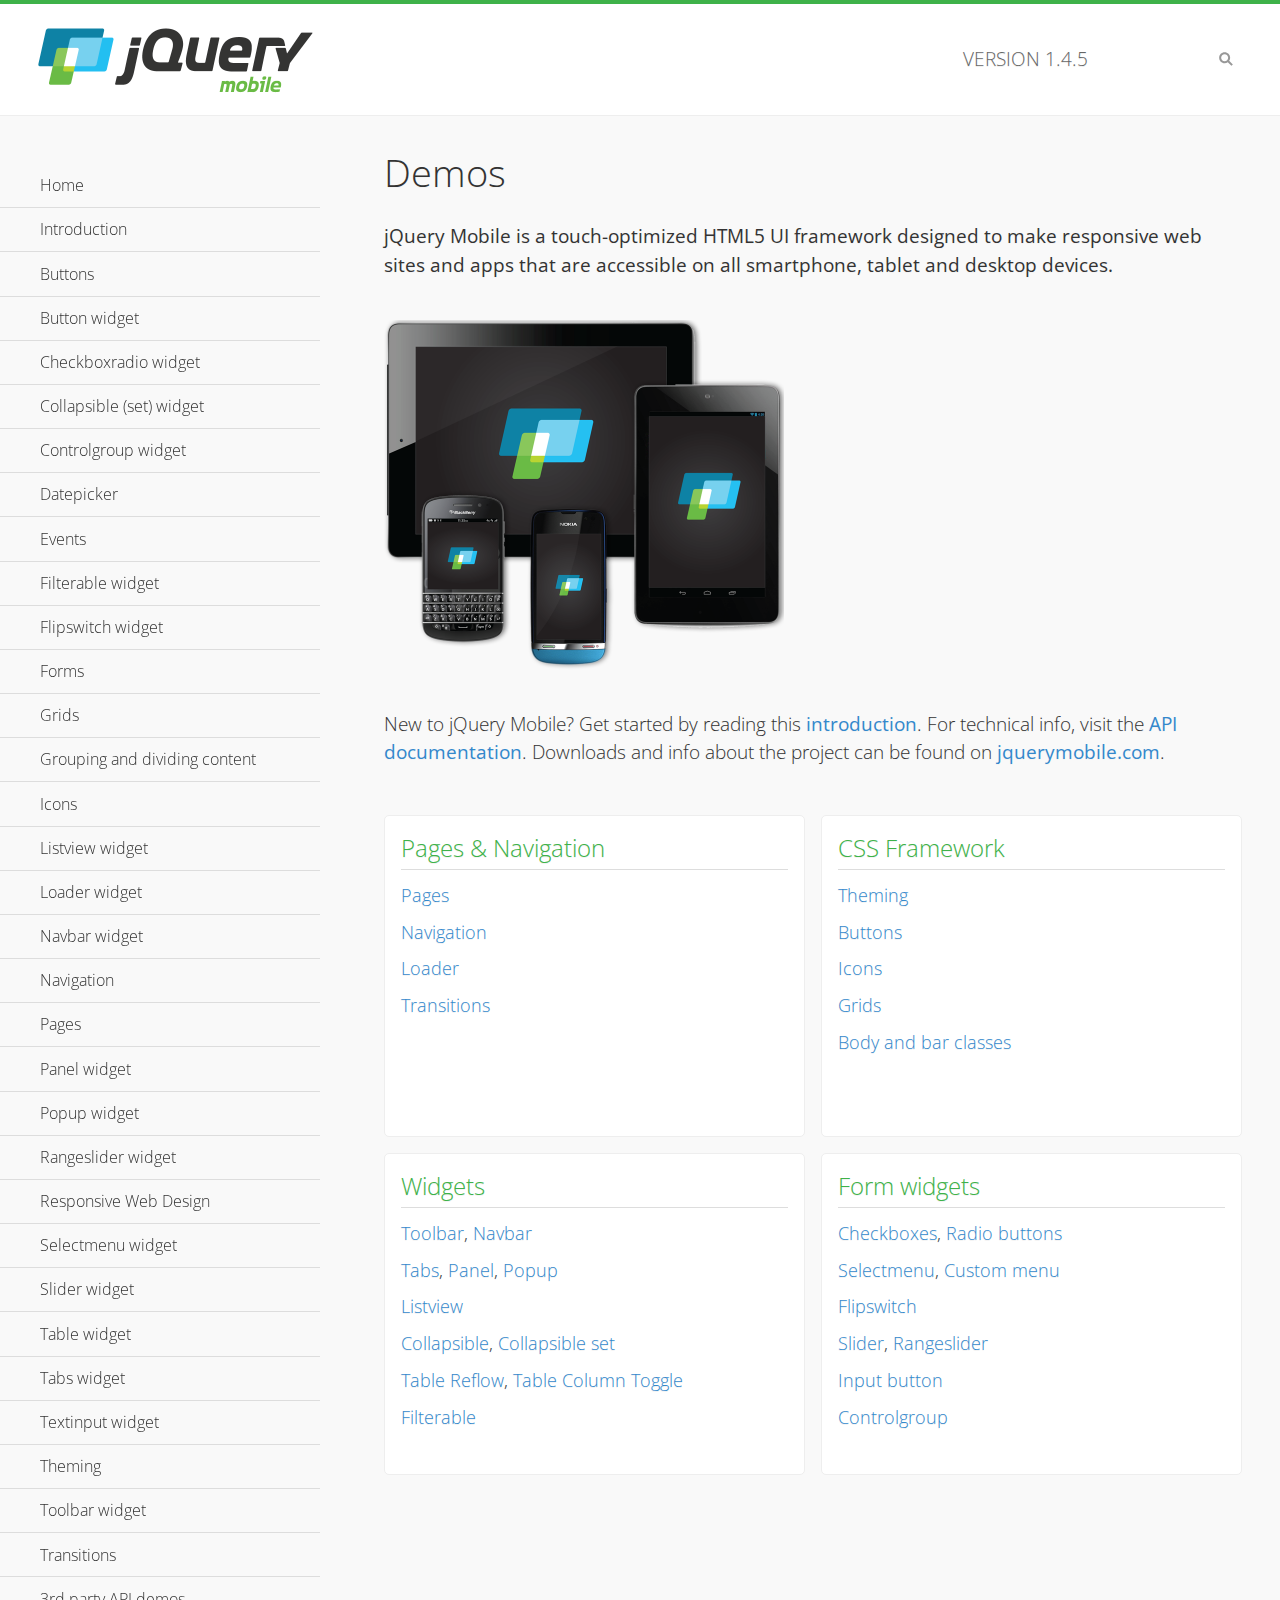
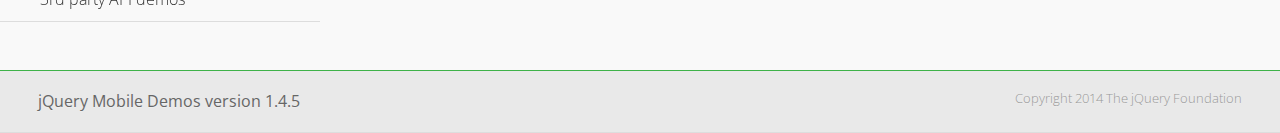
<file: jquery.mobile-1.4.5/demos/index.html>
<!DOCTYPE html>
<html>
<head>
	<meta charset="utf-8">
	<meta name="viewport" content="width=device-width, initial-scale=1">
	<title>jQuery Mobile Demos</title>
	<link rel="shortcut icon" href="favicon.ico">
	<link rel="stylesheet" href="css/themes/default/jquery.mobile-1.4.5.min.css">
	<link rel="stylesheet" href="_assets/css/jqm-demos.css">
    <link rel="stylesheet" href="http://fonts.googleapis.com/css?family=Open+Sans:300,400,700">
	<script src="js/jquery.js"></script>
	<script src="_assets/js/index.js"></script>
	<script src="js/jquery.mobile-1.4.5.min.js"></script>
</head>
<body>
<div data-role="page" class="jqm-demos jqm-home">

	<div data-role="header" class="jqm-header">
		<h2><img src="_assets/img/jquery-logo.png" alt="jQuery Mobile"></h2>
		<p>Version <span class="jqm-version"></span></p>
		<a href="#" class="jqm-navmenu-link ui-btn ui-btn-icon-notext ui-corner-all ui-icon-bars ui-nodisc-icon ui-alt-icon ui-btn-left">Menu</a>
		<a href="#" class="jqm-search-link ui-btn ui-btn-icon-notext ui-corner-all ui-icon-search ui-nodisc-icon ui-alt-icon ui-btn-right">Search</a>
	</div><!-- /header -->

	<div role="main" class="ui-content jqm-content">

		<h1>Demos</h1>

		<p><strong>jQuery Mobile is a touch-optimized HTML5 UI framework designed to make responsive web sites and apps that are accessible on all smartphone, tablet and desktop devices.</strong></p>

		<img src="_assets/img/devices.png">

		<p>New to jQuery Mobile? Get started by reading this <a href="intro/" data-ajax="false">introduction</a>. For technical info, visit the <a href="http://api.jquerymobile.com" title="jQuery Mobile API documentation" target="_blank">API documentation</a>. Downloads and info about the project can be found on <a href="http://jquerymobile.com" title="jQuery Mobile web site" target="_blank">jquerymobile.com</a>.</p>

        <div class="ui-grid-a ui-responsive">
        	<div class="ui-block-a">
        		<div class="jqm-block-content">
        			<h3>Pages &amp; Navigation</h3>

        			<p><a href="pages/" data-ajax="false">Pages</a></p>
        			<p><a href="navigation/" data-ajax="false">Navigation</a></p>
        			<p><a href="loader/" data-ajax="false">Loader</a></p>
        			<p><a href="transitions/" data-ajax="false">Transitions</a></p>
        		</div>
        	</div>
        	<div class="ui-block-b">
        		<div class="jqm-block-content">
        			<h3>CSS Framework</h3>

        			<p><a href="theme-default/" data-ajax="false">Theming</a></p>
        			<p><a href="button-markup/" data-ajax="false">Buttons</a></p>
        			<p><a href="icons/" data-ajax="false">Icons</a></p>
        			<p><a href="grids/" data-ajax="false">Grids</a></p>
        			<p><a href="../body-bar-classes/" data-ajax="false">Body and bar classes</a></p>
        		</div>
        	</div>        	
        	<div class="ui-block-a">
        		<div class="jqm-block-content">
        			<h3>Widgets</h3>

        			<p><a href="toolbar/" data-ajax="false">Toolbar</a>, <a href="navbar/" data-ajax="false">Navbar</a></p>
        			<p><a href="tabs/" data-ajax="false">Tabs</a>, <a href="panel/" data-ajax="false">Panel</a>, <a href="popup/" data-ajax="false">Popup</a></p>
        			<p><a href="listview/" data-ajax="false">Listview</a></p>
        			<p><a href="collapsible/" data-ajax="false">Collapsible</a>, <a href="collapsibleset/" data-ajax="false">Collapsible set</a></p>
        			<p><a href="table-reflow/" data-ajax="false">Table Reflow</a>, <a href="table-column-toggle/" data-ajax="false">Table Column Toggle</a></p>
        			<p><a href="filterable/" data-ajax="false">Filterable</a></p>
        		</div>
        	</div>
        	<div class="ui-block-b">
        		<div class="jqm-block-content">
        			<h3>Form widgets</h3>

        			<p><a href="checkboxradio-checkbox/" data-ajax="false">Checkboxes</a>, <a href="checkboxradio-radio/" data-ajax="false">Radio buttons</a></p>
        			<p><a href="selectmenu/" data-ajax="false">Selectmenu</a>, <a href="selectmenu-custom/" data-ajax="false">Custom menu</a></p>
        			<p><a href="flipswitch/" data-ajax="false">Flipswitch</a></p>
        			<p><a href="slider/" data-ajax="false">Slider</a>, <a href="rangeslider/" data-ajax="false">Rangeslider</a></p>
        			<p><a href="button/" data-ajax="false">Input button</a></p>
        			<p><a href="controlgroup/" data-ajax="false">Controlgroup</a></p>
        		</div>
        	</div>
        </div>

	</div><!-- /content -->
	    <div data-role="panel" class="jqm-navmenu-panel" data-position="left" data-display="overlay" data-theme="a">
	    	<ul class="jqm-list ui-alt-icon ui-nodisc-icon">
<li data-filtertext="demos homepage" data-icon="home"><a href=".././">Home</a></li>
<li data-filtertext="introduction overview getting started"><a href="../intro/" data-ajax="false">Introduction</a></li>
<li data-filtertext="buttons button markup buttonmarkup method anchor link button element"><a href="../button-markup/" data-ajax="false">Buttons</a></li>
<li data-filtertext="form button widget input button submit reset"><a href="../button/" data-ajax="false">Button widget</a></li>
<li data-role="collapsible" data-enhanced="true" data-collapsed-icon="carat-d" data-expanded-icon="carat-u" data-iconpos="right" data-inset="false" class="ui-collapsible ui-collapsible-themed-content ui-collapsible-collapsed">
	<h3 class="ui-collapsible-heading ui-collapsible-heading-collapsed">
		<a href="#" class="ui-collapsible-heading-toggle ui-btn ui-btn-icon-right ui-btn-inherit ui-icon-carat-d">
		    Checkboxradio widget<span class="ui-collapsible-heading-status"> click to expand contents</span>
		</a>
	</h3>
	<div class="ui-collapsible-content ui-body-inherit ui-collapsible-content-collapsed" aria-hidden="true">
		<ul>
			<li data-filtertext="form checkboxradio widget checkbox input checkboxes controlgroups"><a href="../checkboxradio-checkbox/" data-ajax="false">Checkboxes</a></li>
			<li data-filtertext="form checkboxradio widget radio input radio buttons controlgroups"><a href="../checkboxradio-radio/" data-ajax="false">Radio buttons</a></li>
		</ul>
	</div>
</li>
<li data-role="collapsible" data-enhanced="true" data-collapsed-icon="carat-d" data-expanded-icon="carat-u" data-iconpos="right" data-inset="false" class="ui-collapsible ui-collapsible-themed-content ui-collapsible-collapsed">
	<h3 class="ui-collapsible-heading ui-collapsible-heading-collapsed">
		<a href="#" class="ui-collapsible-heading-toggle ui-btn ui-btn-icon-right ui-btn-inherit ui-icon-carat-d">
			Collapsible (set) widget<span class="ui-collapsible-heading-status"> click to expand contents</span>
		</a>
	</h3>
	<div class="ui-collapsible-content ui-body-inherit ui-collapsible-content-collapsed" aria-hidden="true">
		<ul>
			<li data-filtertext="collapsibles content formatting"><a href="../collapsible/" data-ajax="false">Collapsible</a></li>
			<li data-filtertext="dynamic collapsible set accordion append expand"><a href="../collapsible-dynamic/" data-ajax="false">Dynamic collapsibles</a></li>
			<li data-filtertext="accordions collapsible set widget content formatting grouped collapsibles"><a href="../collapsibleset/" data-ajax="false">Collapsible set</a></li>
		</ul>
	</div>
</li>
<li data-role="collapsible" data-enhanced="true" data-collapsed-icon="carat-d" data-expanded-icon="carat-u" data-iconpos="right" data-inset="false" class="ui-collapsible ui-collapsible-themed-content ui-collapsible-collapsed">
	<h3 class="ui-collapsible-heading ui-collapsible-heading-collapsed">
		<a href="#" class="ui-collapsible-heading-toggle ui-btn ui-btn-icon-right ui-btn-inherit ui-icon-carat-d">
			Controlgroup widget<span class="ui-collapsible-heading-status"> click to expand contents</span>
		</a>
	</h3>
	<div class="ui-collapsible-content ui-body-inherit ui-collapsible-content-collapsed" aria-hidden="true">
		<ul>
			<li data-filtertext="controlgroups selectmenu checkboxradio input grouped buttons horizontal vertical"><a href="../controlgroup/" data-ajax="false">Controlgroup</a></li>
			<li data-filtertext="dynamic controlgroup dynamically add buttons"><a href="../controlgroup-dynamic/" data-ajax="false">Dynamic controlgroups</a></li>
		</ul>
	</div>
</li>
<li data-filtertext="form datepicker widget date input"><a href="../datepicker/" data-ajax="false">Datepicker</a></li>
<li data-role="collapsible" data-enhanced="true" data-collapsed-icon="carat-d" data-expanded-icon="carat-u" data-iconpos="right" data-inset="false" class="ui-collapsible ui-collapsible-themed-content ui-collapsible-collapsed">
	<h3 class="ui-collapsible-heading ui-collapsible-heading-collapsed">
		<a href="#" class="ui-collapsible-heading-toggle ui-btn ui-btn-icon-right ui-btn-inherit ui-icon-carat-d">
			Events<span class="ui-collapsible-heading-status"> click to expand contents</span>
		</a>
	</h3>
	<div class="ui-collapsible-content ui-body-inherit ui-collapsible-content-collapsed" aria-hidden="true">
		<ul>
			<li data-filtertext="swipe to delete list items listviews swipe events"><a href="../swipe-list/" data-ajax="false">Swipe list items</a></li>
			<li data-filtertext="swipe to navigate swipe page navigation swipe events"><a href="../swipe-page/" data-ajax="false">Swipe page navigation</a></li>
		</ul>
	</div>
</li>
<li data-filtertext="filterable filter elements sorting searching listview table"><a href="../filterable/" data-ajax="false">Filterable widget</a></li>
<li data-filtertext="form flipswitch widget flip toggle switch binary select checkbox input"><a href="../flipswitch/" data-ajax="false">Flipswitch widget</a></li>
<li data-role="collapsible" data-enhanced="true" data-collapsed-icon="carat-d" data-expanded-icon="carat-u" data-iconpos="right" data-inset="false" class="ui-collapsible ui-collapsible-themed-content ui-collapsible-collapsed">
	<h3 class="ui-collapsible-heading ui-collapsible-heading-collapsed">
		<a href="#" class="ui-collapsible-heading-toggle ui-btn ui-btn-icon-right ui-btn-inherit ui-icon-carat-d">
			Forms<span class="ui-collapsible-heading-status"> click to expand contents</span>
		</a>
	</h3>
	<div class="ui-collapsible-content ui-body-inherit ui-collapsible-content-collapsed" aria-hidden="true">
		<ul>
			<li data-filtertext="forms text checkbox radio range button submit reset inputs selects textarea slider flipswitch label form elements"><a href="../forms/" data-ajax="false">Forms</a></li>
			<li data-filtertext="form hide labels hidden accessible ui-hidden-accessible forms"><a href="../forms-label-hidden-accessible/" data-ajax="false">Hide labels</a></li>
			<li data-filtertext="form field containers fieldcontain ui-field-contain forms"><a href="../forms-field-contain/" data-ajax="false">Field containers</a></li>
			<li data-filtertext="forms disabled form elements"><a href="../forms-disabled/" data-ajax="false">Forms disabled</a></li>
			<li data-filtertext="forms gallery examples overview forms text checkbox radio range button submit reset inputs selects textarea slider flipswitch label form elements"><a href="../forms-gallery/" data-ajax="false">Forms gallery</a></li>
		</ul>
	</div>
</li>
<li data-role="collapsible" data-enhanced="true" data-collapsed-icon="carat-d" data-expanded-icon="carat-u" data-iconpos="right" data-inset="false" class="ui-collapsible ui-collapsible-themed-content ui-collapsible-collapsed">
	<h3 class="ui-collapsible-heading ui-collapsible-heading-collapsed">
		<a href="#" class="ui-collapsible-heading-toggle ui-btn ui-btn-icon-right ui-btn-inherit ui-icon-carat-d">
			Grids<span class="ui-collapsible-heading-status"> click to expand contents</span>
		</a>
	</h3>
	<div class="ui-collapsible-content ui-body-inherit ui-collapsible-content-collapsed" aria-hidden="true">
		<ul>
			<li data-filtertext="grids columns blocks content formatting rwd responsive css framework"><a href="../grids/" data-ajax="false">Grids</a></li>
			<li data-filtertext="buttons in grids css framework"><a href="../grids-buttons/" data-ajax="false">Buttons in grids</a></li>
			<li data-filtertext="custom responsive grids rwd css framework"><a href="../grids-custom-responsive/" data-ajax="false">Custom responsive grids</a></li>
		</ul>
	</div>
</li>
<li data-filtertext="blocks content formatting sections heading"><a href="../body-bar-classes/" data-ajax="false">Grouping and dividing content</a></li>
<li data-role="collapsible" data-enhanced="true" data-collapsed-icon="carat-d" data-expanded-icon="carat-u" data-iconpos="right" data-inset="false" class="ui-collapsible ui-collapsible-themed-content ui-collapsible-collapsed">
	<h3 class="ui-collapsible-heading ui-collapsible-heading-collapsed">
		<a href="#" class="ui-collapsible-heading-toggle ui-btn ui-btn-icon-right ui-btn-inherit ui-icon-carat-d">
			Icons<span class="ui-collapsible-heading-status"> click to expand contents</span>
		</a>
	</h3>
	<div class="ui-collapsible-content ui-body-inherit ui-collapsible-content-collapsed" aria-hidden="true">
		<ul>
			<li data-filtertext="button icons svg disc alt custom icon position"><a href="../icons/" data-ajax="false">Icons</a></li>
			<li data-filtertext=""><a href="../icons-grunticon/" data-ajax="false">Grunticon loader</a></li>
		</ul>
	</div>
</li>
<li data-role="collapsible" data-enhanced="true" data-collapsed-icon="carat-d" data-expanded-icon="carat-u" data-iconpos="right" data-inset="false" class="ui-collapsible ui-collapsible-themed-content ui-collapsible-collapsed">
	<h3 class="ui-collapsible-heading ui-collapsible-heading-collapsed">
		<a href="#" class="ui-collapsible-heading-toggle ui-btn ui-btn-icon-right ui-btn-inherit ui-icon-carat-d">
			Listview widget<span class="ui-collapsible-heading-status"> click to expand contents</span>
		</a>
	</h3>
	<div class="ui-collapsible-content ui-body-inherit ui-collapsible-content-collapsed" aria-hidden="true">
		<ul>
			<li data-filtertext="listview widget thumbnails icons nested split button collapsible ul ol"><a href="../listview/" data-ajax="false">Listview</a></li>
			<li data-filtertext="autocomplete filterable reveal listview filtertextbeforefilter placeholder"><a href="../listview-autocomplete/" data-ajax="false">Listview autocomplete</a></li>
			<li data-filtertext="autocomplete filterable reveal listview remote data filtertextbeforefilter placeholder"><a href="../listview-autocomplete-remote/" data-ajax="false">Listview autocomplete remote data</a></li>
			<li data-filtertext="autodividers anchor jump scroll linkbars listview lists ul ol"><a href="../listview-autodividers-linkbar/" data-ajax="false">Listview autodividers linkbar</a></li>
			<li data-filtertext="listview autodividers selector autodividersselector lists ul ol"><a href="../listview-autodividers-selector/" data-ajax="false">Listview autodividers selector</a></li>
			<li data-filtertext="listview nested list items"><a href="../listview-nested-lists/" data-ajax="false">Nested Listviews</a></li>
			<li data-filtertext="listview collapsible list items flat"><a href="../listview-collapsible-item-flat/" data-ajax="false">Listview collapsible list items (flat)</a></li>
			<li data-filtertext="listview collapsible list indented"><a href="../listview-collapsible-item-indented/" data-ajax="false">Listview collapsible list items (indented)</a></li>
			<li data-filtertext="grid listview responsive grids responsive listviews lists ul"><a href="../listview-grid/" data-ajax="false">Listview responsive grid</a></li>
		</ul>
	</div>
</li>
<li data-filtertext="loader widget page loading navigation overlay spinner"><a href="../loader/" data-ajax="false">Loader widget</a></li>
<li data-filtertext="navbar widget navmenu toolbars header footer"><a href="../navbar/" data-ajax="false">Navbar widget</a></li>
<li data-role="collapsible" data-enhanced="true" data-collapsed-icon="carat-d" data-expanded-icon="carat-u" data-iconpos="right" data-inset="false" class="ui-collapsible ui-collapsible-themed-content ui-collapsible-collapsed">
	<h3 class="ui-collapsible-heading ui-collapsible-heading-collapsed">
		<a href="#" class="ui-collapsible-heading-toggle ui-btn ui-btn-icon-right ui-btn-inherit ui-icon-carat-d">
			Navigation<span class="ui-collapsible-heading-status"> click to expand contents</span>
		</a>
	</h3>
	<div class="ui-collapsible-content ui-body-inherit ui-collapsible-content-collapsed" aria-hidden="true">
		<ul>
			<li data-filtertext="ajax navigation navigate widget history event method"><a href="../navigation/" data-ajax="false">Navigation</a></li>
			<li data-filtertext="linking pages page links navigation ajax prefetch cache"><a href="../navigation-linking-pages/" data-ajax="false">Linking pages</a></li>
			<!-- <li data-filtertext="php redirect server redirection server-side navigation"><a href="../navigation-php-redirect/" data-ajax="false">PHP redirect demo</a></li>-->
			<li data-filtertext="navigation redirection hash query"><a href="../navigation-hash-processing/" data-ajax="false">Hash processing demo</a></li>
			<li data-filtertext="navigation redirection hash query"><a href="../page-events/" data-ajax="false">Page Navigation Events</a></li>
		</ul>
	</div>
</li>
<li data-role="collapsible" data-enhanced="true" data-collapsed-icon="carat-d" data-expanded-icon="carat-u" data-iconpos="right" data-inset="false" class="ui-collapsible ui-collapsible-themed-content ui-collapsible-collapsed">
	<h3 class="ui-collapsible-heading ui-collapsible-heading-collapsed">
		<a href="#" class="ui-collapsible-heading-toggle ui-btn ui-btn-icon-right ui-btn-inherit ui-icon-carat-d">
			Pages<span class="ui-collapsible-heading-status"> click to expand contents</span>
		</a>
	</h3>
	<div class="ui-collapsible-content ui-body-inherit ui-collapsible-content-collapsed" aria-hidden="true">
		<ul>
			<li data-filtertext="pages page widget ajax navigation"><a href="../pages/" data-ajax="false">Pages</a></li>
			<li data-filtertext="single page"><a href="../pages-single-page/" data-ajax="false">Single page</a></li>
			<li data-filtertext="multipage multi-page page"><a href="../pages-multi-page/" data-ajax="false">Multi-page template</a></li>
			<li data-filtertext="dialog page widget modal popup"><a href="../pages-dialog/" data-ajax="false">Dialog page</a></li>
		</ul>
	</div>
</li>
<li data-role="collapsible" data-enhanced="true" data-collapsed-icon="carat-d" data-expanded-icon="carat-u" data-iconpos="right" data-inset="false" class="ui-collapsible ui-collapsible-themed-content ui-collapsible-collapsed">
	<h3 class="ui-collapsible-heading ui-collapsible-heading-collapsed">
		<a href="#" class="ui-collapsible-heading-toggle ui-btn ui-btn-icon-right ui-btn-inherit ui-icon-carat-d">
			Panel widget<span class="ui-collapsible-heading-status"> click to expand contents</span>
		</a>
	</h3>
	<div class="ui-collapsible-content ui-body-inherit ui-collapsible-content-collapsed" aria-hidden="true">
		<ul>
			<li data-filtertext="panel widget sliding panels reveal push overlay responsive"><a href="../panel/" data-ajax="false">Panel</a></li>
			<li data-filtertext=""><a href="../panel-external/" data-ajax="false">External panels</a></li>
			<li data-filtertext="panel "><a href="../panel-fixed/" data-ajax="false">Fixed panels</a></li>
			<li data-filtertext="panel slide panels sliding panels shadow rwd responsive breakpoint"><a href="../panel-responsive/" data-ajax="false">Panels responsive</a></li>
			<li data-filtertext="panel custom style custom panel width reveal shadow listview panel styling page background wrapper"><a href="../panel-styling/" data-ajax="false">Custom panel style</a></li>
			<li data-filtertext="panel open on swipe"><a href="../panel-swipe-open/" data-ajax="false">Panel open on swipe</a></li>
			<li data-filtertext="panels outside page internal external toolbars"><a href="../panel-external-internal/" data-ajax="false">Panel external and internal</a></li>
		</ul>
	</div>
</li>
<li data-role="collapsible" data-enhanced="true" data-collapsed-icon="carat-d" data-expanded-icon="carat-u" data-iconpos="right" data-inset="false" class="ui-collapsible ui-collapsible-themed-content ui-collapsible-collapsed">
	<h3 class="ui-collapsible-heading ui-collapsible-heading-collapsed">
		<a href="#" class="ui-collapsible-heading-toggle ui-btn ui-btn-icon-right ui-btn-inherit ui-icon-carat-d">
			Popup widget<span class="ui-collapsible-heading-status"> click to expand contents</span>
		</a>
	</h3>
	<div class="ui-collapsible-content ui-body-inherit ui-collapsible-content-collapsed" aria-hidden="true">
		<ul>
			<li data-filtertext="popup widget popups dialog modal transition tooltip lightbox form overlay screen flip pop fade transition"><a href="../popup/" data-ajax="false">Popup</a></li>
			<li data-filtertext="popup alignment position"><a href="../popup-alignment/" data-ajax="false">Popup alignment</a></li>
			<li data-filtertext="popup arrow size popups popover"><a href="../popup-arrow-size/" data-ajax="false">Popup arrow size</a></li>
			<li data-filtertext="dynamic popups popup images lightbox"><a href="../popup-dynamic/" data-ajax="false">Dynamic popups</a></li>
			<li data-filtertext="popups with iframes scaling"><a href="../popup-iframe/" data-ajax="false">Popups with iframes</a></li>
			<li data-filtertext="popup image scaling"><a href="../popup-image-scaling/" data-ajax="false">Popup image scaling</a></li>
			<li data-filtertext="external popup outside multi-page"><a href="../popup-outside-multipage/" data-ajax="false">Popup outside multi-page</a></li>
		</ul>
	</div>
</li>
<li data-filtertext="form rangeslider widget dual sliders dual handle sliders range input"><a href="../rangeslider/" data-ajax="false">Rangeslider widget</a></li>
<li data-filtertext="responsive web design rwd adaptive progressive enhancement PE accessible mobile breakpoints media query media queries"><a href="../rwd/" data-ajax="false">Responsive Web Design</a></li>
<li data-role="collapsible" data-enhanced="true" data-collapsed-icon="carat-d" data-expanded-icon="carat-u" data-iconpos="right" data-inset="false" class="ui-collapsible ui-collapsible-themed-content ui-collapsible-collapsed">
	<h3 class="ui-collapsible-heading ui-collapsible-heading-collapsed">
		<a href="#" class="ui-collapsible-heading-toggle ui-btn ui-btn-icon-right ui-btn-inherit ui-icon-carat-d">
			Selectmenu widget<span class="ui-collapsible-heading-status"> click to expand contents</span>
		</a>
	</h3>
	<div class="ui-collapsible-content ui-body-inherit ui-collapsible-content-collapsed" aria-hidden="true">
		<ul>
			<li data-filtertext="form selectmenu widget select input custom select menu selects"><a href="../selectmenu/" data-ajax="false">Selectmenu</a></li>
			<li data-filtertext="form custom select menu selectmenu widget custom menu option optgroup multiple selects"><a href="../selectmenu-custom/" data-ajax="false">Custom select menu</a></li>
			<li data-filtertext="filterable select filter popup dialog"><a href="../selectmenu-custom-filter/" data-ajax="false">Custom select menu with filter</a></li>
		</ul>
	</div>
</li>
<li data-role="collapsible" data-enhanced="true" data-collapsed-icon="carat-d" data-expanded-icon="carat-u" data-iconpos="right" data-inset="false" class="ui-collapsible ui-collapsible-themed-content ui-collapsible-collapsed">
	<h3 class="ui-collapsible-heading ui-collapsible-heading-collapsed">
		<a href="#" class="ui-collapsible-heading-toggle ui-btn ui-btn-icon-right ui-btn-inherit ui-icon-carat-d">
			Slider widget<span class="ui-collapsible-heading-status"> click to expand contents</span>
		</a>
	</h3>
	<div class="ui-collapsible-content ui-body-inherit ui-collapsible-content-collapsed" aria-hidden="true">
		<ul>
			<li data-filtertext="form slider widget range input single sliders"><a href="../slider/" data-ajax="false">Slider</a></li>
			<li data-filtertext="form slider widget flipswitch slider binary select flip toggle switch"><a href="../slider-flipswitch/" data-ajax="false">Slider flip toggle switch</a></li>
			<li data-filtertext="form slider tooltip handle value input range sliders"><a href="../slider-tooltip/" data-ajax="false">Slider tooltip</a></li>
		</ul>
	</div>
</li>
<li data-role="collapsible" data-enhanced="true" data-collapsed-icon="carat-d" data-expanded-icon="carat-u" data-iconpos="right" data-inset="false" class="ui-collapsible ui-collapsible-themed-content ui-collapsible-collapsed">
	<h3 class="ui-collapsible-heading ui-collapsible-heading-collapsed">
		<a href="#" class="ui-collapsible-heading-toggle ui-btn ui-btn-icon-right ui-btn-inherit ui-icon-carat-d">
			Table widget<span class="ui-collapsible-heading-status"> click to expand contents</span>
		</a>
	</h3>
	<div class="ui-collapsible-content ui-body-inherit ui-collapsible-content-collapsed" aria-hidden="true">
		<ul>
			<li data-filtertext="table widget reflow column toggle th td responsive tables rwd hide show tabular"><a href="../table-column-toggle/" data-ajax="false">Table Column Toggle</a></li>
			<li data-filtertext="table column toggle phone comparison demo"><a href="../table-column-toggle-example/" data-ajax="false">Table Column Toggle demo</a></li>
			<li data-filtertext="responsive tables table column toggle heading groups rwd breakpoint"><a href="../table-column-toggle-heading-groups/" data-ajax="false">Table Column Toggle heading groups</a></li>
			<li data-filtertext="responsive tables table column toggle hide rwd breakpoint customization options"><a href="../table-column-toggle-options/" data-ajax="false">Table Column Toggle options</a></li>
			<li data-filtertext="table reflow th td responsive rwd columns tabular"><a href="../table-reflow/" data-ajax="false">Table Reflow</a></li>
			<li data-filtertext="responsive tables table reflow heading groups rwd breakpoint"><a href="../table-reflow-heading-groups/" data-ajax="false">Table Reflow heading groups</a></li>
			<li data-filtertext="responsive tables table reflow stripes strokes table style"><a href="../table-reflow-stripes-strokes/" data-ajax="false">Table Reflow stripes and strokes</a></li>
			<li data-filtertext="responsive tables table reflow stack custom styles"><a href="../table-reflow-styling/" data-ajax="false">Table Reflow custom styles</a></li>
		</ul>
	</div>
</li>
<li data-filtertext="ui tabs widget"><a href="../tabs/" data-ajax="false">Tabs widget</a></li>
<li data-filtertext="form textinput widget text input textarea number date time tel email file color password"><a href="../textinput/" data-ajax="false">Textinput widget</a></li>
<li data-role="collapsible" data-enhanced="true" data-collapsed-icon="carat-d" data-expanded-icon="carat-u" data-iconpos="right" data-inset="false" class="ui-collapsible ui-collapsible-themed-content ui-collapsible-collapsed">
	<h3 class="ui-collapsible-heading ui-collapsible-heading-collapsed">
		<a href="#" class="ui-collapsible-heading-toggle ui-btn ui-btn-icon-right ui-btn-inherit ui-icon-carat-d">
			Theming<span class="ui-collapsible-heading-status"> click to expand contents</span>
		</a>
	</h3>
	<div class="ui-collapsible-content ui-body-inherit ui-collapsible-content-collapsed" aria-hidden="true">
		<ul>
			<li data-filtertext="default theme swatches theming style css"><a href="../theme-default/" data-ajax="false">Default theme</a></li>
			<li data-filtertext="classic theme old theme swatches theming style css"><a href="../theme-classic/" data-ajax="false">Classic theme</a></li>
		</ul>
	</div>
</li>
<li data-role="collapsible" data-enhanced="true" data-collapsed-icon="carat-d" data-expanded-icon="carat-u" data-iconpos="right" data-inset="false" class="ui-collapsible ui-collapsible-themed-content ui-collapsible-collapsed">
	<h3 class="ui-collapsible-heading ui-collapsible-heading-collapsed">
		<a href="#" class="ui-collapsible-heading-toggle ui-btn ui-btn-icon-right ui-btn-inherit ui-icon-carat-d">
			Toolbar widget<span class="ui-collapsible-heading-status"> click to expand contents</span>
		</a>
	</h3>
	<div class="ui-collapsible-content ui-body-inherit ui-collapsible-content-collapsed" aria-hidden="true">
		<ul>
			<li data-filtertext="toolbar widget header footer toolbars fixed fullscreen external sections"><a href="../toolbar/" data-ajax="false">Toolbar</a></li>
			<li data-filtertext="dynamic toolbars dynamically add toolbar header footer"><a href="../toolbar-dynamic/" data-ajax="false">Dynamic toolbars</a></li>
			<li data-filtertext="external toolbars header footer"><a href="../toolbar-external/" data-ajax="false">External toolbars</a></li>
			<li data-filtertext="fixed toolbars header footer"><a href="../toolbar-fixed/" data-ajax="false">Fixed toolbars</a></li>
			<li data-filtertext="fixed fullscreen toolbars header footer"><a href="../toolbar-fixed-fullscreen/" data-ajax="false">Fullscreen toolbars</a></li>
			<li data-filtertext="external fixed toolbars header footer"><a href="../toolbar-fixed-external/" data-ajax="false">Fixed external toolbars</a></li>
			<li data-filtertext="external persistent toolbars header footer navbar navmenu"><a href="../toolbar-fixed-persistent/" data-ajax="false">Persistent toolbars</a></li>
			<li data-filtertext="external ajax optimized toolbars persistent toolbars header footer navbar"><a href="../toolbar-fixed-persistent-optimized/" data-ajax="false">Ajax optimized toolbars</a></li>
			<li data-filtertext="form in toolbars header footer"><a href="../toolbar-fixed-forms/" data-ajax="false">Form in toolbar</a></li>
		</ul>
	</div>
</li>
<li data-filtertext="page transitions animated pages popup navigation flip slide fade pop"><a href="../transitions/" data-ajax="false">Transitions</a></li>
<li data-role="collapsible" data-enhanced="true" data-collapsed-icon="carat-d" data-expanded-icon="carat-u" data-iconpos="right" data-inset="false" class="ui-collapsible ui-collapsible-themed-content ui-collapsible-collapsed">
	<h3 class="ui-collapsible-heading ui-collapsible-heading-collapsed">
		<a href="#" class="ui-collapsible-heading-toggle ui-btn ui-btn-icon-right ui-btn-inherit ui-icon-carat-d">
			3rd party API demos<span class="ui-collapsible-heading-status"> click to expand contents</span>
		</a>
	</h3>
	<div class="ui-collapsible-content ui-body-inherit ui-collapsible-content-collapsed" aria-hidden="true">
		<ul>
			<li data-filtertext="backbone requirejs navigation router"><a href="../backbone-requirejs/" data-ajax="false">Backbone RequireJS</a></li>
			<li data-filtertext="google maps geolocation demo"><a href="../map-geolocation/" data-ajax="false">Google Maps geolocation</a></li>
			<li data-filtertext="google maps hybrid"><a href="../map-list-toggle/" data-ajax="false">Google Maps list toggle</a></li>
		</ul>
	</div>
</li>



		     </ul>
		</div><!-- /panel -->


	<div data-role="footer" data-position="fixed" data-tap-toggle="false" class="jqm-footer">
		<p>jQuery Mobile Demos version <span class="jqm-version"></span></p>
		<p>Copyright 2014 The jQuery Foundation</p>
	</div><!-- /footer -->
	<!-- TODO: This should become an external panel so we can add input to markup (unique ID) -->
    <div data-role="panel" class="jqm-search-panel" data-position="right" data-display="overlay" data-theme="a">
		<div class="jqm-search">
			<ul class="jqm-list" data-filter-placeholder="Search demos..." data-filter-reveal="true">
<li data-filtertext="demos homepage" data-icon="home"><a href=".././">Home</a></li>
<li data-filtertext="introduction overview getting started"><a href="../intro/" data-ajax="false">Introduction</a></li>
<li data-filtertext="buttons button markup buttonmarkup method anchor link button element"><a href="../button-markup/" data-ajax="false">Buttons</a></li>
<li data-filtertext="form button widget input button submit reset"><a href="../button/" data-ajax="false">Button widget</a></li>
<li data-role="collapsible" data-enhanced="true" data-collapsed-icon="carat-d" data-expanded-icon="carat-u" data-iconpos="right" data-inset="false" class="ui-collapsible ui-collapsible-themed-content ui-collapsible-collapsed">
	<h3 class="ui-collapsible-heading ui-collapsible-heading-collapsed">
		<a href="#" class="ui-collapsible-heading-toggle ui-btn ui-btn-icon-right ui-btn-inherit ui-icon-carat-d">
		    Checkboxradio widget<span class="ui-collapsible-heading-status"> click to expand contents</span>
		</a>
	</h3>
	<div class="ui-collapsible-content ui-body-inherit ui-collapsible-content-collapsed" aria-hidden="true">
		<ul>
			<li data-filtertext="form checkboxradio widget checkbox input checkboxes controlgroups"><a href="../checkboxradio-checkbox/" data-ajax="false">Checkboxes</a></li>
			<li data-filtertext="form checkboxradio widget radio input radio buttons controlgroups"><a href="../checkboxradio-radio/" data-ajax="false">Radio buttons</a></li>
		</ul>
	</div>
</li>
<li data-role="collapsible" data-enhanced="true" data-collapsed-icon="carat-d" data-expanded-icon="carat-u" data-iconpos="right" data-inset="false" class="ui-collapsible ui-collapsible-themed-content ui-collapsible-collapsed">
	<h3 class="ui-collapsible-heading ui-collapsible-heading-collapsed">
		<a href="#" class="ui-collapsible-heading-toggle ui-btn ui-btn-icon-right ui-btn-inherit ui-icon-carat-d">
			Collapsible (set) widget<span class="ui-collapsible-heading-status"> click to expand contents</span>
		</a>
	</h3>
	<div class="ui-collapsible-content ui-body-inherit ui-collapsible-content-collapsed" aria-hidden="true">
		<ul>
			<li data-filtertext="collapsibles content formatting"><a href="../collapsible/" data-ajax="false">Collapsible</a></li>
			<li data-filtertext="dynamic collapsible set accordion append expand"><a href="../collapsible-dynamic/" data-ajax="false">Dynamic collapsibles</a></li>
			<li data-filtertext="accordions collapsible set widget content formatting grouped collapsibles"><a href="../collapsibleset/" data-ajax="false">Collapsible set</a></li>
		</ul>
	</div>
</li>
<li data-role="collapsible" data-enhanced="true" data-collapsed-icon="carat-d" data-expanded-icon="carat-u" data-iconpos="right" data-inset="false" class="ui-collapsible ui-collapsible-themed-content ui-collapsible-collapsed">
	<h3 class="ui-collapsible-heading ui-collapsible-heading-collapsed">
		<a href="#" class="ui-collapsible-heading-toggle ui-btn ui-btn-icon-right ui-btn-inherit ui-icon-carat-d">
			Controlgroup widget<span class="ui-collapsible-heading-status"> click to expand contents</span>
		</a>
	</h3>
	<div class="ui-collapsible-content ui-body-inherit ui-collapsible-content-collapsed" aria-hidden="true">
		<ul>
			<li data-filtertext="controlgroups selectmenu checkboxradio input grouped buttons horizontal vertical"><a href="../controlgroup/" data-ajax="false">Controlgroup</a></li>
			<li data-filtertext="dynamic controlgroup dynamically add buttons"><a href="../controlgroup-dynamic/" data-ajax="false">Dynamic controlgroups</a></li>
		</ul>
	</div>
</li>
<li data-filtertext="form datepicker widget date input"><a href="../datepicker/" data-ajax="false">Datepicker</a></li>
<li data-role="collapsible" data-enhanced="true" data-collapsed-icon="carat-d" data-expanded-icon="carat-u" data-iconpos="right" data-inset="false" class="ui-collapsible ui-collapsible-themed-content ui-collapsible-collapsed">
	<h3 class="ui-collapsible-heading ui-collapsible-heading-collapsed">
		<a href="#" class="ui-collapsible-heading-toggle ui-btn ui-btn-icon-right ui-btn-inherit ui-icon-carat-d">
			Events<span class="ui-collapsible-heading-status"> click to expand contents</span>
		</a>
	</h3>
	<div class="ui-collapsible-content ui-body-inherit ui-collapsible-content-collapsed" aria-hidden="true">
		<ul>
			<li data-filtertext="swipe to delete list items listviews swipe events"><a href="../swipe-list/" data-ajax="false">Swipe list items</a></li>
			<li data-filtertext="swipe to navigate swipe page navigation swipe events"><a href="../swipe-page/" data-ajax="false">Swipe page navigation</a></li>
		</ul>
	</div>
</li>
<li data-filtertext="filterable filter elements sorting searching listview table"><a href="../filterable/" data-ajax="false">Filterable widget</a></li>
<li data-filtertext="form flipswitch widget flip toggle switch binary select checkbox input"><a href="../flipswitch/" data-ajax="false">Flipswitch widget</a></li>
<li data-role="collapsible" data-enhanced="true" data-collapsed-icon="carat-d" data-expanded-icon="carat-u" data-iconpos="right" data-inset="false" class="ui-collapsible ui-collapsible-themed-content ui-collapsible-collapsed">
	<h3 class="ui-collapsible-heading ui-collapsible-heading-collapsed">
		<a href="#" class="ui-collapsible-heading-toggle ui-btn ui-btn-icon-right ui-btn-inherit ui-icon-carat-d">
			Forms<span class="ui-collapsible-heading-status"> click to expand contents</span>
		</a>
	</h3>
	<div class="ui-collapsible-content ui-body-inherit ui-collapsible-content-collapsed" aria-hidden="true">
		<ul>
			<li data-filtertext="forms text checkbox radio range button submit reset inputs selects textarea slider flipswitch label form elements"><a href="../forms/" data-ajax="false">Forms</a></li>
			<li data-filtertext="form hide labels hidden accessible ui-hidden-accessible forms"><a href="../forms-label-hidden-accessible/" data-ajax="false">Hide labels</a></li>
			<li data-filtertext="form field containers fieldcontain ui-field-contain forms"><a href="../forms-field-contain/" data-ajax="false">Field containers</a></li>
			<li data-filtertext="forms disabled form elements"><a href="../forms-disabled/" data-ajax="false">Forms disabled</a></li>
			<li data-filtertext="forms gallery examples overview forms text checkbox radio range button submit reset inputs selects textarea slider flipswitch label form elements"><a href="../forms-gallery/" data-ajax="false">Forms gallery</a></li>
		</ul>
	</div>
</li>
<li data-role="collapsible" data-enhanced="true" data-collapsed-icon="carat-d" data-expanded-icon="carat-u" data-iconpos="right" data-inset="false" class="ui-collapsible ui-collapsible-themed-content ui-collapsible-collapsed">
	<h3 class="ui-collapsible-heading ui-collapsible-heading-collapsed">
		<a href="#" class="ui-collapsible-heading-toggle ui-btn ui-btn-icon-right ui-btn-inherit ui-icon-carat-d">
			Grids<span class="ui-collapsible-heading-status"> click to expand contents</span>
		</a>
	</h3>
	<div class="ui-collapsible-content ui-body-inherit ui-collapsible-content-collapsed" aria-hidden="true">
		<ul>
			<li data-filtertext="grids columns blocks content formatting rwd responsive css framework"><a href="../grids/" data-ajax="false">Grids</a></li>
			<li data-filtertext="buttons in grids css framework"><a href="../grids-buttons/" data-ajax="false">Buttons in grids</a></li>
			<li data-filtertext="custom responsive grids rwd css framework"><a href="../grids-custom-responsive/" data-ajax="false">Custom responsive grids</a></li>
		</ul>
	</div>
</li>
<li data-filtertext="blocks content formatting sections heading"><a href="../body-bar-classes/" data-ajax="false">Grouping and dividing content</a></li>
<li data-role="collapsible" data-enhanced="true" data-collapsed-icon="carat-d" data-expanded-icon="carat-u" data-iconpos="right" data-inset="false" class="ui-collapsible ui-collapsible-themed-content ui-collapsible-collapsed">
	<h3 class="ui-collapsible-heading ui-collapsible-heading-collapsed">
		<a href="#" class="ui-collapsible-heading-toggle ui-btn ui-btn-icon-right ui-btn-inherit ui-icon-carat-d">
			Icons<span class="ui-collapsible-heading-status"> click to expand contents</span>
		</a>
	</h3>
	<div class="ui-collapsible-content ui-body-inherit ui-collapsible-content-collapsed" aria-hidden="true">
		<ul>
			<li data-filtertext="button icons svg disc alt custom icon position"><a href="../icons/" data-ajax="false">Icons</a></li>
			<li data-filtertext=""><a href="../icons-grunticon/" data-ajax="false">Grunticon loader</a></li>
		</ul>
	</div>
</li>
<li data-role="collapsible" data-enhanced="true" data-collapsed-icon="carat-d" data-expanded-icon="carat-u" data-iconpos="right" data-inset="false" class="ui-collapsible ui-collapsible-themed-content ui-collapsible-collapsed">
	<h3 class="ui-collapsible-heading ui-collapsible-heading-collapsed">
		<a href="#" class="ui-collapsible-heading-toggle ui-btn ui-btn-icon-right ui-btn-inherit ui-icon-carat-d">
			Listview widget<span class="ui-collapsible-heading-status"> click to expand contents</span>
		</a>
	</h3>
	<div class="ui-collapsible-content ui-body-inherit ui-collapsible-content-collapsed" aria-hidden="true">
		<ul>
			<li data-filtertext="listview widget thumbnails icons nested split button collapsible ul ol"><a href="../listview/" data-ajax="false">Listview</a></li>
			<li data-filtertext="autocomplete filterable reveal listview filtertextbeforefilter placeholder"><a href="../listview-autocomplete/" data-ajax="false">Listview autocomplete</a></li>
			<li data-filtertext="autocomplete filterable reveal listview remote data filtertextbeforefilter placeholder"><a href="../listview-autocomplete-remote/" data-ajax="false">Listview autocomplete remote data</a></li>
			<li data-filtertext="autodividers anchor jump scroll linkbars listview lists ul ol"><a href="../listview-autodividers-linkbar/" data-ajax="false">Listview autodividers linkbar</a></li>
			<li data-filtertext="listview autodividers selector autodividersselector lists ul ol"><a href="../listview-autodividers-selector/" data-ajax="false">Listview autodividers selector</a></li>
			<li data-filtertext="listview nested list items"><a href="../listview-nested-lists/" data-ajax="false">Nested Listviews</a></li>
			<li data-filtertext="listview collapsible list items flat"><a href="../listview-collapsible-item-flat/" data-ajax="false">Listview collapsible list items (flat)</a></li>
			<li data-filtertext="listview collapsible list indented"><a href="../listview-collapsible-item-indented/" data-ajax="false">Listview collapsible list items (indented)</a></li>
			<li data-filtertext="grid listview responsive grids responsive listviews lists ul"><a href="../listview-grid/" data-ajax="false">Listview responsive grid</a></li>
		</ul>
	</div>
</li>
<li data-filtertext="loader widget page loading navigation overlay spinner"><a href="../loader/" data-ajax="false">Loader widget</a></li>
<li data-filtertext="navbar widget navmenu toolbars header footer"><a href="../navbar/" data-ajax="false">Navbar widget</a></li>
<li data-role="collapsible" data-enhanced="true" data-collapsed-icon="carat-d" data-expanded-icon="carat-u" data-iconpos="right" data-inset="false" class="ui-collapsible ui-collapsible-themed-content ui-collapsible-collapsed">
	<h3 class="ui-collapsible-heading ui-collapsible-heading-collapsed">
		<a href="#" class="ui-collapsible-heading-toggle ui-btn ui-btn-icon-right ui-btn-inherit ui-icon-carat-d">
			Navigation<span class="ui-collapsible-heading-status"> click to expand contents</span>
		</a>
	</h3>
	<div class="ui-collapsible-content ui-body-inherit ui-collapsible-content-collapsed" aria-hidden="true">
		<ul>
			<li data-filtertext="ajax navigation navigate widget history event method"><a href="../navigation/" data-ajax="false">Navigation</a></li>
			<li data-filtertext="linking pages page links navigation ajax prefetch cache"><a href="../navigation-linking-pages/" data-ajax="false">Linking pages</a></li>
			<!-- <li data-filtertext="php redirect server redirection server-side navigation"><a href="../navigation-php-redirect/" data-ajax="false">PHP redirect demo</a></li>-->
			<li data-filtertext="navigation redirection hash query"><a href="../navigation-hash-processing/" data-ajax="false">Hash processing demo</a></li>
			<li data-filtertext="navigation redirection hash query"><a href="../page-events/" data-ajax="false">Page Navigation Events</a></li>
		</ul>
	</div>
</li>
<li data-role="collapsible" data-enhanced="true" data-collapsed-icon="carat-d" data-expanded-icon="carat-u" data-iconpos="right" data-inset="false" class="ui-collapsible ui-collapsible-themed-content ui-collapsible-collapsed">
	<h3 class="ui-collapsible-heading ui-collapsible-heading-collapsed">
		<a href="#" class="ui-collapsible-heading-toggle ui-btn ui-btn-icon-right ui-btn-inherit ui-icon-carat-d">
			Pages<span class="ui-collapsible-heading-status"> click to expand contents</span>
		</a>
	</h3>
	<div class="ui-collapsible-content ui-body-inherit ui-collapsible-content-collapsed" aria-hidden="true">
		<ul>
			<li data-filtertext="pages page widget ajax navigation"><a href="../pages/" data-ajax="false">Pages</a></li>
			<li data-filtertext="single page"><a href="../pages-single-page/" data-ajax="false">Single page</a></li>
			<li data-filtertext="multipage multi-page page"><a href="../pages-multi-page/" data-ajax="false">Multi-page template</a></li>
			<li data-filtertext="dialog page widget modal popup"><a href="../pages-dialog/" data-ajax="false">Dialog page</a></li>
		</ul>
	</div>
</li>
<li data-role="collapsible" data-enhanced="true" data-collapsed-icon="carat-d" data-expanded-icon="carat-u" data-iconpos="right" data-inset="false" class="ui-collapsible ui-collapsible-themed-content ui-collapsible-collapsed">
	<h3 class="ui-collapsible-heading ui-collapsible-heading-collapsed">
		<a href="#" class="ui-collapsible-heading-toggle ui-btn ui-btn-icon-right ui-btn-inherit ui-icon-carat-d">
			Panel widget<span class="ui-collapsible-heading-status"> click to expand contents</span>
		</a>
	</h3>
	<div class="ui-collapsible-content ui-body-inherit ui-collapsible-content-collapsed" aria-hidden="true">
		<ul>
			<li data-filtertext="panel widget sliding panels reveal push overlay responsive"><a href="../panel/" data-ajax="false">Panel</a></li>
			<li data-filtertext=""><a href="../panel-external/" data-ajax="false">External panels</a></li>
			<li data-filtertext="panel "><a href="../panel-fixed/" data-ajax="false">Fixed panels</a></li>
			<li data-filtertext="panel slide panels sliding panels shadow rwd responsive breakpoint"><a href="../panel-responsive/" data-ajax="false">Panels responsive</a></li>
			<li data-filtertext="panel custom style custom panel width reveal shadow listview panel styling page background wrapper"><a href="../panel-styling/" data-ajax="false">Custom panel style</a></li>
			<li data-filtertext="panel open on swipe"><a href="../panel-swipe-open/" data-ajax="false">Panel open on swipe</a></li>
			<li data-filtertext="panels outside page internal external toolbars"><a href="../panel-external-internal/" data-ajax="false">Panel external and internal</a></li>
		</ul>
	</div>
</li>
<li data-role="collapsible" data-enhanced="true" data-collapsed-icon="carat-d" data-expanded-icon="carat-u" data-iconpos="right" data-inset="false" class="ui-collapsible ui-collapsible-themed-content ui-collapsible-collapsed">
	<h3 class="ui-collapsible-heading ui-collapsible-heading-collapsed">
		<a href="#" class="ui-collapsible-heading-toggle ui-btn ui-btn-icon-right ui-btn-inherit ui-icon-carat-d">
			Popup widget<span class="ui-collapsible-heading-status"> click to expand contents</span>
		</a>
	</h3>
	<div class="ui-collapsible-content ui-body-inherit ui-collapsible-content-collapsed" aria-hidden="true">
		<ul>
			<li data-filtertext="popup widget popups dialog modal transition tooltip lightbox form overlay screen flip pop fade transition"><a href="../popup/" data-ajax="false">Popup</a></li>
			<li data-filtertext="popup alignment position"><a href="../popup-alignment/" data-ajax="false">Popup alignment</a></li>
			<li data-filtertext="popup arrow size popups popover"><a href="../popup-arrow-size/" data-ajax="false">Popup arrow size</a></li>
			<li data-filtertext="dynamic popups popup images lightbox"><a href="../popup-dynamic/" data-ajax="false">Dynamic popups</a></li>
			<li data-filtertext="popups with iframes scaling"><a href="../popup-iframe/" data-ajax="false">Popups with iframes</a></li>
			<li data-filtertext="popup image scaling"><a href="../popup-image-scaling/" data-ajax="false">Popup image scaling</a></li>
			<li data-filtertext="external popup outside multi-page"><a href="../popup-outside-multipage/" data-ajax="false">Popup outside multi-page</a></li>
		</ul>
	</div>
</li>
<li data-filtertext="form rangeslider widget dual sliders dual handle sliders range input"><a href="../rangeslider/" data-ajax="false">Rangeslider widget</a></li>
<li data-filtertext="responsive web design rwd adaptive progressive enhancement PE accessible mobile breakpoints media query media queries"><a href="../rwd/" data-ajax="false">Responsive Web Design</a></li>
<li data-role="collapsible" data-enhanced="true" data-collapsed-icon="carat-d" data-expanded-icon="carat-u" data-iconpos="right" data-inset="false" class="ui-collapsible ui-collapsible-themed-content ui-collapsible-collapsed">
	<h3 class="ui-collapsible-heading ui-collapsible-heading-collapsed">
		<a href="#" class="ui-collapsible-heading-toggle ui-btn ui-btn-icon-right ui-btn-inherit ui-icon-carat-d">
			Selectmenu widget<span class="ui-collapsible-heading-status"> click to expand contents</span>
		</a>
	</h3>
	<div class="ui-collapsible-content ui-body-inherit ui-collapsible-content-collapsed" aria-hidden="true">
		<ul>
			<li data-filtertext="form selectmenu widget select input custom select menu selects"><a href="../selectmenu/" data-ajax="false">Selectmenu</a></li>
			<li data-filtertext="form custom select menu selectmenu widget custom menu option optgroup multiple selects"><a href="../selectmenu-custom/" data-ajax="false">Custom select menu</a></li>
			<li data-filtertext="filterable select filter popup dialog"><a href="../selectmenu-custom-filter/" data-ajax="false">Custom select menu with filter</a></li>
		</ul>
	</div>
</li>
<li data-role="collapsible" data-enhanced="true" data-collapsed-icon="carat-d" data-expanded-icon="carat-u" data-iconpos="right" data-inset="false" class="ui-collapsible ui-collapsible-themed-content ui-collapsible-collapsed">
	<h3 class="ui-collapsible-heading ui-collapsible-heading-collapsed">
		<a href="#" class="ui-collapsible-heading-toggle ui-btn ui-btn-icon-right ui-btn-inherit ui-icon-carat-d">
			Slider widget<span class="ui-collapsible-heading-status"> click to expand contents</span>
		</a>
	</h3>
	<div class="ui-collapsible-content ui-body-inherit ui-collapsible-content-collapsed" aria-hidden="true">
		<ul>
			<li data-filtertext="form slider widget range input single sliders"><a href="../slider/" data-ajax="false">Slider</a></li>
			<li data-filtertext="form slider widget flipswitch slider binary select flip toggle switch"><a href="../slider-flipswitch/" data-ajax="false">Slider flip toggle switch</a></li>
			<li data-filtertext="form slider tooltip handle value input range sliders"><a href="../slider-tooltip/" data-ajax="false">Slider tooltip</a></li>
		</ul>
	</div>
</li>
<li data-role="collapsible" data-enhanced="true" data-collapsed-icon="carat-d" data-expanded-icon="carat-u" data-iconpos="right" data-inset="false" class="ui-collapsible ui-collapsible-themed-content ui-collapsible-collapsed">
	<h3 class="ui-collapsible-heading ui-collapsible-heading-collapsed">
		<a href="#" class="ui-collapsible-heading-toggle ui-btn ui-btn-icon-right ui-btn-inherit ui-icon-carat-d">
			Table widget<span class="ui-collapsible-heading-status"> click to expand contents</span>
		</a>
	</h3>
	<div class="ui-collapsible-content ui-body-inherit ui-collapsible-content-collapsed" aria-hidden="true">
		<ul>
			<li data-filtertext="table widget reflow column toggle th td responsive tables rwd hide show tabular"><a href="../table-column-toggle/" data-ajax="false">Table Column Toggle</a></li>
			<li data-filtertext="table column toggle phone comparison demo"><a href="../table-column-toggle-example/" data-ajax="false">Table Column Toggle demo</a></li>
			<li data-filtertext="responsive tables table column toggle heading groups rwd breakpoint"><a href="../table-column-toggle-heading-groups/" data-ajax="false">Table Column Toggle heading groups</a></li>
			<li data-filtertext="responsive tables table column toggle hide rwd breakpoint customization options"><a href="../table-column-toggle-options/" data-ajax="false">Table Column Toggle options</a></li>
			<li data-filtertext="table reflow th td responsive rwd columns tabular"><a href="../table-reflow/" data-ajax="false">Table Reflow</a></li>
			<li data-filtertext="responsive tables table reflow heading groups rwd breakpoint"><a href="../table-reflow-heading-groups/" data-ajax="false">Table Reflow heading groups</a></li>
			<li data-filtertext="responsive tables table reflow stripes strokes table style"><a href="../table-reflow-stripes-strokes/" data-ajax="false">Table Reflow stripes and strokes</a></li>
			<li data-filtertext="responsive tables table reflow stack custom styles"><a href="../table-reflow-styling/" data-ajax="false">Table Reflow custom styles</a></li>
		</ul>
	</div>
</li>
<li data-filtertext="ui tabs widget"><a href="../tabs/" data-ajax="false">Tabs widget</a></li>
<li data-filtertext="form textinput widget text input textarea number date time tel email file color password"><a href="../textinput/" data-ajax="false">Textinput widget</a></li>
<li data-role="collapsible" data-enhanced="true" data-collapsed-icon="carat-d" data-expanded-icon="carat-u" data-iconpos="right" data-inset="false" class="ui-collapsible ui-collapsible-themed-content ui-collapsible-collapsed">
	<h3 class="ui-collapsible-heading ui-collapsible-heading-collapsed">
		<a href="#" class="ui-collapsible-heading-toggle ui-btn ui-btn-icon-right ui-btn-inherit ui-icon-carat-d">
			Theming<span class="ui-collapsible-heading-status"> click to expand contents</span>
		</a>
	</h3>
	<div class="ui-collapsible-content ui-body-inherit ui-collapsible-content-collapsed" aria-hidden="true">
		<ul>
			<li data-filtertext="default theme swatches theming style css"><a href="../theme-default/" data-ajax="false">Default theme</a></li>
			<li data-filtertext="classic theme old theme swatches theming style css"><a href="../theme-classic/" data-ajax="false">Classic theme</a></li>
		</ul>
	</div>
</li>
<li data-role="collapsible" data-enhanced="true" data-collapsed-icon="carat-d" data-expanded-icon="carat-u" data-iconpos="right" data-inset="false" class="ui-collapsible ui-collapsible-themed-content ui-collapsible-collapsed">
	<h3 class="ui-collapsible-heading ui-collapsible-heading-collapsed">
		<a href="#" class="ui-collapsible-heading-toggle ui-btn ui-btn-icon-right ui-btn-inherit ui-icon-carat-d">
			Toolbar widget<span class="ui-collapsible-heading-status"> click to expand contents</span>
		</a>
	</h3>
	<div class="ui-collapsible-content ui-body-inherit ui-collapsible-content-collapsed" aria-hidden="true">
		<ul>
			<li data-filtertext="toolbar widget header footer toolbars fixed fullscreen external sections"><a href="../toolbar/" data-ajax="false">Toolbar</a></li>
			<li data-filtertext="dynamic toolbars dynamically add toolbar header footer"><a href="../toolbar-dynamic/" data-ajax="false">Dynamic toolbars</a></li>
			<li data-filtertext="external toolbars header footer"><a href="../toolbar-external/" data-ajax="false">External toolbars</a></li>
			<li data-filtertext="fixed toolbars header footer"><a href="../toolbar-fixed/" data-ajax="false">Fixed toolbars</a></li>
			<li data-filtertext="fixed fullscreen toolbars header footer"><a href="../toolbar-fixed-fullscreen/" data-ajax="false">Fullscreen toolbars</a></li>
			<li data-filtertext="external fixed toolbars header footer"><a href="../toolbar-fixed-external/" data-ajax="false">Fixed external toolbars</a></li>
			<li data-filtertext="external persistent toolbars header footer navbar navmenu"><a href="../toolbar-fixed-persistent/" data-ajax="false">Persistent toolbars</a></li>
			<li data-filtertext="external ajax optimized toolbars persistent toolbars header footer navbar"><a href="../toolbar-fixed-persistent-optimized/" data-ajax="false">Ajax optimized toolbars</a></li>
			<li data-filtertext="form in toolbars header footer"><a href="../toolbar-fixed-forms/" data-ajax="false">Form in toolbar</a></li>
		</ul>
	</div>
</li>
<li data-filtertext="page transitions animated pages popup navigation flip slide fade pop"><a href="../transitions/" data-ajax="false">Transitions</a></li>
<li data-role="collapsible" data-enhanced="true" data-collapsed-icon="carat-d" data-expanded-icon="carat-u" data-iconpos="right" data-inset="false" class="ui-collapsible ui-collapsible-themed-content ui-collapsible-collapsed">
	<h3 class="ui-collapsible-heading ui-collapsible-heading-collapsed">
		<a href="#" class="ui-collapsible-heading-toggle ui-btn ui-btn-icon-right ui-btn-inherit ui-icon-carat-d">
			3rd party API demos<span class="ui-collapsible-heading-status"> click to expand contents</span>
		</a>
	</h3>
	<div class="ui-collapsible-content ui-body-inherit ui-collapsible-content-collapsed" aria-hidden="true">
		<ul>
			<li data-filtertext="backbone requirejs navigation router"><a href="../backbone-requirejs/" data-ajax="false">Backbone RequireJS</a></li>
			<li data-filtertext="google maps geolocation demo"><a href="../map-geolocation/" data-ajax="false">Google Maps geolocation</a></li>
			<li data-filtertext="google maps hybrid"><a href="../map-list-toggle/" data-ajax="false">Google Maps list toggle</a></li>
		</ul>
	</div>
</li>



			</ul>
		</div>
	</div><!-- /panel -->


</div><!-- /page -->

</body>
</html>
</file>
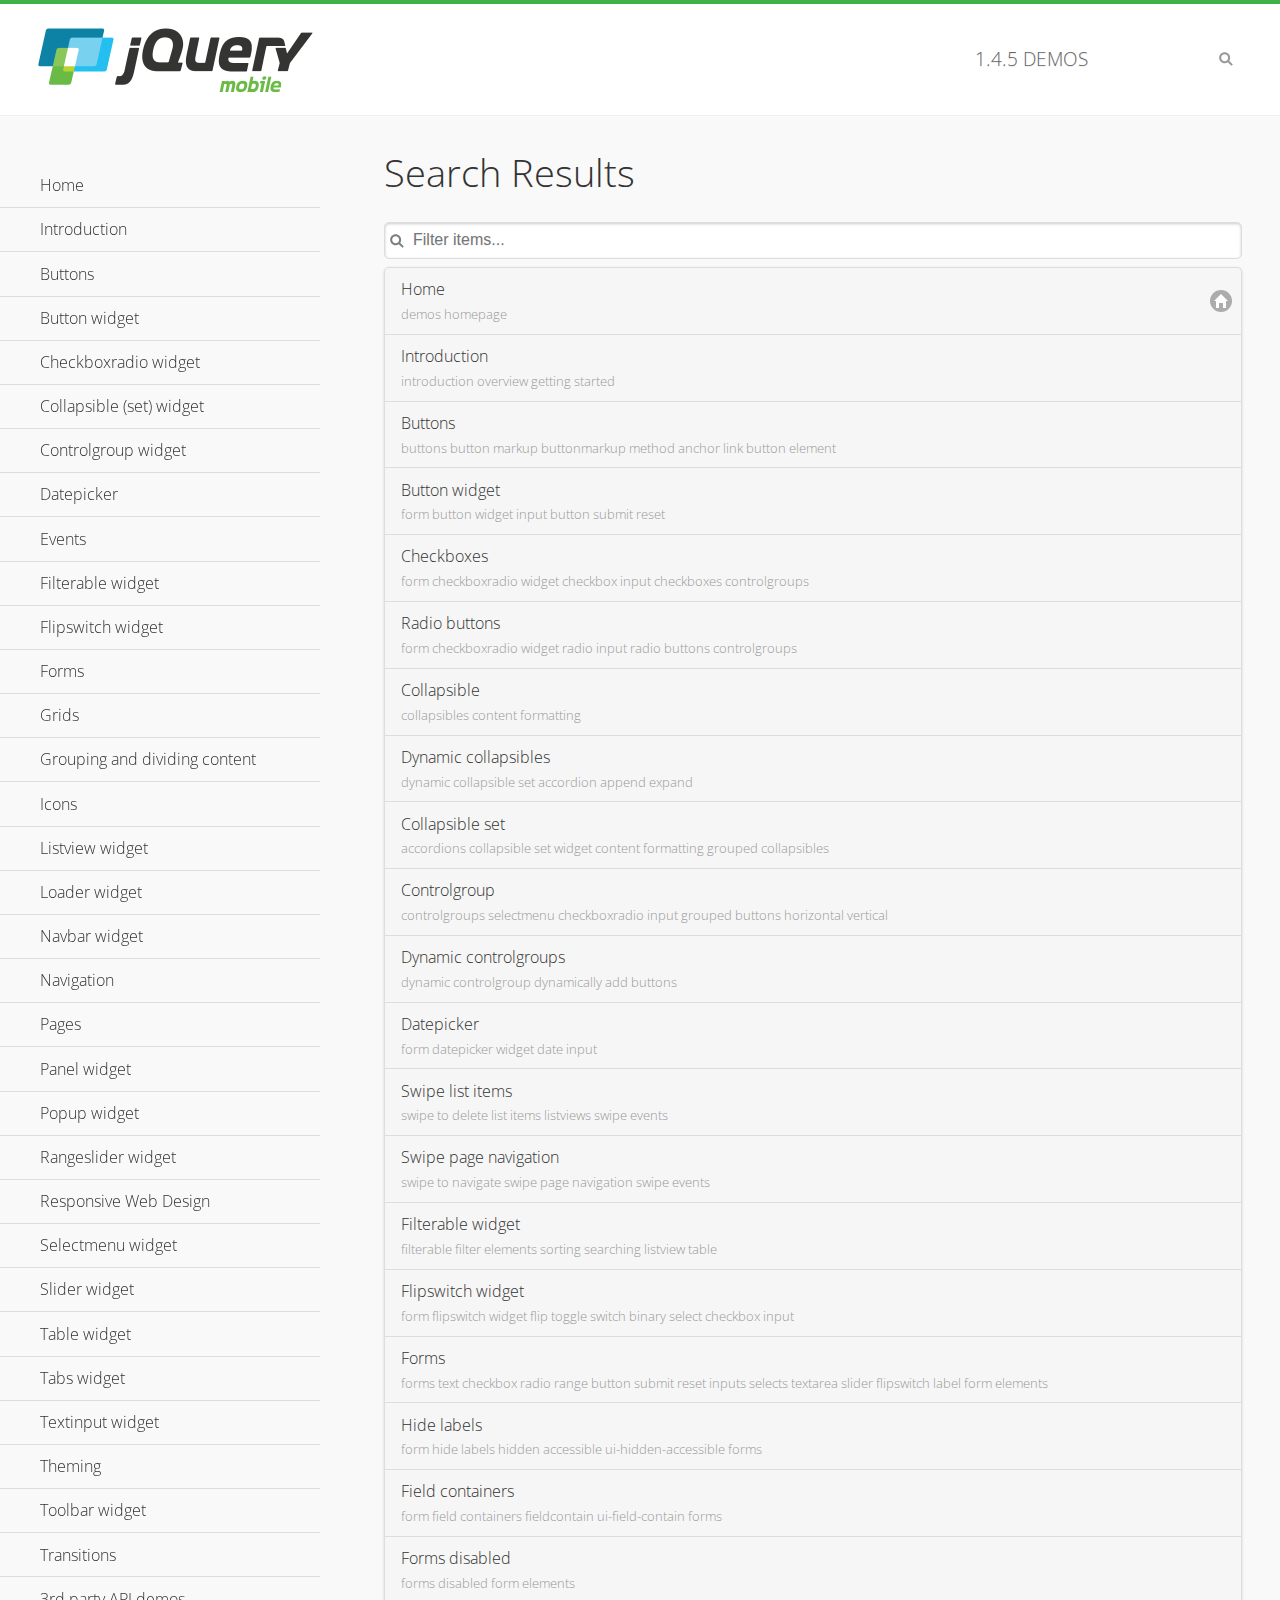
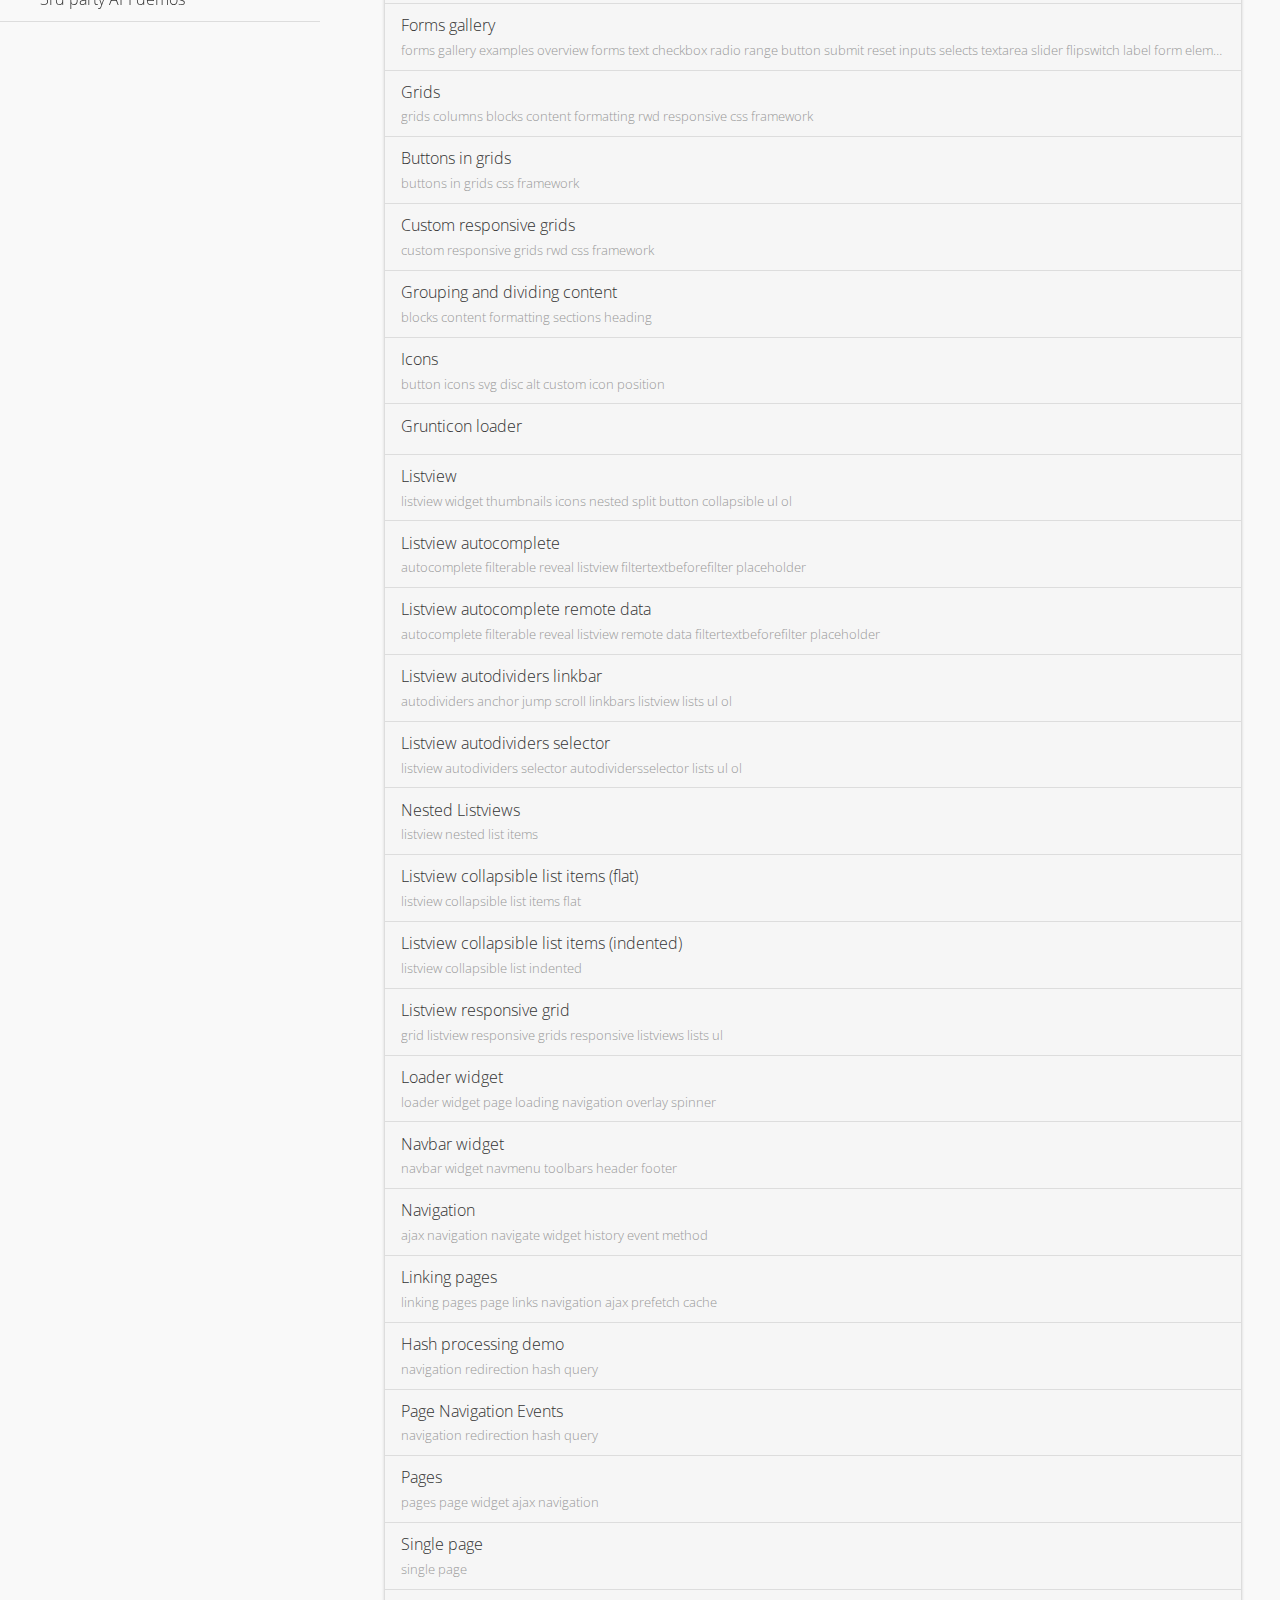
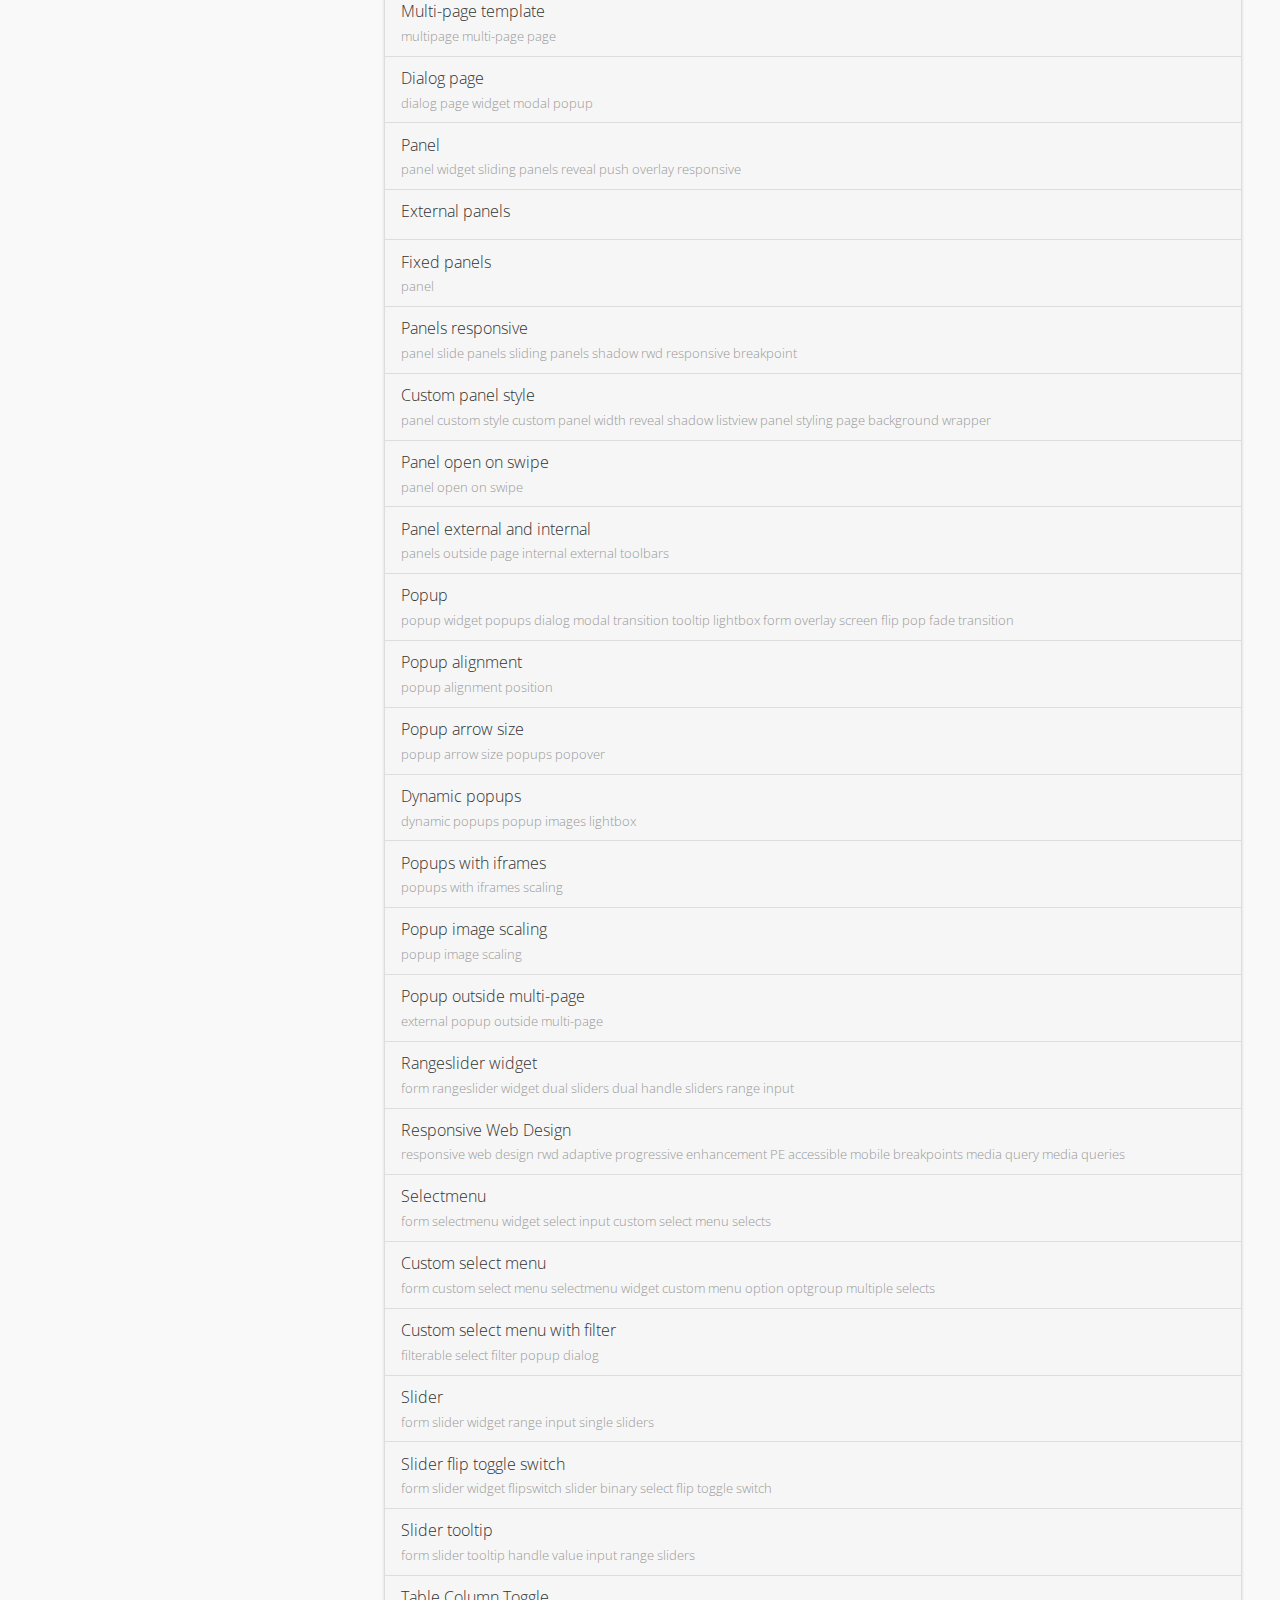
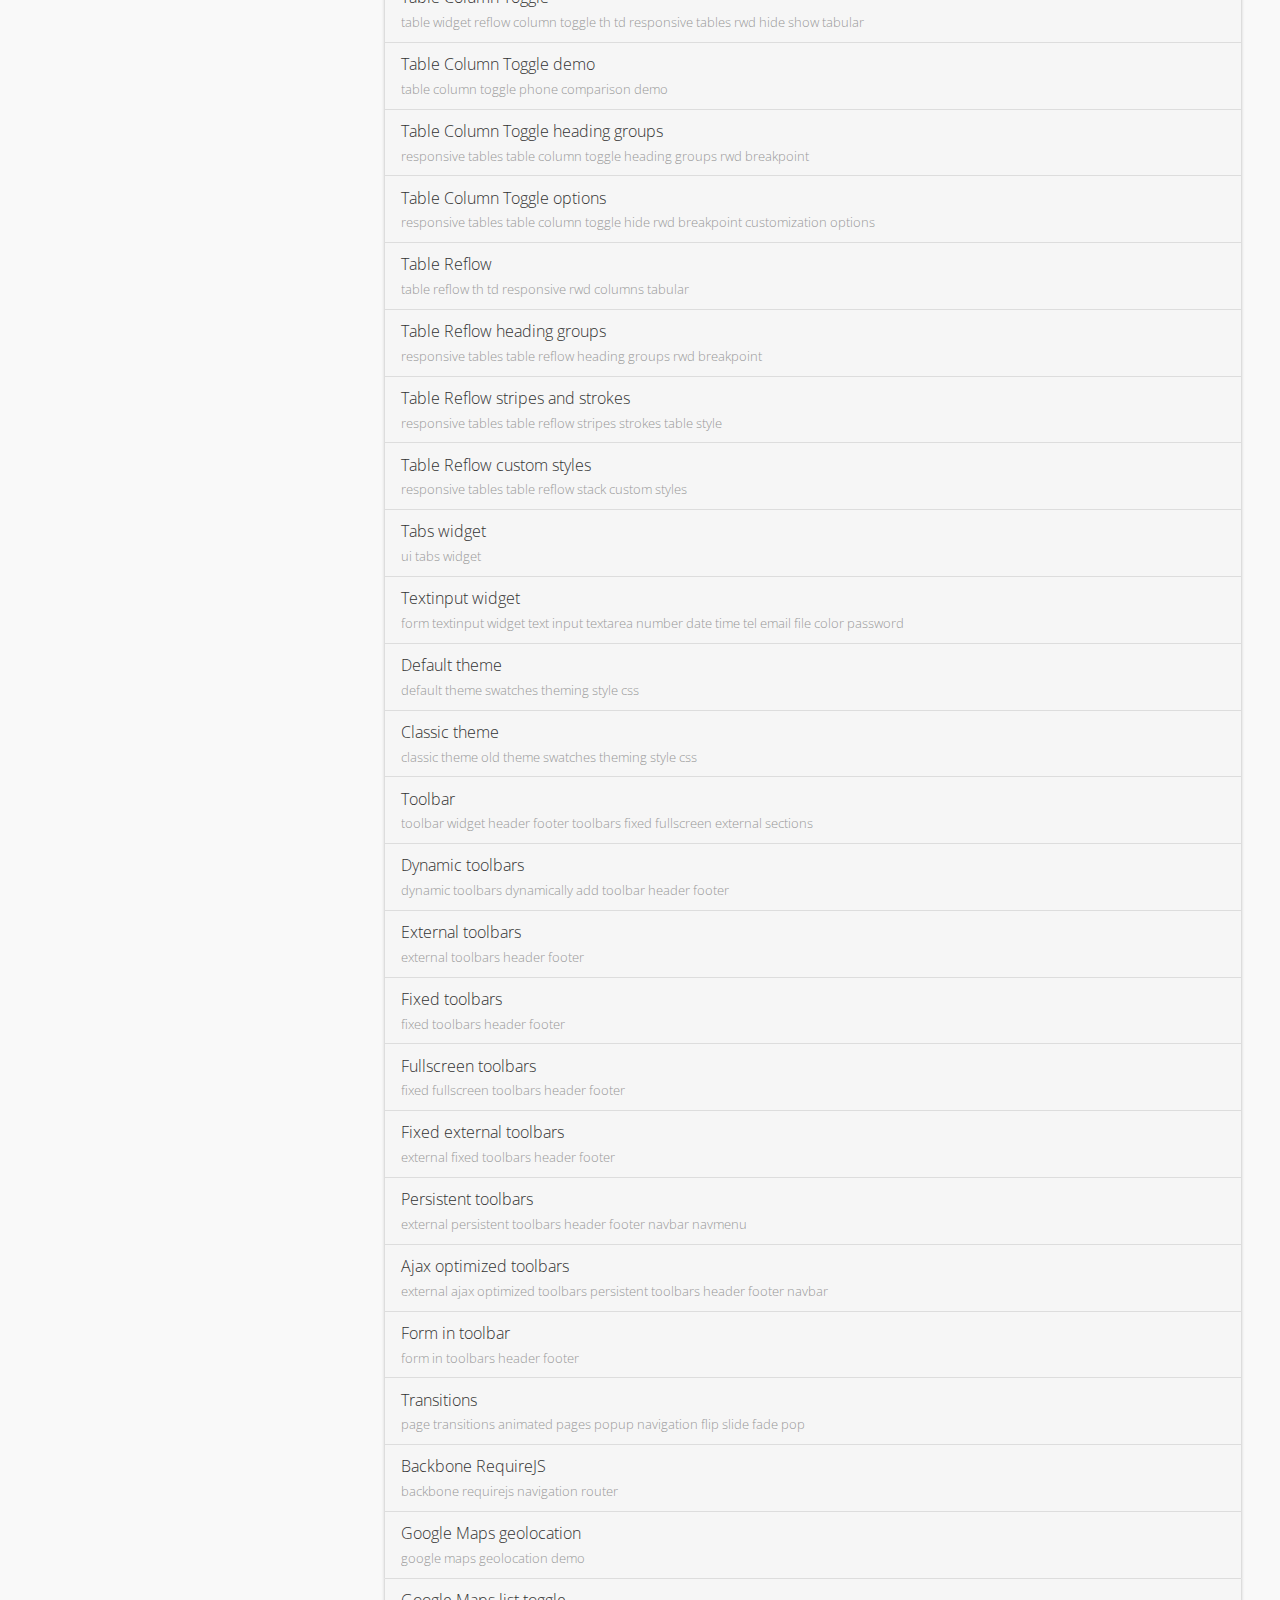
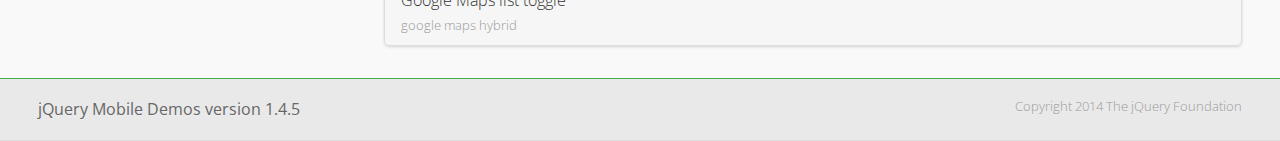
<file: jquery.mobile-1.4.5/demos/_search/index.html>
<!DOCTYPE html>
<html>
<head>
	<meta charset="utf-8">
	<meta name="viewport" content="width=device-width, initial-scale=1">
	<title>jQuery Mobile Demos</title>
	<link rel="stylesheet" href="../css/themes/default/jquery.mobile-1.4.5.min.css">
	<link rel="stylesheet" href="../_assets/css/jqm-demos.css">
	<link rel="shortcut icon" href="../_assets/favicon.ico">
    <link rel="stylesheet" href="http://fonts.googleapis.com/css?family=Open+Sans:300,400,700">
	<script src="../js/jquery.js"></script>
	<script src="../_assets/js/index.js"></script>
	<script src="../js/jquery.mobile-1.4.5.min.js"></script>

</head>
<body>
<div data-role="page" class="jqm-demos jqm-demos-index jqm-demos-search-results">

	<div data-role="header" class="jqm-header">
		<h2><a href="../" title="jQuery Mobile Demos home"><img src="../_assets/img/jquery-logo.png" alt="jQuery Mobile"></a></h2>
		<p><span class="jqm-version"></span> Demos</p>
		<a href="#" class="jqm-navmenu-link ui-btn ui-btn-icon-notext ui-corner-all ui-icon-bars ui-nodisc-icon ui-alt-icon ui-btn-left">Menu</a>
		<a href="#" class="jqm-search-link ui-btn ui-btn-icon-notext ui-corner-all ui-icon-search ui-nodisc-icon ui-alt-icon ui-btn-right">Search</a>
	</div><!-- /header -->

	<div role="main" class="ui-content jqm-content">

		<h1>Search Results</h1>

        <div class="jqm-search-results-wrap">
	        <ul class="jqm-list jqm-search-results-list">
<li data-filtertext="demos homepage" data-icon="home"><a href=".././">Home</a></li>
<li data-filtertext="introduction overview getting started"><a href="../intro/" data-ajax="false">Introduction</a></li>
<li data-filtertext="buttons button markup buttonmarkup method anchor link button element"><a href="../button-markup/" data-ajax="false">Buttons</a></li>
<li data-filtertext="form button widget input button submit reset"><a href="../button/" data-ajax="false">Button widget</a></li>
<li data-role="collapsible" data-enhanced="true" data-collapsed-icon="carat-d" data-expanded-icon="carat-u" data-iconpos="right" data-inset="false" class="ui-collapsible ui-collapsible-themed-content ui-collapsible-collapsed">
	<h3 class="ui-collapsible-heading ui-collapsible-heading-collapsed">
		<a href="#" class="ui-collapsible-heading-toggle ui-btn ui-btn-icon-right ui-btn-inherit ui-icon-carat-d">
		    Checkboxradio widget<span class="ui-collapsible-heading-status"> click to expand contents</span>
		</a>
	</h3>
	<div class="ui-collapsible-content ui-body-inherit ui-collapsible-content-collapsed" aria-hidden="true">
		<ul>
			<li data-filtertext="form checkboxradio widget checkbox input checkboxes controlgroups"><a href="../checkboxradio-checkbox/" data-ajax="false">Checkboxes</a></li>
			<li data-filtertext="form checkboxradio widget radio input radio buttons controlgroups"><a href="../checkboxradio-radio/" data-ajax="false">Radio buttons</a></li>
		</ul>
	</div>
</li>
<li data-role="collapsible" data-enhanced="true" data-collapsed-icon="carat-d" data-expanded-icon="carat-u" data-iconpos="right" data-inset="false" class="ui-collapsible ui-collapsible-themed-content ui-collapsible-collapsed">
	<h3 class="ui-collapsible-heading ui-collapsible-heading-collapsed">
		<a href="#" class="ui-collapsible-heading-toggle ui-btn ui-btn-icon-right ui-btn-inherit ui-icon-carat-d">
			Collapsible (set) widget<span class="ui-collapsible-heading-status"> click to expand contents</span>
		</a>
	</h3>
	<div class="ui-collapsible-content ui-body-inherit ui-collapsible-content-collapsed" aria-hidden="true">
		<ul>
			<li data-filtertext="collapsibles content formatting"><a href="../collapsible/" data-ajax="false">Collapsible</a></li>
			<li data-filtertext="dynamic collapsible set accordion append expand"><a href="../collapsible-dynamic/" data-ajax="false">Dynamic collapsibles</a></li>
			<li data-filtertext="accordions collapsible set widget content formatting grouped collapsibles"><a href="../collapsibleset/" data-ajax="false">Collapsible set</a></li>
		</ul>
	</div>
</li>
<li data-role="collapsible" data-enhanced="true" data-collapsed-icon="carat-d" data-expanded-icon="carat-u" data-iconpos="right" data-inset="false" class="ui-collapsible ui-collapsible-themed-content ui-collapsible-collapsed">
	<h3 class="ui-collapsible-heading ui-collapsible-heading-collapsed">
		<a href="#" class="ui-collapsible-heading-toggle ui-btn ui-btn-icon-right ui-btn-inherit ui-icon-carat-d">
			Controlgroup widget<span class="ui-collapsible-heading-status"> click to expand contents</span>
		</a>
	</h3>
	<div class="ui-collapsible-content ui-body-inherit ui-collapsible-content-collapsed" aria-hidden="true">
		<ul>
			<li data-filtertext="controlgroups selectmenu checkboxradio input grouped buttons horizontal vertical"><a href="../controlgroup/" data-ajax="false">Controlgroup</a></li>
			<li data-filtertext="dynamic controlgroup dynamically add buttons"><a href="../controlgroup-dynamic/" data-ajax="false">Dynamic controlgroups</a></li>
		</ul>
	</div>
</li>
<li data-filtertext="form datepicker widget date input"><a href="../datepicker/" data-ajax="false">Datepicker</a></li>
<li data-role="collapsible" data-enhanced="true" data-collapsed-icon="carat-d" data-expanded-icon="carat-u" data-iconpos="right" data-inset="false" class="ui-collapsible ui-collapsible-themed-content ui-collapsible-collapsed">
	<h3 class="ui-collapsible-heading ui-collapsible-heading-collapsed">
		<a href="#" class="ui-collapsible-heading-toggle ui-btn ui-btn-icon-right ui-btn-inherit ui-icon-carat-d">
			Events<span class="ui-collapsible-heading-status"> click to expand contents</span>
		</a>
	</h3>
	<div class="ui-collapsible-content ui-body-inherit ui-collapsible-content-collapsed" aria-hidden="true">
		<ul>
			<li data-filtertext="swipe to delete list items listviews swipe events"><a href="../swipe-list/" data-ajax="false">Swipe list items</a></li>
			<li data-filtertext="swipe to navigate swipe page navigation swipe events"><a href="../swipe-page/" data-ajax="false">Swipe page navigation</a></li>
		</ul>
	</div>
</li>
<li data-filtertext="filterable filter elements sorting searching listview table"><a href="../filterable/" data-ajax="false">Filterable widget</a></li>
<li data-filtertext="form flipswitch widget flip toggle switch binary select checkbox input"><a href="../flipswitch/" data-ajax="false">Flipswitch widget</a></li>
<li data-role="collapsible" data-enhanced="true" data-collapsed-icon="carat-d" data-expanded-icon="carat-u" data-iconpos="right" data-inset="false" class="ui-collapsible ui-collapsible-themed-content ui-collapsible-collapsed">
	<h3 class="ui-collapsible-heading ui-collapsible-heading-collapsed">
		<a href="#" class="ui-collapsible-heading-toggle ui-btn ui-btn-icon-right ui-btn-inherit ui-icon-carat-d">
			Forms<span class="ui-collapsible-heading-status"> click to expand contents</span>
		</a>
	</h3>
	<div class="ui-collapsible-content ui-body-inherit ui-collapsible-content-collapsed" aria-hidden="true">
		<ul>
			<li data-filtertext="forms text checkbox radio range button submit reset inputs selects textarea slider flipswitch label form elements"><a href="../forms/" data-ajax="false">Forms</a></li>
			<li data-filtertext="form hide labels hidden accessible ui-hidden-accessible forms"><a href="../forms-label-hidden-accessible/" data-ajax="false">Hide labels</a></li>
			<li data-filtertext="form field containers fieldcontain ui-field-contain forms"><a href="../forms-field-contain/" data-ajax="false">Field containers</a></li>
			<li data-filtertext="forms disabled form elements"><a href="../forms-disabled/" data-ajax="false">Forms disabled</a></li>
			<li data-filtertext="forms gallery examples overview forms text checkbox radio range button submit reset inputs selects textarea slider flipswitch label form elements"><a href="../forms-gallery/" data-ajax="false">Forms gallery</a></li>
		</ul>
	</div>
</li>
<li data-role="collapsible" data-enhanced="true" data-collapsed-icon="carat-d" data-expanded-icon="carat-u" data-iconpos="right" data-inset="false" class="ui-collapsible ui-collapsible-themed-content ui-collapsible-collapsed">
	<h3 class="ui-collapsible-heading ui-collapsible-heading-collapsed">
		<a href="#" class="ui-collapsible-heading-toggle ui-btn ui-btn-icon-right ui-btn-inherit ui-icon-carat-d">
			Grids<span class="ui-collapsible-heading-status"> click to expand contents</span>
		</a>
	</h3>
	<div class="ui-collapsible-content ui-body-inherit ui-collapsible-content-collapsed" aria-hidden="true">
		<ul>
			<li data-filtertext="grids columns blocks content formatting rwd responsive css framework"><a href="../grids/" data-ajax="false">Grids</a></li>
			<li data-filtertext="buttons in grids css framework"><a href="../grids-buttons/" data-ajax="false">Buttons in grids</a></li>
			<li data-filtertext="custom responsive grids rwd css framework"><a href="../grids-custom-responsive/" data-ajax="false">Custom responsive grids</a></li>
		</ul>
	</div>
</li>
<li data-filtertext="blocks content formatting sections heading"><a href="../body-bar-classes/" data-ajax="false">Grouping and dividing content</a></li>
<li data-role="collapsible" data-enhanced="true" data-collapsed-icon="carat-d" data-expanded-icon="carat-u" data-iconpos="right" data-inset="false" class="ui-collapsible ui-collapsible-themed-content ui-collapsible-collapsed">
	<h3 class="ui-collapsible-heading ui-collapsible-heading-collapsed">
		<a href="#" class="ui-collapsible-heading-toggle ui-btn ui-btn-icon-right ui-btn-inherit ui-icon-carat-d">
			Icons<span class="ui-collapsible-heading-status"> click to expand contents</span>
		</a>
	</h3>
	<div class="ui-collapsible-content ui-body-inherit ui-collapsible-content-collapsed" aria-hidden="true">
		<ul>
			<li data-filtertext="button icons svg disc alt custom icon position"><a href="../icons/" data-ajax="false">Icons</a></li>
			<li data-filtertext=""><a href="../icons-grunticon/" data-ajax="false">Grunticon loader</a></li>
		</ul>
	</div>
</li>
<li data-role="collapsible" data-enhanced="true" data-collapsed-icon="carat-d" data-expanded-icon="carat-u" data-iconpos="right" data-inset="false" class="ui-collapsible ui-collapsible-themed-content ui-collapsible-collapsed">
	<h3 class="ui-collapsible-heading ui-collapsible-heading-collapsed">
		<a href="#" class="ui-collapsible-heading-toggle ui-btn ui-btn-icon-right ui-btn-inherit ui-icon-carat-d">
			Listview widget<span class="ui-collapsible-heading-status"> click to expand contents</span>
		</a>
	</h3>
	<div class="ui-collapsible-content ui-body-inherit ui-collapsible-content-collapsed" aria-hidden="true">
		<ul>
			<li data-filtertext="listview widget thumbnails icons nested split button collapsible ul ol"><a href="../listview/" data-ajax="false">Listview</a></li>
			<li data-filtertext="autocomplete filterable reveal listview filtertextbeforefilter placeholder"><a href="../listview-autocomplete/" data-ajax="false">Listview autocomplete</a></li>
			<li data-filtertext="autocomplete filterable reveal listview remote data filtertextbeforefilter placeholder"><a href="../listview-autocomplete-remote/" data-ajax="false">Listview autocomplete remote data</a></li>
			<li data-filtertext="autodividers anchor jump scroll linkbars listview lists ul ol"><a href="../listview-autodividers-linkbar/" data-ajax="false">Listview autodividers linkbar</a></li>
			<li data-filtertext="listview autodividers selector autodividersselector lists ul ol"><a href="../listview-autodividers-selector/" data-ajax="false">Listview autodividers selector</a></li>
			<li data-filtertext="listview nested list items"><a href="../listview-nested-lists/" data-ajax="false">Nested Listviews</a></li>
			<li data-filtertext="listview collapsible list items flat"><a href="../listview-collapsible-item-flat/" data-ajax="false">Listview collapsible list items (flat)</a></li>
			<li data-filtertext="listview collapsible list indented"><a href="../listview-collapsible-item-indented/" data-ajax="false">Listview collapsible list items (indented)</a></li>
			<li data-filtertext="grid listview responsive grids responsive listviews lists ul"><a href="../listview-grid/" data-ajax="false">Listview responsive grid</a></li>
		</ul>
	</div>
</li>
<li data-filtertext="loader widget page loading navigation overlay spinner"><a href="../loader/" data-ajax="false">Loader widget</a></li>
<li data-filtertext="navbar widget navmenu toolbars header footer"><a href="../navbar/" data-ajax="false">Navbar widget</a></li>
<li data-role="collapsible" data-enhanced="true" data-collapsed-icon="carat-d" data-expanded-icon="carat-u" data-iconpos="right" data-inset="false" class="ui-collapsible ui-collapsible-themed-content ui-collapsible-collapsed">
	<h3 class="ui-collapsible-heading ui-collapsible-heading-collapsed">
		<a href="#" class="ui-collapsible-heading-toggle ui-btn ui-btn-icon-right ui-btn-inherit ui-icon-carat-d">
			Navigation<span class="ui-collapsible-heading-status"> click to expand contents</span>
		</a>
	</h3>
	<div class="ui-collapsible-content ui-body-inherit ui-collapsible-content-collapsed" aria-hidden="true">
		<ul>
			<li data-filtertext="ajax navigation navigate widget history event method"><a href="../navigation/" data-ajax="false">Navigation</a></li>
			<li data-filtertext="linking pages page links navigation ajax prefetch cache"><a href="../navigation-linking-pages/" data-ajax="false">Linking pages</a></li>
			<!-- <li data-filtertext="php redirect server redirection server-side navigation"><a href="../navigation-php-redirect/" data-ajax="false">PHP redirect demo</a></li>-->
			<li data-filtertext="navigation redirection hash query"><a href="../navigation-hash-processing/" data-ajax="false">Hash processing demo</a></li>
			<li data-filtertext="navigation redirection hash query"><a href="../page-events/" data-ajax="false">Page Navigation Events</a></li>
		</ul>
	</div>
</li>
<li data-role="collapsible" data-enhanced="true" data-collapsed-icon="carat-d" data-expanded-icon="carat-u" data-iconpos="right" data-inset="false" class="ui-collapsible ui-collapsible-themed-content ui-collapsible-collapsed">
	<h3 class="ui-collapsible-heading ui-collapsible-heading-collapsed">
		<a href="#" class="ui-collapsible-heading-toggle ui-btn ui-btn-icon-right ui-btn-inherit ui-icon-carat-d">
			Pages<span class="ui-collapsible-heading-status"> click to expand contents</span>
		</a>
	</h3>
	<div class="ui-collapsible-content ui-body-inherit ui-collapsible-content-collapsed" aria-hidden="true">
		<ul>
			<li data-filtertext="pages page widget ajax navigation"><a href="../pages/" data-ajax="false">Pages</a></li>
			<li data-filtertext="single page"><a href="../pages-single-page/" data-ajax="false">Single page</a></li>
			<li data-filtertext="multipage multi-page page"><a href="../pages-multi-page/" data-ajax="false">Multi-page template</a></li>
			<li data-filtertext="dialog page widget modal popup"><a href="../pages-dialog/" data-ajax="false">Dialog page</a></li>
		</ul>
	</div>
</li>
<li data-role="collapsible" data-enhanced="true" data-collapsed-icon="carat-d" data-expanded-icon="carat-u" data-iconpos="right" data-inset="false" class="ui-collapsible ui-collapsible-themed-content ui-collapsible-collapsed">
	<h3 class="ui-collapsible-heading ui-collapsible-heading-collapsed">
		<a href="#" class="ui-collapsible-heading-toggle ui-btn ui-btn-icon-right ui-btn-inherit ui-icon-carat-d">
			Panel widget<span class="ui-collapsible-heading-status"> click to expand contents</span>
		</a>
	</h3>
	<div class="ui-collapsible-content ui-body-inherit ui-collapsible-content-collapsed" aria-hidden="true">
		<ul>
			<li data-filtertext="panel widget sliding panels reveal push overlay responsive"><a href="../panel/" data-ajax="false">Panel</a></li>
			<li data-filtertext=""><a href="../panel-external/" data-ajax="false">External panels</a></li>
			<li data-filtertext="panel "><a href="../panel-fixed/" data-ajax="false">Fixed panels</a></li>
			<li data-filtertext="panel slide panels sliding panels shadow rwd responsive breakpoint"><a href="../panel-responsive/" data-ajax="false">Panels responsive</a></li>
			<li data-filtertext="panel custom style custom panel width reveal shadow listview panel styling page background wrapper"><a href="../panel-styling/" data-ajax="false">Custom panel style</a></li>
			<li data-filtertext="panel open on swipe"><a href="../panel-swipe-open/" data-ajax="false">Panel open on swipe</a></li>
			<li data-filtertext="panels outside page internal external toolbars"><a href="../panel-external-internal/" data-ajax="false">Panel external and internal</a></li>
		</ul>
	</div>
</li>
<li data-role="collapsible" data-enhanced="true" data-collapsed-icon="carat-d" data-expanded-icon="carat-u" data-iconpos="right" data-inset="false" class="ui-collapsible ui-collapsible-themed-content ui-collapsible-collapsed">
	<h3 class="ui-collapsible-heading ui-collapsible-heading-collapsed">
		<a href="#" class="ui-collapsible-heading-toggle ui-btn ui-btn-icon-right ui-btn-inherit ui-icon-carat-d">
			Popup widget<span class="ui-collapsible-heading-status"> click to expand contents</span>
		</a>
	</h3>
	<div class="ui-collapsible-content ui-body-inherit ui-collapsible-content-collapsed" aria-hidden="true">
		<ul>
			<li data-filtertext="popup widget popups dialog modal transition tooltip lightbox form overlay screen flip pop fade transition"><a href="../popup/" data-ajax="false">Popup</a></li>
			<li data-filtertext="popup alignment position"><a href="../popup-alignment/" data-ajax="false">Popup alignment</a></li>
			<li data-filtertext="popup arrow size popups popover"><a href="../popup-arrow-size/" data-ajax="false">Popup arrow size</a></li>
			<li data-filtertext="dynamic popups popup images lightbox"><a href="../popup-dynamic/" data-ajax="false">Dynamic popups</a></li>
			<li data-filtertext="popups with iframes scaling"><a href="../popup-iframe/" data-ajax="false">Popups with iframes</a></li>
			<li data-filtertext="popup image scaling"><a href="../popup-image-scaling/" data-ajax="false">Popup image scaling</a></li>
			<li data-filtertext="external popup outside multi-page"><a href="../popup-outside-multipage/" data-ajax="false">Popup outside multi-page</a></li>
		</ul>
	</div>
</li>
<li data-filtertext="form rangeslider widget dual sliders dual handle sliders range input"><a href="../rangeslider/" data-ajax="false">Rangeslider widget</a></li>
<li data-filtertext="responsive web design rwd adaptive progressive enhancement PE accessible mobile breakpoints media query media queries"><a href="../rwd/" data-ajax="false">Responsive Web Design</a></li>
<li data-role="collapsible" data-enhanced="true" data-collapsed-icon="carat-d" data-expanded-icon="carat-u" data-iconpos="right" data-inset="false" class="ui-collapsible ui-collapsible-themed-content ui-collapsible-collapsed">
	<h3 class="ui-collapsible-heading ui-collapsible-heading-collapsed">
		<a href="#" class="ui-collapsible-heading-toggle ui-btn ui-btn-icon-right ui-btn-inherit ui-icon-carat-d">
			Selectmenu widget<span class="ui-collapsible-heading-status"> click to expand contents</span>
		</a>
	</h3>
	<div class="ui-collapsible-content ui-body-inherit ui-collapsible-content-collapsed" aria-hidden="true">
		<ul>
			<li data-filtertext="form selectmenu widget select input custom select menu selects"><a href="../selectmenu/" data-ajax="false">Selectmenu</a></li>
			<li data-filtertext="form custom select menu selectmenu widget custom menu option optgroup multiple selects"><a href="../selectmenu-custom/" data-ajax="false">Custom select menu</a></li>
			<li data-filtertext="filterable select filter popup dialog"><a href="../selectmenu-custom-filter/" data-ajax="false">Custom select menu with filter</a></li>
		</ul>
	</div>
</li>
<li data-role="collapsible" data-enhanced="true" data-collapsed-icon="carat-d" data-expanded-icon="carat-u" data-iconpos="right" data-inset="false" class="ui-collapsible ui-collapsible-themed-content ui-collapsible-collapsed">
	<h3 class="ui-collapsible-heading ui-collapsible-heading-collapsed">
		<a href="#" class="ui-collapsible-heading-toggle ui-btn ui-btn-icon-right ui-btn-inherit ui-icon-carat-d">
			Slider widget<span class="ui-collapsible-heading-status"> click to expand contents</span>
		</a>
	</h3>
	<div class="ui-collapsible-content ui-body-inherit ui-collapsible-content-collapsed" aria-hidden="true">
		<ul>
			<li data-filtertext="form slider widget range input single sliders"><a href="../slider/" data-ajax="false">Slider</a></li>
			<li data-filtertext="form slider widget flipswitch slider binary select flip toggle switch"><a href="../slider-flipswitch/" data-ajax="false">Slider flip toggle switch</a></li>
			<li data-filtertext="form slider tooltip handle value input range sliders"><a href="../slider-tooltip/" data-ajax="false">Slider tooltip</a></li>
		</ul>
	</div>
</li>
<li data-role="collapsible" data-enhanced="true" data-collapsed-icon="carat-d" data-expanded-icon="carat-u" data-iconpos="right" data-inset="false" class="ui-collapsible ui-collapsible-themed-content ui-collapsible-collapsed">
	<h3 class="ui-collapsible-heading ui-collapsible-heading-collapsed">
		<a href="#" class="ui-collapsible-heading-toggle ui-btn ui-btn-icon-right ui-btn-inherit ui-icon-carat-d">
			Table widget<span class="ui-collapsible-heading-status"> click to expand contents</span>
		</a>
	</h3>
	<div class="ui-collapsible-content ui-body-inherit ui-collapsible-content-collapsed" aria-hidden="true">
		<ul>
			<li data-filtertext="table widget reflow column toggle th td responsive tables rwd hide show tabular"><a href="../table-column-toggle/" data-ajax="false">Table Column Toggle</a></li>
			<li data-filtertext="table column toggle phone comparison demo"><a href="../table-column-toggle-example/" data-ajax="false">Table Column Toggle demo</a></li>
			<li data-filtertext="responsive tables table column toggle heading groups rwd breakpoint"><a href="../table-column-toggle-heading-groups/" data-ajax="false">Table Column Toggle heading groups</a></li>
			<li data-filtertext="responsive tables table column toggle hide rwd breakpoint customization options"><a href="../table-column-toggle-options/" data-ajax="false">Table Column Toggle options</a></li>
			<li data-filtertext="table reflow th td responsive rwd columns tabular"><a href="../table-reflow/" data-ajax="false">Table Reflow</a></li>
			<li data-filtertext="responsive tables table reflow heading groups rwd breakpoint"><a href="../table-reflow-heading-groups/" data-ajax="false">Table Reflow heading groups</a></li>
			<li data-filtertext="responsive tables table reflow stripes strokes table style"><a href="../table-reflow-stripes-strokes/" data-ajax="false">Table Reflow stripes and strokes</a></li>
			<li data-filtertext="responsive tables table reflow stack custom styles"><a href="../table-reflow-styling/" data-ajax="false">Table Reflow custom styles</a></li>
		</ul>
	</div>
</li>
<li data-filtertext="ui tabs widget"><a href="../tabs/" data-ajax="false">Tabs widget</a></li>
<li data-filtertext="form textinput widget text input textarea number date time tel email file color password"><a href="../textinput/" data-ajax="false">Textinput widget</a></li>
<li data-role="collapsible" data-enhanced="true" data-collapsed-icon="carat-d" data-expanded-icon="carat-u" data-iconpos="right" data-inset="false" class="ui-collapsible ui-collapsible-themed-content ui-collapsible-collapsed">
	<h3 class="ui-collapsible-heading ui-collapsible-heading-collapsed">
		<a href="#" class="ui-collapsible-heading-toggle ui-btn ui-btn-icon-right ui-btn-inherit ui-icon-carat-d">
			Theming<span class="ui-collapsible-heading-status"> click to expand contents</span>
		</a>
	</h3>
	<div class="ui-collapsible-content ui-body-inherit ui-collapsible-content-collapsed" aria-hidden="true">
		<ul>
			<li data-filtertext="default theme swatches theming style css"><a href="../theme-default/" data-ajax="false">Default theme</a></li>
			<li data-filtertext="classic theme old theme swatches theming style css"><a href="../theme-classic/" data-ajax="false">Classic theme</a></li>
		</ul>
	</div>
</li>
<li data-role="collapsible" data-enhanced="true" data-collapsed-icon="carat-d" data-expanded-icon="carat-u" data-iconpos="right" data-inset="false" class="ui-collapsible ui-collapsible-themed-content ui-collapsible-collapsed">
	<h3 class="ui-collapsible-heading ui-collapsible-heading-collapsed">
		<a href="#" class="ui-collapsible-heading-toggle ui-btn ui-btn-icon-right ui-btn-inherit ui-icon-carat-d">
			Toolbar widget<span class="ui-collapsible-heading-status"> click to expand contents</span>
		</a>
	</h3>
	<div class="ui-collapsible-content ui-body-inherit ui-collapsible-content-collapsed" aria-hidden="true">
		<ul>
			<li data-filtertext="toolbar widget header footer toolbars fixed fullscreen external sections"><a href="../toolbar/" data-ajax="false">Toolbar</a></li>
			<li data-filtertext="dynamic toolbars dynamically add toolbar header footer"><a href="../toolbar-dynamic/" data-ajax="false">Dynamic toolbars</a></li>
			<li data-filtertext="external toolbars header footer"><a href="../toolbar-external/" data-ajax="false">External toolbars</a></li>
			<li data-filtertext="fixed toolbars header footer"><a href="../toolbar-fixed/" data-ajax="false">Fixed toolbars</a></li>
			<li data-filtertext="fixed fullscreen toolbars header footer"><a href="../toolbar-fixed-fullscreen/" data-ajax="false">Fullscreen toolbars</a></li>
			<li data-filtertext="external fixed toolbars header footer"><a href="../toolbar-fixed-external/" data-ajax="false">Fixed external toolbars</a></li>
			<li data-filtertext="external persistent toolbars header footer navbar navmenu"><a href="../toolbar-fixed-persistent/" data-ajax="false">Persistent toolbars</a></li>
			<li data-filtertext="external ajax optimized toolbars persistent toolbars header footer navbar"><a href="../toolbar-fixed-persistent-optimized/" data-ajax="false">Ajax optimized toolbars</a></li>
			<li data-filtertext="form in toolbars header footer"><a href="../toolbar-fixed-forms/" data-ajax="false">Form in toolbar</a></li>
		</ul>
	</div>
</li>
<li data-filtertext="page transitions animated pages popup navigation flip slide fade pop"><a href="../transitions/" data-ajax="false">Transitions</a></li>
<li data-role="collapsible" data-enhanced="true" data-collapsed-icon="carat-d" data-expanded-icon="carat-u" data-iconpos="right" data-inset="false" class="ui-collapsible ui-collapsible-themed-content ui-collapsible-collapsed">
	<h3 class="ui-collapsible-heading ui-collapsible-heading-collapsed">
		<a href="#" class="ui-collapsible-heading-toggle ui-btn ui-btn-icon-right ui-btn-inherit ui-icon-carat-d">
			3rd party API demos<span class="ui-collapsible-heading-status"> click to expand contents</span>
		</a>
	</h3>
	<div class="ui-collapsible-content ui-body-inherit ui-collapsible-content-collapsed" aria-hidden="true">
		<ul>
			<li data-filtertext="backbone requirejs navigation router"><a href="../backbone-requirejs/" data-ajax="false">Backbone RequireJS</a></li>
			<li data-filtertext="google maps geolocation demo"><a href="../map-geolocation/" data-ajax="false">Google Maps geolocation</a></li>
			<li data-filtertext="google maps hybrid"><a href="../map-list-toggle/" data-ajax="false">Google Maps list toggle</a></li>
		</ul>
	</div>
</li>



	        </ul>
	    </div>

	</div><!-- /content -->
	    <div data-role="panel" class="jqm-navmenu-panel" data-position="left" data-display="overlay" data-theme="a">
	    	<ul class="jqm-list ui-alt-icon ui-nodisc-icon">
<li data-filtertext="demos homepage" data-icon="home"><a href=".././">Home</a></li>
<li data-filtertext="introduction overview getting started"><a href="../intro/" data-ajax="false">Introduction</a></li>
<li data-filtertext="buttons button markup buttonmarkup method anchor link button element"><a href="../button-markup/" data-ajax="false">Buttons</a></li>
<li data-filtertext="form button widget input button submit reset"><a href="../button/" data-ajax="false">Button widget</a></li>
<li data-role="collapsible" data-enhanced="true" data-collapsed-icon="carat-d" data-expanded-icon="carat-u" data-iconpos="right" data-inset="false" class="ui-collapsible ui-collapsible-themed-content ui-collapsible-collapsed">
	<h3 class="ui-collapsible-heading ui-collapsible-heading-collapsed">
		<a href="#" class="ui-collapsible-heading-toggle ui-btn ui-btn-icon-right ui-btn-inherit ui-icon-carat-d">
		    Checkboxradio widget<span class="ui-collapsible-heading-status"> click to expand contents</span>
		</a>
	</h3>
	<div class="ui-collapsible-content ui-body-inherit ui-collapsible-content-collapsed" aria-hidden="true">
		<ul>
			<li data-filtertext="form checkboxradio widget checkbox input checkboxes controlgroups"><a href="../checkboxradio-checkbox/" data-ajax="false">Checkboxes</a></li>
			<li data-filtertext="form checkboxradio widget radio input radio buttons controlgroups"><a href="../checkboxradio-radio/" data-ajax="false">Radio buttons</a></li>
		</ul>
	</div>
</li>
<li data-role="collapsible" data-enhanced="true" data-collapsed-icon="carat-d" data-expanded-icon="carat-u" data-iconpos="right" data-inset="false" class="ui-collapsible ui-collapsible-themed-content ui-collapsible-collapsed">
	<h3 class="ui-collapsible-heading ui-collapsible-heading-collapsed">
		<a href="#" class="ui-collapsible-heading-toggle ui-btn ui-btn-icon-right ui-btn-inherit ui-icon-carat-d">
			Collapsible (set) widget<span class="ui-collapsible-heading-status"> click to expand contents</span>
		</a>
	</h3>
	<div class="ui-collapsible-content ui-body-inherit ui-collapsible-content-collapsed" aria-hidden="true">
		<ul>
			<li data-filtertext="collapsibles content formatting"><a href="../collapsible/" data-ajax="false">Collapsible</a></li>
			<li data-filtertext="dynamic collapsible set accordion append expand"><a href="../collapsible-dynamic/" data-ajax="false">Dynamic collapsibles</a></li>
			<li data-filtertext="accordions collapsible set widget content formatting grouped collapsibles"><a href="../collapsibleset/" data-ajax="false">Collapsible set</a></li>
		</ul>
	</div>
</li>
<li data-role="collapsible" data-enhanced="true" data-collapsed-icon="carat-d" data-expanded-icon="carat-u" data-iconpos="right" data-inset="false" class="ui-collapsible ui-collapsible-themed-content ui-collapsible-collapsed">
	<h3 class="ui-collapsible-heading ui-collapsible-heading-collapsed">
		<a href="#" class="ui-collapsible-heading-toggle ui-btn ui-btn-icon-right ui-btn-inherit ui-icon-carat-d">
			Controlgroup widget<span class="ui-collapsible-heading-status"> click to expand contents</span>
		</a>
	</h3>
	<div class="ui-collapsible-content ui-body-inherit ui-collapsible-content-collapsed" aria-hidden="true">
		<ul>
			<li data-filtertext="controlgroups selectmenu checkboxradio input grouped buttons horizontal vertical"><a href="../controlgroup/" data-ajax="false">Controlgroup</a></li>
			<li data-filtertext="dynamic controlgroup dynamically add buttons"><a href="../controlgroup-dynamic/" data-ajax="false">Dynamic controlgroups</a></li>
		</ul>
	</div>
</li>
<li data-filtertext="form datepicker widget date input"><a href="../datepicker/" data-ajax="false">Datepicker</a></li>
<li data-role="collapsible" data-enhanced="true" data-collapsed-icon="carat-d" data-expanded-icon="carat-u" data-iconpos="right" data-inset="false" class="ui-collapsible ui-collapsible-themed-content ui-collapsible-collapsed">
	<h3 class="ui-collapsible-heading ui-collapsible-heading-collapsed">
		<a href="#" class="ui-collapsible-heading-toggle ui-btn ui-btn-icon-right ui-btn-inherit ui-icon-carat-d">
			Events<span class="ui-collapsible-heading-status"> click to expand contents</span>
		</a>
	</h3>
	<div class="ui-collapsible-content ui-body-inherit ui-collapsible-content-collapsed" aria-hidden="true">
		<ul>
			<li data-filtertext="swipe to delete list items listviews swipe events"><a href="../swipe-list/" data-ajax="false">Swipe list items</a></li>
			<li data-filtertext="swipe to navigate swipe page navigation swipe events"><a href="../swipe-page/" data-ajax="false">Swipe page navigation</a></li>
		</ul>
	</div>
</li>
<li data-filtertext="filterable filter elements sorting searching listview table"><a href="../filterable/" data-ajax="false">Filterable widget</a></li>
<li data-filtertext="form flipswitch widget flip toggle switch binary select checkbox input"><a href="../flipswitch/" data-ajax="false">Flipswitch widget</a></li>
<li data-role="collapsible" data-enhanced="true" data-collapsed-icon="carat-d" data-expanded-icon="carat-u" data-iconpos="right" data-inset="false" class="ui-collapsible ui-collapsible-themed-content ui-collapsible-collapsed">
	<h3 class="ui-collapsible-heading ui-collapsible-heading-collapsed">
		<a href="#" class="ui-collapsible-heading-toggle ui-btn ui-btn-icon-right ui-btn-inherit ui-icon-carat-d">
			Forms<span class="ui-collapsible-heading-status"> click to expand contents</span>
		</a>
	</h3>
	<div class="ui-collapsible-content ui-body-inherit ui-collapsible-content-collapsed" aria-hidden="true">
		<ul>
			<li data-filtertext="forms text checkbox radio range button submit reset inputs selects textarea slider flipswitch label form elements"><a href="../forms/" data-ajax="false">Forms</a></li>
			<li data-filtertext="form hide labels hidden accessible ui-hidden-accessible forms"><a href="../forms-label-hidden-accessible/" data-ajax="false">Hide labels</a></li>
			<li data-filtertext="form field containers fieldcontain ui-field-contain forms"><a href="../forms-field-contain/" data-ajax="false">Field containers</a></li>
			<li data-filtertext="forms disabled form elements"><a href="../forms-disabled/" data-ajax="false">Forms disabled</a></li>
			<li data-filtertext="forms gallery examples overview forms text checkbox radio range button submit reset inputs selects textarea slider flipswitch label form elements"><a href="../forms-gallery/" data-ajax="false">Forms gallery</a></li>
		</ul>
	</div>
</li>
<li data-role="collapsible" data-enhanced="true" data-collapsed-icon="carat-d" data-expanded-icon="carat-u" data-iconpos="right" data-inset="false" class="ui-collapsible ui-collapsible-themed-content ui-collapsible-collapsed">
	<h3 class="ui-collapsible-heading ui-collapsible-heading-collapsed">
		<a href="#" class="ui-collapsible-heading-toggle ui-btn ui-btn-icon-right ui-btn-inherit ui-icon-carat-d">
			Grids<span class="ui-collapsible-heading-status"> click to expand contents</span>
		</a>
	</h3>
	<div class="ui-collapsible-content ui-body-inherit ui-collapsible-content-collapsed" aria-hidden="true">
		<ul>
			<li data-filtertext="grids columns blocks content formatting rwd responsive css framework"><a href="../grids/" data-ajax="false">Grids</a></li>
			<li data-filtertext="buttons in grids css framework"><a href="../grids-buttons/" data-ajax="false">Buttons in grids</a></li>
			<li data-filtertext="custom responsive grids rwd css framework"><a href="../grids-custom-responsive/" data-ajax="false">Custom responsive grids</a></li>
		</ul>
	</div>
</li>
<li data-filtertext="blocks content formatting sections heading"><a href="../body-bar-classes/" data-ajax="false">Grouping and dividing content</a></li>
<li data-role="collapsible" data-enhanced="true" data-collapsed-icon="carat-d" data-expanded-icon="carat-u" data-iconpos="right" data-inset="false" class="ui-collapsible ui-collapsible-themed-content ui-collapsible-collapsed">
	<h3 class="ui-collapsible-heading ui-collapsible-heading-collapsed">
		<a href="#" class="ui-collapsible-heading-toggle ui-btn ui-btn-icon-right ui-btn-inherit ui-icon-carat-d">
			Icons<span class="ui-collapsible-heading-status"> click to expand contents</span>
		</a>
	</h3>
	<div class="ui-collapsible-content ui-body-inherit ui-collapsible-content-collapsed" aria-hidden="true">
		<ul>
			<li data-filtertext="button icons svg disc alt custom icon position"><a href="../icons/" data-ajax="false">Icons</a></li>
			<li data-filtertext=""><a href="../icons-grunticon/" data-ajax="false">Grunticon loader</a></li>
		</ul>
	</div>
</li>
<li data-role="collapsible" data-enhanced="true" data-collapsed-icon="carat-d" data-expanded-icon="carat-u" data-iconpos="right" data-inset="false" class="ui-collapsible ui-collapsible-themed-content ui-collapsible-collapsed">
	<h3 class="ui-collapsible-heading ui-collapsible-heading-collapsed">
		<a href="#" class="ui-collapsible-heading-toggle ui-btn ui-btn-icon-right ui-btn-inherit ui-icon-carat-d">
			Listview widget<span class="ui-collapsible-heading-status"> click to expand contents</span>
		</a>
	</h3>
	<div class="ui-collapsible-content ui-body-inherit ui-collapsible-content-collapsed" aria-hidden="true">
		<ul>
			<li data-filtertext="listview widget thumbnails icons nested split button collapsible ul ol"><a href="../listview/" data-ajax="false">Listview</a></li>
			<li data-filtertext="autocomplete filterable reveal listview filtertextbeforefilter placeholder"><a href="../listview-autocomplete/" data-ajax="false">Listview autocomplete</a></li>
			<li data-filtertext="autocomplete filterable reveal listview remote data filtertextbeforefilter placeholder"><a href="../listview-autocomplete-remote/" data-ajax="false">Listview autocomplete remote data</a></li>
			<li data-filtertext="autodividers anchor jump scroll linkbars listview lists ul ol"><a href="../listview-autodividers-linkbar/" data-ajax="false">Listview autodividers linkbar</a></li>
			<li data-filtertext="listview autodividers selector autodividersselector lists ul ol"><a href="../listview-autodividers-selector/" data-ajax="false">Listview autodividers selector</a></li>
			<li data-filtertext="listview nested list items"><a href="../listview-nested-lists/" data-ajax="false">Nested Listviews</a></li>
			<li data-filtertext="listview collapsible list items flat"><a href="../listview-collapsible-item-flat/" data-ajax="false">Listview collapsible list items (flat)</a></li>
			<li data-filtertext="listview collapsible list indented"><a href="../listview-collapsible-item-indented/" data-ajax="false">Listview collapsible list items (indented)</a></li>
			<li data-filtertext="grid listview responsive grids responsive listviews lists ul"><a href="../listview-grid/" data-ajax="false">Listview responsive grid</a></li>
		</ul>
	</div>
</li>
<li data-filtertext="loader widget page loading navigation overlay spinner"><a href="../loader/" data-ajax="false">Loader widget</a></li>
<li data-filtertext="navbar widget navmenu toolbars header footer"><a href="../navbar/" data-ajax="false">Navbar widget</a></li>
<li data-role="collapsible" data-enhanced="true" data-collapsed-icon="carat-d" data-expanded-icon="carat-u" data-iconpos="right" data-inset="false" class="ui-collapsible ui-collapsible-themed-content ui-collapsible-collapsed">
	<h3 class="ui-collapsible-heading ui-collapsible-heading-collapsed">
		<a href="#" class="ui-collapsible-heading-toggle ui-btn ui-btn-icon-right ui-btn-inherit ui-icon-carat-d">
			Navigation<span class="ui-collapsible-heading-status"> click to expand contents</span>
		</a>
	</h3>
	<div class="ui-collapsible-content ui-body-inherit ui-collapsible-content-collapsed" aria-hidden="true">
		<ul>
			<li data-filtertext="ajax navigation navigate widget history event method"><a href="../navigation/" data-ajax="false">Navigation</a></li>
			<li data-filtertext="linking pages page links navigation ajax prefetch cache"><a href="../navigation-linking-pages/" data-ajax="false">Linking pages</a></li>
			<!-- <li data-filtertext="php redirect server redirection server-side navigation"><a href="../navigation-php-redirect/" data-ajax="false">PHP redirect demo</a></li>-->
			<li data-filtertext="navigation redirection hash query"><a href="../navigation-hash-processing/" data-ajax="false">Hash processing demo</a></li>
			<li data-filtertext="navigation redirection hash query"><a href="../page-events/" data-ajax="false">Page Navigation Events</a></li>
		</ul>
	</div>
</li>
<li data-role="collapsible" data-enhanced="true" data-collapsed-icon="carat-d" data-expanded-icon="carat-u" data-iconpos="right" data-inset="false" class="ui-collapsible ui-collapsible-themed-content ui-collapsible-collapsed">
	<h3 class="ui-collapsible-heading ui-collapsible-heading-collapsed">
		<a href="#" class="ui-collapsible-heading-toggle ui-btn ui-btn-icon-right ui-btn-inherit ui-icon-carat-d">
			Pages<span class="ui-collapsible-heading-status"> click to expand contents</span>
		</a>
	</h3>
	<div class="ui-collapsible-content ui-body-inherit ui-collapsible-content-collapsed" aria-hidden="true">
		<ul>
			<li data-filtertext="pages page widget ajax navigation"><a href="../pages/" data-ajax="false">Pages</a></li>
			<li data-filtertext="single page"><a href="../pages-single-page/" data-ajax="false">Single page</a></li>
			<li data-filtertext="multipage multi-page page"><a href="../pages-multi-page/" data-ajax="false">Multi-page template</a></li>
			<li data-filtertext="dialog page widget modal popup"><a href="../pages-dialog/" data-ajax="false">Dialog page</a></li>
		</ul>
	</div>
</li>
<li data-role="collapsible" data-enhanced="true" data-collapsed-icon="carat-d" data-expanded-icon="carat-u" data-iconpos="right" data-inset="false" class="ui-collapsible ui-collapsible-themed-content ui-collapsible-collapsed">
	<h3 class="ui-collapsible-heading ui-collapsible-heading-collapsed">
		<a href="#" class="ui-collapsible-heading-toggle ui-btn ui-btn-icon-right ui-btn-inherit ui-icon-carat-d">
			Panel widget<span class="ui-collapsible-heading-status"> click to expand contents</span>
		</a>
	</h3>
	<div class="ui-collapsible-content ui-body-inherit ui-collapsible-content-collapsed" aria-hidden="true">
		<ul>
			<li data-filtertext="panel widget sliding panels reveal push overlay responsive"><a href="../panel/" data-ajax="false">Panel</a></li>
			<li data-filtertext=""><a href="../panel-external/" data-ajax="false">External panels</a></li>
			<li data-filtertext="panel "><a href="../panel-fixed/" data-ajax="false">Fixed panels</a></li>
			<li data-filtertext="panel slide panels sliding panels shadow rwd responsive breakpoint"><a href="../panel-responsive/" data-ajax="false">Panels responsive</a></li>
			<li data-filtertext="panel custom style custom panel width reveal shadow listview panel styling page background wrapper"><a href="../panel-styling/" data-ajax="false">Custom panel style</a></li>
			<li data-filtertext="panel open on swipe"><a href="../panel-swipe-open/" data-ajax="false">Panel open on swipe</a></li>
			<li data-filtertext="panels outside page internal external toolbars"><a href="../panel-external-internal/" data-ajax="false">Panel external and internal</a></li>
		</ul>
	</div>
</li>
<li data-role="collapsible" data-enhanced="true" data-collapsed-icon="carat-d" data-expanded-icon="carat-u" data-iconpos="right" data-inset="false" class="ui-collapsible ui-collapsible-themed-content ui-collapsible-collapsed">
	<h3 class="ui-collapsible-heading ui-collapsible-heading-collapsed">
		<a href="#" class="ui-collapsible-heading-toggle ui-btn ui-btn-icon-right ui-btn-inherit ui-icon-carat-d">
			Popup widget<span class="ui-collapsible-heading-status"> click to expand contents</span>
		</a>
	</h3>
	<div class="ui-collapsible-content ui-body-inherit ui-collapsible-content-collapsed" aria-hidden="true">
		<ul>
			<li data-filtertext="popup widget popups dialog modal transition tooltip lightbox form overlay screen flip pop fade transition"><a href="../popup/" data-ajax="false">Popup</a></li>
			<li data-filtertext="popup alignment position"><a href="../popup-alignment/" data-ajax="false">Popup alignment</a></li>
			<li data-filtertext="popup arrow size popups popover"><a href="../popup-arrow-size/" data-ajax="false">Popup arrow size</a></li>
			<li data-filtertext="dynamic popups popup images lightbox"><a href="../popup-dynamic/" data-ajax="false">Dynamic popups</a></li>
			<li data-filtertext="popups with iframes scaling"><a href="../popup-iframe/" data-ajax="false">Popups with iframes</a></li>
			<li data-filtertext="popup image scaling"><a href="../popup-image-scaling/" data-ajax="false">Popup image scaling</a></li>
			<li data-filtertext="external popup outside multi-page"><a href="../popup-outside-multipage/" data-ajax="false">Popup outside multi-page</a></li>
		</ul>
	</div>
</li>
<li data-filtertext="form rangeslider widget dual sliders dual handle sliders range input"><a href="../rangeslider/" data-ajax="false">Rangeslider widget</a></li>
<li data-filtertext="responsive web design rwd adaptive progressive enhancement PE accessible mobile breakpoints media query media queries"><a href="../rwd/" data-ajax="false">Responsive Web Design</a></li>
<li data-role="collapsible" data-enhanced="true" data-collapsed-icon="carat-d" data-expanded-icon="carat-u" data-iconpos="right" data-inset="false" class="ui-collapsible ui-collapsible-themed-content ui-collapsible-collapsed">
	<h3 class="ui-collapsible-heading ui-collapsible-heading-collapsed">
		<a href="#" class="ui-collapsible-heading-toggle ui-btn ui-btn-icon-right ui-btn-inherit ui-icon-carat-d">
			Selectmenu widget<span class="ui-collapsible-heading-status"> click to expand contents</span>
		</a>
	</h3>
	<div class="ui-collapsible-content ui-body-inherit ui-collapsible-content-collapsed" aria-hidden="true">
		<ul>
			<li data-filtertext="form selectmenu widget select input custom select menu selects"><a href="../selectmenu/" data-ajax="false">Selectmenu</a></li>
			<li data-filtertext="form custom select menu selectmenu widget custom menu option optgroup multiple selects"><a href="../selectmenu-custom/" data-ajax="false">Custom select menu</a></li>
			<li data-filtertext="filterable select filter popup dialog"><a href="../selectmenu-custom-filter/" data-ajax="false">Custom select menu with filter</a></li>
		</ul>
	</div>
</li>
<li data-role="collapsible" data-enhanced="true" data-collapsed-icon="carat-d" data-expanded-icon="carat-u" data-iconpos="right" data-inset="false" class="ui-collapsible ui-collapsible-themed-content ui-collapsible-collapsed">
	<h3 class="ui-collapsible-heading ui-collapsible-heading-collapsed">
		<a href="#" class="ui-collapsible-heading-toggle ui-btn ui-btn-icon-right ui-btn-inherit ui-icon-carat-d">
			Slider widget<span class="ui-collapsible-heading-status"> click to expand contents</span>
		</a>
	</h3>
	<div class="ui-collapsible-content ui-body-inherit ui-collapsible-content-collapsed" aria-hidden="true">
		<ul>
			<li data-filtertext="form slider widget range input single sliders"><a href="../slider/" data-ajax="false">Slider</a></li>
			<li data-filtertext="form slider widget flipswitch slider binary select flip toggle switch"><a href="../slider-flipswitch/" data-ajax="false">Slider flip toggle switch</a></li>
			<li data-filtertext="form slider tooltip handle value input range sliders"><a href="../slider-tooltip/" data-ajax="false">Slider tooltip</a></li>
		</ul>
	</div>
</li>
<li data-role="collapsible" data-enhanced="true" data-collapsed-icon="carat-d" data-expanded-icon="carat-u" data-iconpos="right" data-inset="false" class="ui-collapsible ui-collapsible-themed-content ui-collapsible-collapsed">
	<h3 class="ui-collapsible-heading ui-collapsible-heading-collapsed">
		<a href="#" class="ui-collapsible-heading-toggle ui-btn ui-btn-icon-right ui-btn-inherit ui-icon-carat-d">
			Table widget<span class="ui-collapsible-heading-status"> click to expand contents</span>
		</a>
	</h3>
	<div class="ui-collapsible-content ui-body-inherit ui-collapsible-content-collapsed" aria-hidden="true">
		<ul>
			<li data-filtertext="table widget reflow column toggle th td responsive tables rwd hide show tabular"><a href="../table-column-toggle/" data-ajax="false">Table Column Toggle</a></li>
			<li data-filtertext="table column toggle phone comparison demo"><a href="../table-column-toggle-example/" data-ajax="false">Table Column Toggle demo</a></li>
			<li data-filtertext="responsive tables table column toggle heading groups rwd breakpoint"><a href="../table-column-toggle-heading-groups/" data-ajax="false">Table Column Toggle heading groups</a></li>
			<li data-filtertext="responsive tables table column toggle hide rwd breakpoint customization options"><a href="../table-column-toggle-options/" data-ajax="false">Table Column Toggle options</a></li>
			<li data-filtertext="table reflow th td responsive rwd columns tabular"><a href="../table-reflow/" data-ajax="false">Table Reflow</a></li>
			<li data-filtertext="responsive tables table reflow heading groups rwd breakpoint"><a href="../table-reflow-heading-groups/" data-ajax="false">Table Reflow heading groups</a></li>
			<li data-filtertext="responsive tables table reflow stripes strokes table style"><a href="../table-reflow-stripes-strokes/" data-ajax="false">Table Reflow stripes and strokes</a></li>
			<li data-filtertext="responsive tables table reflow stack custom styles"><a href="../table-reflow-styling/" data-ajax="false">Table Reflow custom styles</a></li>
		</ul>
	</div>
</li>
<li data-filtertext="ui tabs widget"><a href="../tabs/" data-ajax="false">Tabs widget</a></li>
<li data-filtertext="form textinput widget text input textarea number date time tel email file color password"><a href="../textinput/" data-ajax="false">Textinput widget</a></li>
<li data-role="collapsible" data-enhanced="true" data-collapsed-icon="carat-d" data-expanded-icon="carat-u" data-iconpos="right" data-inset="false" class="ui-collapsible ui-collapsible-themed-content ui-collapsible-collapsed">
	<h3 class="ui-collapsible-heading ui-collapsible-heading-collapsed">
		<a href="#" class="ui-collapsible-heading-toggle ui-btn ui-btn-icon-right ui-btn-inherit ui-icon-carat-d">
			Theming<span class="ui-collapsible-heading-status"> click to expand contents</span>
		</a>
	</h3>
	<div class="ui-collapsible-content ui-body-inherit ui-collapsible-content-collapsed" aria-hidden="true">
		<ul>
			<li data-filtertext="default theme swatches theming style css"><a href="../theme-default/" data-ajax="false">Default theme</a></li>
			<li data-filtertext="classic theme old theme swatches theming style css"><a href="../theme-classic/" data-ajax="false">Classic theme</a></li>
		</ul>
	</div>
</li>
<li data-role="collapsible" data-enhanced="true" data-collapsed-icon="carat-d" data-expanded-icon="carat-u" data-iconpos="right" data-inset="false" class="ui-collapsible ui-collapsible-themed-content ui-collapsible-collapsed">
	<h3 class="ui-collapsible-heading ui-collapsible-heading-collapsed">
		<a href="#" class="ui-collapsible-heading-toggle ui-btn ui-btn-icon-right ui-btn-inherit ui-icon-carat-d">
			Toolbar widget<span class="ui-collapsible-heading-status"> click to expand contents</span>
		</a>
	</h3>
	<div class="ui-collapsible-content ui-body-inherit ui-collapsible-content-collapsed" aria-hidden="true">
		<ul>
			<li data-filtertext="toolbar widget header footer toolbars fixed fullscreen external sections"><a href="../toolbar/" data-ajax="false">Toolbar</a></li>
			<li data-filtertext="dynamic toolbars dynamically add toolbar header footer"><a href="../toolbar-dynamic/" data-ajax="false">Dynamic toolbars</a></li>
			<li data-filtertext="external toolbars header footer"><a href="../toolbar-external/" data-ajax="false">External toolbars</a></li>
			<li data-filtertext="fixed toolbars header footer"><a href="../toolbar-fixed/" data-ajax="false">Fixed toolbars</a></li>
			<li data-filtertext="fixed fullscreen toolbars header footer"><a href="../toolbar-fixed-fullscreen/" data-ajax="false">Fullscreen toolbars</a></li>
			<li data-filtertext="external fixed toolbars header footer"><a href="../toolbar-fixed-external/" data-ajax="false">Fixed external toolbars</a></li>
			<li data-filtertext="external persistent toolbars header footer navbar navmenu"><a href="../toolbar-fixed-persistent/" data-ajax="false">Persistent toolbars</a></li>
			<li data-filtertext="external ajax optimized toolbars persistent toolbars header footer navbar"><a href="../toolbar-fixed-persistent-optimized/" data-ajax="false">Ajax optimized toolbars</a></li>
			<li data-filtertext="form in toolbars header footer"><a href="../toolbar-fixed-forms/" data-ajax="false">Form in toolbar</a></li>
		</ul>
	</div>
</li>
<li data-filtertext="page transitions animated pages popup navigation flip slide fade pop"><a href="../transitions/" data-ajax="false">Transitions</a></li>
<li data-role="collapsible" data-enhanced="true" data-collapsed-icon="carat-d" data-expanded-icon="carat-u" data-iconpos="right" data-inset="false" class="ui-collapsible ui-collapsible-themed-content ui-collapsible-collapsed">
	<h3 class="ui-collapsible-heading ui-collapsible-heading-collapsed">
		<a href="#" class="ui-collapsible-heading-toggle ui-btn ui-btn-icon-right ui-btn-inherit ui-icon-carat-d">
			3rd party API demos<span class="ui-collapsible-heading-status"> click to expand contents</span>
		</a>
	</h3>
	<div class="ui-collapsible-content ui-body-inherit ui-collapsible-content-collapsed" aria-hidden="true">
		<ul>
			<li data-filtertext="backbone requirejs navigation router"><a href="../backbone-requirejs/" data-ajax="false">Backbone RequireJS</a></li>
			<li data-filtertext="google maps geolocation demo"><a href="../map-geolocation/" data-ajax="false">Google Maps geolocation</a></li>
			<li data-filtertext="google maps hybrid"><a href="../map-list-toggle/" data-ajax="false">Google Maps list toggle</a></li>
		</ul>
	</div>
</li>



		     </ul>
		</div><!-- /panel -->


	<div data-role="footer" data-position="fixed" data-tap-toggle="false" class="jqm-footer">
		<p>jQuery Mobile Demos version <span class="jqm-version"></span></p>
		<p>Copyright 2014 The jQuery Foundation</p>
	</div><!-- /footer -->
	<!-- TODO: This should become an external panel so we can add input to markup (unique ID) -->
    <div data-role="panel" class="jqm-search-panel" data-position="right" data-display="overlay" data-theme="a">
		<div class="jqm-search">
			<ul class="jqm-list" data-filter-placeholder="Search demos..." data-filter-reveal="true">
<li data-filtertext="demos homepage" data-icon="home"><a href=".././">Home</a></li>
<li data-filtertext="introduction overview getting started"><a href="../intro/" data-ajax="false">Introduction</a></li>
<li data-filtertext="buttons button markup buttonmarkup method anchor link button element"><a href="../button-markup/" data-ajax="false">Buttons</a></li>
<li data-filtertext="form button widget input button submit reset"><a href="../button/" data-ajax="false">Button widget</a></li>
<li data-role="collapsible" data-enhanced="true" data-collapsed-icon="carat-d" data-expanded-icon="carat-u" data-iconpos="right" data-inset="false" class="ui-collapsible ui-collapsible-themed-content ui-collapsible-collapsed">
	<h3 class="ui-collapsible-heading ui-collapsible-heading-collapsed">
		<a href="#" class="ui-collapsible-heading-toggle ui-btn ui-btn-icon-right ui-btn-inherit ui-icon-carat-d">
		    Checkboxradio widget<span class="ui-collapsible-heading-status"> click to expand contents</span>
		</a>
	</h3>
	<div class="ui-collapsible-content ui-body-inherit ui-collapsible-content-collapsed" aria-hidden="true">
		<ul>
			<li data-filtertext="form checkboxradio widget checkbox input checkboxes controlgroups"><a href="../checkboxradio-checkbox/" data-ajax="false">Checkboxes</a></li>
			<li data-filtertext="form checkboxradio widget radio input radio buttons controlgroups"><a href="../checkboxradio-radio/" data-ajax="false">Radio buttons</a></li>
		</ul>
	</div>
</li>
<li data-role="collapsible" data-enhanced="true" data-collapsed-icon="carat-d" data-expanded-icon="carat-u" data-iconpos="right" data-inset="false" class="ui-collapsible ui-collapsible-themed-content ui-collapsible-collapsed">
	<h3 class="ui-collapsible-heading ui-collapsible-heading-collapsed">
		<a href="#" class="ui-collapsible-heading-toggle ui-btn ui-btn-icon-right ui-btn-inherit ui-icon-carat-d">
			Collapsible (set) widget<span class="ui-collapsible-heading-status"> click to expand contents</span>
		</a>
	</h3>
	<div class="ui-collapsible-content ui-body-inherit ui-collapsible-content-collapsed" aria-hidden="true">
		<ul>
			<li data-filtertext="collapsibles content formatting"><a href="../collapsible/" data-ajax="false">Collapsible</a></li>
			<li data-filtertext="dynamic collapsible set accordion append expand"><a href="../collapsible-dynamic/" data-ajax="false">Dynamic collapsibles</a></li>
			<li data-filtertext="accordions collapsible set widget content formatting grouped collapsibles"><a href="../collapsibleset/" data-ajax="false">Collapsible set</a></li>
		</ul>
	</div>
</li>
<li data-role="collapsible" data-enhanced="true" data-collapsed-icon="carat-d" data-expanded-icon="carat-u" data-iconpos="right" data-inset="false" class="ui-collapsible ui-collapsible-themed-content ui-collapsible-collapsed">
	<h3 class="ui-collapsible-heading ui-collapsible-heading-collapsed">
		<a href="#" class="ui-collapsible-heading-toggle ui-btn ui-btn-icon-right ui-btn-inherit ui-icon-carat-d">
			Controlgroup widget<span class="ui-collapsible-heading-status"> click to expand contents</span>
		</a>
	</h3>
	<div class="ui-collapsible-content ui-body-inherit ui-collapsible-content-collapsed" aria-hidden="true">
		<ul>
			<li data-filtertext="controlgroups selectmenu checkboxradio input grouped buttons horizontal vertical"><a href="../controlgroup/" data-ajax="false">Controlgroup</a></li>
			<li data-filtertext="dynamic controlgroup dynamically add buttons"><a href="../controlgroup-dynamic/" data-ajax="false">Dynamic controlgroups</a></li>
		</ul>
	</div>
</li>
<li data-filtertext="form datepicker widget date input"><a href="../datepicker/" data-ajax="false">Datepicker</a></li>
<li data-role="collapsible" data-enhanced="true" data-collapsed-icon="carat-d" data-expanded-icon="carat-u" data-iconpos="right" data-inset="false" class="ui-collapsible ui-collapsible-themed-content ui-collapsible-collapsed">
	<h3 class="ui-collapsible-heading ui-collapsible-heading-collapsed">
		<a href="#" class="ui-collapsible-heading-toggle ui-btn ui-btn-icon-right ui-btn-inherit ui-icon-carat-d">
			Events<span class="ui-collapsible-heading-status"> click to expand contents</span>
		</a>
	</h3>
	<div class="ui-collapsible-content ui-body-inherit ui-collapsible-content-collapsed" aria-hidden="true">
		<ul>
			<li data-filtertext="swipe to delete list items listviews swipe events"><a href="../swipe-list/" data-ajax="false">Swipe list items</a></li>
			<li data-filtertext="swipe to navigate swipe page navigation swipe events"><a href="../swipe-page/" data-ajax="false">Swipe page navigation</a></li>
		</ul>
	</div>
</li>
<li data-filtertext="filterable filter elements sorting searching listview table"><a href="../filterable/" data-ajax="false">Filterable widget</a></li>
<li data-filtertext="form flipswitch widget flip toggle switch binary select checkbox input"><a href="../flipswitch/" data-ajax="false">Flipswitch widget</a></li>
<li data-role="collapsible" data-enhanced="true" data-collapsed-icon="carat-d" data-expanded-icon="carat-u" data-iconpos="right" data-inset="false" class="ui-collapsible ui-collapsible-themed-content ui-collapsible-collapsed">
	<h3 class="ui-collapsible-heading ui-collapsible-heading-collapsed">
		<a href="#" class="ui-collapsible-heading-toggle ui-btn ui-btn-icon-right ui-btn-inherit ui-icon-carat-d">
			Forms<span class="ui-collapsible-heading-status"> click to expand contents</span>
		</a>
	</h3>
	<div class="ui-collapsible-content ui-body-inherit ui-collapsible-content-collapsed" aria-hidden="true">
		<ul>
			<li data-filtertext="forms text checkbox radio range button submit reset inputs selects textarea slider flipswitch label form elements"><a href="../forms/" data-ajax="false">Forms</a></li>
			<li data-filtertext="form hide labels hidden accessible ui-hidden-accessible forms"><a href="../forms-label-hidden-accessible/" data-ajax="false">Hide labels</a></li>
			<li data-filtertext="form field containers fieldcontain ui-field-contain forms"><a href="../forms-field-contain/" data-ajax="false">Field containers</a></li>
			<li data-filtertext="forms disabled form elements"><a href="../forms-disabled/" data-ajax="false">Forms disabled</a></li>
			<li data-filtertext="forms gallery examples overview forms text checkbox radio range button submit reset inputs selects textarea slider flipswitch label form elements"><a href="../forms-gallery/" data-ajax="false">Forms gallery</a></li>
		</ul>
	</div>
</li>
<li data-role="collapsible" data-enhanced="true" data-collapsed-icon="carat-d" data-expanded-icon="carat-u" data-iconpos="right" data-inset="false" class="ui-collapsible ui-collapsible-themed-content ui-collapsible-collapsed">
	<h3 class="ui-collapsible-heading ui-collapsible-heading-collapsed">
		<a href="#" class="ui-collapsible-heading-toggle ui-btn ui-btn-icon-right ui-btn-inherit ui-icon-carat-d">
			Grids<span class="ui-collapsible-heading-status"> click to expand contents</span>
		</a>
	</h3>
	<div class="ui-collapsible-content ui-body-inherit ui-collapsible-content-collapsed" aria-hidden="true">
		<ul>
			<li data-filtertext="grids columns blocks content formatting rwd responsive css framework"><a href="../grids/" data-ajax="false">Grids</a></li>
			<li data-filtertext="buttons in grids css framework"><a href="../grids-buttons/" data-ajax="false">Buttons in grids</a></li>
			<li data-filtertext="custom responsive grids rwd css framework"><a href="../grids-custom-responsive/" data-ajax="false">Custom responsive grids</a></li>
		</ul>
	</div>
</li>
<li data-filtertext="blocks content formatting sections heading"><a href="../body-bar-classes/" data-ajax="false">Grouping and dividing content</a></li>
<li data-role="collapsible" data-enhanced="true" data-collapsed-icon="carat-d" data-expanded-icon="carat-u" data-iconpos="right" data-inset="false" class="ui-collapsible ui-collapsible-themed-content ui-collapsible-collapsed">
	<h3 class="ui-collapsible-heading ui-collapsible-heading-collapsed">
		<a href="#" class="ui-collapsible-heading-toggle ui-btn ui-btn-icon-right ui-btn-inherit ui-icon-carat-d">
			Icons<span class="ui-collapsible-heading-status"> click to expand contents</span>
		</a>
	</h3>
	<div class="ui-collapsible-content ui-body-inherit ui-collapsible-content-collapsed" aria-hidden="true">
		<ul>
			<li data-filtertext="button icons svg disc alt custom icon position"><a href="../icons/" data-ajax="false">Icons</a></li>
			<li data-filtertext=""><a href="../icons-grunticon/" data-ajax="false">Grunticon loader</a></li>
		</ul>
	</div>
</li>
<li data-role="collapsible" data-enhanced="true" data-collapsed-icon="carat-d" data-expanded-icon="carat-u" data-iconpos="right" data-inset="false" class="ui-collapsible ui-collapsible-themed-content ui-collapsible-collapsed">
	<h3 class="ui-collapsible-heading ui-collapsible-heading-collapsed">
		<a href="#" class="ui-collapsible-heading-toggle ui-btn ui-btn-icon-right ui-btn-inherit ui-icon-carat-d">
			Listview widget<span class="ui-collapsible-heading-status"> click to expand contents</span>
		</a>
	</h3>
	<div class="ui-collapsible-content ui-body-inherit ui-collapsible-content-collapsed" aria-hidden="true">
		<ul>
			<li data-filtertext="listview widget thumbnails icons nested split button collapsible ul ol"><a href="../listview/" data-ajax="false">Listview</a></li>
			<li data-filtertext="autocomplete filterable reveal listview filtertextbeforefilter placeholder"><a href="../listview-autocomplete/" data-ajax="false">Listview autocomplete</a></li>
			<li data-filtertext="autocomplete filterable reveal listview remote data filtertextbeforefilter placeholder"><a href="../listview-autocomplete-remote/" data-ajax="false">Listview autocomplete remote data</a></li>
			<li data-filtertext="autodividers anchor jump scroll linkbars listview lists ul ol"><a href="../listview-autodividers-linkbar/" data-ajax="false">Listview autodividers linkbar</a></li>
			<li data-filtertext="listview autodividers selector autodividersselector lists ul ol"><a href="../listview-autodividers-selector/" data-ajax="false">Listview autodividers selector</a></li>
			<li data-filtertext="listview nested list items"><a href="../listview-nested-lists/" data-ajax="false">Nested Listviews</a></li>
			<li data-filtertext="listview collapsible list items flat"><a href="../listview-collapsible-item-flat/" data-ajax="false">Listview collapsible list items (flat)</a></li>
			<li data-filtertext="listview collapsible list indented"><a href="../listview-collapsible-item-indented/" data-ajax="false">Listview collapsible list items (indented)</a></li>
			<li data-filtertext="grid listview responsive grids responsive listviews lists ul"><a href="../listview-grid/" data-ajax="false">Listview responsive grid</a></li>
		</ul>
	</div>
</li>
<li data-filtertext="loader widget page loading navigation overlay spinner"><a href="../loader/" data-ajax="false">Loader widget</a></li>
<li data-filtertext="navbar widget navmenu toolbars header footer"><a href="../navbar/" data-ajax="false">Navbar widget</a></li>
<li data-role="collapsible" data-enhanced="true" data-collapsed-icon="carat-d" data-expanded-icon="carat-u" data-iconpos="right" data-inset="false" class="ui-collapsible ui-collapsible-themed-content ui-collapsible-collapsed">
	<h3 class="ui-collapsible-heading ui-collapsible-heading-collapsed">
		<a href="#" class="ui-collapsible-heading-toggle ui-btn ui-btn-icon-right ui-btn-inherit ui-icon-carat-d">
			Navigation<span class="ui-collapsible-heading-status"> click to expand contents</span>
		</a>
	</h3>
	<div class="ui-collapsible-content ui-body-inherit ui-collapsible-content-collapsed" aria-hidden="true">
		<ul>
			<li data-filtertext="ajax navigation navigate widget history event method"><a href="../navigation/" data-ajax="false">Navigation</a></li>
			<li data-filtertext="linking pages page links navigation ajax prefetch cache"><a href="../navigation-linking-pages/" data-ajax="false">Linking pages</a></li>
			<!-- <li data-filtertext="php redirect server redirection server-side navigation"><a href="../navigation-php-redirect/" data-ajax="false">PHP redirect demo</a></li>-->
			<li data-filtertext="navigation redirection hash query"><a href="../navigation-hash-processing/" data-ajax="false">Hash processing demo</a></li>
			<li data-filtertext="navigation redirection hash query"><a href="../page-events/" data-ajax="false">Page Navigation Events</a></li>
		</ul>
	</div>
</li>
<li data-role="collapsible" data-enhanced="true" data-collapsed-icon="carat-d" data-expanded-icon="carat-u" data-iconpos="right" data-inset="false" class="ui-collapsible ui-collapsible-themed-content ui-collapsible-collapsed">
	<h3 class="ui-collapsible-heading ui-collapsible-heading-collapsed">
		<a href="#" class="ui-collapsible-heading-toggle ui-btn ui-btn-icon-right ui-btn-inherit ui-icon-carat-d">
			Pages<span class="ui-collapsible-heading-status"> click to expand contents</span>
		</a>
	</h3>
	<div class="ui-collapsible-content ui-body-inherit ui-collapsible-content-collapsed" aria-hidden="true">
		<ul>
			<li data-filtertext="pages page widget ajax navigation"><a href="../pages/" data-ajax="false">Pages</a></li>
			<li data-filtertext="single page"><a href="../pages-single-page/" data-ajax="false">Single page</a></li>
			<li data-filtertext="multipage multi-page page"><a href="../pages-multi-page/" data-ajax="false">Multi-page template</a></li>
			<li data-filtertext="dialog page widget modal popup"><a href="../pages-dialog/" data-ajax="false">Dialog page</a></li>
		</ul>
	</div>
</li>
<li data-role="collapsible" data-enhanced="true" data-collapsed-icon="carat-d" data-expanded-icon="carat-u" data-iconpos="right" data-inset="false" class="ui-collapsible ui-collapsible-themed-content ui-collapsible-collapsed">
	<h3 class="ui-collapsible-heading ui-collapsible-heading-collapsed">
		<a href="#" class="ui-collapsible-heading-toggle ui-btn ui-btn-icon-right ui-btn-inherit ui-icon-carat-d">
			Panel widget<span class="ui-collapsible-heading-status"> click to expand contents</span>
		</a>
	</h3>
	<div class="ui-collapsible-content ui-body-inherit ui-collapsible-content-collapsed" aria-hidden="true">
		<ul>
			<li data-filtertext="panel widget sliding panels reveal push overlay responsive"><a href="../panel/" data-ajax="false">Panel</a></li>
			<li data-filtertext=""><a href="../panel-external/" data-ajax="false">External panels</a></li>
			<li data-filtertext="panel "><a href="../panel-fixed/" data-ajax="false">Fixed panels</a></li>
			<li data-filtertext="panel slide panels sliding panels shadow rwd responsive breakpoint"><a href="../panel-responsive/" data-ajax="false">Panels responsive</a></li>
			<li data-filtertext="panel custom style custom panel width reveal shadow listview panel styling page background wrapper"><a href="../panel-styling/" data-ajax="false">Custom panel style</a></li>
			<li data-filtertext="panel open on swipe"><a href="../panel-swipe-open/" data-ajax="false">Panel open on swipe</a></li>
			<li data-filtertext="panels outside page internal external toolbars"><a href="../panel-external-internal/" data-ajax="false">Panel external and internal</a></li>
		</ul>
	</div>
</li>
<li data-role="collapsible" data-enhanced="true" data-collapsed-icon="carat-d" data-expanded-icon="carat-u" data-iconpos="right" data-inset="false" class="ui-collapsible ui-collapsible-themed-content ui-collapsible-collapsed">
	<h3 class="ui-collapsible-heading ui-collapsible-heading-collapsed">
		<a href="#" class="ui-collapsible-heading-toggle ui-btn ui-btn-icon-right ui-btn-inherit ui-icon-carat-d">
			Popup widget<span class="ui-collapsible-heading-status"> click to expand contents</span>
		</a>
	</h3>
	<div class="ui-collapsible-content ui-body-inherit ui-collapsible-content-collapsed" aria-hidden="true">
		<ul>
			<li data-filtertext="popup widget popups dialog modal transition tooltip lightbox form overlay screen flip pop fade transition"><a href="../popup/" data-ajax="false">Popup</a></li>
			<li data-filtertext="popup alignment position"><a href="../popup-alignment/" data-ajax="false">Popup alignment</a></li>
			<li data-filtertext="popup arrow size popups popover"><a href="../popup-arrow-size/" data-ajax="false">Popup arrow size</a></li>
			<li data-filtertext="dynamic popups popup images lightbox"><a href="../popup-dynamic/" data-ajax="false">Dynamic popups</a></li>
			<li data-filtertext="popups with iframes scaling"><a href="../popup-iframe/" data-ajax="false">Popups with iframes</a></li>
			<li data-filtertext="popup image scaling"><a href="../popup-image-scaling/" data-ajax="false">Popup image scaling</a></li>
			<li data-filtertext="external popup outside multi-page"><a href="../popup-outside-multipage/" data-ajax="false">Popup outside multi-page</a></li>
		</ul>
	</div>
</li>
<li data-filtertext="form rangeslider widget dual sliders dual handle sliders range input"><a href="../rangeslider/" data-ajax="false">Rangeslider widget</a></li>
<li data-filtertext="responsive web design rwd adaptive progressive enhancement PE accessible mobile breakpoints media query media queries"><a href="../rwd/" data-ajax="false">Responsive Web Design</a></li>
<li data-role="collapsible" data-enhanced="true" data-collapsed-icon="carat-d" data-expanded-icon="carat-u" data-iconpos="right" data-inset="false" class="ui-collapsible ui-collapsible-themed-content ui-collapsible-collapsed">
	<h3 class="ui-collapsible-heading ui-collapsible-heading-collapsed">
		<a href="#" class="ui-collapsible-heading-toggle ui-btn ui-btn-icon-right ui-btn-inherit ui-icon-carat-d">
			Selectmenu widget<span class="ui-collapsible-heading-status"> click to expand contents</span>
		</a>
	</h3>
	<div class="ui-collapsible-content ui-body-inherit ui-collapsible-content-collapsed" aria-hidden="true">
		<ul>
			<li data-filtertext="form selectmenu widget select input custom select menu selects"><a href="../selectmenu/" data-ajax="false">Selectmenu</a></li>
			<li data-filtertext="form custom select menu selectmenu widget custom menu option optgroup multiple selects"><a href="../selectmenu-custom/" data-ajax="false">Custom select menu</a></li>
			<li data-filtertext="filterable select filter popup dialog"><a href="../selectmenu-custom-filter/" data-ajax="false">Custom select menu with filter</a></li>
		</ul>
	</div>
</li>
<li data-role="collapsible" data-enhanced="true" data-collapsed-icon="carat-d" data-expanded-icon="carat-u" data-iconpos="right" data-inset="false" class="ui-collapsible ui-collapsible-themed-content ui-collapsible-collapsed">
	<h3 class="ui-collapsible-heading ui-collapsible-heading-collapsed">
		<a href="#" class="ui-collapsible-heading-toggle ui-btn ui-btn-icon-right ui-btn-inherit ui-icon-carat-d">
			Slider widget<span class="ui-collapsible-heading-status"> click to expand contents</span>
		</a>
	</h3>
	<div class="ui-collapsible-content ui-body-inherit ui-collapsible-content-collapsed" aria-hidden="true">
		<ul>
			<li data-filtertext="form slider widget range input single sliders"><a href="../slider/" data-ajax="false">Slider</a></li>
			<li data-filtertext="form slider widget flipswitch slider binary select flip toggle switch"><a href="../slider-flipswitch/" data-ajax="false">Slider flip toggle switch</a></li>
			<li data-filtertext="form slider tooltip handle value input range sliders"><a href="../slider-tooltip/" data-ajax="false">Slider tooltip</a></li>
		</ul>
	</div>
</li>
<li data-role="collapsible" data-enhanced="true" data-collapsed-icon="carat-d" data-expanded-icon="carat-u" data-iconpos="right" data-inset="false" class="ui-collapsible ui-collapsible-themed-content ui-collapsible-collapsed">
	<h3 class="ui-collapsible-heading ui-collapsible-heading-collapsed">
		<a href="#" class="ui-collapsible-heading-toggle ui-btn ui-btn-icon-right ui-btn-inherit ui-icon-carat-d">
			Table widget<span class="ui-collapsible-heading-status"> click to expand contents</span>
		</a>
	</h3>
	<div class="ui-collapsible-content ui-body-inherit ui-collapsible-content-collapsed" aria-hidden="true">
		<ul>
			<li data-filtertext="table widget reflow column toggle th td responsive tables rwd hide show tabular"><a href="../table-column-toggle/" data-ajax="false">Table Column Toggle</a></li>
			<li data-filtertext="table column toggle phone comparison demo"><a href="../table-column-toggle-example/" data-ajax="false">Table Column Toggle demo</a></li>
			<li data-filtertext="responsive tables table column toggle heading groups rwd breakpoint"><a href="../table-column-toggle-heading-groups/" data-ajax="false">Table Column Toggle heading groups</a></li>
			<li data-filtertext="responsive tables table column toggle hide rwd breakpoint customization options"><a href="../table-column-toggle-options/" data-ajax="false">Table Column Toggle options</a></li>
			<li data-filtertext="table reflow th td responsive rwd columns tabular"><a href="../table-reflow/" data-ajax="false">Table Reflow</a></li>
			<li data-filtertext="responsive tables table reflow heading groups rwd breakpoint"><a href="../table-reflow-heading-groups/" data-ajax="false">Table Reflow heading groups</a></li>
			<li data-filtertext="responsive tables table reflow stripes strokes table style"><a href="../table-reflow-stripes-strokes/" data-ajax="false">Table Reflow stripes and strokes</a></li>
			<li data-filtertext="responsive tables table reflow stack custom styles"><a href="../table-reflow-styling/" data-ajax="false">Table Reflow custom styles</a></li>
		</ul>
	</div>
</li>
<li data-filtertext="ui tabs widget"><a href="../tabs/" data-ajax="false">Tabs widget</a></li>
<li data-filtertext="form textinput widget text input textarea number date time tel email file color password"><a href="../textinput/" data-ajax="false">Textinput widget</a></li>
<li data-role="collapsible" data-enhanced="true" data-collapsed-icon="carat-d" data-expanded-icon="carat-u" data-iconpos="right" data-inset="false" class="ui-collapsible ui-collapsible-themed-content ui-collapsible-collapsed">
	<h3 class="ui-collapsible-heading ui-collapsible-heading-collapsed">
		<a href="#" class="ui-collapsible-heading-toggle ui-btn ui-btn-icon-right ui-btn-inherit ui-icon-carat-d">
			Theming<span class="ui-collapsible-heading-status"> click to expand contents</span>
		</a>
	</h3>
	<div class="ui-collapsible-content ui-body-inherit ui-collapsible-content-collapsed" aria-hidden="true">
		<ul>
			<li data-filtertext="default theme swatches theming style css"><a href="../theme-default/" data-ajax="false">Default theme</a></li>
			<li data-filtertext="classic theme old theme swatches theming style css"><a href="../theme-classic/" data-ajax="false">Classic theme</a></li>
		</ul>
	</div>
</li>
<li data-role="collapsible" data-enhanced="true" data-collapsed-icon="carat-d" data-expanded-icon="carat-u" data-iconpos="right" data-inset="false" class="ui-collapsible ui-collapsible-themed-content ui-collapsible-collapsed">
	<h3 class="ui-collapsible-heading ui-collapsible-heading-collapsed">
		<a href="#" class="ui-collapsible-heading-toggle ui-btn ui-btn-icon-right ui-btn-inherit ui-icon-carat-d">
			Toolbar widget<span class="ui-collapsible-heading-status"> click to expand contents</span>
		</a>
	</h3>
	<div class="ui-collapsible-content ui-body-inherit ui-collapsible-content-collapsed" aria-hidden="true">
		<ul>
			<li data-filtertext="toolbar widget header footer toolbars fixed fullscreen external sections"><a href="../toolbar/" data-ajax="false">Toolbar</a></li>
			<li data-filtertext="dynamic toolbars dynamically add toolbar header footer"><a href="../toolbar-dynamic/" data-ajax="false">Dynamic toolbars</a></li>
			<li data-filtertext="external toolbars header footer"><a href="../toolbar-external/" data-ajax="false">External toolbars</a></li>
			<li data-filtertext="fixed toolbars header footer"><a href="../toolbar-fixed/" data-ajax="false">Fixed toolbars</a></li>
			<li data-filtertext="fixed fullscreen toolbars header footer"><a href="../toolbar-fixed-fullscreen/" data-ajax="false">Fullscreen toolbars</a></li>
			<li data-filtertext="external fixed toolbars header footer"><a href="../toolbar-fixed-external/" data-ajax="false">Fixed external toolbars</a></li>
			<li data-filtertext="external persistent toolbars header footer navbar navmenu"><a href="../toolbar-fixed-persistent/" data-ajax="false">Persistent toolbars</a></li>
			<li data-filtertext="external ajax optimized toolbars persistent toolbars header footer navbar"><a href="../toolbar-fixed-persistent-optimized/" data-ajax="false">Ajax optimized toolbars</a></li>
			<li data-filtertext="form in toolbars header footer"><a href="../toolbar-fixed-forms/" data-ajax="false">Form in toolbar</a></li>
		</ul>
	</div>
</li>
<li data-filtertext="page transitions animated pages popup navigation flip slide fade pop"><a href="../transitions/" data-ajax="false">Transitions</a></li>
<li data-role="collapsible" data-enhanced="true" data-collapsed-icon="carat-d" data-expanded-icon="carat-u" data-iconpos="right" data-inset="false" class="ui-collapsible ui-collapsible-themed-content ui-collapsible-collapsed">
	<h3 class="ui-collapsible-heading ui-collapsible-heading-collapsed">
		<a href="#" class="ui-collapsible-heading-toggle ui-btn ui-btn-icon-right ui-btn-inherit ui-icon-carat-d">
			3rd party API demos<span class="ui-collapsible-heading-status"> click to expand contents</span>
		</a>
	</h3>
	<div class="ui-collapsible-content ui-body-inherit ui-collapsible-content-collapsed" aria-hidden="true">
		<ul>
			<li data-filtertext="backbone requirejs navigation router"><a href="../backbone-requirejs/" data-ajax="false">Backbone RequireJS</a></li>
			<li data-filtertext="google maps geolocation demo"><a href="../map-geolocation/" data-ajax="false">Google Maps geolocation</a></li>
			<li data-filtertext="google maps hybrid"><a href="../map-list-toggle/" data-ajax="false">Google Maps list toggle</a></li>
		</ul>
	</div>
</li>



			</ul>
		</div>
	</div><!-- /panel -->


</div><!-- /page -->

</body>
</html>
</file>
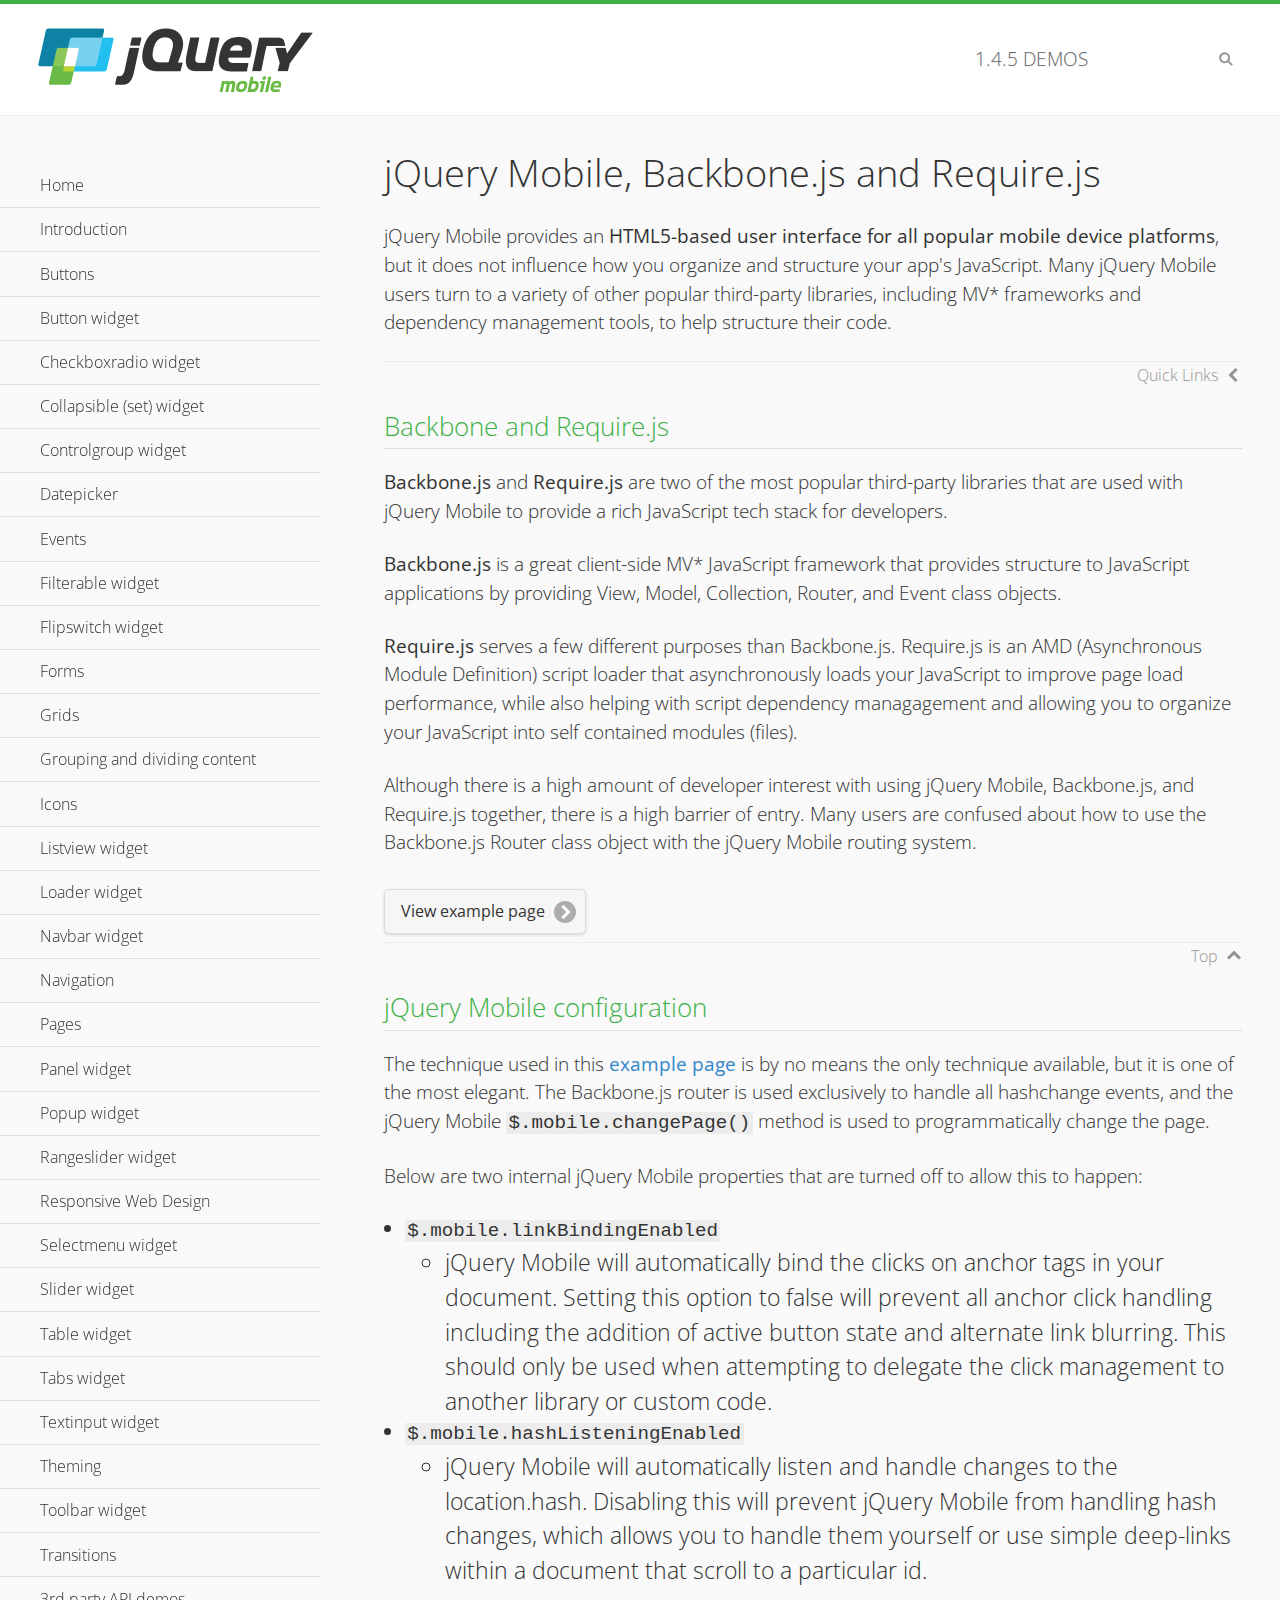
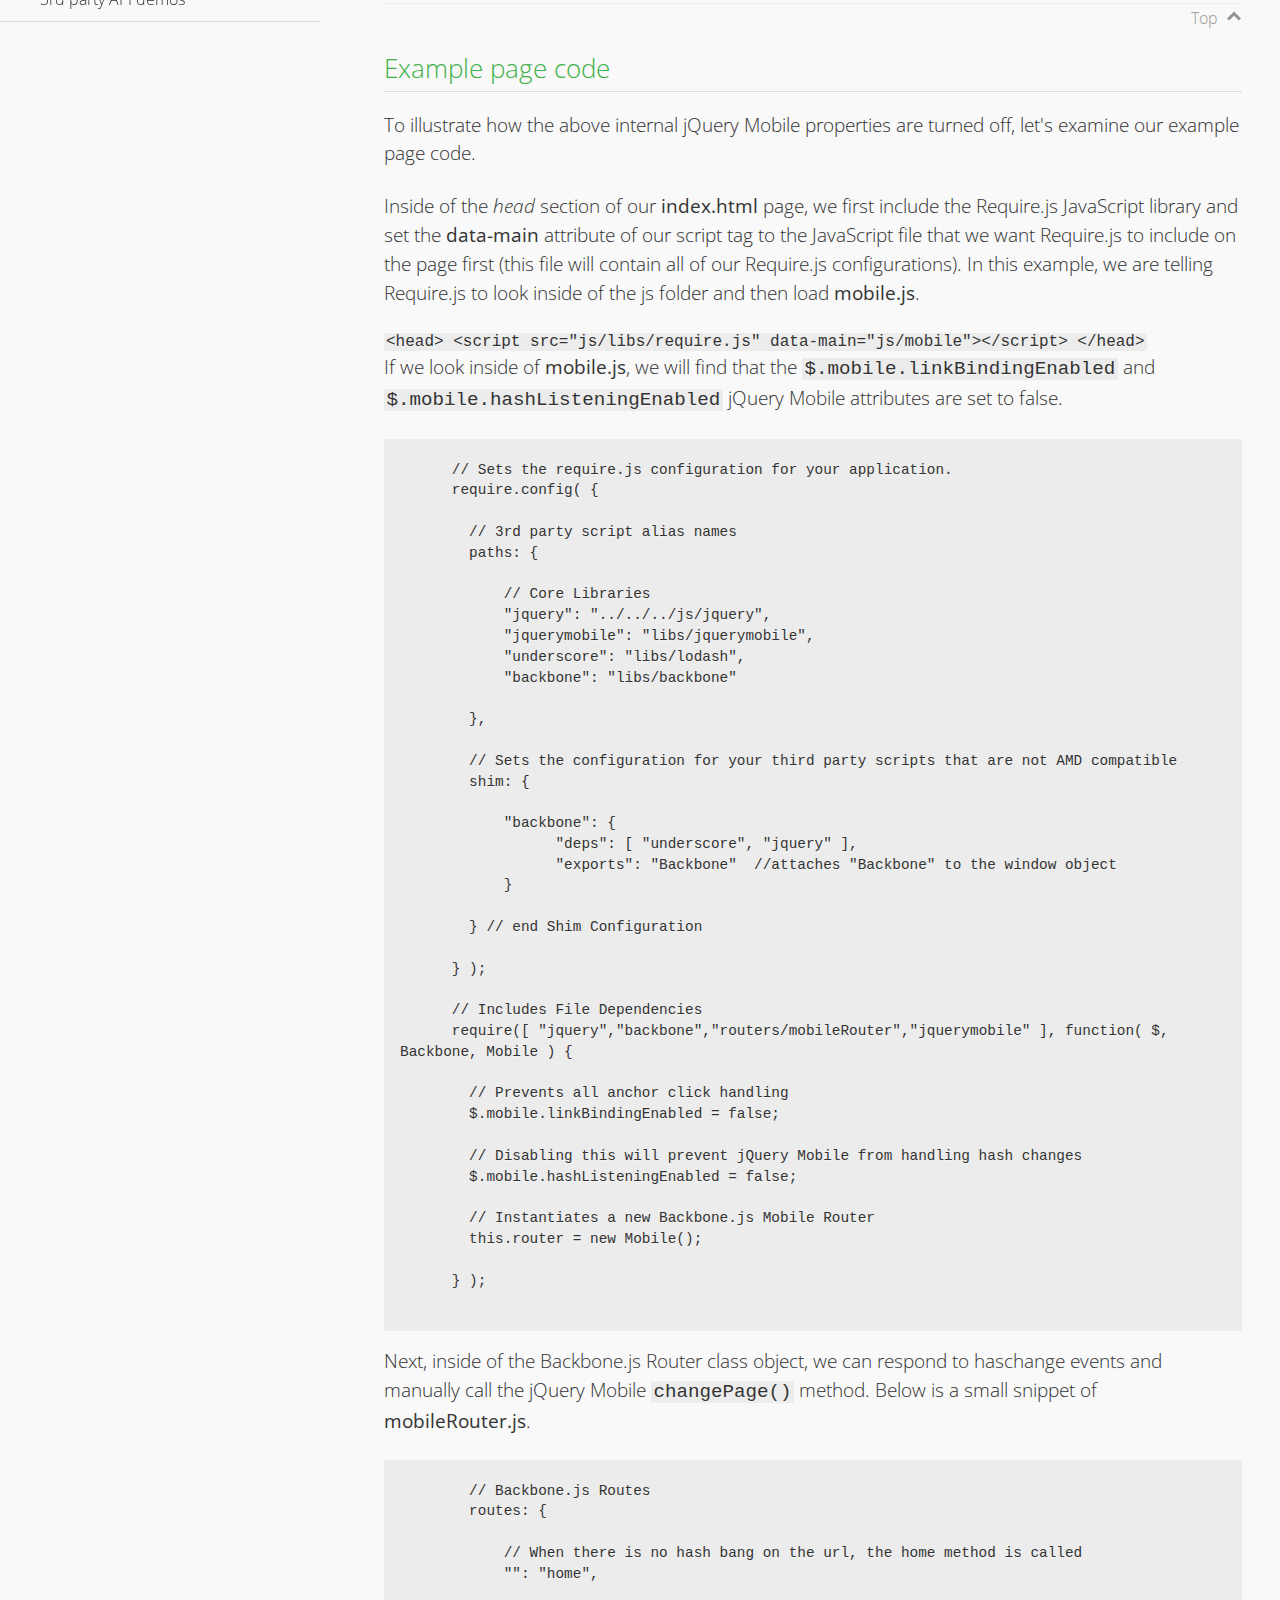
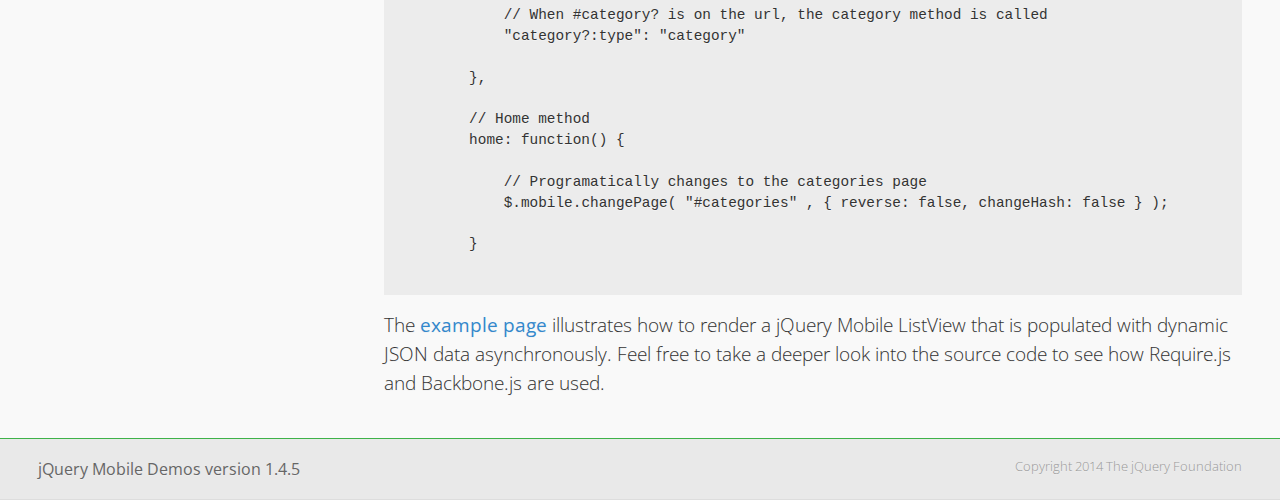
<file: jquery.mobile-1.4.5/demos/backbone-requirejs/index.html>
<!DOCTYPE html>
<html>
  <head>
  <meta charset="utf-8">
  <meta name="viewport" content="width=device-width, initial-scale=1">
  <title>jQuery Mobile - Backbone.js and Require.js Apps</title>
	<link rel="shortcut icon" href="../favicon.ico">
    <link rel="stylesheet" href="http://fonts.googleapis.com/css?family=Open+Sans:300,400,700">
	<link rel="stylesheet" href="../css/themes/default/jquery.mobile-1.4.5.min.css">
	<link rel="stylesheet" href="../_assets/css/jqm-demos.css">
	<script src="../js/jquery.js"></script>
	<script src="../_assets/js/index.js"></script>
	<script src="../js/jquery.mobile-1.4.5.min.js"></script>

</head>
<body>
<div data-role="page" class="jqm-demos" data-quicklinks="true">

    <div data-role="header" class="jqm-header">
		<h2><a href="../" title="jQuery Mobile Demos home"><img src="../_assets/img/jquery-logo.png" alt="jQuery Mobile"></a></h2>
		<p><span class="jqm-version"></span> Demos</p>
        <a href="#" class="jqm-navmenu-link ui-btn ui-btn-icon-notext ui-corner-all ui-icon-bars ui-nodisc-icon ui-alt-icon ui-btn-left">Menu</a>
        <a href="#" class="jqm-search-link ui-btn ui-btn-icon-notext ui-corner-all ui-icon-search ui-nodisc-icon ui-alt-icon ui-btn-right">Search</a>
    </div><!-- /header -->

	<div role="main" class="ui-content jqm-content">

      <h1>jQuery Mobile, Backbone.js and Require.js</h1>
      <p>jQuery Mobile provides an <strong>HTML5-based user interface for all popular mobile device platforms</strong>, but it does not influence how you organize and structure your app's JavaScript.  Many jQuery Mobile users turn to a variety of other popular third-party libraries, including MV* frameworks and dependency management tools, to help structure their code.
      </p>

	  <h2>Backbone and Require.js</h2>
      <p><strong>Backbone.js</strong> and <strong>Require.js</strong> are two of the most popular third-party libraries that are used with jQuery Mobile to provide a rich JavaScript tech stack for developers.
      </p>
      <p><strong>Backbone.js</strong> is a great client-side MV* JavaScript framework that provides structure to JavaScript applications by providing View, Model, Collection, Router, and Event class objects.
      </p>
      <p><strong>Require.js</strong> serves a few different purposes than Backbone.js. Require.js is an AMD (Asynchronous Module Definition) script loader that asynchronously loads your JavaScript to improve page load performance, while also helping with script dependency managagement and allowing you to organize your JavaScript into self contained modules (files).
      </p>
      <p>Although there is a high amount of developer interest with using jQuery Mobile, Backbone.js, and Require.js together, there is a high barrier of entry.  Many users are confused about how to use the Backbone.js Router class object with the jQuery Mobile routing system.</p>

	   <a href="backbone-require.html" rel="external" class="ui-btn ui-btn-inline ui-corner-all ui-shadow ui-btn-icon-right ui-icon-carat-r">View example page</a>

      <h2>jQuery Mobile configuration</h2>

      <p>The technique used in this <a href="backbone-require.html" rel="external">example page</a> is by no means the only technique available, but it is one of the most elegant.  The Backbone.js router is used exclusively to handle all hashchange events, and the jQuery Mobile <code>$.mobile.changePage()</code> method is used to programmatically change the page.</p>

      <p>Below are two internal jQuery Mobile properties that are turned off to allow this to happen:</p>

      <ul>
        <li><code>$.mobile.linkBindingEnabled</code>
          <ul>
            <li>jQuery Mobile will automatically bind the clicks on anchor tags in your document. Setting this option to false will prevent all anchor click handling including the addition of active button state and alternate link blurring. This should only be used when attempting to delegate the click management to another library or custom code.</li>
            </ul>
        </li>
        <li><code>$.mobile.hashListeningEnabled</code>
          <ul>
            <li>jQuery Mobile will automatically listen and handle changes to the location.hash. Disabling this will prevent jQuery Mobile from handling hash changes, which allows you to handle them yourself or use simple deep-links within a document that scroll to a particular id.</li>
            </ul>
        </li>
      </ul>

	  <h2>Example page code</h2>
      <p>To illustrate how the above internal jQuery Mobile properties are turned off, let's examine our example page code.</p>

      <p>Inside of the <em>head</em> section of our <strong>index.html</strong> page, we first include the Require.js JavaScript library and set the <strong>data-main</strong> attribute of our script tag to the JavaScript file that we want Require.js to include on the page first (this file will contain all of our Require.js configurations).  In this example, we are telling Require.js to look inside of the js folder and then load <strong>mobile.js</strong>.
      </p>

      <code>
        &lt;head&gt;
          &lt;script src=&quot;js/libs/require.js&quot; data-main=&quot;js/mobile&quot;&gt;&lt;/script&gt;
        &lt;/head&gt;
      </code>
      <p>If we look inside of <strong>mobile.js</strong>, we will find that the <code>$.mobile.linkBindingEnabled</code> and <code>$.mobile.hashListeningEnabled</code> jQuery Mobile attributes are set to false.
      </p>
      <pre>
      <code>
      // Sets the require.js configuration for your application.
      require.config( {

        // 3rd party script alias names
        paths: {

            // Core Libraries
            "jquery": "../../../js/jquery",
            "jquerymobile": "libs/jquerymobile",
            "underscore": "libs/lodash",
            "backbone": "libs/backbone"

        },

        // Sets the configuration for your third party scripts that are not AMD compatible
        shim: {

            "backbone": {
                  "deps": [ "underscore", "jquery" ],
                  "exports": "Backbone"  //attaches "Backbone" to the window object
            }

        } // end Shim Configuration

      } );

      // Includes File Dependencies
      require([ "jquery","backbone","routers/mobileRouter","jquerymobile" ], function( $, Backbone, Mobile ) {

        // Prevents all anchor click handling
        $.mobile.linkBindingEnabled = false;

        // Disabling this will prevent jQuery Mobile from handling hash changes
        $.mobile.hashListeningEnabled = false;

        // Instantiates a new Backbone.js Mobile Router
        this.router = new Mobile();

      } );
</code>
</pre>
<p>Next, inside of the Backbone.js Router class object, we can respond to haschange events and manually call the jQuery Mobile <code>changePage()</code> method.  Below is a small snippet of <strong>mobileRouter.js</strong>.</p>
<pre>
<code>
        // Backbone.js Routes
        routes: {

            // When there is no hash bang on the url, the home method is called
            "": "home",

            // When #category? is on the url, the category method is called
            "category?:type": "category"

        },

        // Home method
        home: function() {

            // Programatically changes to the categories page
            $.mobile.changePage( "#categories" , { reverse: false, changeHash: false } );

        }
</code>
</pre>

		<p>The <a href="backbone-require.html" rel="external">example page</a> illustrates how to render a jQuery Mobile ListView that is populated with dynamic JSON data asynchronously. Feel free to take a deeper look into the source code to see how Require.js and Backbone.js are used.</p>

    </div><!-- /content -->
	    <div data-role="panel" class="jqm-navmenu-panel" data-position="left" data-display="overlay" data-theme="a">
	    	<ul class="jqm-list ui-alt-icon ui-nodisc-icon">
<li data-filtertext="demos homepage" data-icon="home"><a href=".././">Home</a></li>
<li data-filtertext="introduction overview getting started"><a href="../intro/" data-ajax="false">Introduction</a></li>
<li data-filtertext="buttons button markup buttonmarkup method anchor link button element"><a href="../button-markup/" data-ajax="false">Buttons</a></li>
<li data-filtertext="form button widget input button submit reset"><a href="../button/" data-ajax="false">Button widget</a></li>
<li data-role="collapsible" data-enhanced="true" data-collapsed-icon="carat-d" data-expanded-icon="carat-u" data-iconpos="right" data-inset="false" class="ui-collapsible ui-collapsible-themed-content ui-collapsible-collapsed">
	<h3 class="ui-collapsible-heading ui-collapsible-heading-collapsed">
		<a href="#" class="ui-collapsible-heading-toggle ui-btn ui-btn-icon-right ui-btn-inherit ui-icon-carat-d">
		    Checkboxradio widget<span class="ui-collapsible-heading-status"> click to expand contents</span>
		</a>
	</h3>
	<div class="ui-collapsible-content ui-body-inherit ui-collapsible-content-collapsed" aria-hidden="true">
		<ul>
			<li data-filtertext="form checkboxradio widget checkbox input checkboxes controlgroups"><a href="../checkboxradio-checkbox/" data-ajax="false">Checkboxes</a></li>
			<li data-filtertext="form checkboxradio widget radio input radio buttons controlgroups"><a href="../checkboxradio-radio/" data-ajax="false">Radio buttons</a></li>
		</ul>
	</div>
</li>
<li data-role="collapsible" data-enhanced="true" data-collapsed-icon="carat-d" data-expanded-icon="carat-u" data-iconpos="right" data-inset="false" class="ui-collapsible ui-collapsible-themed-content ui-collapsible-collapsed">
	<h3 class="ui-collapsible-heading ui-collapsible-heading-collapsed">
		<a href="#" class="ui-collapsible-heading-toggle ui-btn ui-btn-icon-right ui-btn-inherit ui-icon-carat-d">
			Collapsible (set) widget<span class="ui-collapsible-heading-status"> click to expand contents</span>
		</a>
	</h3>
	<div class="ui-collapsible-content ui-body-inherit ui-collapsible-content-collapsed" aria-hidden="true">
		<ul>
			<li data-filtertext="collapsibles content formatting"><a href="../collapsible/" data-ajax="false">Collapsible</a></li>
			<li data-filtertext="dynamic collapsible set accordion append expand"><a href="../collapsible-dynamic/" data-ajax="false">Dynamic collapsibles</a></li>
			<li data-filtertext="accordions collapsible set widget content formatting grouped collapsibles"><a href="../collapsibleset/" data-ajax="false">Collapsible set</a></li>
		</ul>
	</div>
</li>
<li data-role="collapsible" data-enhanced="true" data-collapsed-icon="carat-d" data-expanded-icon="carat-u" data-iconpos="right" data-inset="false" class="ui-collapsible ui-collapsible-themed-content ui-collapsible-collapsed">
	<h3 class="ui-collapsible-heading ui-collapsible-heading-collapsed">
		<a href="#" class="ui-collapsible-heading-toggle ui-btn ui-btn-icon-right ui-btn-inherit ui-icon-carat-d">
			Controlgroup widget<span class="ui-collapsible-heading-status"> click to expand contents</span>
		</a>
	</h3>
	<div class="ui-collapsible-content ui-body-inherit ui-collapsible-content-collapsed" aria-hidden="true">
		<ul>
			<li data-filtertext="controlgroups selectmenu checkboxradio input grouped buttons horizontal vertical"><a href="../controlgroup/" data-ajax="false">Controlgroup</a></li>
			<li data-filtertext="dynamic controlgroup dynamically add buttons"><a href="../controlgroup-dynamic/" data-ajax="false">Dynamic controlgroups</a></li>
		</ul>
	</div>
</li>
<li data-filtertext="form datepicker widget date input"><a href="../datepicker/" data-ajax="false">Datepicker</a></li>
<li data-role="collapsible" data-enhanced="true" data-collapsed-icon="carat-d" data-expanded-icon="carat-u" data-iconpos="right" data-inset="false" class="ui-collapsible ui-collapsible-themed-content ui-collapsible-collapsed">
	<h3 class="ui-collapsible-heading ui-collapsible-heading-collapsed">
		<a href="#" class="ui-collapsible-heading-toggle ui-btn ui-btn-icon-right ui-btn-inherit ui-icon-carat-d">
			Events<span class="ui-collapsible-heading-status"> click to expand contents</span>
		</a>
	</h3>
	<div class="ui-collapsible-content ui-body-inherit ui-collapsible-content-collapsed" aria-hidden="true">
		<ul>
			<li data-filtertext="swipe to delete list items listviews swipe events"><a href="../swipe-list/" data-ajax="false">Swipe list items</a></li>
			<li data-filtertext="swipe to navigate swipe page navigation swipe events"><a href="../swipe-page/" data-ajax="false">Swipe page navigation</a></li>
		</ul>
	</div>
</li>
<li data-filtertext="filterable filter elements sorting searching listview table"><a href="../filterable/" data-ajax="false">Filterable widget</a></li>
<li data-filtertext="form flipswitch widget flip toggle switch binary select checkbox input"><a href="../flipswitch/" data-ajax="false">Flipswitch widget</a></li>
<li data-role="collapsible" data-enhanced="true" data-collapsed-icon="carat-d" data-expanded-icon="carat-u" data-iconpos="right" data-inset="false" class="ui-collapsible ui-collapsible-themed-content ui-collapsible-collapsed">
	<h3 class="ui-collapsible-heading ui-collapsible-heading-collapsed">
		<a href="#" class="ui-collapsible-heading-toggle ui-btn ui-btn-icon-right ui-btn-inherit ui-icon-carat-d">
			Forms<span class="ui-collapsible-heading-status"> click to expand contents</span>
		</a>
	</h3>
	<div class="ui-collapsible-content ui-body-inherit ui-collapsible-content-collapsed" aria-hidden="true">
		<ul>
			<li data-filtertext="forms text checkbox radio range button submit reset inputs selects textarea slider flipswitch label form elements"><a href="../forms/" data-ajax="false">Forms</a></li>
			<li data-filtertext="form hide labels hidden accessible ui-hidden-accessible forms"><a href="../forms-label-hidden-accessible/" data-ajax="false">Hide labels</a></li>
			<li data-filtertext="form field containers fieldcontain ui-field-contain forms"><a href="../forms-field-contain/" data-ajax="false">Field containers</a></li>
			<li data-filtertext="forms disabled form elements"><a href="../forms-disabled/" data-ajax="false">Forms disabled</a></li>
			<li data-filtertext="forms gallery examples overview forms text checkbox radio range button submit reset inputs selects textarea slider flipswitch label form elements"><a href="../forms-gallery/" data-ajax="false">Forms gallery</a></li>
		</ul>
	</div>
</li>
<li data-role="collapsible" data-enhanced="true" data-collapsed-icon="carat-d" data-expanded-icon="carat-u" data-iconpos="right" data-inset="false" class="ui-collapsible ui-collapsible-themed-content ui-collapsible-collapsed">
	<h3 class="ui-collapsible-heading ui-collapsible-heading-collapsed">
		<a href="#" class="ui-collapsible-heading-toggle ui-btn ui-btn-icon-right ui-btn-inherit ui-icon-carat-d">
			Grids<span class="ui-collapsible-heading-status"> click to expand contents</span>
		</a>
	</h3>
	<div class="ui-collapsible-content ui-body-inherit ui-collapsible-content-collapsed" aria-hidden="true">
		<ul>
			<li data-filtertext="grids columns blocks content formatting rwd responsive css framework"><a href="../grids/" data-ajax="false">Grids</a></li>
			<li data-filtertext="buttons in grids css framework"><a href="../grids-buttons/" data-ajax="false">Buttons in grids</a></li>
			<li data-filtertext="custom responsive grids rwd css framework"><a href="../grids-custom-responsive/" data-ajax="false">Custom responsive grids</a></li>
		</ul>
	</div>
</li>
<li data-filtertext="blocks content formatting sections heading"><a href="../body-bar-classes/" data-ajax="false">Grouping and dividing content</a></li>
<li data-role="collapsible" data-enhanced="true" data-collapsed-icon="carat-d" data-expanded-icon="carat-u" data-iconpos="right" data-inset="false" class="ui-collapsible ui-collapsible-themed-content ui-collapsible-collapsed">
	<h3 class="ui-collapsible-heading ui-collapsible-heading-collapsed">
		<a href="#" class="ui-collapsible-heading-toggle ui-btn ui-btn-icon-right ui-btn-inherit ui-icon-carat-d">
			Icons<span class="ui-collapsible-heading-status"> click to expand contents</span>
		</a>
	</h3>
	<div class="ui-collapsible-content ui-body-inherit ui-collapsible-content-collapsed" aria-hidden="true">
		<ul>
			<li data-filtertext="button icons svg disc alt custom icon position"><a href="../icons/" data-ajax="false">Icons</a></li>
			<li data-filtertext=""><a href="../icons-grunticon/" data-ajax="false">Grunticon loader</a></li>
		</ul>
	</div>
</li>
<li data-role="collapsible" data-enhanced="true" data-collapsed-icon="carat-d" data-expanded-icon="carat-u" data-iconpos="right" data-inset="false" class="ui-collapsible ui-collapsible-themed-content ui-collapsible-collapsed">
	<h3 class="ui-collapsible-heading ui-collapsible-heading-collapsed">
		<a href="#" class="ui-collapsible-heading-toggle ui-btn ui-btn-icon-right ui-btn-inherit ui-icon-carat-d">
			Listview widget<span class="ui-collapsible-heading-status"> click to expand contents</span>
		</a>
	</h3>
	<div class="ui-collapsible-content ui-body-inherit ui-collapsible-content-collapsed" aria-hidden="true">
		<ul>
			<li data-filtertext="listview widget thumbnails icons nested split button collapsible ul ol"><a href="../listview/" data-ajax="false">Listview</a></li>
			<li data-filtertext="autocomplete filterable reveal listview filtertextbeforefilter placeholder"><a href="../listview-autocomplete/" data-ajax="false">Listview autocomplete</a></li>
			<li data-filtertext="autocomplete filterable reveal listview remote data filtertextbeforefilter placeholder"><a href="../listview-autocomplete-remote/" data-ajax="false">Listview autocomplete remote data</a></li>
			<li data-filtertext="autodividers anchor jump scroll linkbars listview lists ul ol"><a href="../listview-autodividers-linkbar/" data-ajax="false">Listview autodividers linkbar</a></li>
			<li data-filtertext="listview autodividers selector autodividersselector lists ul ol"><a href="../listview-autodividers-selector/" data-ajax="false">Listview autodividers selector</a></li>
			<li data-filtertext="listview nested list items"><a href="../listview-nested-lists/" data-ajax="false">Nested Listviews</a></li>
			<li data-filtertext="listview collapsible list items flat"><a href="../listview-collapsible-item-flat/" data-ajax="false">Listview collapsible list items (flat)</a></li>
			<li data-filtertext="listview collapsible list indented"><a href="../listview-collapsible-item-indented/" data-ajax="false">Listview collapsible list items (indented)</a></li>
			<li data-filtertext="grid listview responsive grids responsive listviews lists ul"><a href="../listview-grid/" data-ajax="false">Listview responsive grid</a></li>
		</ul>
	</div>
</li>
<li data-filtertext="loader widget page loading navigation overlay spinner"><a href="../loader/" data-ajax="false">Loader widget</a></li>
<li data-filtertext="navbar widget navmenu toolbars header footer"><a href="../navbar/" data-ajax="false">Navbar widget</a></li>
<li data-role="collapsible" data-enhanced="true" data-collapsed-icon="carat-d" data-expanded-icon="carat-u" data-iconpos="right" data-inset="false" class="ui-collapsible ui-collapsible-themed-content ui-collapsible-collapsed">
	<h3 class="ui-collapsible-heading ui-collapsible-heading-collapsed">
		<a href="#" class="ui-collapsible-heading-toggle ui-btn ui-btn-icon-right ui-btn-inherit ui-icon-carat-d">
			Navigation<span class="ui-collapsible-heading-status"> click to expand contents</span>
		</a>
	</h3>
	<div class="ui-collapsible-content ui-body-inherit ui-collapsible-content-collapsed" aria-hidden="true">
		<ul>
			<li data-filtertext="ajax navigation navigate widget history event method"><a href="../navigation/" data-ajax="false">Navigation</a></li>
			<li data-filtertext="linking pages page links navigation ajax prefetch cache"><a href="../navigation-linking-pages/" data-ajax="false">Linking pages</a></li>
			<!-- <li data-filtertext="php redirect server redirection server-side navigation"><a href="../navigation-php-redirect/" data-ajax="false">PHP redirect demo</a></li>-->
			<li data-filtertext="navigation redirection hash query"><a href="../navigation-hash-processing/" data-ajax="false">Hash processing demo</a></li>
			<li data-filtertext="navigation redirection hash query"><a href="../page-events/" data-ajax="false">Page Navigation Events</a></li>
		</ul>
	</div>
</li>
<li data-role="collapsible" data-enhanced="true" data-collapsed-icon="carat-d" data-expanded-icon="carat-u" data-iconpos="right" data-inset="false" class="ui-collapsible ui-collapsible-themed-content ui-collapsible-collapsed">
	<h3 class="ui-collapsible-heading ui-collapsible-heading-collapsed">
		<a href="#" class="ui-collapsible-heading-toggle ui-btn ui-btn-icon-right ui-btn-inherit ui-icon-carat-d">
			Pages<span class="ui-collapsible-heading-status"> click to expand contents</span>
		</a>
	</h3>
	<div class="ui-collapsible-content ui-body-inherit ui-collapsible-content-collapsed" aria-hidden="true">
		<ul>
			<li data-filtertext="pages page widget ajax navigation"><a href="../pages/" data-ajax="false">Pages</a></li>
			<li data-filtertext="single page"><a href="../pages-single-page/" data-ajax="false">Single page</a></li>
			<li data-filtertext="multipage multi-page page"><a href="../pages-multi-page/" data-ajax="false">Multi-page template</a></li>
			<li data-filtertext="dialog page widget modal popup"><a href="../pages-dialog/" data-ajax="false">Dialog page</a></li>
		</ul>
	</div>
</li>
<li data-role="collapsible" data-enhanced="true" data-collapsed-icon="carat-d" data-expanded-icon="carat-u" data-iconpos="right" data-inset="false" class="ui-collapsible ui-collapsible-themed-content ui-collapsible-collapsed">
	<h3 class="ui-collapsible-heading ui-collapsible-heading-collapsed">
		<a href="#" class="ui-collapsible-heading-toggle ui-btn ui-btn-icon-right ui-btn-inherit ui-icon-carat-d">
			Panel widget<span class="ui-collapsible-heading-status"> click to expand contents</span>
		</a>
	</h3>
	<div class="ui-collapsible-content ui-body-inherit ui-collapsible-content-collapsed" aria-hidden="true">
		<ul>
			<li data-filtertext="panel widget sliding panels reveal push overlay responsive"><a href="../panel/" data-ajax="false">Panel</a></li>
			<li data-filtertext=""><a href="../panel-external/" data-ajax="false">External panels</a></li>
			<li data-filtertext="panel "><a href="../panel-fixed/" data-ajax="false">Fixed panels</a></li>
			<li data-filtertext="panel slide panels sliding panels shadow rwd responsive breakpoint"><a href="../panel-responsive/" data-ajax="false">Panels responsive</a></li>
			<li data-filtertext="panel custom style custom panel width reveal shadow listview panel styling page background wrapper"><a href="../panel-styling/" data-ajax="false">Custom panel style</a></li>
			<li data-filtertext="panel open on swipe"><a href="../panel-swipe-open/" data-ajax="false">Panel open on swipe</a></li>
			<li data-filtertext="panels outside page internal external toolbars"><a href="../panel-external-internal/" data-ajax="false">Panel external and internal</a></li>
		</ul>
	</div>
</li>
<li data-role="collapsible" data-enhanced="true" data-collapsed-icon="carat-d" data-expanded-icon="carat-u" data-iconpos="right" data-inset="false" class="ui-collapsible ui-collapsible-themed-content ui-collapsible-collapsed">
	<h3 class="ui-collapsible-heading ui-collapsible-heading-collapsed">
		<a href="#" class="ui-collapsible-heading-toggle ui-btn ui-btn-icon-right ui-btn-inherit ui-icon-carat-d">
			Popup widget<span class="ui-collapsible-heading-status"> click to expand contents</span>
		</a>
	</h3>
	<div class="ui-collapsible-content ui-body-inherit ui-collapsible-content-collapsed" aria-hidden="true">
		<ul>
			<li data-filtertext="popup widget popups dialog modal transition tooltip lightbox form overlay screen flip pop fade transition"><a href="../popup/" data-ajax="false">Popup</a></li>
			<li data-filtertext="popup alignment position"><a href="../popup-alignment/" data-ajax="false">Popup alignment</a></li>
			<li data-filtertext="popup arrow size popups popover"><a href="../popup-arrow-size/" data-ajax="false">Popup arrow size</a></li>
			<li data-filtertext="dynamic popups popup images lightbox"><a href="../popup-dynamic/" data-ajax="false">Dynamic popups</a></li>
			<li data-filtertext="popups with iframes scaling"><a href="../popup-iframe/" data-ajax="false">Popups with iframes</a></li>
			<li data-filtertext="popup image scaling"><a href="../popup-image-scaling/" data-ajax="false">Popup image scaling</a></li>
			<li data-filtertext="external popup outside multi-page"><a href="../popup-outside-multipage/" data-ajax="false">Popup outside multi-page</a></li>
		</ul>
	</div>
</li>
<li data-filtertext="form rangeslider widget dual sliders dual handle sliders range input"><a href="../rangeslider/" data-ajax="false">Rangeslider widget</a></li>
<li data-filtertext="responsive web design rwd adaptive progressive enhancement PE accessible mobile breakpoints media query media queries"><a href="../rwd/" data-ajax="false">Responsive Web Design</a></li>
<li data-role="collapsible" data-enhanced="true" data-collapsed-icon="carat-d" data-expanded-icon="carat-u" data-iconpos="right" data-inset="false" class="ui-collapsible ui-collapsible-themed-content ui-collapsible-collapsed">
	<h3 class="ui-collapsible-heading ui-collapsible-heading-collapsed">
		<a href="#" class="ui-collapsible-heading-toggle ui-btn ui-btn-icon-right ui-btn-inherit ui-icon-carat-d">
			Selectmenu widget<span class="ui-collapsible-heading-status"> click to expand contents</span>
		</a>
	</h3>
	<div class="ui-collapsible-content ui-body-inherit ui-collapsible-content-collapsed" aria-hidden="true">
		<ul>
			<li data-filtertext="form selectmenu widget select input custom select menu selects"><a href="../selectmenu/" data-ajax="false">Selectmenu</a></li>
			<li data-filtertext="form custom select menu selectmenu widget custom menu option optgroup multiple selects"><a href="../selectmenu-custom/" data-ajax="false">Custom select menu</a></li>
			<li data-filtertext="filterable select filter popup dialog"><a href="../selectmenu-custom-filter/" data-ajax="false">Custom select menu with filter</a></li>
		</ul>
	</div>
</li>
<li data-role="collapsible" data-enhanced="true" data-collapsed-icon="carat-d" data-expanded-icon="carat-u" data-iconpos="right" data-inset="false" class="ui-collapsible ui-collapsible-themed-content ui-collapsible-collapsed">
	<h3 class="ui-collapsible-heading ui-collapsible-heading-collapsed">
		<a href="#" class="ui-collapsible-heading-toggle ui-btn ui-btn-icon-right ui-btn-inherit ui-icon-carat-d">
			Slider widget<span class="ui-collapsible-heading-status"> click to expand contents</span>
		</a>
	</h3>
	<div class="ui-collapsible-content ui-body-inherit ui-collapsible-content-collapsed" aria-hidden="true">
		<ul>
			<li data-filtertext="form slider widget range input single sliders"><a href="../slider/" data-ajax="false">Slider</a></li>
			<li data-filtertext="form slider widget flipswitch slider binary select flip toggle switch"><a href="../slider-flipswitch/" data-ajax="false">Slider flip toggle switch</a></li>
			<li data-filtertext="form slider tooltip handle value input range sliders"><a href="../slider-tooltip/" data-ajax="false">Slider tooltip</a></li>
		</ul>
	</div>
</li>
<li data-role="collapsible" data-enhanced="true" data-collapsed-icon="carat-d" data-expanded-icon="carat-u" data-iconpos="right" data-inset="false" class="ui-collapsible ui-collapsible-themed-content ui-collapsible-collapsed">
	<h3 class="ui-collapsible-heading ui-collapsible-heading-collapsed">
		<a href="#" class="ui-collapsible-heading-toggle ui-btn ui-btn-icon-right ui-btn-inherit ui-icon-carat-d">
			Table widget<span class="ui-collapsible-heading-status"> click to expand contents</span>
		</a>
	</h3>
	<div class="ui-collapsible-content ui-body-inherit ui-collapsible-content-collapsed" aria-hidden="true">
		<ul>
			<li data-filtertext="table widget reflow column toggle th td responsive tables rwd hide show tabular"><a href="../table-column-toggle/" data-ajax="false">Table Column Toggle</a></li>
			<li data-filtertext="table column toggle phone comparison demo"><a href="../table-column-toggle-example/" data-ajax="false">Table Column Toggle demo</a></li>
			<li data-filtertext="responsive tables table column toggle heading groups rwd breakpoint"><a href="../table-column-toggle-heading-groups/" data-ajax="false">Table Column Toggle heading groups</a></li>
			<li data-filtertext="responsive tables table column toggle hide rwd breakpoint customization options"><a href="../table-column-toggle-options/" data-ajax="false">Table Column Toggle options</a></li>
			<li data-filtertext="table reflow th td responsive rwd columns tabular"><a href="../table-reflow/" data-ajax="false">Table Reflow</a></li>
			<li data-filtertext="responsive tables table reflow heading groups rwd breakpoint"><a href="../table-reflow-heading-groups/" data-ajax="false">Table Reflow heading groups</a></li>
			<li data-filtertext="responsive tables table reflow stripes strokes table style"><a href="../table-reflow-stripes-strokes/" data-ajax="false">Table Reflow stripes and strokes</a></li>
			<li data-filtertext="responsive tables table reflow stack custom styles"><a href="../table-reflow-styling/" data-ajax="false">Table Reflow custom styles</a></li>
		</ul>
	</div>
</li>
<li data-filtertext="ui tabs widget"><a href="../tabs/" data-ajax="false">Tabs widget</a></li>
<li data-filtertext="form textinput widget text input textarea number date time tel email file color password"><a href="../textinput/" data-ajax="false">Textinput widget</a></li>
<li data-role="collapsible" data-enhanced="true" data-collapsed-icon="carat-d" data-expanded-icon="carat-u" data-iconpos="right" data-inset="false" class="ui-collapsible ui-collapsible-themed-content ui-collapsible-collapsed">
	<h3 class="ui-collapsible-heading ui-collapsible-heading-collapsed">
		<a href="#" class="ui-collapsible-heading-toggle ui-btn ui-btn-icon-right ui-btn-inherit ui-icon-carat-d">
			Theming<span class="ui-collapsible-heading-status"> click to expand contents</span>
		</a>
	</h3>
	<div class="ui-collapsible-content ui-body-inherit ui-collapsible-content-collapsed" aria-hidden="true">
		<ul>
			<li data-filtertext="default theme swatches theming style css"><a href="../theme-default/" data-ajax="false">Default theme</a></li>
			<li data-filtertext="classic theme old theme swatches theming style css"><a href="../theme-classic/" data-ajax="false">Classic theme</a></li>
		</ul>
	</div>
</li>
<li data-role="collapsible" data-enhanced="true" data-collapsed-icon="carat-d" data-expanded-icon="carat-u" data-iconpos="right" data-inset="false" class="ui-collapsible ui-collapsible-themed-content ui-collapsible-collapsed">
	<h3 class="ui-collapsible-heading ui-collapsible-heading-collapsed">
		<a href="#" class="ui-collapsible-heading-toggle ui-btn ui-btn-icon-right ui-btn-inherit ui-icon-carat-d">
			Toolbar widget<span class="ui-collapsible-heading-status"> click to expand contents</span>
		</a>
	</h3>
	<div class="ui-collapsible-content ui-body-inherit ui-collapsible-content-collapsed" aria-hidden="true">
		<ul>
			<li data-filtertext="toolbar widget header footer toolbars fixed fullscreen external sections"><a href="../toolbar/" data-ajax="false">Toolbar</a></li>
			<li data-filtertext="dynamic toolbars dynamically add toolbar header footer"><a href="../toolbar-dynamic/" data-ajax="false">Dynamic toolbars</a></li>
			<li data-filtertext="external toolbars header footer"><a href="../toolbar-external/" data-ajax="false">External toolbars</a></li>
			<li data-filtertext="fixed toolbars header footer"><a href="../toolbar-fixed/" data-ajax="false">Fixed toolbars</a></li>
			<li data-filtertext="fixed fullscreen toolbars header footer"><a href="../toolbar-fixed-fullscreen/" data-ajax="false">Fullscreen toolbars</a></li>
			<li data-filtertext="external fixed toolbars header footer"><a href="../toolbar-fixed-external/" data-ajax="false">Fixed external toolbars</a></li>
			<li data-filtertext="external persistent toolbars header footer navbar navmenu"><a href="../toolbar-fixed-persistent/" data-ajax="false">Persistent toolbars</a></li>
			<li data-filtertext="external ajax optimized toolbars persistent toolbars header footer navbar"><a href="../toolbar-fixed-persistent-optimized/" data-ajax="false">Ajax optimized toolbars</a></li>
			<li data-filtertext="form in toolbars header footer"><a href="../toolbar-fixed-forms/" data-ajax="false">Form in toolbar</a></li>
		</ul>
	</div>
</li>
<li data-filtertext="page transitions animated pages popup navigation flip slide fade pop"><a href="../transitions/" data-ajax="false">Transitions</a></li>
<li data-role="collapsible" data-enhanced="true" data-collapsed-icon="carat-d" data-expanded-icon="carat-u" data-iconpos="right" data-inset="false" class="ui-collapsible ui-collapsible-themed-content ui-collapsible-collapsed">
	<h3 class="ui-collapsible-heading ui-collapsible-heading-collapsed">
		<a href="#" class="ui-collapsible-heading-toggle ui-btn ui-btn-icon-right ui-btn-inherit ui-icon-carat-d">
			3rd party API demos<span class="ui-collapsible-heading-status"> click to expand contents</span>
		</a>
	</h3>
	<div class="ui-collapsible-content ui-body-inherit ui-collapsible-content-collapsed" aria-hidden="true">
		<ul>
			<li data-filtertext="backbone requirejs navigation router"><a href="../backbone-requirejs/" data-ajax="false">Backbone RequireJS</a></li>
			<li data-filtertext="google maps geolocation demo"><a href="../map-geolocation/" data-ajax="false">Google Maps geolocation</a></li>
			<li data-filtertext="google maps hybrid"><a href="../map-list-toggle/" data-ajax="false">Google Maps list toggle</a></li>
		</ul>
	</div>
</li>



		     </ul>
		</div><!-- /panel -->


    <div data-role="footer" data-position="fixed" data-tap-toggle="false" class="jqm-footer">
        <p>jQuery Mobile Demos version <span class="jqm-version"></span></p>
        <p>Copyright 2014 The jQuery Foundation</p>
    </div><!-- /footer -->
	<!-- TODO: This should become an external panel so we can add input to markup (unique ID) -->
    <div data-role="panel" class="jqm-search-panel" data-position="right" data-display="overlay" data-theme="a">
		<div class="jqm-search">
			<ul class="jqm-list" data-filter-placeholder="Search demos..." data-filter-reveal="true">
<li data-filtertext="demos homepage" data-icon="home"><a href=".././">Home</a></li>
<li data-filtertext="introduction overview getting started"><a href="../intro/" data-ajax="false">Introduction</a></li>
<li data-filtertext="buttons button markup buttonmarkup method anchor link button element"><a href="../button-markup/" data-ajax="false">Buttons</a></li>
<li data-filtertext="form button widget input button submit reset"><a href="../button/" data-ajax="false">Button widget</a></li>
<li data-role="collapsible" data-enhanced="true" data-collapsed-icon="carat-d" data-expanded-icon="carat-u" data-iconpos="right" data-inset="false" class="ui-collapsible ui-collapsible-themed-content ui-collapsible-collapsed">
	<h3 class="ui-collapsible-heading ui-collapsible-heading-collapsed">
		<a href="#" class="ui-collapsible-heading-toggle ui-btn ui-btn-icon-right ui-btn-inherit ui-icon-carat-d">
		    Checkboxradio widget<span class="ui-collapsible-heading-status"> click to expand contents</span>
		</a>
	</h3>
	<div class="ui-collapsible-content ui-body-inherit ui-collapsible-content-collapsed" aria-hidden="true">
		<ul>
			<li data-filtertext="form checkboxradio widget checkbox input checkboxes controlgroups"><a href="../checkboxradio-checkbox/" data-ajax="false">Checkboxes</a></li>
			<li data-filtertext="form checkboxradio widget radio input radio buttons controlgroups"><a href="../checkboxradio-radio/" data-ajax="false">Radio buttons</a></li>
		</ul>
	</div>
</li>
<li data-role="collapsible" data-enhanced="true" data-collapsed-icon="carat-d" data-expanded-icon="carat-u" data-iconpos="right" data-inset="false" class="ui-collapsible ui-collapsible-themed-content ui-collapsible-collapsed">
	<h3 class="ui-collapsible-heading ui-collapsible-heading-collapsed">
		<a href="#" class="ui-collapsible-heading-toggle ui-btn ui-btn-icon-right ui-btn-inherit ui-icon-carat-d">
			Collapsible (set) widget<span class="ui-collapsible-heading-status"> click to expand contents</span>
		</a>
	</h3>
	<div class="ui-collapsible-content ui-body-inherit ui-collapsible-content-collapsed" aria-hidden="true">
		<ul>
			<li data-filtertext="collapsibles content formatting"><a href="../collapsible/" data-ajax="false">Collapsible</a></li>
			<li data-filtertext="dynamic collapsible set accordion append expand"><a href="../collapsible-dynamic/" data-ajax="false">Dynamic collapsibles</a></li>
			<li data-filtertext="accordions collapsible set widget content formatting grouped collapsibles"><a href="../collapsibleset/" data-ajax="false">Collapsible set</a></li>
		</ul>
	</div>
</li>
<li data-role="collapsible" data-enhanced="true" data-collapsed-icon="carat-d" data-expanded-icon="carat-u" data-iconpos="right" data-inset="false" class="ui-collapsible ui-collapsible-themed-content ui-collapsible-collapsed">
	<h3 class="ui-collapsible-heading ui-collapsible-heading-collapsed">
		<a href="#" class="ui-collapsible-heading-toggle ui-btn ui-btn-icon-right ui-btn-inherit ui-icon-carat-d">
			Controlgroup widget<span class="ui-collapsible-heading-status"> click to expand contents</span>
		</a>
	</h3>
	<div class="ui-collapsible-content ui-body-inherit ui-collapsible-content-collapsed" aria-hidden="true">
		<ul>
			<li data-filtertext="controlgroups selectmenu checkboxradio input grouped buttons horizontal vertical"><a href="../controlgroup/" data-ajax="false">Controlgroup</a></li>
			<li data-filtertext="dynamic controlgroup dynamically add buttons"><a href="../controlgroup-dynamic/" data-ajax="false">Dynamic controlgroups</a></li>
		</ul>
	</div>
</li>
<li data-filtertext="form datepicker widget date input"><a href="../datepicker/" data-ajax="false">Datepicker</a></li>
<li data-role="collapsible" data-enhanced="true" data-collapsed-icon="carat-d" data-expanded-icon="carat-u" data-iconpos="right" data-inset="false" class="ui-collapsible ui-collapsible-themed-content ui-collapsible-collapsed">
	<h3 class="ui-collapsible-heading ui-collapsible-heading-collapsed">
		<a href="#" class="ui-collapsible-heading-toggle ui-btn ui-btn-icon-right ui-btn-inherit ui-icon-carat-d">
			Events<span class="ui-collapsible-heading-status"> click to expand contents</span>
		</a>
	</h3>
	<div class="ui-collapsible-content ui-body-inherit ui-collapsible-content-collapsed" aria-hidden="true">
		<ul>
			<li data-filtertext="swipe to delete list items listviews swipe events"><a href="../swipe-list/" data-ajax="false">Swipe list items</a></li>
			<li data-filtertext="swipe to navigate swipe page navigation swipe events"><a href="../swipe-page/" data-ajax="false">Swipe page navigation</a></li>
		</ul>
	</div>
</li>
<li data-filtertext="filterable filter elements sorting searching listview table"><a href="../filterable/" data-ajax="false">Filterable widget</a></li>
<li data-filtertext="form flipswitch widget flip toggle switch binary select checkbox input"><a href="../flipswitch/" data-ajax="false">Flipswitch widget</a></li>
<li data-role="collapsible" data-enhanced="true" data-collapsed-icon="carat-d" data-expanded-icon="carat-u" data-iconpos="right" data-inset="false" class="ui-collapsible ui-collapsible-themed-content ui-collapsible-collapsed">
	<h3 class="ui-collapsible-heading ui-collapsible-heading-collapsed">
		<a href="#" class="ui-collapsible-heading-toggle ui-btn ui-btn-icon-right ui-btn-inherit ui-icon-carat-d">
			Forms<span class="ui-collapsible-heading-status"> click to expand contents</span>
		</a>
	</h3>
	<div class="ui-collapsible-content ui-body-inherit ui-collapsible-content-collapsed" aria-hidden="true">
		<ul>
			<li data-filtertext="forms text checkbox radio range button submit reset inputs selects textarea slider flipswitch label form elements"><a href="../forms/" data-ajax="false">Forms</a></li>
			<li data-filtertext="form hide labels hidden accessible ui-hidden-accessible forms"><a href="../forms-label-hidden-accessible/" data-ajax="false">Hide labels</a></li>
			<li data-filtertext="form field containers fieldcontain ui-field-contain forms"><a href="../forms-field-contain/" data-ajax="false">Field containers</a></li>
			<li data-filtertext="forms disabled form elements"><a href="../forms-disabled/" data-ajax="false">Forms disabled</a></li>
			<li data-filtertext="forms gallery examples overview forms text checkbox radio range button submit reset inputs selects textarea slider flipswitch label form elements"><a href="../forms-gallery/" data-ajax="false">Forms gallery</a></li>
		</ul>
	</div>
</li>
<li data-role="collapsible" data-enhanced="true" data-collapsed-icon="carat-d" data-expanded-icon="carat-u" data-iconpos="right" data-inset="false" class="ui-collapsible ui-collapsible-themed-content ui-collapsible-collapsed">
	<h3 class="ui-collapsible-heading ui-collapsible-heading-collapsed">
		<a href="#" class="ui-collapsible-heading-toggle ui-btn ui-btn-icon-right ui-btn-inherit ui-icon-carat-d">
			Grids<span class="ui-collapsible-heading-status"> click to expand contents</span>
		</a>
	</h3>
	<div class="ui-collapsible-content ui-body-inherit ui-collapsible-content-collapsed" aria-hidden="true">
		<ul>
			<li data-filtertext="grids columns blocks content formatting rwd responsive css framework"><a href="../grids/" data-ajax="false">Grids</a></li>
			<li data-filtertext="buttons in grids css framework"><a href="../grids-buttons/" data-ajax="false">Buttons in grids</a></li>
			<li data-filtertext="custom responsive grids rwd css framework"><a href="../grids-custom-responsive/" data-ajax="false">Custom responsive grids</a></li>
		</ul>
	</div>
</li>
<li data-filtertext="blocks content formatting sections heading"><a href="../body-bar-classes/" data-ajax="false">Grouping and dividing content</a></li>
<li data-role="collapsible" data-enhanced="true" data-collapsed-icon="carat-d" data-expanded-icon="carat-u" data-iconpos="right" data-inset="false" class="ui-collapsible ui-collapsible-themed-content ui-collapsible-collapsed">
	<h3 class="ui-collapsible-heading ui-collapsible-heading-collapsed">
		<a href="#" class="ui-collapsible-heading-toggle ui-btn ui-btn-icon-right ui-btn-inherit ui-icon-carat-d">
			Icons<span class="ui-collapsible-heading-status"> click to expand contents</span>
		</a>
	</h3>
	<div class="ui-collapsible-content ui-body-inherit ui-collapsible-content-collapsed" aria-hidden="true">
		<ul>
			<li data-filtertext="button icons svg disc alt custom icon position"><a href="../icons/" data-ajax="false">Icons</a></li>
			<li data-filtertext=""><a href="../icons-grunticon/" data-ajax="false">Grunticon loader</a></li>
		</ul>
	</div>
</li>
<li data-role="collapsible" data-enhanced="true" data-collapsed-icon="carat-d" data-expanded-icon="carat-u" data-iconpos="right" data-inset="false" class="ui-collapsible ui-collapsible-themed-content ui-collapsible-collapsed">
	<h3 class="ui-collapsible-heading ui-collapsible-heading-collapsed">
		<a href="#" class="ui-collapsible-heading-toggle ui-btn ui-btn-icon-right ui-btn-inherit ui-icon-carat-d">
			Listview widget<span class="ui-collapsible-heading-status"> click to expand contents</span>
		</a>
	</h3>
	<div class="ui-collapsible-content ui-body-inherit ui-collapsible-content-collapsed" aria-hidden="true">
		<ul>
			<li data-filtertext="listview widget thumbnails icons nested split button collapsible ul ol"><a href="../listview/" data-ajax="false">Listview</a></li>
			<li data-filtertext="autocomplete filterable reveal listview filtertextbeforefilter placeholder"><a href="../listview-autocomplete/" data-ajax="false">Listview autocomplete</a></li>
			<li data-filtertext="autocomplete filterable reveal listview remote data filtertextbeforefilter placeholder"><a href="../listview-autocomplete-remote/" data-ajax="false">Listview autocomplete remote data</a></li>
			<li data-filtertext="autodividers anchor jump scroll linkbars listview lists ul ol"><a href="../listview-autodividers-linkbar/" data-ajax="false">Listview autodividers linkbar</a></li>
			<li data-filtertext="listview autodividers selector autodividersselector lists ul ol"><a href="../listview-autodividers-selector/" data-ajax="false">Listview autodividers selector</a></li>
			<li data-filtertext="listview nested list items"><a href="../listview-nested-lists/" data-ajax="false">Nested Listviews</a></li>
			<li data-filtertext="listview collapsible list items flat"><a href="../listview-collapsible-item-flat/" data-ajax="false">Listview collapsible list items (flat)</a></li>
			<li data-filtertext="listview collapsible list indented"><a href="../listview-collapsible-item-indented/" data-ajax="false">Listview collapsible list items (indented)</a></li>
			<li data-filtertext="grid listview responsive grids responsive listviews lists ul"><a href="../listview-grid/" data-ajax="false">Listview responsive grid</a></li>
		</ul>
	</div>
</li>
<li data-filtertext="loader widget page loading navigation overlay spinner"><a href="../loader/" data-ajax="false">Loader widget</a></li>
<li data-filtertext="navbar widget navmenu toolbars header footer"><a href="../navbar/" data-ajax="false">Navbar widget</a></li>
<li data-role="collapsible" data-enhanced="true" data-collapsed-icon="carat-d" data-expanded-icon="carat-u" data-iconpos="right" data-inset="false" class="ui-collapsible ui-collapsible-themed-content ui-collapsible-collapsed">
	<h3 class="ui-collapsible-heading ui-collapsible-heading-collapsed">
		<a href="#" class="ui-collapsible-heading-toggle ui-btn ui-btn-icon-right ui-btn-inherit ui-icon-carat-d">
			Navigation<span class="ui-collapsible-heading-status"> click to expand contents</span>
		</a>
	</h3>
	<div class="ui-collapsible-content ui-body-inherit ui-collapsible-content-collapsed" aria-hidden="true">
		<ul>
			<li data-filtertext="ajax navigation navigate widget history event method"><a href="../navigation/" data-ajax="false">Navigation</a></li>
			<li data-filtertext="linking pages page links navigation ajax prefetch cache"><a href="../navigation-linking-pages/" data-ajax="false">Linking pages</a></li>
			<!-- <li data-filtertext="php redirect server redirection server-side navigation"><a href="../navigation-php-redirect/" data-ajax="false">PHP redirect demo</a></li>-->
			<li data-filtertext="navigation redirection hash query"><a href="../navigation-hash-processing/" data-ajax="false">Hash processing demo</a></li>
			<li data-filtertext="navigation redirection hash query"><a href="../page-events/" data-ajax="false">Page Navigation Events</a></li>
		</ul>
	</div>
</li>
<li data-role="collapsible" data-enhanced="true" data-collapsed-icon="carat-d" data-expanded-icon="carat-u" data-iconpos="right" data-inset="false" class="ui-collapsible ui-collapsible-themed-content ui-collapsible-collapsed">
	<h3 class="ui-collapsible-heading ui-collapsible-heading-collapsed">
		<a href="#" class="ui-collapsible-heading-toggle ui-btn ui-btn-icon-right ui-btn-inherit ui-icon-carat-d">
			Pages<span class="ui-collapsible-heading-status"> click to expand contents</span>
		</a>
	</h3>
	<div class="ui-collapsible-content ui-body-inherit ui-collapsible-content-collapsed" aria-hidden="true">
		<ul>
			<li data-filtertext="pages page widget ajax navigation"><a href="../pages/" data-ajax="false">Pages</a></li>
			<li data-filtertext="single page"><a href="../pages-single-page/" data-ajax="false">Single page</a></li>
			<li data-filtertext="multipage multi-page page"><a href="../pages-multi-page/" data-ajax="false">Multi-page template</a></li>
			<li data-filtertext="dialog page widget modal popup"><a href="../pages-dialog/" data-ajax="false">Dialog page</a></li>
		</ul>
	</div>
</li>
<li data-role="collapsible" data-enhanced="true" data-collapsed-icon="carat-d" data-expanded-icon="carat-u" data-iconpos="right" data-inset="false" class="ui-collapsible ui-collapsible-themed-content ui-collapsible-collapsed">
	<h3 class="ui-collapsible-heading ui-collapsible-heading-collapsed">
		<a href="#" class="ui-collapsible-heading-toggle ui-btn ui-btn-icon-right ui-btn-inherit ui-icon-carat-d">
			Panel widget<span class="ui-collapsible-heading-status"> click to expand contents</span>
		</a>
	</h3>
	<div class="ui-collapsible-content ui-body-inherit ui-collapsible-content-collapsed" aria-hidden="true">
		<ul>
			<li data-filtertext="panel widget sliding panels reveal push overlay responsive"><a href="../panel/" data-ajax="false">Panel</a></li>
			<li data-filtertext=""><a href="../panel-external/" data-ajax="false">External panels</a></li>
			<li data-filtertext="panel "><a href="../panel-fixed/" data-ajax="false">Fixed panels</a></li>
			<li data-filtertext="panel slide panels sliding panels shadow rwd responsive breakpoint"><a href="../panel-responsive/" data-ajax="false">Panels responsive</a></li>
			<li data-filtertext="panel custom style custom panel width reveal shadow listview panel styling page background wrapper"><a href="../panel-styling/" data-ajax="false">Custom panel style</a></li>
			<li data-filtertext="panel open on swipe"><a href="../panel-swipe-open/" data-ajax="false">Panel open on swipe</a></li>
			<li data-filtertext="panels outside page internal external toolbars"><a href="../panel-external-internal/" data-ajax="false">Panel external and internal</a></li>
		</ul>
	</div>
</li>
<li data-role="collapsible" data-enhanced="true" data-collapsed-icon="carat-d" data-expanded-icon="carat-u" data-iconpos="right" data-inset="false" class="ui-collapsible ui-collapsible-themed-content ui-collapsible-collapsed">
	<h3 class="ui-collapsible-heading ui-collapsible-heading-collapsed">
		<a href="#" class="ui-collapsible-heading-toggle ui-btn ui-btn-icon-right ui-btn-inherit ui-icon-carat-d">
			Popup widget<span class="ui-collapsible-heading-status"> click to expand contents</span>
		</a>
	</h3>
	<div class="ui-collapsible-content ui-body-inherit ui-collapsible-content-collapsed" aria-hidden="true">
		<ul>
			<li data-filtertext="popup widget popups dialog modal transition tooltip lightbox form overlay screen flip pop fade transition"><a href="../popup/" data-ajax="false">Popup</a></li>
			<li data-filtertext="popup alignment position"><a href="../popup-alignment/" data-ajax="false">Popup alignment</a></li>
			<li data-filtertext="popup arrow size popups popover"><a href="../popup-arrow-size/" data-ajax="false">Popup arrow size</a></li>
			<li data-filtertext="dynamic popups popup images lightbox"><a href="../popup-dynamic/" data-ajax="false">Dynamic popups</a></li>
			<li data-filtertext="popups with iframes scaling"><a href="../popup-iframe/" data-ajax="false">Popups with iframes</a></li>
			<li data-filtertext="popup image scaling"><a href="../popup-image-scaling/" data-ajax="false">Popup image scaling</a></li>
			<li data-filtertext="external popup outside multi-page"><a href="../popup-outside-multipage/" data-ajax="false">Popup outside multi-page</a></li>
		</ul>
	</div>
</li>
<li data-filtertext="form rangeslider widget dual sliders dual handle sliders range input"><a href="../rangeslider/" data-ajax="false">Rangeslider widget</a></li>
<li data-filtertext="responsive web design rwd adaptive progressive enhancement PE accessible mobile breakpoints media query media queries"><a href="../rwd/" data-ajax="false">Responsive Web Design</a></li>
<li data-role="collapsible" data-enhanced="true" data-collapsed-icon="carat-d" data-expanded-icon="carat-u" data-iconpos="right" data-inset="false" class="ui-collapsible ui-collapsible-themed-content ui-collapsible-collapsed">
	<h3 class="ui-collapsible-heading ui-collapsible-heading-collapsed">
		<a href="#" class="ui-collapsible-heading-toggle ui-btn ui-btn-icon-right ui-btn-inherit ui-icon-carat-d">
			Selectmenu widget<span class="ui-collapsible-heading-status"> click to expand contents</span>
		</a>
	</h3>
	<div class="ui-collapsible-content ui-body-inherit ui-collapsible-content-collapsed" aria-hidden="true">
		<ul>
			<li data-filtertext="form selectmenu widget select input custom select menu selects"><a href="../selectmenu/" data-ajax="false">Selectmenu</a></li>
			<li data-filtertext="form custom select menu selectmenu widget custom menu option optgroup multiple selects"><a href="../selectmenu-custom/" data-ajax="false">Custom select menu</a></li>
			<li data-filtertext="filterable select filter popup dialog"><a href="../selectmenu-custom-filter/" data-ajax="false">Custom select menu with filter</a></li>
		</ul>
	</div>
</li>
<li data-role="collapsible" data-enhanced="true" data-collapsed-icon="carat-d" data-expanded-icon="carat-u" data-iconpos="right" data-inset="false" class="ui-collapsible ui-collapsible-themed-content ui-collapsible-collapsed">
	<h3 class="ui-collapsible-heading ui-collapsible-heading-collapsed">
		<a href="#" class="ui-collapsible-heading-toggle ui-btn ui-btn-icon-right ui-btn-inherit ui-icon-carat-d">
			Slider widget<span class="ui-collapsible-heading-status"> click to expand contents</span>
		</a>
	</h3>
	<div class="ui-collapsible-content ui-body-inherit ui-collapsible-content-collapsed" aria-hidden="true">
		<ul>
			<li data-filtertext="form slider widget range input single sliders"><a href="../slider/" data-ajax="false">Slider</a></li>
			<li data-filtertext="form slider widget flipswitch slider binary select flip toggle switch"><a href="../slider-flipswitch/" data-ajax="false">Slider flip toggle switch</a></li>
			<li data-filtertext="form slider tooltip handle value input range sliders"><a href="../slider-tooltip/" data-ajax="false">Slider tooltip</a></li>
		</ul>
	</div>
</li>
<li data-role="collapsible" data-enhanced="true" data-collapsed-icon="carat-d" data-expanded-icon="carat-u" data-iconpos="right" data-inset="false" class="ui-collapsible ui-collapsible-themed-content ui-collapsible-collapsed">
	<h3 class="ui-collapsible-heading ui-collapsible-heading-collapsed">
		<a href="#" class="ui-collapsible-heading-toggle ui-btn ui-btn-icon-right ui-btn-inherit ui-icon-carat-d">
			Table widget<span class="ui-collapsible-heading-status"> click to expand contents</span>
		</a>
	</h3>
	<div class="ui-collapsible-content ui-body-inherit ui-collapsible-content-collapsed" aria-hidden="true">
		<ul>
			<li data-filtertext="table widget reflow column toggle th td responsive tables rwd hide show tabular"><a href="../table-column-toggle/" data-ajax="false">Table Column Toggle</a></li>
			<li data-filtertext="table column toggle phone comparison demo"><a href="../table-column-toggle-example/" data-ajax="false">Table Column Toggle demo</a></li>
			<li data-filtertext="responsive tables table column toggle heading groups rwd breakpoint"><a href="../table-column-toggle-heading-groups/" data-ajax="false">Table Column Toggle heading groups</a></li>
			<li data-filtertext="responsive tables table column toggle hide rwd breakpoint customization options"><a href="../table-column-toggle-options/" data-ajax="false">Table Column Toggle options</a></li>
			<li data-filtertext="table reflow th td responsive rwd columns tabular"><a href="../table-reflow/" data-ajax="false">Table Reflow</a></li>
			<li data-filtertext="responsive tables table reflow heading groups rwd breakpoint"><a href="../table-reflow-heading-groups/" data-ajax="false">Table Reflow heading groups</a></li>
			<li data-filtertext="responsive tables table reflow stripes strokes table style"><a href="../table-reflow-stripes-strokes/" data-ajax="false">Table Reflow stripes and strokes</a></li>
			<li data-filtertext="responsive tables table reflow stack custom styles"><a href="../table-reflow-styling/" data-ajax="false">Table Reflow custom styles</a></li>
		</ul>
	</div>
</li>
<li data-filtertext="ui tabs widget"><a href="../tabs/" data-ajax="false">Tabs widget</a></li>
<li data-filtertext="form textinput widget text input textarea number date time tel email file color password"><a href="../textinput/" data-ajax="false">Textinput widget</a></li>
<li data-role="collapsible" data-enhanced="true" data-collapsed-icon="carat-d" data-expanded-icon="carat-u" data-iconpos="right" data-inset="false" class="ui-collapsible ui-collapsible-themed-content ui-collapsible-collapsed">
	<h3 class="ui-collapsible-heading ui-collapsible-heading-collapsed">
		<a href="#" class="ui-collapsible-heading-toggle ui-btn ui-btn-icon-right ui-btn-inherit ui-icon-carat-d">
			Theming<span class="ui-collapsible-heading-status"> click to expand contents</span>
		</a>
	</h3>
	<div class="ui-collapsible-content ui-body-inherit ui-collapsible-content-collapsed" aria-hidden="true">
		<ul>
			<li data-filtertext="default theme swatches theming style css"><a href="../theme-default/" data-ajax="false">Default theme</a></li>
			<li data-filtertext="classic theme old theme swatches theming style css"><a href="../theme-classic/" data-ajax="false">Classic theme</a></li>
		</ul>
	</div>
</li>
<li data-role="collapsible" data-enhanced="true" data-collapsed-icon="carat-d" data-expanded-icon="carat-u" data-iconpos="right" data-inset="false" class="ui-collapsible ui-collapsible-themed-content ui-collapsible-collapsed">
	<h3 class="ui-collapsible-heading ui-collapsible-heading-collapsed">
		<a href="#" class="ui-collapsible-heading-toggle ui-btn ui-btn-icon-right ui-btn-inherit ui-icon-carat-d">
			Toolbar widget<span class="ui-collapsible-heading-status"> click to expand contents</span>
		</a>
	</h3>
	<div class="ui-collapsible-content ui-body-inherit ui-collapsible-content-collapsed" aria-hidden="true">
		<ul>
			<li data-filtertext="toolbar widget header footer toolbars fixed fullscreen external sections"><a href="../toolbar/" data-ajax="false">Toolbar</a></li>
			<li data-filtertext="dynamic toolbars dynamically add toolbar header footer"><a href="../toolbar-dynamic/" data-ajax="false">Dynamic toolbars</a></li>
			<li data-filtertext="external toolbars header footer"><a href="../toolbar-external/" data-ajax="false">External toolbars</a></li>
			<li data-filtertext="fixed toolbars header footer"><a href="../toolbar-fixed/" data-ajax="false">Fixed toolbars</a></li>
			<li data-filtertext="fixed fullscreen toolbars header footer"><a href="../toolbar-fixed-fullscreen/" data-ajax="false">Fullscreen toolbars</a></li>
			<li data-filtertext="external fixed toolbars header footer"><a href="../toolbar-fixed-external/" data-ajax="false">Fixed external toolbars</a></li>
			<li data-filtertext="external persistent toolbars header footer navbar navmenu"><a href="../toolbar-fixed-persistent/" data-ajax="false">Persistent toolbars</a></li>
			<li data-filtertext="external ajax optimized toolbars persistent toolbars header footer navbar"><a href="../toolbar-fixed-persistent-optimized/" data-ajax="false">Ajax optimized toolbars</a></li>
			<li data-filtertext="form in toolbars header footer"><a href="../toolbar-fixed-forms/" data-ajax="false">Form in toolbar</a></li>
		</ul>
	</div>
</li>
<li data-filtertext="page transitions animated pages popup navigation flip slide fade pop"><a href="../transitions/" data-ajax="false">Transitions</a></li>
<li data-role="collapsible" data-enhanced="true" data-collapsed-icon="carat-d" data-expanded-icon="carat-u" data-iconpos="right" data-inset="false" class="ui-collapsible ui-collapsible-themed-content ui-collapsible-collapsed">
	<h3 class="ui-collapsible-heading ui-collapsible-heading-collapsed">
		<a href="#" class="ui-collapsible-heading-toggle ui-btn ui-btn-icon-right ui-btn-inherit ui-icon-carat-d">
			3rd party API demos<span class="ui-collapsible-heading-status"> click to expand contents</span>
		</a>
	</h3>
	<div class="ui-collapsible-content ui-body-inherit ui-collapsible-content-collapsed" aria-hidden="true">
		<ul>
			<li data-filtertext="backbone requirejs navigation router"><a href="../backbone-requirejs/" data-ajax="false">Backbone RequireJS</a></li>
			<li data-filtertext="google maps geolocation demo"><a href="../map-geolocation/" data-ajax="false">Google Maps geolocation</a></li>
			<li data-filtertext="google maps hybrid"><a href="../map-list-toggle/" data-ajax="false">Google Maps list toggle</a></li>
		</ul>
	</div>
</li>



			</ul>
		</div>
	</div><!-- /panel -->


</div><!-- /page -->

</body>
</html>
</file>
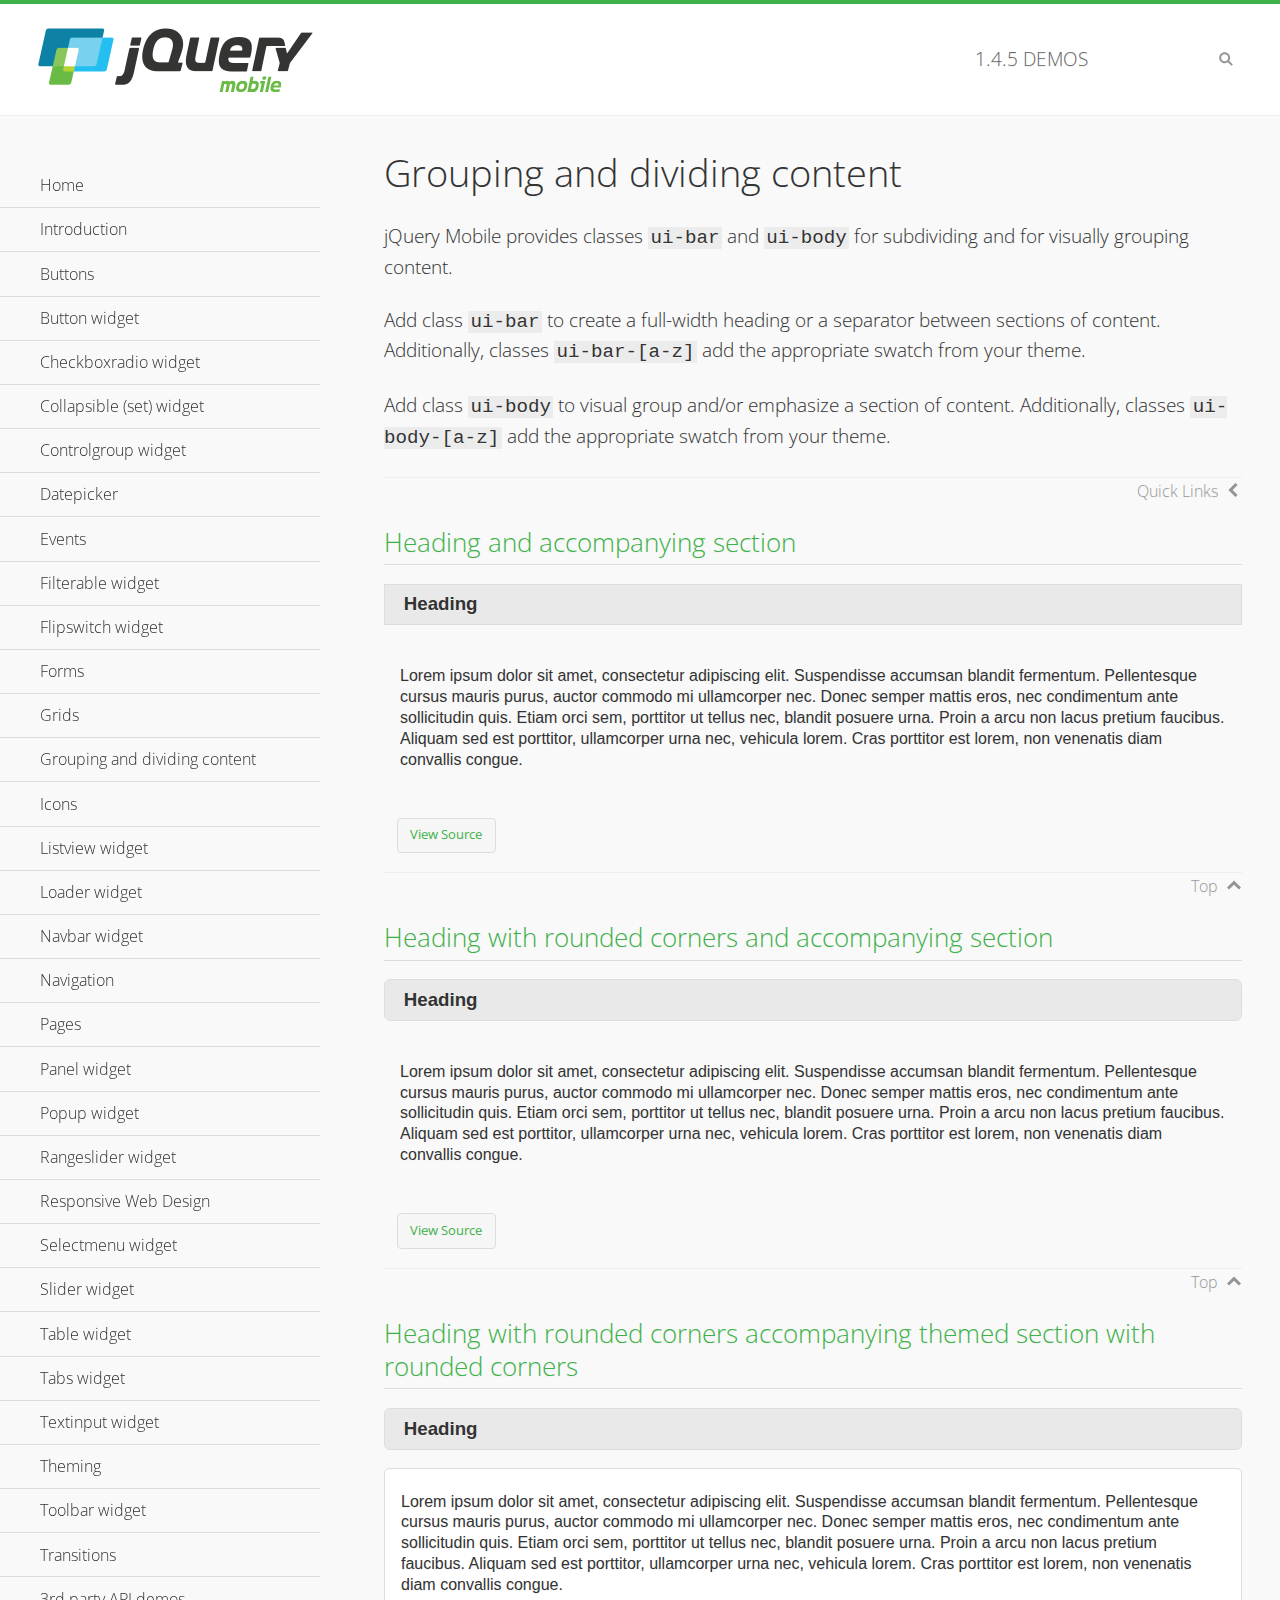
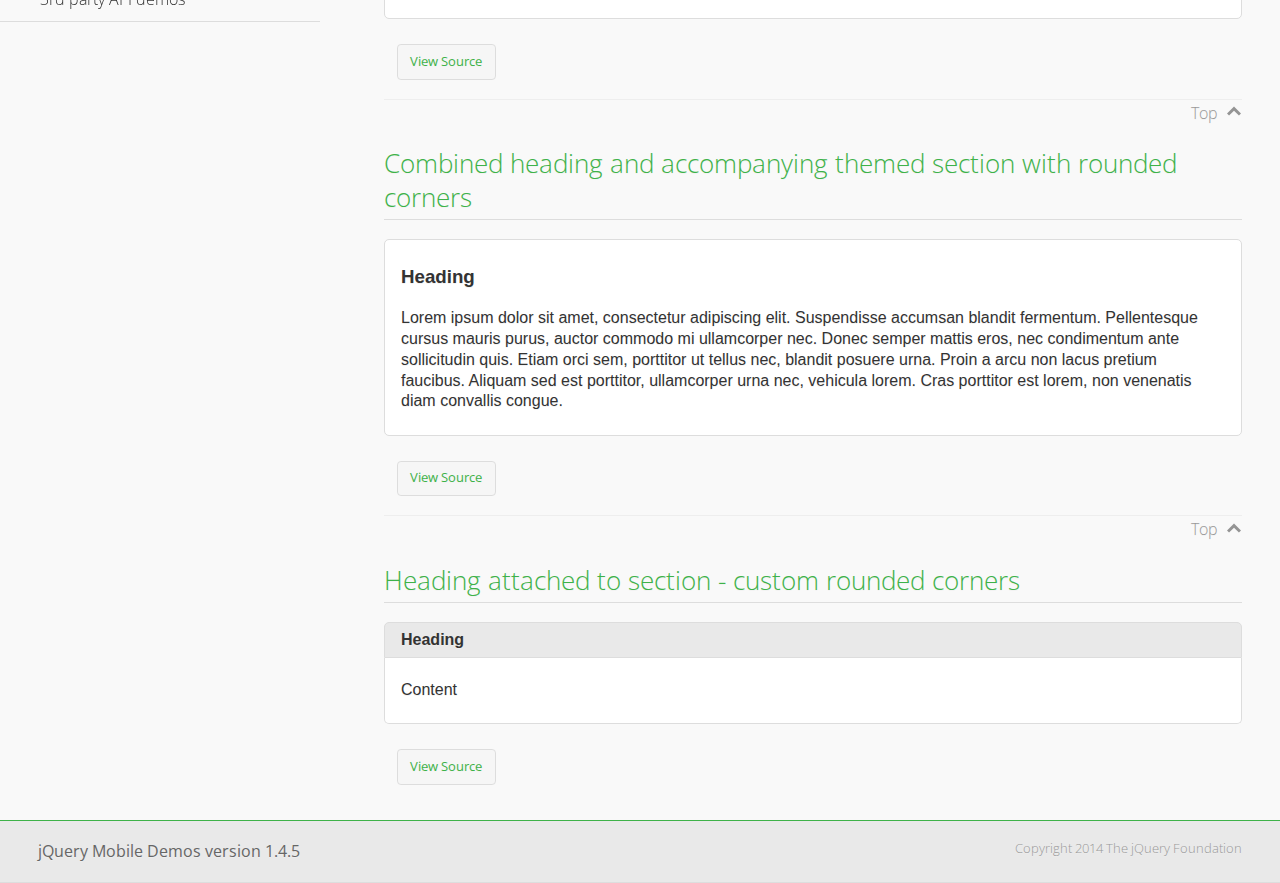
<file: jquery.mobile-1.4.5/demos/body-bar-classes/index.html>
<!DOCTYPE html>
<html>
	<head>
	<meta charset="utf-8">
	<meta name="viewport" content="width=device-width, initial-scale=1">
	<title>Grouping and dividing content - jQuery Mobile Demos</title>
	<link rel="shortcut icon" href="../favicon.ico">
	<link rel="stylesheet" href="http://fonts.googleapis.com/css?family=Open+Sans:300,400,700">
	<link rel="stylesheet" href="../css/themes/default/jquery.mobile-1.4.5.min.css">
	<link rel="stylesheet" href="../_assets/css/jqm-demos.css">
	<script src="../js/jquery.js"></script>
	<script src="../_assets/js/index.js"></script>
	<script src="../js/jquery.mobile-1.4.5.min.js"></script>
  <style id="combined-heading-and-section">
    .custom-corners .ui-bar {
      -webkit-border-top-left-radius: inherit;
      border-top-left-radius: inherit;
      -webkit-border-top-right-radius: inherit;
      border-top-right-radius: inherit;
    }
    .custom-corners .ui-body {
      border-top-width: 0;
      -webkit-border-bottom-left-radius: inherit;
      border-bottom-left-radius: inherit;
      -webkit-border-bottom-right-radius: inherit;
      border-bottom-right-radius: inherit;
    }
  </style>
</head>
<body>
<div data-role="page" class="jqm-demos" data-quicklinks="true">

	<div data-role="header" class="jqm-header">
		<h2><a href="../" title="jQuery Mobile Demos home"><img src="../_assets/img/jquery-logo.png" alt="jQuery Mobile"></a></h2>
		<p><span class="jqm-version"></span> Demos</p>
		<a href="#" class="jqm-navmenu-link ui-btn ui-btn-icon-notext ui-corner-all ui-icon-bars ui-nodisc-icon ui-alt-icon ui-btn-left">Menu</a>
		<a href="#" class="jqm-search-link ui-btn ui-btn-icon-notext ui-corner-all ui-icon-search ui-nodisc-icon ui-alt-icon ui-btn-right">Search</a>
	</div><!-- /header -->

	<div role="main" class="ui-content jqm-content">

		<h1>Grouping and dividing content</h1>

		<p>jQuery Mobile provides classes <code>ui-bar</code> and <code>ui-body</code> for subdividing and for visually grouping content.</p>
		<p>Add class <code>ui-bar</code> to create a full-width heading or a separator between sections of content. Additionally, classes <code>ui-bar-[a-z]</code> add the appropriate swatch from your theme.</p>
		<p>Add class <code>ui-body</code> to visual group and/or emphasize a section of content. Additionally, classes <code>ui-body-[a-z]</code> add the appropriate swatch from your theme.</p>

		<h2>Heading and accompanying section</h2>

		<div data-demo-html="true">
      <h3 class="ui-bar ui-bar-a">Heading</h3>
			<div class="ui-body">
				<p>Lorem ipsum dolor sit amet, consectetur adipiscing elit. Suspendisse accumsan blandit fermentum. Pellentesque cursus mauris purus, auctor commodo mi ullamcorper nec. Donec semper mattis eros, nec condimentum ante sollicitudin quis. Etiam orci sem, porttitor ut tellus nec, blandit posuere urna. Proin a arcu non lacus pretium faucibus. Aliquam sed est porttitor, ullamcorper urna nec, vehicula lorem. Cras porttitor est lorem, non venenatis diam convallis congue.</p>
			</div>
		</div>

		<h2>Heading with rounded corners and accompanying section</h2>

		<div data-demo-html="true">
      <h3 class="ui-bar ui-bar-a ui-corner-all">Heading</h3>
			<div class="ui-body">
				<p>Lorem ipsum dolor sit amet, consectetur adipiscing elit. Suspendisse accumsan blandit fermentum. Pellentesque cursus mauris purus, auctor commodo mi ullamcorper nec. Donec semper mattis eros, nec condimentum ante sollicitudin quis. Etiam orci sem, porttitor ut tellus nec, blandit posuere urna. Proin a arcu non lacus pretium faucibus. Aliquam sed est porttitor, ullamcorper urna nec, vehicula lorem. Cras porttitor est lorem, non venenatis diam convallis congue.</p>
			</div>
		</div>

		<h2>Heading with rounded corners accompanying themed section with rounded corners</h2>

		<div data-demo-html="true">
      <h3 class="ui-bar ui-bar-a ui-corner-all">Heading</h3>
			<div class="ui-body ui-body-a ui-corner-all">
				<p>Lorem ipsum dolor sit amet, consectetur adipiscing elit. Suspendisse accumsan blandit fermentum. Pellentesque cursus mauris purus, auctor commodo mi ullamcorper nec. Donec semper mattis eros, nec condimentum ante sollicitudin quis. Etiam orci sem, porttitor ut tellus nec, blandit posuere urna. Proin a arcu non lacus pretium faucibus. Aliquam sed est porttitor, ullamcorper urna nec, vehicula lorem. Cras porttitor est lorem, non venenatis diam convallis congue.</p>
			</div>
		</div>

		<h2>Combined heading and accompanying themed section with rounded corners</h2>

		<div data-demo-html="true">
			<div class="ui-body ui-body-a ui-corner-all">
	      <h3>Heading</h3>
				<p>Lorem ipsum dolor sit amet, consectetur adipiscing elit. Suspendisse accumsan blandit fermentum. Pellentesque cursus mauris purus, auctor commodo mi ullamcorper nec. Donec semper mattis eros, nec condimentum ante sollicitudin quis. Etiam orci sem, porttitor ut tellus nec, blandit posuere urna. Proin a arcu non lacus pretium faucibus. Aliquam sed est porttitor, ullamcorper urna nec, vehicula lorem. Cras porttitor est lorem, non venenatis diam convallis congue.</p>
			</div>
		</div>

		<h2>Heading attached to section - custom rounded corners</h2>

		<div data-demo-html="true" data-demo-css="#combined-heading-and-section">
      <div class="ui-corner-all custom-corners">
        <div class="ui-bar ui-bar-a">
          <h3>Heading</h3>
        </div>
        <div class="ui-body ui-body-a">
          <p>Content</p>
        </div>
      </div>
		</div>

	</div><!-- /content -->
	    <div data-role="panel" class="jqm-navmenu-panel" data-position="left" data-display="overlay" data-theme="a">
	    	<ul class="jqm-list ui-alt-icon ui-nodisc-icon">
<li data-filtertext="demos homepage" data-icon="home"><a href=".././">Home</a></li>
<li data-filtertext="introduction overview getting started"><a href="../intro/" data-ajax="false">Introduction</a></li>
<li data-filtertext="buttons button markup buttonmarkup method anchor link button element"><a href="../button-markup/" data-ajax="false">Buttons</a></li>
<li data-filtertext="form button widget input button submit reset"><a href="../button/" data-ajax="false">Button widget</a></li>
<li data-role="collapsible" data-enhanced="true" data-collapsed-icon="carat-d" data-expanded-icon="carat-u" data-iconpos="right" data-inset="false" class="ui-collapsible ui-collapsible-themed-content ui-collapsible-collapsed">
	<h3 class="ui-collapsible-heading ui-collapsible-heading-collapsed">
		<a href="#" class="ui-collapsible-heading-toggle ui-btn ui-btn-icon-right ui-btn-inherit ui-icon-carat-d">
		    Checkboxradio widget<span class="ui-collapsible-heading-status"> click to expand contents</span>
		</a>
	</h3>
	<div class="ui-collapsible-content ui-body-inherit ui-collapsible-content-collapsed" aria-hidden="true">
		<ul>
			<li data-filtertext="form checkboxradio widget checkbox input checkboxes controlgroups"><a href="../checkboxradio-checkbox/" data-ajax="false">Checkboxes</a></li>
			<li data-filtertext="form checkboxradio widget radio input radio buttons controlgroups"><a href="../checkboxradio-radio/" data-ajax="false">Radio buttons</a></li>
		</ul>
	</div>
</li>
<li data-role="collapsible" data-enhanced="true" data-collapsed-icon="carat-d" data-expanded-icon="carat-u" data-iconpos="right" data-inset="false" class="ui-collapsible ui-collapsible-themed-content ui-collapsible-collapsed">
	<h3 class="ui-collapsible-heading ui-collapsible-heading-collapsed">
		<a href="#" class="ui-collapsible-heading-toggle ui-btn ui-btn-icon-right ui-btn-inherit ui-icon-carat-d">
			Collapsible (set) widget<span class="ui-collapsible-heading-status"> click to expand contents</span>
		</a>
	</h3>
	<div class="ui-collapsible-content ui-body-inherit ui-collapsible-content-collapsed" aria-hidden="true">
		<ul>
			<li data-filtertext="collapsibles content formatting"><a href="../collapsible/" data-ajax="false">Collapsible</a></li>
			<li data-filtertext="dynamic collapsible set accordion append expand"><a href="../collapsible-dynamic/" data-ajax="false">Dynamic collapsibles</a></li>
			<li data-filtertext="accordions collapsible set widget content formatting grouped collapsibles"><a href="../collapsibleset/" data-ajax="false">Collapsible set</a></li>
		</ul>
	</div>
</li>
<li data-role="collapsible" data-enhanced="true" data-collapsed-icon="carat-d" data-expanded-icon="carat-u" data-iconpos="right" data-inset="false" class="ui-collapsible ui-collapsible-themed-content ui-collapsible-collapsed">
	<h3 class="ui-collapsible-heading ui-collapsible-heading-collapsed">
		<a href="#" class="ui-collapsible-heading-toggle ui-btn ui-btn-icon-right ui-btn-inherit ui-icon-carat-d">
			Controlgroup widget<span class="ui-collapsible-heading-status"> click to expand contents</span>
		</a>
	</h3>
	<div class="ui-collapsible-content ui-body-inherit ui-collapsible-content-collapsed" aria-hidden="true">
		<ul>
			<li data-filtertext="controlgroups selectmenu checkboxradio input grouped buttons horizontal vertical"><a href="../controlgroup/" data-ajax="false">Controlgroup</a></li>
			<li data-filtertext="dynamic controlgroup dynamically add buttons"><a href="../controlgroup-dynamic/" data-ajax="false">Dynamic controlgroups</a></li>
		</ul>
	</div>
</li>
<li data-filtertext="form datepicker widget date input"><a href="../datepicker/" data-ajax="false">Datepicker</a></li>
<li data-role="collapsible" data-enhanced="true" data-collapsed-icon="carat-d" data-expanded-icon="carat-u" data-iconpos="right" data-inset="false" class="ui-collapsible ui-collapsible-themed-content ui-collapsible-collapsed">
	<h3 class="ui-collapsible-heading ui-collapsible-heading-collapsed">
		<a href="#" class="ui-collapsible-heading-toggle ui-btn ui-btn-icon-right ui-btn-inherit ui-icon-carat-d">
			Events<span class="ui-collapsible-heading-status"> click to expand contents</span>
		</a>
	</h3>
	<div class="ui-collapsible-content ui-body-inherit ui-collapsible-content-collapsed" aria-hidden="true">
		<ul>
			<li data-filtertext="swipe to delete list items listviews swipe events"><a href="../swipe-list/" data-ajax="false">Swipe list items</a></li>
			<li data-filtertext="swipe to navigate swipe page navigation swipe events"><a href="../swipe-page/" data-ajax="false">Swipe page navigation</a></li>
		</ul>
	</div>
</li>
<li data-filtertext="filterable filter elements sorting searching listview table"><a href="../filterable/" data-ajax="false">Filterable widget</a></li>
<li data-filtertext="form flipswitch widget flip toggle switch binary select checkbox input"><a href="../flipswitch/" data-ajax="false">Flipswitch widget</a></li>
<li data-role="collapsible" data-enhanced="true" data-collapsed-icon="carat-d" data-expanded-icon="carat-u" data-iconpos="right" data-inset="false" class="ui-collapsible ui-collapsible-themed-content ui-collapsible-collapsed">
	<h3 class="ui-collapsible-heading ui-collapsible-heading-collapsed">
		<a href="#" class="ui-collapsible-heading-toggle ui-btn ui-btn-icon-right ui-btn-inherit ui-icon-carat-d">
			Forms<span class="ui-collapsible-heading-status"> click to expand contents</span>
		</a>
	</h3>
	<div class="ui-collapsible-content ui-body-inherit ui-collapsible-content-collapsed" aria-hidden="true">
		<ul>
			<li data-filtertext="forms text checkbox radio range button submit reset inputs selects textarea slider flipswitch label form elements"><a href="../forms/" data-ajax="false">Forms</a></li>
			<li data-filtertext="form hide labels hidden accessible ui-hidden-accessible forms"><a href="../forms-label-hidden-accessible/" data-ajax="false">Hide labels</a></li>
			<li data-filtertext="form field containers fieldcontain ui-field-contain forms"><a href="../forms-field-contain/" data-ajax="false">Field containers</a></li>
			<li data-filtertext="forms disabled form elements"><a href="../forms-disabled/" data-ajax="false">Forms disabled</a></li>
			<li data-filtertext="forms gallery examples overview forms text checkbox radio range button submit reset inputs selects textarea slider flipswitch label form elements"><a href="../forms-gallery/" data-ajax="false">Forms gallery</a></li>
		</ul>
	</div>
</li>
<li data-role="collapsible" data-enhanced="true" data-collapsed-icon="carat-d" data-expanded-icon="carat-u" data-iconpos="right" data-inset="false" class="ui-collapsible ui-collapsible-themed-content ui-collapsible-collapsed">
	<h3 class="ui-collapsible-heading ui-collapsible-heading-collapsed">
		<a href="#" class="ui-collapsible-heading-toggle ui-btn ui-btn-icon-right ui-btn-inherit ui-icon-carat-d">
			Grids<span class="ui-collapsible-heading-status"> click to expand contents</span>
		</a>
	</h3>
	<div class="ui-collapsible-content ui-body-inherit ui-collapsible-content-collapsed" aria-hidden="true">
		<ul>
			<li data-filtertext="grids columns blocks content formatting rwd responsive css framework"><a href="../grids/" data-ajax="false">Grids</a></li>
			<li data-filtertext="buttons in grids css framework"><a href="../grids-buttons/" data-ajax="false">Buttons in grids</a></li>
			<li data-filtertext="custom responsive grids rwd css framework"><a href="../grids-custom-responsive/" data-ajax="false">Custom responsive grids</a></li>
		</ul>
	</div>
</li>
<li data-filtertext="blocks content formatting sections heading"><a href="../body-bar-classes/" data-ajax="false">Grouping and dividing content</a></li>
<li data-role="collapsible" data-enhanced="true" data-collapsed-icon="carat-d" data-expanded-icon="carat-u" data-iconpos="right" data-inset="false" class="ui-collapsible ui-collapsible-themed-content ui-collapsible-collapsed">
	<h3 class="ui-collapsible-heading ui-collapsible-heading-collapsed">
		<a href="#" class="ui-collapsible-heading-toggle ui-btn ui-btn-icon-right ui-btn-inherit ui-icon-carat-d">
			Icons<span class="ui-collapsible-heading-status"> click to expand contents</span>
		</a>
	</h3>
	<div class="ui-collapsible-content ui-body-inherit ui-collapsible-content-collapsed" aria-hidden="true">
		<ul>
			<li data-filtertext="button icons svg disc alt custom icon position"><a href="../icons/" data-ajax="false">Icons</a></li>
			<li data-filtertext=""><a href="../icons-grunticon/" data-ajax="false">Grunticon loader</a></li>
		</ul>
	</div>
</li>
<li data-role="collapsible" data-enhanced="true" data-collapsed-icon="carat-d" data-expanded-icon="carat-u" data-iconpos="right" data-inset="false" class="ui-collapsible ui-collapsible-themed-content ui-collapsible-collapsed">
	<h3 class="ui-collapsible-heading ui-collapsible-heading-collapsed">
		<a href="#" class="ui-collapsible-heading-toggle ui-btn ui-btn-icon-right ui-btn-inherit ui-icon-carat-d">
			Listview widget<span class="ui-collapsible-heading-status"> click to expand contents</span>
		</a>
	</h3>
	<div class="ui-collapsible-content ui-body-inherit ui-collapsible-content-collapsed" aria-hidden="true">
		<ul>
			<li data-filtertext="listview widget thumbnails icons nested split button collapsible ul ol"><a href="../listview/" data-ajax="false">Listview</a></li>
			<li data-filtertext="autocomplete filterable reveal listview filtertextbeforefilter placeholder"><a href="../listview-autocomplete/" data-ajax="false">Listview autocomplete</a></li>
			<li data-filtertext="autocomplete filterable reveal listview remote data filtertextbeforefilter placeholder"><a href="../listview-autocomplete-remote/" data-ajax="false">Listview autocomplete remote data</a></li>
			<li data-filtertext="autodividers anchor jump scroll linkbars listview lists ul ol"><a href="../listview-autodividers-linkbar/" data-ajax="false">Listview autodividers linkbar</a></li>
			<li data-filtertext="listview autodividers selector autodividersselector lists ul ol"><a href="../listview-autodividers-selector/" data-ajax="false">Listview autodividers selector</a></li>
			<li data-filtertext="listview nested list items"><a href="../listview-nested-lists/" data-ajax="false">Nested Listviews</a></li>
			<li data-filtertext="listview collapsible list items flat"><a href="../listview-collapsible-item-flat/" data-ajax="false">Listview collapsible list items (flat)</a></li>
			<li data-filtertext="listview collapsible list indented"><a href="../listview-collapsible-item-indented/" data-ajax="false">Listview collapsible list items (indented)</a></li>
			<li data-filtertext="grid listview responsive grids responsive listviews lists ul"><a href="../listview-grid/" data-ajax="false">Listview responsive grid</a></li>
		</ul>
	</div>
</li>
<li data-filtertext="loader widget page loading navigation overlay spinner"><a href="../loader/" data-ajax="false">Loader widget</a></li>
<li data-filtertext="navbar widget navmenu toolbars header footer"><a href="../navbar/" data-ajax="false">Navbar widget</a></li>
<li data-role="collapsible" data-enhanced="true" data-collapsed-icon="carat-d" data-expanded-icon="carat-u" data-iconpos="right" data-inset="false" class="ui-collapsible ui-collapsible-themed-content ui-collapsible-collapsed">
	<h3 class="ui-collapsible-heading ui-collapsible-heading-collapsed">
		<a href="#" class="ui-collapsible-heading-toggle ui-btn ui-btn-icon-right ui-btn-inherit ui-icon-carat-d">
			Navigation<span class="ui-collapsible-heading-status"> click to expand contents</span>
		</a>
	</h3>
	<div class="ui-collapsible-content ui-body-inherit ui-collapsible-content-collapsed" aria-hidden="true">
		<ul>
			<li data-filtertext="ajax navigation navigate widget history event method"><a href="../navigation/" data-ajax="false">Navigation</a></li>
			<li data-filtertext="linking pages page links navigation ajax prefetch cache"><a href="../navigation-linking-pages/" data-ajax="false">Linking pages</a></li>
			<!-- <li data-filtertext="php redirect server redirection server-side navigation"><a href="../navigation-php-redirect/" data-ajax="false">PHP redirect demo</a></li>-->
			<li data-filtertext="navigation redirection hash query"><a href="../navigation-hash-processing/" data-ajax="false">Hash processing demo</a></li>
			<li data-filtertext="navigation redirection hash query"><a href="../page-events/" data-ajax="false">Page Navigation Events</a></li>
		</ul>
	</div>
</li>
<li data-role="collapsible" data-enhanced="true" data-collapsed-icon="carat-d" data-expanded-icon="carat-u" data-iconpos="right" data-inset="false" class="ui-collapsible ui-collapsible-themed-content ui-collapsible-collapsed">
	<h3 class="ui-collapsible-heading ui-collapsible-heading-collapsed">
		<a href="#" class="ui-collapsible-heading-toggle ui-btn ui-btn-icon-right ui-btn-inherit ui-icon-carat-d">
			Pages<span class="ui-collapsible-heading-status"> click to expand contents</span>
		</a>
	</h3>
	<div class="ui-collapsible-content ui-body-inherit ui-collapsible-content-collapsed" aria-hidden="true">
		<ul>
			<li data-filtertext="pages page widget ajax navigation"><a href="../pages/" data-ajax="false">Pages</a></li>
			<li data-filtertext="single page"><a href="../pages-single-page/" data-ajax="false">Single page</a></li>
			<li data-filtertext="multipage multi-page page"><a href="../pages-multi-page/" data-ajax="false">Multi-page template</a></li>
			<li data-filtertext="dialog page widget modal popup"><a href="../pages-dialog/" data-ajax="false">Dialog page</a></li>
		</ul>
	</div>
</li>
<li data-role="collapsible" data-enhanced="true" data-collapsed-icon="carat-d" data-expanded-icon="carat-u" data-iconpos="right" data-inset="false" class="ui-collapsible ui-collapsible-themed-content ui-collapsible-collapsed">
	<h3 class="ui-collapsible-heading ui-collapsible-heading-collapsed">
		<a href="#" class="ui-collapsible-heading-toggle ui-btn ui-btn-icon-right ui-btn-inherit ui-icon-carat-d">
			Panel widget<span class="ui-collapsible-heading-status"> click to expand contents</span>
		</a>
	</h3>
	<div class="ui-collapsible-content ui-body-inherit ui-collapsible-content-collapsed" aria-hidden="true">
		<ul>
			<li data-filtertext="panel widget sliding panels reveal push overlay responsive"><a href="../panel/" data-ajax="false">Panel</a></li>
			<li data-filtertext=""><a href="../panel-external/" data-ajax="false">External panels</a></li>
			<li data-filtertext="panel "><a href="../panel-fixed/" data-ajax="false">Fixed panels</a></li>
			<li data-filtertext="panel slide panels sliding panels shadow rwd responsive breakpoint"><a href="../panel-responsive/" data-ajax="false">Panels responsive</a></li>
			<li data-filtertext="panel custom style custom panel width reveal shadow listview panel styling page background wrapper"><a href="../panel-styling/" data-ajax="false">Custom panel style</a></li>
			<li data-filtertext="panel open on swipe"><a href="../panel-swipe-open/" data-ajax="false">Panel open on swipe</a></li>
			<li data-filtertext="panels outside page internal external toolbars"><a href="../panel-external-internal/" data-ajax="false">Panel external and internal</a></li>
		</ul>
	</div>
</li>
<li data-role="collapsible" data-enhanced="true" data-collapsed-icon="carat-d" data-expanded-icon="carat-u" data-iconpos="right" data-inset="false" class="ui-collapsible ui-collapsible-themed-content ui-collapsible-collapsed">
	<h3 class="ui-collapsible-heading ui-collapsible-heading-collapsed">
		<a href="#" class="ui-collapsible-heading-toggle ui-btn ui-btn-icon-right ui-btn-inherit ui-icon-carat-d">
			Popup widget<span class="ui-collapsible-heading-status"> click to expand contents</span>
		</a>
	</h3>
	<div class="ui-collapsible-content ui-body-inherit ui-collapsible-content-collapsed" aria-hidden="true">
		<ul>
			<li data-filtertext="popup widget popups dialog modal transition tooltip lightbox form overlay screen flip pop fade transition"><a href="../popup/" data-ajax="false">Popup</a></li>
			<li data-filtertext="popup alignment position"><a href="../popup-alignment/" data-ajax="false">Popup alignment</a></li>
			<li data-filtertext="popup arrow size popups popover"><a href="../popup-arrow-size/" data-ajax="false">Popup arrow size</a></li>
			<li data-filtertext="dynamic popups popup images lightbox"><a href="../popup-dynamic/" data-ajax="false">Dynamic popups</a></li>
			<li data-filtertext="popups with iframes scaling"><a href="../popup-iframe/" data-ajax="false">Popups with iframes</a></li>
			<li data-filtertext="popup image scaling"><a href="../popup-image-scaling/" data-ajax="false">Popup image scaling</a></li>
			<li data-filtertext="external popup outside multi-page"><a href="../popup-outside-multipage/" data-ajax="false">Popup outside multi-page</a></li>
		</ul>
	</div>
</li>
<li data-filtertext="form rangeslider widget dual sliders dual handle sliders range input"><a href="../rangeslider/" data-ajax="false">Rangeslider widget</a></li>
<li data-filtertext="responsive web design rwd adaptive progressive enhancement PE accessible mobile breakpoints media query media queries"><a href="../rwd/" data-ajax="false">Responsive Web Design</a></li>
<li data-role="collapsible" data-enhanced="true" data-collapsed-icon="carat-d" data-expanded-icon="carat-u" data-iconpos="right" data-inset="false" class="ui-collapsible ui-collapsible-themed-content ui-collapsible-collapsed">
	<h3 class="ui-collapsible-heading ui-collapsible-heading-collapsed">
		<a href="#" class="ui-collapsible-heading-toggle ui-btn ui-btn-icon-right ui-btn-inherit ui-icon-carat-d">
			Selectmenu widget<span class="ui-collapsible-heading-status"> click to expand contents</span>
		</a>
	</h3>
	<div class="ui-collapsible-content ui-body-inherit ui-collapsible-content-collapsed" aria-hidden="true">
		<ul>
			<li data-filtertext="form selectmenu widget select input custom select menu selects"><a href="../selectmenu/" data-ajax="false">Selectmenu</a></li>
			<li data-filtertext="form custom select menu selectmenu widget custom menu option optgroup multiple selects"><a href="../selectmenu-custom/" data-ajax="false">Custom select menu</a></li>
			<li data-filtertext="filterable select filter popup dialog"><a href="../selectmenu-custom-filter/" data-ajax="false">Custom select menu with filter</a></li>
		</ul>
	</div>
</li>
<li data-role="collapsible" data-enhanced="true" data-collapsed-icon="carat-d" data-expanded-icon="carat-u" data-iconpos="right" data-inset="false" class="ui-collapsible ui-collapsible-themed-content ui-collapsible-collapsed">
	<h3 class="ui-collapsible-heading ui-collapsible-heading-collapsed">
		<a href="#" class="ui-collapsible-heading-toggle ui-btn ui-btn-icon-right ui-btn-inherit ui-icon-carat-d">
			Slider widget<span class="ui-collapsible-heading-status"> click to expand contents</span>
		</a>
	</h3>
	<div class="ui-collapsible-content ui-body-inherit ui-collapsible-content-collapsed" aria-hidden="true">
		<ul>
			<li data-filtertext="form slider widget range input single sliders"><a href="../slider/" data-ajax="false">Slider</a></li>
			<li data-filtertext="form slider widget flipswitch slider binary select flip toggle switch"><a href="../slider-flipswitch/" data-ajax="false">Slider flip toggle switch</a></li>
			<li data-filtertext="form slider tooltip handle value input range sliders"><a href="../slider-tooltip/" data-ajax="false">Slider tooltip</a></li>
		</ul>
	</div>
</li>
<li data-role="collapsible" data-enhanced="true" data-collapsed-icon="carat-d" data-expanded-icon="carat-u" data-iconpos="right" data-inset="false" class="ui-collapsible ui-collapsible-themed-content ui-collapsible-collapsed">
	<h3 class="ui-collapsible-heading ui-collapsible-heading-collapsed">
		<a href="#" class="ui-collapsible-heading-toggle ui-btn ui-btn-icon-right ui-btn-inherit ui-icon-carat-d">
			Table widget<span class="ui-collapsible-heading-status"> click to expand contents</span>
		</a>
	</h3>
	<div class="ui-collapsible-content ui-body-inherit ui-collapsible-content-collapsed" aria-hidden="true">
		<ul>
			<li data-filtertext="table widget reflow column toggle th td responsive tables rwd hide show tabular"><a href="../table-column-toggle/" data-ajax="false">Table Column Toggle</a></li>
			<li data-filtertext="table column toggle phone comparison demo"><a href="../table-column-toggle-example/" data-ajax="false">Table Column Toggle demo</a></li>
			<li data-filtertext="responsive tables table column toggle heading groups rwd breakpoint"><a href="../table-column-toggle-heading-groups/" data-ajax="false">Table Column Toggle heading groups</a></li>
			<li data-filtertext="responsive tables table column toggle hide rwd breakpoint customization options"><a href="../table-column-toggle-options/" data-ajax="false">Table Column Toggle options</a></li>
			<li data-filtertext="table reflow th td responsive rwd columns tabular"><a href="../table-reflow/" data-ajax="false">Table Reflow</a></li>
			<li data-filtertext="responsive tables table reflow heading groups rwd breakpoint"><a href="../table-reflow-heading-groups/" data-ajax="false">Table Reflow heading groups</a></li>
			<li data-filtertext="responsive tables table reflow stripes strokes table style"><a href="../table-reflow-stripes-strokes/" data-ajax="false">Table Reflow stripes and strokes</a></li>
			<li data-filtertext="responsive tables table reflow stack custom styles"><a href="../table-reflow-styling/" data-ajax="false">Table Reflow custom styles</a></li>
		</ul>
	</div>
</li>
<li data-filtertext="ui tabs widget"><a href="../tabs/" data-ajax="false">Tabs widget</a></li>
<li data-filtertext="form textinput widget text input textarea number date time tel email file color password"><a href="../textinput/" data-ajax="false">Textinput widget</a></li>
<li data-role="collapsible" data-enhanced="true" data-collapsed-icon="carat-d" data-expanded-icon="carat-u" data-iconpos="right" data-inset="false" class="ui-collapsible ui-collapsible-themed-content ui-collapsible-collapsed">
	<h3 class="ui-collapsible-heading ui-collapsible-heading-collapsed">
		<a href="#" class="ui-collapsible-heading-toggle ui-btn ui-btn-icon-right ui-btn-inherit ui-icon-carat-d">
			Theming<span class="ui-collapsible-heading-status"> click to expand contents</span>
		</a>
	</h3>
	<div class="ui-collapsible-content ui-body-inherit ui-collapsible-content-collapsed" aria-hidden="true">
		<ul>
			<li data-filtertext="default theme swatches theming style css"><a href="../theme-default/" data-ajax="false">Default theme</a></li>
			<li data-filtertext="classic theme old theme swatches theming style css"><a href="../theme-classic/" data-ajax="false">Classic theme</a></li>
		</ul>
	</div>
</li>
<li data-role="collapsible" data-enhanced="true" data-collapsed-icon="carat-d" data-expanded-icon="carat-u" data-iconpos="right" data-inset="false" class="ui-collapsible ui-collapsible-themed-content ui-collapsible-collapsed">
	<h3 class="ui-collapsible-heading ui-collapsible-heading-collapsed">
		<a href="#" class="ui-collapsible-heading-toggle ui-btn ui-btn-icon-right ui-btn-inherit ui-icon-carat-d">
			Toolbar widget<span class="ui-collapsible-heading-status"> click to expand contents</span>
		</a>
	</h3>
	<div class="ui-collapsible-content ui-body-inherit ui-collapsible-content-collapsed" aria-hidden="true">
		<ul>
			<li data-filtertext="toolbar widget header footer toolbars fixed fullscreen external sections"><a href="../toolbar/" data-ajax="false">Toolbar</a></li>
			<li data-filtertext="dynamic toolbars dynamically add toolbar header footer"><a href="../toolbar-dynamic/" data-ajax="false">Dynamic toolbars</a></li>
			<li data-filtertext="external toolbars header footer"><a href="../toolbar-external/" data-ajax="false">External toolbars</a></li>
			<li data-filtertext="fixed toolbars header footer"><a href="../toolbar-fixed/" data-ajax="false">Fixed toolbars</a></li>
			<li data-filtertext="fixed fullscreen toolbars header footer"><a href="../toolbar-fixed-fullscreen/" data-ajax="false">Fullscreen toolbars</a></li>
			<li data-filtertext="external fixed toolbars header footer"><a href="../toolbar-fixed-external/" data-ajax="false">Fixed external toolbars</a></li>
			<li data-filtertext="external persistent toolbars header footer navbar navmenu"><a href="../toolbar-fixed-persistent/" data-ajax="false">Persistent toolbars</a></li>
			<li data-filtertext="external ajax optimized toolbars persistent toolbars header footer navbar"><a href="../toolbar-fixed-persistent-optimized/" data-ajax="false">Ajax optimized toolbars</a></li>
			<li data-filtertext="form in toolbars header footer"><a href="../toolbar-fixed-forms/" data-ajax="false">Form in toolbar</a></li>
		</ul>
	</div>
</li>
<li data-filtertext="page transitions animated pages popup navigation flip slide fade pop"><a href="../transitions/" data-ajax="false">Transitions</a></li>
<li data-role="collapsible" data-enhanced="true" data-collapsed-icon="carat-d" data-expanded-icon="carat-u" data-iconpos="right" data-inset="false" class="ui-collapsible ui-collapsible-themed-content ui-collapsible-collapsed">
	<h3 class="ui-collapsible-heading ui-collapsible-heading-collapsed">
		<a href="#" class="ui-collapsible-heading-toggle ui-btn ui-btn-icon-right ui-btn-inherit ui-icon-carat-d">
			3rd party API demos<span class="ui-collapsible-heading-status"> click to expand contents</span>
		</a>
	</h3>
	<div class="ui-collapsible-content ui-body-inherit ui-collapsible-content-collapsed" aria-hidden="true">
		<ul>
			<li data-filtertext="backbone requirejs navigation router"><a href="../backbone-requirejs/" data-ajax="false">Backbone RequireJS</a></li>
			<li data-filtertext="google maps geolocation demo"><a href="../map-geolocation/" data-ajax="false">Google Maps geolocation</a></li>
			<li data-filtertext="google maps hybrid"><a href="../map-list-toggle/" data-ajax="false">Google Maps list toggle</a></li>
		</ul>
	</div>
</li>



		     </ul>
		</div><!-- /panel -->


	<div data-role="footer" data-position="fixed" data-tap-toggle="false" class="jqm-footer">
		<p>jQuery Mobile Demos version <span class="jqm-version"></span></p>
		<p>Copyright 2014 The jQuery Foundation</p>
	</div><!-- /footer -->
	<!-- TODO: This should become an external panel so we can add input to markup (unique ID) -->
    <div data-role="panel" class="jqm-search-panel" data-position="right" data-display="overlay" data-theme="a">
		<div class="jqm-search">
			<ul class="jqm-list" data-filter-placeholder="Search demos..." data-filter-reveal="true">
<li data-filtertext="demos homepage" data-icon="home"><a href=".././">Home</a></li>
<li data-filtertext="introduction overview getting started"><a href="../intro/" data-ajax="false">Introduction</a></li>
<li data-filtertext="buttons button markup buttonmarkup method anchor link button element"><a href="../button-markup/" data-ajax="false">Buttons</a></li>
<li data-filtertext="form button widget input button submit reset"><a href="../button/" data-ajax="false">Button widget</a></li>
<li data-role="collapsible" data-enhanced="true" data-collapsed-icon="carat-d" data-expanded-icon="carat-u" data-iconpos="right" data-inset="false" class="ui-collapsible ui-collapsible-themed-content ui-collapsible-collapsed">
	<h3 class="ui-collapsible-heading ui-collapsible-heading-collapsed">
		<a href="#" class="ui-collapsible-heading-toggle ui-btn ui-btn-icon-right ui-btn-inherit ui-icon-carat-d">
		    Checkboxradio widget<span class="ui-collapsible-heading-status"> click to expand contents</span>
		</a>
	</h3>
	<div class="ui-collapsible-content ui-body-inherit ui-collapsible-content-collapsed" aria-hidden="true">
		<ul>
			<li data-filtertext="form checkboxradio widget checkbox input checkboxes controlgroups"><a href="../checkboxradio-checkbox/" data-ajax="false">Checkboxes</a></li>
			<li data-filtertext="form checkboxradio widget radio input radio buttons controlgroups"><a href="../checkboxradio-radio/" data-ajax="false">Radio buttons</a></li>
		</ul>
	</div>
</li>
<li data-role="collapsible" data-enhanced="true" data-collapsed-icon="carat-d" data-expanded-icon="carat-u" data-iconpos="right" data-inset="false" class="ui-collapsible ui-collapsible-themed-content ui-collapsible-collapsed">
	<h3 class="ui-collapsible-heading ui-collapsible-heading-collapsed">
		<a href="#" class="ui-collapsible-heading-toggle ui-btn ui-btn-icon-right ui-btn-inherit ui-icon-carat-d">
			Collapsible (set) widget<span class="ui-collapsible-heading-status"> click to expand contents</span>
		</a>
	</h3>
	<div class="ui-collapsible-content ui-body-inherit ui-collapsible-content-collapsed" aria-hidden="true">
		<ul>
			<li data-filtertext="collapsibles content formatting"><a href="../collapsible/" data-ajax="false">Collapsible</a></li>
			<li data-filtertext="dynamic collapsible set accordion append expand"><a href="../collapsible-dynamic/" data-ajax="false">Dynamic collapsibles</a></li>
			<li data-filtertext="accordions collapsible set widget content formatting grouped collapsibles"><a href="../collapsibleset/" data-ajax="false">Collapsible set</a></li>
		</ul>
	</div>
</li>
<li data-role="collapsible" data-enhanced="true" data-collapsed-icon="carat-d" data-expanded-icon="carat-u" data-iconpos="right" data-inset="false" class="ui-collapsible ui-collapsible-themed-content ui-collapsible-collapsed">
	<h3 class="ui-collapsible-heading ui-collapsible-heading-collapsed">
		<a href="#" class="ui-collapsible-heading-toggle ui-btn ui-btn-icon-right ui-btn-inherit ui-icon-carat-d">
			Controlgroup widget<span class="ui-collapsible-heading-status"> click to expand contents</span>
		</a>
	</h3>
	<div class="ui-collapsible-content ui-body-inherit ui-collapsible-content-collapsed" aria-hidden="true">
		<ul>
			<li data-filtertext="controlgroups selectmenu checkboxradio input grouped buttons horizontal vertical"><a href="../controlgroup/" data-ajax="false">Controlgroup</a></li>
			<li data-filtertext="dynamic controlgroup dynamically add buttons"><a href="../controlgroup-dynamic/" data-ajax="false">Dynamic controlgroups</a></li>
		</ul>
	</div>
</li>
<li data-filtertext="form datepicker widget date input"><a href="../datepicker/" data-ajax="false">Datepicker</a></li>
<li data-role="collapsible" data-enhanced="true" data-collapsed-icon="carat-d" data-expanded-icon="carat-u" data-iconpos="right" data-inset="false" class="ui-collapsible ui-collapsible-themed-content ui-collapsible-collapsed">
	<h3 class="ui-collapsible-heading ui-collapsible-heading-collapsed">
		<a href="#" class="ui-collapsible-heading-toggle ui-btn ui-btn-icon-right ui-btn-inherit ui-icon-carat-d">
			Events<span class="ui-collapsible-heading-status"> click to expand contents</span>
		</a>
	</h3>
	<div class="ui-collapsible-content ui-body-inherit ui-collapsible-content-collapsed" aria-hidden="true">
		<ul>
			<li data-filtertext="swipe to delete list items listviews swipe events"><a href="../swipe-list/" data-ajax="false">Swipe list items</a></li>
			<li data-filtertext="swipe to navigate swipe page navigation swipe events"><a href="../swipe-page/" data-ajax="false">Swipe page navigation</a></li>
		</ul>
	</div>
</li>
<li data-filtertext="filterable filter elements sorting searching listview table"><a href="../filterable/" data-ajax="false">Filterable widget</a></li>
<li data-filtertext="form flipswitch widget flip toggle switch binary select checkbox input"><a href="../flipswitch/" data-ajax="false">Flipswitch widget</a></li>
<li data-role="collapsible" data-enhanced="true" data-collapsed-icon="carat-d" data-expanded-icon="carat-u" data-iconpos="right" data-inset="false" class="ui-collapsible ui-collapsible-themed-content ui-collapsible-collapsed">
	<h3 class="ui-collapsible-heading ui-collapsible-heading-collapsed">
		<a href="#" class="ui-collapsible-heading-toggle ui-btn ui-btn-icon-right ui-btn-inherit ui-icon-carat-d">
			Forms<span class="ui-collapsible-heading-status"> click to expand contents</span>
		</a>
	</h3>
	<div class="ui-collapsible-content ui-body-inherit ui-collapsible-content-collapsed" aria-hidden="true">
		<ul>
			<li data-filtertext="forms text checkbox radio range button submit reset inputs selects textarea slider flipswitch label form elements"><a href="../forms/" data-ajax="false">Forms</a></li>
			<li data-filtertext="form hide labels hidden accessible ui-hidden-accessible forms"><a href="../forms-label-hidden-accessible/" data-ajax="false">Hide labels</a></li>
			<li data-filtertext="form field containers fieldcontain ui-field-contain forms"><a href="../forms-field-contain/" data-ajax="false">Field containers</a></li>
			<li data-filtertext="forms disabled form elements"><a href="../forms-disabled/" data-ajax="false">Forms disabled</a></li>
			<li data-filtertext="forms gallery examples overview forms text checkbox radio range button submit reset inputs selects textarea slider flipswitch label form elements"><a href="../forms-gallery/" data-ajax="false">Forms gallery</a></li>
		</ul>
	</div>
</li>
<li data-role="collapsible" data-enhanced="true" data-collapsed-icon="carat-d" data-expanded-icon="carat-u" data-iconpos="right" data-inset="false" class="ui-collapsible ui-collapsible-themed-content ui-collapsible-collapsed">
	<h3 class="ui-collapsible-heading ui-collapsible-heading-collapsed">
		<a href="#" class="ui-collapsible-heading-toggle ui-btn ui-btn-icon-right ui-btn-inherit ui-icon-carat-d">
			Grids<span class="ui-collapsible-heading-status"> click to expand contents</span>
		</a>
	</h3>
	<div class="ui-collapsible-content ui-body-inherit ui-collapsible-content-collapsed" aria-hidden="true">
		<ul>
			<li data-filtertext="grids columns blocks content formatting rwd responsive css framework"><a href="../grids/" data-ajax="false">Grids</a></li>
			<li data-filtertext="buttons in grids css framework"><a href="../grids-buttons/" data-ajax="false">Buttons in grids</a></li>
			<li data-filtertext="custom responsive grids rwd css framework"><a href="../grids-custom-responsive/" data-ajax="false">Custom responsive grids</a></li>
		</ul>
	</div>
</li>
<li data-filtertext="blocks content formatting sections heading"><a href="../body-bar-classes/" data-ajax="false">Grouping and dividing content</a></li>
<li data-role="collapsible" data-enhanced="true" data-collapsed-icon="carat-d" data-expanded-icon="carat-u" data-iconpos="right" data-inset="false" class="ui-collapsible ui-collapsible-themed-content ui-collapsible-collapsed">
	<h3 class="ui-collapsible-heading ui-collapsible-heading-collapsed">
		<a href="#" class="ui-collapsible-heading-toggle ui-btn ui-btn-icon-right ui-btn-inherit ui-icon-carat-d">
			Icons<span class="ui-collapsible-heading-status"> click to expand contents</span>
		</a>
	</h3>
	<div class="ui-collapsible-content ui-body-inherit ui-collapsible-content-collapsed" aria-hidden="true">
		<ul>
			<li data-filtertext="button icons svg disc alt custom icon position"><a href="../icons/" data-ajax="false">Icons</a></li>
			<li data-filtertext=""><a href="../icons-grunticon/" data-ajax="false">Grunticon loader</a></li>
		</ul>
	</div>
</li>
<li data-role="collapsible" data-enhanced="true" data-collapsed-icon="carat-d" data-expanded-icon="carat-u" data-iconpos="right" data-inset="false" class="ui-collapsible ui-collapsible-themed-content ui-collapsible-collapsed">
	<h3 class="ui-collapsible-heading ui-collapsible-heading-collapsed">
		<a href="#" class="ui-collapsible-heading-toggle ui-btn ui-btn-icon-right ui-btn-inherit ui-icon-carat-d">
			Listview widget<span class="ui-collapsible-heading-status"> click to expand contents</span>
		</a>
	</h3>
	<div class="ui-collapsible-content ui-body-inherit ui-collapsible-content-collapsed" aria-hidden="true">
		<ul>
			<li data-filtertext="listview widget thumbnails icons nested split button collapsible ul ol"><a href="../listview/" data-ajax="false">Listview</a></li>
			<li data-filtertext="autocomplete filterable reveal listview filtertextbeforefilter placeholder"><a href="../listview-autocomplete/" data-ajax="false">Listview autocomplete</a></li>
			<li data-filtertext="autocomplete filterable reveal listview remote data filtertextbeforefilter placeholder"><a href="../listview-autocomplete-remote/" data-ajax="false">Listview autocomplete remote data</a></li>
			<li data-filtertext="autodividers anchor jump scroll linkbars listview lists ul ol"><a href="../listview-autodividers-linkbar/" data-ajax="false">Listview autodividers linkbar</a></li>
			<li data-filtertext="listview autodividers selector autodividersselector lists ul ol"><a href="../listview-autodividers-selector/" data-ajax="false">Listview autodividers selector</a></li>
			<li data-filtertext="listview nested list items"><a href="../listview-nested-lists/" data-ajax="false">Nested Listviews</a></li>
			<li data-filtertext="listview collapsible list items flat"><a href="../listview-collapsible-item-flat/" data-ajax="false">Listview collapsible list items (flat)</a></li>
			<li data-filtertext="listview collapsible list indented"><a href="../listview-collapsible-item-indented/" data-ajax="false">Listview collapsible list items (indented)</a></li>
			<li data-filtertext="grid listview responsive grids responsive listviews lists ul"><a href="../listview-grid/" data-ajax="false">Listview responsive grid</a></li>
		</ul>
	</div>
</li>
<li data-filtertext="loader widget page loading navigation overlay spinner"><a href="../loader/" data-ajax="false">Loader widget</a></li>
<li data-filtertext="navbar widget navmenu toolbars header footer"><a href="../navbar/" data-ajax="false">Navbar widget</a></li>
<li data-role="collapsible" data-enhanced="true" data-collapsed-icon="carat-d" data-expanded-icon="carat-u" data-iconpos="right" data-inset="false" class="ui-collapsible ui-collapsible-themed-content ui-collapsible-collapsed">
	<h3 class="ui-collapsible-heading ui-collapsible-heading-collapsed">
		<a href="#" class="ui-collapsible-heading-toggle ui-btn ui-btn-icon-right ui-btn-inherit ui-icon-carat-d">
			Navigation<span class="ui-collapsible-heading-status"> click to expand contents</span>
		</a>
	</h3>
	<div class="ui-collapsible-content ui-body-inherit ui-collapsible-content-collapsed" aria-hidden="true">
		<ul>
			<li data-filtertext="ajax navigation navigate widget history event method"><a href="../navigation/" data-ajax="false">Navigation</a></li>
			<li data-filtertext="linking pages page links navigation ajax prefetch cache"><a href="../navigation-linking-pages/" data-ajax="false">Linking pages</a></li>
			<!-- <li data-filtertext="php redirect server redirection server-side navigation"><a href="../navigation-php-redirect/" data-ajax="false">PHP redirect demo</a></li>-->
			<li data-filtertext="navigation redirection hash query"><a href="../navigation-hash-processing/" data-ajax="false">Hash processing demo</a></li>
			<li data-filtertext="navigation redirection hash query"><a href="../page-events/" data-ajax="false">Page Navigation Events</a></li>
		</ul>
	</div>
</li>
<li data-role="collapsible" data-enhanced="true" data-collapsed-icon="carat-d" data-expanded-icon="carat-u" data-iconpos="right" data-inset="false" class="ui-collapsible ui-collapsible-themed-content ui-collapsible-collapsed">
	<h3 class="ui-collapsible-heading ui-collapsible-heading-collapsed">
		<a href="#" class="ui-collapsible-heading-toggle ui-btn ui-btn-icon-right ui-btn-inherit ui-icon-carat-d">
			Pages<span class="ui-collapsible-heading-status"> click to expand contents</span>
		</a>
	</h3>
	<div class="ui-collapsible-content ui-body-inherit ui-collapsible-content-collapsed" aria-hidden="true">
		<ul>
			<li data-filtertext="pages page widget ajax navigation"><a href="../pages/" data-ajax="false">Pages</a></li>
			<li data-filtertext="single page"><a href="../pages-single-page/" data-ajax="false">Single page</a></li>
			<li data-filtertext="multipage multi-page page"><a href="../pages-multi-page/" data-ajax="false">Multi-page template</a></li>
			<li data-filtertext="dialog page widget modal popup"><a href="../pages-dialog/" data-ajax="false">Dialog page</a></li>
		</ul>
	</div>
</li>
<li data-role="collapsible" data-enhanced="true" data-collapsed-icon="carat-d" data-expanded-icon="carat-u" data-iconpos="right" data-inset="false" class="ui-collapsible ui-collapsible-themed-content ui-collapsible-collapsed">
	<h3 class="ui-collapsible-heading ui-collapsible-heading-collapsed">
		<a href="#" class="ui-collapsible-heading-toggle ui-btn ui-btn-icon-right ui-btn-inherit ui-icon-carat-d">
			Panel widget<span class="ui-collapsible-heading-status"> click to expand contents</span>
		</a>
	</h3>
	<div class="ui-collapsible-content ui-body-inherit ui-collapsible-content-collapsed" aria-hidden="true">
		<ul>
			<li data-filtertext="panel widget sliding panels reveal push overlay responsive"><a href="../panel/" data-ajax="false">Panel</a></li>
			<li data-filtertext=""><a href="../panel-external/" data-ajax="false">External panels</a></li>
			<li data-filtertext="panel "><a href="../panel-fixed/" data-ajax="false">Fixed panels</a></li>
			<li data-filtertext="panel slide panels sliding panels shadow rwd responsive breakpoint"><a href="../panel-responsive/" data-ajax="false">Panels responsive</a></li>
			<li data-filtertext="panel custom style custom panel width reveal shadow listview panel styling page background wrapper"><a href="../panel-styling/" data-ajax="false">Custom panel style</a></li>
			<li data-filtertext="panel open on swipe"><a href="../panel-swipe-open/" data-ajax="false">Panel open on swipe</a></li>
			<li data-filtertext="panels outside page internal external toolbars"><a href="../panel-external-internal/" data-ajax="false">Panel external and internal</a></li>
		</ul>
	</div>
</li>
<li data-role="collapsible" data-enhanced="true" data-collapsed-icon="carat-d" data-expanded-icon="carat-u" data-iconpos="right" data-inset="false" class="ui-collapsible ui-collapsible-themed-content ui-collapsible-collapsed">
	<h3 class="ui-collapsible-heading ui-collapsible-heading-collapsed">
		<a href="#" class="ui-collapsible-heading-toggle ui-btn ui-btn-icon-right ui-btn-inherit ui-icon-carat-d">
			Popup widget<span class="ui-collapsible-heading-status"> click to expand contents</span>
		</a>
	</h3>
	<div class="ui-collapsible-content ui-body-inherit ui-collapsible-content-collapsed" aria-hidden="true">
		<ul>
			<li data-filtertext="popup widget popups dialog modal transition tooltip lightbox form overlay screen flip pop fade transition"><a href="../popup/" data-ajax="false">Popup</a></li>
			<li data-filtertext="popup alignment position"><a href="../popup-alignment/" data-ajax="false">Popup alignment</a></li>
			<li data-filtertext="popup arrow size popups popover"><a href="../popup-arrow-size/" data-ajax="false">Popup arrow size</a></li>
			<li data-filtertext="dynamic popups popup images lightbox"><a href="../popup-dynamic/" data-ajax="false">Dynamic popups</a></li>
			<li data-filtertext="popups with iframes scaling"><a href="../popup-iframe/" data-ajax="false">Popups with iframes</a></li>
			<li data-filtertext="popup image scaling"><a href="../popup-image-scaling/" data-ajax="false">Popup image scaling</a></li>
			<li data-filtertext="external popup outside multi-page"><a href="../popup-outside-multipage/" data-ajax="false">Popup outside multi-page</a></li>
		</ul>
	</div>
</li>
<li data-filtertext="form rangeslider widget dual sliders dual handle sliders range input"><a href="../rangeslider/" data-ajax="false">Rangeslider widget</a></li>
<li data-filtertext="responsive web design rwd adaptive progressive enhancement PE accessible mobile breakpoints media query media queries"><a href="../rwd/" data-ajax="false">Responsive Web Design</a></li>
<li data-role="collapsible" data-enhanced="true" data-collapsed-icon="carat-d" data-expanded-icon="carat-u" data-iconpos="right" data-inset="false" class="ui-collapsible ui-collapsible-themed-content ui-collapsible-collapsed">
	<h3 class="ui-collapsible-heading ui-collapsible-heading-collapsed">
		<a href="#" class="ui-collapsible-heading-toggle ui-btn ui-btn-icon-right ui-btn-inherit ui-icon-carat-d">
			Selectmenu widget<span class="ui-collapsible-heading-status"> click to expand contents</span>
		</a>
	</h3>
	<div class="ui-collapsible-content ui-body-inherit ui-collapsible-content-collapsed" aria-hidden="true">
		<ul>
			<li data-filtertext="form selectmenu widget select input custom select menu selects"><a href="../selectmenu/" data-ajax="false">Selectmenu</a></li>
			<li data-filtertext="form custom select menu selectmenu widget custom menu option optgroup multiple selects"><a href="../selectmenu-custom/" data-ajax="false">Custom select menu</a></li>
			<li data-filtertext="filterable select filter popup dialog"><a href="../selectmenu-custom-filter/" data-ajax="false">Custom select menu with filter</a></li>
		</ul>
	</div>
</li>
<li data-role="collapsible" data-enhanced="true" data-collapsed-icon="carat-d" data-expanded-icon="carat-u" data-iconpos="right" data-inset="false" class="ui-collapsible ui-collapsible-themed-content ui-collapsible-collapsed">
	<h3 class="ui-collapsible-heading ui-collapsible-heading-collapsed">
		<a href="#" class="ui-collapsible-heading-toggle ui-btn ui-btn-icon-right ui-btn-inherit ui-icon-carat-d">
			Slider widget<span class="ui-collapsible-heading-status"> click to expand contents</span>
		</a>
	</h3>
	<div class="ui-collapsible-content ui-body-inherit ui-collapsible-content-collapsed" aria-hidden="true">
		<ul>
			<li data-filtertext="form slider widget range input single sliders"><a href="../slider/" data-ajax="false">Slider</a></li>
			<li data-filtertext="form slider widget flipswitch slider binary select flip toggle switch"><a href="../slider-flipswitch/" data-ajax="false">Slider flip toggle switch</a></li>
			<li data-filtertext="form slider tooltip handle value input range sliders"><a href="../slider-tooltip/" data-ajax="false">Slider tooltip</a></li>
		</ul>
	</div>
</li>
<li data-role="collapsible" data-enhanced="true" data-collapsed-icon="carat-d" data-expanded-icon="carat-u" data-iconpos="right" data-inset="false" class="ui-collapsible ui-collapsible-themed-content ui-collapsible-collapsed">
	<h3 class="ui-collapsible-heading ui-collapsible-heading-collapsed">
		<a href="#" class="ui-collapsible-heading-toggle ui-btn ui-btn-icon-right ui-btn-inherit ui-icon-carat-d">
			Table widget<span class="ui-collapsible-heading-status"> click to expand contents</span>
		</a>
	</h3>
	<div class="ui-collapsible-content ui-body-inherit ui-collapsible-content-collapsed" aria-hidden="true">
		<ul>
			<li data-filtertext="table widget reflow column toggle th td responsive tables rwd hide show tabular"><a href="../table-column-toggle/" data-ajax="false">Table Column Toggle</a></li>
			<li data-filtertext="table column toggle phone comparison demo"><a href="../table-column-toggle-example/" data-ajax="false">Table Column Toggle demo</a></li>
			<li data-filtertext="responsive tables table column toggle heading groups rwd breakpoint"><a href="../table-column-toggle-heading-groups/" data-ajax="false">Table Column Toggle heading groups</a></li>
			<li data-filtertext="responsive tables table column toggle hide rwd breakpoint customization options"><a href="../table-column-toggle-options/" data-ajax="false">Table Column Toggle options</a></li>
			<li data-filtertext="table reflow th td responsive rwd columns tabular"><a href="../table-reflow/" data-ajax="false">Table Reflow</a></li>
			<li data-filtertext="responsive tables table reflow heading groups rwd breakpoint"><a href="../table-reflow-heading-groups/" data-ajax="false">Table Reflow heading groups</a></li>
			<li data-filtertext="responsive tables table reflow stripes strokes table style"><a href="../table-reflow-stripes-strokes/" data-ajax="false">Table Reflow stripes and strokes</a></li>
			<li data-filtertext="responsive tables table reflow stack custom styles"><a href="../table-reflow-styling/" data-ajax="false">Table Reflow custom styles</a></li>
		</ul>
	</div>
</li>
<li data-filtertext="ui tabs widget"><a href="../tabs/" data-ajax="false">Tabs widget</a></li>
<li data-filtertext="form textinput widget text input textarea number date time tel email file color password"><a href="../textinput/" data-ajax="false">Textinput widget</a></li>
<li data-role="collapsible" data-enhanced="true" data-collapsed-icon="carat-d" data-expanded-icon="carat-u" data-iconpos="right" data-inset="false" class="ui-collapsible ui-collapsible-themed-content ui-collapsible-collapsed">
	<h3 class="ui-collapsible-heading ui-collapsible-heading-collapsed">
		<a href="#" class="ui-collapsible-heading-toggle ui-btn ui-btn-icon-right ui-btn-inherit ui-icon-carat-d">
			Theming<span class="ui-collapsible-heading-status"> click to expand contents</span>
		</a>
	</h3>
	<div class="ui-collapsible-content ui-body-inherit ui-collapsible-content-collapsed" aria-hidden="true">
		<ul>
			<li data-filtertext="default theme swatches theming style css"><a href="../theme-default/" data-ajax="false">Default theme</a></li>
			<li data-filtertext="classic theme old theme swatches theming style css"><a href="../theme-classic/" data-ajax="false">Classic theme</a></li>
		</ul>
	</div>
</li>
<li data-role="collapsible" data-enhanced="true" data-collapsed-icon="carat-d" data-expanded-icon="carat-u" data-iconpos="right" data-inset="false" class="ui-collapsible ui-collapsible-themed-content ui-collapsible-collapsed">
	<h3 class="ui-collapsible-heading ui-collapsible-heading-collapsed">
		<a href="#" class="ui-collapsible-heading-toggle ui-btn ui-btn-icon-right ui-btn-inherit ui-icon-carat-d">
			Toolbar widget<span class="ui-collapsible-heading-status"> click to expand contents</span>
		</a>
	</h3>
	<div class="ui-collapsible-content ui-body-inherit ui-collapsible-content-collapsed" aria-hidden="true">
		<ul>
			<li data-filtertext="toolbar widget header footer toolbars fixed fullscreen external sections"><a href="../toolbar/" data-ajax="false">Toolbar</a></li>
			<li data-filtertext="dynamic toolbars dynamically add toolbar header footer"><a href="../toolbar-dynamic/" data-ajax="false">Dynamic toolbars</a></li>
			<li data-filtertext="external toolbars header footer"><a href="../toolbar-external/" data-ajax="false">External toolbars</a></li>
			<li data-filtertext="fixed toolbars header footer"><a href="../toolbar-fixed/" data-ajax="false">Fixed toolbars</a></li>
			<li data-filtertext="fixed fullscreen toolbars header footer"><a href="../toolbar-fixed-fullscreen/" data-ajax="false">Fullscreen toolbars</a></li>
			<li data-filtertext="external fixed toolbars header footer"><a href="../toolbar-fixed-external/" data-ajax="false">Fixed external toolbars</a></li>
			<li data-filtertext="external persistent toolbars header footer navbar navmenu"><a href="../toolbar-fixed-persistent/" data-ajax="false">Persistent toolbars</a></li>
			<li data-filtertext="external ajax optimized toolbars persistent toolbars header footer navbar"><a href="../toolbar-fixed-persistent-optimized/" data-ajax="false">Ajax optimized toolbars</a></li>
			<li data-filtertext="form in toolbars header footer"><a href="../toolbar-fixed-forms/" data-ajax="false">Form in toolbar</a></li>
		</ul>
	</div>
</li>
<li data-filtertext="page transitions animated pages popup navigation flip slide fade pop"><a href="../transitions/" data-ajax="false">Transitions</a></li>
<li data-role="collapsible" data-enhanced="true" data-collapsed-icon="carat-d" data-expanded-icon="carat-u" data-iconpos="right" data-inset="false" class="ui-collapsible ui-collapsible-themed-content ui-collapsible-collapsed">
	<h3 class="ui-collapsible-heading ui-collapsible-heading-collapsed">
		<a href="#" class="ui-collapsible-heading-toggle ui-btn ui-btn-icon-right ui-btn-inherit ui-icon-carat-d">
			3rd party API demos<span class="ui-collapsible-heading-status"> click to expand contents</span>
		</a>
	</h3>
	<div class="ui-collapsible-content ui-body-inherit ui-collapsible-content-collapsed" aria-hidden="true">
		<ul>
			<li data-filtertext="backbone requirejs navigation router"><a href="../backbone-requirejs/" data-ajax="false">Backbone RequireJS</a></li>
			<li data-filtertext="google maps geolocation demo"><a href="../map-geolocation/" data-ajax="false">Google Maps geolocation</a></li>
			<li data-filtertext="google maps hybrid"><a href="../map-list-toggle/" data-ajax="false">Google Maps list toggle</a></li>
		</ul>
	</div>
</li>



			</ul>
		</div>
	</div><!-- /panel -->


</div><!-- /page -->

</body>
</html>
</file>
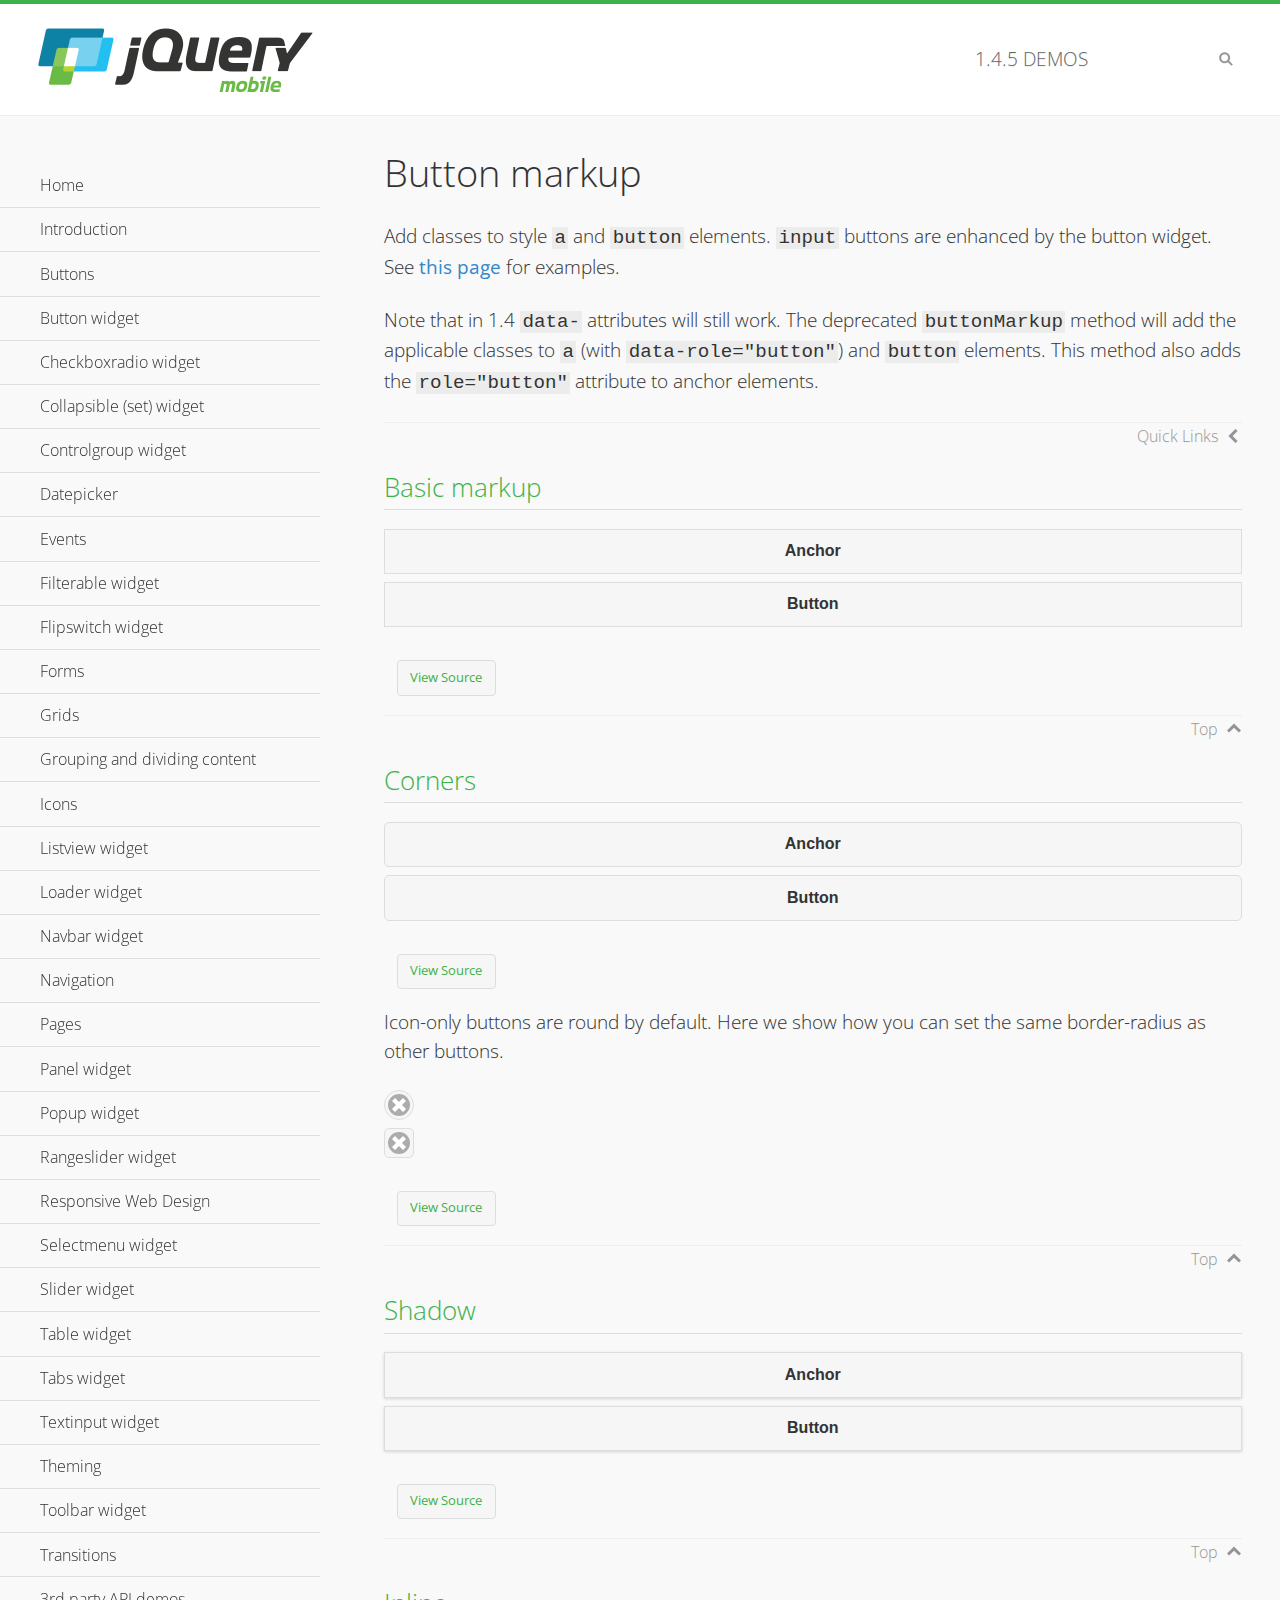
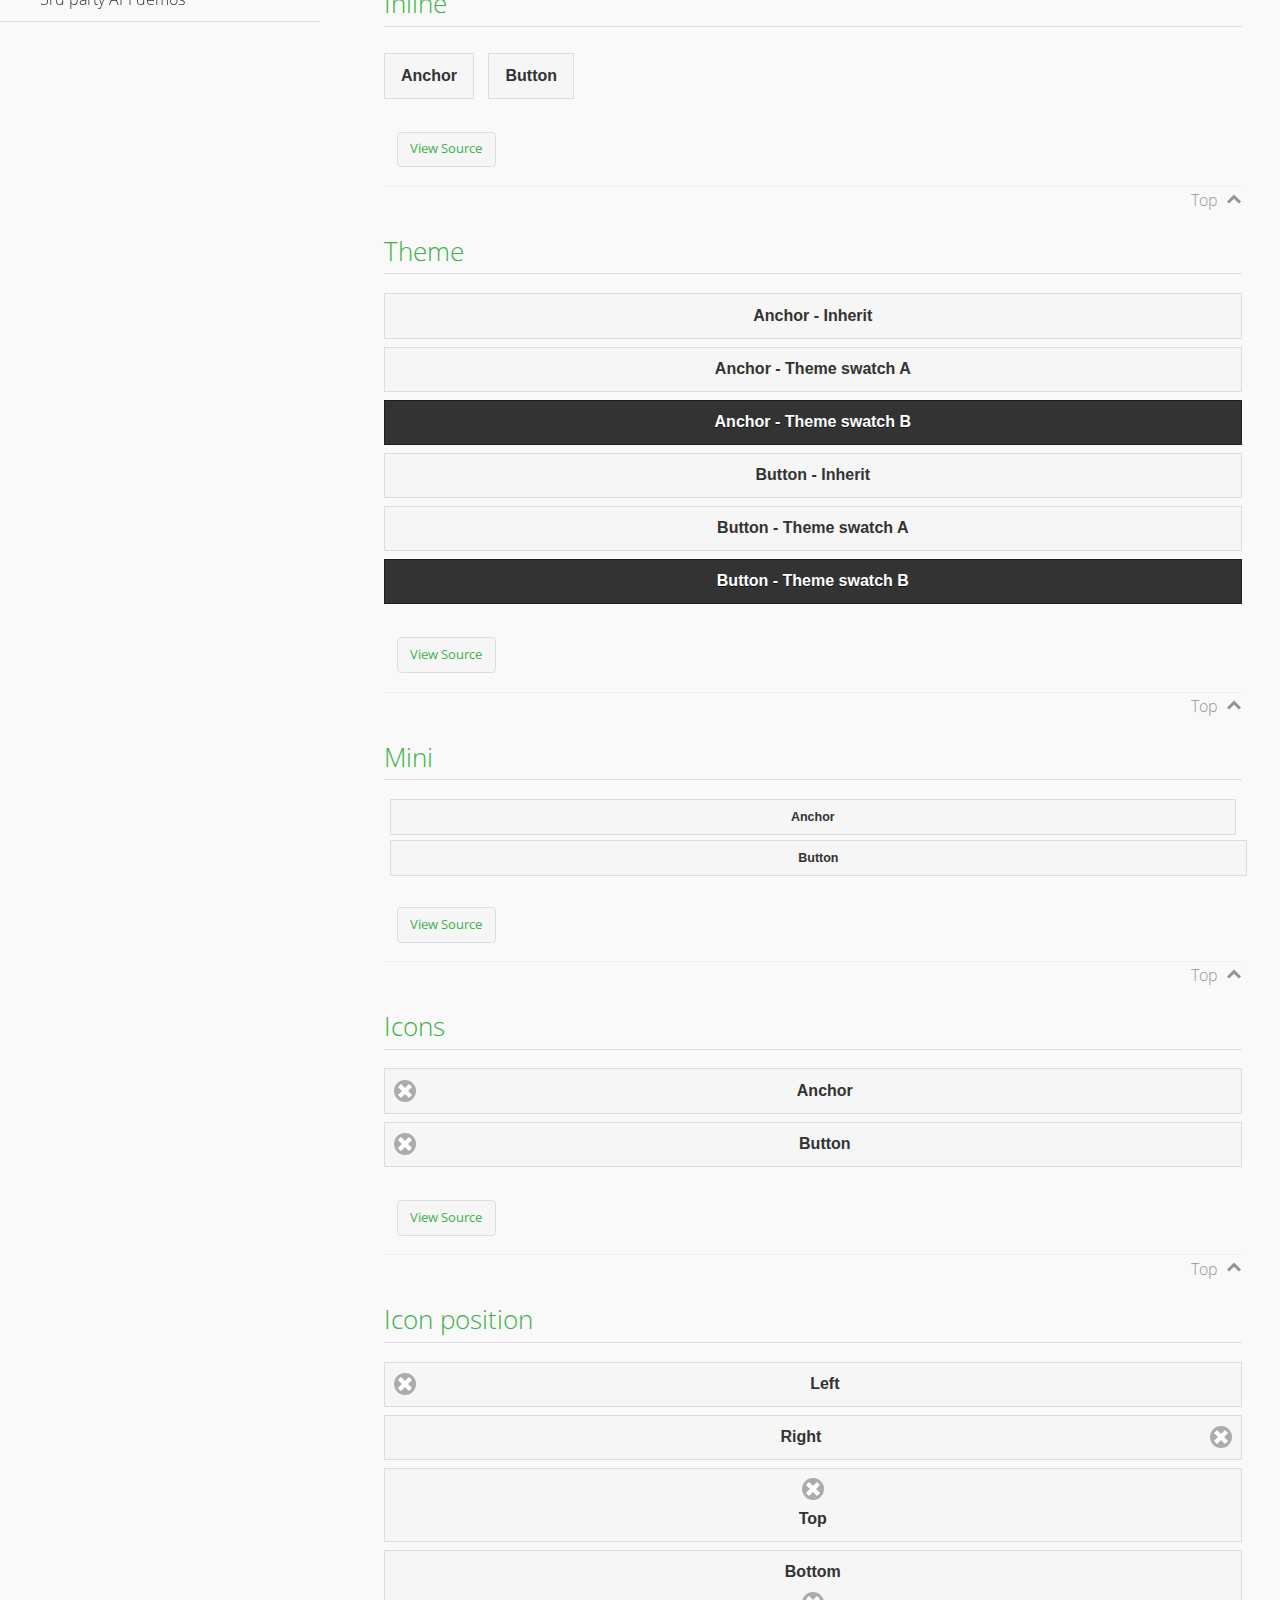
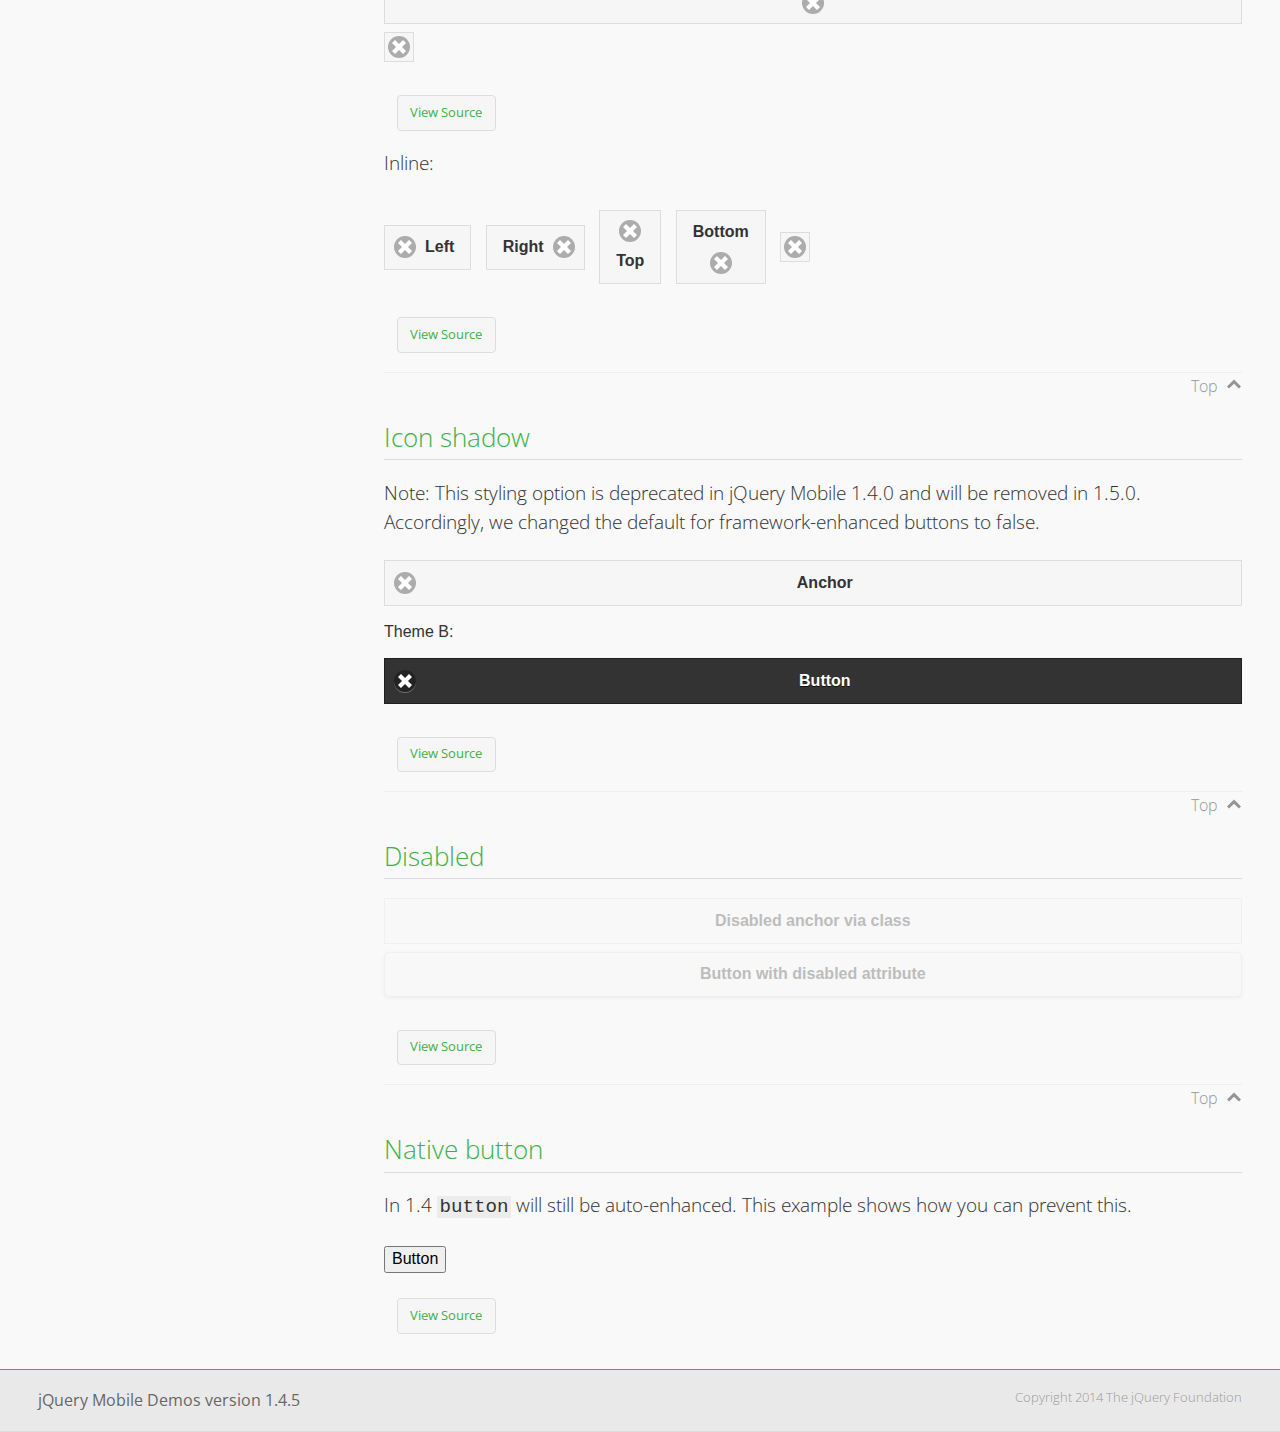
<file: jquery.mobile-1.4.5/demos/button-markup/index.html>
<!DOCTYPE html>
<html>
<head>
	<meta charset="utf-8">
	<meta name="viewport" content="width=device-width, initial-scale=1">
	<title>Button markup - jQuery Mobile Demos</title>
	<link rel="shortcut icon" href="../favicon.ico">
    <link rel="stylesheet" href="http://fonts.googleapis.com/css?family=Open+Sans:300,400,700">
	<link rel="stylesheet" href="../css/themes/default/jquery.mobile-1.4.5.min.css">
	<link rel="stylesheet" href="../_assets/css/jqm-demos.css">
	<script src="../js/jquery.js"></script>
	<script src="../_assets/js/index.js"></script>
	<script src="../js/jquery.mobile-1.4.5.min.js"></script>
	<style>
		#custom-border-radius .ui-btn-icon-notext.ui-corner-all {
			-webkit-border-radius: .3125em;
			border-radius: .3125em;
		}
	</style>
</head>
<body>
<div data-role="page" class="jqm-demos" data-quicklinks="true">

	<div data-role="header" class="jqm-header">
		<h2><a href="../" title="jQuery Mobile Demos home"><img src="../_assets/img/jquery-logo.png" alt="jQuery Mobile"></a></h2>
		<p><span class="jqm-version"></span> Demos</p>
		<a href="#" class="jqm-navmenu-link ui-btn ui-btn-icon-notext ui-corner-all ui-icon-bars ui-nodisc-icon ui-alt-icon ui-btn-left">Menu</a>
		<a href="#" class="jqm-search-link ui-btn ui-btn-icon-notext ui-corner-all ui-icon-search ui-nodisc-icon ui-alt-icon ui-btn-right">Search</a>
	</div><!-- /header -->

	<div role="main" class="ui-content jqm-content">

		<h1>Button markup</h1>

		<p>Add classes to style <code>a</code> and <code>button</code> elements. <code>input</code> buttons are enhanced by the button widget. See <a href="../button/" data-ajax="false">this page</a> for examples.</p>

		<p>Note that in 1.4 <code>data-</code> attributes will still work. The deprecated <code>buttonMarkup</code> method will add the applicable classes to <code>a</code> (with <code>data-role="button"</code>) and <code>button</code> elements. This method also adds the <code>role="button"</code> attribute to anchor elements.</p>

		<h2>Basic markup</h2>

		<div data-demo-html="true">
			<a href="#" class="ui-btn">Anchor</a>
			<button class="ui-btn">Button</button>
		</div><!--/demo-html -->

		<h2>Corners</h2>

		<div data-demo-html="true">
			<a href="#" class="ui-btn ui-corner-all">Anchor</a>
			<button class="ui-btn ui-corner-all">Button</button>
		</div><!--/demo-html -->

		<p>Icon-only buttons are round by default. Here we show how you can set the same border-radius as other buttons.</p>

		<div data-demo-html="true" data-demo-css="true">
			<a href="#" class="ui-btn ui-icon-delete ui-btn-icon-notext ui-corner-all">No text</a>
			<div id="custom-border-radius">
				<a href="#" class="ui-btn ui-icon-delete ui-btn-icon-notext ui-corner-all">No text</a>
			</div>
		</div><!--/demo-html -->

		<h2>Shadow</h2>

		<div data-demo-html="true">
			<a href="#" class="ui-btn ui-shadow">Anchor</a>
			<button class="ui-btn ui-shadow">Button</button>
		</div><!--/demo-html -->

		<h2>Inline</h2>

		<div data-demo-html="true">
			<a href="#" class="ui-btn ui-btn-inline">Anchor</a>
			<button class="ui-btn ui-btn-inline">Button</button>
		</div><!--/demo-html -->

		<h2>Theme</h2>

		<div data-demo-html="true">
			<a href="#" class="ui-btn">Anchor - Inherit</a>
			<a href="#" class="ui-btn ui-btn-a">Anchor - Theme swatch A</a>
			<a href="#" class="ui-btn ui-btn-b">Anchor - Theme swatch B</a>
			<button class="ui-btn">Button - Inherit</button>
			<button class="ui-btn ui-btn-a">Button - Theme swatch A</button>
			<button class="ui-btn ui-btn-b">Button - Theme swatch B</button>
		</div><!--/demo-html -->

		<h2>Mini</h2>

		<div data-demo-html="true">
			<a href="#" class="ui-btn ui-mini">Anchor</a>
			<button class="ui-btn ui-mini">Button</button>
		</div><!--/demo-html -->

		<h2>Icons</h2>

		<div data-demo-html="true">
			<a href="#" class="ui-btn ui-icon-delete ui-btn-icon-left">Anchor</a>
			<button class="ui-btn ui-icon-delete ui-btn-icon-left">Button</button>
		</div><!--/demo-html -->

		<h2>Icon position</h2>

		<div data-demo-html="true">
			<a href="#" class="ui-btn ui-icon-delete ui-btn-icon-left">Left</a>
			<a href="#" class="ui-btn ui-icon-delete ui-btn-icon-right">Right</a>
			<a href="#" class="ui-btn ui-icon-delete ui-btn-icon-top">Top</a>
			<a href="#" class="ui-btn ui-icon-delete ui-btn-icon-bottom">Bottom</a>
			<a href="#" class="ui-btn ui-icon-delete ui-btn-icon-notext">Icon only</a>
		</div><!--/demo-html -->

		<p>Inline:</p>

		<div data-demo-html="true">
			<a href="#" class="ui-btn ui-btn-inline ui-icon-delete ui-btn-icon-left">Left</a>
			<a href="#" class="ui-btn ui-btn-inline ui-icon-delete ui-btn-icon-right">Right</a>
			<a href="#" class="ui-btn ui-btn-inline ui-icon-delete ui-btn-icon-top">Top</a>
			<a href="#" class="ui-btn ui-btn-inline ui-icon-delete ui-btn-icon-bottom">Bottom</a>
			<a href="#" class="ui-btn ui-btn-inline ui-icon-delete ui-btn-icon-notext">Icon only</a>
		</div><!--/demo-html -->

		<h2>Icon shadow</h2>
		<p>Note: This styling option is deprecated in jQuery Mobile 1.4.0 and will be removed in 1.5.0. Accordingly, we changed the default for framework-enhanced buttons to false.</p>

		<div data-demo-html="true">
			<a href="#" class="ui-btn ui-icon-delete ui-btn-icon-left ui-shadow-icon">Anchor</a>
			<p>Theme B:</p>
			<button class="ui-btn ui-icon-delete ui-btn-icon-left ui-shadow-icon ui-btn-b">Button</button>
		</div><!--/demo-html -->

		<h2>Disabled</h2>

		<div data-demo-html="true">
			<a href="#" class="ui-btn ui-state-disabled">Disabled anchor via class</a>
			<button disabled>Button with disabled attribute</button>
		</div><!--/demo-html -->

		<h2>Native button</h2>
		<!-- TODO: Remove this demo in 1.5 -->
		<p>In 1.4 <code>button</code> will still be auto-enhanced. This example shows how you can prevent this.</p>

		<div data-demo-html="true">
			<button data-role="none">Button</button>
		</div><!--/demo-html -->

	</div><!-- /content -->
	    <div data-role="panel" class="jqm-navmenu-panel" data-position="left" data-display="overlay" data-theme="a">
	    	<ul class="jqm-list ui-alt-icon ui-nodisc-icon">
<li data-filtertext="demos homepage" data-icon="home"><a href=".././">Home</a></li>
<li data-filtertext="introduction overview getting started"><a href="../intro/" data-ajax="false">Introduction</a></li>
<li data-filtertext="buttons button markup buttonmarkup method anchor link button element"><a href="../button-markup/" data-ajax="false">Buttons</a></li>
<li data-filtertext="form button widget input button submit reset"><a href="../button/" data-ajax="false">Button widget</a></li>
<li data-role="collapsible" data-enhanced="true" data-collapsed-icon="carat-d" data-expanded-icon="carat-u" data-iconpos="right" data-inset="false" class="ui-collapsible ui-collapsible-themed-content ui-collapsible-collapsed">
	<h3 class="ui-collapsible-heading ui-collapsible-heading-collapsed">
		<a href="#" class="ui-collapsible-heading-toggle ui-btn ui-btn-icon-right ui-btn-inherit ui-icon-carat-d">
		    Checkboxradio widget<span class="ui-collapsible-heading-status"> click to expand contents</span>
		</a>
	</h3>
	<div class="ui-collapsible-content ui-body-inherit ui-collapsible-content-collapsed" aria-hidden="true">
		<ul>
			<li data-filtertext="form checkboxradio widget checkbox input checkboxes controlgroups"><a href="../checkboxradio-checkbox/" data-ajax="false">Checkboxes</a></li>
			<li data-filtertext="form checkboxradio widget radio input radio buttons controlgroups"><a href="../checkboxradio-radio/" data-ajax="false">Radio buttons</a></li>
		</ul>
	</div>
</li>
<li data-role="collapsible" data-enhanced="true" data-collapsed-icon="carat-d" data-expanded-icon="carat-u" data-iconpos="right" data-inset="false" class="ui-collapsible ui-collapsible-themed-content ui-collapsible-collapsed">
	<h3 class="ui-collapsible-heading ui-collapsible-heading-collapsed">
		<a href="#" class="ui-collapsible-heading-toggle ui-btn ui-btn-icon-right ui-btn-inherit ui-icon-carat-d">
			Collapsible (set) widget<span class="ui-collapsible-heading-status"> click to expand contents</span>
		</a>
	</h3>
	<div class="ui-collapsible-content ui-body-inherit ui-collapsible-content-collapsed" aria-hidden="true">
		<ul>
			<li data-filtertext="collapsibles content formatting"><a href="../collapsible/" data-ajax="false">Collapsible</a></li>
			<li data-filtertext="dynamic collapsible set accordion append expand"><a href="../collapsible-dynamic/" data-ajax="false">Dynamic collapsibles</a></li>
			<li data-filtertext="accordions collapsible set widget content formatting grouped collapsibles"><a href="../collapsibleset/" data-ajax="false">Collapsible set</a></li>
		</ul>
	</div>
</li>
<li data-role="collapsible" data-enhanced="true" data-collapsed-icon="carat-d" data-expanded-icon="carat-u" data-iconpos="right" data-inset="false" class="ui-collapsible ui-collapsible-themed-content ui-collapsible-collapsed">
	<h3 class="ui-collapsible-heading ui-collapsible-heading-collapsed">
		<a href="#" class="ui-collapsible-heading-toggle ui-btn ui-btn-icon-right ui-btn-inherit ui-icon-carat-d">
			Controlgroup widget<span class="ui-collapsible-heading-status"> click to expand contents</span>
		</a>
	</h3>
	<div class="ui-collapsible-content ui-body-inherit ui-collapsible-content-collapsed" aria-hidden="true">
		<ul>
			<li data-filtertext="controlgroups selectmenu checkboxradio input grouped buttons horizontal vertical"><a href="../controlgroup/" data-ajax="false">Controlgroup</a></li>
			<li data-filtertext="dynamic controlgroup dynamically add buttons"><a href="../controlgroup-dynamic/" data-ajax="false">Dynamic controlgroups</a></li>
		</ul>
	</div>
</li>
<li data-filtertext="form datepicker widget date input"><a href="../datepicker/" data-ajax="false">Datepicker</a></li>
<li data-role="collapsible" data-enhanced="true" data-collapsed-icon="carat-d" data-expanded-icon="carat-u" data-iconpos="right" data-inset="false" class="ui-collapsible ui-collapsible-themed-content ui-collapsible-collapsed">
	<h3 class="ui-collapsible-heading ui-collapsible-heading-collapsed">
		<a href="#" class="ui-collapsible-heading-toggle ui-btn ui-btn-icon-right ui-btn-inherit ui-icon-carat-d">
			Events<span class="ui-collapsible-heading-status"> click to expand contents</span>
		</a>
	</h3>
	<div class="ui-collapsible-content ui-body-inherit ui-collapsible-content-collapsed" aria-hidden="true">
		<ul>
			<li data-filtertext="swipe to delete list items listviews swipe events"><a href="../swipe-list/" data-ajax="false">Swipe list items</a></li>
			<li data-filtertext="swipe to navigate swipe page navigation swipe events"><a href="../swipe-page/" data-ajax="false">Swipe page navigation</a></li>
		</ul>
	</div>
</li>
<li data-filtertext="filterable filter elements sorting searching listview table"><a href="../filterable/" data-ajax="false">Filterable widget</a></li>
<li data-filtertext="form flipswitch widget flip toggle switch binary select checkbox input"><a href="../flipswitch/" data-ajax="false">Flipswitch widget</a></li>
<li data-role="collapsible" data-enhanced="true" data-collapsed-icon="carat-d" data-expanded-icon="carat-u" data-iconpos="right" data-inset="false" class="ui-collapsible ui-collapsible-themed-content ui-collapsible-collapsed">
	<h3 class="ui-collapsible-heading ui-collapsible-heading-collapsed">
		<a href="#" class="ui-collapsible-heading-toggle ui-btn ui-btn-icon-right ui-btn-inherit ui-icon-carat-d">
			Forms<span class="ui-collapsible-heading-status"> click to expand contents</span>
		</a>
	</h3>
	<div class="ui-collapsible-content ui-body-inherit ui-collapsible-content-collapsed" aria-hidden="true">
		<ul>
			<li data-filtertext="forms text checkbox radio range button submit reset inputs selects textarea slider flipswitch label form elements"><a href="../forms/" data-ajax="false">Forms</a></li>
			<li data-filtertext="form hide labels hidden accessible ui-hidden-accessible forms"><a href="../forms-label-hidden-accessible/" data-ajax="false">Hide labels</a></li>
			<li data-filtertext="form field containers fieldcontain ui-field-contain forms"><a href="../forms-field-contain/" data-ajax="false">Field containers</a></li>
			<li data-filtertext="forms disabled form elements"><a href="../forms-disabled/" data-ajax="false">Forms disabled</a></li>
			<li data-filtertext="forms gallery examples overview forms text checkbox radio range button submit reset inputs selects textarea slider flipswitch label form elements"><a href="../forms-gallery/" data-ajax="false">Forms gallery</a></li>
		</ul>
	</div>
</li>
<li data-role="collapsible" data-enhanced="true" data-collapsed-icon="carat-d" data-expanded-icon="carat-u" data-iconpos="right" data-inset="false" class="ui-collapsible ui-collapsible-themed-content ui-collapsible-collapsed">
	<h3 class="ui-collapsible-heading ui-collapsible-heading-collapsed">
		<a href="#" class="ui-collapsible-heading-toggle ui-btn ui-btn-icon-right ui-btn-inherit ui-icon-carat-d">
			Grids<span class="ui-collapsible-heading-status"> click to expand contents</span>
		</a>
	</h3>
	<div class="ui-collapsible-content ui-body-inherit ui-collapsible-content-collapsed" aria-hidden="true">
		<ul>
			<li data-filtertext="grids columns blocks content formatting rwd responsive css framework"><a href="../grids/" data-ajax="false">Grids</a></li>
			<li data-filtertext="buttons in grids css framework"><a href="../grids-buttons/" data-ajax="false">Buttons in grids</a></li>
			<li data-filtertext="custom responsive grids rwd css framework"><a href="../grids-custom-responsive/" data-ajax="false">Custom responsive grids</a></li>
		</ul>
	</div>
</li>
<li data-filtertext="blocks content formatting sections heading"><a href="../body-bar-classes/" data-ajax="false">Grouping and dividing content</a></li>
<li data-role="collapsible" data-enhanced="true" data-collapsed-icon="carat-d" data-expanded-icon="carat-u" data-iconpos="right" data-inset="false" class="ui-collapsible ui-collapsible-themed-content ui-collapsible-collapsed">
	<h3 class="ui-collapsible-heading ui-collapsible-heading-collapsed">
		<a href="#" class="ui-collapsible-heading-toggle ui-btn ui-btn-icon-right ui-btn-inherit ui-icon-carat-d">
			Icons<span class="ui-collapsible-heading-status"> click to expand contents</span>
		</a>
	</h3>
	<div class="ui-collapsible-content ui-body-inherit ui-collapsible-content-collapsed" aria-hidden="true">
		<ul>
			<li data-filtertext="button icons svg disc alt custom icon position"><a href="../icons/" data-ajax="false">Icons</a></li>
			<li data-filtertext=""><a href="../icons-grunticon/" data-ajax="false">Grunticon loader</a></li>
		</ul>
	</div>
</li>
<li data-role="collapsible" data-enhanced="true" data-collapsed-icon="carat-d" data-expanded-icon="carat-u" data-iconpos="right" data-inset="false" class="ui-collapsible ui-collapsible-themed-content ui-collapsible-collapsed">
	<h3 class="ui-collapsible-heading ui-collapsible-heading-collapsed">
		<a href="#" class="ui-collapsible-heading-toggle ui-btn ui-btn-icon-right ui-btn-inherit ui-icon-carat-d">
			Listview widget<span class="ui-collapsible-heading-status"> click to expand contents</span>
		</a>
	</h3>
	<div class="ui-collapsible-content ui-body-inherit ui-collapsible-content-collapsed" aria-hidden="true">
		<ul>
			<li data-filtertext="listview widget thumbnails icons nested split button collapsible ul ol"><a href="../listview/" data-ajax="false">Listview</a></li>
			<li data-filtertext="autocomplete filterable reveal listview filtertextbeforefilter placeholder"><a href="../listview-autocomplete/" data-ajax="false">Listview autocomplete</a></li>
			<li data-filtertext="autocomplete filterable reveal listview remote data filtertextbeforefilter placeholder"><a href="../listview-autocomplete-remote/" data-ajax="false">Listview autocomplete remote data</a></li>
			<li data-filtertext="autodividers anchor jump scroll linkbars listview lists ul ol"><a href="../listview-autodividers-linkbar/" data-ajax="false">Listview autodividers linkbar</a></li>
			<li data-filtertext="listview autodividers selector autodividersselector lists ul ol"><a href="../listview-autodividers-selector/" data-ajax="false">Listview autodividers selector</a></li>
			<li data-filtertext="listview nested list items"><a href="../listview-nested-lists/" data-ajax="false">Nested Listviews</a></li>
			<li data-filtertext="listview collapsible list items flat"><a href="../listview-collapsible-item-flat/" data-ajax="false">Listview collapsible list items (flat)</a></li>
			<li data-filtertext="listview collapsible list indented"><a href="../listview-collapsible-item-indented/" data-ajax="false">Listview collapsible list items (indented)</a></li>
			<li data-filtertext="grid listview responsive grids responsive listviews lists ul"><a href="../listview-grid/" data-ajax="false">Listview responsive grid</a></li>
		</ul>
	</div>
</li>
<li data-filtertext="loader widget page loading navigation overlay spinner"><a href="../loader/" data-ajax="false">Loader widget</a></li>
<li data-filtertext="navbar widget navmenu toolbars header footer"><a href="../navbar/" data-ajax="false">Navbar widget</a></li>
<li data-role="collapsible" data-enhanced="true" data-collapsed-icon="carat-d" data-expanded-icon="carat-u" data-iconpos="right" data-inset="false" class="ui-collapsible ui-collapsible-themed-content ui-collapsible-collapsed">
	<h3 class="ui-collapsible-heading ui-collapsible-heading-collapsed">
		<a href="#" class="ui-collapsible-heading-toggle ui-btn ui-btn-icon-right ui-btn-inherit ui-icon-carat-d">
			Navigation<span class="ui-collapsible-heading-status"> click to expand contents</span>
		</a>
	</h3>
	<div class="ui-collapsible-content ui-body-inherit ui-collapsible-content-collapsed" aria-hidden="true">
		<ul>
			<li data-filtertext="ajax navigation navigate widget history event method"><a href="../navigation/" data-ajax="false">Navigation</a></li>
			<li data-filtertext="linking pages page links navigation ajax prefetch cache"><a href="../navigation-linking-pages/" data-ajax="false">Linking pages</a></li>
			<!-- <li data-filtertext="php redirect server redirection server-side navigation"><a href="../navigation-php-redirect/" data-ajax="false">PHP redirect demo</a></li>-->
			<li data-filtertext="navigation redirection hash query"><a href="../navigation-hash-processing/" data-ajax="false">Hash processing demo</a></li>
			<li data-filtertext="navigation redirection hash query"><a href="../page-events/" data-ajax="false">Page Navigation Events</a></li>
		</ul>
	</div>
</li>
<li data-role="collapsible" data-enhanced="true" data-collapsed-icon="carat-d" data-expanded-icon="carat-u" data-iconpos="right" data-inset="false" class="ui-collapsible ui-collapsible-themed-content ui-collapsible-collapsed">
	<h3 class="ui-collapsible-heading ui-collapsible-heading-collapsed">
		<a href="#" class="ui-collapsible-heading-toggle ui-btn ui-btn-icon-right ui-btn-inherit ui-icon-carat-d">
			Pages<span class="ui-collapsible-heading-status"> click to expand contents</span>
		</a>
	</h3>
	<div class="ui-collapsible-content ui-body-inherit ui-collapsible-content-collapsed" aria-hidden="true">
		<ul>
			<li data-filtertext="pages page widget ajax navigation"><a href="../pages/" data-ajax="false">Pages</a></li>
			<li data-filtertext="single page"><a href="../pages-single-page/" data-ajax="false">Single page</a></li>
			<li data-filtertext="multipage multi-page page"><a href="../pages-multi-page/" data-ajax="false">Multi-page template</a></li>
			<li data-filtertext="dialog page widget modal popup"><a href="../pages-dialog/" data-ajax="false">Dialog page</a></li>
		</ul>
	</div>
</li>
<li data-role="collapsible" data-enhanced="true" data-collapsed-icon="carat-d" data-expanded-icon="carat-u" data-iconpos="right" data-inset="false" class="ui-collapsible ui-collapsible-themed-content ui-collapsible-collapsed">
	<h3 class="ui-collapsible-heading ui-collapsible-heading-collapsed">
		<a href="#" class="ui-collapsible-heading-toggle ui-btn ui-btn-icon-right ui-btn-inherit ui-icon-carat-d">
			Panel widget<span class="ui-collapsible-heading-status"> click to expand contents</span>
		</a>
	</h3>
	<div class="ui-collapsible-content ui-body-inherit ui-collapsible-content-collapsed" aria-hidden="true">
		<ul>
			<li data-filtertext="panel widget sliding panels reveal push overlay responsive"><a href="../panel/" data-ajax="false">Panel</a></li>
			<li data-filtertext=""><a href="../panel-external/" data-ajax="false">External panels</a></li>
			<li data-filtertext="panel "><a href="../panel-fixed/" data-ajax="false">Fixed panels</a></li>
			<li data-filtertext="panel slide panels sliding panels shadow rwd responsive breakpoint"><a href="../panel-responsive/" data-ajax="false">Panels responsive</a></li>
			<li data-filtertext="panel custom style custom panel width reveal shadow listview panel styling page background wrapper"><a href="../panel-styling/" data-ajax="false">Custom panel style</a></li>
			<li data-filtertext="panel open on swipe"><a href="../panel-swipe-open/" data-ajax="false">Panel open on swipe</a></li>
			<li data-filtertext="panels outside page internal external toolbars"><a href="../panel-external-internal/" data-ajax="false">Panel external and internal</a></li>
		</ul>
	</div>
</li>
<li data-role="collapsible" data-enhanced="true" data-collapsed-icon="carat-d" data-expanded-icon="carat-u" data-iconpos="right" data-inset="false" class="ui-collapsible ui-collapsible-themed-content ui-collapsible-collapsed">
	<h3 class="ui-collapsible-heading ui-collapsible-heading-collapsed">
		<a href="#" class="ui-collapsible-heading-toggle ui-btn ui-btn-icon-right ui-btn-inherit ui-icon-carat-d">
			Popup widget<span class="ui-collapsible-heading-status"> click to expand contents</span>
		</a>
	</h3>
	<div class="ui-collapsible-content ui-body-inherit ui-collapsible-content-collapsed" aria-hidden="true">
		<ul>
			<li data-filtertext="popup widget popups dialog modal transition tooltip lightbox form overlay screen flip pop fade transition"><a href="../popup/" data-ajax="false">Popup</a></li>
			<li data-filtertext="popup alignment position"><a href="../popup-alignment/" data-ajax="false">Popup alignment</a></li>
			<li data-filtertext="popup arrow size popups popover"><a href="../popup-arrow-size/" data-ajax="false">Popup arrow size</a></li>
			<li data-filtertext="dynamic popups popup images lightbox"><a href="../popup-dynamic/" data-ajax="false">Dynamic popups</a></li>
			<li data-filtertext="popups with iframes scaling"><a href="../popup-iframe/" data-ajax="false">Popups with iframes</a></li>
			<li data-filtertext="popup image scaling"><a href="../popup-image-scaling/" data-ajax="false">Popup image scaling</a></li>
			<li data-filtertext="external popup outside multi-page"><a href="../popup-outside-multipage/" data-ajax="false">Popup outside multi-page</a></li>
		</ul>
	</div>
</li>
<li data-filtertext="form rangeslider widget dual sliders dual handle sliders range input"><a href="../rangeslider/" data-ajax="false">Rangeslider widget</a></li>
<li data-filtertext="responsive web design rwd adaptive progressive enhancement PE accessible mobile breakpoints media query media queries"><a href="../rwd/" data-ajax="false">Responsive Web Design</a></li>
<li data-role="collapsible" data-enhanced="true" data-collapsed-icon="carat-d" data-expanded-icon="carat-u" data-iconpos="right" data-inset="false" class="ui-collapsible ui-collapsible-themed-content ui-collapsible-collapsed">
	<h3 class="ui-collapsible-heading ui-collapsible-heading-collapsed">
		<a href="#" class="ui-collapsible-heading-toggle ui-btn ui-btn-icon-right ui-btn-inherit ui-icon-carat-d">
			Selectmenu widget<span class="ui-collapsible-heading-status"> click to expand contents</span>
		</a>
	</h3>
	<div class="ui-collapsible-content ui-body-inherit ui-collapsible-content-collapsed" aria-hidden="true">
		<ul>
			<li data-filtertext="form selectmenu widget select input custom select menu selects"><a href="../selectmenu/" data-ajax="false">Selectmenu</a></li>
			<li data-filtertext="form custom select menu selectmenu widget custom menu option optgroup multiple selects"><a href="../selectmenu-custom/" data-ajax="false">Custom select menu</a></li>
			<li data-filtertext="filterable select filter popup dialog"><a href="../selectmenu-custom-filter/" data-ajax="false">Custom select menu with filter</a></li>
		</ul>
	</div>
</li>
<li data-role="collapsible" data-enhanced="true" data-collapsed-icon="carat-d" data-expanded-icon="carat-u" data-iconpos="right" data-inset="false" class="ui-collapsible ui-collapsible-themed-content ui-collapsible-collapsed">
	<h3 class="ui-collapsible-heading ui-collapsible-heading-collapsed">
		<a href="#" class="ui-collapsible-heading-toggle ui-btn ui-btn-icon-right ui-btn-inherit ui-icon-carat-d">
			Slider widget<span class="ui-collapsible-heading-status"> click to expand contents</span>
		</a>
	</h3>
	<div class="ui-collapsible-content ui-body-inherit ui-collapsible-content-collapsed" aria-hidden="true">
		<ul>
			<li data-filtertext="form slider widget range input single sliders"><a href="../slider/" data-ajax="false">Slider</a></li>
			<li data-filtertext="form slider widget flipswitch slider binary select flip toggle switch"><a href="../slider-flipswitch/" data-ajax="false">Slider flip toggle switch</a></li>
			<li data-filtertext="form slider tooltip handle value input range sliders"><a href="../slider-tooltip/" data-ajax="false">Slider tooltip</a></li>
		</ul>
	</div>
</li>
<li data-role="collapsible" data-enhanced="true" data-collapsed-icon="carat-d" data-expanded-icon="carat-u" data-iconpos="right" data-inset="false" class="ui-collapsible ui-collapsible-themed-content ui-collapsible-collapsed">
	<h3 class="ui-collapsible-heading ui-collapsible-heading-collapsed">
		<a href="#" class="ui-collapsible-heading-toggle ui-btn ui-btn-icon-right ui-btn-inherit ui-icon-carat-d">
			Table widget<span class="ui-collapsible-heading-status"> click to expand contents</span>
		</a>
	</h3>
	<div class="ui-collapsible-content ui-body-inherit ui-collapsible-content-collapsed" aria-hidden="true">
		<ul>
			<li data-filtertext="table widget reflow column toggle th td responsive tables rwd hide show tabular"><a href="../table-column-toggle/" data-ajax="false">Table Column Toggle</a></li>
			<li data-filtertext="table column toggle phone comparison demo"><a href="../table-column-toggle-example/" data-ajax="false">Table Column Toggle demo</a></li>
			<li data-filtertext="responsive tables table column toggle heading groups rwd breakpoint"><a href="../table-column-toggle-heading-groups/" data-ajax="false">Table Column Toggle heading groups</a></li>
			<li data-filtertext="responsive tables table column toggle hide rwd breakpoint customization options"><a href="../table-column-toggle-options/" data-ajax="false">Table Column Toggle options</a></li>
			<li data-filtertext="table reflow th td responsive rwd columns tabular"><a href="../table-reflow/" data-ajax="false">Table Reflow</a></li>
			<li data-filtertext="responsive tables table reflow heading groups rwd breakpoint"><a href="../table-reflow-heading-groups/" data-ajax="false">Table Reflow heading groups</a></li>
			<li data-filtertext="responsive tables table reflow stripes strokes table style"><a href="../table-reflow-stripes-strokes/" data-ajax="false">Table Reflow stripes and strokes</a></li>
			<li data-filtertext="responsive tables table reflow stack custom styles"><a href="../table-reflow-styling/" data-ajax="false">Table Reflow custom styles</a></li>
		</ul>
	</div>
</li>
<li data-filtertext="ui tabs widget"><a href="../tabs/" data-ajax="false">Tabs widget</a></li>
<li data-filtertext="form textinput widget text input textarea number date time tel email file color password"><a href="../textinput/" data-ajax="false">Textinput widget</a></li>
<li data-role="collapsible" data-enhanced="true" data-collapsed-icon="carat-d" data-expanded-icon="carat-u" data-iconpos="right" data-inset="false" class="ui-collapsible ui-collapsible-themed-content ui-collapsible-collapsed">
	<h3 class="ui-collapsible-heading ui-collapsible-heading-collapsed">
		<a href="#" class="ui-collapsible-heading-toggle ui-btn ui-btn-icon-right ui-btn-inherit ui-icon-carat-d">
			Theming<span class="ui-collapsible-heading-status"> click to expand contents</span>
		</a>
	</h3>
	<div class="ui-collapsible-content ui-body-inherit ui-collapsible-content-collapsed" aria-hidden="true">
		<ul>
			<li data-filtertext="default theme swatches theming style css"><a href="../theme-default/" data-ajax="false">Default theme</a></li>
			<li data-filtertext="classic theme old theme swatches theming style css"><a href="../theme-classic/" data-ajax="false">Classic theme</a></li>
		</ul>
	</div>
</li>
<li data-role="collapsible" data-enhanced="true" data-collapsed-icon="carat-d" data-expanded-icon="carat-u" data-iconpos="right" data-inset="false" class="ui-collapsible ui-collapsible-themed-content ui-collapsible-collapsed">
	<h3 class="ui-collapsible-heading ui-collapsible-heading-collapsed">
		<a href="#" class="ui-collapsible-heading-toggle ui-btn ui-btn-icon-right ui-btn-inherit ui-icon-carat-d">
			Toolbar widget<span class="ui-collapsible-heading-status"> click to expand contents</span>
		</a>
	</h3>
	<div class="ui-collapsible-content ui-body-inherit ui-collapsible-content-collapsed" aria-hidden="true">
		<ul>
			<li data-filtertext="toolbar widget header footer toolbars fixed fullscreen external sections"><a href="../toolbar/" data-ajax="false">Toolbar</a></li>
			<li data-filtertext="dynamic toolbars dynamically add toolbar header footer"><a href="../toolbar-dynamic/" data-ajax="false">Dynamic toolbars</a></li>
			<li data-filtertext="external toolbars header footer"><a href="../toolbar-external/" data-ajax="false">External toolbars</a></li>
			<li data-filtertext="fixed toolbars header footer"><a href="../toolbar-fixed/" data-ajax="false">Fixed toolbars</a></li>
			<li data-filtertext="fixed fullscreen toolbars header footer"><a href="../toolbar-fixed-fullscreen/" data-ajax="false">Fullscreen toolbars</a></li>
			<li data-filtertext="external fixed toolbars header footer"><a href="../toolbar-fixed-external/" data-ajax="false">Fixed external toolbars</a></li>
			<li data-filtertext="external persistent toolbars header footer navbar navmenu"><a href="../toolbar-fixed-persistent/" data-ajax="false">Persistent toolbars</a></li>
			<li data-filtertext="external ajax optimized toolbars persistent toolbars header footer navbar"><a href="../toolbar-fixed-persistent-optimized/" data-ajax="false">Ajax optimized toolbars</a></li>
			<li data-filtertext="form in toolbars header footer"><a href="../toolbar-fixed-forms/" data-ajax="false">Form in toolbar</a></li>
		</ul>
	</div>
</li>
<li data-filtertext="page transitions animated pages popup navigation flip slide fade pop"><a href="../transitions/" data-ajax="false">Transitions</a></li>
<li data-role="collapsible" data-enhanced="true" data-collapsed-icon="carat-d" data-expanded-icon="carat-u" data-iconpos="right" data-inset="false" class="ui-collapsible ui-collapsible-themed-content ui-collapsible-collapsed">
	<h3 class="ui-collapsible-heading ui-collapsible-heading-collapsed">
		<a href="#" class="ui-collapsible-heading-toggle ui-btn ui-btn-icon-right ui-btn-inherit ui-icon-carat-d">
			3rd party API demos<span class="ui-collapsible-heading-status"> click to expand contents</span>
		</a>
	</h3>
	<div class="ui-collapsible-content ui-body-inherit ui-collapsible-content-collapsed" aria-hidden="true">
		<ul>
			<li data-filtertext="backbone requirejs navigation router"><a href="../backbone-requirejs/" data-ajax="false">Backbone RequireJS</a></li>
			<li data-filtertext="google maps geolocation demo"><a href="../map-geolocation/" data-ajax="false">Google Maps geolocation</a></li>
			<li data-filtertext="google maps hybrid"><a href="../map-list-toggle/" data-ajax="false">Google Maps list toggle</a></li>
		</ul>
	</div>
</li>



		     </ul>
		</div><!-- /panel -->


	<div data-role="footer" data-position="fixed" data-tap-toggle="false" class="jqm-footer">
		<p>jQuery Mobile Demos version <span class="jqm-version"></span></p>
		<p>Copyright 2014 The jQuery Foundation</p>
	</div><!-- /footer -->
	<!-- TODO: This should become an external panel so we can add input to markup (unique ID) -->
    <div data-role="panel" class="jqm-search-panel" data-position="right" data-display="overlay" data-theme="a">
		<div class="jqm-search">
			<ul class="jqm-list" data-filter-placeholder="Search demos..." data-filter-reveal="true">
<li data-filtertext="demos homepage" data-icon="home"><a href=".././">Home</a></li>
<li data-filtertext="introduction overview getting started"><a href="../intro/" data-ajax="false">Introduction</a></li>
<li data-filtertext="buttons button markup buttonmarkup method anchor link button element"><a href="../button-markup/" data-ajax="false">Buttons</a></li>
<li data-filtertext="form button widget input button submit reset"><a href="../button/" data-ajax="false">Button widget</a></li>
<li data-role="collapsible" data-enhanced="true" data-collapsed-icon="carat-d" data-expanded-icon="carat-u" data-iconpos="right" data-inset="false" class="ui-collapsible ui-collapsible-themed-content ui-collapsible-collapsed">
	<h3 class="ui-collapsible-heading ui-collapsible-heading-collapsed">
		<a href="#" class="ui-collapsible-heading-toggle ui-btn ui-btn-icon-right ui-btn-inherit ui-icon-carat-d">
		    Checkboxradio widget<span class="ui-collapsible-heading-status"> click to expand contents</span>
		</a>
	</h3>
	<div class="ui-collapsible-content ui-body-inherit ui-collapsible-content-collapsed" aria-hidden="true">
		<ul>
			<li data-filtertext="form checkboxradio widget checkbox input checkboxes controlgroups"><a href="../checkboxradio-checkbox/" data-ajax="false">Checkboxes</a></li>
			<li data-filtertext="form checkboxradio widget radio input radio buttons controlgroups"><a href="../checkboxradio-radio/" data-ajax="false">Radio buttons</a></li>
		</ul>
	</div>
</li>
<li data-role="collapsible" data-enhanced="true" data-collapsed-icon="carat-d" data-expanded-icon="carat-u" data-iconpos="right" data-inset="false" class="ui-collapsible ui-collapsible-themed-content ui-collapsible-collapsed">
	<h3 class="ui-collapsible-heading ui-collapsible-heading-collapsed">
		<a href="#" class="ui-collapsible-heading-toggle ui-btn ui-btn-icon-right ui-btn-inherit ui-icon-carat-d">
			Collapsible (set) widget<span class="ui-collapsible-heading-status"> click to expand contents</span>
		</a>
	</h3>
	<div class="ui-collapsible-content ui-body-inherit ui-collapsible-content-collapsed" aria-hidden="true">
		<ul>
			<li data-filtertext="collapsibles content formatting"><a href="../collapsible/" data-ajax="false">Collapsible</a></li>
			<li data-filtertext="dynamic collapsible set accordion append expand"><a href="../collapsible-dynamic/" data-ajax="false">Dynamic collapsibles</a></li>
			<li data-filtertext="accordions collapsible set widget content formatting grouped collapsibles"><a href="../collapsibleset/" data-ajax="false">Collapsible set</a></li>
		</ul>
	</div>
</li>
<li data-role="collapsible" data-enhanced="true" data-collapsed-icon="carat-d" data-expanded-icon="carat-u" data-iconpos="right" data-inset="false" class="ui-collapsible ui-collapsible-themed-content ui-collapsible-collapsed">
	<h3 class="ui-collapsible-heading ui-collapsible-heading-collapsed">
		<a href="#" class="ui-collapsible-heading-toggle ui-btn ui-btn-icon-right ui-btn-inherit ui-icon-carat-d">
			Controlgroup widget<span class="ui-collapsible-heading-status"> click to expand contents</span>
		</a>
	</h3>
	<div class="ui-collapsible-content ui-body-inherit ui-collapsible-content-collapsed" aria-hidden="true">
		<ul>
			<li data-filtertext="controlgroups selectmenu checkboxradio input grouped buttons horizontal vertical"><a href="../controlgroup/" data-ajax="false">Controlgroup</a></li>
			<li data-filtertext="dynamic controlgroup dynamically add buttons"><a href="../controlgroup-dynamic/" data-ajax="false">Dynamic controlgroups</a></li>
		</ul>
	</div>
</li>
<li data-filtertext="form datepicker widget date input"><a href="../datepicker/" data-ajax="false">Datepicker</a></li>
<li data-role="collapsible" data-enhanced="true" data-collapsed-icon="carat-d" data-expanded-icon="carat-u" data-iconpos="right" data-inset="false" class="ui-collapsible ui-collapsible-themed-content ui-collapsible-collapsed">
	<h3 class="ui-collapsible-heading ui-collapsible-heading-collapsed">
		<a href="#" class="ui-collapsible-heading-toggle ui-btn ui-btn-icon-right ui-btn-inherit ui-icon-carat-d">
			Events<span class="ui-collapsible-heading-status"> click to expand contents</span>
		</a>
	</h3>
	<div class="ui-collapsible-content ui-body-inherit ui-collapsible-content-collapsed" aria-hidden="true">
		<ul>
			<li data-filtertext="swipe to delete list items listviews swipe events"><a href="../swipe-list/" data-ajax="false">Swipe list items</a></li>
			<li data-filtertext="swipe to navigate swipe page navigation swipe events"><a href="../swipe-page/" data-ajax="false">Swipe page navigation</a></li>
		</ul>
	</div>
</li>
<li data-filtertext="filterable filter elements sorting searching listview table"><a href="../filterable/" data-ajax="false">Filterable widget</a></li>
<li data-filtertext="form flipswitch widget flip toggle switch binary select checkbox input"><a href="../flipswitch/" data-ajax="false">Flipswitch widget</a></li>
<li data-role="collapsible" data-enhanced="true" data-collapsed-icon="carat-d" data-expanded-icon="carat-u" data-iconpos="right" data-inset="false" class="ui-collapsible ui-collapsible-themed-content ui-collapsible-collapsed">
	<h3 class="ui-collapsible-heading ui-collapsible-heading-collapsed">
		<a href="#" class="ui-collapsible-heading-toggle ui-btn ui-btn-icon-right ui-btn-inherit ui-icon-carat-d">
			Forms<span class="ui-collapsible-heading-status"> click to expand contents</span>
		</a>
	</h3>
	<div class="ui-collapsible-content ui-body-inherit ui-collapsible-content-collapsed" aria-hidden="true">
		<ul>
			<li data-filtertext="forms text checkbox radio range button submit reset inputs selects textarea slider flipswitch label form elements"><a href="../forms/" data-ajax="false">Forms</a></li>
			<li data-filtertext="form hide labels hidden accessible ui-hidden-accessible forms"><a href="../forms-label-hidden-accessible/" data-ajax="false">Hide labels</a></li>
			<li data-filtertext="form field containers fieldcontain ui-field-contain forms"><a href="../forms-field-contain/" data-ajax="false">Field containers</a></li>
			<li data-filtertext="forms disabled form elements"><a href="../forms-disabled/" data-ajax="false">Forms disabled</a></li>
			<li data-filtertext="forms gallery examples overview forms text checkbox radio range button submit reset inputs selects textarea slider flipswitch label form elements"><a href="../forms-gallery/" data-ajax="false">Forms gallery</a></li>
		</ul>
	</div>
</li>
<li data-role="collapsible" data-enhanced="true" data-collapsed-icon="carat-d" data-expanded-icon="carat-u" data-iconpos="right" data-inset="false" class="ui-collapsible ui-collapsible-themed-content ui-collapsible-collapsed">
	<h3 class="ui-collapsible-heading ui-collapsible-heading-collapsed">
		<a href="#" class="ui-collapsible-heading-toggle ui-btn ui-btn-icon-right ui-btn-inherit ui-icon-carat-d">
			Grids<span class="ui-collapsible-heading-status"> click to expand contents</span>
		</a>
	</h3>
	<div class="ui-collapsible-content ui-body-inherit ui-collapsible-content-collapsed" aria-hidden="true">
		<ul>
			<li data-filtertext="grids columns blocks content formatting rwd responsive css framework"><a href="../grids/" data-ajax="false">Grids</a></li>
			<li data-filtertext="buttons in grids css framework"><a href="../grids-buttons/" data-ajax="false">Buttons in grids</a></li>
			<li data-filtertext="custom responsive grids rwd css framework"><a href="../grids-custom-responsive/" data-ajax="false">Custom responsive grids</a></li>
		</ul>
	</div>
</li>
<li data-filtertext="blocks content formatting sections heading"><a href="../body-bar-classes/" data-ajax="false">Grouping and dividing content</a></li>
<li data-role="collapsible" data-enhanced="true" data-collapsed-icon="carat-d" data-expanded-icon="carat-u" data-iconpos="right" data-inset="false" class="ui-collapsible ui-collapsible-themed-content ui-collapsible-collapsed">
	<h3 class="ui-collapsible-heading ui-collapsible-heading-collapsed">
		<a href="#" class="ui-collapsible-heading-toggle ui-btn ui-btn-icon-right ui-btn-inherit ui-icon-carat-d">
			Icons<span class="ui-collapsible-heading-status"> click to expand contents</span>
		</a>
	</h3>
	<div class="ui-collapsible-content ui-body-inherit ui-collapsible-content-collapsed" aria-hidden="true">
		<ul>
			<li data-filtertext="button icons svg disc alt custom icon position"><a href="../icons/" data-ajax="false">Icons</a></li>
			<li data-filtertext=""><a href="../icons-grunticon/" data-ajax="false">Grunticon loader</a></li>
		</ul>
	</div>
</li>
<li data-role="collapsible" data-enhanced="true" data-collapsed-icon="carat-d" data-expanded-icon="carat-u" data-iconpos="right" data-inset="false" class="ui-collapsible ui-collapsible-themed-content ui-collapsible-collapsed">
	<h3 class="ui-collapsible-heading ui-collapsible-heading-collapsed">
		<a href="#" class="ui-collapsible-heading-toggle ui-btn ui-btn-icon-right ui-btn-inherit ui-icon-carat-d">
			Listview widget<span class="ui-collapsible-heading-status"> click to expand contents</span>
		</a>
	</h3>
	<div class="ui-collapsible-content ui-body-inherit ui-collapsible-content-collapsed" aria-hidden="true">
		<ul>
			<li data-filtertext="listview widget thumbnails icons nested split button collapsible ul ol"><a href="../listview/" data-ajax="false">Listview</a></li>
			<li data-filtertext="autocomplete filterable reveal listview filtertextbeforefilter placeholder"><a href="../listview-autocomplete/" data-ajax="false">Listview autocomplete</a></li>
			<li data-filtertext="autocomplete filterable reveal listview remote data filtertextbeforefilter placeholder"><a href="../listview-autocomplete-remote/" data-ajax="false">Listview autocomplete remote data</a></li>
			<li data-filtertext="autodividers anchor jump scroll linkbars listview lists ul ol"><a href="../listview-autodividers-linkbar/" data-ajax="false">Listview autodividers linkbar</a></li>
			<li data-filtertext="listview autodividers selector autodividersselector lists ul ol"><a href="../listview-autodividers-selector/" data-ajax="false">Listview autodividers selector</a></li>
			<li data-filtertext="listview nested list items"><a href="../listview-nested-lists/" data-ajax="false">Nested Listviews</a></li>
			<li data-filtertext="listview collapsible list items flat"><a href="../listview-collapsible-item-flat/" data-ajax="false">Listview collapsible list items (flat)</a></li>
			<li data-filtertext="listview collapsible list indented"><a href="../listview-collapsible-item-indented/" data-ajax="false">Listview collapsible list items (indented)</a></li>
			<li data-filtertext="grid listview responsive grids responsive listviews lists ul"><a href="../listview-grid/" data-ajax="false">Listview responsive grid</a></li>
		</ul>
	</div>
</li>
<li data-filtertext="loader widget page loading navigation overlay spinner"><a href="../loader/" data-ajax="false">Loader widget</a></li>
<li data-filtertext="navbar widget navmenu toolbars header footer"><a href="../navbar/" data-ajax="false">Navbar widget</a></li>
<li data-role="collapsible" data-enhanced="true" data-collapsed-icon="carat-d" data-expanded-icon="carat-u" data-iconpos="right" data-inset="false" class="ui-collapsible ui-collapsible-themed-content ui-collapsible-collapsed">
	<h3 class="ui-collapsible-heading ui-collapsible-heading-collapsed">
		<a href="#" class="ui-collapsible-heading-toggle ui-btn ui-btn-icon-right ui-btn-inherit ui-icon-carat-d">
			Navigation<span class="ui-collapsible-heading-status"> click to expand contents</span>
		</a>
	</h3>
	<div class="ui-collapsible-content ui-body-inherit ui-collapsible-content-collapsed" aria-hidden="true">
		<ul>
			<li data-filtertext="ajax navigation navigate widget history event method"><a href="../navigation/" data-ajax="false">Navigation</a></li>
			<li data-filtertext="linking pages page links navigation ajax prefetch cache"><a href="../navigation-linking-pages/" data-ajax="false">Linking pages</a></li>
			<!-- <li data-filtertext="php redirect server redirection server-side navigation"><a href="../navigation-php-redirect/" data-ajax="false">PHP redirect demo</a></li>-->
			<li data-filtertext="navigation redirection hash query"><a href="../navigation-hash-processing/" data-ajax="false">Hash processing demo</a></li>
			<li data-filtertext="navigation redirection hash query"><a href="../page-events/" data-ajax="false">Page Navigation Events</a></li>
		</ul>
	</div>
</li>
<li data-role="collapsible" data-enhanced="true" data-collapsed-icon="carat-d" data-expanded-icon="carat-u" data-iconpos="right" data-inset="false" class="ui-collapsible ui-collapsible-themed-content ui-collapsible-collapsed">
	<h3 class="ui-collapsible-heading ui-collapsible-heading-collapsed">
		<a href="#" class="ui-collapsible-heading-toggle ui-btn ui-btn-icon-right ui-btn-inherit ui-icon-carat-d">
			Pages<span class="ui-collapsible-heading-status"> click to expand contents</span>
		</a>
	</h3>
	<div class="ui-collapsible-content ui-body-inherit ui-collapsible-content-collapsed" aria-hidden="true">
		<ul>
			<li data-filtertext="pages page widget ajax navigation"><a href="../pages/" data-ajax="false">Pages</a></li>
			<li data-filtertext="single page"><a href="../pages-single-page/" data-ajax="false">Single page</a></li>
			<li data-filtertext="multipage multi-page page"><a href="../pages-multi-page/" data-ajax="false">Multi-page template</a></li>
			<li data-filtertext="dialog page widget modal popup"><a href="../pages-dialog/" data-ajax="false">Dialog page</a></li>
		</ul>
	</div>
</li>
<li data-role="collapsible" data-enhanced="true" data-collapsed-icon="carat-d" data-expanded-icon="carat-u" data-iconpos="right" data-inset="false" class="ui-collapsible ui-collapsible-themed-content ui-collapsible-collapsed">
	<h3 class="ui-collapsible-heading ui-collapsible-heading-collapsed">
		<a href="#" class="ui-collapsible-heading-toggle ui-btn ui-btn-icon-right ui-btn-inherit ui-icon-carat-d">
			Panel widget<span class="ui-collapsible-heading-status"> click to expand contents</span>
		</a>
	</h3>
	<div class="ui-collapsible-content ui-body-inherit ui-collapsible-content-collapsed" aria-hidden="true">
		<ul>
			<li data-filtertext="panel widget sliding panels reveal push overlay responsive"><a href="../panel/" data-ajax="false">Panel</a></li>
			<li data-filtertext=""><a href="../panel-external/" data-ajax="false">External panels</a></li>
			<li data-filtertext="panel "><a href="../panel-fixed/" data-ajax="false">Fixed panels</a></li>
			<li data-filtertext="panel slide panels sliding panels shadow rwd responsive breakpoint"><a href="../panel-responsive/" data-ajax="false">Panels responsive</a></li>
			<li data-filtertext="panel custom style custom panel width reveal shadow listview panel styling page background wrapper"><a href="../panel-styling/" data-ajax="false">Custom panel style</a></li>
			<li data-filtertext="panel open on swipe"><a href="../panel-swipe-open/" data-ajax="false">Panel open on swipe</a></li>
			<li data-filtertext="panels outside page internal external toolbars"><a href="../panel-external-internal/" data-ajax="false">Panel external and internal</a></li>
		</ul>
	</div>
</li>
<li data-role="collapsible" data-enhanced="true" data-collapsed-icon="carat-d" data-expanded-icon="carat-u" data-iconpos="right" data-inset="false" class="ui-collapsible ui-collapsible-themed-content ui-collapsible-collapsed">
	<h3 class="ui-collapsible-heading ui-collapsible-heading-collapsed">
		<a href="#" class="ui-collapsible-heading-toggle ui-btn ui-btn-icon-right ui-btn-inherit ui-icon-carat-d">
			Popup widget<span class="ui-collapsible-heading-status"> click to expand contents</span>
		</a>
	</h3>
	<div class="ui-collapsible-content ui-body-inherit ui-collapsible-content-collapsed" aria-hidden="true">
		<ul>
			<li data-filtertext="popup widget popups dialog modal transition tooltip lightbox form overlay screen flip pop fade transition"><a href="../popup/" data-ajax="false">Popup</a></li>
			<li data-filtertext="popup alignment position"><a href="../popup-alignment/" data-ajax="false">Popup alignment</a></li>
			<li data-filtertext="popup arrow size popups popover"><a href="../popup-arrow-size/" data-ajax="false">Popup arrow size</a></li>
			<li data-filtertext="dynamic popups popup images lightbox"><a href="../popup-dynamic/" data-ajax="false">Dynamic popups</a></li>
			<li data-filtertext="popups with iframes scaling"><a href="../popup-iframe/" data-ajax="false">Popups with iframes</a></li>
			<li data-filtertext="popup image scaling"><a href="../popup-image-scaling/" data-ajax="false">Popup image scaling</a></li>
			<li data-filtertext="external popup outside multi-page"><a href="../popup-outside-multipage/" data-ajax="false">Popup outside multi-page</a></li>
		</ul>
	</div>
</li>
<li data-filtertext="form rangeslider widget dual sliders dual handle sliders range input"><a href="../rangeslider/" data-ajax="false">Rangeslider widget</a></li>
<li data-filtertext="responsive web design rwd adaptive progressive enhancement PE accessible mobile breakpoints media query media queries"><a href="../rwd/" data-ajax="false">Responsive Web Design</a></li>
<li data-role="collapsible" data-enhanced="true" data-collapsed-icon="carat-d" data-expanded-icon="carat-u" data-iconpos="right" data-inset="false" class="ui-collapsible ui-collapsible-themed-content ui-collapsible-collapsed">
	<h3 class="ui-collapsible-heading ui-collapsible-heading-collapsed">
		<a href="#" class="ui-collapsible-heading-toggle ui-btn ui-btn-icon-right ui-btn-inherit ui-icon-carat-d">
			Selectmenu widget<span class="ui-collapsible-heading-status"> click to expand contents</span>
		</a>
	</h3>
	<div class="ui-collapsible-content ui-body-inherit ui-collapsible-content-collapsed" aria-hidden="true">
		<ul>
			<li data-filtertext="form selectmenu widget select input custom select menu selects"><a href="../selectmenu/" data-ajax="false">Selectmenu</a></li>
			<li data-filtertext="form custom select menu selectmenu widget custom menu option optgroup multiple selects"><a href="../selectmenu-custom/" data-ajax="false">Custom select menu</a></li>
			<li data-filtertext="filterable select filter popup dialog"><a href="../selectmenu-custom-filter/" data-ajax="false">Custom select menu with filter</a></li>
		</ul>
	</div>
</li>
<li data-role="collapsible" data-enhanced="true" data-collapsed-icon="carat-d" data-expanded-icon="carat-u" data-iconpos="right" data-inset="false" class="ui-collapsible ui-collapsible-themed-content ui-collapsible-collapsed">
	<h3 class="ui-collapsible-heading ui-collapsible-heading-collapsed">
		<a href="#" class="ui-collapsible-heading-toggle ui-btn ui-btn-icon-right ui-btn-inherit ui-icon-carat-d">
			Slider widget<span class="ui-collapsible-heading-status"> click to expand contents</span>
		</a>
	</h3>
	<div class="ui-collapsible-content ui-body-inherit ui-collapsible-content-collapsed" aria-hidden="true">
		<ul>
			<li data-filtertext="form slider widget range input single sliders"><a href="../slider/" data-ajax="false">Slider</a></li>
			<li data-filtertext="form slider widget flipswitch slider binary select flip toggle switch"><a href="../slider-flipswitch/" data-ajax="false">Slider flip toggle switch</a></li>
			<li data-filtertext="form slider tooltip handle value input range sliders"><a href="../slider-tooltip/" data-ajax="false">Slider tooltip</a></li>
		</ul>
	</div>
</li>
<li data-role="collapsible" data-enhanced="true" data-collapsed-icon="carat-d" data-expanded-icon="carat-u" data-iconpos="right" data-inset="false" class="ui-collapsible ui-collapsible-themed-content ui-collapsible-collapsed">
	<h3 class="ui-collapsible-heading ui-collapsible-heading-collapsed">
		<a href="#" class="ui-collapsible-heading-toggle ui-btn ui-btn-icon-right ui-btn-inherit ui-icon-carat-d">
			Table widget<span class="ui-collapsible-heading-status"> click to expand contents</span>
		</a>
	</h3>
	<div class="ui-collapsible-content ui-body-inherit ui-collapsible-content-collapsed" aria-hidden="true">
		<ul>
			<li data-filtertext="table widget reflow column toggle th td responsive tables rwd hide show tabular"><a href="../table-column-toggle/" data-ajax="false">Table Column Toggle</a></li>
			<li data-filtertext="table column toggle phone comparison demo"><a href="../table-column-toggle-example/" data-ajax="false">Table Column Toggle demo</a></li>
			<li data-filtertext="responsive tables table column toggle heading groups rwd breakpoint"><a href="../table-column-toggle-heading-groups/" data-ajax="false">Table Column Toggle heading groups</a></li>
			<li data-filtertext="responsive tables table column toggle hide rwd breakpoint customization options"><a href="../table-column-toggle-options/" data-ajax="false">Table Column Toggle options</a></li>
			<li data-filtertext="table reflow th td responsive rwd columns tabular"><a href="../table-reflow/" data-ajax="false">Table Reflow</a></li>
			<li data-filtertext="responsive tables table reflow heading groups rwd breakpoint"><a href="../table-reflow-heading-groups/" data-ajax="false">Table Reflow heading groups</a></li>
			<li data-filtertext="responsive tables table reflow stripes strokes table style"><a href="../table-reflow-stripes-strokes/" data-ajax="false">Table Reflow stripes and strokes</a></li>
			<li data-filtertext="responsive tables table reflow stack custom styles"><a href="../table-reflow-styling/" data-ajax="false">Table Reflow custom styles</a></li>
		</ul>
	</div>
</li>
<li data-filtertext="ui tabs widget"><a href="../tabs/" data-ajax="false">Tabs widget</a></li>
<li data-filtertext="form textinput widget text input textarea number date time tel email file color password"><a href="../textinput/" data-ajax="false">Textinput widget</a></li>
<li data-role="collapsible" data-enhanced="true" data-collapsed-icon="carat-d" data-expanded-icon="carat-u" data-iconpos="right" data-inset="false" class="ui-collapsible ui-collapsible-themed-content ui-collapsible-collapsed">
	<h3 class="ui-collapsible-heading ui-collapsible-heading-collapsed">
		<a href="#" class="ui-collapsible-heading-toggle ui-btn ui-btn-icon-right ui-btn-inherit ui-icon-carat-d">
			Theming<span class="ui-collapsible-heading-status"> click to expand contents</span>
		</a>
	</h3>
	<div class="ui-collapsible-content ui-body-inherit ui-collapsible-content-collapsed" aria-hidden="true">
		<ul>
			<li data-filtertext="default theme swatches theming style css"><a href="../theme-default/" data-ajax="false">Default theme</a></li>
			<li data-filtertext="classic theme old theme swatches theming style css"><a href="../theme-classic/" data-ajax="false">Classic theme</a></li>
		</ul>
	</div>
</li>
<li data-role="collapsible" data-enhanced="true" data-collapsed-icon="carat-d" data-expanded-icon="carat-u" data-iconpos="right" data-inset="false" class="ui-collapsible ui-collapsible-themed-content ui-collapsible-collapsed">
	<h3 class="ui-collapsible-heading ui-collapsible-heading-collapsed">
		<a href="#" class="ui-collapsible-heading-toggle ui-btn ui-btn-icon-right ui-btn-inherit ui-icon-carat-d">
			Toolbar widget<span class="ui-collapsible-heading-status"> click to expand contents</span>
		</a>
	</h3>
	<div class="ui-collapsible-content ui-body-inherit ui-collapsible-content-collapsed" aria-hidden="true">
		<ul>
			<li data-filtertext="toolbar widget header footer toolbars fixed fullscreen external sections"><a href="../toolbar/" data-ajax="false">Toolbar</a></li>
			<li data-filtertext="dynamic toolbars dynamically add toolbar header footer"><a href="../toolbar-dynamic/" data-ajax="false">Dynamic toolbars</a></li>
			<li data-filtertext="external toolbars header footer"><a href="../toolbar-external/" data-ajax="false">External toolbars</a></li>
			<li data-filtertext="fixed toolbars header footer"><a href="../toolbar-fixed/" data-ajax="false">Fixed toolbars</a></li>
			<li data-filtertext="fixed fullscreen toolbars header footer"><a href="../toolbar-fixed-fullscreen/" data-ajax="false">Fullscreen toolbars</a></li>
			<li data-filtertext="external fixed toolbars header footer"><a href="../toolbar-fixed-external/" data-ajax="false">Fixed external toolbars</a></li>
			<li data-filtertext="external persistent toolbars header footer navbar navmenu"><a href="../toolbar-fixed-persistent/" data-ajax="false">Persistent toolbars</a></li>
			<li data-filtertext="external ajax optimized toolbars persistent toolbars header footer navbar"><a href="../toolbar-fixed-persistent-optimized/" data-ajax="false">Ajax optimized toolbars</a></li>
			<li data-filtertext="form in toolbars header footer"><a href="../toolbar-fixed-forms/" data-ajax="false">Form in toolbar</a></li>
		</ul>
	</div>
</li>
<li data-filtertext="page transitions animated pages popup navigation flip slide fade pop"><a href="../transitions/" data-ajax="false">Transitions</a></li>
<li data-role="collapsible" data-enhanced="true" data-collapsed-icon="carat-d" data-expanded-icon="carat-u" data-iconpos="right" data-inset="false" class="ui-collapsible ui-collapsible-themed-content ui-collapsible-collapsed">
	<h3 class="ui-collapsible-heading ui-collapsible-heading-collapsed">
		<a href="#" class="ui-collapsible-heading-toggle ui-btn ui-btn-icon-right ui-btn-inherit ui-icon-carat-d">
			3rd party API demos<span class="ui-collapsible-heading-status"> click to expand contents</span>
		</a>
	</h3>
	<div class="ui-collapsible-content ui-body-inherit ui-collapsible-content-collapsed" aria-hidden="true">
		<ul>
			<li data-filtertext="backbone requirejs navigation router"><a href="../backbone-requirejs/" data-ajax="false">Backbone RequireJS</a></li>
			<li data-filtertext="google maps geolocation demo"><a href="../map-geolocation/" data-ajax="false">Google Maps geolocation</a></li>
			<li data-filtertext="google maps hybrid"><a href="../map-list-toggle/" data-ajax="false">Google Maps list toggle</a></li>
		</ul>
	</div>
</li>



			</ul>
		</div>
	</div><!-- /panel -->


</div><!-- /page -->

</body>
</html>
</file>
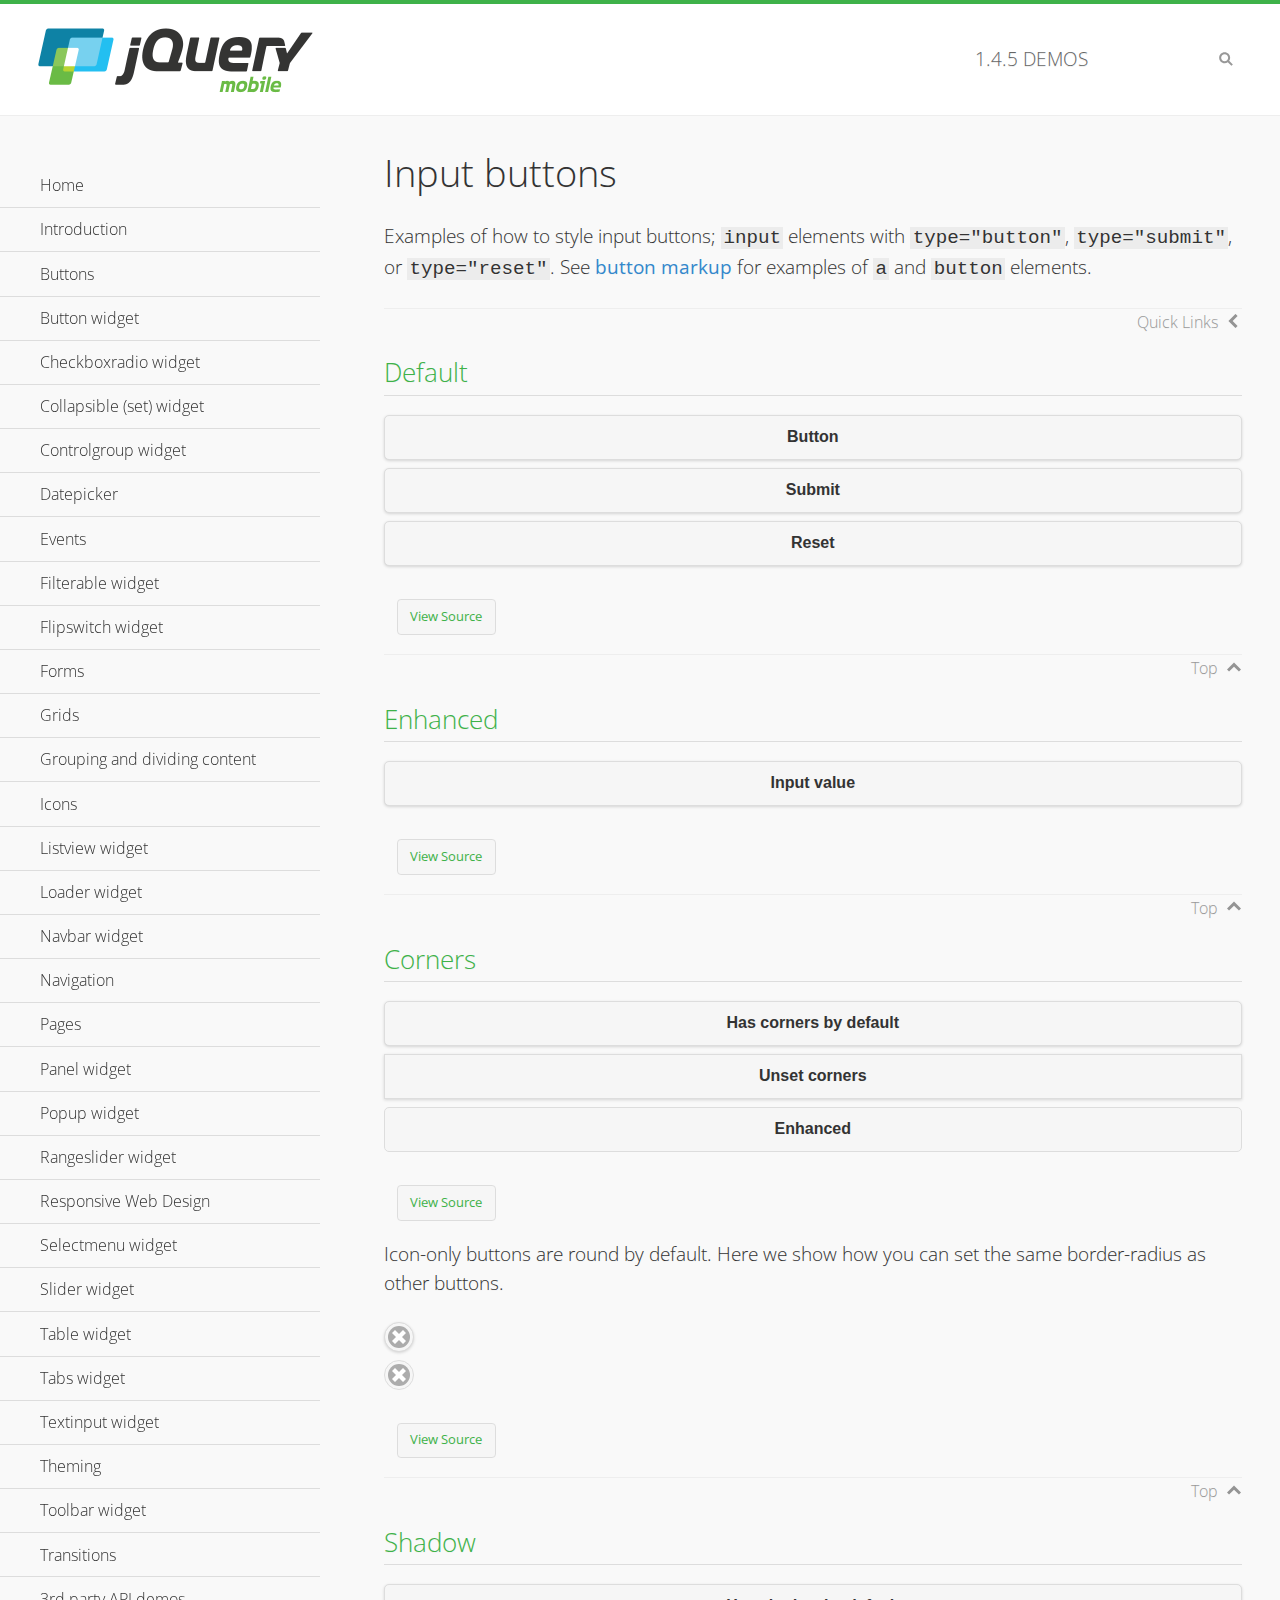
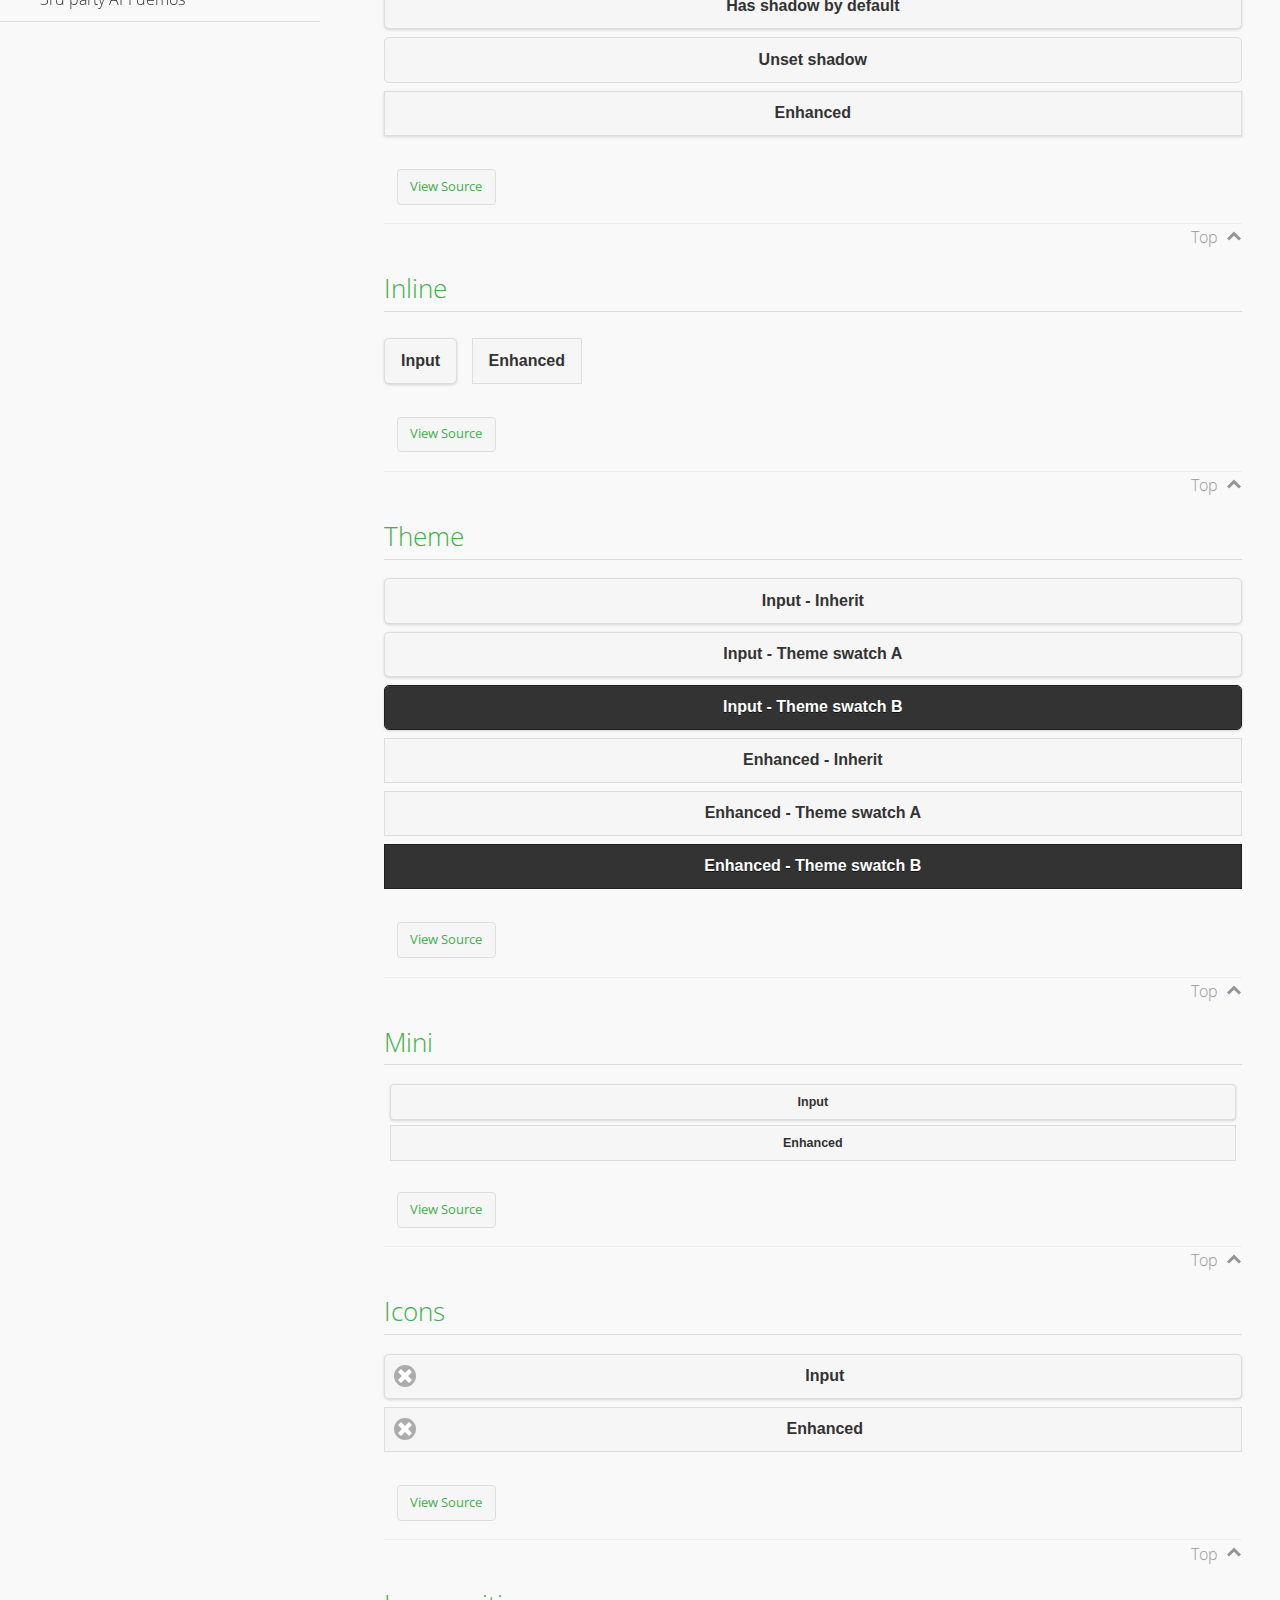
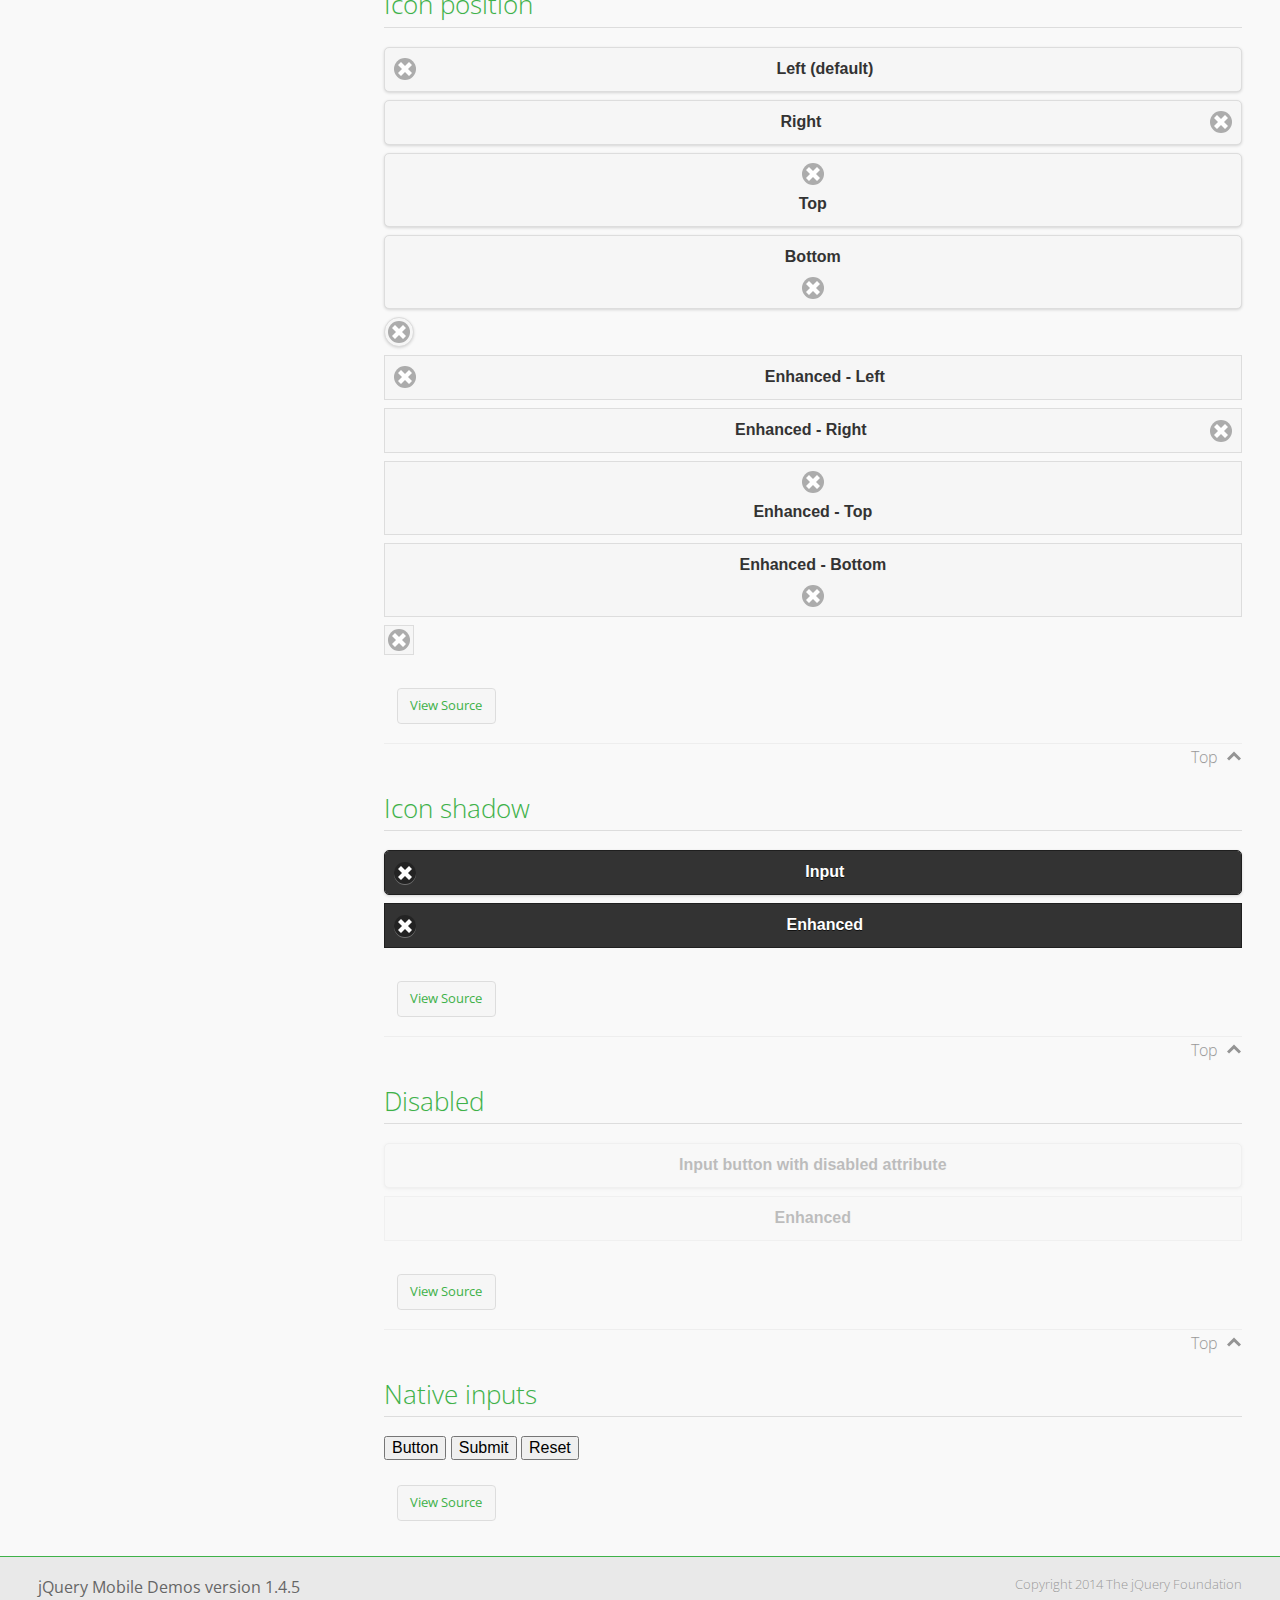
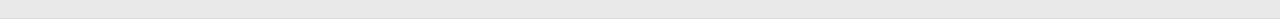
<file: jquery.mobile-1.4.5/demos/button/index.html>
<!DOCTYPE html>
<html>
<head>
	<meta charset="utf-8">
	<meta name="viewport" content="width=device-width, initial-scale=1">
	<title>Input buttons - jQuery Mobile Demos</title>
	<link rel="shortcut icon" href="../favicon.ico">
    <link rel="stylesheet" href="http://fonts.googleapis.com/css?family=Open+Sans:300,400,700">
	<link rel="stylesheet" href="../css/themes/default/jquery.mobile-1.4.5.min.css">
	<link rel="stylesheet" href="../_assets/css/jqm-demos.css">
	<script src="../js/jquery.js"></script>
	<script src="../_assets/js/index.js"></script>
	<script src="../js/jquery.mobile-1.4.5.min.js"></script>
</head>
<body>
<div data-role="page" class="jqm-demos" data-quicklinks="true">

	<div data-role="header" class="jqm-header">
		<h2><a href="../" title="jQuery Mobile Demos home"><img src="../_assets/img/jquery-logo.png" alt="jQuery Mobile"></a></h2>
		<p><span class="jqm-version"></span> Demos</p>
		<a href="#" class="jqm-navmenu-link ui-btn ui-btn-icon-notext ui-corner-all ui-icon-bars ui-nodisc-icon ui-alt-icon ui-btn-left">Menu</a>
		<a href="#" class="jqm-search-link ui-btn ui-btn-icon-notext ui-corner-all ui-icon-search ui-nodisc-icon ui-alt-icon ui-btn-right">Search</a>
	</div><!-- /header -->

	<div role="main" class="ui-content jqm-content">

		<h1>Input buttons</h1>

		<p>Examples of how to style input buttons; <code>input</code> elements with <code>type="button"</code>, <code>type="submit"</code>, or <code>type="reset"</code>. See <a href="../button-markup/">button markup</a> for examples of <code>a</code> and <code>button</code> elements.</p>

		<h2>Default</h2>

		<div data-demo-html="true">
			<form>
				<input type="button" value="Button">
				<input type="submit" value="Submit">
				<input type="reset" value="Reset">
			</form>
		</div><!--/demo-html -->

		<h2>Enhanced</h2>

		<div data-demo-html="true">
			<form>
				<div class="ui-input-btn ui-btn ui-corner-all ui-shadow">
					Input value
					<input type="button" data-enhanced="true" value="Input value">
				</div>
			</form>
		</div><!--/demo-html -->

		<h2>Corners</h2>

		<div data-demo-html="true">
			<form>
				<input type="button" value="Has corners by default">
				<input type="button" data-corners="false" value="Unset corners">
				<div class="ui-input-btn ui-btn ui-corner-all">
					Enhanced
					<input type="button" data-enhanced="true" value="Enhanced">
				</div>
			</form>
		</div><!--/demo-html -->

		<p>Icon-only buttons are round by default. Here we show how you can set the same border-radius as other buttons.</p>

		<div data-demo-html="true" data-demo-css="true">
			<form>
				<input type="button" data-icon="delete" data-iconpos="notext" value="Icon only">
				<div id="custom-border-radius">
					<div class="ui-input-btn ui-btn ui-icon-delete ui-btn-icon-notext ui-corner-all">
						Enhanced - Icon only
						<input type="button" data-enhanced="true" value="Enhanced - Icon only">
					</div>
				</div>
			</form>
		</div><!--/demo-html -->

		<h2>Shadow</h2>

		<div data-demo-html="true">
			<form>
				<input type="button" value="Has shadow by default">
				<input type="button" data-shadow="false" value="Unset shadow">
				<div class="ui-input-btn ui-btn ui-shadow">
					Enhanced
					<input type="button" data-enhanced="true" value="Enhanced">
				</div>
			</form>
		</div><!--/demo-html -->

		<h2>Inline</h2>

		<div data-demo-html="true">
			<form>
				<input type="button" data-inline="true" value="Input">
				<div class="ui-input-btn ui-btn ui-btn-inline">
					Enhanced
					<input type="button" data-enhanced="true" value="Enhanced">
				</div>
			</form>
		</div><!--/demo-html -->

		<h2>Theme</h2>

		<div data-demo-html="true">
			<form>
				<input type="button" value="Input - Inherit">
				<input type="button" data-theme="a" value="Input - Theme swatch A">
				<input type="button" data-theme="b" value="Input - Theme swatch B">
				<div class="ui-input-btn ui-btn">
					Enhanced - Inherit
					<input type="button" data-enhanced="true" value="Enhanced - Inherit">
				</div>
				<div class="ui-input-btn ui-btn ui-btn-a">
					Enhanced - Theme swatch A
					<input type="button" data-enhanced="true" value="Enhanced - Theme swatch A">
				</div>
				<div class="ui-input-btn ui-btn ui-btn-b">
					Enhanced - Theme swatch B
					<input type="button" data-enhanced="true" value="Enhanced - Theme swatch B">
				</div>
			</form>
		</div><!--/demo-html -->

		<h2>Mini</h2>

		<div data-demo-html="true">
			<form>
				<input type="button" data-mini="true" value="Input">
				<div class="ui-input-btn ui-btn ui-mini">
					Enhanced
					<input type="button" data-enhanced="true" value="Enhanced">
				</div>
			</form>
		</div><!--/demo-html -->

		<h2>Icons</h2>

		<div data-demo-html="true">
			<form>
				<input type="button" data-icon="delete" value="Input">
				<div class="ui-input-btn ui-btn ui-icon-delete ui-btn-icon-left">
					Enhanced
					<input type="button" data-enhanced="true" value="Enhanced">
				</div>
			</form>
		</div><!--/demo-html -->

		<h2>Icon position</h2>

		<div data-demo-html="true">
			<form>
				<input type="button" data-icon="delete" value="Left (default)">
				<input type="button" data-icon="delete" data-iconpos="right" value="Right">
				<input type="button" data-icon="delete" data-iconpos="top" value="Top">
				<input type="button" data-icon="delete" data-iconpos="bottom" value="Bottom">
				<input type="button" data-icon="delete" data-iconpos="notext" value="Icon only">
				<div class="ui-input-btn ui-btn ui-icon-delete ui-btn-icon-left">
					Enhanced - Left
					<input type="button" data-enhanced="true" value="Enhanced - Left">
				</div>
				<div class="ui-input-btn ui-btn ui-icon-delete ui-btn-icon-right">
					Enhanced - Right
					<input type="button" data-enhanced="true" value="Enhanced - Right">
				</div>
				<div class="ui-input-btn ui-btn ui-icon-delete ui-btn-icon-top">
					Enhanced - Top
					<input type="button" data-enhanced="true" value="Enhanced - Top">
				</div>
				<div class="ui-input-btn ui-btn ui-icon-delete ui-btn-icon-bottom">
					Enhanced - Bottom
					<input type="button" data-enhanced="true" value="Enhanced - Bottom">
				</div>
				<div class="ui-input-btn ui-btn ui-icon-delete ui-btn-icon-notext">
					Enhanced - Icon only
					<input type="button" data-enhanced="true" value="Enhanced - Icon only">
				</div>
			</form>
		</div><!--/demo-html -->

		<h2>Icon shadow</h2>

		<div data-demo-html="true">
			<form>
				<input type="button" data-theme="b" data-icon="delete" data-iconshadow="true" value="Input">
				<div class="ui-input-btn ui-btn ui-btn-b ui-icon-delete ui-btn-icon-left ui-shadow-icon">
					Enhanced
					<input type="button" data-enhanced="true" value="Enhanced">
				</div>
			</form>
		</div><!--/demo-html -->

		<h2>Disabled</h2>

		<div data-demo-html="true">
			<form>
				<input type="button" disabled value="Input button with disabled attribute">
				<div class="ui-input-btn ui-btn ui-state-disabled">
					Enhanced
					<input type="button" disabled data-enhanced="true" value="Enhanced">
				</div>
			</form>
		</div><!--/demo-html -->

		<h2>Native inputs</h2>

		<div data-demo-html="true">
			<form>
				<input type="button" data-role="none" value="Button">
				<input type="submit" data-role="none" value="Submit">
				<input type="reset" data-role="none" value="Reset">
			</form>
		</div><!--/demo-html -->

	</div><!-- /content -->
	    <div data-role="panel" class="jqm-navmenu-panel" data-position="left" data-display="overlay" data-theme="a">
	    	<ul class="jqm-list ui-alt-icon ui-nodisc-icon">
<li data-filtertext="demos homepage" data-icon="home"><a href=".././">Home</a></li>
<li data-filtertext="introduction overview getting started"><a href="../intro/" data-ajax="false">Introduction</a></li>
<li data-filtertext="buttons button markup buttonmarkup method anchor link button element"><a href="../button-markup/" data-ajax="false">Buttons</a></li>
<li data-filtertext="form button widget input button submit reset"><a href="../button/" data-ajax="false">Button widget</a></li>
<li data-role="collapsible" data-enhanced="true" data-collapsed-icon="carat-d" data-expanded-icon="carat-u" data-iconpos="right" data-inset="false" class="ui-collapsible ui-collapsible-themed-content ui-collapsible-collapsed">
	<h3 class="ui-collapsible-heading ui-collapsible-heading-collapsed">
		<a href="#" class="ui-collapsible-heading-toggle ui-btn ui-btn-icon-right ui-btn-inherit ui-icon-carat-d">
		    Checkboxradio widget<span class="ui-collapsible-heading-status"> click to expand contents</span>
		</a>
	</h3>
	<div class="ui-collapsible-content ui-body-inherit ui-collapsible-content-collapsed" aria-hidden="true">
		<ul>
			<li data-filtertext="form checkboxradio widget checkbox input checkboxes controlgroups"><a href="../checkboxradio-checkbox/" data-ajax="false">Checkboxes</a></li>
			<li data-filtertext="form checkboxradio widget radio input radio buttons controlgroups"><a href="../checkboxradio-radio/" data-ajax="false">Radio buttons</a></li>
		</ul>
	</div>
</li>
<li data-role="collapsible" data-enhanced="true" data-collapsed-icon="carat-d" data-expanded-icon="carat-u" data-iconpos="right" data-inset="false" class="ui-collapsible ui-collapsible-themed-content ui-collapsible-collapsed">
	<h3 class="ui-collapsible-heading ui-collapsible-heading-collapsed">
		<a href="#" class="ui-collapsible-heading-toggle ui-btn ui-btn-icon-right ui-btn-inherit ui-icon-carat-d">
			Collapsible (set) widget<span class="ui-collapsible-heading-status"> click to expand contents</span>
		</a>
	</h3>
	<div class="ui-collapsible-content ui-body-inherit ui-collapsible-content-collapsed" aria-hidden="true">
		<ul>
			<li data-filtertext="collapsibles content formatting"><a href="../collapsible/" data-ajax="false">Collapsible</a></li>
			<li data-filtertext="dynamic collapsible set accordion append expand"><a href="../collapsible-dynamic/" data-ajax="false">Dynamic collapsibles</a></li>
			<li data-filtertext="accordions collapsible set widget content formatting grouped collapsibles"><a href="../collapsibleset/" data-ajax="false">Collapsible set</a></li>
		</ul>
	</div>
</li>
<li data-role="collapsible" data-enhanced="true" data-collapsed-icon="carat-d" data-expanded-icon="carat-u" data-iconpos="right" data-inset="false" class="ui-collapsible ui-collapsible-themed-content ui-collapsible-collapsed">
	<h3 class="ui-collapsible-heading ui-collapsible-heading-collapsed">
		<a href="#" class="ui-collapsible-heading-toggle ui-btn ui-btn-icon-right ui-btn-inherit ui-icon-carat-d">
			Controlgroup widget<span class="ui-collapsible-heading-status"> click to expand contents</span>
		</a>
	</h3>
	<div class="ui-collapsible-content ui-body-inherit ui-collapsible-content-collapsed" aria-hidden="true">
		<ul>
			<li data-filtertext="controlgroups selectmenu checkboxradio input grouped buttons horizontal vertical"><a href="../controlgroup/" data-ajax="false">Controlgroup</a></li>
			<li data-filtertext="dynamic controlgroup dynamically add buttons"><a href="../controlgroup-dynamic/" data-ajax="false">Dynamic controlgroups</a></li>
		</ul>
	</div>
</li>
<li data-filtertext="form datepicker widget date input"><a href="../datepicker/" data-ajax="false">Datepicker</a></li>
<li data-role="collapsible" data-enhanced="true" data-collapsed-icon="carat-d" data-expanded-icon="carat-u" data-iconpos="right" data-inset="false" class="ui-collapsible ui-collapsible-themed-content ui-collapsible-collapsed">
	<h3 class="ui-collapsible-heading ui-collapsible-heading-collapsed">
		<a href="#" class="ui-collapsible-heading-toggle ui-btn ui-btn-icon-right ui-btn-inherit ui-icon-carat-d">
			Events<span class="ui-collapsible-heading-status"> click to expand contents</span>
		</a>
	</h3>
	<div class="ui-collapsible-content ui-body-inherit ui-collapsible-content-collapsed" aria-hidden="true">
		<ul>
			<li data-filtertext="swipe to delete list items listviews swipe events"><a href="../swipe-list/" data-ajax="false">Swipe list items</a></li>
			<li data-filtertext="swipe to navigate swipe page navigation swipe events"><a href="../swipe-page/" data-ajax="false">Swipe page navigation</a></li>
		</ul>
	</div>
</li>
<li data-filtertext="filterable filter elements sorting searching listview table"><a href="../filterable/" data-ajax="false">Filterable widget</a></li>
<li data-filtertext="form flipswitch widget flip toggle switch binary select checkbox input"><a href="../flipswitch/" data-ajax="false">Flipswitch widget</a></li>
<li data-role="collapsible" data-enhanced="true" data-collapsed-icon="carat-d" data-expanded-icon="carat-u" data-iconpos="right" data-inset="false" class="ui-collapsible ui-collapsible-themed-content ui-collapsible-collapsed">
	<h3 class="ui-collapsible-heading ui-collapsible-heading-collapsed">
		<a href="#" class="ui-collapsible-heading-toggle ui-btn ui-btn-icon-right ui-btn-inherit ui-icon-carat-d">
			Forms<span class="ui-collapsible-heading-status"> click to expand contents</span>
		</a>
	</h3>
	<div class="ui-collapsible-content ui-body-inherit ui-collapsible-content-collapsed" aria-hidden="true">
		<ul>
			<li data-filtertext="forms text checkbox radio range button submit reset inputs selects textarea slider flipswitch label form elements"><a href="../forms/" data-ajax="false">Forms</a></li>
			<li data-filtertext="form hide labels hidden accessible ui-hidden-accessible forms"><a href="../forms-label-hidden-accessible/" data-ajax="false">Hide labels</a></li>
			<li data-filtertext="form field containers fieldcontain ui-field-contain forms"><a href="../forms-field-contain/" data-ajax="false">Field containers</a></li>
			<li data-filtertext="forms disabled form elements"><a href="../forms-disabled/" data-ajax="false">Forms disabled</a></li>
			<li data-filtertext="forms gallery examples overview forms text checkbox radio range button submit reset inputs selects textarea slider flipswitch label form elements"><a href="../forms-gallery/" data-ajax="false">Forms gallery</a></li>
		</ul>
	</div>
</li>
<li data-role="collapsible" data-enhanced="true" data-collapsed-icon="carat-d" data-expanded-icon="carat-u" data-iconpos="right" data-inset="false" class="ui-collapsible ui-collapsible-themed-content ui-collapsible-collapsed">
	<h3 class="ui-collapsible-heading ui-collapsible-heading-collapsed">
		<a href="#" class="ui-collapsible-heading-toggle ui-btn ui-btn-icon-right ui-btn-inherit ui-icon-carat-d">
			Grids<span class="ui-collapsible-heading-status"> click to expand contents</span>
		</a>
	</h3>
	<div class="ui-collapsible-content ui-body-inherit ui-collapsible-content-collapsed" aria-hidden="true">
		<ul>
			<li data-filtertext="grids columns blocks content formatting rwd responsive css framework"><a href="../grids/" data-ajax="false">Grids</a></li>
			<li data-filtertext="buttons in grids css framework"><a href="../grids-buttons/" data-ajax="false">Buttons in grids</a></li>
			<li data-filtertext="custom responsive grids rwd css framework"><a href="../grids-custom-responsive/" data-ajax="false">Custom responsive grids</a></li>
		</ul>
	</div>
</li>
<li data-filtertext="blocks content formatting sections heading"><a href="../body-bar-classes/" data-ajax="false">Grouping and dividing content</a></li>
<li data-role="collapsible" data-enhanced="true" data-collapsed-icon="carat-d" data-expanded-icon="carat-u" data-iconpos="right" data-inset="false" class="ui-collapsible ui-collapsible-themed-content ui-collapsible-collapsed">
	<h3 class="ui-collapsible-heading ui-collapsible-heading-collapsed">
		<a href="#" class="ui-collapsible-heading-toggle ui-btn ui-btn-icon-right ui-btn-inherit ui-icon-carat-d">
			Icons<span class="ui-collapsible-heading-status"> click to expand contents</span>
		</a>
	</h3>
	<div class="ui-collapsible-content ui-body-inherit ui-collapsible-content-collapsed" aria-hidden="true">
		<ul>
			<li data-filtertext="button icons svg disc alt custom icon position"><a href="../icons/" data-ajax="false">Icons</a></li>
			<li data-filtertext=""><a href="../icons-grunticon/" data-ajax="false">Grunticon loader</a></li>
		</ul>
	</div>
</li>
<li data-role="collapsible" data-enhanced="true" data-collapsed-icon="carat-d" data-expanded-icon="carat-u" data-iconpos="right" data-inset="false" class="ui-collapsible ui-collapsible-themed-content ui-collapsible-collapsed">
	<h3 class="ui-collapsible-heading ui-collapsible-heading-collapsed">
		<a href="#" class="ui-collapsible-heading-toggle ui-btn ui-btn-icon-right ui-btn-inherit ui-icon-carat-d">
			Listview widget<span class="ui-collapsible-heading-status"> click to expand contents</span>
		</a>
	</h3>
	<div class="ui-collapsible-content ui-body-inherit ui-collapsible-content-collapsed" aria-hidden="true">
		<ul>
			<li data-filtertext="listview widget thumbnails icons nested split button collapsible ul ol"><a href="../listview/" data-ajax="false">Listview</a></li>
			<li data-filtertext="autocomplete filterable reveal listview filtertextbeforefilter placeholder"><a href="../listview-autocomplete/" data-ajax="false">Listview autocomplete</a></li>
			<li data-filtertext="autocomplete filterable reveal listview remote data filtertextbeforefilter placeholder"><a href="../listview-autocomplete-remote/" data-ajax="false">Listview autocomplete remote data</a></li>
			<li data-filtertext="autodividers anchor jump scroll linkbars listview lists ul ol"><a href="../listview-autodividers-linkbar/" data-ajax="false">Listview autodividers linkbar</a></li>
			<li data-filtertext="listview autodividers selector autodividersselector lists ul ol"><a href="../listview-autodividers-selector/" data-ajax="false">Listview autodividers selector</a></li>
			<li data-filtertext="listview nested list items"><a href="../listview-nested-lists/" data-ajax="false">Nested Listviews</a></li>
			<li data-filtertext="listview collapsible list items flat"><a href="../listview-collapsible-item-flat/" data-ajax="false">Listview collapsible list items (flat)</a></li>
			<li data-filtertext="listview collapsible list indented"><a href="../listview-collapsible-item-indented/" data-ajax="false">Listview collapsible list items (indented)</a></li>
			<li data-filtertext="grid listview responsive grids responsive listviews lists ul"><a href="../listview-grid/" data-ajax="false">Listview responsive grid</a></li>
		</ul>
	</div>
</li>
<li data-filtertext="loader widget page loading navigation overlay spinner"><a href="../loader/" data-ajax="false">Loader widget</a></li>
<li data-filtertext="navbar widget navmenu toolbars header footer"><a href="../navbar/" data-ajax="false">Navbar widget</a></li>
<li data-role="collapsible" data-enhanced="true" data-collapsed-icon="carat-d" data-expanded-icon="carat-u" data-iconpos="right" data-inset="false" class="ui-collapsible ui-collapsible-themed-content ui-collapsible-collapsed">
	<h3 class="ui-collapsible-heading ui-collapsible-heading-collapsed">
		<a href="#" class="ui-collapsible-heading-toggle ui-btn ui-btn-icon-right ui-btn-inherit ui-icon-carat-d">
			Navigation<span class="ui-collapsible-heading-status"> click to expand contents</span>
		</a>
	</h3>
	<div class="ui-collapsible-content ui-body-inherit ui-collapsible-content-collapsed" aria-hidden="true">
		<ul>
			<li data-filtertext="ajax navigation navigate widget history event method"><a href="../navigation/" data-ajax="false">Navigation</a></li>
			<li data-filtertext="linking pages page links navigation ajax prefetch cache"><a href="../navigation-linking-pages/" data-ajax="false">Linking pages</a></li>
			<!-- <li data-filtertext="php redirect server redirection server-side navigation"><a href="../navigation-php-redirect/" data-ajax="false">PHP redirect demo</a></li>-->
			<li data-filtertext="navigation redirection hash query"><a href="../navigation-hash-processing/" data-ajax="false">Hash processing demo</a></li>
			<li data-filtertext="navigation redirection hash query"><a href="../page-events/" data-ajax="false">Page Navigation Events</a></li>
		</ul>
	</div>
</li>
<li data-role="collapsible" data-enhanced="true" data-collapsed-icon="carat-d" data-expanded-icon="carat-u" data-iconpos="right" data-inset="false" class="ui-collapsible ui-collapsible-themed-content ui-collapsible-collapsed">
	<h3 class="ui-collapsible-heading ui-collapsible-heading-collapsed">
		<a href="#" class="ui-collapsible-heading-toggle ui-btn ui-btn-icon-right ui-btn-inherit ui-icon-carat-d">
			Pages<span class="ui-collapsible-heading-status"> click to expand contents</span>
		</a>
	</h3>
	<div class="ui-collapsible-content ui-body-inherit ui-collapsible-content-collapsed" aria-hidden="true">
		<ul>
			<li data-filtertext="pages page widget ajax navigation"><a href="../pages/" data-ajax="false">Pages</a></li>
			<li data-filtertext="single page"><a href="../pages-single-page/" data-ajax="false">Single page</a></li>
			<li data-filtertext="multipage multi-page page"><a href="../pages-multi-page/" data-ajax="false">Multi-page template</a></li>
			<li data-filtertext="dialog page widget modal popup"><a href="../pages-dialog/" data-ajax="false">Dialog page</a></li>
		</ul>
	</div>
</li>
<li data-role="collapsible" data-enhanced="true" data-collapsed-icon="carat-d" data-expanded-icon="carat-u" data-iconpos="right" data-inset="false" class="ui-collapsible ui-collapsible-themed-content ui-collapsible-collapsed">
	<h3 class="ui-collapsible-heading ui-collapsible-heading-collapsed">
		<a href="#" class="ui-collapsible-heading-toggle ui-btn ui-btn-icon-right ui-btn-inherit ui-icon-carat-d">
			Panel widget<span class="ui-collapsible-heading-status"> click to expand contents</span>
		</a>
	</h3>
	<div class="ui-collapsible-content ui-body-inherit ui-collapsible-content-collapsed" aria-hidden="true">
		<ul>
			<li data-filtertext="panel widget sliding panels reveal push overlay responsive"><a href="../panel/" data-ajax="false">Panel</a></li>
			<li data-filtertext=""><a href="../panel-external/" data-ajax="false">External panels</a></li>
			<li data-filtertext="panel "><a href="../panel-fixed/" data-ajax="false">Fixed panels</a></li>
			<li data-filtertext="panel slide panels sliding panels shadow rwd responsive breakpoint"><a href="../panel-responsive/" data-ajax="false">Panels responsive</a></li>
			<li data-filtertext="panel custom style custom panel width reveal shadow listview panel styling page background wrapper"><a href="../panel-styling/" data-ajax="false">Custom panel style</a></li>
			<li data-filtertext="panel open on swipe"><a href="../panel-swipe-open/" data-ajax="false">Panel open on swipe</a></li>
			<li data-filtertext="panels outside page internal external toolbars"><a href="../panel-external-internal/" data-ajax="false">Panel external and internal</a></li>
		</ul>
	</div>
</li>
<li data-role="collapsible" data-enhanced="true" data-collapsed-icon="carat-d" data-expanded-icon="carat-u" data-iconpos="right" data-inset="false" class="ui-collapsible ui-collapsible-themed-content ui-collapsible-collapsed">
	<h3 class="ui-collapsible-heading ui-collapsible-heading-collapsed">
		<a href="#" class="ui-collapsible-heading-toggle ui-btn ui-btn-icon-right ui-btn-inherit ui-icon-carat-d">
			Popup widget<span class="ui-collapsible-heading-status"> click to expand contents</span>
		</a>
	</h3>
	<div class="ui-collapsible-content ui-body-inherit ui-collapsible-content-collapsed" aria-hidden="true">
		<ul>
			<li data-filtertext="popup widget popups dialog modal transition tooltip lightbox form overlay screen flip pop fade transition"><a href="../popup/" data-ajax="false">Popup</a></li>
			<li data-filtertext="popup alignment position"><a href="../popup-alignment/" data-ajax="false">Popup alignment</a></li>
			<li data-filtertext="popup arrow size popups popover"><a href="../popup-arrow-size/" data-ajax="false">Popup arrow size</a></li>
			<li data-filtertext="dynamic popups popup images lightbox"><a href="../popup-dynamic/" data-ajax="false">Dynamic popups</a></li>
			<li data-filtertext="popups with iframes scaling"><a href="../popup-iframe/" data-ajax="false">Popups with iframes</a></li>
			<li data-filtertext="popup image scaling"><a href="../popup-image-scaling/" data-ajax="false">Popup image scaling</a></li>
			<li data-filtertext="external popup outside multi-page"><a href="../popup-outside-multipage/" data-ajax="false">Popup outside multi-page</a></li>
		</ul>
	</div>
</li>
<li data-filtertext="form rangeslider widget dual sliders dual handle sliders range input"><a href="../rangeslider/" data-ajax="false">Rangeslider widget</a></li>
<li data-filtertext="responsive web design rwd adaptive progressive enhancement PE accessible mobile breakpoints media query media queries"><a href="../rwd/" data-ajax="false">Responsive Web Design</a></li>
<li data-role="collapsible" data-enhanced="true" data-collapsed-icon="carat-d" data-expanded-icon="carat-u" data-iconpos="right" data-inset="false" class="ui-collapsible ui-collapsible-themed-content ui-collapsible-collapsed">
	<h3 class="ui-collapsible-heading ui-collapsible-heading-collapsed">
		<a href="#" class="ui-collapsible-heading-toggle ui-btn ui-btn-icon-right ui-btn-inherit ui-icon-carat-d">
			Selectmenu widget<span class="ui-collapsible-heading-status"> click to expand contents</span>
		</a>
	</h3>
	<div class="ui-collapsible-content ui-body-inherit ui-collapsible-content-collapsed" aria-hidden="true">
		<ul>
			<li data-filtertext="form selectmenu widget select input custom select menu selects"><a href="../selectmenu/" data-ajax="false">Selectmenu</a></li>
			<li data-filtertext="form custom select menu selectmenu widget custom menu option optgroup multiple selects"><a href="../selectmenu-custom/" data-ajax="false">Custom select menu</a></li>
			<li data-filtertext="filterable select filter popup dialog"><a href="../selectmenu-custom-filter/" data-ajax="false">Custom select menu with filter</a></li>
		</ul>
	</div>
</li>
<li data-role="collapsible" data-enhanced="true" data-collapsed-icon="carat-d" data-expanded-icon="carat-u" data-iconpos="right" data-inset="false" class="ui-collapsible ui-collapsible-themed-content ui-collapsible-collapsed">
	<h3 class="ui-collapsible-heading ui-collapsible-heading-collapsed">
		<a href="#" class="ui-collapsible-heading-toggle ui-btn ui-btn-icon-right ui-btn-inherit ui-icon-carat-d">
			Slider widget<span class="ui-collapsible-heading-status"> click to expand contents</span>
		</a>
	</h3>
	<div class="ui-collapsible-content ui-body-inherit ui-collapsible-content-collapsed" aria-hidden="true">
		<ul>
			<li data-filtertext="form slider widget range input single sliders"><a href="../slider/" data-ajax="false">Slider</a></li>
			<li data-filtertext="form slider widget flipswitch slider binary select flip toggle switch"><a href="../slider-flipswitch/" data-ajax="false">Slider flip toggle switch</a></li>
			<li data-filtertext="form slider tooltip handle value input range sliders"><a href="../slider-tooltip/" data-ajax="false">Slider tooltip</a></li>
		</ul>
	</div>
</li>
<li data-role="collapsible" data-enhanced="true" data-collapsed-icon="carat-d" data-expanded-icon="carat-u" data-iconpos="right" data-inset="false" class="ui-collapsible ui-collapsible-themed-content ui-collapsible-collapsed">
	<h3 class="ui-collapsible-heading ui-collapsible-heading-collapsed">
		<a href="#" class="ui-collapsible-heading-toggle ui-btn ui-btn-icon-right ui-btn-inherit ui-icon-carat-d">
			Table widget<span class="ui-collapsible-heading-status"> click to expand contents</span>
		</a>
	</h3>
	<div class="ui-collapsible-content ui-body-inherit ui-collapsible-content-collapsed" aria-hidden="true">
		<ul>
			<li data-filtertext="table widget reflow column toggle th td responsive tables rwd hide show tabular"><a href="../table-column-toggle/" data-ajax="false">Table Column Toggle</a></li>
			<li data-filtertext="table column toggle phone comparison demo"><a href="../table-column-toggle-example/" data-ajax="false">Table Column Toggle demo</a></li>
			<li data-filtertext="responsive tables table column toggle heading groups rwd breakpoint"><a href="../table-column-toggle-heading-groups/" data-ajax="false">Table Column Toggle heading groups</a></li>
			<li data-filtertext="responsive tables table column toggle hide rwd breakpoint customization options"><a href="../table-column-toggle-options/" data-ajax="false">Table Column Toggle options</a></li>
			<li data-filtertext="table reflow th td responsive rwd columns tabular"><a href="../table-reflow/" data-ajax="false">Table Reflow</a></li>
			<li data-filtertext="responsive tables table reflow heading groups rwd breakpoint"><a href="../table-reflow-heading-groups/" data-ajax="false">Table Reflow heading groups</a></li>
			<li data-filtertext="responsive tables table reflow stripes strokes table style"><a href="../table-reflow-stripes-strokes/" data-ajax="false">Table Reflow stripes and strokes</a></li>
			<li data-filtertext="responsive tables table reflow stack custom styles"><a href="../table-reflow-styling/" data-ajax="false">Table Reflow custom styles</a></li>
		</ul>
	</div>
</li>
<li data-filtertext="ui tabs widget"><a href="../tabs/" data-ajax="false">Tabs widget</a></li>
<li data-filtertext="form textinput widget text input textarea number date time tel email file color password"><a href="../textinput/" data-ajax="false">Textinput widget</a></li>
<li data-role="collapsible" data-enhanced="true" data-collapsed-icon="carat-d" data-expanded-icon="carat-u" data-iconpos="right" data-inset="false" class="ui-collapsible ui-collapsible-themed-content ui-collapsible-collapsed">
	<h3 class="ui-collapsible-heading ui-collapsible-heading-collapsed">
		<a href="#" class="ui-collapsible-heading-toggle ui-btn ui-btn-icon-right ui-btn-inherit ui-icon-carat-d">
			Theming<span class="ui-collapsible-heading-status"> click to expand contents</span>
		</a>
	</h3>
	<div class="ui-collapsible-content ui-body-inherit ui-collapsible-content-collapsed" aria-hidden="true">
		<ul>
			<li data-filtertext="default theme swatches theming style css"><a href="../theme-default/" data-ajax="false">Default theme</a></li>
			<li data-filtertext="classic theme old theme swatches theming style css"><a href="../theme-classic/" data-ajax="false">Classic theme</a></li>
		</ul>
	</div>
</li>
<li data-role="collapsible" data-enhanced="true" data-collapsed-icon="carat-d" data-expanded-icon="carat-u" data-iconpos="right" data-inset="false" class="ui-collapsible ui-collapsible-themed-content ui-collapsible-collapsed">
	<h3 class="ui-collapsible-heading ui-collapsible-heading-collapsed">
		<a href="#" class="ui-collapsible-heading-toggle ui-btn ui-btn-icon-right ui-btn-inherit ui-icon-carat-d">
			Toolbar widget<span class="ui-collapsible-heading-status"> click to expand contents</span>
		</a>
	</h3>
	<div class="ui-collapsible-content ui-body-inherit ui-collapsible-content-collapsed" aria-hidden="true">
		<ul>
			<li data-filtertext="toolbar widget header footer toolbars fixed fullscreen external sections"><a href="../toolbar/" data-ajax="false">Toolbar</a></li>
			<li data-filtertext="dynamic toolbars dynamically add toolbar header footer"><a href="../toolbar-dynamic/" data-ajax="false">Dynamic toolbars</a></li>
			<li data-filtertext="external toolbars header footer"><a href="../toolbar-external/" data-ajax="false">External toolbars</a></li>
			<li data-filtertext="fixed toolbars header footer"><a href="../toolbar-fixed/" data-ajax="false">Fixed toolbars</a></li>
			<li data-filtertext="fixed fullscreen toolbars header footer"><a href="../toolbar-fixed-fullscreen/" data-ajax="false">Fullscreen toolbars</a></li>
			<li data-filtertext="external fixed toolbars header footer"><a href="../toolbar-fixed-external/" data-ajax="false">Fixed external toolbars</a></li>
			<li data-filtertext="external persistent toolbars header footer navbar navmenu"><a href="../toolbar-fixed-persistent/" data-ajax="false">Persistent toolbars</a></li>
			<li data-filtertext="external ajax optimized toolbars persistent toolbars header footer navbar"><a href="../toolbar-fixed-persistent-optimized/" data-ajax="false">Ajax optimized toolbars</a></li>
			<li data-filtertext="form in toolbars header footer"><a href="../toolbar-fixed-forms/" data-ajax="false">Form in toolbar</a></li>
		</ul>
	</div>
</li>
<li data-filtertext="page transitions animated pages popup navigation flip slide fade pop"><a href="../transitions/" data-ajax="false">Transitions</a></li>
<li data-role="collapsible" data-enhanced="true" data-collapsed-icon="carat-d" data-expanded-icon="carat-u" data-iconpos="right" data-inset="false" class="ui-collapsible ui-collapsible-themed-content ui-collapsible-collapsed">
	<h3 class="ui-collapsible-heading ui-collapsible-heading-collapsed">
		<a href="#" class="ui-collapsible-heading-toggle ui-btn ui-btn-icon-right ui-btn-inherit ui-icon-carat-d">
			3rd party API demos<span class="ui-collapsible-heading-status"> click to expand contents</span>
		</a>
	</h3>
	<div class="ui-collapsible-content ui-body-inherit ui-collapsible-content-collapsed" aria-hidden="true">
		<ul>
			<li data-filtertext="backbone requirejs navigation router"><a href="../backbone-requirejs/" data-ajax="false">Backbone RequireJS</a></li>
			<li data-filtertext="google maps geolocation demo"><a href="../map-geolocation/" data-ajax="false">Google Maps geolocation</a></li>
			<li data-filtertext="google maps hybrid"><a href="../map-list-toggle/" data-ajax="false">Google Maps list toggle</a></li>
		</ul>
	</div>
</li>



		     </ul>
		</div><!-- /panel -->


	<div data-role="footer" data-position="fixed" data-tap-toggle="false" class="jqm-footer">
		<p>jQuery Mobile Demos version <span class="jqm-version"></span></p>
		<p>Copyright 2014 The jQuery Foundation</p>
	</div><!-- /footer -->
	<!-- TODO: This should become an external panel so we can add input to markup (unique ID) -->
    <div data-role="panel" class="jqm-search-panel" data-position="right" data-display="overlay" data-theme="a">
		<div class="jqm-search">
			<ul class="jqm-list" data-filter-placeholder="Search demos..." data-filter-reveal="true">
<li data-filtertext="demos homepage" data-icon="home"><a href=".././">Home</a></li>
<li data-filtertext="introduction overview getting started"><a href="../intro/" data-ajax="false">Introduction</a></li>
<li data-filtertext="buttons button markup buttonmarkup method anchor link button element"><a href="../button-markup/" data-ajax="false">Buttons</a></li>
<li data-filtertext="form button widget input button submit reset"><a href="../button/" data-ajax="false">Button widget</a></li>
<li data-role="collapsible" data-enhanced="true" data-collapsed-icon="carat-d" data-expanded-icon="carat-u" data-iconpos="right" data-inset="false" class="ui-collapsible ui-collapsible-themed-content ui-collapsible-collapsed">
	<h3 class="ui-collapsible-heading ui-collapsible-heading-collapsed">
		<a href="#" class="ui-collapsible-heading-toggle ui-btn ui-btn-icon-right ui-btn-inherit ui-icon-carat-d">
		    Checkboxradio widget<span class="ui-collapsible-heading-status"> click to expand contents</span>
		</a>
	</h3>
	<div class="ui-collapsible-content ui-body-inherit ui-collapsible-content-collapsed" aria-hidden="true">
		<ul>
			<li data-filtertext="form checkboxradio widget checkbox input checkboxes controlgroups"><a href="../checkboxradio-checkbox/" data-ajax="false">Checkboxes</a></li>
			<li data-filtertext="form checkboxradio widget radio input radio buttons controlgroups"><a href="../checkboxradio-radio/" data-ajax="false">Radio buttons</a></li>
		</ul>
	</div>
</li>
<li data-role="collapsible" data-enhanced="true" data-collapsed-icon="carat-d" data-expanded-icon="carat-u" data-iconpos="right" data-inset="false" class="ui-collapsible ui-collapsible-themed-content ui-collapsible-collapsed">
	<h3 class="ui-collapsible-heading ui-collapsible-heading-collapsed">
		<a href="#" class="ui-collapsible-heading-toggle ui-btn ui-btn-icon-right ui-btn-inherit ui-icon-carat-d">
			Collapsible (set) widget<span class="ui-collapsible-heading-status"> click to expand contents</span>
		</a>
	</h3>
	<div class="ui-collapsible-content ui-body-inherit ui-collapsible-content-collapsed" aria-hidden="true">
		<ul>
			<li data-filtertext="collapsibles content formatting"><a href="../collapsible/" data-ajax="false">Collapsible</a></li>
			<li data-filtertext="dynamic collapsible set accordion append expand"><a href="../collapsible-dynamic/" data-ajax="false">Dynamic collapsibles</a></li>
			<li data-filtertext="accordions collapsible set widget content formatting grouped collapsibles"><a href="../collapsibleset/" data-ajax="false">Collapsible set</a></li>
		</ul>
	</div>
</li>
<li data-role="collapsible" data-enhanced="true" data-collapsed-icon="carat-d" data-expanded-icon="carat-u" data-iconpos="right" data-inset="false" class="ui-collapsible ui-collapsible-themed-content ui-collapsible-collapsed">
	<h3 class="ui-collapsible-heading ui-collapsible-heading-collapsed">
		<a href="#" class="ui-collapsible-heading-toggle ui-btn ui-btn-icon-right ui-btn-inherit ui-icon-carat-d">
			Controlgroup widget<span class="ui-collapsible-heading-status"> click to expand contents</span>
		</a>
	</h3>
	<div class="ui-collapsible-content ui-body-inherit ui-collapsible-content-collapsed" aria-hidden="true">
		<ul>
			<li data-filtertext="controlgroups selectmenu checkboxradio input grouped buttons horizontal vertical"><a href="../controlgroup/" data-ajax="false">Controlgroup</a></li>
			<li data-filtertext="dynamic controlgroup dynamically add buttons"><a href="../controlgroup-dynamic/" data-ajax="false">Dynamic controlgroups</a></li>
		</ul>
	</div>
</li>
<li data-filtertext="form datepicker widget date input"><a href="../datepicker/" data-ajax="false">Datepicker</a></li>
<li data-role="collapsible" data-enhanced="true" data-collapsed-icon="carat-d" data-expanded-icon="carat-u" data-iconpos="right" data-inset="false" class="ui-collapsible ui-collapsible-themed-content ui-collapsible-collapsed">
	<h3 class="ui-collapsible-heading ui-collapsible-heading-collapsed">
		<a href="#" class="ui-collapsible-heading-toggle ui-btn ui-btn-icon-right ui-btn-inherit ui-icon-carat-d">
			Events<span class="ui-collapsible-heading-status"> click to expand contents</span>
		</a>
	</h3>
	<div class="ui-collapsible-content ui-body-inherit ui-collapsible-content-collapsed" aria-hidden="true">
		<ul>
			<li data-filtertext="swipe to delete list items listviews swipe events"><a href="../swipe-list/" data-ajax="false">Swipe list items</a></li>
			<li data-filtertext="swipe to navigate swipe page navigation swipe events"><a href="../swipe-page/" data-ajax="false">Swipe page navigation</a></li>
		</ul>
	</div>
</li>
<li data-filtertext="filterable filter elements sorting searching listview table"><a href="../filterable/" data-ajax="false">Filterable widget</a></li>
<li data-filtertext="form flipswitch widget flip toggle switch binary select checkbox input"><a href="../flipswitch/" data-ajax="false">Flipswitch widget</a></li>
<li data-role="collapsible" data-enhanced="true" data-collapsed-icon="carat-d" data-expanded-icon="carat-u" data-iconpos="right" data-inset="false" class="ui-collapsible ui-collapsible-themed-content ui-collapsible-collapsed">
	<h3 class="ui-collapsible-heading ui-collapsible-heading-collapsed">
		<a href="#" class="ui-collapsible-heading-toggle ui-btn ui-btn-icon-right ui-btn-inherit ui-icon-carat-d">
			Forms<span class="ui-collapsible-heading-status"> click to expand contents</span>
		</a>
	</h3>
	<div class="ui-collapsible-content ui-body-inherit ui-collapsible-content-collapsed" aria-hidden="true">
		<ul>
			<li data-filtertext="forms text checkbox radio range button submit reset inputs selects textarea slider flipswitch label form elements"><a href="../forms/" data-ajax="false">Forms</a></li>
			<li data-filtertext="form hide labels hidden accessible ui-hidden-accessible forms"><a href="../forms-label-hidden-accessible/" data-ajax="false">Hide labels</a></li>
			<li data-filtertext="form field containers fieldcontain ui-field-contain forms"><a href="../forms-field-contain/" data-ajax="false">Field containers</a></li>
			<li data-filtertext="forms disabled form elements"><a href="../forms-disabled/" data-ajax="false">Forms disabled</a></li>
			<li data-filtertext="forms gallery examples overview forms text checkbox radio range button submit reset inputs selects textarea slider flipswitch label form elements"><a href="../forms-gallery/" data-ajax="false">Forms gallery</a></li>
		</ul>
	</div>
</li>
<li data-role="collapsible" data-enhanced="true" data-collapsed-icon="carat-d" data-expanded-icon="carat-u" data-iconpos="right" data-inset="false" class="ui-collapsible ui-collapsible-themed-content ui-collapsible-collapsed">
	<h3 class="ui-collapsible-heading ui-collapsible-heading-collapsed">
		<a href="#" class="ui-collapsible-heading-toggle ui-btn ui-btn-icon-right ui-btn-inherit ui-icon-carat-d">
			Grids<span class="ui-collapsible-heading-status"> click to expand contents</span>
		</a>
	</h3>
	<div class="ui-collapsible-content ui-body-inherit ui-collapsible-content-collapsed" aria-hidden="true">
		<ul>
			<li data-filtertext="grids columns blocks content formatting rwd responsive css framework"><a href="../grids/" data-ajax="false">Grids</a></li>
			<li data-filtertext="buttons in grids css framework"><a href="../grids-buttons/" data-ajax="false">Buttons in grids</a></li>
			<li data-filtertext="custom responsive grids rwd css framework"><a href="../grids-custom-responsive/" data-ajax="false">Custom responsive grids</a></li>
		</ul>
	</div>
</li>
<li data-filtertext="blocks content formatting sections heading"><a href="../body-bar-classes/" data-ajax="false">Grouping and dividing content</a></li>
<li data-role="collapsible" data-enhanced="true" data-collapsed-icon="carat-d" data-expanded-icon="carat-u" data-iconpos="right" data-inset="false" class="ui-collapsible ui-collapsible-themed-content ui-collapsible-collapsed">
	<h3 class="ui-collapsible-heading ui-collapsible-heading-collapsed">
		<a href="#" class="ui-collapsible-heading-toggle ui-btn ui-btn-icon-right ui-btn-inherit ui-icon-carat-d">
			Icons<span class="ui-collapsible-heading-status"> click to expand contents</span>
		</a>
	</h3>
	<div class="ui-collapsible-content ui-body-inherit ui-collapsible-content-collapsed" aria-hidden="true">
		<ul>
			<li data-filtertext="button icons svg disc alt custom icon position"><a href="../icons/" data-ajax="false">Icons</a></li>
			<li data-filtertext=""><a href="../icons-grunticon/" data-ajax="false">Grunticon loader</a></li>
		</ul>
	</div>
</li>
<li data-role="collapsible" data-enhanced="true" data-collapsed-icon="carat-d" data-expanded-icon="carat-u" data-iconpos="right" data-inset="false" class="ui-collapsible ui-collapsible-themed-content ui-collapsible-collapsed">
	<h3 class="ui-collapsible-heading ui-collapsible-heading-collapsed">
		<a href="#" class="ui-collapsible-heading-toggle ui-btn ui-btn-icon-right ui-btn-inherit ui-icon-carat-d">
			Listview widget<span class="ui-collapsible-heading-status"> click to expand contents</span>
		</a>
	</h3>
	<div class="ui-collapsible-content ui-body-inherit ui-collapsible-content-collapsed" aria-hidden="true">
		<ul>
			<li data-filtertext="listview widget thumbnails icons nested split button collapsible ul ol"><a href="../listview/" data-ajax="false">Listview</a></li>
			<li data-filtertext="autocomplete filterable reveal listview filtertextbeforefilter placeholder"><a href="../listview-autocomplete/" data-ajax="false">Listview autocomplete</a></li>
			<li data-filtertext="autocomplete filterable reveal listview remote data filtertextbeforefilter placeholder"><a href="../listview-autocomplete-remote/" data-ajax="false">Listview autocomplete remote data</a></li>
			<li data-filtertext="autodividers anchor jump scroll linkbars listview lists ul ol"><a href="../listview-autodividers-linkbar/" data-ajax="false">Listview autodividers linkbar</a></li>
			<li data-filtertext="listview autodividers selector autodividersselector lists ul ol"><a href="../listview-autodividers-selector/" data-ajax="false">Listview autodividers selector</a></li>
			<li data-filtertext="listview nested list items"><a href="../listview-nested-lists/" data-ajax="false">Nested Listviews</a></li>
			<li data-filtertext="listview collapsible list items flat"><a href="../listview-collapsible-item-flat/" data-ajax="false">Listview collapsible list items (flat)</a></li>
			<li data-filtertext="listview collapsible list indented"><a href="../listview-collapsible-item-indented/" data-ajax="false">Listview collapsible list items (indented)</a></li>
			<li data-filtertext="grid listview responsive grids responsive listviews lists ul"><a href="../listview-grid/" data-ajax="false">Listview responsive grid</a></li>
		</ul>
	</div>
</li>
<li data-filtertext="loader widget page loading navigation overlay spinner"><a href="../loader/" data-ajax="false">Loader widget</a></li>
<li data-filtertext="navbar widget navmenu toolbars header footer"><a href="../navbar/" data-ajax="false">Navbar widget</a></li>
<li data-role="collapsible" data-enhanced="true" data-collapsed-icon="carat-d" data-expanded-icon="carat-u" data-iconpos="right" data-inset="false" class="ui-collapsible ui-collapsible-themed-content ui-collapsible-collapsed">
	<h3 class="ui-collapsible-heading ui-collapsible-heading-collapsed">
		<a href="#" class="ui-collapsible-heading-toggle ui-btn ui-btn-icon-right ui-btn-inherit ui-icon-carat-d">
			Navigation<span class="ui-collapsible-heading-status"> click to expand contents</span>
		</a>
	</h3>
	<div class="ui-collapsible-content ui-body-inherit ui-collapsible-content-collapsed" aria-hidden="true">
		<ul>
			<li data-filtertext="ajax navigation navigate widget history event method"><a href="../navigation/" data-ajax="false">Navigation</a></li>
			<li data-filtertext="linking pages page links navigation ajax prefetch cache"><a href="../navigation-linking-pages/" data-ajax="false">Linking pages</a></li>
			<!-- <li data-filtertext="php redirect server redirection server-side navigation"><a href="../navigation-php-redirect/" data-ajax="false">PHP redirect demo</a></li>-->
			<li data-filtertext="navigation redirection hash query"><a href="../navigation-hash-processing/" data-ajax="false">Hash processing demo</a></li>
			<li data-filtertext="navigation redirection hash query"><a href="../page-events/" data-ajax="false">Page Navigation Events</a></li>
		</ul>
	</div>
</li>
<li data-role="collapsible" data-enhanced="true" data-collapsed-icon="carat-d" data-expanded-icon="carat-u" data-iconpos="right" data-inset="false" class="ui-collapsible ui-collapsible-themed-content ui-collapsible-collapsed">
	<h3 class="ui-collapsible-heading ui-collapsible-heading-collapsed">
		<a href="#" class="ui-collapsible-heading-toggle ui-btn ui-btn-icon-right ui-btn-inherit ui-icon-carat-d">
			Pages<span class="ui-collapsible-heading-status"> click to expand contents</span>
		</a>
	</h3>
	<div class="ui-collapsible-content ui-body-inherit ui-collapsible-content-collapsed" aria-hidden="true">
		<ul>
			<li data-filtertext="pages page widget ajax navigation"><a href="../pages/" data-ajax="false">Pages</a></li>
			<li data-filtertext="single page"><a href="../pages-single-page/" data-ajax="false">Single page</a></li>
			<li data-filtertext="multipage multi-page page"><a href="../pages-multi-page/" data-ajax="false">Multi-page template</a></li>
			<li data-filtertext="dialog page widget modal popup"><a href="../pages-dialog/" data-ajax="false">Dialog page</a></li>
		</ul>
	</div>
</li>
<li data-role="collapsible" data-enhanced="true" data-collapsed-icon="carat-d" data-expanded-icon="carat-u" data-iconpos="right" data-inset="false" class="ui-collapsible ui-collapsible-themed-content ui-collapsible-collapsed">
	<h3 class="ui-collapsible-heading ui-collapsible-heading-collapsed">
		<a href="#" class="ui-collapsible-heading-toggle ui-btn ui-btn-icon-right ui-btn-inherit ui-icon-carat-d">
			Panel widget<span class="ui-collapsible-heading-status"> click to expand contents</span>
		</a>
	</h3>
	<div class="ui-collapsible-content ui-body-inherit ui-collapsible-content-collapsed" aria-hidden="true">
		<ul>
			<li data-filtertext="panel widget sliding panels reveal push overlay responsive"><a href="../panel/" data-ajax="false">Panel</a></li>
			<li data-filtertext=""><a href="../panel-external/" data-ajax="false">External panels</a></li>
			<li data-filtertext="panel "><a href="../panel-fixed/" data-ajax="false">Fixed panels</a></li>
			<li data-filtertext="panel slide panels sliding panels shadow rwd responsive breakpoint"><a href="../panel-responsive/" data-ajax="false">Panels responsive</a></li>
			<li data-filtertext="panel custom style custom panel width reveal shadow listview panel styling page background wrapper"><a href="../panel-styling/" data-ajax="false">Custom panel style</a></li>
			<li data-filtertext="panel open on swipe"><a href="../panel-swipe-open/" data-ajax="false">Panel open on swipe</a></li>
			<li data-filtertext="panels outside page internal external toolbars"><a href="../panel-external-internal/" data-ajax="false">Panel external and internal</a></li>
		</ul>
	</div>
</li>
<li data-role="collapsible" data-enhanced="true" data-collapsed-icon="carat-d" data-expanded-icon="carat-u" data-iconpos="right" data-inset="false" class="ui-collapsible ui-collapsible-themed-content ui-collapsible-collapsed">
	<h3 class="ui-collapsible-heading ui-collapsible-heading-collapsed">
		<a href="#" class="ui-collapsible-heading-toggle ui-btn ui-btn-icon-right ui-btn-inherit ui-icon-carat-d">
			Popup widget<span class="ui-collapsible-heading-status"> click to expand contents</span>
		</a>
	</h3>
	<div class="ui-collapsible-content ui-body-inherit ui-collapsible-content-collapsed" aria-hidden="true">
		<ul>
			<li data-filtertext="popup widget popups dialog modal transition tooltip lightbox form overlay screen flip pop fade transition"><a href="../popup/" data-ajax="false">Popup</a></li>
			<li data-filtertext="popup alignment position"><a href="../popup-alignment/" data-ajax="false">Popup alignment</a></li>
			<li data-filtertext="popup arrow size popups popover"><a href="../popup-arrow-size/" data-ajax="false">Popup arrow size</a></li>
			<li data-filtertext="dynamic popups popup images lightbox"><a href="../popup-dynamic/" data-ajax="false">Dynamic popups</a></li>
			<li data-filtertext="popups with iframes scaling"><a href="../popup-iframe/" data-ajax="false">Popups with iframes</a></li>
			<li data-filtertext="popup image scaling"><a href="../popup-image-scaling/" data-ajax="false">Popup image scaling</a></li>
			<li data-filtertext="external popup outside multi-page"><a href="../popup-outside-multipage/" data-ajax="false">Popup outside multi-page</a></li>
		</ul>
	</div>
</li>
<li data-filtertext="form rangeslider widget dual sliders dual handle sliders range input"><a href="../rangeslider/" data-ajax="false">Rangeslider widget</a></li>
<li data-filtertext="responsive web design rwd adaptive progressive enhancement PE accessible mobile breakpoints media query media queries"><a href="../rwd/" data-ajax="false">Responsive Web Design</a></li>
<li data-role="collapsible" data-enhanced="true" data-collapsed-icon="carat-d" data-expanded-icon="carat-u" data-iconpos="right" data-inset="false" class="ui-collapsible ui-collapsible-themed-content ui-collapsible-collapsed">
	<h3 class="ui-collapsible-heading ui-collapsible-heading-collapsed">
		<a href="#" class="ui-collapsible-heading-toggle ui-btn ui-btn-icon-right ui-btn-inherit ui-icon-carat-d">
			Selectmenu widget<span class="ui-collapsible-heading-status"> click to expand contents</span>
		</a>
	</h3>
	<div class="ui-collapsible-content ui-body-inherit ui-collapsible-content-collapsed" aria-hidden="true">
		<ul>
			<li data-filtertext="form selectmenu widget select input custom select menu selects"><a href="../selectmenu/" data-ajax="false">Selectmenu</a></li>
			<li data-filtertext="form custom select menu selectmenu widget custom menu option optgroup multiple selects"><a href="../selectmenu-custom/" data-ajax="false">Custom select menu</a></li>
			<li data-filtertext="filterable select filter popup dialog"><a href="../selectmenu-custom-filter/" data-ajax="false">Custom select menu with filter</a></li>
		</ul>
	</div>
</li>
<li data-role="collapsible" data-enhanced="true" data-collapsed-icon="carat-d" data-expanded-icon="carat-u" data-iconpos="right" data-inset="false" class="ui-collapsible ui-collapsible-themed-content ui-collapsible-collapsed">
	<h3 class="ui-collapsible-heading ui-collapsible-heading-collapsed">
		<a href="#" class="ui-collapsible-heading-toggle ui-btn ui-btn-icon-right ui-btn-inherit ui-icon-carat-d">
			Slider widget<span class="ui-collapsible-heading-status"> click to expand contents</span>
		</a>
	</h3>
	<div class="ui-collapsible-content ui-body-inherit ui-collapsible-content-collapsed" aria-hidden="true">
		<ul>
			<li data-filtertext="form slider widget range input single sliders"><a href="../slider/" data-ajax="false">Slider</a></li>
			<li data-filtertext="form slider widget flipswitch slider binary select flip toggle switch"><a href="../slider-flipswitch/" data-ajax="false">Slider flip toggle switch</a></li>
			<li data-filtertext="form slider tooltip handle value input range sliders"><a href="../slider-tooltip/" data-ajax="false">Slider tooltip</a></li>
		</ul>
	</div>
</li>
<li data-role="collapsible" data-enhanced="true" data-collapsed-icon="carat-d" data-expanded-icon="carat-u" data-iconpos="right" data-inset="false" class="ui-collapsible ui-collapsible-themed-content ui-collapsible-collapsed">
	<h3 class="ui-collapsible-heading ui-collapsible-heading-collapsed">
		<a href="#" class="ui-collapsible-heading-toggle ui-btn ui-btn-icon-right ui-btn-inherit ui-icon-carat-d">
			Table widget<span class="ui-collapsible-heading-status"> click to expand contents</span>
		</a>
	</h3>
	<div class="ui-collapsible-content ui-body-inherit ui-collapsible-content-collapsed" aria-hidden="true">
		<ul>
			<li data-filtertext="table widget reflow column toggle th td responsive tables rwd hide show tabular"><a href="../table-column-toggle/" data-ajax="false">Table Column Toggle</a></li>
			<li data-filtertext="table column toggle phone comparison demo"><a href="../table-column-toggle-example/" data-ajax="false">Table Column Toggle demo</a></li>
			<li data-filtertext="responsive tables table column toggle heading groups rwd breakpoint"><a href="../table-column-toggle-heading-groups/" data-ajax="false">Table Column Toggle heading groups</a></li>
			<li data-filtertext="responsive tables table column toggle hide rwd breakpoint customization options"><a href="../table-column-toggle-options/" data-ajax="false">Table Column Toggle options</a></li>
			<li data-filtertext="table reflow th td responsive rwd columns tabular"><a href="../table-reflow/" data-ajax="false">Table Reflow</a></li>
			<li data-filtertext="responsive tables table reflow heading groups rwd breakpoint"><a href="../table-reflow-heading-groups/" data-ajax="false">Table Reflow heading groups</a></li>
			<li data-filtertext="responsive tables table reflow stripes strokes table style"><a href="../table-reflow-stripes-strokes/" data-ajax="false">Table Reflow stripes and strokes</a></li>
			<li data-filtertext="responsive tables table reflow stack custom styles"><a href="../table-reflow-styling/" data-ajax="false">Table Reflow custom styles</a></li>
		</ul>
	</div>
</li>
<li data-filtertext="ui tabs widget"><a href="../tabs/" data-ajax="false">Tabs widget</a></li>
<li data-filtertext="form textinput widget text input textarea number date time tel email file color password"><a href="../textinput/" data-ajax="false">Textinput widget</a></li>
<li data-role="collapsible" data-enhanced="true" data-collapsed-icon="carat-d" data-expanded-icon="carat-u" data-iconpos="right" data-inset="false" class="ui-collapsible ui-collapsible-themed-content ui-collapsible-collapsed">
	<h3 class="ui-collapsible-heading ui-collapsible-heading-collapsed">
		<a href="#" class="ui-collapsible-heading-toggle ui-btn ui-btn-icon-right ui-btn-inherit ui-icon-carat-d">
			Theming<span class="ui-collapsible-heading-status"> click to expand contents</span>
		</a>
	</h3>
	<div class="ui-collapsible-content ui-body-inherit ui-collapsible-content-collapsed" aria-hidden="true">
		<ul>
			<li data-filtertext="default theme swatches theming style css"><a href="../theme-default/" data-ajax="false">Default theme</a></li>
			<li data-filtertext="classic theme old theme swatches theming style css"><a href="../theme-classic/" data-ajax="false">Classic theme</a></li>
		</ul>
	</div>
</li>
<li data-role="collapsible" data-enhanced="true" data-collapsed-icon="carat-d" data-expanded-icon="carat-u" data-iconpos="right" data-inset="false" class="ui-collapsible ui-collapsible-themed-content ui-collapsible-collapsed">
	<h3 class="ui-collapsible-heading ui-collapsible-heading-collapsed">
		<a href="#" class="ui-collapsible-heading-toggle ui-btn ui-btn-icon-right ui-btn-inherit ui-icon-carat-d">
			Toolbar widget<span class="ui-collapsible-heading-status"> click to expand contents</span>
		</a>
	</h3>
	<div class="ui-collapsible-content ui-body-inherit ui-collapsible-content-collapsed" aria-hidden="true">
		<ul>
			<li data-filtertext="toolbar widget header footer toolbars fixed fullscreen external sections"><a href="../toolbar/" data-ajax="false">Toolbar</a></li>
			<li data-filtertext="dynamic toolbars dynamically add toolbar header footer"><a href="../toolbar-dynamic/" data-ajax="false">Dynamic toolbars</a></li>
			<li data-filtertext="external toolbars header footer"><a href="../toolbar-external/" data-ajax="false">External toolbars</a></li>
			<li data-filtertext="fixed toolbars header footer"><a href="../toolbar-fixed/" data-ajax="false">Fixed toolbars</a></li>
			<li data-filtertext="fixed fullscreen toolbars header footer"><a href="../toolbar-fixed-fullscreen/" data-ajax="false">Fullscreen toolbars</a></li>
			<li data-filtertext="external fixed toolbars header footer"><a href="../toolbar-fixed-external/" data-ajax="false">Fixed external toolbars</a></li>
			<li data-filtertext="external persistent toolbars header footer navbar navmenu"><a href="../toolbar-fixed-persistent/" data-ajax="false">Persistent toolbars</a></li>
			<li data-filtertext="external ajax optimized toolbars persistent toolbars header footer navbar"><a href="../toolbar-fixed-persistent-optimized/" data-ajax="false">Ajax optimized toolbars</a></li>
			<li data-filtertext="form in toolbars header footer"><a href="../toolbar-fixed-forms/" data-ajax="false">Form in toolbar</a></li>
		</ul>
	</div>
</li>
<li data-filtertext="page transitions animated pages popup navigation flip slide fade pop"><a href="../transitions/" data-ajax="false">Transitions</a></li>
<li data-role="collapsible" data-enhanced="true" data-collapsed-icon="carat-d" data-expanded-icon="carat-u" data-iconpos="right" data-inset="false" class="ui-collapsible ui-collapsible-themed-content ui-collapsible-collapsed">
	<h3 class="ui-collapsible-heading ui-collapsible-heading-collapsed">
		<a href="#" class="ui-collapsible-heading-toggle ui-btn ui-btn-icon-right ui-btn-inherit ui-icon-carat-d">
			3rd party API demos<span class="ui-collapsible-heading-status"> click to expand contents</span>
		</a>
	</h3>
	<div class="ui-collapsible-content ui-body-inherit ui-collapsible-content-collapsed" aria-hidden="true">
		<ul>
			<li data-filtertext="backbone requirejs navigation router"><a href="../backbone-requirejs/" data-ajax="false">Backbone RequireJS</a></li>
			<li data-filtertext="google maps geolocation demo"><a href="../map-geolocation/" data-ajax="false">Google Maps geolocation</a></li>
			<li data-filtertext="google maps hybrid"><a href="../map-list-toggle/" data-ajax="false">Google Maps list toggle</a></li>
		</ul>
	</div>
</li>



			</ul>
		</div>
	</div><!-- /panel -->


</div><!-- /page -->

</body>
</html>
</file>
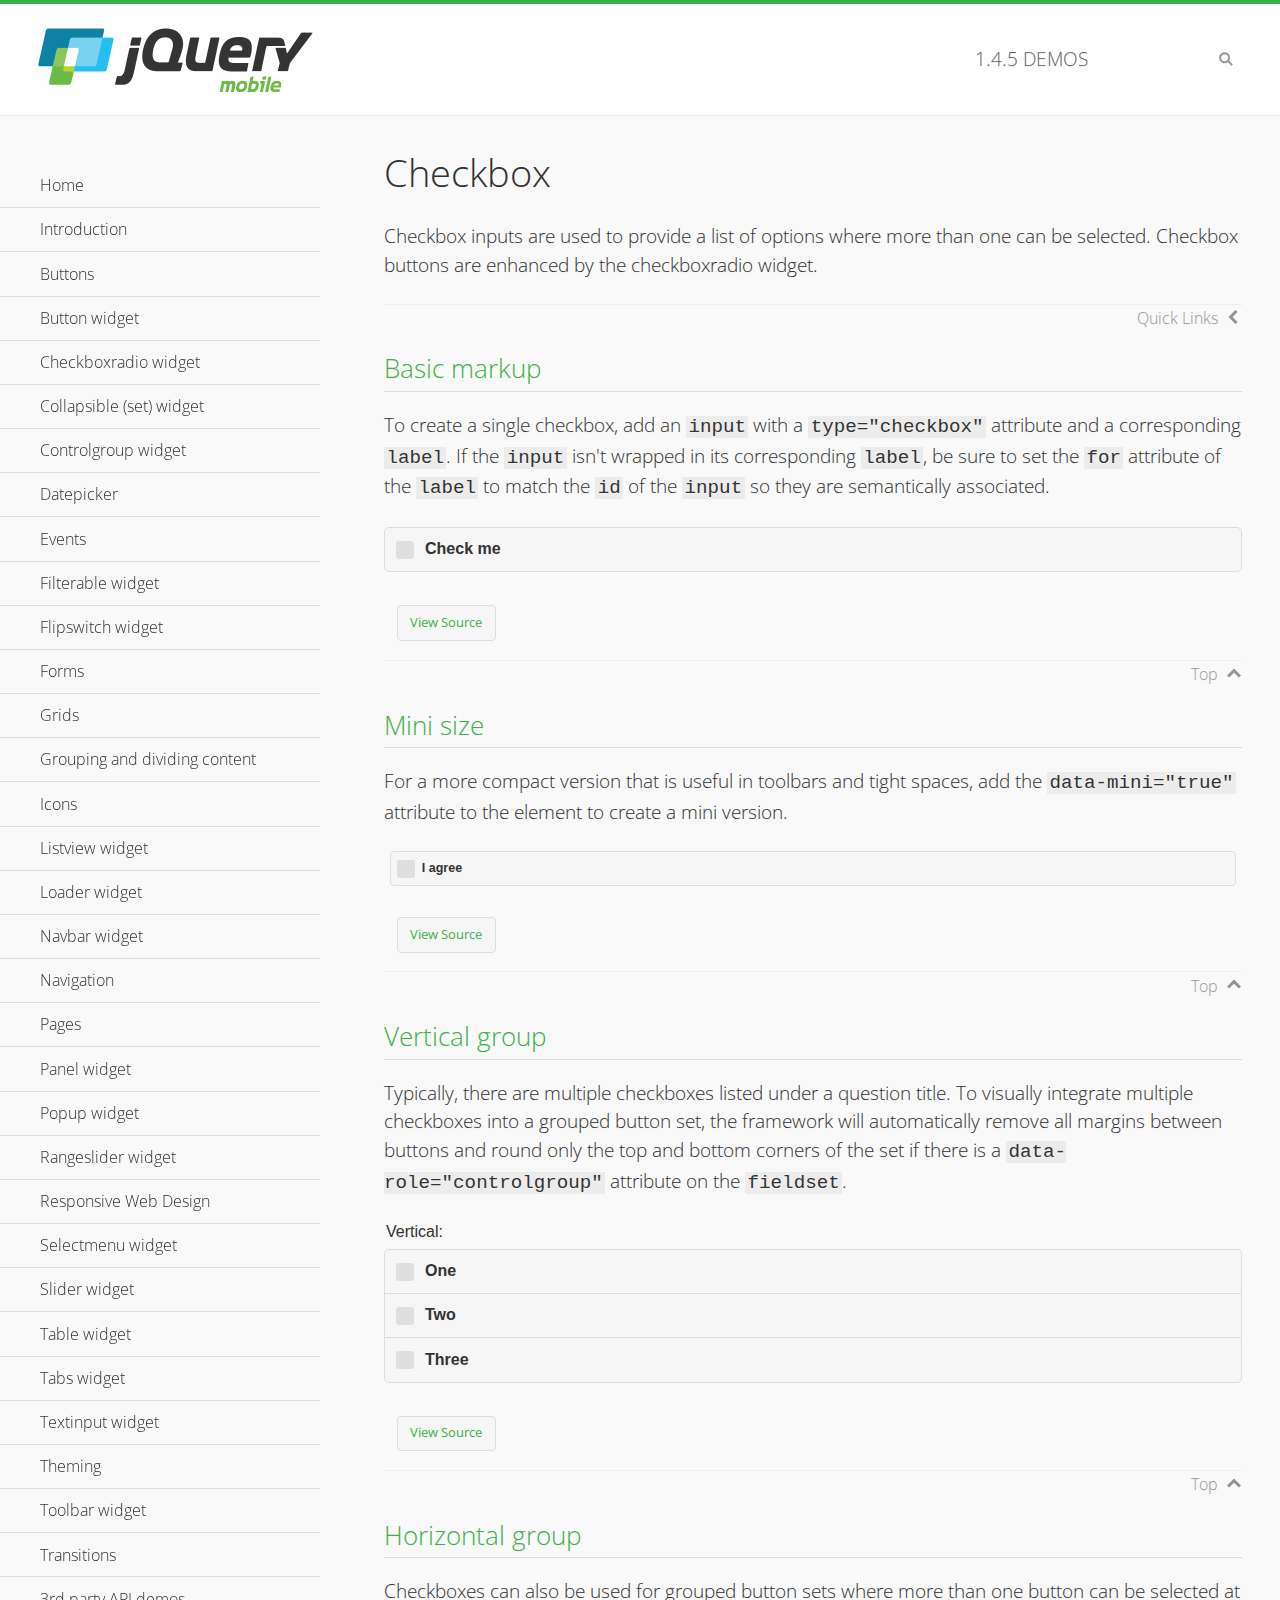
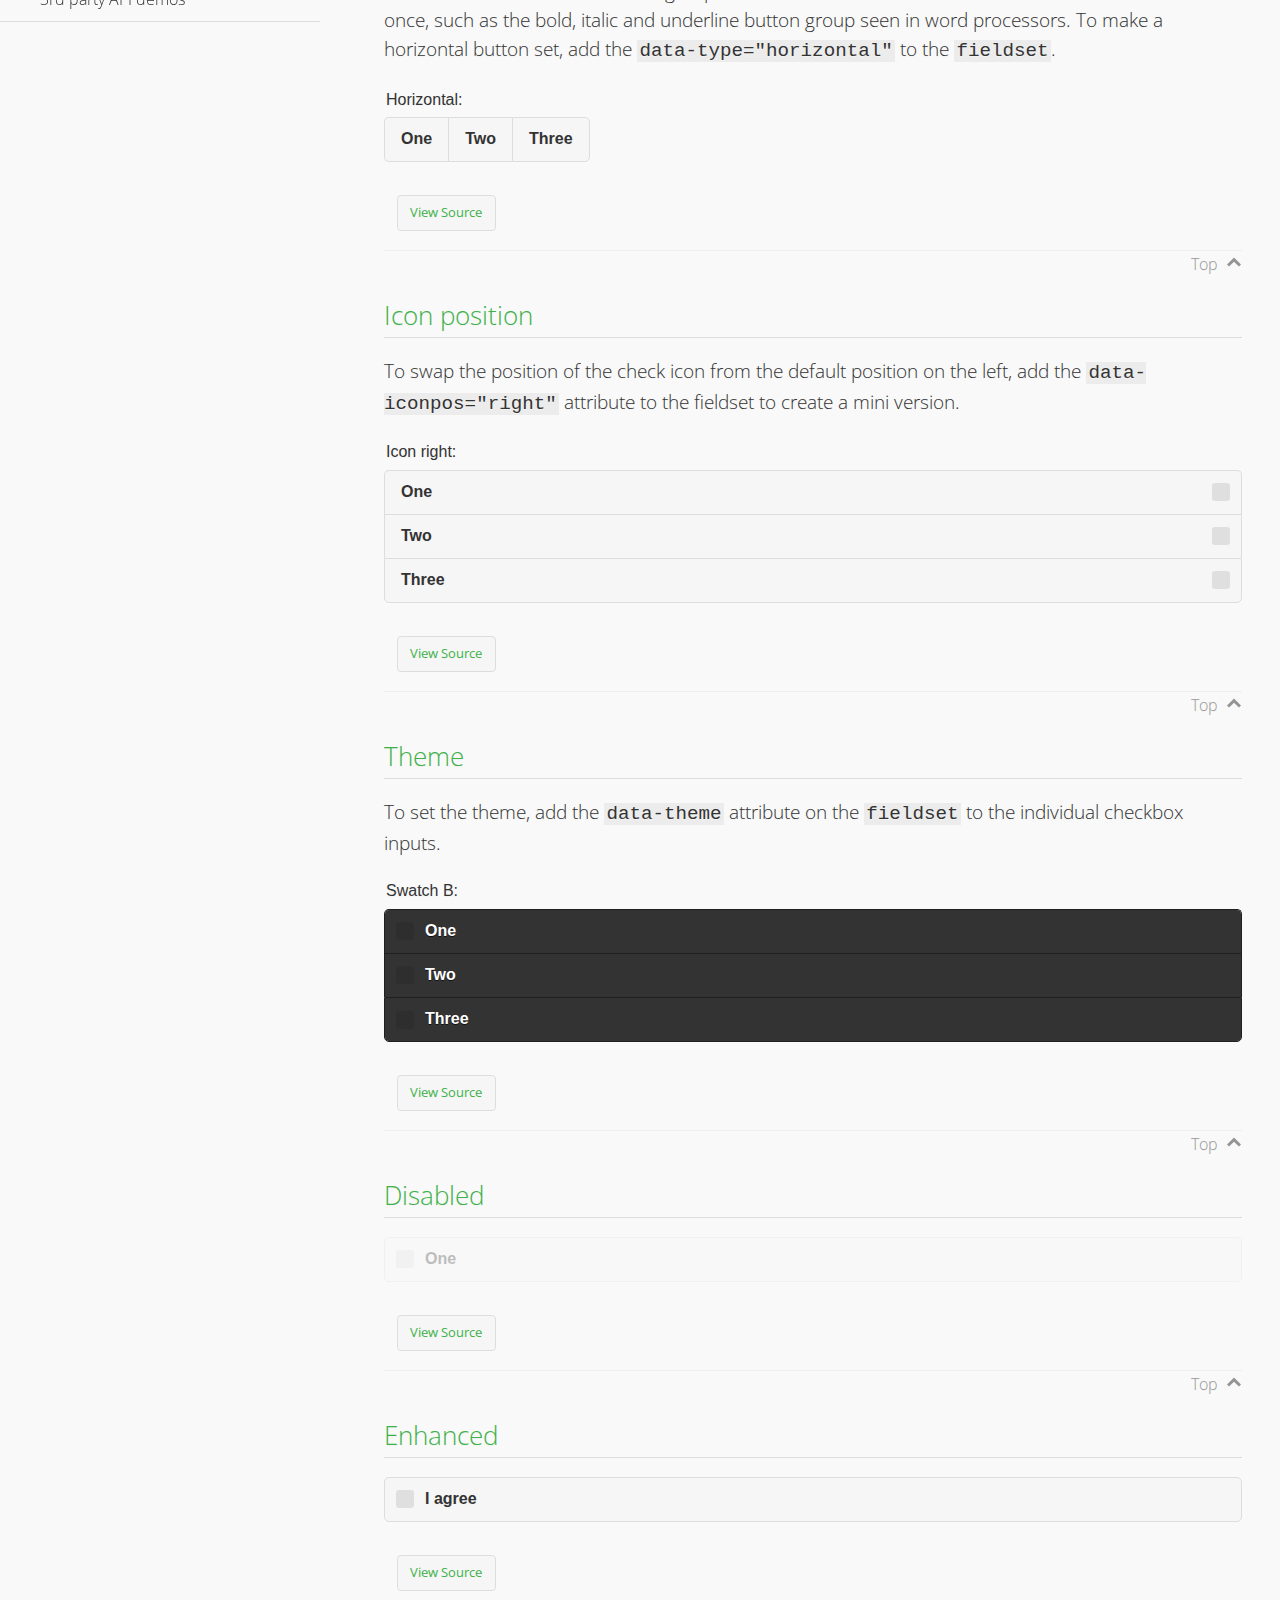
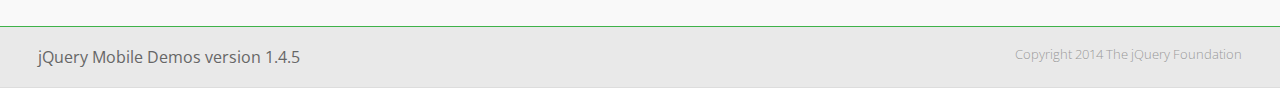
<file: jquery.mobile-1.4.5/demos/checkboxradio-checkbox/index.html>
<!DOCTYPE html>
<html>
<head>
	<meta charset="utf-8">
	<meta name="viewport" content="width=device-width, initial-scale=1">
	<title>Checkbox - jQuery Mobile Demos</title>
	<link rel="shortcut icon" href="../favicon.ico">
	<link rel="stylesheet" href="http://fonts.googleapis.com/css?family=Open+Sans:300,400,700">
	<link rel="stylesheet" href="../css/themes/default/jquery.mobile-1.4.5.min.css">
	<link rel="stylesheet" href="../_assets/css/jqm-demos.css">
	<script src="../js/jquery.js"></script>
	<script src="../_assets/js/index.js"></script>
	<script src="../js/jquery.mobile-1.4.5.min.js"></script>
</head>
<body>
<div data-role="page" class="jqm-demos" data-quicklinks="true">

	<div data-role="header" class="jqm-header">
		<h2><a href="../" title="jQuery Mobile Demos home"><img src="../_assets/img/jquery-logo.png" alt="jQuery Mobile"></a></h2>
		<p><span class="jqm-version"></span> Demos</p>
		<a href="#" class="jqm-navmenu-link ui-btn ui-btn-icon-notext ui-corner-all ui-icon-bars ui-nodisc-icon ui-alt-icon ui-btn-left">Menu</a>
		<a href="#" class="jqm-search-link ui-btn ui-btn-icon-notext ui-corner-all ui-icon-search ui-nodisc-icon ui-alt-icon ui-btn-right">Search</a>
	</div><!-- /header -->

	<div role="main" class="ui-content jqm-content">

		<h1>Checkbox</h1>

		<p>Checkbox inputs are used to provide a list of options where more than one can be selected. Checkbox buttons are enhanced by the checkboxradio widget.</p>

		<h2>Basic markup</h2>

		<p>To create a single checkbox, add an <code>input</code> with a <code>type="checkbox"</code> attribute and a corresponding <code>label</code>. If the <code>input</code> isn't wrapped in its corresponding <code>label</code>, be sure to set the <code>for</code> attribute of the <code>label</code> to match the <code>id</code> of the <code>input</code> so they are semantically associated.</p>

		<div data-demo-html="true">
			<form>
				<label>
					<input type="checkbox" name="checkbox-0 ">Check me
				</label>
			</form>
		</div><!--/demo-html -->

		<h2>Mini size</h2>

		<p>For a more compact version that is useful in toolbars and tight spaces, add the <code>data-mini="true"</code> attribute to the element to create a mini version. </p>

		<div data-demo-html="true">
			<form>
				<input type="checkbox" name="checkbox-mini-0" id="checkbox-mini-0" data-mini="true">
				<label for="checkbox-mini-0">I agree</label>
			</form>
		</div><!--/demo-html -->

		<h2>Vertical group</h2>

		<p>Typically, there are multiple checkboxes listed under a question title. To visually integrate multiple checkboxes into a grouped button set, the framework will automatically remove all margins between buttons and round only the top and bottom corners of the set if there is a <code> data-role="controlgroup"</code> attribute on the <code>fieldset</code>.</p>

		<div data-demo-html="true">
			<form>
				<fieldset data-role="controlgroup">
					<legend>Vertical:</legend>
					<input type="checkbox" name="checkbox-v-2a" id="checkbox-v-2a">
					<label for="checkbox-v-2a">One</label>
					<input type="checkbox" name="checkbox-v-2b" id="checkbox-v-2b">
					<label for="checkbox-v-2b">Two</label>
					<input type="checkbox" name="checkbox-v-2c" id="checkbox-v-2c">
					<label for="checkbox-v-2c">Three</label>
				</fieldset>
			</form>
		</div><!--/demo-html -->

		<h2>Horizontal group</h2>

		<p>Checkboxes can also be used for grouped button sets where more than one button can be selected at once, such as the bold, italic and underline button group seen in word processors. To make a horizontal button set, add the <code> data-type="horizontal"</code> to the <code>fieldset</code>.</p>

		<div data-demo-html="true">
			<form>
				<fieldset data-role="controlgroup" data-type="horizontal">
					<legend>Horizontal:</legend>
					<input type="checkbox" name="checkbox-h-2a" id="checkbox-h-2a">
					<label for="checkbox-h-2a">One</label>
					<input type="checkbox" name="checkbox-h-2b" id="checkbox-h-2b">
					<label for="checkbox-h-2b">Two</label>
					<input type="checkbox" name="checkbox-h-2c" id="checkbox-h-2c">
					<label for="checkbox-h-2c">Three</label>
				</fieldset>
			</form>
		</div><!--/demo-html -->

		<h2>Icon position</h2>

		<p>To swap the position of the check icon from the default position on the left, add the <code>data-iconpos="right"</code> attribute to the fieldset to create a mini version. </p>

		<div data-demo-html="true">
			<form>
				<fieldset data-role="controlgroup" data-iconpos="right">
					<legend>Icon right:</legend>
					<input type="checkbox" name="checkbox-h-6a" id="checkbox-h-6a">
					<label for="checkbox-h-6a">One</label>
					<input type="checkbox" name="checkbox-h-6b" id="checkbox-h-6b">
					<label for="checkbox-h-6b">Two</label>
					<input type="checkbox" name="checkbox-h-6c" id="checkbox-h-6c">
					<label for="checkbox-h-6c">Three</label>
				</fieldset>
			</form>
		</div><!--/demo-html -->

		<h2>Theme</h2>

		<p>To set the theme, add the <code>data-theme</code> attribute on the <code>fieldset</code> to the individual checkbox inputs.</p>

		<div data-demo-html="true">
			<form>
				<fieldset data-role="controlgroup">
					<legend>Swatch B:</legend>
					<input type="checkbox" name="checkbox-t-2a" id="checkbox-t-2a" data-theme="b">
					<label for="checkbox-t-2a">One</label>
					<input type="checkbox" name="checkbox-t-2b" id="checkbox-t-2b" data-theme="b">
					<label for="checkbox-t-2b">Two</label>
					<input type="checkbox" name="checkbox-t-2c" id="checkbox-t-2c" data-theme="b">
					<label for="checkbox-t-2c">Three</label>
				</fieldset>
			</form>
		</div><!--/demo-html -->

		<h2>Disabled</h2>

		<div data-demo-html="true">
			<form>
				<input disabled type="checkbox" name="checkbox-t-3a" id="checkbox-t-3a" data-theme="a">
				<label for="checkbox-t-3a">One</label>
			</form>
		</div><!--/demo-html -->

		<h2>Enhanced</h2>

		<div data-demo-html="true">
			<div class="ui-checkbox">
				<label for="checkbox-enhanced" class="ui-btn ui-corner-all ui-btn-inherit ui-btn-icon-left ui-checkbox-off">I agree</label>
				<input type="checkbox" name="checkbox-enhanced" id="checkbox-enhanced" data-enhanced="true">
			</div>
		</div><!--/demo-html -->

	</div><!-- /content -->
	    <div data-role="panel" class="jqm-navmenu-panel" data-position="left" data-display="overlay" data-theme="a">
	    	<ul class="jqm-list ui-alt-icon ui-nodisc-icon">
<li data-filtertext="demos homepage" data-icon="home"><a href=".././">Home</a></li>
<li data-filtertext="introduction overview getting started"><a href="../intro/" data-ajax="false">Introduction</a></li>
<li data-filtertext="buttons button markup buttonmarkup method anchor link button element"><a href="../button-markup/" data-ajax="false">Buttons</a></li>
<li data-filtertext="form button widget input button submit reset"><a href="../button/" data-ajax="false">Button widget</a></li>
<li data-role="collapsible" data-enhanced="true" data-collapsed-icon="carat-d" data-expanded-icon="carat-u" data-iconpos="right" data-inset="false" class="ui-collapsible ui-collapsible-themed-content ui-collapsible-collapsed">
	<h3 class="ui-collapsible-heading ui-collapsible-heading-collapsed">
		<a href="#" class="ui-collapsible-heading-toggle ui-btn ui-btn-icon-right ui-btn-inherit ui-icon-carat-d">
		    Checkboxradio widget<span class="ui-collapsible-heading-status"> click to expand contents</span>
		</a>
	</h3>
	<div class="ui-collapsible-content ui-body-inherit ui-collapsible-content-collapsed" aria-hidden="true">
		<ul>
			<li data-filtertext="form checkboxradio widget checkbox input checkboxes controlgroups"><a href="../checkboxradio-checkbox/" data-ajax="false">Checkboxes</a></li>
			<li data-filtertext="form checkboxradio widget radio input radio buttons controlgroups"><a href="../checkboxradio-radio/" data-ajax="false">Radio buttons</a></li>
		</ul>
	</div>
</li>
<li data-role="collapsible" data-enhanced="true" data-collapsed-icon="carat-d" data-expanded-icon="carat-u" data-iconpos="right" data-inset="false" class="ui-collapsible ui-collapsible-themed-content ui-collapsible-collapsed">
	<h3 class="ui-collapsible-heading ui-collapsible-heading-collapsed">
		<a href="#" class="ui-collapsible-heading-toggle ui-btn ui-btn-icon-right ui-btn-inherit ui-icon-carat-d">
			Collapsible (set) widget<span class="ui-collapsible-heading-status"> click to expand contents</span>
		</a>
	</h3>
	<div class="ui-collapsible-content ui-body-inherit ui-collapsible-content-collapsed" aria-hidden="true">
		<ul>
			<li data-filtertext="collapsibles content formatting"><a href="../collapsible/" data-ajax="false">Collapsible</a></li>
			<li data-filtertext="dynamic collapsible set accordion append expand"><a href="../collapsible-dynamic/" data-ajax="false">Dynamic collapsibles</a></li>
			<li data-filtertext="accordions collapsible set widget content formatting grouped collapsibles"><a href="../collapsibleset/" data-ajax="false">Collapsible set</a></li>
		</ul>
	</div>
</li>
<li data-role="collapsible" data-enhanced="true" data-collapsed-icon="carat-d" data-expanded-icon="carat-u" data-iconpos="right" data-inset="false" class="ui-collapsible ui-collapsible-themed-content ui-collapsible-collapsed">
	<h3 class="ui-collapsible-heading ui-collapsible-heading-collapsed">
		<a href="#" class="ui-collapsible-heading-toggle ui-btn ui-btn-icon-right ui-btn-inherit ui-icon-carat-d">
			Controlgroup widget<span class="ui-collapsible-heading-status"> click to expand contents</span>
		</a>
	</h3>
	<div class="ui-collapsible-content ui-body-inherit ui-collapsible-content-collapsed" aria-hidden="true">
		<ul>
			<li data-filtertext="controlgroups selectmenu checkboxradio input grouped buttons horizontal vertical"><a href="../controlgroup/" data-ajax="false">Controlgroup</a></li>
			<li data-filtertext="dynamic controlgroup dynamically add buttons"><a href="../controlgroup-dynamic/" data-ajax="false">Dynamic controlgroups</a></li>
		</ul>
	</div>
</li>
<li data-filtertext="form datepicker widget date input"><a href="../datepicker/" data-ajax="false">Datepicker</a></li>
<li data-role="collapsible" data-enhanced="true" data-collapsed-icon="carat-d" data-expanded-icon="carat-u" data-iconpos="right" data-inset="false" class="ui-collapsible ui-collapsible-themed-content ui-collapsible-collapsed">
	<h3 class="ui-collapsible-heading ui-collapsible-heading-collapsed">
		<a href="#" class="ui-collapsible-heading-toggle ui-btn ui-btn-icon-right ui-btn-inherit ui-icon-carat-d">
			Events<span class="ui-collapsible-heading-status"> click to expand contents</span>
		</a>
	</h3>
	<div class="ui-collapsible-content ui-body-inherit ui-collapsible-content-collapsed" aria-hidden="true">
		<ul>
			<li data-filtertext="swipe to delete list items listviews swipe events"><a href="../swipe-list/" data-ajax="false">Swipe list items</a></li>
			<li data-filtertext="swipe to navigate swipe page navigation swipe events"><a href="../swipe-page/" data-ajax="false">Swipe page navigation</a></li>
		</ul>
	</div>
</li>
<li data-filtertext="filterable filter elements sorting searching listview table"><a href="../filterable/" data-ajax="false">Filterable widget</a></li>
<li data-filtertext="form flipswitch widget flip toggle switch binary select checkbox input"><a href="../flipswitch/" data-ajax="false">Flipswitch widget</a></li>
<li data-role="collapsible" data-enhanced="true" data-collapsed-icon="carat-d" data-expanded-icon="carat-u" data-iconpos="right" data-inset="false" class="ui-collapsible ui-collapsible-themed-content ui-collapsible-collapsed">
	<h3 class="ui-collapsible-heading ui-collapsible-heading-collapsed">
		<a href="#" class="ui-collapsible-heading-toggle ui-btn ui-btn-icon-right ui-btn-inherit ui-icon-carat-d">
			Forms<span class="ui-collapsible-heading-status"> click to expand contents</span>
		</a>
	</h3>
	<div class="ui-collapsible-content ui-body-inherit ui-collapsible-content-collapsed" aria-hidden="true">
		<ul>
			<li data-filtertext="forms text checkbox radio range button submit reset inputs selects textarea slider flipswitch label form elements"><a href="../forms/" data-ajax="false">Forms</a></li>
			<li data-filtertext="form hide labels hidden accessible ui-hidden-accessible forms"><a href="../forms-label-hidden-accessible/" data-ajax="false">Hide labels</a></li>
			<li data-filtertext="form field containers fieldcontain ui-field-contain forms"><a href="../forms-field-contain/" data-ajax="false">Field containers</a></li>
			<li data-filtertext="forms disabled form elements"><a href="../forms-disabled/" data-ajax="false">Forms disabled</a></li>
			<li data-filtertext="forms gallery examples overview forms text checkbox radio range button submit reset inputs selects textarea slider flipswitch label form elements"><a href="../forms-gallery/" data-ajax="false">Forms gallery</a></li>
		</ul>
	</div>
</li>
<li data-role="collapsible" data-enhanced="true" data-collapsed-icon="carat-d" data-expanded-icon="carat-u" data-iconpos="right" data-inset="false" class="ui-collapsible ui-collapsible-themed-content ui-collapsible-collapsed">
	<h3 class="ui-collapsible-heading ui-collapsible-heading-collapsed">
		<a href="#" class="ui-collapsible-heading-toggle ui-btn ui-btn-icon-right ui-btn-inherit ui-icon-carat-d">
			Grids<span class="ui-collapsible-heading-status"> click to expand contents</span>
		</a>
	</h3>
	<div class="ui-collapsible-content ui-body-inherit ui-collapsible-content-collapsed" aria-hidden="true">
		<ul>
			<li data-filtertext="grids columns blocks content formatting rwd responsive css framework"><a href="../grids/" data-ajax="false">Grids</a></li>
			<li data-filtertext="buttons in grids css framework"><a href="../grids-buttons/" data-ajax="false">Buttons in grids</a></li>
			<li data-filtertext="custom responsive grids rwd css framework"><a href="../grids-custom-responsive/" data-ajax="false">Custom responsive grids</a></li>
		</ul>
	</div>
</li>
<li data-filtertext="blocks content formatting sections heading"><a href="../body-bar-classes/" data-ajax="false">Grouping and dividing content</a></li>
<li data-role="collapsible" data-enhanced="true" data-collapsed-icon="carat-d" data-expanded-icon="carat-u" data-iconpos="right" data-inset="false" class="ui-collapsible ui-collapsible-themed-content ui-collapsible-collapsed">
	<h3 class="ui-collapsible-heading ui-collapsible-heading-collapsed">
		<a href="#" class="ui-collapsible-heading-toggle ui-btn ui-btn-icon-right ui-btn-inherit ui-icon-carat-d">
			Icons<span class="ui-collapsible-heading-status"> click to expand contents</span>
		</a>
	</h3>
	<div class="ui-collapsible-content ui-body-inherit ui-collapsible-content-collapsed" aria-hidden="true">
		<ul>
			<li data-filtertext="button icons svg disc alt custom icon position"><a href="../icons/" data-ajax="false">Icons</a></li>
			<li data-filtertext=""><a href="../icons-grunticon/" data-ajax="false">Grunticon loader</a></li>
		</ul>
	</div>
</li>
<li data-role="collapsible" data-enhanced="true" data-collapsed-icon="carat-d" data-expanded-icon="carat-u" data-iconpos="right" data-inset="false" class="ui-collapsible ui-collapsible-themed-content ui-collapsible-collapsed">
	<h3 class="ui-collapsible-heading ui-collapsible-heading-collapsed">
		<a href="#" class="ui-collapsible-heading-toggle ui-btn ui-btn-icon-right ui-btn-inherit ui-icon-carat-d">
			Listview widget<span class="ui-collapsible-heading-status"> click to expand contents</span>
		</a>
	</h3>
	<div class="ui-collapsible-content ui-body-inherit ui-collapsible-content-collapsed" aria-hidden="true">
		<ul>
			<li data-filtertext="listview widget thumbnails icons nested split button collapsible ul ol"><a href="../listview/" data-ajax="false">Listview</a></li>
			<li data-filtertext="autocomplete filterable reveal listview filtertextbeforefilter placeholder"><a href="../listview-autocomplete/" data-ajax="false">Listview autocomplete</a></li>
			<li data-filtertext="autocomplete filterable reveal listview remote data filtertextbeforefilter placeholder"><a href="../listview-autocomplete-remote/" data-ajax="false">Listview autocomplete remote data</a></li>
			<li data-filtertext="autodividers anchor jump scroll linkbars listview lists ul ol"><a href="../listview-autodividers-linkbar/" data-ajax="false">Listview autodividers linkbar</a></li>
			<li data-filtertext="listview autodividers selector autodividersselector lists ul ol"><a href="../listview-autodividers-selector/" data-ajax="false">Listview autodividers selector</a></li>
			<li data-filtertext="listview nested list items"><a href="../listview-nested-lists/" data-ajax="false">Nested Listviews</a></li>
			<li data-filtertext="listview collapsible list items flat"><a href="../listview-collapsible-item-flat/" data-ajax="false">Listview collapsible list items (flat)</a></li>
			<li data-filtertext="listview collapsible list indented"><a href="../listview-collapsible-item-indented/" data-ajax="false">Listview collapsible list items (indented)</a></li>
			<li data-filtertext="grid listview responsive grids responsive listviews lists ul"><a href="../listview-grid/" data-ajax="false">Listview responsive grid</a></li>
		</ul>
	</div>
</li>
<li data-filtertext="loader widget page loading navigation overlay spinner"><a href="../loader/" data-ajax="false">Loader widget</a></li>
<li data-filtertext="navbar widget navmenu toolbars header footer"><a href="../navbar/" data-ajax="false">Navbar widget</a></li>
<li data-role="collapsible" data-enhanced="true" data-collapsed-icon="carat-d" data-expanded-icon="carat-u" data-iconpos="right" data-inset="false" class="ui-collapsible ui-collapsible-themed-content ui-collapsible-collapsed">
	<h3 class="ui-collapsible-heading ui-collapsible-heading-collapsed">
		<a href="#" class="ui-collapsible-heading-toggle ui-btn ui-btn-icon-right ui-btn-inherit ui-icon-carat-d">
			Navigation<span class="ui-collapsible-heading-status"> click to expand contents</span>
		</a>
	</h3>
	<div class="ui-collapsible-content ui-body-inherit ui-collapsible-content-collapsed" aria-hidden="true">
		<ul>
			<li data-filtertext="ajax navigation navigate widget history event method"><a href="../navigation/" data-ajax="false">Navigation</a></li>
			<li data-filtertext="linking pages page links navigation ajax prefetch cache"><a href="../navigation-linking-pages/" data-ajax="false">Linking pages</a></li>
			<!-- <li data-filtertext="php redirect server redirection server-side navigation"><a href="../navigation-php-redirect/" data-ajax="false">PHP redirect demo</a></li>-->
			<li data-filtertext="navigation redirection hash query"><a href="../navigation-hash-processing/" data-ajax="false">Hash processing demo</a></li>
			<li data-filtertext="navigation redirection hash query"><a href="../page-events/" data-ajax="false">Page Navigation Events</a></li>
		</ul>
	</div>
</li>
<li data-role="collapsible" data-enhanced="true" data-collapsed-icon="carat-d" data-expanded-icon="carat-u" data-iconpos="right" data-inset="false" class="ui-collapsible ui-collapsible-themed-content ui-collapsible-collapsed">
	<h3 class="ui-collapsible-heading ui-collapsible-heading-collapsed">
		<a href="#" class="ui-collapsible-heading-toggle ui-btn ui-btn-icon-right ui-btn-inherit ui-icon-carat-d">
			Pages<span class="ui-collapsible-heading-status"> click to expand contents</span>
		</a>
	</h3>
	<div class="ui-collapsible-content ui-body-inherit ui-collapsible-content-collapsed" aria-hidden="true">
		<ul>
			<li data-filtertext="pages page widget ajax navigation"><a href="../pages/" data-ajax="false">Pages</a></li>
			<li data-filtertext="single page"><a href="../pages-single-page/" data-ajax="false">Single page</a></li>
			<li data-filtertext="multipage multi-page page"><a href="../pages-multi-page/" data-ajax="false">Multi-page template</a></li>
			<li data-filtertext="dialog page widget modal popup"><a href="../pages-dialog/" data-ajax="false">Dialog page</a></li>
		</ul>
	</div>
</li>
<li data-role="collapsible" data-enhanced="true" data-collapsed-icon="carat-d" data-expanded-icon="carat-u" data-iconpos="right" data-inset="false" class="ui-collapsible ui-collapsible-themed-content ui-collapsible-collapsed">
	<h3 class="ui-collapsible-heading ui-collapsible-heading-collapsed">
		<a href="#" class="ui-collapsible-heading-toggle ui-btn ui-btn-icon-right ui-btn-inherit ui-icon-carat-d">
			Panel widget<span class="ui-collapsible-heading-status"> click to expand contents</span>
		</a>
	</h3>
	<div class="ui-collapsible-content ui-body-inherit ui-collapsible-content-collapsed" aria-hidden="true">
		<ul>
			<li data-filtertext="panel widget sliding panels reveal push overlay responsive"><a href="../panel/" data-ajax="false">Panel</a></li>
			<li data-filtertext=""><a href="../panel-external/" data-ajax="false">External panels</a></li>
			<li data-filtertext="panel "><a href="../panel-fixed/" data-ajax="false">Fixed panels</a></li>
			<li data-filtertext="panel slide panels sliding panels shadow rwd responsive breakpoint"><a href="../panel-responsive/" data-ajax="false">Panels responsive</a></li>
			<li data-filtertext="panel custom style custom panel width reveal shadow listview panel styling page background wrapper"><a href="../panel-styling/" data-ajax="false">Custom panel style</a></li>
			<li data-filtertext="panel open on swipe"><a href="../panel-swipe-open/" data-ajax="false">Panel open on swipe</a></li>
			<li data-filtertext="panels outside page internal external toolbars"><a href="../panel-external-internal/" data-ajax="false">Panel external and internal</a></li>
		</ul>
	</div>
</li>
<li data-role="collapsible" data-enhanced="true" data-collapsed-icon="carat-d" data-expanded-icon="carat-u" data-iconpos="right" data-inset="false" class="ui-collapsible ui-collapsible-themed-content ui-collapsible-collapsed">
	<h3 class="ui-collapsible-heading ui-collapsible-heading-collapsed">
		<a href="#" class="ui-collapsible-heading-toggle ui-btn ui-btn-icon-right ui-btn-inherit ui-icon-carat-d">
			Popup widget<span class="ui-collapsible-heading-status"> click to expand contents</span>
		</a>
	</h3>
	<div class="ui-collapsible-content ui-body-inherit ui-collapsible-content-collapsed" aria-hidden="true">
		<ul>
			<li data-filtertext="popup widget popups dialog modal transition tooltip lightbox form overlay screen flip pop fade transition"><a href="../popup/" data-ajax="false">Popup</a></li>
			<li data-filtertext="popup alignment position"><a href="../popup-alignment/" data-ajax="false">Popup alignment</a></li>
			<li data-filtertext="popup arrow size popups popover"><a href="../popup-arrow-size/" data-ajax="false">Popup arrow size</a></li>
			<li data-filtertext="dynamic popups popup images lightbox"><a href="../popup-dynamic/" data-ajax="false">Dynamic popups</a></li>
			<li data-filtertext="popups with iframes scaling"><a href="../popup-iframe/" data-ajax="false">Popups with iframes</a></li>
			<li data-filtertext="popup image scaling"><a href="../popup-image-scaling/" data-ajax="false">Popup image scaling</a></li>
			<li data-filtertext="external popup outside multi-page"><a href="../popup-outside-multipage/" data-ajax="false">Popup outside multi-page</a></li>
		</ul>
	</div>
</li>
<li data-filtertext="form rangeslider widget dual sliders dual handle sliders range input"><a href="../rangeslider/" data-ajax="false">Rangeslider widget</a></li>
<li data-filtertext="responsive web design rwd adaptive progressive enhancement PE accessible mobile breakpoints media query media queries"><a href="../rwd/" data-ajax="false">Responsive Web Design</a></li>
<li data-role="collapsible" data-enhanced="true" data-collapsed-icon="carat-d" data-expanded-icon="carat-u" data-iconpos="right" data-inset="false" class="ui-collapsible ui-collapsible-themed-content ui-collapsible-collapsed">
	<h3 class="ui-collapsible-heading ui-collapsible-heading-collapsed">
		<a href="#" class="ui-collapsible-heading-toggle ui-btn ui-btn-icon-right ui-btn-inherit ui-icon-carat-d">
			Selectmenu widget<span class="ui-collapsible-heading-status"> click to expand contents</span>
		</a>
	</h3>
	<div class="ui-collapsible-content ui-body-inherit ui-collapsible-content-collapsed" aria-hidden="true">
		<ul>
			<li data-filtertext="form selectmenu widget select input custom select menu selects"><a href="../selectmenu/" data-ajax="false">Selectmenu</a></li>
			<li data-filtertext="form custom select menu selectmenu widget custom menu option optgroup multiple selects"><a href="../selectmenu-custom/" data-ajax="false">Custom select menu</a></li>
			<li data-filtertext="filterable select filter popup dialog"><a href="../selectmenu-custom-filter/" data-ajax="false">Custom select menu with filter</a></li>
		</ul>
	</div>
</li>
<li data-role="collapsible" data-enhanced="true" data-collapsed-icon="carat-d" data-expanded-icon="carat-u" data-iconpos="right" data-inset="false" class="ui-collapsible ui-collapsible-themed-content ui-collapsible-collapsed">
	<h3 class="ui-collapsible-heading ui-collapsible-heading-collapsed">
		<a href="#" class="ui-collapsible-heading-toggle ui-btn ui-btn-icon-right ui-btn-inherit ui-icon-carat-d">
			Slider widget<span class="ui-collapsible-heading-status"> click to expand contents</span>
		</a>
	</h3>
	<div class="ui-collapsible-content ui-body-inherit ui-collapsible-content-collapsed" aria-hidden="true">
		<ul>
			<li data-filtertext="form slider widget range input single sliders"><a href="../slider/" data-ajax="false">Slider</a></li>
			<li data-filtertext="form slider widget flipswitch slider binary select flip toggle switch"><a href="../slider-flipswitch/" data-ajax="false">Slider flip toggle switch</a></li>
			<li data-filtertext="form slider tooltip handle value input range sliders"><a href="../slider-tooltip/" data-ajax="false">Slider tooltip</a></li>
		</ul>
	</div>
</li>
<li data-role="collapsible" data-enhanced="true" data-collapsed-icon="carat-d" data-expanded-icon="carat-u" data-iconpos="right" data-inset="false" class="ui-collapsible ui-collapsible-themed-content ui-collapsible-collapsed">
	<h3 class="ui-collapsible-heading ui-collapsible-heading-collapsed">
		<a href="#" class="ui-collapsible-heading-toggle ui-btn ui-btn-icon-right ui-btn-inherit ui-icon-carat-d">
			Table widget<span class="ui-collapsible-heading-status"> click to expand contents</span>
		</a>
	</h3>
	<div class="ui-collapsible-content ui-body-inherit ui-collapsible-content-collapsed" aria-hidden="true">
		<ul>
			<li data-filtertext="table widget reflow column toggle th td responsive tables rwd hide show tabular"><a href="../table-column-toggle/" data-ajax="false">Table Column Toggle</a></li>
			<li data-filtertext="table column toggle phone comparison demo"><a href="../table-column-toggle-example/" data-ajax="false">Table Column Toggle demo</a></li>
			<li data-filtertext="responsive tables table column toggle heading groups rwd breakpoint"><a href="../table-column-toggle-heading-groups/" data-ajax="false">Table Column Toggle heading groups</a></li>
			<li data-filtertext="responsive tables table column toggle hide rwd breakpoint customization options"><a href="../table-column-toggle-options/" data-ajax="false">Table Column Toggle options</a></li>
			<li data-filtertext="table reflow th td responsive rwd columns tabular"><a href="../table-reflow/" data-ajax="false">Table Reflow</a></li>
			<li data-filtertext="responsive tables table reflow heading groups rwd breakpoint"><a href="../table-reflow-heading-groups/" data-ajax="false">Table Reflow heading groups</a></li>
			<li data-filtertext="responsive tables table reflow stripes strokes table style"><a href="../table-reflow-stripes-strokes/" data-ajax="false">Table Reflow stripes and strokes</a></li>
			<li data-filtertext="responsive tables table reflow stack custom styles"><a href="../table-reflow-styling/" data-ajax="false">Table Reflow custom styles</a></li>
		</ul>
	</div>
</li>
<li data-filtertext="ui tabs widget"><a href="../tabs/" data-ajax="false">Tabs widget</a></li>
<li data-filtertext="form textinput widget text input textarea number date time tel email file color password"><a href="../textinput/" data-ajax="false">Textinput widget</a></li>
<li data-role="collapsible" data-enhanced="true" data-collapsed-icon="carat-d" data-expanded-icon="carat-u" data-iconpos="right" data-inset="false" class="ui-collapsible ui-collapsible-themed-content ui-collapsible-collapsed">
	<h3 class="ui-collapsible-heading ui-collapsible-heading-collapsed">
		<a href="#" class="ui-collapsible-heading-toggle ui-btn ui-btn-icon-right ui-btn-inherit ui-icon-carat-d">
			Theming<span class="ui-collapsible-heading-status"> click to expand contents</span>
		</a>
	</h3>
	<div class="ui-collapsible-content ui-body-inherit ui-collapsible-content-collapsed" aria-hidden="true">
		<ul>
			<li data-filtertext="default theme swatches theming style css"><a href="../theme-default/" data-ajax="false">Default theme</a></li>
			<li data-filtertext="classic theme old theme swatches theming style css"><a href="../theme-classic/" data-ajax="false">Classic theme</a></li>
		</ul>
	</div>
</li>
<li data-role="collapsible" data-enhanced="true" data-collapsed-icon="carat-d" data-expanded-icon="carat-u" data-iconpos="right" data-inset="false" class="ui-collapsible ui-collapsible-themed-content ui-collapsible-collapsed">
	<h3 class="ui-collapsible-heading ui-collapsible-heading-collapsed">
		<a href="#" class="ui-collapsible-heading-toggle ui-btn ui-btn-icon-right ui-btn-inherit ui-icon-carat-d">
			Toolbar widget<span class="ui-collapsible-heading-status"> click to expand contents</span>
		</a>
	</h3>
	<div class="ui-collapsible-content ui-body-inherit ui-collapsible-content-collapsed" aria-hidden="true">
		<ul>
			<li data-filtertext="toolbar widget header footer toolbars fixed fullscreen external sections"><a href="../toolbar/" data-ajax="false">Toolbar</a></li>
			<li data-filtertext="dynamic toolbars dynamically add toolbar header footer"><a href="../toolbar-dynamic/" data-ajax="false">Dynamic toolbars</a></li>
			<li data-filtertext="external toolbars header footer"><a href="../toolbar-external/" data-ajax="false">External toolbars</a></li>
			<li data-filtertext="fixed toolbars header footer"><a href="../toolbar-fixed/" data-ajax="false">Fixed toolbars</a></li>
			<li data-filtertext="fixed fullscreen toolbars header footer"><a href="../toolbar-fixed-fullscreen/" data-ajax="false">Fullscreen toolbars</a></li>
			<li data-filtertext="external fixed toolbars header footer"><a href="../toolbar-fixed-external/" data-ajax="false">Fixed external toolbars</a></li>
			<li data-filtertext="external persistent toolbars header footer navbar navmenu"><a href="../toolbar-fixed-persistent/" data-ajax="false">Persistent toolbars</a></li>
			<li data-filtertext="external ajax optimized toolbars persistent toolbars header footer navbar"><a href="../toolbar-fixed-persistent-optimized/" data-ajax="false">Ajax optimized toolbars</a></li>
			<li data-filtertext="form in toolbars header footer"><a href="../toolbar-fixed-forms/" data-ajax="false">Form in toolbar</a></li>
		</ul>
	</div>
</li>
<li data-filtertext="page transitions animated pages popup navigation flip slide fade pop"><a href="../transitions/" data-ajax="false">Transitions</a></li>
<li data-role="collapsible" data-enhanced="true" data-collapsed-icon="carat-d" data-expanded-icon="carat-u" data-iconpos="right" data-inset="false" class="ui-collapsible ui-collapsible-themed-content ui-collapsible-collapsed">
	<h3 class="ui-collapsible-heading ui-collapsible-heading-collapsed">
		<a href="#" class="ui-collapsible-heading-toggle ui-btn ui-btn-icon-right ui-btn-inherit ui-icon-carat-d">
			3rd party API demos<span class="ui-collapsible-heading-status"> click to expand contents</span>
		</a>
	</h3>
	<div class="ui-collapsible-content ui-body-inherit ui-collapsible-content-collapsed" aria-hidden="true">
		<ul>
			<li data-filtertext="backbone requirejs navigation router"><a href="../backbone-requirejs/" data-ajax="false">Backbone RequireJS</a></li>
			<li data-filtertext="google maps geolocation demo"><a href="../map-geolocation/" data-ajax="false">Google Maps geolocation</a></li>
			<li data-filtertext="google maps hybrid"><a href="../map-list-toggle/" data-ajax="false">Google Maps list toggle</a></li>
		</ul>
	</div>
</li>



		     </ul>
		</div><!-- /panel -->


	<div data-role="footer" data-position="fixed" data-tap-toggle="false" class="jqm-footer">
		<p>jQuery Mobile Demos version <span class="jqm-version"></span></p>
		<p>Copyright 2014 The jQuery Foundation</p>
	</div><!-- /footer -->
	<!-- TODO: This should become an external panel so we can add input to markup (unique ID) -->
    <div data-role="panel" class="jqm-search-panel" data-position="right" data-display="overlay" data-theme="a">
		<div class="jqm-search">
			<ul class="jqm-list" data-filter-placeholder="Search demos..." data-filter-reveal="true">
<li data-filtertext="demos homepage" data-icon="home"><a href=".././">Home</a></li>
<li data-filtertext="introduction overview getting started"><a href="../intro/" data-ajax="false">Introduction</a></li>
<li data-filtertext="buttons button markup buttonmarkup method anchor link button element"><a href="../button-markup/" data-ajax="false">Buttons</a></li>
<li data-filtertext="form button widget input button submit reset"><a href="../button/" data-ajax="false">Button widget</a></li>
<li data-role="collapsible" data-enhanced="true" data-collapsed-icon="carat-d" data-expanded-icon="carat-u" data-iconpos="right" data-inset="false" class="ui-collapsible ui-collapsible-themed-content ui-collapsible-collapsed">
	<h3 class="ui-collapsible-heading ui-collapsible-heading-collapsed">
		<a href="#" class="ui-collapsible-heading-toggle ui-btn ui-btn-icon-right ui-btn-inherit ui-icon-carat-d">
		    Checkboxradio widget<span class="ui-collapsible-heading-status"> click to expand contents</span>
		</a>
	</h3>
	<div class="ui-collapsible-content ui-body-inherit ui-collapsible-content-collapsed" aria-hidden="true">
		<ul>
			<li data-filtertext="form checkboxradio widget checkbox input checkboxes controlgroups"><a href="../checkboxradio-checkbox/" data-ajax="false">Checkboxes</a></li>
			<li data-filtertext="form checkboxradio widget radio input radio buttons controlgroups"><a href="../checkboxradio-radio/" data-ajax="false">Radio buttons</a></li>
		</ul>
	</div>
</li>
<li data-role="collapsible" data-enhanced="true" data-collapsed-icon="carat-d" data-expanded-icon="carat-u" data-iconpos="right" data-inset="false" class="ui-collapsible ui-collapsible-themed-content ui-collapsible-collapsed">
	<h3 class="ui-collapsible-heading ui-collapsible-heading-collapsed">
		<a href="#" class="ui-collapsible-heading-toggle ui-btn ui-btn-icon-right ui-btn-inherit ui-icon-carat-d">
			Collapsible (set) widget<span class="ui-collapsible-heading-status"> click to expand contents</span>
		</a>
	</h3>
	<div class="ui-collapsible-content ui-body-inherit ui-collapsible-content-collapsed" aria-hidden="true">
		<ul>
			<li data-filtertext="collapsibles content formatting"><a href="../collapsible/" data-ajax="false">Collapsible</a></li>
			<li data-filtertext="dynamic collapsible set accordion append expand"><a href="../collapsible-dynamic/" data-ajax="false">Dynamic collapsibles</a></li>
			<li data-filtertext="accordions collapsible set widget content formatting grouped collapsibles"><a href="../collapsibleset/" data-ajax="false">Collapsible set</a></li>
		</ul>
	</div>
</li>
<li data-role="collapsible" data-enhanced="true" data-collapsed-icon="carat-d" data-expanded-icon="carat-u" data-iconpos="right" data-inset="false" class="ui-collapsible ui-collapsible-themed-content ui-collapsible-collapsed">
	<h3 class="ui-collapsible-heading ui-collapsible-heading-collapsed">
		<a href="#" class="ui-collapsible-heading-toggle ui-btn ui-btn-icon-right ui-btn-inherit ui-icon-carat-d">
			Controlgroup widget<span class="ui-collapsible-heading-status"> click to expand contents</span>
		</a>
	</h3>
	<div class="ui-collapsible-content ui-body-inherit ui-collapsible-content-collapsed" aria-hidden="true">
		<ul>
			<li data-filtertext="controlgroups selectmenu checkboxradio input grouped buttons horizontal vertical"><a href="../controlgroup/" data-ajax="false">Controlgroup</a></li>
			<li data-filtertext="dynamic controlgroup dynamically add buttons"><a href="../controlgroup-dynamic/" data-ajax="false">Dynamic controlgroups</a></li>
		</ul>
	</div>
</li>
<li data-filtertext="form datepicker widget date input"><a href="../datepicker/" data-ajax="false">Datepicker</a></li>
<li data-role="collapsible" data-enhanced="true" data-collapsed-icon="carat-d" data-expanded-icon="carat-u" data-iconpos="right" data-inset="false" class="ui-collapsible ui-collapsible-themed-content ui-collapsible-collapsed">
	<h3 class="ui-collapsible-heading ui-collapsible-heading-collapsed">
		<a href="#" class="ui-collapsible-heading-toggle ui-btn ui-btn-icon-right ui-btn-inherit ui-icon-carat-d">
			Events<span class="ui-collapsible-heading-status"> click to expand contents</span>
		</a>
	</h3>
	<div class="ui-collapsible-content ui-body-inherit ui-collapsible-content-collapsed" aria-hidden="true">
		<ul>
			<li data-filtertext="swipe to delete list items listviews swipe events"><a href="../swipe-list/" data-ajax="false">Swipe list items</a></li>
			<li data-filtertext="swipe to navigate swipe page navigation swipe events"><a href="../swipe-page/" data-ajax="false">Swipe page navigation</a></li>
		</ul>
	</div>
</li>
<li data-filtertext="filterable filter elements sorting searching listview table"><a href="../filterable/" data-ajax="false">Filterable widget</a></li>
<li data-filtertext="form flipswitch widget flip toggle switch binary select checkbox input"><a href="../flipswitch/" data-ajax="false">Flipswitch widget</a></li>
<li data-role="collapsible" data-enhanced="true" data-collapsed-icon="carat-d" data-expanded-icon="carat-u" data-iconpos="right" data-inset="false" class="ui-collapsible ui-collapsible-themed-content ui-collapsible-collapsed">
	<h3 class="ui-collapsible-heading ui-collapsible-heading-collapsed">
		<a href="#" class="ui-collapsible-heading-toggle ui-btn ui-btn-icon-right ui-btn-inherit ui-icon-carat-d">
			Forms<span class="ui-collapsible-heading-status"> click to expand contents</span>
		</a>
	</h3>
	<div class="ui-collapsible-content ui-body-inherit ui-collapsible-content-collapsed" aria-hidden="true">
		<ul>
			<li data-filtertext="forms text checkbox radio range button submit reset inputs selects textarea slider flipswitch label form elements"><a href="../forms/" data-ajax="false">Forms</a></li>
			<li data-filtertext="form hide labels hidden accessible ui-hidden-accessible forms"><a href="../forms-label-hidden-accessible/" data-ajax="false">Hide labels</a></li>
			<li data-filtertext="form field containers fieldcontain ui-field-contain forms"><a href="../forms-field-contain/" data-ajax="false">Field containers</a></li>
			<li data-filtertext="forms disabled form elements"><a href="../forms-disabled/" data-ajax="false">Forms disabled</a></li>
			<li data-filtertext="forms gallery examples overview forms text checkbox radio range button submit reset inputs selects textarea slider flipswitch label form elements"><a href="../forms-gallery/" data-ajax="false">Forms gallery</a></li>
		</ul>
	</div>
</li>
<li data-role="collapsible" data-enhanced="true" data-collapsed-icon="carat-d" data-expanded-icon="carat-u" data-iconpos="right" data-inset="false" class="ui-collapsible ui-collapsible-themed-content ui-collapsible-collapsed">
	<h3 class="ui-collapsible-heading ui-collapsible-heading-collapsed">
		<a href="#" class="ui-collapsible-heading-toggle ui-btn ui-btn-icon-right ui-btn-inherit ui-icon-carat-d">
			Grids<span class="ui-collapsible-heading-status"> click to expand contents</span>
		</a>
	</h3>
	<div class="ui-collapsible-content ui-body-inherit ui-collapsible-content-collapsed" aria-hidden="true">
		<ul>
			<li data-filtertext="grids columns blocks content formatting rwd responsive css framework"><a href="../grids/" data-ajax="false">Grids</a></li>
			<li data-filtertext="buttons in grids css framework"><a href="../grids-buttons/" data-ajax="false">Buttons in grids</a></li>
			<li data-filtertext="custom responsive grids rwd css framework"><a href="../grids-custom-responsive/" data-ajax="false">Custom responsive grids</a></li>
		</ul>
	</div>
</li>
<li data-filtertext="blocks content formatting sections heading"><a href="../body-bar-classes/" data-ajax="false">Grouping and dividing content</a></li>
<li data-role="collapsible" data-enhanced="true" data-collapsed-icon="carat-d" data-expanded-icon="carat-u" data-iconpos="right" data-inset="false" class="ui-collapsible ui-collapsible-themed-content ui-collapsible-collapsed">
	<h3 class="ui-collapsible-heading ui-collapsible-heading-collapsed">
		<a href="#" class="ui-collapsible-heading-toggle ui-btn ui-btn-icon-right ui-btn-inherit ui-icon-carat-d">
			Icons<span class="ui-collapsible-heading-status"> click to expand contents</span>
		</a>
	</h3>
	<div class="ui-collapsible-content ui-body-inherit ui-collapsible-content-collapsed" aria-hidden="true">
		<ul>
			<li data-filtertext="button icons svg disc alt custom icon position"><a href="../icons/" data-ajax="false">Icons</a></li>
			<li data-filtertext=""><a href="../icons-grunticon/" data-ajax="false">Grunticon loader</a></li>
		</ul>
	</div>
</li>
<li data-role="collapsible" data-enhanced="true" data-collapsed-icon="carat-d" data-expanded-icon="carat-u" data-iconpos="right" data-inset="false" class="ui-collapsible ui-collapsible-themed-content ui-collapsible-collapsed">
	<h3 class="ui-collapsible-heading ui-collapsible-heading-collapsed">
		<a href="#" class="ui-collapsible-heading-toggle ui-btn ui-btn-icon-right ui-btn-inherit ui-icon-carat-d">
			Listview widget<span class="ui-collapsible-heading-status"> click to expand contents</span>
		</a>
	</h3>
	<div class="ui-collapsible-content ui-body-inherit ui-collapsible-content-collapsed" aria-hidden="true">
		<ul>
			<li data-filtertext="listview widget thumbnails icons nested split button collapsible ul ol"><a href="../listview/" data-ajax="false">Listview</a></li>
			<li data-filtertext="autocomplete filterable reveal listview filtertextbeforefilter placeholder"><a href="../listview-autocomplete/" data-ajax="false">Listview autocomplete</a></li>
			<li data-filtertext="autocomplete filterable reveal listview remote data filtertextbeforefilter placeholder"><a href="../listview-autocomplete-remote/" data-ajax="false">Listview autocomplete remote data</a></li>
			<li data-filtertext="autodividers anchor jump scroll linkbars listview lists ul ol"><a href="../listview-autodividers-linkbar/" data-ajax="false">Listview autodividers linkbar</a></li>
			<li data-filtertext="listview autodividers selector autodividersselector lists ul ol"><a href="../listview-autodividers-selector/" data-ajax="false">Listview autodividers selector</a></li>
			<li data-filtertext="listview nested list items"><a href="../listview-nested-lists/" data-ajax="false">Nested Listviews</a></li>
			<li data-filtertext="listview collapsible list items flat"><a href="../listview-collapsible-item-flat/" data-ajax="false">Listview collapsible list items (flat)</a></li>
			<li data-filtertext="listview collapsible list indented"><a href="../listview-collapsible-item-indented/" data-ajax="false">Listview collapsible list items (indented)</a></li>
			<li data-filtertext="grid listview responsive grids responsive listviews lists ul"><a href="../listview-grid/" data-ajax="false">Listview responsive grid</a></li>
		</ul>
	</div>
</li>
<li data-filtertext="loader widget page loading navigation overlay spinner"><a href="../loader/" data-ajax="false">Loader widget</a></li>
<li data-filtertext="navbar widget navmenu toolbars header footer"><a href="../navbar/" data-ajax="false">Navbar widget</a></li>
<li data-role="collapsible" data-enhanced="true" data-collapsed-icon="carat-d" data-expanded-icon="carat-u" data-iconpos="right" data-inset="false" class="ui-collapsible ui-collapsible-themed-content ui-collapsible-collapsed">
	<h3 class="ui-collapsible-heading ui-collapsible-heading-collapsed">
		<a href="#" class="ui-collapsible-heading-toggle ui-btn ui-btn-icon-right ui-btn-inherit ui-icon-carat-d">
			Navigation<span class="ui-collapsible-heading-status"> click to expand contents</span>
		</a>
	</h3>
	<div class="ui-collapsible-content ui-body-inherit ui-collapsible-content-collapsed" aria-hidden="true">
		<ul>
			<li data-filtertext="ajax navigation navigate widget history event method"><a href="../navigation/" data-ajax="false">Navigation</a></li>
			<li data-filtertext="linking pages page links navigation ajax prefetch cache"><a href="../navigation-linking-pages/" data-ajax="false">Linking pages</a></li>
			<!-- <li data-filtertext="php redirect server redirection server-side navigation"><a href="../navigation-php-redirect/" data-ajax="false">PHP redirect demo</a></li>-->
			<li data-filtertext="navigation redirection hash query"><a href="../navigation-hash-processing/" data-ajax="false">Hash processing demo</a></li>
			<li data-filtertext="navigation redirection hash query"><a href="../page-events/" data-ajax="false">Page Navigation Events</a></li>
		</ul>
	</div>
</li>
<li data-role="collapsible" data-enhanced="true" data-collapsed-icon="carat-d" data-expanded-icon="carat-u" data-iconpos="right" data-inset="false" class="ui-collapsible ui-collapsible-themed-content ui-collapsible-collapsed">
	<h3 class="ui-collapsible-heading ui-collapsible-heading-collapsed">
		<a href="#" class="ui-collapsible-heading-toggle ui-btn ui-btn-icon-right ui-btn-inherit ui-icon-carat-d">
			Pages<span class="ui-collapsible-heading-status"> click to expand contents</span>
		</a>
	</h3>
	<div class="ui-collapsible-content ui-body-inherit ui-collapsible-content-collapsed" aria-hidden="true">
		<ul>
			<li data-filtertext="pages page widget ajax navigation"><a href="../pages/" data-ajax="false">Pages</a></li>
			<li data-filtertext="single page"><a href="../pages-single-page/" data-ajax="false">Single page</a></li>
			<li data-filtertext="multipage multi-page page"><a href="../pages-multi-page/" data-ajax="false">Multi-page template</a></li>
			<li data-filtertext="dialog page widget modal popup"><a href="../pages-dialog/" data-ajax="false">Dialog page</a></li>
		</ul>
	</div>
</li>
<li data-role="collapsible" data-enhanced="true" data-collapsed-icon="carat-d" data-expanded-icon="carat-u" data-iconpos="right" data-inset="false" class="ui-collapsible ui-collapsible-themed-content ui-collapsible-collapsed">
	<h3 class="ui-collapsible-heading ui-collapsible-heading-collapsed">
		<a href="#" class="ui-collapsible-heading-toggle ui-btn ui-btn-icon-right ui-btn-inherit ui-icon-carat-d">
			Panel widget<span class="ui-collapsible-heading-status"> click to expand contents</span>
		</a>
	</h3>
	<div class="ui-collapsible-content ui-body-inherit ui-collapsible-content-collapsed" aria-hidden="true">
		<ul>
			<li data-filtertext="panel widget sliding panels reveal push overlay responsive"><a href="../panel/" data-ajax="false">Panel</a></li>
			<li data-filtertext=""><a href="../panel-external/" data-ajax="false">External panels</a></li>
			<li data-filtertext="panel "><a href="../panel-fixed/" data-ajax="false">Fixed panels</a></li>
			<li data-filtertext="panel slide panels sliding panels shadow rwd responsive breakpoint"><a href="../panel-responsive/" data-ajax="false">Panels responsive</a></li>
			<li data-filtertext="panel custom style custom panel width reveal shadow listview panel styling page background wrapper"><a href="../panel-styling/" data-ajax="false">Custom panel style</a></li>
			<li data-filtertext="panel open on swipe"><a href="../panel-swipe-open/" data-ajax="false">Panel open on swipe</a></li>
			<li data-filtertext="panels outside page internal external toolbars"><a href="../panel-external-internal/" data-ajax="false">Panel external and internal</a></li>
		</ul>
	</div>
</li>
<li data-role="collapsible" data-enhanced="true" data-collapsed-icon="carat-d" data-expanded-icon="carat-u" data-iconpos="right" data-inset="false" class="ui-collapsible ui-collapsible-themed-content ui-collapsible-collapsed">
	<h3 class="ui-collapsible-heading ui-collapsible-heading-collapsed">
		<a href="#" class="ui-collapsible-heading-toggle ui-btn ui-btn-icon-right ui-btn-inherit ui-icon-carat-d">
			Popup widget<span class="ui-collapsible-heading-status"> click to expand contents</span>
		</a>
	</h3>
	<div class="ui-collapsible-content ui-body-inherit ui-collapsible-content-collapsed" aria-hidden="true">
		<ul>
			<li data-filtertext="popup widget popups dialog modal transition tooltip lightbox form overlay screen flip pop fade transition"><a href="../popup/" data-ajax="false">Popup</a></li>
			<li data-filtertext="popup alignment position"><a href="../popup-alignment/" data-ajax="false">Popup alignment</a></li>
			<li data-filtertext="popup arrow size popups popover"><a href="../popup-arrow-size/" data-ajax="false">Popup arrow size</a></li>
			<li data-filtertext="dynamic popups popup images lightbox"><a href="../popup-dynamic/" data-ajax="false">Dynamic popups</a></li>
			<li data-filtertext="popups with iframes scaling"><a href="../popup-iframe/" data-ajax="false">Popups with iframes</a></li>
			<li data-filtertext="popup image scaling"><a href="../popup-image-scaling/" data-ajax="false">Popup image scaling</a></li>
			<li data-filtertext="external popup outside multi-page"><a href="../popup-outside-multipage/" data-ajax="false">Popup outside multi-page</a></li>
		</ul>
	</div>
</li>
<li data-filtertext="form rangeslider widget dual sliders dual handle sliders range input"><a href="../rangeslider/" data-ajax="false">Rangeslider widget</a></li>
<li data-filtertext="responsive web design rwd adaptive progressive enhancement PE accessible mobile breakpoints media query media queries"><a href="../rwd/" data-ajax="false">Responsive Web Design</a></li>
<li data-role="collapsible" data-enhanced="true" data-collapsed-icon="carat-d" data-expanded-icon="carat-u" data-iconpos="right" data-inset="false" class="ui-collapsible ui-collapsible-themed-content ui-collapsible-collapsed">
	<h3 class="ui-collapsible-heading ui-collapsible-heading-collapsed">
		<a href="#" class="ui-collapsible-heading-toggle ui-btn ui-btn-icon-right ui-btn-inherit ui-icon-carat-d">
			Selectmenu widget<span class="ui-collapsible-heading-status"> click to expand contents</span>
		</a>
	</h3>
	<div class="ui-collapsible-content ui-body-inherit ui-collapsible-content-collapsed" aria-hidden="true">
		<ul>
			<li data-filtertext="form selectmenu widget select input custom select menu selects"><a href="../selectmenu/" data-ajax="false">Selectmenu</a></li>
			<li data-filtertext="form custom select menu selectmenu widget custom menu option optgroup multiple selects"><a href="../selectmenu-custom/" data-ajax="false">Custom select menu</a></li>
			<li data-filtertext="filterable select filter popup dialog"><a href="../selectmenu-custom-filter/" data-ajax="false">Custom select menu with filter</a></li>
		</ul>
	</div>
</li>
<li data-role="collapsible" data-enhanced="true" data-collapsed-icon="carat-d" data-expanded-icon="carat-u" data-iconpos="right" data-inset="false" class="ui-collapsible ui-collapsible-themed-content ui-collapsible-collapsed">
	<h3 class="ui-collapsible-heading ui-collapsible-heading-collapsed">
		<a href="#" class="ui-collapsible-heading-toggle ui-btn ui-btn-icon-right ui-btn-inherit ui-icon-carat-d">
			Slider widget<span class="ui-collapsible-heading-status"> click to expand contents</span>
		</a>
	</h3>
	<div class="ui-collapsible-content ui-body-inherit ui-collapsible-content-collapsed" aria-hidden="true">
		<ul>
			<li data-filtertext="form slider widget range input single sliders"><a href="../slider/" data-ajax="false">Slider</a></li>
			<li data-filtertext="form slider widget flipswitch slider binary select flip toggle switch"><a href="../slider-flipswitch/" data-ajax="false">Slider flip toggle switch</a></li>
			<li data-filtertext="form slider tooltip handle value input range sliders"><a href="../slider-tooltip/" data-ajax="false">Slider tooltip</a></li>
		</ul>
	</div>
</li>
<li data-role="collapsible" data-enhanced="true" data-collapsed-icon="carat-d" data-expanded-icon="carat-u" data-iconpos="right" data-inset="false" class="ui-collapsible ui-collapsible-themed-content ui-collapsible-collapsed">
	<h3 class="ui-collapsible-heading ui-collapsible-heading-collapsed">
		<a href="#" class="ui-collapsible-heading-toggle ui-btn ui-btn-icon-right ui-btn-inherit ui-icon-carat-d">
			Table widget<span class="ui-collapsible-heading-status"> click to expand contents</span>
		</a>
	</h3>
	<div class="ui-collapsible-content ui-body-inherit ui-collapsible-content-collapsed" aria-hidden="true">
		<ul>
			<li data-filtertext="table widget reflow column toggle th td responsive tables rwd hide show tabular"><a href="../table-column-toggle/" data-ajax="false">Table Column Toggle</a></li>
			<li data-filtertext="table column toggle phone comparison demo"><a href="../table-column-toggle-example/" data-ajax="false">Table Column Toggle demo</a></li>
			<li data-filtertext="responsive tables table column toggle heading groups rwd breakpoint"><a href="../table-column-toggle-heading-groups/" data-ajax="false">Table Column Toggle heading groups</a></li>
			<li data-filtertext="responsive tables table column toggle hide rwd breakpoint customization options"><a href="../table-column-toggle-options/" data-ajax="false">Table Column Toggle options</a></li>
			<li data-filtertext="table reflow th td responsive rwd columns tabular"><a href="../table-reflow/" data-ajax="false">Table Reflow</a></li>
			<li data-filtertext="responsive tables table reflow heading groups rwd breakpoint"><a href="../table-reflow-heading-groups/" data-ajax="false">Table Reflow heading groups</a></li>
			<li data-filtertext="responsive tables table reflow stripes strokes table style"><a href="../table-reflow-stripes-strokes/" data-ajax="false">Table Reflow stripes and strokes</a></li>
			<li data-filtertext="responsive tables table reflow stack custom styles"><a href="../table-reflow-styling/" data-ajax="false">Table Reflow custom styles</a></li>
		</ul>
	</div>
</li>
<li data-filtertext="ui tabs widget"><a href="../tabs/" data-ajax="false">Tabs widget</a></li>
<li data-filtertext="form textinput widget text input textarea number date time tel email file color password"><a href="../textinput/" data-ajax="false">Textinput widget</a></li>
<li data-role="collapsible" data-enhanced="true" data-collapsed-icon="carat-d" data-expanded-icon="carat-u" data-iconpos="right" data-inset="false" class="ui-collapsible ui-collapsible-themed-content ui-collapsible-collapsed">
	<h3 class="ui-collapsible-heading ui-collapsible-heading-collapsed">
		<a href="#" class="ui-collapsible-heading-toggle ui-btn ui-btn-icon-right ui-btn-inherit ui-icon-carat-d">
			Theming<span class="ui-collapsible-heading-status"> click to expand contents</span>
		</a>
	</h3>
	<div class="ui-collapsible-content ui-body-inherit ui-collapsible-content-collapsed" aria-hidden="true">
		<ul>
			<li data-filtertext="default theme swatches theming style css"><a href="../theme-default/" data-ajax="false">Default theme</a></li>
			<li data-filtertext="classic theme old theme swatches theming style css"><a href="../theme-classic/" data-ajax="false">Classic theme</a></li>
		</ul>
	</div>
</li>
<li data-role="collapsible" data-enhanced="true" data-collapsed-icon="carat-d" data-expanded-icon="carat-u" data-iconpos="right" data-inset="false" class="ui-collapsible ui-collapsible-themed-content ui-collapsible-collapsed">
	<h3 class="ui-collapsible-heading ui-collapsible-heading-collapsed">
		<a href="#" class="ui-collapsible-heading-toggle ui-btn ui-btn-icon-right ui-btn-inherit ui-icon-carat-d">
			Toolbar widget<span class="ui-collapsible-heading-status"> click to expand contents</span>
		</a>
	</h3>
	<div class="ui-collapsible-content ui-body-inherit ui-collapsible-content-collapsed" aria-hidden="true">
		<ul>
			<li data-filtertext="toolbar widget header footer toolbars fixed fullscreen external sections"><a href="../toolbar/" data-ajax="false">Toolbar</a></li>
			<li data-filtertext="dynamic toolbars dynamically add toolbar header footer"><a href="../toolbar-dynamic/" data-ajax="false">Dynamic toolbars</a></li>
			<li data-filtertext="external toolbars header footer"><a href="../toolbar-external/" data-ajax="false">External toolbars</a></li>
			<li data-filtertext="fixed toolbars header footer"><a href="../toolbar-fixed/" data-ajax="false">Fixed toolbars</a></li>
			<li data-filtertext="fixed fullscreen toolbars header footer"><a href="../toolbar-fixed-fullscreen/" data-ajax="false">Fullscreen toolbars</a></li>
			<li data-filtertext="external fixed toolbars header footer"><a href="../toolbar-fixed-external/" data-ajax="false">Fixed external toolbars</a></li>
			<li data-filtertext="external persistent toolbars header footer navbar navmenu"><a href="../toolbar-fixed-persistent/" data-ajax="false">Persistent toolbars</a></li>
			<li data-filtertext="external ajax optimized toolbars persistent toolbars header footer navbar"><a href="../toolbar-fixed-persistent-optimized/" data-ajax="false">Ajax optimized toolbars</a></li>
			<li data-filtertext="form in toolbars header footer"><a href="../toolbar-fixed-forms/" data-ajax="false">Form in toolbar</a></li>
		</ul>
	</div>
</li>
<li data-filtertext="page transitions animated pages popup navigation flip slide fade pop"><a href="../transitions/" data-ajax="false">Transitions</a></li>
<li data-role="collapsible" data-enhanced="true" data-collapsed-icon="carat-d" data-expanded-icon="carat-u" data-iconpos="right" data-inset="false" class="ui-collapsible ui-collapsible-themed-content ui-collapsible-collapsed">
	<h3 class="ui-collapsible-heading ui-collapsible-heading-collapsed">
		<a href="#" class="ui-collapsible-heading-toggle ui-btn ui-btn-icon-right ui-btn-inherit ui-icon-carat-d">
			3rd party API demos<span class="ui-collapsible-heading-status"> click to expand contents</span>
		</a>
	</h3>
	<div class="ui-collapsible-content ui-body-inherit ui-collapsible-content-collapsed" aria-hidden="true">
		<ul>
			<li data-filtertext="backbone requirejs navigation router"><a href="../backbone-requirejs/" data-ajax="false">Backbone RequireJS</a></li>
			<li data-filtertext="google maps geolocation demo"><a href="../map-geolocation/" data-ajax="false">Google Maps geolocation</a></li>
			<li data-filtertext="google maps hybrid"><a href="../map-list-toggle/" data-ajax="false">Google Maps list toggle</a></li>
		</ul>
	</div>
</li>



			</ul>
		</div>
	</div><!-- /panel -->


</div><!-- /page -->

</body>
</html>
</file>
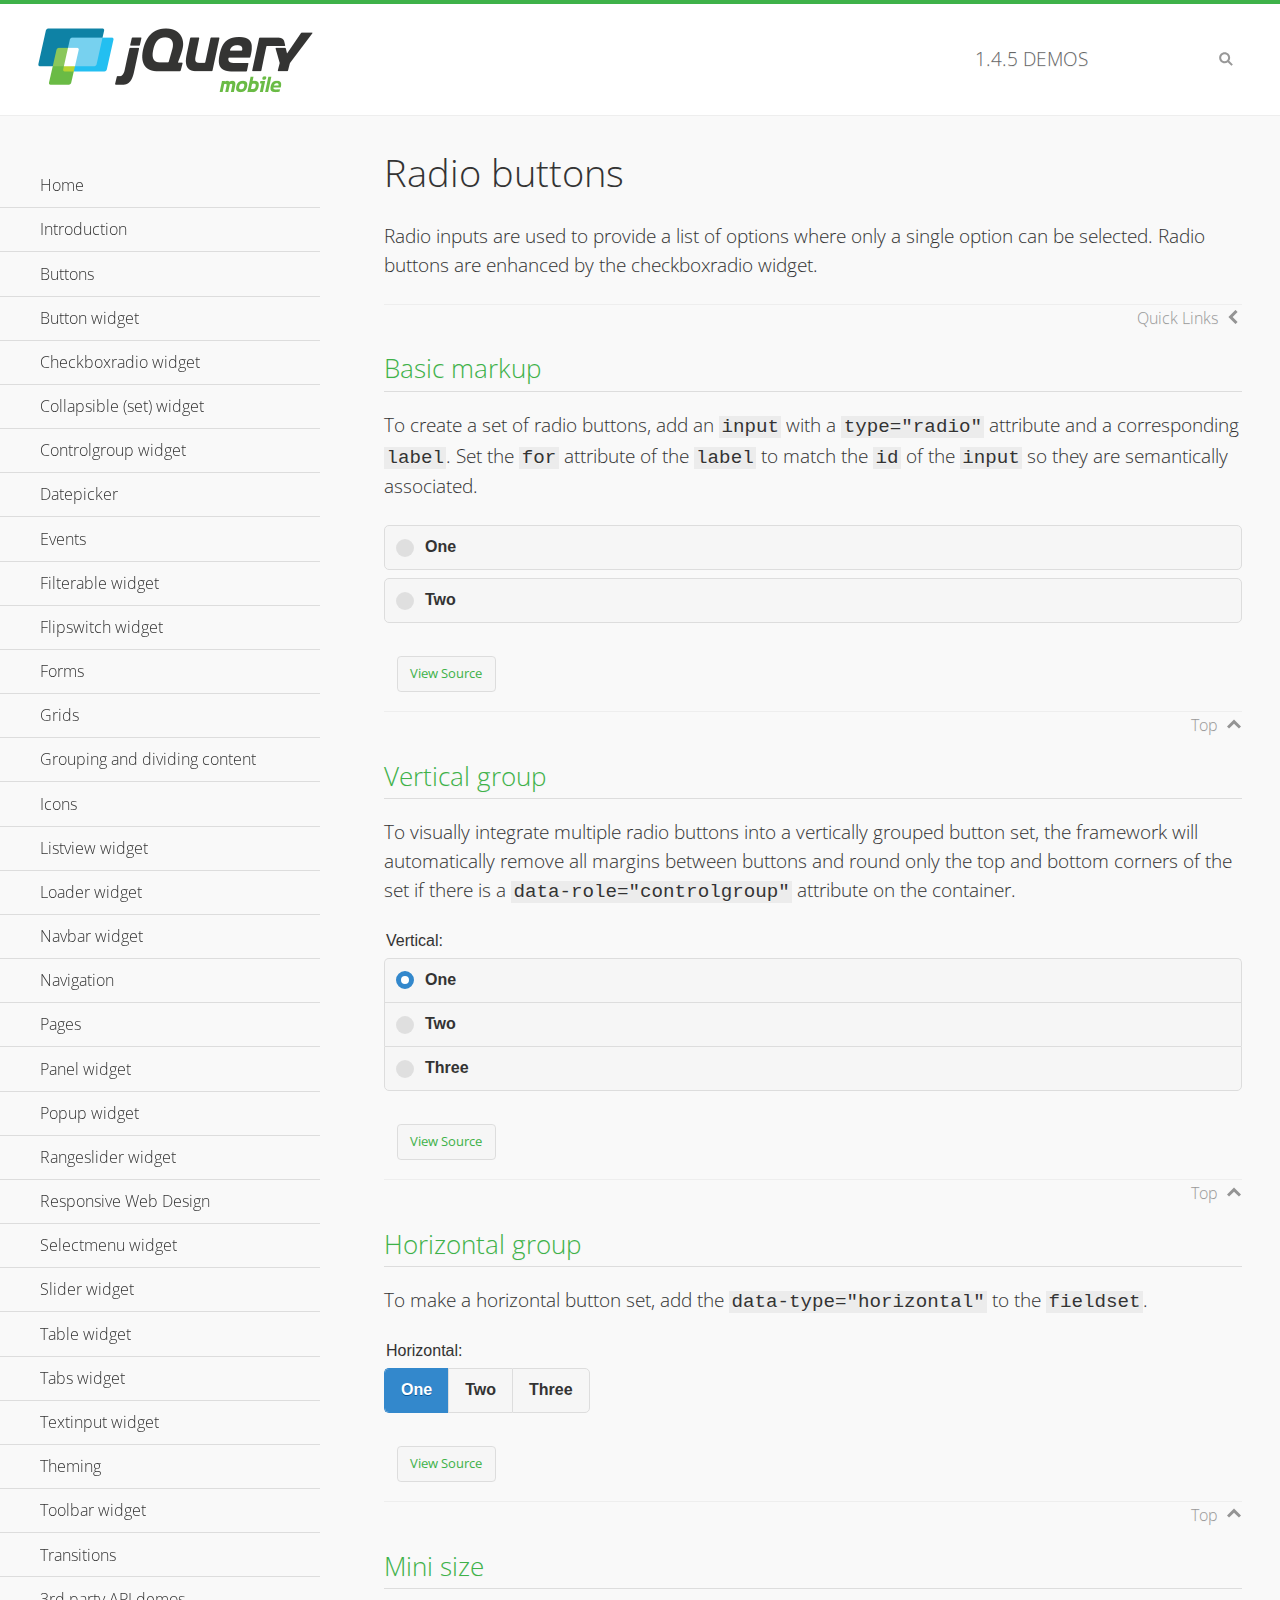
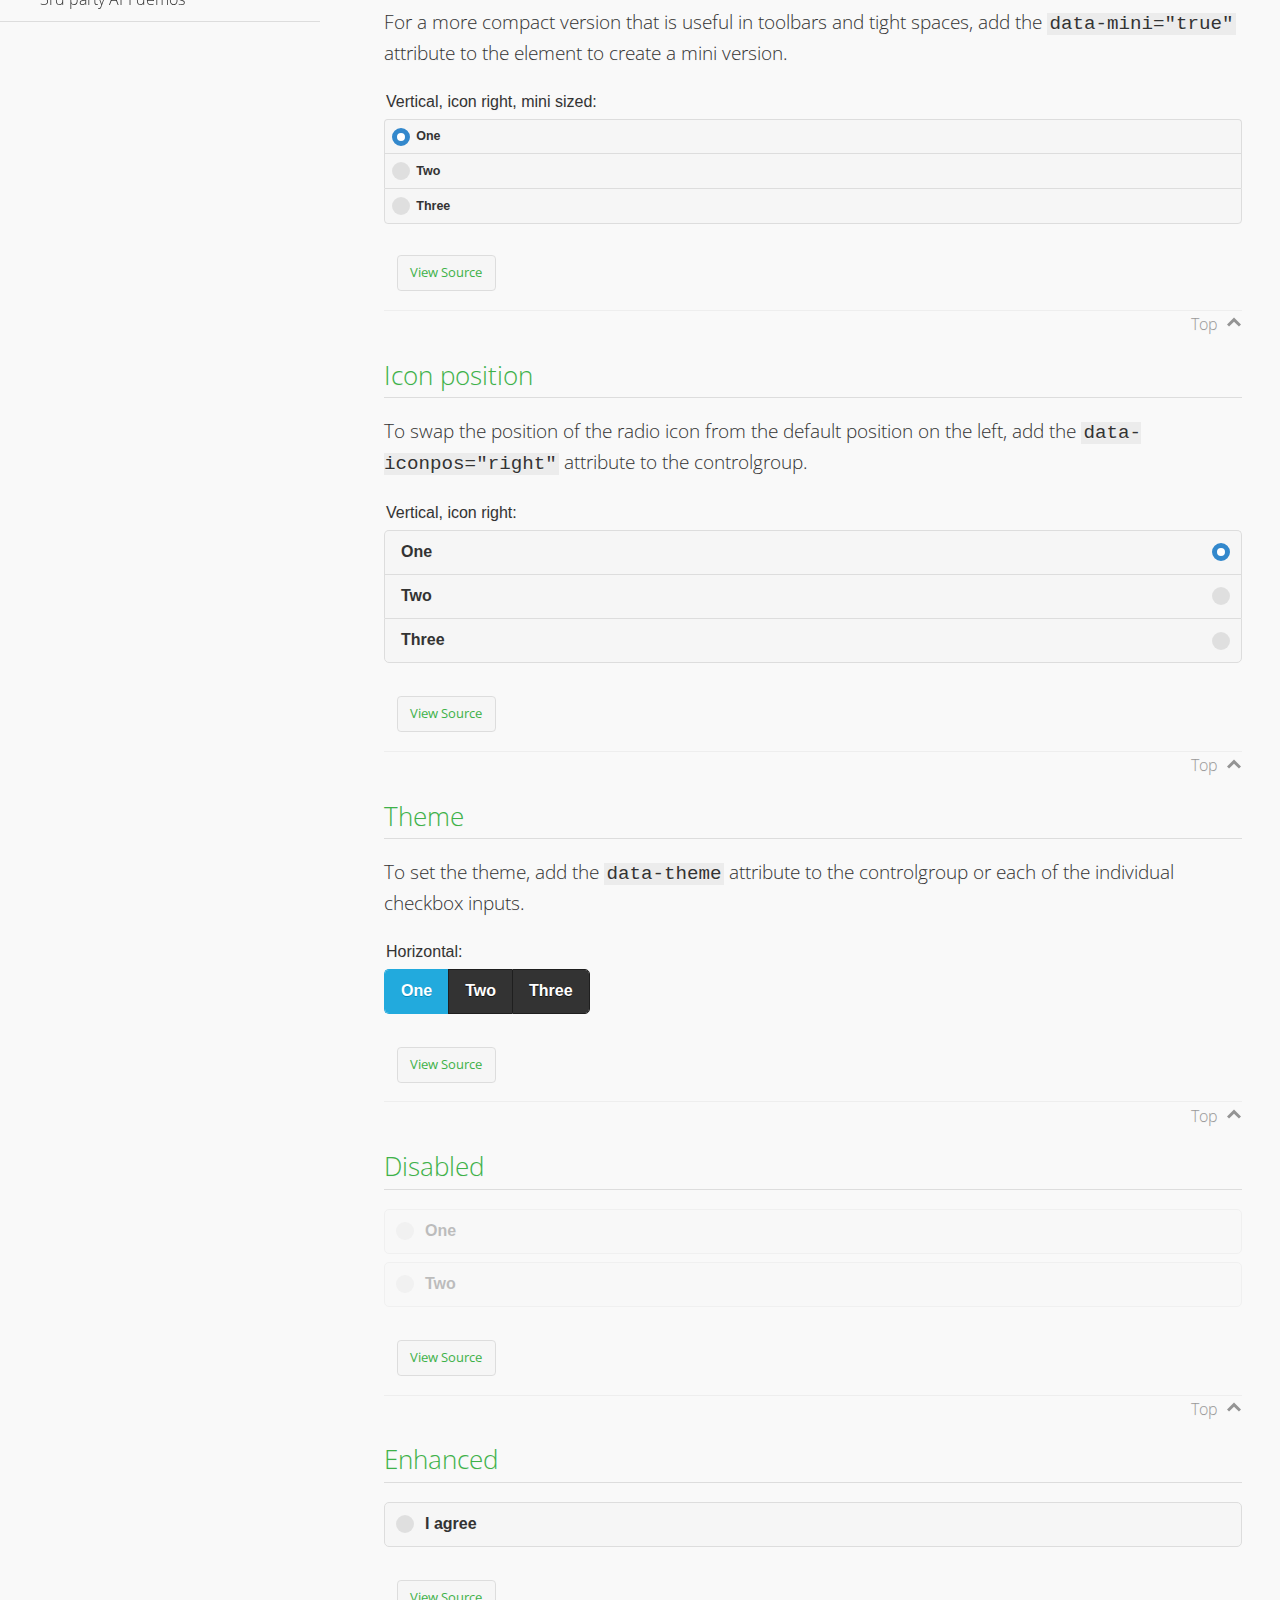
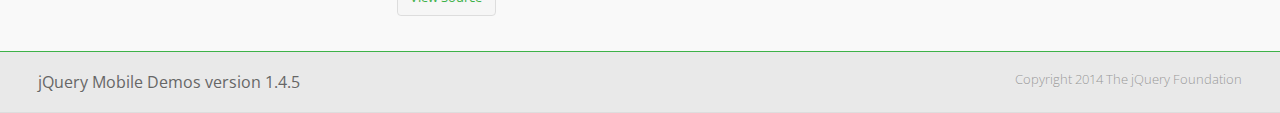
<file: jquery.mobile-1.4.5/demos/checkboxradio-radio/index.html>
<!DOCTYPE html>
<html>
<head>
	<meta charset="utf-8">
	<meta name="viewport" content="width=device-width, initial-scale=1">
	<title>Radio buttons - jQuery Mobile Demos</title>
	<link rel="shortcut icon" href="../favicon.ico">
	<link rel="stylesheet" href="http://fonts.googleapis.com/css?family=Open+Sans:300,400,700">
	<link rel="stylesheet" href="../css/themes/default/jquery.mobile-1.4.5.min.css">
	<link rel="stylesheet" href="../_assets/css/jqm-demos.css">
	<script src="../js/jquery.js"></script>
	<script src="../_assets/js/index.js"></script>
	<script src="../js/jquery.mobile-1.4.5.min.js"></script>
</head>
<body>
<div data-role="page" class="jqm-demos" data-quicklinks="true">

	<div data-role="header" class="jqm-header">
		<h2><a href="../" title="jQuery Mobile Demos home"><img src="../_assets/img/jquery-logo.png" alt="jQuery Mobile"></a></h2>
		<p><span class="jqm-version"></span> Demos</p>
		<a href="#" class="jqm-navmenu-link ui-btn ui-btn-icon-notext ui-corner-all ui-icon-bars ui-nodisc-icon ui-alt-icon ui-btn-left">Menu</a>
		<a href="#" class="jqm-search-link ui-btn ui-btn-icon-notext ui-corner-all ui-icon-search ui-nodisc-icon ui-alt-icon ui-btn-right">Search</a>
	</div><!-- /header -->

	<div role="main" class="ui-content jqm-content">

		<h1>Radio buttons</h1>

		<p>Radio inputs are used to provide a list of options where only a single option can be selected. Radio buttons are enhanced by the checkboxradio widget.</p>

		<h2>Basic markup</h2>

		<p>To create a set of radio buttons, add an <code>input</code> with a <code>type="radio"</code> attribute and a corresponding <code>label</code>. Set the <code>for</code> attribute of the <code>label</code> to match the <code>id</code> of the <code>input</code> so they are semantically associated.</p>

		<div data-demo-html="true">
			<form>
				<label>
					<input type="radio" name="radio-choice-0" id="radio-choice-0a">One
				</label>

				<label for="radio-choice-0b">Two</label>
				<input type="radio" name="radio-choice-0" id="radio-choice-0b" class="custom">
			</form>
		</div><!--/demo-html -->

		<h2>Vertical group</h2>

		<p>To visually integrate multiple radio buttons into a vertically grouped button set, the framework will automatically remove all margins between buttons and round only the top and bottom corners of the set if there is a <code> data-role="controlgroup"</code> attribute on the container.</p>

		<div data-demo-html="true">
			<form>
					<fieldset data-role="controlgroup">
					<legend>Vertical:</legend>
					<input type="radio" name="radio-choice-v-2" id="radio-choice-v-2a" value="on" checked="checked">
					<label for="radio-choice-v-2a">One</label>
					<input type="radio" name="radio-choice-v-2" id="radio-choice-v-2b" value="off">
					<label for="radio-choice-v-2b">Two</label>
					<input type="radio" name="radio-choice-v-2" id="radio-choice-v-2c" value="other">
					<label for="radio-choice-v-2c">Three</label>
				</fieldset>
			</form>
		</div><!--/demo-html -->

		<h2>Horizontal group</h2>

		<p>To make a horizontal button set, add the <code> data-type="horizontal"</code> to the <code>fieldset</code>.</p>

		<div data-demo-html="true">
			<form>
				<fieldset data-role="controlgroup" data-type="horizontal">
					<legend>Horizontal:</legend>
					<input type="radio" name="radio-choice-h-2" id="radio-choice-h-2a" value="on" checked="checked">
					<label for="radio-choice-h-2a">One</label>
					<input type="radio" name="radio-choice-h-2" id="radio-choice-h-2b" value="off">
					<label for="radio-choice-h-2b">Two</label>
					<input type="radio" name="radio-choice-h-2" id="radio-choice-h-2c" value="other">
					<label for="radio-choice-h-2c">Three</label>
				</fieldset>
			</form>
		</div><!--/demo-html -->

		<h2>Mini size</h2>

		<p>For a more compact version that is useful in toolbars and tight spaces, add the <code>data-mini="true"</code> attribute to the element to create a mini version. </p>

		<div data-demo-html="true">
			<form>
				<fieldset data-role="controlgroup" data-mini="true">
					<legend>Vertical, icon right, mini sized:</legend>
					<input type="radio" name="radio-choice-v-6" id="radio-choice-v-6a" value="on" checked="checked">
					<label for="radio-choice-v-6a">One</label>
					<input type="radio" name="radio-choice-v-6" id="radio-choice-v-6b" value="off">
					<label for="radio-choice-v-6b">Two</label>
					<input type="radio" name="radio-choice-v-6" id="radio-choice-v-6c" value="other">
					<label for="radio-choice-v-6c">Three</label>
				</fieldset>
			</form>
		</div><!--/demo-html -->

		<h2>Icon position</h2>

		<p>To swap the position of the radio icon from the default position on the left, add the <code>data-iconpos="right"</code> attribute to the controlgroup.</p>

		<div data-demo-html="true">
			<form>
				<fieldset data-role="controlgroup" data-iconpos="right">
					<legend>Vertical, icon right:</legend>
					<input type="radio" name="radio-choice-w-6" id="radio-choice-w-6a" value="on" checked="checked">
					<label for="radio-choice-w-6a">One</label>
					<input type="radio" name="radio-choice-w-6" id="radio-choice-w-6b" value="off">
					<label for="radio-choice-w-6b">Two</label>
					<input type="radio" name="radio-choice-w-6" id="radio-choice-w-6c" value="other">
					<label for="radio-choice-w-6c">Three</label>
				</fieldset>
			</form>
		</div><!--/demo-html -->

		<h2>Theme</h2>

		<p>To set the theme, add the <code>data-theme</code> attribute to the controlgroup or each of the individual checkbox inputs.</p>

		<div data-demo-html="true">
			<form>
				<fieldset data-role="controlgroup" data-theme="b" data-type="horizontal">
					<legend>Horizontal:</legend>
					<input type="radio" name="radio-choice-t-6" id="radio-choice-t-6a" value="on" checked="checked">
					<label for="radio-choice-t-6a">One</label>
					<input type="radio" name="radio-choice-t-6" id="radio-choice-t-6b" value="off">
					<label for="radio-choice-t-6b">Two</label>
					<input type="radio" name="radio-choice-t-6" id="radio-choice-t-6c" value="other">
					<label for="radio-choice-t-6c">Three</label>
				</fieldset>
			</form>
		</div><!--/demo-html -->

		<h2>Disabled</h2>

		<div data-demo-html="true">
			<form>
				<label>
					<input type="radio" name="radio-choice-7" id="radio-choice-7a" disabled="disabled">One
				</label>
				<label for="radio-choice-7b">Two</label>
				<input type="radio" name="radio-choice-7" id="radio-choice-7b" disabled="disabled">
			</form>
		</div><!--/demo-html -->

		<h2>Enhanced</h2>

		<div data-demo-html="true">
			<div class="ui-radio">
				<label for="radio-enhanced" class="ui-btn ui-corner-all ui-btn-inherit ui-btn-icon-left ui-radio-off">I agree</label>
				<input type="radio" name="radio-enhanced" id="radio-enhanced" data-enhanced="true">
			</div>
		</div><!--/demo-html -->

	</div><!-- /content -->
	    <div data-role="panel" class="jqm-navmenu-panel" data-position="left" data-display="overlay" data-theme="a">
	    	<ul class="jqm-list ui-alt-icon ui-nodisc-icon">
<li data-filtertext="demos homepage" data-icon="home"><a href=".././">Home</a></li>
<li data-filtertext="introduction overview getting started"><a href="../intro/" data-ajax="false">Introduction</a></li>
<li data-filtertext="buttons button markup buttonmarkup method anchor link button element"><a href="../button-markup/" data-ajax="false">Buttons</a></li>
<li data-filtertext="form button widget input button submit reset"><a href="../button/" data-ajax="false">Button widget</a></li>
<li data-role="collapsible" data-enhanced="true" data-collapsed-icon="carat-d" data-expanded-icon="carat-u" data-iconpos="right" data-inset="false" class="ui-collapsible ui-collapsible-themed-content ui-collapsible-collapsed">
	<h3 class="ui-collapsible-heading ui-collapsible-heading-collapsed">
		<a href="#" class="ui-collapsible-heading-toggle ui-btn ui-btn-icon-right ui-btn-inherit ui-icon-carat-d">
		    Checkboxradio widget<span class="ui-collapsible-heading-status"> click to expand contents</span>
		</a>
	</h3>
	<div class="ui-collapsible-content ui-body-inherit ui-collapsible-content-collapsed" aria-hidden="true">
		<ul>
			<li data-filtertext="form checkboxradio widget checkbox input checkboxes controlgroups"><a href="../checkboxradio-checkbox/" data-ajax="false">Checkboxes</a></li>
			<li data-filtertext="form checkboxradio widget radio input radio buttons controlgroups"><a href="../checkboxradio-radio/" data-ajax="false">Radio buttons</a></li>
		</ul>
	</div>
</li>
<li data-role="collapsible" data-enhanced="true" data-collapsed-icon="carat-d" data-expanded-icon="carat-u" data-iconpos="right" data-inset="false" class="ui-collapsible ui-collapsible-themed-content ui-collapsible-collapsed">
	<h3 class="ui-collapsible-heading ui-collapsible-heading-collapsed">
		<a href="#" class="ui-collapsible-heading-toggle ui-btn ui-btn-icon-right ui-btn-inherit ui-icon-carat-d">
			Collapsible (set) widget<span class="ui-collapsible-heading-status"> click to expand contents</span>
		</a>
	</h3>
	<div class="ui-collapsible-content ui-body-inherit ui-collapsible-content-collapsed" aria-hidden="true">
		<ul>
			<li data-filtertext="collapsibles content formatting"><a href="../collapsible/" data-ajax="false">Collapsible</a></li>
			<li data-filtertext="dynamic collapsible set accordion append expand"><a href="../collapsible-dynamic/" data-ajax="false">Dynamic collapsibles</a></li>
			<li data-filtertext="accordions collapsible set widget content formatting grouped collapsibles"><a href="../collapsibleset/" data-ajax="false">Collapsible set</a></li>
		</ul>
	</div>
</li>
<li data-role="collapsible" data-enhanced="true" data-collapsed-icon="carat-d" data-expanded-icon="carat-u" data-iconpos="right" data-inset="false" class="ui-collapsible ui-collapsible-themed-content ui-collapsible-collapsed">
	<h3 class="ui-collapsible-heading ui-collapsible-heading-collapsed">
		<a href="#" class="ui-collapsible-heading-toggle ui-btn ui-btn-icon-right ui-btn-inherit ui-icon-carat-d">
			Controlgroup widget<span class="ui-collapsible-heading-status"> click to expand contents</span>
		</a>
	</h3>
	<div class="ui-collapsible-content ui-body-inherit ui-collapsible-content-collapsed" aria-hidden="true">
		<ul>
			<li data-filtertext="controlgroups selectmenu checkboxradio input grouped buttons horizontal vertical"><a href="../controlgroup/" data-ajax="false">Controlgroup</a></li>
			<li data-filtertext="dynamic controlgroup dynamically add buttons"><a href="../controlgroup-dynamic/" data-ajax="false">Dynamic controlgroups</a></li>
		</ul>
	</div>
</li>
<li data-filtertext="form datepicker widget date input"><a href="../datepicker/" data-ajax="false">Datepicker</a></li>
<li data-role="collapsible" data-enhanced="true" data-collapsed-icon="carat-d" data-expanded-icon="carat-u" data-iconpos="right" data-inset="false" class="ui-collapsible ui-collapsible-themed-content ui-collapsible-collapsed">
	<h3 class="ui-collapsible-heading ui-collapsible-heading-collapsed">
		<a href="#" class="ui-collapsible-heading-toggle ui-btn ui-btn-icon-right ui-btn-inherit ui-icon-carat-d">
			Events<span class="ui-collapsible-heading-status"> click to expand contents</span>
		</a>
	</h3>
	<div class="ui-collapsible-content ui-body-inherit ui-collapsible-content-collapsed" aria-hidden="true">
		<ul>
			<li data-filtertext="swipe to delete list items listviews swipe events"><a href="../swipe-list/" data-ajax="false">Swipe list items</a></li>
			<li data-filtertext="swipe to navigate swipe page navigation swipe events"><a href="../swipe-page/" data-ajax="false">Swipe page navigation</a></li>
		</ul>
	</div>
</li>
<li data-filtertext="filterable filter elements sorting searching listview table"><a href="../filterable/" data-ajax="false">Filterable widget</a></li>
<li data-filtertext="form flipswitch widget flip toggle switch binary select checkbox input"><a href="../flipswitch/" data-ajax="false">Flipswitch widget</a></li>
<li data-role="collapsible" data-enhanced="true" data-collapsed-icon="carat-d" data-expanded-icon="carat-u" data-iconpos="right" data-inset="false" class="ui-collapsible ui-collapsible-themed-content ui-collapsible-collapsed">
	<h3 class="ui-collapsible-heading ui-collapsible-heading-collapsed">
		<a href="#" class="ui-collapsible-heading-toggle ui-btn ui-btn-icon-right ui-btn-inherit ui-icon-carat-d">
			Forms<span class="ui-collapsible-heading-status"> click to expand contents</span>
		</a>
	</h3>
	<div class="ui-collapsible-content ui-body-inherit ui-collapsible-content-collapsed" aria-hidden="true">
		<ul>
			<li data-filtertext="forms text checkbox radio range button submit reset inputs selects textarea slider flipswitch label form elements"><a href="../forms/" data-ajax="false">Forms</a></li>
			<li data-filtertext="form hide labels hidden accessible ui-hidden-accessible forms"><a href="../forms-label-hidden-accessible/" data-ajax="false">Hide labels</a></li>
			<li data-filtertext="form field containers fieldcontain ui-field-contain forms"><a href="../forms-field-contain/" data-ajax="false">Field containers</a></li>
			<li data-filtertext="forms disabled form elements"><a href="../forms-disabled/" data-ajax="false">Forms disabled</a></li>
			<li data-filtertext="forms gallery examples overview forms text checkbox radio range button submit reset inputs selects textarea slider flipswitch label form elements"><a href="../forms-gallery/" data-ajax="false">Forms gallery</a></li>
		</ul>
	</div>
</li>
<li data-role="collapsible" data-enhanced="true" data-collapsed-icon="carat-d" data-expanded-icon="carat-u" data-iconpos="right" data-inset="false" class="ui-collapsible ui-collapsible-themed-content ui-collapsible-collapsed">
	<h3 class="ui-collapsible-heading ui-collapsible-heading-collapsed">
		<a href="#" class="ui-collapsible-heading-toggle ui-btn ui-btn-icon-right ui-btn-inherit ui-icon-carat-d">
			Grids<span class="ui-collapsible-heading-status"> click to expand contents</span>
		</a>
	</h3>
	<div class="ui-collapsible-content ui-body-inherit ui-collapsible-content-collapsed" aria-hidden="true">
		<ul>
			<li data-filtertext="grids columns blocks content formatting rwd responsive css framework"><a href="../grids/" data-ajax="false">Grids</a></li>
			<li data-filtertext="buttons in grids css framework"><a href="../grids-buttons/" data-ajax="false">Buttons in grids</a></li>
			<li data-filtertext="custom responsive grids rwd css framework"><a href="../grids-custom-responsive/" data-ajax="false">Custom responsive grids</a></li>
		</ul>
	</div>
</li>
<li data-filtertext="blocks content formatting sections heading"><a href="../body-bar-classes/" data-ajax="false">Grouping and dividing content</a></li>
<li data-role="collapsible" data-enhanced="true" data-collapsed-icon="carat-d" data-expanded-icon="carat-u" data-iconpos="right" data-inset="false" class="ui-collapsible ui-collapsible-themed-content ui-collapsible-collapsed">
	<h3 class="ui-collapsible-heading ui-collapsible-heading-collapsed">
		<a href="#" class="ui-collapsible-heading-toggle ui-btn ui-btn-icon-right ui-btn-inherit ui-icon-carat-d">
			Icons<span class="ui-collapsible-heading-status"> click to expand contents</span>
		</a>
	</h3>
	<div class="ui-collapsible-content ui-body-inherit ui-collapsible-content-collapsed" aria-hidden="true">
		<ul>
			<li data-filtertext="button icons svg disc alt custom icon position"><a href="../icons/" data-ajax="false">Icons</a></li>
			<li data-filtertext=""><a href="../icons-grunticon/" data-ajax="false">Grunticon loader</a></li>
		</ul>
	</div>
</li>
<li data-role="collapsible" data-enhanced="true" data-collapsed-icon="carat-d" data-expanded-icon="carat-u" data-iconpos="right" data-inset="false" class="ui-collapsible ui-collapsible-themed-content ui-collapsible-collapsed">
	<h3 class="ui-collapsible-heading ui-collapsible-heading-collapsed">
		<a href="#" class="ui-collapsible-heading-toggle ui-btn ui-btn-icon-right ui-btn-inherit ui-icon-carat-d">
			Listview widget<span class="ui-collapsible-heading-status"> click to expand contents</span>
		</a>
	</h3>
	<div class="ui-collapsible-content ui-body-inherit ui-collapsible-content-collapsed" aria-hidden="true">
		<ul>
			<li data-filtertext="listview widget thumbnails icons nested split button collapsible ul ol"><a href="../listview/" data-ajax="false">Listview</a></li>
			<li data-filtertext="autocomplete filterable reveal listview filtertextbeforefilter placeholder"><a href="../listview-autocomplete/" data-ajax="false">Listview autocomplete</a></li>
			<li data-filtertext="autocomplete filterable reveal listview remote data filtertextbeforefilter placeholder"><a href="../listview-autocomplete-remote/" data-ajax="false">Listview autocomplete remote data</a></li>
			<li data-filtertext="autodividers anchor jump scroll linkbars listview lists ul ol"><a href="../listview-autodividers-linkbar/" data-ajax="false">Listview autodividers linkbar</a></li>
			<li data-filtertext="listview autodividers selector autodividersselector lists ul ol"><a href="../listview-autodividers-selector/" data-ajax="false">Listview autodividers selector</a></li>
			<li data-filtertext="listview nested list items"><a href="../listview-nested-lists/" data-ajax="false">Nested Listviews</a></li>
			<li data-filtertext="listview collapsible list items flat"><a href="../listview-collapsible-item-flat/" data-ajax="false">Listview collapsible list items (flat)</a></li>
			<li data-filtertext="listview collapsible list indented"><a href="../listview-collapsible-item-indented/" data-ajax="false">Listview collapsible list items (indented)</a></li>
			<li data-filtertext="grid listview responsive grids responsive listviews lists ul"><a href="../listview-grid/" data-ajax="false">Listview responsive grid</a></li>
		</ul>
	</div>
</li>
<li data-filtertext="loader widget page loading navigation overlay spinner"><a href="../loader/" data-ajax="false">Loader widget</a></li>
<li data-filtertext="navbar widget navmenu toolbars header footer"><a href="../navbar/" data-ajax="false">Navbar widget</a></li>
<li data-role="collapsible" data-enhanced="true" data-collapsed-icon="carat-d" data-expanded-icon="carat-u" data-iconpos="right" data-inset="false" class="ui-collapsible ui-collapsible-themed-content ui-collapsible-collapsed">
	<h3 class="ui-collapsible-heading ui-collapsible-heading-collapsed">
		<a href="#" class="ui-collapsible-heading-toggle ui-btn ui-btn-icon-right ui-btn-inherit ui-icon-carat-d">
			Navigation<span class="ui-collapsible-heading-status"> click to expand contents</span>
		</a>
	</h3>
	<div class="ui-collapsible-content ui-body-inherit ui-collapsible-content-collapsed" aria-hidden="true">
		<ul>
			<li data-filtertext="ajax navigation navigate widget history event method"><a href="../navigation/" data-ajax="false">Navigation</a></li>
			<li data-filtertext="linking pages page links navigation ajax prefetch cache"><a href="../navigation-linking-pages/" data-ajax="false">Linking pages</a></li>
			<!-- <li data-filtertext="php redirect server redirection server-side navigation"><a href="../navigation-php-redirect/" data-ajax="false">PHP redirect demo</a></li>-->
			<li data-filtertext="navigation redirection hash query"><a href="../navigation-hash-processing/" data-ajax="false">Hash processing demo</a></li>
			<li data-filtertext="navigation redirection hash query"><a href="../page-events/" data-ajax="false">Page Navigation Events</a></li>
		</ul>
	</div>
</li>
<li data-role="collapsible" data-enhanced="true" data-collapsed-icon="carat-d" data-expanded-icon="carat-u" data-iconpos="right" data-inset="false" class="ui-collapsible ui-collapsible-themed-content ui-collapsible-collapsed">
	<h3 class="ui-collapsible-heading ui-collapsible-heading-collapsed">
		<a href="#" class="ui-collapsible-heading-toggle ui-btn ui-btn-icon-right ui-btn-inherit ui-icon-carat-d">
			Pages<span class="ui-collapsible-heading-status"> click to expand contents</span>
		</a>
	</h3>
	<div class="ui-collapsible-content ui-body-inherit ui-collapsible-content-collapsed" aria-hidden="true">
		<ul>
			<li data-filtertext="pages page widget ajax navigation"><a href="../pages/" data-ajax="false">Pages</a></li>
			<li data-filtertext="single page"><a href="../pages-single-page/" data-ajax="false">Single page</a></li>
			<li data-filtertext="multipage multi-page page"><a href="../pages-multi-page/" data-ajax="false">Multi-page template</a></li>
			<li data-filtertext="dialog page widget modal popup"><a href="../pages-dialog/" data-ajax="false">Dialog page</a></li>
		</ul>
	</div>
</li>
<li data-role="collapsible" data-enhanced="true" data-collapsed-icon="carat-d" data-expanded-icon="carat-u" data-iconpos="right" data-inset="false" class="ui-collapsible ui-collapsible-themed-content ui-collapsible-collapsed">
	<h3 class="ui-collapsible-heading ui-collapsible-heading-collapsed">
		<a href="#" class="ui-collapsible-heading-toggle ui-btn ui-btn-icon-right ui-btn-inherit ui-icon-carat-d">
			Panel widget<span class="ui-collapsible-heading-status"> click to expand contents</span>
		</a>
	</h3>
	<div class="ui-collapsible-content ui-body-inherit ui-collapsible-content-collapsed" aria-hidden="true">
		<ul>
			<li data-filtertext="panel widget sliding panels reveal push overlay responsive"><a href="../panel/" data-ajax="false">Panel</a></li>
			<li data-filtertext=""><a href="../panel-external/" data-ajax="false">External panels</a></li>
			<li data-filtertext="panel "><a href="../panel-fixed/" data-ajax="false">Fixed panels</a></li>
			<li data-filtertext="panel slide panels sliding panels shadow rwd responsive breakpoint"><a href="../panel-responsive/" data-ajax="false">Panels responsive</a></li>
			<li data-filtertext="panel custom style custom panel width reveal shadow listview panel styling page background wrapper"><a href="../panel-styling/" data-ajax="false">Custom panel style</a></li>
			<li data-filtertext="panel open on swipe"><a href="../panel-swipe-open/" data-ajax="false">Panel open on swipe</a></li>
			<li data-filtertext="panels outside page internal external toolbars"><a href="../panel-external-internal/" data-ajax="false">Panel external and internal</a></li>
		</ul>
	</div>
</li>
<li data-role="collapsible" data-enhanced="true" data-collapsed-icon="carat-d" data-expanded-icon="carat-u" data-iconpos="right" data-inset="false" class="ui-collapsible ui-collapsible-themed-content ui-collapsible-collapsed">
	<h3 class="ui-collapsible-heading ui-collapsible-heading-collapsed">
		<a href="#" class="ui-collapsible-heading-toggle ui-btn ui-btn-icon-right ui-btn-inherit ui-icon-carat-d">
			Popup widget<span class="ui-collapsible-heading-status"> click to expand contents</span>
		</a>
	</h3>
	<div class="ui-collapsible-content ui-body-inherit ui-collapsible-content-collapsed" aria-hidden="true">
		<ul>
			<li data-filtertext="popup widget popups dialog modal transition tooltip lightbox form overlay screen flip pop fade transition"><a href="../popup/" data-ajax="false">Popup</a></li>
			<li data-filtertext="popup alignment position"><a href="../popup-alignment/" data-ajax="false">Popup alignment</a></li>
			<li data-filtertext="popup arrow size popups popover"><a href="../popup-arrow-size/" data-ajax="false">Popup arrow size</a></li>
			<li data-filtertext="dynamic popups popup images lightbox"><a href="../popup-dynamic/" data-ajax="false">Dynamic popups</a></li>
			<li data-filtertext="popups with iframes scaling"><a href="../popup-iframe/" data-ajax="false">Popups with iframes</a></li>
			<li data-filtertext="popup image scaling"><a href="../popup-image-scaling/" data-ajax="false">Popup image scaling</a></li>
			<li data-filtertext="external popup outside multi-page"><a href="../popup-outside-multipage/" data-ajax="false">Popup outside multi-page</a></li>
		</ul>
	</div>
</li>
<li data-filtertext="form rangeslider widget dual sliders dual handle sliders range input"><a href="../rangeslider/" data-ajax="false">Rangeslider widget</a></li>
<li data-filtertext="responsive web design rwd adaptive progressive enhancement PE accessible mobile breakpoints media query media queries"><a href="../rwd/" data-ajax="false">Responsive Web Design</a></li>
<li data-role="collapsible" data-enhanced="true" data-collapsed-icon="carat-d" data-expanded-icon="carat-u" data-iconpos="right" data-inset="false" class="ui-collapsible ui-collapsible-themed-content ui-collapsible-collapsed">
	<h3 class="ui-collapsible-heading ui-collapsible-heading-collapsed">
		<a href="#" class="ui-collapsible-heading-toggle ui-btn ui-btn-icon-right ui-btn-inherit ui-icon-carat-d">
			Selectmenu widget<span class="ui-collapsible-heading-status"> click to expand contents</span>
		</a>
	</h3>
	<div class="ui-collapsible-content ui-body-inherit ui-collapsible-content-collapsed" aria-hidden="true">
		<ul>
			<li data-filtertext="form selectmenu widget select input custom select menu selects"><a href="../selectmenu/" data-ajax="false">Selectmenu</a></li>
			<li data-filtertext="form custom select menu selectmenu widget custom menu option optgroup multiple selects"><a href="../selectmenu-custom/" data-ajax="false">Custom select menu</a></li>
			<li data-filtertext="filterable select filter popup dialog"><a href="../selectmenu-custom-filter/" data-ajax="false">Custom select menu with filter</a></li>
		</ul>
	</div>
</li>
<li data-role="collapsible" data-enhanced="true" data-collapsed-icon="carat-d" data-expanded-icon="carat-u" data-iconpos="right" data-inset="false" class="ui-collapsible ui-collapsible-themed-content ui-collapsible-collapsed">
	<h3 class="ui-collapsible-heading ui-collapsible-heading-collapsed">
		<a href="#" class="ui-collapsible-heading-toggle ui-btn ui-btn-icon-right ui-btn-inherit ui-icon-carat-d">
			Slider widget<span class="ui-collapsible-heading-status"> click to expand contents</span>
		</a>
	</h3>
	<div class="ui-collapsible-content ui-body-inherit ui-collapsible-content-collapsed" aria-hidden="true">
		<ul>
			<li data-filtertext="form slider widget range input single sliders"><a href="../slider/" data-ajax="false">Slider</a></li>
			<li data-filtertext="form slider widget flipswitch slider binary select flip toggle switch"><a href="../slider-flipswitch/" data-ajax="false">Slider flip toggle switch</a></li>
			<li data-filtertext="form slider tooltip handle value input range sliders"><a href="../slider-tooltip/" data-ajax="false">Slider tooltip</a></li>
		</ul>
	</div>
</li>
<li data-role="collapsible" data-enhanced="true" data-collapsed-icon="carat-d" data-expanded-icon="carat-u" data-iconpos="right" data-inset="false" class="ui-collapsible ui-collapsible-themed-content ui-collapsible-collapsed">
	<h3 class="ui-collapsible-heading ui-collapsible-heading-collapsed">
		<a href="#" class="ui-collapsible-heading-toggle ui-btn ui-btn-icon-right ui-btn-inherit ui-icon-carat-d">
			Table widget<span class="ui-collapsible-heading-status"> click to expand contents</span>
		</a>
	</h3>
	<div class="ui-collapsible-content ui-body-inherit ui-collapsible-content-collapsed" aria-hidden="true">
		<ul>
			<li data-filtertext="table widget reflow column toggle th td responsive tables rwd hide show tabular"><a href="../table-column-toggle/" data-ajax="false">Table Column Toggle</a></li>
			<li data-filtertext="table column toggle phone comparison demo"><a href="../table-column-toggle-example/" data-ajax="false">Table Column Toggle demo</a></li>
			<li data-filtertext="responsive tables table column toggle heading groups rwd breakpoint"><a href="../table-column-toggle-heading-groups/" data-ajax="false">Table Column Toggle heading groups</a></li>
			<li data-filtertext="responsive tables table column toggle hide rwd breakpoint customization options"><a href="../table-column-toggle-options/" data-ajax="false">Table Column Toggle options</a></li>
			<li data-filtertext="table reflow th td responsive rwd columns tabular"><a href="../table-reflow/" data-ajax="false">Table Reflow</a></li>
			<li data-filtertext="responsive tables table reflow heading groups rwd breakpoint"><a href="../table-reflow-heading-groups/" data-ajax="false">Table Reflow heading groups</a></li>
			<li data-filtertext="responsive tables table reflow stripes strokes table style"><a href="../table-reflow-stripes-strokes/" data-ajax="false">Table Reflow stripes and strokes</a></li>
			<li data-filtertext="responsive tables table reflow stack custom styles"><a href="../table-reflow-styling/" data-ajax="false">Table Reflow custom styles</a></li>
		</ul>
	</div>
</li>
<li data-filtertext="ui tabs widget"><a href="../tabs/" data-ajax="false">Tabs widget</a></li>
<li data-filtertext="form textinput widget text input textarea number date time tel email file color password"><a href="../textinput/" data-ajax="false">Textinput widget</a></li>
<li data-role="collapsible" data-enhanced="true" data-collapsed-icon="carat-d" data-expanded-icon="carat-u" data-iconpos="right" data-inset="false" class="ui-collapsible ui-collapsible-themed-content ui-collapsible-collapsed">
	<h3 class="ui-collapsible-heading ui-collapsible-heading-collapsed">
		<a href="#" class="ui-collapsible-heading-toggle ui-btn ui-btn-icon-right ui-btn-inherit ui-icon-carat-d">
			Theming<span class="ui-collapsible-heading-status"> click to expand contents</span>
		</a>
	</h3>
	<div class="ui-collapsible-content ui-body-inherit ui-collapsible-content-collapsed" aria-hidden="true">
		<ul>
			<li data-filtertext="default theme swatches theming style css"><a href="../theme-default/" data-ajax="false">Default theme</a></li>
			<li data-filtertext="classic theme old theme swatches theming style css"><a href="../theme-classic/" data-ajax="false">Classic theme</a></li>
		</ul>
	</div>
</li>
<li data-role="collapsible" data-enhanced="true" data-collapsed-icon="carat-d" data-expanded-icon="carat-u" data-iconpos="right" data-inset="false" class="ui-collapsible ui-collapsible-themed-content ui-collapsible-collapsed">
	<h3 class="ui-collapsible-heading ui-collapsible-heading-collapsed">
		<a href="#" class="ui-collapsible-heading-toggle ui-btn ui-btn-icon-right ui-btn-inherit ui-icon-carat-d">
			Toolbar widget<span class="ui-collapsible-heading-status"> click to expand contents</span>
		</a>
	</h3>
	<div class="ui-collapsible-content ui-body-inherit ui-collapsible-content-collapsed" aria-hidden="true">
		<ul>
			<li data-filtertext="toolbar widget header footer toolbars fixed fullscreen external sections"><a href="../toolbar/" data-ajax="false">Toolbar</a></li>
			<li data-filtertext="dynamic toolbars dynamically add toolbar header footer"><a href="../toolbar-dynamic/" data-ajax="false">Dynamic toolbars</a></li>
			<li data-filtertext="external toolbars header footer"><a href="../toolbar-external/" data-ajax="false">External toolbars</a></li>
			<li data-filtertext="fixed toolbars header footer"><a href="../toolbar-fixed/" data-ajax="false">Fixed toolbars</a></li>
			<li data-filtertext="fixed fullscreen toolbars header footer"><a href="../toolbar-fixed-fullscreen/" data-ajax="false">Fullscreen toolbars</a></li>
			<li data-filtertext="external fixed toolbars header footer"><a href="../toolbar-fixed-external/" data-ajax="false">Fixed external toolbars</a></li>
			<li data-filtertext="external persistent toolbars header footer navbar navmenu"><a href="../toolbar-fixed-persistent/" data-ajax="false">Persistent toolbars</a></li>
			<li data-filtertext="external ajax optimized toolbars persistent toolbars header footer navbar"><a href="../toolbar-fixed-persistent-optimized/" data-ajax="false">Ajax optimized toolbars</a></li>
			<li data-filtertext="form in toolbars header footer"><a href="../toolbar-fixed-forms/" data-ajax="false">Form in toolbar</a></li>
		</ul>
	</div>
</li>
<li data-filtertext="page transitions animated pages popup navigation flip slide fade pop"><a href="../transitions/" data-ajax="false">Transitions</a></li>
<li data-role="collapsible" data-enhanced="true" data-collapsed-icon="carat-d" data-expanded-icon="carat-u" data-iconpos="right" data-inset="false" class="ui-collapsible ui-collapsible-themed-content ui-collapsible-collapsed">
	<h3 class="ui-collapsible-heading ui-collapsible-heading-collapsed">
		<a href="#" class="ui-collapsible-heading-toggle ui-btn ui-btn-icon-right ui-btn-inherit ui-icon-carat-d">
			3rd party API demos<span class="ui-collapsible-heading-status"> click to expand contents</span>
		</a>
	</h3>
	<div class="ui-collapsible-content ui-body-inherit ui-collapsible-content-collapsed" aria-hidden="true">
		<ul>
			<li data-filtertext="backbone requirejs navigation router"><a href="../backbone-requirejs/" data-ajax="false">Backbone RequireJS</a></li>
			<li data-filtertext="google maps geolocation demo"><a href="../map-geolocation/" data-ajax="false">Google Maps geolocation</a></li>
			<li data-filtertext="google maps hybrid"><a href="../map-list-toggle/" data-ajax="false">Google Maps list toggle</a></li>
		</ul>
	</div>
</li>



		     </ul>
		</div><!-- /panel -->


	<div data-role="footer" data-position="fixed" data-tap-toggle="false" class="jqm-footer">
		<p>jQuery Mobile Demos version <span class="jqm-version"></span></p>
		<p>Copyright 2014 The jQuery Foundation</p>
	</div><!-- /footer -->
	<!-- TODO: This should become an external panel so we can add input to markup (unique ID) -->
    <div data-role="panel" class="jqm-search-panel" data-position="right" data-display="overlay" data-theme="a">
		<div class="jqm-search">
			<ul class="jqm-list" data-filter-placeholder="Search demos..." data-filter-reveal="true">
<li data-filtertext="demos homepage" data-icon="home"><a href=".././">Home</a></li>
<li data-filtertext="introduction overview getting started"><a href="../intro/" data-ajax="false">Introduction</a></li>
<li data-filtertext="buttons button markup buttonmarkup method anchor link button element"><a href="../button-markup/" data-ajax="false">Buttons</a></li>
<li data-filtertext="form button widget input button submit reset"><a href="../button/" data-ajax="false">Button widget</a></li>
<li data-role="collapsible" data-enhanced="true" data-collapsed-icon="carat-d" data-expanded-icon="carat-u" data-iconpos="right" data-inset="false" class="ui-collapsible ui-collapsible-themed-content ui-collapsible-collapsed">
	<h3 class="ui-collapsible-heading ui-collapsible-heading-collapsed">
		<a href="#" class="ui-collapsible-heading-toggle ui-btn ui-btn-icon-right ui-btn-inherit ui-icon-carat-d">
		    Checkboxradio widget<span class="ui-collapsible-heading-status"> click to expand contents</span>
		</a>
	</h3>
	<div class="ui-collapsible-content ui-body-inherit ui-collapsible-content-collapsed" aria-hidden="true">
		<ul>
			<li data-filtertext="form checkboxradio widget checkbox input checkboxes controlgroups"><a href="../checkboxradio-checkbox/" data-ajax="false">Checkboxes</a></li>
			<li data-filtertext="form checkboxradio widget radio input radio buttons controlgroups"><a href="../checkboxradio-radio/" data-ajax="false">Radio buttons</a></li>
		</ul>
	</div>
</li>
<li data-role="collapsible" data-enhanced="true" data-collapsed-icon="carat-d" data-expanded-icon="carat-u" data-iconpos="right" data-inset="false" class="ui-collapsible ui-collapsible-themed-content ui-collapsible-collapsed">
	<h3 class="ui-collapsible-heading ui-collapsible-heading-collapsed">
		<a href="#" class="ui-collapsible-heading-toggle ui-btn ui-btn-icon-right ui-btn-inherit ui-icon-carat-d">
			Collapsible (set) widget<span class="ui-collapsible-heading-status"> click to expand contents</span>
		</a>
	</h3>
	<div class="ui-collapsible-content ui-body-inherit ui-collapsible-content-collapsed" aria-hidden="true">
		<ul>
			<li data-filtertext="collapsibles content formatting"><a href="../collapsible/" data-ajax="false">Collapsible</a></li>
			<li data-filtertext="dynamic collapsible set accordion append expand"><a href="../collapsible-dynamic/" data-ajax="false">Dynamic collapsibles</a></li>
			<li data-filtertext="accordions collapsible set widget content formatting grouped collapsibles"><a href="../collapsibleset/" data-ajax="false">Collapsible set</a></li>
		</ul>
	</div>
</li>
<li data-role="collapsible" data-enhanced="true" data-collapsed-icon="carat-d" data-expanded-icon="carat-u" data-iconpos="right" data-inset="false" class="ui-collapsible ui-collapsible-themed-content ui-collapsible-collapsed">
	<h3 class="ui-collapsible-heading ui-collapsible-heading-collapsed">
		<a href="#" class="ui-collapsible-heading-toggle ui-btn ui-btn-icon-right ui-btn-inherit ui-icon-carat-d">
			Controlgroup widget<span class="ui-collapsible-heading-status"> click to expand contents</span>
		</a>
	</h3>
	<div class="ui-collapsible-content ui-body-inherit ui-collapsible-content-collapsed" aria-hidden="true">
		<ul>
			<li data-filtertext="controlgroups selectmenu checkboxradio input grouped buttons horizontal vertical"><a href="../controlgroup/" data-ajax="false">Controlgroup</a></li>
			<li data-filtertext="dynamic controlgroup dynamically add buttons"><a href="../controlgroup-dynamic/" data-ajax="false">Dynamic controlgroups</a></li>
		</ul>
	</div>
</li>
<li data-filtertext="form datepicker widget date input"><a href="../datepicker/" data-ajax="false">Datepicker</a></li>
<li data-role="collapsible" data-enhanced="true" data-collapsed-icon="carat-d" data-expanded-icon="carat-u" data-iconpos="right" data-inset="false" class="ui-collapsible ui-collapsible-themed-content ui-collapsible-collapsed">
	<h3 class="ui-collapsible-heading ui-collapsible-heading-collapsed">
		<a href="#" class="ui-collapsible-heading-toggle ui-btn ui-btn-icon-right ui-btn-inherit ui-icon-carat-d">
			Events<span class="ui-collapsible-heading-status"> click to expand contents</span>
		</a>
	</h3>
	<div class="ui-collapsible-content ui-body-inherit ui-collapsible-content-collapsed" aria-hidden="true">
		<ul>
			<li data-filtertext="swipe to delete list items listviews swipe events"><a href="../swipe-list/" data-ajax="false">Swipe list items</a></li>
			<li data-filtertext="swipe to navigate swipe page navigation swipe events"><a href="../swipe-page/" data-ajax="false">Swipe page navigation</a></li>
		</ul>
	</div>
</li>
<li data-filtertext="filterable filter elements sorting searching listview table"><a href="../filterable/" data-ajax="false">Filterable widget</a></li>
<li data-filtertext="form flipswitch widget flip toggle switch binary select checkbox input"><a href="../flipswitch/" data-ajax="false">Flipswitch widget</a></li>
<li data-role="collapsible" data-enhanced="true" data-collapsed-icon="carat-d" data-expanded-icon="carat-u" data-iconpos="right" data-inset="false" class="ui-collapsible ui-collapsible-themed-content ui-collapsible-collapsed">
	<h3 class="ui-collapsible-heading ui-collapsible-heading-collapsed">
		<a href="#" class="ui-collapsible-heading-toggle ui-btn ui-btn-icon-right ui-btn-inherit ui-icon-carat-d">
			Forms<span class="ui-collapsible-heading-status"> click to expand contents</span>
		</a>
	</h3>
	<div class="ui-collapsible-content ui-body-inherit ui-collapsible-content-collapsed" aria-hidden="true">
		<ul>
			<li data-filtertext="forms text checkbox radio range button submit reset inputs selects textarea slider flipswitch label form elements"><a href="../forms/" data-ajax="false">Forms</a></li>
			<li data-filtertext="form hide labels hidden accessible ui-hidden-accessible forms"><a href="../forms-label-hidden-accessible/" data-ajax="false">Hide labels</a></li>
			<li data-filtertext="form field containers fieldcontain ui-field-contain forms"><a href="../forms-field-contain/" data-ajax="false">Field containers</a></li>
			<li data-filtertext="forms disabled form elements"><a href="../forms-disabled/" data-ajax="false">Forms disabled</a></li>
			<li data-filtertext="forms gallery examples overview forms text checkbox radio range button submit reset inputs selects textarea slider flipswitch label form elements"><a href="../forms-gallery/" data-ajax="false">Forms gallery</a></li>
		</ul>
	</div>
</li>
<li data-role="collapsible" data-enhanced="true" data-collapsed-icon="carat-d" data-expanded-icon="carat-u" data-iconpos="right" data-inset="false" class="ui-collapsible ui-collapsible-themed-content ui-collapsible-collapsed">
	<h3 class="ui-collapsible-heading ui-collapsible-heading-collapsed">
		<a href="#" class="ui-collapsible-heading-toggle ui-btn ui-btn-icon-right ui-btn-inherit ui-icon-carat-d">
			Grids<span class="ui-collapsible-heading-status"> click to expand contents</span>
		</a>
	</h3>
	<div class="ui-collapsible-content ui-body-inherit ui-collapsible-content-collapsed" aria-hidden="true">
		<ul>
			<li data-filtertext="grids columns blocks content formatting rwd responsive css framework"><a href="../grids/" data-ajax="false">Grids</a></li>
			<li data-filtertext="buttons in grids css framework"><a href="../grids-buttons/" data-ajax="false">Buttons in grids</a></li>
			<li data-filtertext="custom responsive grids rwd css framework"><a href="../grids-custom-responsive/" data-ajax="false">Custom responsive grids</a></li>
		</ul>
	</div>
</li>
<li data-filtertext="blocks content formatting sections heading"><a href="../body-bar-classes/" data-ajax="false">Grouping and dividing content</a></li>
<li data-role="collapsible" data-enhanced="true" data-collapsed-icon="carat-d" data-expanded-icon="carat-u" data-iconpos="right" data-inset="false" class="ui-collapsible ui-collapsible-themed-content ui-collapsible-collapsed">
	<h3 class="ui-collapsible-heading ui-collapsible-heading-collapsed">
		<a href="#" class="ui-collapsible-heading-toggle ui-btn ui-btn-icon-right ui-btn-inherit ui-icon-carat-d">
			Icons<span class="ui-collapsible-heading-status"> click to expand contents</span>
		</a>
	</h3>
	<div class="ui-collapsible-content ui-body-inherit ui-collapsible-content-collapsed" aria-hidden="true">
		<ul>
			<li data-filtertext="button icons svg disc alt custom icon position"><a href="../icons/" data-ajax="false">Icons</a></li>
			<li data-filtertext=""><a href="../icons-grunticon/" data-ajax="false">Grunticon loader</a></li>
		</ul>
	</div>
</li>
<li data-role="collapsible" data-enhanced="true" data-collapsed-icon="carat-d" data-expanded-icon="carat-u" data-iconpos="right" data-inset="false" class="ui-collapsible ui-collapsible-themed-content ui-collapsible-collapsed">
	<h3 class="ui-collapsible-heading ui-collapsible-heading-collapsed">
		<a href="#" class="ui-collapsible-heading-toggle ui-btn ui-btn-icon-right ui-btn-inherit ui-icon-carat-d">
			Listview widget<span class="ui-collapsible-heading-status"> click to expand contents</span>
		</a>
	</h3>
	<div class="ui-collapsible-content ui-body-inherit ui-collapsible-content-collapsed" aria-hidden="true">
		<ul>
			<li data-filtertext="listview widget thumbnails icons nested split button collapsible ul ol"><a href="../listview/" data-ajax="false">Listview</a></li>
			<li data-filtertext="autocomplete filterable reveal listview filtertextbeforefilter placeholder"><a href="../listview-autocomplete/" data-ajax="false">Listview autocomplete</a></li>
			<li data-filtertext="autocomplete filterable reveal listview remote data filtertextbeforefilter placeholder"><a href="../listview-autocomplete-remote/" data-ajax="false">Listview autocomplete remote data</a></li>
			<li data-filtertext="autodividers anchor jump scroll linkbars listview lists ul ol"><a href="../listview-autodividers-linkbar/" data-ajax="false">Listview autodividers linkbar</a></li>
			<li data-filtertext="listview autodividers selector autodividersselector lists ul ol"><a href="../listview-autodividers-selector/" data-ajax="false">Listview autodividers selector</a></li>
			<li data-filtertext="listview nested list items"><a href="../listview-nested-lists/" data-ajax="false">Nested Listviews</a></li>
			<li data-filtertext="listview collapsible list items flat"><a href="../listview-collapsible-item-flat/" data-ajax="false">Listview collapsible list items (flat)</a></li>
			<li data-filtertext="listview collapsible list indented"><a href="../listview-collapsible-item-indented/" data-ajax="false">Listview collapsible list items (indented)</a></li>
			<li data-filtertext="grid listview responsive grids responsive listviews lists ul"><a href="../listview-grid/" data-ajax="false">Listview responsive grid</a></li>
		</ul>
	</div>
</li>
<li data-filtertext="loader widget page loading navigation overlay spinner"><a href="../loader/" data-ajax="false">Loader widget</a></li>
<li data-filtertext="navbar widget navmenu toolbars header footer"><a href="../navbar/" data-ajax="false">Navbar widget</a></li>
<li data-role="collapsible" data-enhanced="true" data-collapsed-icon="carat-d" data-expanded-icon="carat-u" data-iconpos="right" data-inset="false" class="ui-collapsible ui-collapsible-themed-content ui-collapsible-collapsed">
	<h3 class="ui-collapsible-heading ui-collapsible-heading-collapsed">
		<a href="#" class="ui-collapsible-heading-toggle ui-btn ui-btn-icon-right ui-btn-inherit ui-icon-carat-d">
			Navigation<span class="ui-collapsible-heading-status"> click to expand contents</span>
		</a>
	</h3>
	<div class="ui-collapsible-content ui-body-inherit ui-collapsible-content-collapsed" aria-hidden="true">
		<ul>
			<li data-filtertext="ajax navigation navigate widget history event method"><a href="../navigation/" data-ajax="false">Navigation</a></li>
			<li data-filtertext="linking pages page links navigation ajax prefetch cache"><a href="../navigation-linking-pages/" data-ajax="false">Linking pages</a></li>
			<!-- <li data-filtertext="php redirect server redirection server-side navigation"><a href="../navigation-php-redirect/" data-ajax="false">PHP redirect demo</a></li>-->
			<li data-filtertext="navigation redirection hash query"><a href="../navigation-hash-processing/" data-ajax="false">Hash processing demo</a></li>
			<li data-filtertext="navigation redirection hash query"><a href="../page-events/" data-ajax="false">Page Navigation Events</a></li>
		</ul>
	</div>
</li>
<li data-role="collapsible" data-enhanced="true" data-collapsed-icon="carat-d" data-expanded-icon="carat-u" data-iconpos="right" data-inset="false" class="ui-collapsible ui-collapsible-themed-content ui-collapsible-collapsed">
	<h3 class="ui-collapsible-heading ui-collapsible-heading-collapsed">
		<a href="#" class="ui-collapsible-heading-toggle ui-btn ui-btn-icon-right ui-btn-inherit ui-icon-carat-d">
			Pages<span class="ui-collapsible-heading-status"> click to expand contents</span>
		</a>
	</h3>
	<div class="ui-collapsible-content ui-body-inherit ui-collapsible-content-collapsed" aria-hidden="true">
		<ul>
			<li data-filtertext="pages page widget ajax navigation"><a href="../pages/" data-ajax="false">Pages</a></li>
			<li data-filtertext="single page"><a href="../pages-single-page/" data-ajax="false">Single page</a></li>
			<li data-filtertext="multipage multi-page page"><a href="../pages-multi-page/" data-ajax="false">Multi-page template</a></li>
			<li data-filtertext="dialog page widget modal popup"><a href="../pages-dialog/" data-ajax="false">Dialog page</a></li>
		</ul>
	</div>
</li>
<li data-role="collapsible" data-enhanced="true" data-collapsed-icon="carat-d" data-expanded-icon="carat-u" data-iconpos="right" data-inset="false" class="ui-collapsible ui-collapsible-themed-content ui-collapsible-collapsed">
	<h3 class="ui-collapsible-heading ui-collapsible-heading-collapsed">
		<a href="#" class="ui-collapsible-heading-toggle ui-btn ui-btn-icon-right ui-btn-inherit ui-icon-carat-d">
			Panel widget<span class="ui-collapsible-heading-status"> click to expand contents</span>
		</a>
	</h3>
	<div class="ui-collapsible-content ui-body-inherit ui-collapsible-content-collapsed" aria-hidden="true">
		<ul>
			<li data-filtertext="panel widget sliding panels reveal push overlay responsive"><a href="../panel/" data-ajax="false">Panel</a></li>
			<li data-filtertext=""><a href="../panel-external/" data-ajax="false">External panels</a></li>
			<li data-filtertext="panel "><a href="../panel-fixed/" data-ajax="false">Fixed panels</a></li>
			<li data-filtertext="panel slide panels sliding panels shadow rwd responsive breakpoint"><a href="../panel-responsive/" data-ajax="false">Panels responsive</a></li>
			<li data-filtertext="panel custom style custom panel width reveal shadow listview panel styling page background wrapper"><a href="../panel-styling/" data-ajax="false">Custom panel style</a></li>
			<li data-filtertext="panel open on swipe"><a href="../panel-swipe-open/" data-ajax="false">Panel open on swipe</a></li>
			<li data-filtertext="panels outside page internal external toolbars"><a href="../panel-external-internal/" data-ajax="false">Panel external and internal</a></li>
		</ul>
	</div>
</li>
<li data-role="collapsible" data-enhanced="true" data-collapsed-icon="carat-d" data-expanded-icon="carat-u" data-iconpos="right" data-inset="false" class="ui-collapsible ui-collapsible-themed-content ui-collapsible-collapsed">
	<h3 class="ui-collapsible-heading ui-collapsible-heading-collapsed">
		<a href="#" class="ui-collapsible-heading-toggle ui-btn ui-btn-icon-right ui-btn-inherit ui-icon-carat-d">
			Popup widget<span class="ui-collapsible-heading-status"> click to expand contents</span>
		</a>
	</h3>
	<div class="ui-collapsible-content ui-body-inherit ui-collapsible-content-collapsed" aria-hidden="true">
		<ul>
			<li data-filtertext="popup widget popups dialog modal transition tooltip lightbox form overlay screen flip pop fade transition"><a href="../popup/" data-ajax="false">Popup</a></li>
			<li data-filtertext="popup alignment position"><a href="../popup-alignment/" data-ajax="false">Popup alignment</a></li>
			<li data-filtertext="popup arrow size popups popover"><a href="../popup-arrow-size/" data-ajax="false">Popup arrow size</a></li>
			<li data-filtertext="dynamic popups popup images lightbox"><a href="../popup-dynamic/" data-ajax="false">Dynamic popups</a></li>
			<li data-filtertext="popups with iframes scaling"><a href="../popup-iframe/" data-ajax="false">Popups with iframes</a></li>
			<li data-filtertext="popup image scaling"><a href="../popup-image-scaling/" data-ajax="false">Popup image scaling</a></li>
			<li data-filtertext="external popup outside multi-page"><a href="../popup-outside-multipage/" data-ajax="false">Popup outside multi-page</a></li>
		</ul>
	</div>
</li>
<li data-filtertext="form rangeslider widget dual sliders dual handle sliders range input"><a href="../rangeslider/" data-ajax="false">Rangeslider widget</a></li>
<li data-filtertext="responsive web design rwd adaptive progressive enhancement PE accessible mobile breakpoints media query media queries"><a href="../rwd/" data-ajax="false">Responsive Web Design</a></li>
<li data-role="collapsible" data-enhanced="true" data-collapsed-icon="carat-d" data-expanded-icon="carat-u" data-iconpos="right" data-inset="false" class="ui-collapsible ui-collapsible-themed-content ui-collapsible-collapsed">
	<h3 class="ui-collapsible-heading ui-collapsible-heading-collapsed">
		<a href="#" class="ui-collapsible-heading-toggle ui-btn ui-btn-icon-right ui-btn-inherit ui-icon-carat-d">
			Selectmenu widget<span class="ui-collapsible-heading-status"> click to expand contents</span>
		</a>
	</h3>
	<div class="ui-collapsible-content ui-body-inherit ui-collapsible-content-collapsed" aria-hidden="true">
		<ul>
			<li data-filtertext="form selectmenu widget select input custom select menu selects"><a href="../selectmenu/" data-ajax="false">Selectmenu</a></li>
			<li data-filtertext="form custom select menu selectmenu widget custom menu option optgroup multiple selects"><a href="../selectmenu-custom/" data-ajax="false">Custom select menu</a></li>
			<li data-filtertext="filterable select filter popup dialog"><a href="../selectmenu-custom-filter/" data-ajax="false">Custom select menu with filter</a></li>
		</ul>
	</div>
</li>
<li data-role="collapsible" data-enhanced="true" data-collapsed-icon="carat-d" data-expanded-icon="carat-u" data-iconpos="right" data-inset="false" class="ui-collapsible ui-collapsible-themed-content ui-collapsible-collapsed">
	<h3 class="ui-collapsible-heading ui-collapsible-heading-collapsed">
		<a href="#" class="ui-collapsible-heading-toggle ui-btn ui-btn-icon-right ui-btn-inherit ui-icon-carat-d">
			Slider widget<span class="ui-collapsible-heading-status"> click to expand contents</span>
		</a>
	</h3>
	<div class="ui-collapsible-content ui-body-inherit ui-collapsible-content-collapsed" aria-hidden="true">
		<ul>
			<li data-filtertext="form slider widget range input single sliders"><a href="../slider/" data-ajax="false">Slider</a></li>
			<li data-filtertext="form slider widget flipswitch slider binary select flip toggle switch"><a href="../slider-flipswitch/" data-ajax="false">Slider flip toggle switch</a></li>
			<li data-filtertext="form slider tooltip handle value input range sliders"><a href="../slider-tooltip/" data-ajax="false">Slider tooltip</a></li>
		</ul>
	</div>
</li>
<li data-role="collapsible" data-enhanced="true" data-collapsed-icon="carat-d" data-expanded-icon="carat-u" data-iconpos="right" data-inset="false" class="ui-collapsible ui-collapsible-themed-content ui-collapsible-collapsed">
	<h3 class="ui-collapsible-heading ui-collapsible-heading-collapsed">
		<a href="#" class="ui-collapsible-heading-toggle ui-btn ui-btn-icon-right ui-btn-inherit ui-icon-carat-d">
			Table widget<span class="ui-collapsible-heading-status"> click to expand contents</span>
		</a>
	</h3>
	<div class="ui-collapsible-content ui-body-inherit ui-collapsible-content-collapsed" aria-hidden="true">
		<ul>
			<li data-filtertext="table widget reflow column toggle th td responsive tables rwd hide show tabular"><a href="../table-column-toggle/" data-ajax="false">Table Column Toggle</a></li>
			<li data-filtertext="table column toggle phone comparison demo"><a href="../table-column-toggle-example/" data-ajax="false">Table Column Toggle demo</a></li>
			<li data-filtertext="responsive tables table column toggle heading groups rwd breakpoint"><a href="../table-column-toggle-heading-groups/" data-ajax="false">Table Column Toggle heading groups</a></li>
			<li data-filtertext="responsive tables table column toggle hide rwd breakpoint customization options"><a href="../table-column-toggle-options/" data-ajax="false">Table Column Toggle options</a></li>
			<li data-filtertext="table reflow th td responsive rwd columns tabular"><a href="../table-reflow/" data-ajax="false">Table Reflow</a></li>
			<li data-filtertext="responsive tables table reflow heading groups rwd breakpoint"><a href="../table-reflow-heading-groups/" data-ajax="false">Table Reflow heading groups</a></li>
			<li data-filtertext="responsive tables table reflow stripes strokes table style"><a href="../table-reflow-stripes-strokes/" data-ajax="false">Table Reflow stripes and strokes</a></li>
			<li data-filtertext="responsive tables table reflow stack custom styles"><a href="../table-reflow-styling/" data-ajax="false">Table Reflow custom styles</a></li>
		</ul>
	</div>
</li>
<li data-filtertext="ui tabs widget"><a href="../tabs/" data-ajax="false">Tabs widget</a></li>
<li data-filtertext="form textinput widget text input textarea number date time tel email file color password"><a href="../textinput/" data-ajax="false">Textinput widget</a></li>
<li data-role="collapsible" data-enhanced="true" data-collapsed-icon="carat-d" data-expanded-icon="carat-u" data-iconpos="right" data-inset="false" class="ui-collapsible ui-collapsible-themed-content ui-collapsible-collapsed">
	<h3 class="ui-collapsible-heading ui-collapsible-heading-collapsed">
		<a href="#" class="ui-collapsible-heading-toggle ui-btn ui-btn-icon-right ui-btn-inherit ui-icon-carat-d">
			Theming<span class="ui-collapsible-heading-status"> click to expand contents</span>
		</a>
	</h3>
	<div class="ui-collapsible-content ui-body-inherit ui-collapsible-content-collapsed" aria-hidden="true">
		<ul>
			<li data-filtertext="default theme swatches theming style css"><a href="../theme-default/" data-ajax="false">Default theme</a></li>
			<li data-filtertext="classic theme old theme swatches theming style css"><a href="../theme-classic/" data-ajax="false">Classic theme</a></li>
		</ul>
	</div>
</li>
<li data-role="collapsible" data-enhanced="true" data-collapsed-icon="carat-d" data-expanded-icon="carat-u" data-iconpos="right" data-inset="false" class="ui-collapsible ui-collapsible-themed-content ui-collapsible-collapsed">
	<h3 class="ui-collapsible-heading ui-collapsible-heading-collapsed">
		<a href="#" class="ui-collapsible-heading-toggle ui-btn ui-btn-icon-right ui-btn-inherit ui-icon-carat-d">
			Toolbar widget<span class="ui-collapsible-heading-status"> click to expand contents</span>
		</a>
	</h3>
	<div class="ui-collapsible-content ui-body-inherit ui-collapsible-content-collapsed" aria-hidden="true">
		<ul>
			<li data-filtertext="toolbar widget header footer toolbars fixed fullscreen external sections"><a href="../toolbar/" data-ajax="false">Toolbar</a></li>
			<li data-filtertext="dynamic toolbars dynamically add toolbar header footer"><a href="../toolbar-dynamic/" data-ajax="false">Dynamic toolbars</a></li>
			<li data-filtertext="external toolbars header footer"><a href="../toolbar-external/" data-ajax="false">External toolbars</a></li>
			<li data-filtertext="fixed toolbars header footer"><a href="../toolbar-fixed/" data-ajax="false">Fixed toolbars</a></li>
			<li data-filtertext="fixed fullscreen toolbars header footer"><a href="../toolbar-fixed-fullscreen/" data-ajax="false">Fullscreen toolbars</a></li>
			<li data-filtertext="external fixed toolbars header footer"><a href="../toolbar-fixed-external/" data-ajax="false">Fixed external toolbars</a></li>
			<li data-filtertext="external persistent toolbars header footer navbar navmenu"><a href="../toolbar-fixed-persistent/" data-ajax="false">Persistent toolbars</a></li>
			<li data-filtertext="external ajax optimized toolbars persistent toolbars header footer navbar"><a href="../toolbar-fixed-persistent-optimized/" data-ajax="false">Ajax optimized toolbars</a></li>
			<li data-filtertext="form in toolbars header footer"><a href="../toolbar-fixed-forms/" data-ajax="false">Form in toolbar</a></li>
		</ul>
	</div>
</li>
<li data-filtertext="page transitions animated pages popup navigation flip slide fade pop"><a href="../transitions/" data-ajax="false">Transitions</a></li>
<li data-role="collapsible" data-enhanced="true" data-collapsed-icon="carat-d" data-expanded-icon="carat-u" data-iconpos="right" data-inset="false" class="ui-collapsible ui-collapsible-themed-content ui-collapsible-collapsed">
	<h3 class="ui-collapsible-heading ui-collapsible-heading-collapsed">
		<a href="#" class="ui-collapsible-heading-toggle ui-btn ui-btn-icon-right ui-btn-inherit ui-icon-carat-d">
			3rd party API demos<span class="ui-collapsible-heading-status"> click to expand contents</span>
		</a>
	</h3>
	<div class="ui-collapsible-content ui-body-inherit ui-collapsible-content-collapsed" aria-hidden="true">
		<ul>
			<li data-filtertext="backbone requirejs navigation router"><a href="../backbone-requirejs/" data-ajax="false">Backbone RequireJS</a></li>
			<li data-filtertext="google maps geolocation demo"><a href="../map-geolocation/" data-ajax="false">Google Maps geolocation</a></li>
			<li data-filtertext="google maps hybrid"><a href="../map-list-toggle/" data-ajax="false">Google Maps list toggle</a></li>
		</ul>
	</div>
</li>



			</ul>
		</div>
	</div><!-- /panel -->


</div><!-- /page -->

</body>
</html>
</file>
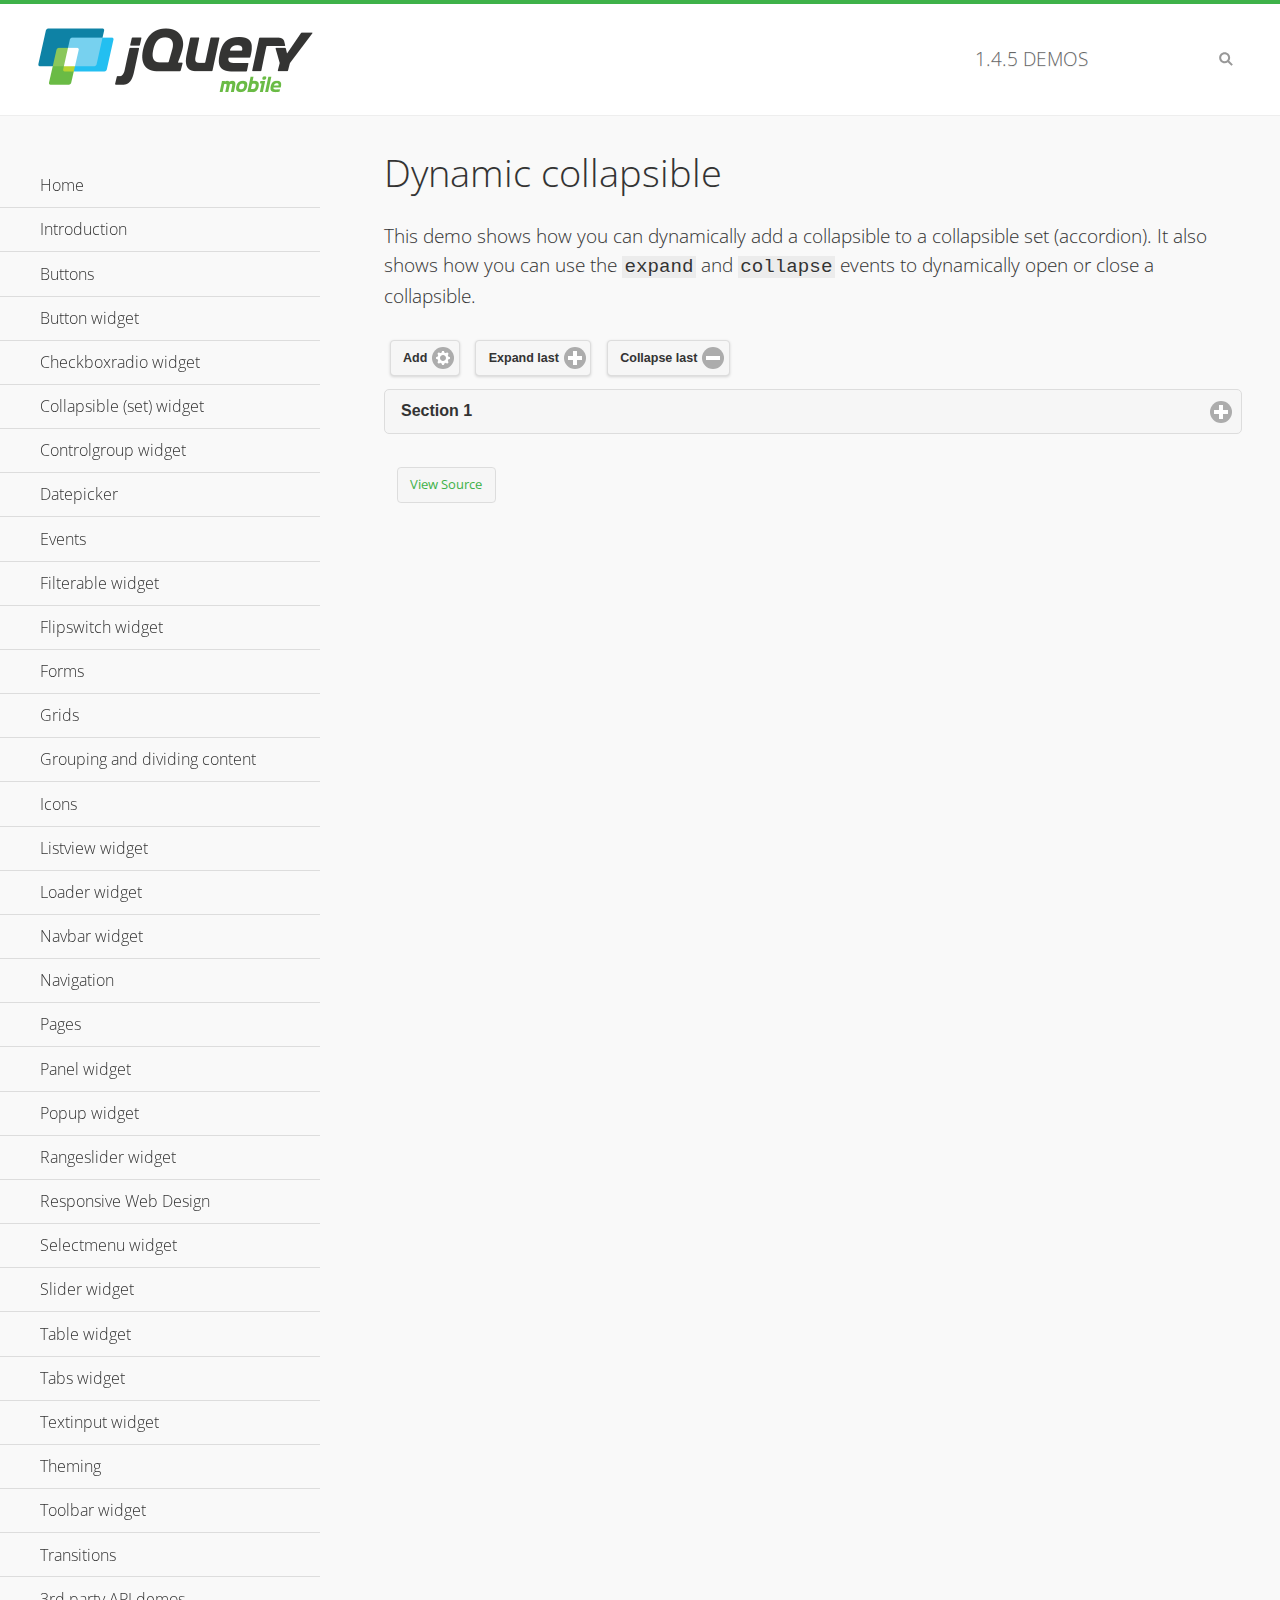
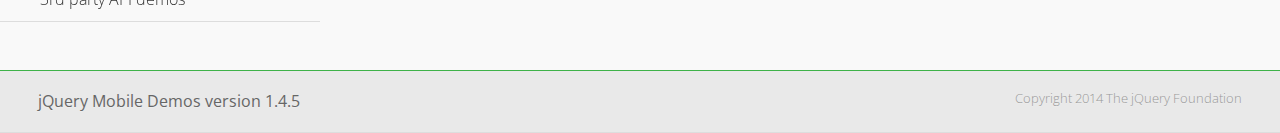
<file: jquery.mobile-1.4.5/demos/collapsible-dynamic/index.html>
<!DOCTYPE html>
<html>
<head>
	<meta charset="utf-8">
	<meta name="viewport" content="width=device-width, initial-scale=1">
	<title>Dynamic collapsible - jQuery Mobile Demos</title>
	<link rel="shortcut icon" href="../favicon.ico">
    <link rel="stylesheet" href="http://fonts.googleapis.com/css?family=Open+Sans:300,400,700">
	<link rel="stylesheet" href="../css/themes/default/jquery.mobile-1.4.5.min.css">
	<link rel="stylesheet" href="../_assets/css/jqm-demos.css">
	<script src="../js/jquery.js"></script>
	<script src="../_assets/js/index.js"></script>
	<script src="../js/jquery.mobile-1.4.5.min.js"></script>
	<script>
		$( document ).on( "pagecreate", function() {
			var nextId = 1;

			$("#add").click(function() {
				nextId++;
				var content = "<div data-role='collapsible' id='set" + nextId + "'><h3>Section " + nextId + "</h3><p>I am the collapsible content in a set so this feels like an accordion. I am hidden by default because I have the 'collapsed' state; you need to expand the header to see me.</p></div>";

				$( "#set" ).append( content ).collapsibleset( "refresh" );
			});

			$( "#expand" ).click(function() {
				$("#set").children(":last").collapsible( "expand" );
			});

			$( "#collapse" ).click(function() {
				$( "#set" ).children( ":last" ).collapsible( "collapse" );
			});
		});
	</script>
</head>
<body>
<div data-role="page" class="jqm-demos">

	<div data-role="header" class="jqm-header">
		<h2><a href="../" title="jQuery Mobile Demos home"><img src="../_assets/img/jquery-logo.png" alt="jQuery Mobile"></a></h2>
		<p><span class="jqm-version"></span> Demos</p>
		<a href="#" class="jqm-navmenu-link ui-btn ui-btn-icon-notext ui-corner-all ui-icon-bars ui-nodisc-icon ui-alt-icon ui-btn-left">Menu</a>
		<a href="#" class="jqm-search-link ui-btn ui-btn-icon-notext ui-corner-all ui-icon-search ui-nodisc-icon ui-alt-icon ui-btn-right">Search</a>
	</div><!-- /header -->

	<div role="main" class="ui-content jqm-content">

        <h1>Dynamic collapsible</h1>

        <p>This demo shows how you can dynamically add a collapsible to a collapsible set (accordion). It also shows how you can use the <code>expand</code> and <code>collapse</code> events to dynamically open or close a collapsible.</p>

        <div data-demo-html="true" data-demo-js="true">
            <button type="button" data-icon="gear" data-iconpos="right" data-mini="true" data-inline="true" id="add">Add</button>
            <button type="button" data-icon="plus" data-iconpos="right" data-mini="true" data-inline="true" id="expand">Expand last</button>
            <button type="button" data-icon="minus" data-iconpos="right" data-mini="true" data-inline="true" id="collapse">Collapse last</button>

            <div data-role="collapsibleset" data-content-theme="a" data-iconpos="right" id="set">
                <div data-role="collapsible" id="set1" data-collapsed="true">
                    <h3>Section 1</h3>
                    <p>I'm the collapsible content.</p>
                </div>
            </div>

        </div><!--/demo-html -->

	</div><!-- /content -->
	    <div data-role="panel" class="jqm-navmenu-panel" data-position="left" data-display="overlay" data-theme="a">
	    	<ul class="jqm-list ui-alt-icon ui-nodisc-icon">
<li data-filtertext="demos homepage" data-icon="home"><a href=".././">Home</a></li>
<li data-filtertext="introduction overview getting started"><a href="../intro/" data-ajax="false">Introduction</a></li>
<li data-filtertext="buttons button markup buttonmarkup method anchor link button element"><a href="../button-markup/" data-ajax="false">Buttons</a></li>
<li data-filtertext="form button widget input button submit reset"><a href="../button/" data-ajax="false">Button widget</a></li>
<li data-role="collapsible" data-enhanced="true" data-collapsed-icon="carat-d" data-expanded-icon="carat-u" data-iconpos="right" data-inset="false" class="ui-collapsible ui-collapsible-themed-content ui-collapsible-collapsed">
	<h3 class="ui-collapsible-heading ui-collapsible-heading-collapsed">
		<a href="#" class="ui-collapsible-heading-toggle ui-btn ui-btn-icon-right ui-btn-inherit ui-icon-carat-d">
		    Checkboxradio widget<span class="ui-collapsible-heading-status"> click to expand contents</span>
		</a>
	</h3>
	<div class="ui-collapsible-content ui-body-inherit ui-collapsible-content-collapsed" aria-hidden="true">
		<ul>
			<li data-filtertext="form checkboxradio widget checkbox input checkboxes controlgroups"><a href="../checkboxradio-checkbox/" data-ajax="false">Checkboxes</a></li>
			<li data-filtertext="form checkboxradio widget radio input radio buttons controlgroups"><a href="../checkboxradio-radio/" data-ajax="false">Radio buttons</a></li>
		</ul>
	</div>
</li>
<li data-role="collapsible" data-enhanced="true" data-collapsed-icon="carat-d" data-expanded-icon="carat-u" data-iconpos="right" data-inset="false" class="ui-collapsible ui-collapsible-themed-content ui-collapsible-collapsed">
	<h3 class="ui-collapsible-heading ui-collapsible-heading-collapsed">
		<a href="#" class="ui-collapsible-heading-toggle ui-btn ui-btn-icon-right ui-btn-inherit ui-icon-carat-d">
			Collapsible (set) widget<span class="ui-collapsible-heading-status"> click to expand contents</span>
		</a>
	</h3>
	<div class="ui-collapsible-content ui-body-inherit ui-collapsible-content-collapsed" aria-hidden="true">
		<ul>
			<li data-filtertext="collapsibles content formatting"><a href="../collapsible/" data-ajax="false">Collapsible</a></li>
			<li data-filtertext="dynamic collapsible set accordion append expand"><a href="../collapsible-dynamic/" data-ajax="false">Dynamic collapsibles</a></li>
			<li data-filtertext="accordions collapsible set widget content formatting grouped collapsibles"><a href="../collapsibleset/" data-ajax="false">Collapsible set</a></li>
		</ul>
	</div>
</li>
<li data-role="collapsible" data-enhanced="true" data-collapsed-icon="carat-d" data-expanded-icon="carat-u" data-iconpos="right" data-inset="false" class="ui-collapsible ui-collapsible-themed-content ui-collapsible-collapsed">
	<h3 class="ui-collapsible-heading ui-collapsible-heading-collapsed">
		<a href="#" class="ui-collapsible-heading-toggle ui-btn ui-btn-icon-right ui-btn-inherit ui-icon-carat-d">
			Controlgroup widget<span class="ui-collapsible-heading-status"> click to expand contents</span>
		</a>
	</h3>
	<div class="ui-collapsible-content ui-body-inherit ui-collapsible-content-collapsed" aria-hidden="true">
		<ul>
			<li data-filtertext="controlgroups selectmenu checkboxradio input grouped buttons horizontal vertical"><a href="../controlgroup/" data-ajax="false">Controlgroup</a></li>
			<li data-filtertext="dynamic controlgroup dynamically add buttons"><a href="../controlgroup-dynamic/" data-ajax="false">Dynamic controlgroups</a></li>
		</ul>
	</div>
</li>
<li data-filtertext="form datepicker widget date input"><a href="../datepicker/" data-ajax="false">Datepicker</a></li>
<li data-role="collapsible" data-enhanced="true" data-collapsed-icon="carat-d" data-expanded-icon="carat-u" data-iconpos="right" data-inset="false" class="ui-collapsible ui-collapsible-themed-content ui-collapsible-collapsed">
	<h3 class="ui-collapsible-heading ui-collapsible-heading-collapsed">
		<a href="#" class="ui-collapsible-heading-toggle ui-btn ui-btn-icon-right ui-btn-inherit ui-icon-carat-d">
			Events<span class="ui-collapsible-heading-status"> click to expand contents</span>
		</a>
	</h3>
	<div class="ui-collapsible-content ui-body-inherit ui-collapsible-content-collapsed" aria-hidden="true">
		<ul>
			<li data-filtertext="swipe to delete list items listviews swipe events"><a href="../swipe-list/" data-ajax="false">Swipe list items</a></li>
			<li data-filtertext="swipe to navigate swipe page navigation swipe events"><a href="../swipe-page/" data-ajax="false">Swipe page navigation</a></li>
		</ul>
	</div>
</li>
<li data-filtertext="filterable filter elements sorting searching listview table"><a href="../filterable/" data-ajax="false">Filterable widget</a></li>
<li data-filtertext="form flipswitch widget flip toggle switch binary select checkbox input"><a href="../flipswitch/" data-ajax="false">Flipswitch widget</a></li>
<li data-role="collapsible" data-enhanced="true" data-collapsed-icon="carat-d" data-expanded-icon="carat-u" data-iconpos="right" data-inset="false" class="ui-collapsible ui-collapsible-themed-content ui-collapsible-collapsed">
	<h3 class="ui-collapsible-heading ui-collapsible-heading-collapsed">
		<a href="#" class="ui-collapsible-heading-toggle ui-btn ui-btn-icon-right ui-btn-inherit ui-icon-carat-d">
			Forms<span class="ui-collapsible-heading-status"> click to expand contents</span>
		</a>
	</h3>
	<div class="ui-collapsible-content ui-body-inherit ui-collapsible-content-collapsed" aria-hidden="true">
		<ul>
			<li data-filtertext="forms text checkbox radio range button submit reset inputs selects textarea slider flipswitch label form elements"><a href="../forms/" data-ajax="false">Forms</a></li>
			<li data-filtertext="form hide labels hidden accessible ui-hidden-accessible forms"><a href="../forms-label-hidden-accessible/" data-ajax="false">Hide labels</a></li>
			<li data-filtertext="form field containers fieldcontain ui-field-contain forms"><a href="../forms-field-contain/" data-ajax="false">Field containers</a></li>
			<li data-filtertext="forms disabled form elements"><a href="../forms-disabled/" data-ajax="false">Forms disabled</a></li>
			<li data-filtertext="forms gallery examples overview forms text checkbox radio range button submit reset inputs selects textarea slider flipswitch label form elements"><a href="../forms-gallery/" data-ajax="false">Forms gallery</a></li>
		</ul>
	</div>
</li>
<li data-role="collapsible" data-enhanced="true" data-collapsed-icon="carat-d" data-expanded-icon="carat-u" data-iconpos="right" data-inset="false" class="ui-collapsible ui-collapsible-themed-content ui-collapsible-collapsed">
	<h3 class="ui-collapsible-heading ui-collapsible-heading-collapsed">
		<a href="#" class="ui-collapsible-heading-toggle ui-btn ui-btn-icon-right ui-btn-inherit ui-icon-carat-d">
			Grids<span class="ui-collapsible-heading-status"> click to expand contents</span>
		</a>
	</h3>
	<div class="ui-collapsible-content ui-body-inherit ui-collapsible-content-collapsed" aria-hidden="true">
		<ul>
			<li data-filtertext="grids columns blocks content formatting rwd responsive css framework"><a href="../grids/" data-ajax="false">Grids</a></li>
			<li data-filtertext="buttons in grids css framework"><a href="../grids-buttons/" data-ajax="false">Buttons in grids</a></li>
			<li data-filtertext="custom responsive grids rwd css framework"><a href="../grids-custom-responsive/" data-ajax="false">Custom responsive grids</a></li>
		</ul>
	</div>
</li>
<li data-filtertext="blocks content formatting sections heading"><a href="../body-bar-classes/" data-ajax="false">Grouping and dividing content</a></li>
<li data-role="collapsible" data-enhanced="true" data-collapsed-icon="carat-d" data-expanded-icon="carat-u" data-iconpos="right" data-inset="false" class="ui-collapsible ui-collapsible-themed-content ui-collapsible-collapsed">
	<h3 class="ui-collapsible-heading ui-collapsible-heading-collapsed">
		<a href="#" class="ui-collapsible-heading-toggle ui-btn ui-btn-icon-right ui-btn-inherit ui-icon-carat-d">
			Icons<span class="ui-collapsible-heading-status"> click to expand contents</span>
		</a>
	</h3>
	<div class="ui-collapsible-content ui-body-inherit ui-collapsible-content-collapsed" aria-hidden="true">
		<ul>
			<li data-filtertext="button icons svg disc alt custom icon position"><a href="../icons/" data-ajax="false">Icons</a></li>
			<li data-filtertext=""><a href="../icons-grunticon/" data-ajax="false">Grunticon loader</a></li>
		</ul>
	</div>
</li>
<li data-role="collapsible" data-enhanced="true" data-collapsed-icon="carat-d" data-expanded-icon="carat-u" data-iconpos="right" data-inset="false" class="ui-collapsible ui-collapsible-themed-content ui-collapsible-collapsed">
	<h3 class="ui-collapsible-heading ui-collapsible-heading-collapsed">
		<a href="#" class="ui-collapsible-heading-toggle ui-btn ui-btn-icon-right ui-btn-inherit ui-icon-carat-d">
			Listview widget<span class="ui-collapsible-heading-status"> click to expand contents</span>
		</a>
	</h3>
	<div class="ui-collapsible-content ui-body-inherit ui-collapsible-content-collapsed" aria-hidden="true">
		<ul>
			<li data-filtertext="listview widget thumbnails icons nested split button collapsible ul ol"><a href="../listview/" data-ajax="false">Listview</a></li>
			<li data-filtertext="autocomplete filterable reveal listview filtertextbeforefilter placeholder"><a href="../listview-autocomplete/" data-ajax="false">Listview autocomplete</a></li>
			<li data-filtertext="autocomplete filterable reveal listview remote data filtertextbeforefilter placeholder"><a href="../listview-autocomplete-remote/" data-ajax="false">Listview autocomplete remote data</a></li>
			<li data-filtertext="autodividers anchor jump scroll linkbars listview lists ul ol"><a href="../listview-autodividers-linkbar/" data-ajax="false">Listview autodividers linkbar</a></li>
			<li data-filtertext="listview autodividers selector autodividersselector lists ul ol"><a href="../listview-autodividers-selector/" data-ajax="false">Listview autodividers selector</a></li>
			<li data-filtertext="listview nested list items"><a href="../listview-nested-lists/" data-ajax="false">Nested Listviews</a></li>
			<li data-filtertext="listview collapsible list items flat"><a href="../listview-collapsible-item-flat/" data-ajax="false">Listview collapsible list items (flat)</a></li>
			<li data-filtertext="listview collapsible list indented"><a href="../listview-collapsible-item-indented/" data-ajax="false">Listview collapsible list items (indented)</a></li>
			<li data-filtertext="grid listview responsive grids responsive listviews lists ul"><a href="../listview-grid/" data-ajax="false">Listview responsive grid</a></li>
		</ul>
	</div>
</li>
<li data-filtertext="loader widget page loading navigation overlay spinner"><a href="../loader/" data-ajax="false">Loader widget</a></li>
<li data-filtertext="navbar widget navmenu toolbars header footer"><a href="../navbar/" data-ajax="false">Navbar widget</a></li>
<li data-role="collapsible" data-enhanced="true" data-collapsed-icon="carat-d" data-expanded-icon="carat-u" data-iconpos="right" data-inset="false" class="ui-collapsible ui-collapsible-themed-content ui-collapsible-collapsed">
	<h3 class="ui-collapsible-heading ui-collapsible-heading-collapsed">
		<a href="#" class="ui-collapsible-heading-toggle ui-btn ui-btn-icon-right ui-btn-inherit ui-icon-carat-d">
			Navigation<span class="ui-collapsible-heading-status"> click to expand contents</span>
		</a>
	</h3>
	<div class="ui-collapsible-content ui-body-inherit ui-collapsible-content-collapsed" aria-hidden="true">
		<ul>
			<li data-filtertext="ajax navigation navigate widget history event method"><a href="../navigation/" data-ajax="false">Navigation</a></li>
			<li data-filtertext="linking pages page links navigation ajax prefetch cache"><a href="../navigation-linking-pages/" data-ajax="false">Linking pages</a></li>
			<!-- <li data-filtertext="php redirect server redirection server-side navigation"><a href="../navigation-php-redirect/" data-ajax="false">PHP redirect demo</a></li>-->
			<li data-filtertext="navigation redirection hash query"><a href="../navigation-hash-processing/" data-ajax="false">Hash processing demo</a></li>
			<li data-filtertext="navigation redirection hash query"><a href="../page-events/" data-ajax="false">Page Navigation Events</a></li>
		</ul>
	</div>
</li>
<li data-role="collapsible" data-enhanced="true" data-collapsed-icon="carat-d" data-expanded-icon="carat-u" data-iconpos="right" data-inset="false" class="ui-collapsible ui-collapsible-themed-content ui-collapsible-collapsed">
	<h3 class="ui-collapsible-heading ui-collapsible-heading-collapsed">
		<a href="#" class="ui-collapsible-heading-toggle ui-btn ui-btn-icon-right ui-btn-inherit ui-icon-carat-d">
			Pages<span class="ui-collapsible-heading-status"> click to expand contents</span>
		</a>
	</h3>
	<div class="ui-collapsible-content ui-body-inherit ui-collapsible-content-collapsed" aria-hidden="true">
		<ul>
			<li data-filtertext="pages page widget ajax navigation"><a href="../pages/" data-ajax="false">Pages</a></li>
			<li data-filtertext="single page"><a href="../pages-single-page/" data-ajax="false">Single page</a></li>
			<li data-filtertext="multipage multi-page page"><a href="../pages-multi-page/" data-ajax="false">Multi-page template</a></li>
			<li data-filtertext="dialog page widget modal popup"><a href="../pages-dialog/" data-ajax="false">Dialog page</a></li>
		</ul>
	</div>
</li>
<li data-role="collapsible" data-enhanced="true" data-collapsed-icon="carat-d" data-expanded-icon="carat-u" data-iconpos="right" data-inset="false" class="ui-collapsible ui-collapsible-themed-content ui-collapsible-collapsed">
	<h3 class="ui-collapsible-heading ui-collapsible-heading-collapsed">
		<a href="#" class="ui-collapsible-heading-toggle ui-btn ui-btn-icon-right ui-btn-inherit ui-icon-carat-d">
			Panel widget<span class="ui-collapsible-heading-status"> click to expand contents</span>
		</a>
	</h3>
	<div class="ui-collapsible-content ui-body-inherit ui-collapsible-content-collapsed" aria-hidden="true">
		<ul>
			<li data-filtertext="panel widget sliding panels reveal push overlay responsive"><a href="../panel/" data-ajax="false">Panel</a></li>
			<li data-filtertext=""><a href="../panel-external/" data-ajax="false">External panels</a></li>
			<li data-filtertext="panel "><a href="../panel-fixed/" data-ajax="false">Fixed panels</a></li>
			<li data-filtertext="panel slide panels sliding panels shadow rwd responsive breakpoint"><a href="../panel-responsive/" data-ajax="false">Panels responsive</a></li>
			<li data-filtertext="panel custom style custom panel width reveal shadow listview panel styling page background wrapper"><a href="../panel-styling/" data-ajax="false">Custom panel style</a></li>
			<li data-filtertext="panel open on swipe"><a href="../panel-swipe-open/" data-ajax="false">Panel open on swipe</a></li>
			<li data-filtertext="panels outside page internal external toolbars"><a href="../panel-external-internal/" data-ajax="false">Panel external and internal</a></li>
		</ul>
	</div>
</li>
<li data-role="collapsible" data-enhanced="true" data-collapsed-icon="carat-d" data-expanded-icon="carat-u" data-iconpos="right" data-inset="false" class="ui-collapsible ui-collapsible-themed-content ui-collapsible-collapsed">
	<h3 class="ui-collapsible-heading ui-collapsible-heading-collapsed">
		<a href="#" class="ui-collapsible-heading-toggle ui-btn ui-btn-icon-right ui-btn-inherit ui-icon-carat-d">
			Popup widget<span class="ui-collapsible-heading-status"> click to expand contents</span>
		</a>
	</h3>
	<div class="ui-collapsible-content ui-body-inherit ui-collapsible-content-collapsed" aria-hidden="true">
		<ul>
			<li data-filtertext="popup widget popups dialog modal transition tooltip lightbox form overlay screen flip pop fade transition"><a href="../popup/" data-ajax="false">Popup</a></li>
			<li data-filtertext="popup alignment position"><a href="../popup-alignment/" data-ajax="false">Popup alignment</a></li>
			<li data-filtertext="popup arrow size popups popover"><a href="../popup-arrow-size/" data-ajax="false">Popup arrow size</a></li>
			<li data-filtertext="dynamic popups popup images lightbox"><a href="../popup-dynamic/" data-ajax="false">Dynamic popups</a></li>
			<li data-filtertext="popups with iframes scaling"><a href="../popup-iframe/" data-ajax="false">Popups with iframes</a></li>
			<li data-filtertext="popup image scaling"><a href="../popup-image-scaling/" data-ajax="false">Popup image scaling</a></li>
			<li data-filtertext="external popup outside multi-page"><a href="../popup-outside-multipage/" data-ajax="false">Popup outside multi-page</a></li>
		</ul>
	</div>
</li>
<li data-filtertext="form rangeslider widget dual sliders dual handle sliders range input"><a href="../rangeslider/" data-ajax="false">Rangeslider widget</a></li>
<li data-filtertext="responsive web design rwd adaptive progressive enhancement PE accessible mobile breakpoints media query media queries"><a href="../rwd/" data-ajax="false">Responsive Web Design</a></li>
<li data-role="collapsible" data-enhanced="true" data-collapsed-icon="carat-d" data-expanded-icon="carat-u" data-iconpos="right" data-inset="false" class="ui-collapsible ui-collapsible-themed-content ui-collapsible-collapsed">
	<h3 class="ui-collapsible-heading ui-collapsible-heading-collapsed">
		<a href="#" class="ui-collapsible-heading-toggle ui-btn ui-btn-icon-right ui-btn-inherit ui-icon-carat-d">
			Selectmenu widget<span class="ui-collapsible-heading-status"> click to expand contents</span>
		</a>
	</h3>
	<div class="ui-collapsible-content ui-body-inherit ui-collapsible-content-collapsed" aria-hidden="true">
		<ul>
			<li data-filtertext="form selectmenu widget select input custom select menu selects"><a href="../selectmenu/" data-ajax="false">Selectmenu</a></li>
			<li data-filtertext="form custom select menu selectmenu widget custom menu option optgroup multiple selects"><a href="../selectmenu-custom/" data-ajax="false">Custom select menu</a></li>
			<li data-filtertext="filterable select filter popup dialog"><a href="../selectmenu-custom-filter/" data-ajax="false">Custom select menu with filter</a></li>
		</ul>
	</div>
</li>
<li data-role="collapsible" data-enhanced="true" data-collapsed-icon="carat-d" data-expanded-icon="carat-u" data-iconpos="right" data-inset="false" class="ui-collapsible ui-collapsible-themed-content ui-collapsible-collapsed">
	<h3 class="ui-collapsible-heading ui-collapsible-heading-collapsed">
		<a href="#" class="ui-collapsible-heading-toggle ui-btn ui-btn-icon-right ui-btn-inherit ui-icon-carat-d">
			Slider widget<span class="ui-collapsible-heading-status"> click to expand contents</span>
		</a>
	</h3>
	<div class="ui-collapsible-content ui-body-inherit ui-collapsible-content-collapsed" aria-hidden="true">
		<ul>
			<li data-filtertext="form slider widget range input single sliders"><a href="../slider/" data-ajax="false">Slider</a></li>
			<li data-filtertext="form slider widget flipswitch slider binary select flip toggle switch"><a href="../slider-flipswitch/" data-ajax="false">Slider flip toggle switch</a></li>
			<li data-filtertext="form slider tooltip handle value input range sliders"><a href="../slider-tooltip/" data-ajax="false">Slider tooltip</a></li>
		</ul>
	</div>
</li>
<li data-role="collapsible" data-enhanced="true" data-collapsed-icon="carat-d" data-expanded-icon="carat-u" data-iconpos="right" data-inset="false" class="ui-collapsible ui-collapsible-themed-content ui-collapsible-collapsed">
	<h3 class="ui-collapsible-heading ui-collapsible-heading-collapsed">
		<a href="#" class="ui-collapsible-heading-toggle ui-btn ui-btn-icon-right ui-btn-inherit ui-icon-carat-d">
			Table widget<span class="ui-collapsible-heading-status"> click to expand contents</span>
		</a>
	</h3>
	<div class="ui-collapsible-content ui-body-inherit ui-collapsible-content-collapsed" aria-hidden="true">
		<ul>
			<li data-filtertext="table widget reflow column toggle th td responsive tables rwd hide show tabular"><a href="../table-column-toggle/" data-ajax="false">Table Column Toggle</a></li>
			<li data-filtertext="table column toggle phone comparison demo"><a href="../table-column-toggle-example/" data-ajax="false">Table Column Toggle demo</a></li>
			<li data-filtertext="responsive tables table column toggle heading groups rwd breakpoint"><a href="../table-column-toggle-heading-groups/" data-ajax="false">Table Column Toggle heading groups</a></li>
			<li data-filtertext="responsive tables table column toggle hide rwd breakpoint customization options"><a href="../table-column-toggle-options/" data-ajax="false">Table Column Toggle options</a></li>
			<li data-filtertext="table reflow th td responsive rwd columns tabular"><a href="../table-reflow/" data-ajax="false">Table Reflow</a></li>
			<li data-filtertext="responsive tables table reflow heading groups rwd breakpoint"><a href="../table-reflow-heading-groups/" data-ajax="false">Table Reflow heading groups</a></li>
			<li data-filtertext="responsive tables table reflow stripes strokes table style"><a href="../table-reflow-stripes-strokes/" data-ajax="false">Table Reflow stripes and strokes</a></li>
			<li data-filtertext="responsive tables table reflow stack custom styles"><a href="../table-reflow-styling/" data-ajax="false">Table Reflow custom styles</a></li>
		</ul>
	</div>
</li>
<li data-filtertext="ui tabs widget"><a href="../tabs/" data-ajax="false">Tabs widget</a></li>
<li data-filtertext="form textinput widget text input textarea number date time tel email file color password"><a href="../textinput/" data-ajax="false">Textinput widget</a></li>
<li data-role="collapsible" data-enhanced="true" data-collapsed-icon="carat-d" data-expanded-icon="carat-u" data-iconpos="right" data-inset="false" class="ui-collapsible ui-collapsible-themed-content ui-collapsible-collapsed">
	<h3 class="ui-collapsible-heading ui-collapsible-heading-collapsed">
		<a href="#" class="ui-collapsible-heading-toggle ui-btn ui-btn-icon-right ui-btn-inherit ui-icon-carat-d">
			Theming<span class="ui-collapsible-heading-status"> click to expand contents</span>
		</a>
	</h3>
	<div class="ui-collapsible-content ui-body-inherit ui-collapsible-content-collapsed" aria-hidden="true">
		<ul>
			<li data-filtertext="default theme swatches theming style css"><a href="../theme-default/" data-ajax="false">Default theme</a></li>
			<li data-filtertext="classic theme old theme swatches theming style css"><a href="../theme-classic/" data-ajax="false">Classic theme</a></li>
		</ul>
	</div>
</li>
<li data-role="collapsible" data-enhanced="true" data-collapsed-icon="carat-d" data-expanded-icon="carat-u" data-iconpos="right" data-inset="false" class="ui-collapsible ui-collapsible-themed-content ui-collapsible-collapsed">
	<h3 class="ui-collapsible-heading ui-collapsible-heading-collapsed">
		<a href="#" class="ui-collapsible-heading-toggle ui-btn ui-btn-icon-right ui-btn-inherit ui-icon-carat-d">
			Toolbar widget<span class="ui-collapsible-heading-status"> click to expand contents</span>
		</a>
	</h3>
	<div class="ui-collapsible-content ui-body-inherit ui-collapsible-content-collapsed" aria-hidden="true">
		<ul>
			<li data-filtertext="toolbar widget header footer toolbars fixed fullscreen external sections"><a href="../toolbar/" data-ajax="false">Toolbar</a></li>
			<li data-filtertext="dynamic toolbars dynamically add toolbar header footer"><a href="../toolbar-dynamic/" data-ajax="false">Dynamic toolbars</a></li>
			<li data-filtertext="external toolbars header footer"><a href="../toolbar-external/" data-ajax="false">External toolbars</a></li>
			<li data-filtertext="fixed toolbars header footer"><a href="../toolbar-fixed/" data-ajax="false">Fixed toolbars</a></li>
			<li data-filtertext="fixed fullscreen toolbars header footer"><a href="../toolbar-fixed-fullscreen/" data-ajax="false">Fullscreen toolbars</a></li>
			<li data-filtertext="external fixed toolbars header footer"><a href="../toolbar-fixed-external/" data-ajax="false">Fixed external toolbars</a></li>
			<li data-filtertext="external persistent toolbars header footer navbar navmenu"><a href="../toolbar-fixed-persistent/" data-ajax="false">Persistent toolbars</a></li>
			<li data-filtertext="external ajax optimized toolbars persistent toolbars header footer navbar"><a href="../toolbar-fixed-persistent-optimized/" data-ajax="false">Ajax optimized toolbars</a></li>
			<li data-filtertext="form in toolbars header footer"><a href="../toolbar-fixed-forms/" data-ajax="false">Form in toolbar</a></li>
		</ul>
	</div>
</li>
<li data-filtertext="page transitions animated pages popup navigation flip slide fade pop"><a href="../transitions/" data-ajax="false">Transitions</a></li>
<li data-role="collapsible" data-enhanced="true" data-collapsed-icon="carat-d" data-expanded-icon="carat-u" data-iconpos="right" data-inset="false" class="ui-collapsible ui-collapsible-themed-content ui-collapsible-collapsed">
	<h3 class="ui-collapsible-heading ui-collapsible-heading-collapsed">
		<a href="#" class="ui-collapsible-heading-toggle ui-btn ui-btn-icon-right ui-btn-inherit ui-icon-carat-d">
			3rd party API demos<span class="ui-collapsible-heading-status"> click to expand contents</span>
		</a>
	</h3>
	<div class="ui-collapsible-content ui-body-inherit ui-collapsible-content-collapsed" aria-hidden="true">
		<ul>
			<li data-filtertext="backbone requirejs navigation router"><a href="../backbone-requirejs/" data-ajax="false">Backbone RequireJS</a></li>
			<li data-filtertext="google maps geolocation demo"><a href="../map-geolocation/" data-ajax="false">Google Maps geolocation</a></li>
			<li data-filtertext="google maps hybrid"><a href="../map-list-toggle/" data-ajax="false">Google Maps list toggle</a></li>
		</ul>
	</div>
</li>



		     </ul>
		</div><!-- /panel -->


	<div data-role="footer" data-position="fixed" data-tap-toggle="false" class="jqm-footer">
		<p>jQuery Mobile Demos version <span class="jqm-version"></span></p>
		<p>Copyright 2014 The jQuery Foundation</p>
	</div><!-- /footer -->
	<!-- TODO: This should become an external panel so we can add input to markup (unique ID) -->
    <div data-role="panel" class="jqm-search-panel" data-position="right" data-display="overlay" data-theme="a">
		<div class="jqm-search">
			<ul class="jqm-list" data-filter-placeholder="Search demos..." data-filter-reveal="true">
<li data-filtertext="demos homepage" data-icon="home"><a href=".././">Home</a></li>
<li data-filtertext="introduction overview getting started"><a href="../intro/" data-ajax="false">Introduction</a></li>
<li data-filtertext="buttons button markup buttonmarkup method anchor link button element"><a href="../button-markup/" data-ajax="false">Buttons</a></li>
<li data-filtertext="form button widget input button submit reset"><a href="../button/" data-ajax="false">Button widget</a></li>
<li data-role="collapsible" data-enhanced="true" data-collapsed-icon="carat-d" data-expanded-icon="carat-u" data-iconpos="right" data-inset="false" class="ui-collapsible ui-collapsible-themed-content ui-collapsible-collapsed">
	<h3 class="ui-collapsible-heading ui-collapsible-heading-collapsed">
		<a href="#" class="ui-collapsible-heading-toggle ui-btn ui-btn-icon-right ui-btn-inherit ui-icon-carat-d">
		    Checkboxradio widget<span class="ui-collapsible-heading-status"> click to expand contents</span>
		</a>
	</h3>
	<div class="ui-collapsible-content ui-body-inherit ui-collapsible-content-collapsed" aria-hidden="true">
		<ul>
			<li data-filtertext="form checkboxradio widget checkbox input checkboxes controlgroups"><a href="../checkboxradio-checkbox/" data-ajax="false">Checkboxes</a></li>
			<li data-filtertext="form checkboxradio widget radio input radio buttons controlgroups"><a href="../checkboxradio-radio/" data-ajax="false">Radio buttons</a></li>
		</ul>
	</div>
</li>
<li data-role="collapsible" data-enhanced="true" data-collapsed-icon="carat-d" data-expanded-icon="carat-u" data-iconpos="right" data-inset="false" class="ui-collapsible ui-collapsible-themed-content ui-collapsible-collapsed">
	<h3 class="ui-collapsible-heading ui-collapsible-heading-collapsed">
		<a href="#" class="ui-collapsible-heading-toggle ui-btn ui-btn-icon-right ui-btn-inherit ui-icon-carat-d">
			Collapsible (set) widget<span class="ui-collapsible-heading-status"> click to expand contents</span>
		</a>
	</h3>
	<div class="ui-collapsible-content ui-body-inherit ui-collapsible-content-collapsed" aria-hidden="true">
		<ul>
			<li data-filtertext="collapsibles content formatting"><a href="../collapsible/" data-ajax="false">Collapsible</a></li>
			<li data-filtertext="dynamic collapsible set accordion append expand"><a href="../collapsible-dynamic/" data-ajax="false">Dynamic collapsibles</a></li>
			<li data-filtertext="accordions collapsible set widget content formatting grouped collapsibles"><a href="../collapsibleset/" data-ajax="false">Collapsible set</a></li>
		</ul>
	</div>
</li>
<li data-role="collapsible" data-enhanced="true" data-collapsed-icon="carat-d" data-expanded-icon="carat-u" data-iconpos="right" data-inset="false" class="ui-collapsible ui-collapsible-themed-content ui-collapsible-collapsed">
	<h3 class="ui-collapsible-heading ui-collapsible-heading-collapsed">
		<a href="#" class="ui-collapsible-heading-toggle ui-btn ui-btn-icon-right ui-btn-inherit ui-icon-carat-d">
			Controlgroup widget<span class="ui-collapsible-heading-status"> click to expand contents</span>
		</a>
	</h3>
	<div class="ui-collapsible-content ui-body-inherit ui-collapsible-content-collapsed" aria-hidden="true">
		<ul>
			<li data-filtertext="controlgroups selectmenu checkboxradio input grouped buttons horizontal vertical"><a href="../controlgroup/" data-ajax="false">Controlgroup</a></li>
			<li data-filtertext="dynamic controlgroup dynamically add buttons"><a href="../controlgroup-dynamic/" data-ajax="false">Dynamic controlgroups</a></li>
		</ul>
	</div>
</li>
<li data-filtertext="form datepicker widget date input"><a href="../datepicker/" data-ajax="false">Datepicker</a></li>
<li data-role="collapsible" data-enhanced="true" data-collapsed-icon="carat-d" data-expanded-icon="carat-u" data-iconpos="right" data-inset="false" class="ui-collapsible ui-collapsible-themed-content ui-collapsible-collapsed">
	<h3 class="ui-collapsible-heading ui-collapsible-heading-collapsed">
		<a href="#" class="ui-collapsible-heading-toggle ui-btn ui-btn-icon-right ui-btn-inherit ui-icon-carat-d">
			Events<span class="ui-collapsible-heading-status"> click to expand contents</span>
		</a>
	</h3>
	<div class="ui-collapsible-content ui-body-inherit ui-collapsible-content-collapsed" aria-hidden="true">
		<ul>
			<li data-filtertext="swipe to delete list items listviews swipe events"><a href="../swipe-list/" data-ajax="false">Swipe list items</a></li>
			<li data-filtertext="swipe to navigate swipe page navigation swipe events"><a href="../swipe-page/" data-ajax="false">Swipe page navigation</a></li>
		</ul>
	</div>
</li>
<li data-filtertext="filterable filter elements sorting searching listview table"><a href="../filterable/" data-ajax="false">Filterable widget</a></li>
<li data-filtertext="form flipswitch widget flip toggle switch binary select checkbox input"><a href="../flipswitch/" data-ajax="false">Flipswitch widget</a></li>
<li data-role="collapsible" data-enhanced="true" data-collapsed-icon="carat-d" data-expanded-icon="carat-u" data-iconpos="right" data-inset="false" class="ui-collapsible ui-collapsible-themed-content ui-collapsible-collapsed">
	<h3 class="ui-collapsible-heading ui-collapsible-heading-collapsed">
		<a href="#" class="ui-collapsible-heading-toggle ui-btn ui-btn-icon-right ui-btn-inherit ui-icon-carat-d">
			Forms<span class="ui-collapsible-heading-status"> click to expand contents</span>
		</a>
	</h3>
	<div class="ui-collapsible-content ui-body-inherit ui-collapsible-content-collapsed" aria-hidden="true">
		<ul>
			<li data-filtertext="forms text checkbox radio range button submit reset inputs selects textarea slider flipswitch label form elements"><a href="../forms/" data-ajax="false">Forms</a></li>
			<li data-filtertext="form hide labels hidden accessible ui-hidden-accessible forms"><a href="../forms-label-hidden-accessible/" data-ajax="false">Hide labels</a></li>
			<li data-filtertext="form field containers fieldcontain ui-field-contain forms"><a href="../forms-field-contain/" data-ajax="false">Field containers</a></li>
			<li data-filtertext="forms disabled form elements"><a href="../forms-disabled/" data-ajax="false">Forms disabled</a></li>
			<li data-filtertext="forms gallery examples overview forms text checkbox radio range button submit reset inputs selects textarea slider flipswitch label form elements"><a href="../forms-gallery/" data-ajax="false">Forms gallery</a></li>
		</ul>
	</div>
</li>
<li data-role="collapsible" data-enhanced="true" data-collapsed-icon="carat-d" data-expanded-icon="carat-u" data-iconpos="right" data-inset="false" class="ui-collapsible ui-collapsible-themed-content ui-collapsible-collapsed">
	<h3 class="ui-collapsible-heading ui-collapsible-heading-collapsed">
		<a href="#" class="ui-collapsible-heading-toggle ui-btn ui-btn-icon-right ui-btn-inherit ui-icon-carat-d">
			Grids<span class="ui-collapsible-heading-status"> click to expand contents</span>
		</a>
	</h3>
	<div class="ui-collapsible-content ui-body-inherit ui-collapsible-content-collapsed" aria-hidden="true">
		<ul>
			<li data-filtertext="grids columns blocks content formatting rwd responsive css framework"><a href="../grids/" data-ajax="false">Grids</a></li>
			<li data-filtertext="buttons in grids css framework"><a href="../grids-buttons/" data-ajax="false">Buttons in grids</a></li>
			<li data-filtertext="custom responsive grids rwd css framework"><a href="../grids-custom-responsive/" data-ajax="false">Custom responsive grids</a></li>
		</ul>
	</div>
</li>
<li data-filtertext="blocks content formatting sections heading"><a href="../body-bar-classes/" data-ajax="false">Grouping and dividing content</a></li>
<li data-role="collapsible" data-enhanced="true" data-collapsed-icon="carat-d" data-expanded-icon="carat-u" data-iconpos="right" data-inset="false" class="ui-collapsible ui-collapsible-themed-content ui-collapsible-collapsed">
	<h3 class="ui-collapsible-heading ui-collapsible-heading-collapsed">
		<a href="#" class="ui-collapsible-heading-toggle ui-btn ui-btn-icon-right ui-btn-inherit ui-icon-carat-d">
			Icons<span class="ui-collapsible-heading-status"> click to expand contents</span>
		</a>
	</h3>
	<div class="ui-collapsible-content ui-body-inherit ui-collapsible-content-collapsed" aria-hidden="true">
		<ul>
			<li data-filtertext="button icons svg disc alt custom icon position"><a href="../icons/" data-ajax="false">Icons</a></li>
			<li data-filtertext=""><a href="../icons-grunticon/" data-ajax="false">Grunticon loader</a></li>
		</ul>
	</div>
</li>
<li data-role="collapsible" data-enhanced="true" data-collapsed-icon="carat-d" data-expanded-icon="carat-u" data-iconpos="right" data-inset="false" class="ui-collapsible ui-collapsible-themed-content ui-collapsible-collapsed">
	<h3 class="ui-collapsible-heading ui-collapsible-heading-collapsed">
		<a href="#" class="ui-collapsible-heading-toggle ui-btn ui-btn-icon-right ui-btn-inherit ui-icon-carat-d">
			Listview widget<span class="ui-collapsible-heading-status"> click to expand contents</span>
		</a>
	</h3>
	<div class="ui-collapsible-content ui-body-inherit ui-collapsible-content-collapsed" aria-hidden="true">
		<ul>
			<li data-filtertext="listview widget thumbnails icons nested split button collapsible ul ol"><a href="../listview/" data-ajax="false">Listview</a></li>
			<li data-filtertext="autocomplete filterable reveal listview filtertextbeforefilter placeholder"><a href="../listview-autocomplete/" data-ajax="false">Listview autocomplete</a></li>
			<li data-filtertext="autocomplete filterable reveal listview remote data filtertextbeforefilter placeholder"><a href="../listview-autocomplete-remote/" data-ajax="false">Listview autocomplete remote data</a></li>
			<li data-filtertext="autodividers anchor jump scroll linkbars listview lists ul ol"><a href="../listview-autodividers-linkbar/" data-ajax="false">Listview autodividers linkbar</a></li>
			<li data-filtertext="listview autodividers selector autodividersselector lists ul ol"><a href="../listview-autodividers-selector/" data-ajax="false">Listview autodividers selector</a></li>
			<li data-filtertext="listview nested list items"><a href="../listview-nested-lists/" data-ajax="false">Nested Listviews</a></li>
			<li data-filtertext="listview collapsible list items flat"><a href="../listview-collapsible-item-flat/" data-ajax="false">Listview collapsible list items (flat)</a></li>
			<li data-filtertext="listview collapsible list indented"><a href="../listview-collapsible-item-indented/" data-ajax="false">Listview collapsible list items (indented)</a></li>
			<li data-filtertext="grid listview responsive grids responsive listviews lists ul"><a href="../listview-grid/" data-ajax="false">Listview responsive grid</a></li>
		</ul>
	</div>
</li>
<li data-filtertext="loader widget page loading navigation overlay spinner"><a href="../loader/" data-ajax="false">Loader widget</a></li>
<li data-filtertext="navbar widget navmenu toolbars header footer"><a href="../navbar/" data-ajax="false">Navbar widget</a></li>
<li data-role="collapsible" data-enhanced="true" data-collapsed-icon="carat-d" data-expanded-icon="carat-u" data-iconpos="right" data-inset="false" class="ui-collapsible ui-collapsible-themed-content ui-collapsible-collapsed">
	<h3 class="ui-collapsible-heading ui-collapsible-heading-collapsed">
		<a href="#" class="ui-collapsible-heading-toggle ui-btn ui-btn-icon-right ui-btn-inherit ui-icon-carat-d">
			Navigation<span class="ui-collapsible-heading-status"> click to expand contents</span>
		</a>
	</h3>
	<div class="ui-collapsible-content ui-body-inherit ui-collapsible-content-collapsed" aria-hidden="true">
		<ul>
			<li data-filtertext="ajax navigation navigate widget history event method"><a href="../navigation/" data-ajax="false">Navigation</a></li>
			<li data-filtertext="linking pages page links navigation ajax prefetch cache"><a href="../navigation-linking-pages/" data-ajax="false">Linking pages</a></li>
			<!-- <li data-filtertext="php redirect server redirection server-side navigation"><a href="../navigation-php-redirect/" data-ajax="false">PHP redirect demo</a></li>-->
			<li data-filtertext="navigation redirection hash query"><a href="../navigation-hash-processing/" data-ajax="false">Hash processing demo</a></li>
			<li data-filtertext="navigation redirection hash query"><a href="../page-events/" data-ajax="false">Page Navigation Events</a></li>
		</ul>
	</div>
</li>
<li data-role="collapsible" data-enhanced="true" data-collapsed-icon="carat-d" data-expanded-icon="carat-u" data-iconpos="right" data-inset="false" class="ui-collapsible ui-collapsible-themed-content ui-collapsible-collapsed">
	<h3 class="ui-collapsible-heading ui-collapsible-heading-collapsed">
		<a href="#" class="ui-collapsible-heading-toggle ui-btn ui-btn-icon-right ui-btn-inherit ui-icon-carat-d">
			Pages<span class="ui-collapsible-heading-status"> click to expand contents</span>
		</a>
	</h3>
	<div class="ui-collapsible-content ui-body-inherit ui-collapsible-content-collapsed" aria-hidden="true">
		<ul>
			<li data-filtertext="pages page widget ajax navigation"><a href="../pages/" data-ajax="false">Pages</a></li>
			<li data-filtertext="single page"><a href="../pages-single-page/" data-ajax="false">Single page</a></li>
			<li data-filtertext="multipage multi-page page"><a href="../pages-multi-page/" data-ajax="false">Multi-page template</a></li>
			<li data-filtertext="dialog page widget modal popup"><a href="../pages-dialog/" data-ajax="false">Dialog page</a></li>
		</ul>
	</div>
</li>
<li data-role="collapsible" data-enhanced="true" data-collapsed-icon="carat-d" data-expanded-icon="carat-u" data-iconpos="right" data-inset="false" class="ui-collapsible ui-collapsible-themed-content ui-collapsible-collapsed">
	<h3 class="ui-collapsible-heading ui-collapsible-heading-collapsed">
		<a href="#" class="ui-collapsible-heading-toggle ui-btn ui-btn-icon-right ui-btn-inherit ui-icon-carat-d">
			Panel widget<span class="ui-collapsible-heading-status"> click to expand contents</span>
		</a>
	</h3>
	<div class="ui-collapsible-content ui-body-inherit ui-collapsible-content-collapsed" aria-hidden="true">
		<ul>
			<li data-filtertext="panel widget sliding panels reveal push overlay responsive"><a href="../panel/" data-ajax="false">Panel</a></li>
			<li data-filtertext=""><a href="../panel-external/" data-ajax="false">External panels</a></li>
			<li data-filtertext="panel "><a href="../panel-fixed/" data-ajax="false">Fixed panels</a></li>
			<li data-filtertext="panel slide panels sliding panels shadow rwd responsive breakpoint"><a href="../panel-responsive/" data-ajax="false">Panels responsive</a></li>
			<li data-filtertext="panel custom style custom panel width reveal shadow listview panel styling page background wrapper"><a href="../panel-styling/" data-ajax="false">Custom panel style</a></li>
			<li data-filtertext="panel open on swipe"><a href="../panel-swipe-open/" data-ajax="false">Panel open on swipe</a></li>
			<li data-filtertext="panels outside page internal external toolbars"><a href="../panel-external-internal/" data-ajax="false">Panel external and internal</a></li>
		</ul>
	</div>
</li>
<li data-role="collapsible" data-enhanced="true" data-collapsed-icon="carat-d" data-expanded-icon="carat-u" data-iconpos="right" data-inset="false" class="ui-collapsible ui-collapsible-themed-content ui-collapsible-collapsed">
	<h3 class="ui-collapsible-heading ui-collapsible-heading-collapsed">
		<a href="#" class="ui-collapsible-heading-toggle ui-btn ui-btn-icon-right ui-btn-inherit ui-icon-carat-d">
			Popup widget<span class="ui-collapsible-heading-status"> click to expand contents</span>
		</a>
	</h3>
	<div class="ui-collapsible-content ui-body-inherit ui-collapsible-content-collapsed" aria-hidden="true">
		<ul>
			<li data-filtertext="popup widget popups dialog modal transition tooltip lightbox form overlay screen flip pop fade transition"><a href="../popup/" data-ajax="false">Popup</a></li>
			<li data-filtertext="popup alignment position"><a href="../popup-alignment/" data-ajax="false">Popup alignment</a></li>
			<li data-filtertext="popup arrow size popups popover"><a href="../popup-arrow-size/" data-ajax="false">Popup arrow size</a></li>
			<li data-filtertext="dynamic popups popup images lightbox"><a href="../popup-dynamic/" data-ajax="false">Dynamic popups</a></li>
			<li data-filtertext="popups with iframes scaling"><a href="../popup-iframe/" data-ajax="false">Popups with iframes</a></li>
			<li data-filtertext="popup image scaling"><a href="../popup-image-scaling/" data-ajax="false">Popup image scaling</a></li>
			<li data-filtertext="external popup outside multi-page"><a href="../popup-outside-multipage/" data-ajax="false">Popup outside multi-page</a></li>
		</ul>
	</div>
</li>
<li data-filtertext="form rangeslider widget dual sliders dual handle sliders range input"><a href="../rangeslider/" data-ajax="false">Rangeslider widget</a></li>
<li data-filtertext="responsive web design rwd adaptive progressive enhancement PE accessible mobile breakpoints media query media queries"><a href="../rwd/" data-ajax="false">Responsive Web Design</a></li>
<li data-role="collapsible" data-enhanced="true" data-collapsed-icon="carat-d" data-expanded-icon="carat-u" data-iconpos="right" data-inset="false" class="ui-collapsible ui-collapsible-themed-content ui-collapsible-collapsed">
	<h3 class="ui-collapsible-heading ui-collapsible-heading-collapsed">
		<a href="#" class="ui-collapsible-heading-toggle ui-btn ui-btn-icon-right ui-btn-inherit ui-icon-carat-d">
			Selectmenu widget<span class="ui-collapsible-heading-status"> click to expand contents</span>
		</a>
	</h3>
	<div class="ui-collapsible-content ui-body-inherit ui-collapsible-content-collapsed" aria-hidden="true">
		<ul>
			<li data-filtertext="form selectmenu widget select input custom select menu selects"><a href="../selectmenu/" data-ajax="false">Selectmenu</a></li>
			<li data-filtertext="form custom select menu selectmenu widget custom menu option optgroup multiple selects"><a href="../selectmenu-custom/" data-ajax="false">Custom select menu</a></li>
			<li data-filtertext="filterable select filter popup dialog"><a href="../selectmenu-custom-filter/" data-ajax="false">Custom select menu with filter</a></li>
		</ul>
	</div>
</li>
<li data-role="collapsible" data-enhanced="true" data-collapsed-icon="carat-d" data-expanded-icon="carat-u" data-iconpos="right" data-inset="false" class="ui-collapsible ui-collapsible-themed-content ui-collapsible-collapsed">
	<h3 class="ui-collapsible-heading ui-collapsible-heading-collapsed">
		<a href="#" class="ui-collapsible-heading-toggle ui-btn ui-btn-icon-right ui-btn-inherit ui-icon-carat-d">
			Slider widget<span class="ui-collapsible-heading-status"> click to expand contents</span>
		</a>
	</h3>
	<div class="ui-collapsible-content ui-body-inherit ui-collapsible-content-collapsed" aria-hidden="true">
		<ul>
			<li data-filtertext="form slider widget range input single sliders"><a href="../slider/" data-ajax="false">Slider</a></li>
			<li data-filtertext="form slider widget flipswitch slider binary select flip toggle switch"><a href="../slider-flipswitch/" data-ajax="false">Slider flip toggle switch</a></li>
			<li data-filtertext="form slider tooltip handle value input range sliders"><a href="../slider-tooltip/" data-ajax="false">Slider tooltip</a></li>
		</ul>
	</div>
</li>
<li data-role="collapsible" data-enhanced="true" data-collapsed-icon="carat-d" data-expanded-icon="carat-u" data-iconpos="right" data-inset="false" class="ui-collapsible ui-collapsible-themed-content ui-collapsible-collapsed">
	<h3 class="ui-collapsible-heading ui-collapsible-heading-collapsed">
		<a href="#" class="ui-collapsible-heading-toggle ui-btn ui-btn-icon-right ui-btn-inherit ui-icon-carat-d">
			Table widget<span class="ui-collapsible-heading-status"> click to expand contents</span>
		</a>
	</h3>
	<div class="ui-collapsible-content ui-body-inherit ui-collapsible-content-collapsed" aria-hidden="true">
		<ul>
			<li data-filtertext="table widget reflow column toggle th td responsive tables rwd hide show tabular"><a href="../table-column-toggle/" data-ajax="false">Table Column Toggle</a></li>
			<li data-filtertext="table column toggle phone comparison demo"><a href="../table-column-toggle-example/" data-ajax="false">Table Column Toggle demo</a></li>
			<li data-filtertext="responsive tables table column toggle heading groups rwd breakpoint"><a href="../table-column-toggle-heading-groups/" data-ajax="false">Table Column Toggle heading groups</a></li>
			<li data-filtertext="responsive tables table column toggle hide rwd breakpoint customization options"><a href="../table-column-toggle-options/" data-ajax="false">Table Column Toggle options</a></li>
			<li data-filtertext="table reflow th td responsive rwd columns tabular"><a href="../table-reflow/" data-ajax="false">Table Reflow</a></li>
			<li data-filtertext="responsive tables table reflow heading groups rwd breakpoint"><a href="../table-reflow-heading-groups/" data-ajax="false">Table Reflow heading groups</a></li>
			<li data-filtertext="responsive tables table reflow stripes strokes table style"><a href="../table-reflow-stripes-strokes/" data-ajax="false">Table Reflow stripes and strokes</a></li>
			<li data-filtertext="responsive tables table reflow stack custom styles"><a href="../table-reflow-styling/" data-ajax="false">Table Reflow custom styles</a></li>
		</ul>
	</div>
</li>
<li data-filtertext="ui tabs widget"><a href="../tabs/" data-ajax="false">Tabs widget</a></li>
<li data-filtertext="form textinput widget text input textarea number date time tel email file color password"><a href="../textinput/" data-ajax="false">Textinput widget</a></li>
<li data-role="collapsible" data-enhanced="true" data-collapsed-icon="carat-d" data-expanded-icon="carat-u" data-iconpos="right" data-inset="false" class="ui-collapsible ui-collapsible-themed-content ui-collapsible-collapsed">
	<h3 class="ui-collapsible-heading ui-collapsible-heading-collapsed">
		<a href="#" class="ui-collapsible-heading-toggle ui-btn ui-btn-icon-right ui-btn-inherit ui-icon-carat-d">
			Theming<span class="ui-collapsible-heading-status"> click to expand contents</span>
		</a>
	</h3>
	<div class="ui-collapsible-content ui-body-inherit ui-collapsible-content-collapsed" aria-hidden="true">
		<ul>
			<li data-filtertext="default theme swatches theming style css"><a href="../theme-default/" data-ajax="false">Default theme</a></li>
			<li data-filtertext="classic theme old theme swatches theming style css"><a href="../theme-classic/" data-ajax="false">Classic theme</a></li>
		</ul>
	</div>
</li>
<li data-role="collapsible" data-enhanced="true" data-collapsed-icon="carat-d" data-expanded-icon="carat-u" data-iconpos="right" data-inset="false" class="ui-collapsible ui-collapsible-themed-content ui-collapsible-collapsed">
	<h3 class="ui-collapsible-heading ui-collapsible-heading-collapsed">
		<a href="#" class="ui-collapsible-heading-toggle ui-btn ui-btn-icon-right ui-btn-inherit ui-icon-carat-d">
			Toolbar widget<span class="ui-collapsible-heading-status"> click to expand contents</span>
		</a>
	</h3>
	<div class="ui-collapsible-content ui-body-inherit ui-collapsible-content-collapsed" aria-hidden="true">
		<ul>
			<li data-filtertext="toolbar widget header footer toolbars fixed fullscreen external sections"><a href="../toolbar/" data-ajax="false">Toolbar</a></li>
			<li data-filtertext="dynamic toolbars dynamically add toolbar header footer"><a href="../toolbar-dynamic/" data-ajax="false">Dynamic toolbars</a></li>
			<li data-filtertext="external toolbars header footer"><a href="../toolbar-external/" data-ajax="false">External toolbars</a></li>
			<li data-filtertext="fixed toolbars header footer"><a href="../toolbar-fixed/" data-ajax="false">Fixed toolbars</a></li>
			<li data-filtertext="fixed fullscreen toolbars header footer"><a href="../toolbar-fixed-fullscreen/" data-ajax="false">Fullscreen toolbars</a></li>
			<li data-filtertext="external fixed toolbars header footer"><a href="../toolbar-fixed-external/" data-ajax="false">Fixed external toolbars</a></li>
			<li data-filtertext="external persistent toolbars header footer navbar navmenu"><a href="../toolbar-fixed-persistent/" data-ajax="false">Persistent toolbars</a></li>
			<li data-filtertext="external ajax optimized toolbars persistent toolbars header footer navbar"><a href="../toolbar-fixed-persistent-optimized/" data-ajax="false">Ajax optimized toolbars</a></li>
			<li data-filtertext="form in toolbars header footer"><a href="../toolbar-fixed-forms/" data-ajax="false">Form in toolbar</a></li>
		</ul>
	</div>
</li>
<li data-filtertext="page transitions animated pages popup navigation flip slide fade pop"><a href="../transitions/" data-ajax="false">Transitions</a></li>
<li data-role="collapsible" data-enhanced="true" data-collapsed-icon="carat-d" data-expanded-icon="carat-u" data-iconpos="right" data-inset="false" class="ui-collapsible ui-collapsible-themed-content ui-collapsible-collapsed">
	<h3 class="ui-collapsible-heading ui-collapsible-heading-collapsed">
		<a href="#" class="ui-collapsible-heading-toggle ui-btn ui-btn-icon-right ui-btn-inherit ui-icon-carat-d">
			3rd party API demos<span class="ui-collapsible-heading-status"> click to expand contents</span>
		</a>
	</h3>
	<div class="ui-collapsible-content ui-body-inherit ui-collapsible-content-collapsed" aria-hidden="true">
		<ul>
			<li data-filtertext="backbone requirejs navigation router"><a href="../backbone-requirejs/" data-ajax="false">Backbone RequireJS</a></li>
			<li data-filtertext="google maps geolocation demo"><a href="../map-geolocation/" data-ajax="false">Google Maps geolocation</a></li>
			<li data-filtertext="google maps hybrid"><a href="../map-list-toggle/" data-ajax="false">Google Maps list toggle</a></li>
		</ul>
	</div>
</li>



			</ul>
		</div>
	</div><!-- /panel -->


</div><!-- /page -->

</body>
</html>
</file>
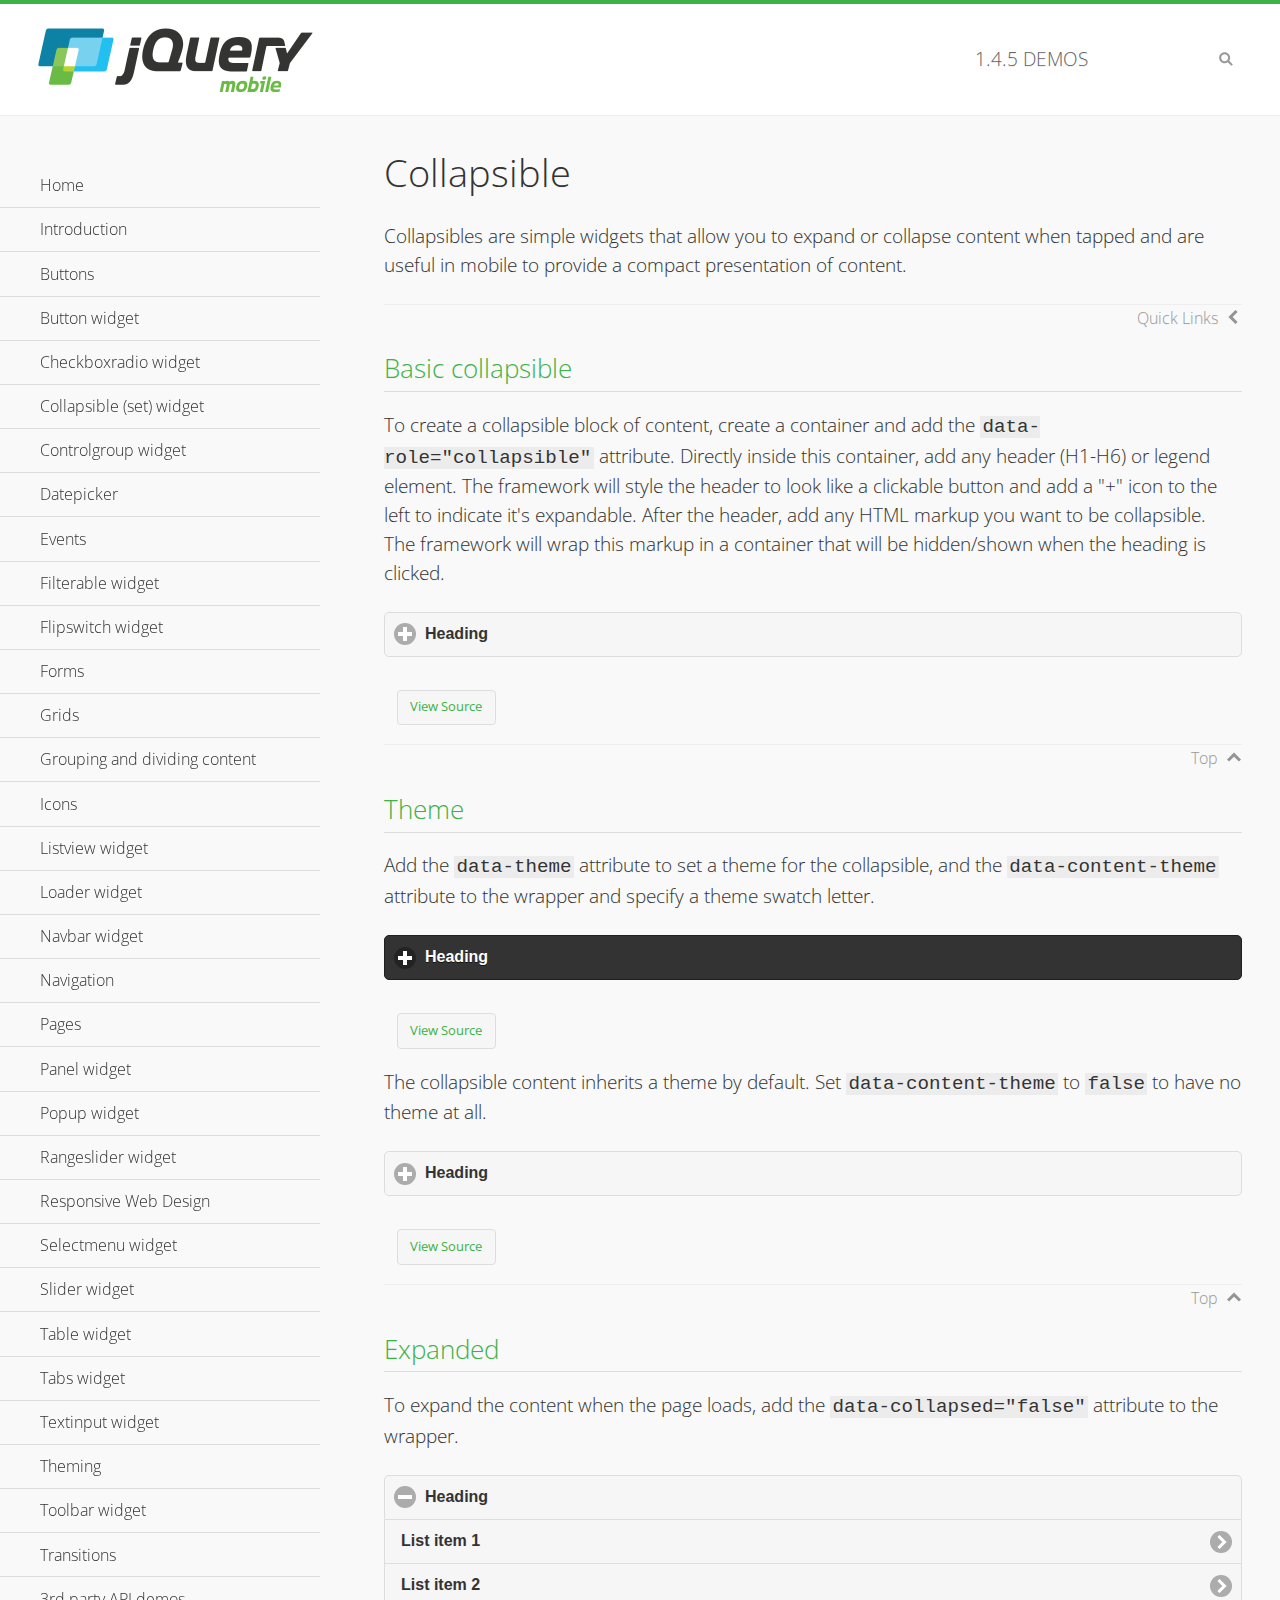
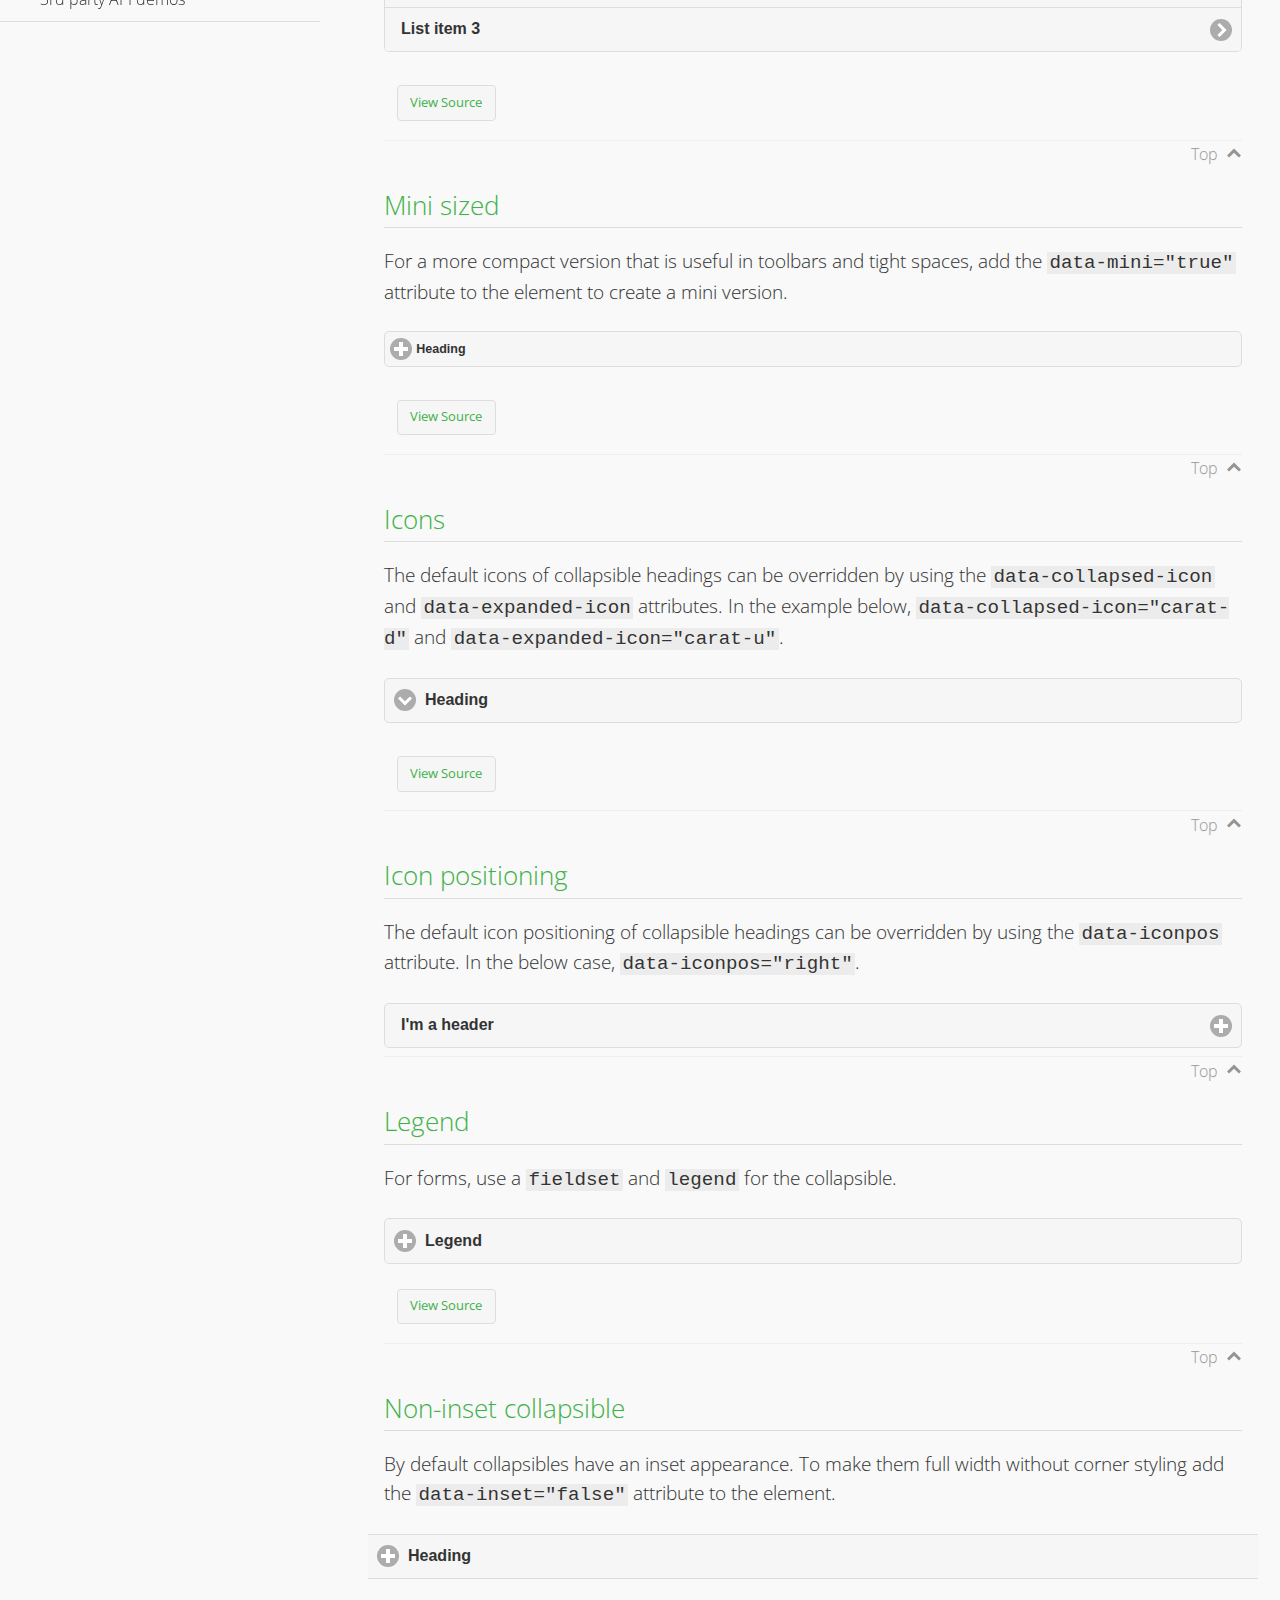
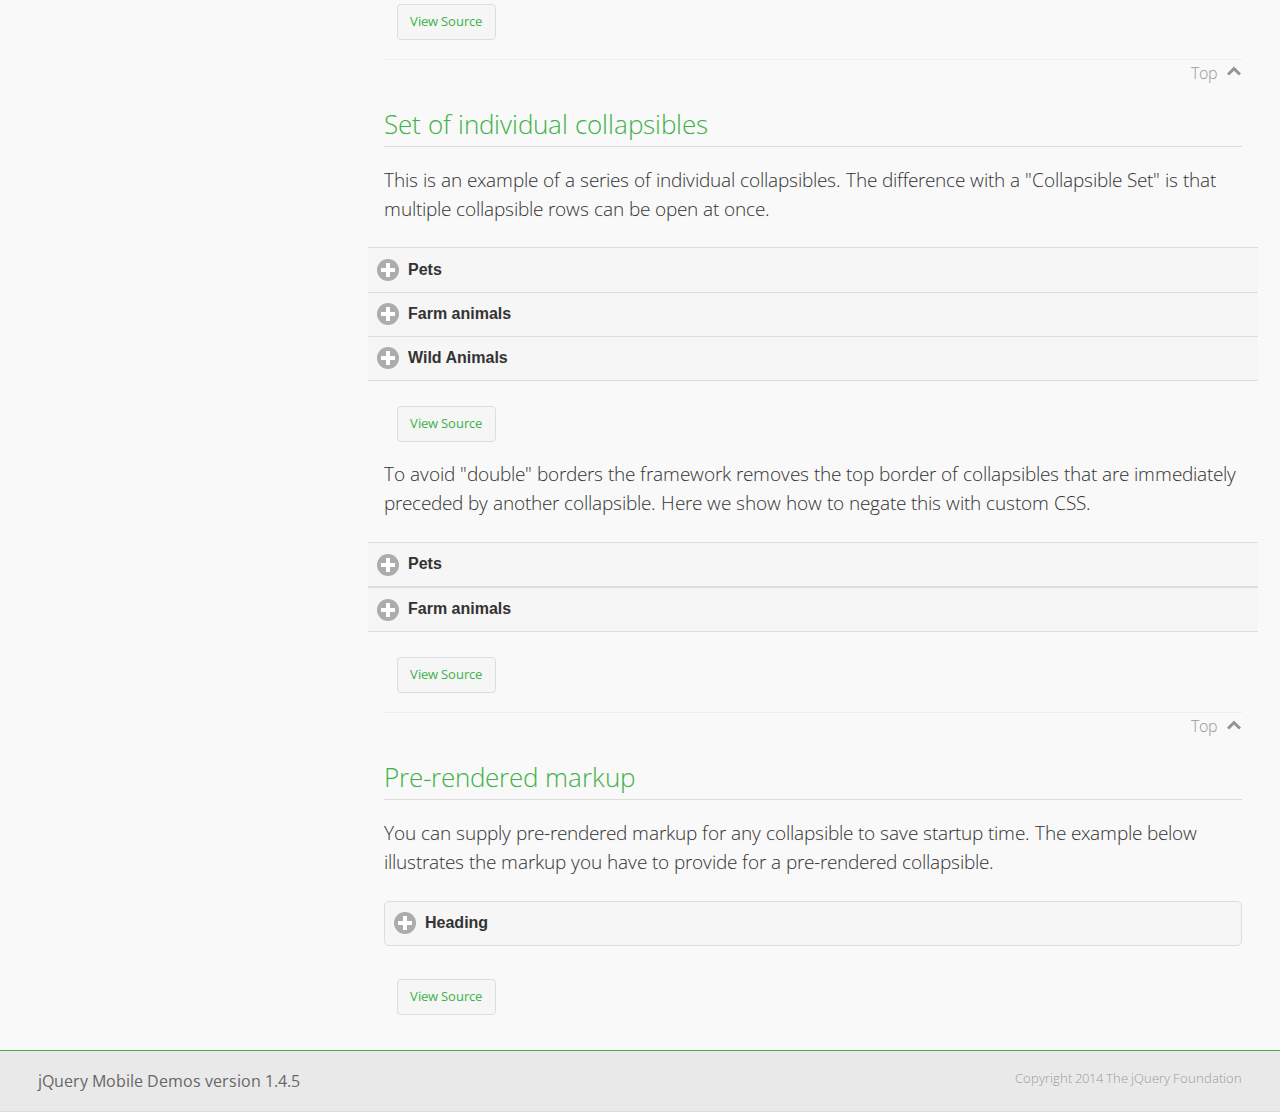
<file: jquery.mobile-1.4.5/demos/collapsible/index.html>
<!DOCTYPE html>
<html>
<head>
	<meta charset="utf-8">
	<meta name="viewport" content="width=device-width, initial-scale=1">
	<title>Collapsible - jQuery Mobile Demos</title>
    <link rel="stylesheet" href="../css/themes/default/jquery.mobile-1.4.5.min.css">
    <link rel="stylesheet" href="../_assets/css/jqm-demos.css">
    <link rel="shortcut icon" href="../favicon.ico">
    <link rel="stylesheet" href="http://fonts.googleapis.com/css?family=Open+Sans:300,400,700">
    <script src="../js/jquery.js"></script>
    <script src="../_assets/js/index.js"></script>
    <script src="../js/jquery.mobile-1.4.5.min.js"></script>
    <style id="negateDoubleBorder">
        #demo-borders .ui-collapsible-heading .ui-btn { border-top-width: 1px !important; }
    </style>
</head>
<body>
<div data-role="page" class="jqm-demos" data-quicklinks="true">

    <div data-role="header" class="jqm-header">
		<h2><a href="../" title="jQuery Mobile Demos home"><img src="../_assets/img/jquery-logo.png" alt="jQuery Mobile"></a></h2>
		<p><span class="jqm-version"></span> Demos</p>
        <a href="#" class="jqm-navmenu-link ui-btn ui-btn-icon-notext ui-corner-all ui-icon-bars ui-nodisc-icon ui-alt-icon ui-btn-left">Menu</a>
        <a href="#" class="jqm-search-link ui-btn ui-btn-icon-notext ui-corner-all ui-icon-search ui-nodisc-icon ui-alt-icon ui-btn-right">Search</a>
    </div><!-- /header -->

    <div role="main" class="ui-content jqm-content">

        <h1>Collapsible</h1>

        <p>Collapsibles are simple widgets that allow you to expand or collapse content when tapped and are useful in mobile to provide a compact presentation of content.</p>

        <h2>Basic collapsible</h2>

        <p>To create a collapsible block of content, create a container and add the <code> data-role="collapsible"</code> attribute. Directly inside this container, add any header (H1-H6) or legend element. The framework will style the header to look like a clickable button and add a "+" icon to the left to indicate it's expandable. After the header, add any HTML markup you want to be collapsible. The framework will wrap this markup in a container that will be hidden/shown when the heading is clicked.</p>

        <div data-demo-html="true">
            <div data-role="collapsible">
                <h4>Heading</h4>
                <p>I'm the collapsible content. By default I'm closed, but you can click the header to open me.</p>
            </div>
        </div><!--/demo-html -->

        <h2>Theme</h2>

        <p>Add the <code>data-theme</code> attribute to set a theme for the collapsible, and the <code>data-content-theme</code> attribute to the wrapper and specify a theme swatch letter.</p>

        <div data-demo-html="true">
            <div data-role="collapsible" data-theme="b" data-content-theme="b">
                <h4>Heading</h4>
                <p>I'm the collapsible content with a themed content block set to "b".</p>
            </div>
        </div><!--/demo-html -->

        <p>The collapsible content inherits a theme by default. Set <code>data-content-theme</code> to <code>false</code> to have no theme at all.</p>

        <div data-demo-html="true">
            <div data-role="collapsible" data-content-theme="false">
                <h4>Heading</h4>
                <p>I'm the collapsible content without a theme.</p>
            </div>
        </div><!--/demo-html -->

        <h2>Expanded</h2>

        <p>To expand the content when the page loads, add the <code>data-collapsed="false"</code> attribute to the wrapper.</p>

        <div data-demo-html="true">
            <div data-role="collapsible" data-collapsed="false">
                <h4>Heading</h4>
                <ul data-role="listview">
                    <li><a href="#">List item 1</a></li>
                    <li><a href="#">List item 2</a></li>
                    <li><a href="#">List item 3</a></li>
                </ul>
            </div>
        </div><!--/demo-html -->

        <h2>Mini sized</h2>

        <p>For a more compact version that is useful in toolbars and tight spaces, add the <code>data-mini="true"</code> attribute to the element to create a mini version. </p>

        <div data-demo-html="true">
            <div data-role="collapsible" data-mini="true">
                <h4>Heading</h4>
                <ul data-role="listview">
                    <li><a href="#">List item 1</a></li>
                    <li><a href="#">List item 2</a></li>
                    <li><a href="#">List item 3</a></li>
                </ul>
            </div>
        </div><!--/demo-html -->

            <h2>Icons</h2>

            <p>The default icons of collapsible headings can be overridden by using the <code>data-collapsed-icon</code> and <code>data-expanded-icon</code> attributes. In the example below, <code>data-collapsed-icon="carat-d"</code> and <code>data-expanded-icon="carat-u"</code>.</p>

            <div data-demo-html="true">
                <div data-role="collapsible" data-collapsed-icon="carat-d" data-expanded-icon="carat-u">
                    <h4>Heading</h4>
                    <ul data-role="listview" data-inset="false">
                        <li>Read-only list item 1</li>
                        <li>Read-only list item 2</li>
                        <li>Read-only list item 3</li>
                    </ul>
                </div>
            </div><!--/demo-html -->

            <h2>Icon positioning</h2>

            <p>The default icon positioning of collapsible headings can be overridden by using the <code>data-iconpos</code> attribute. In the below case, <code>data-iconpos="right"</code>.</p>

            <div data-role="collapsible" data-iconpos="right">
                <h3>I'm a header</h3>
                <p><code>data-iconpos="right"</code></p>
            </div>

        <h2>Legend</h2>

        <p>For forms, use a <code>fieldset</code> and <code>legend</code> for the collapsible.</p>
        <div data-demo-html="true">
            <form>
                <fieldset data-role="collapsible">
                    <legend>Legend</legend>

                    <label for="textinput-f">Text Input:</label>
                    <input type="text" name="textinput-f" id="textinput-f" placeholder="Text input" value="">

                    <div data-role="controlgroup">
                        <input type="checkbox" name="checkbox-1-a" id="checkbox-1-a">
                        <label for="checkbox-1-a">One</label>
                        <input type="checkbox" name="checkbox-2-a" id="checkbox-2-a">
                        <label for="checkbox-2-a">Two</label>
                        <input type="checkbox" name="checkbox-3-a" id="checkbox-3-a">
                        <label for="checkbox-3-a">Three</label>
                    </div>
                </fieldset>
            </form>
        </div><!--/demo-html -->

        <h2>Non-inset collapsible</h2>

        <p>By default collapsibles have an inset appearance. To make them full width without corner styling add the <code>data-inset="false"</code> attribute to the element.</p>

        <div data-demo-html="true">
            <div data-role="collapsible" data-inset="false">
                <h4>Heading</h4>
                <p>I'm the collapsible content. By default I'm closed, but you can click the header to open me.</p>
            </div>
        </div><!--/demo-html -->

        <h2>Set of individual collapsibles</h2>

        <p>This is an example of a series of individual collapsibles. The difference with a "Collapsible Set" is that multiple collapsible rows can be open at once.</p>

        <div data-demo-html="true">
            <div data-role="collapsible" data-inset="false">
                <h3>Pets</h3>
                <ul data-role="listview">
                    <li><a href="#">Canary</a></li>
                    <li><a href="#">Cat</a></li>
                    <li><a href="#">Dog</a></li>
                    <li><a href="#">Gerbil</a></li>
                    <li><a href="#">Iguana</a></li>
                    <li><a href="#">Mouse</a></li>
                </ul>
            </div><!-- /collapsible -->
            <div data-role="collapsible" data-inset="false">
                <h3>Farm animals</h3>
                <ul data-role="listview">
                    <li><a href="#">Chicken</a></li>
                    <li><a href="#">Cow</a></li>
                    <li><a href="#">Duck</a></li>
                    <li><a href="#">Horse</a></li>
                    <li><a href="#">Pig</a></li>
                    <li><a href="#">Sheep</a></li>
                </ul>
            </div><!-- /collapsible -->
            <div data-role="collapsible" data-inset="false">
                <h3>Wild Animals</h3>
                <ul data-role="listview">
                    <li><a href="#">Aardvark</a></li>
                    <li><a href="#">Alligator</a></li>
                    <li><a href="#">Ant</a></li>
                    <li><a href="#">Bear</a></li>
                    <li><a href="#">Beaver</a></li>
                    <li><a href="#">Cougar</a></li>
                    <li><a href="#">Dingo</a></li>
                </ul>
            </div><!-- /collapsible -->
        </div><!--/demo-html -->

        <p>To avoid "double" borders the framework removes the top border of collapsibles that are immediately preceded by another collapsible. Here we show how to negate this with custom CSS.</p>

        <div data-demo-html="true" data-demo-css="#negateDoubleBorder">
            <div id="demo-borders">
                <div data-role="collapsible" data-inset="false">
                    <h3>Pets</h3>
                    <ul data-role="listview">
                        <li><a href="#">Canary</a></li>
                        <li><a href="#">Cat</a></li>
                        <li><a href="#">Dog</a></li>
                        <li><a href="#">Gerbil</a></li>
                        <li><a href="#">Iguana</a></li>
                        <li><a href="#">Mouse</a></li>
                    </ul>
                </div><!-- /collapsible -->
                <div data-role="collapsible" data-inset="false">
                    <h3>Farm animals</h3>
                    <ul data-role="listview">
                        <li><a href="#">Chicken</a></li>
                        <li><a href="#">Cow</a></li>
                        <li><a href="#">Duck</a></li>
                        <li><a href="#">Horse</a></li>
                        <li><a href="#">Pig</a></li>
                        <li><a href="#">Sheep</a></li>
                    </ul>
                </div><!-- /collapsible -->
            </div>
        </div><!--/demo-html -->

			<h2>Pre-rendered markup</h2>
			<p>You can supply pre-rendered markup for any collapsible to save startup time. The example below illustrates the markup you have to provide for a pre-rendered collapsible.</p>
				<div data-demo-html="true">
					<div data-role="collapsible" data-enhanced="true" class="ui-collapsible ui-collapsible-inset ui-corner-all ui-collapsible-collapsed">
						<h4 class="ui-collapsible-heading ui-collapsible-heading-collapsed">
							<a href="#" class="ui-collapsible-heading-toggle ui-btn ui-btn-icon-left ui-icon-plus">
							Heading
							<div class="ui-collapsible-heading-status"> click to expand contents</div>
							</a>
						</h4>
						<div class="ui-collapsible-content ui-collapsible-content-collapsed" aria-hidden="true">
						<p>I'm the collapsible content. By default I'm closed, but you can click the header to open me.</p>
						</div>
					</div>
				</div>

	</div><!-- /content -->
	    <div data-role="panel" class="jqm-navmenu-panel" data-position="left" data-display="overlay" data-theme="a">
	    	<ul class="jqm-list ui-alt-icon ui-nodisc-icon">
<li data-filtertext="demos homepage" data-icon="home"><a href=".././">Home</a></li>
<li data-filtertext="introduction overview getting started"><a href="../intro/" data-ajax="false">Introduction</a></li>
<li data-filtertext="buttons button markup buttonmarkup method anchor link button element"><a href="../button-markup/" data-ajax="false">Buttons</a></li>
<li data-filtertext="form button widget input button submit reset"><a href="../button/" data-ajax="false">Button widget</a></li>
<li data-role="collapsible" data-enhanced="true" data-collapsed-icon="carat-d" data-expanded-icon="carat-u" data-iconpos="right" data-inset="false" class="ui-collapsible ui-collapsible-themed-content ui-collapsible-collapsed">
	<h3 class="ui-collapsible-heading ui-collapsible-heading-collapsed">
		<a href="#" class="ui-collapsible-heading-toggle ui-btn ui-btn-icon-right ui-btn-inherit ui-icon-carat-d">
		    Checkboxradio widget<span class="ui-collapsible-heading-status"> click to expand contents</span>
		</a>
	</h3>
	<div class="ui-collapsible-content ui-body-inherit ui-collapsible-content-collapsed" aria-hidden="true">
		<ul>
			<li data-filtertext="form checkboxradio widget checkbox input checkboxes controlgroups"><a href="../checkboxradio-checkbox/" data-ajax="false">Checkboxes</a></li>
			<li data-filtertext="form checkboxradio widget radio input radio buttons controlgroups"><a href="../checkboxradio-radio/" data-ajax="false">Radio buttons</a></li>
		</ul>
	</div>
</li>
<li data-role="collapsible" data-enhanced="true" data-collapsed-icon="carat-d" data-expanded-icon="carat-u" data-iconpos="right" data-inset="false" class="ui-collapsible ui-collapsible-themed-content ui-collapsible-collapsed">
	<h3 class="ui-collapsible-heading ui-collapsible-heading-collapsed">
		<a href="#" class="ui-collapsible-heading-toggle ui-btn ui-btn-icon-right ui-btn-inherit ui-icon-carat-d">
			Collapsible (set) widget<span class="ui-collapsible-heading-status"> click to expand contents</span>
		</a>
	</h3>
	<div class="ui-collapsible-content ui-body-inherit ui-collapsible-content-collapsed" aria-hidden="true">
		<ul>
			<li data-filtertext="collapsibles content formatting"><a href="../collapsible/" data-ajax="false">Collapsible</a></li>
			<li data-filtertext="dynamic collapsible set accordion append expand"><a href="../collapsible-dynamic/" data-ajax="false">Dynamic collapsibles</a></li>
			<li data-filtertext="accordions collapsible set widget content formatting grouped collapsibles"><a href="../collapsibleset/" data-ajax="false">Collapsible set</a></li>
		</ul>
	</div>
</li>
<li data-role="collapsible" data-enhanced="true" data-collapsed-icon="carat-d" data-expanded-icon="carat-u" data-iconpos="right" data-inset="false" class="ui-collapsible ui-collapsible-themed-content ui-collapsible-collapsed">
	<h3 class="ui-collapsible-heading ui-collapsible-heading-collapsed">
		<a href="#" class="ui-collapsible-heading-toggle ui-btn ui-btn-icon-right ui-btn-inherit ui-icon-carat-d">
			Controlgroup widget<span class="ui-collapsible-heading-status"> click to expand contents</span>
		</a>
	</h3>
	<div class="ui-collapsible-content ui-body-inherit ui-collapsible-content-collapsed" aria-hidden="true">
		<ul>
			<li data-filtertext="controlgroups selectmenu checkboxradio input grouped buttons horizontal vertical"><a href="../controlgroup/" data-ajax="false">Controlgroup</a></li>
			<li data-filtertext="dynamic controlgroup dynamically add buttons"><a href="../controlgroup-dynamic/" data-ajax="false">Dynamic controlgroups</a></li>
		</ul>
	</div>
</li>
<li data-filtertext="form datepicker widget date input"><a href="../datepicker/" data-ajax="false">Datepicker</a></li>
<li data-role="collapsible" data-enhanced="true" data-collapsed-icon="carat-d" data-expanded-icon="carat-u" data-iconpos="right" data-inset="false" class="ui-collapsible ui-collapsible-themed-content ui-collapsible-collapsed">
	<h3 class="ui-collapsible-heading ui-collapsible-heading-collapsed">
		<a href="#" class="ui-collapsible-heading-toggle ui-btn ui-btn-icon-right ui-btn-inherit ui-icon-carat-d">
			Events<span class="ui-collapsible-heading-status"> click to expand contents</span>
		</a>
	</h3>
	<div class="ui-collapsible-content ui-body-inherit ui-collapsible-content-collapsed" aria-hidden="true">
		<ul>
			<li data-filtertext="swipe to delete list items listviews swipe events"><a href="../swipe-list/" data-ajax="false">Swipe list items</a></li>
			<li data-filtertext="swipe to navigate swipe page navigation swipe events"><a href="../swipe-page/" data-ajax="false">Swipe page navigation</a></li>
		</ul>
	</div>
</li>
<li data-filtertext="filterable filter elements sorting searching listview table"><a href="../filterable/" data-ajax="false">Filterable widget</a></li>
<li data-filtertext="form flipswitch widget flip toggle switch binary select checkbox input"><a href="../flipswitch/" data-ajax="false">Flipswitch widget</a></li>
<li data-role="collapsible" data-enhanced="true" data-collapsed-icon="carat-d" data-expanded-icon="carat-u" data-iconpos="right" data-inset="false" class="ui-collapsible ui-collapsible-themed-content ui-collapsible-collapsed">
	<h3 class="ui-collapsible-heading ui-collapsible-heading-collapsed">
		<a href="#" class="ui-collapsible-heading-toggle ui-btn ui-btn-icon-right ui-btn-inherit ui-icon-carat-d">
			Forms<span class="ui-collapsible-heading-status"> click to expand contents</span>
		</a>
	</h3>
	<div class="ui-collapsible-content ui-body-inherit ui-collapsible-content-collapsed" aria-hidden="true">
		<ul>
			<li data-filtertext="forms text checkbox radio range button submit reset inputs selects textarea slider flipswitch label form elements"><a href="../forms/" data-ajax="false">Forms</a></li>
			<li data-filtertext="form hide labels hidden accessible ui-hidden-accessible forms"><a href="../forms-label-hidden-accessible/" data-ajax="false">Hide labels</a></li>
			<li data-filtertext="form field containers fieldcontain ui-field-contain forms"><a href="../forms-field-contain/" data-ajax="false">Field containers</a></li>
			<li data-filtertext="forms disabled form elements"><a href="../forms-disabled/" data-ajax="false">Forms disabled</a></li>
			<li data-filtertext="forms gallery examples overview forms text checkbox radio range button submit reset inputs selects textarea slider flipswitch label form elements"><a href="../forms-gallery/" data-ajax="false">Forms gallery</a></li>
		</ul>
	</div>
</li>
<li data-role="collapsible" data-enhanced="true" data-collapsed-icon="carat-d" data-expanded-icon="carat-u" data-iconpos="right" data-inset="false" class="ui-collapsible ui-collapsible-themed-content ui-collapsible-collapsed">
	<h3 class="ui-collapsible-heading ui-collapsible-heading-collapsed">
		<a href="#" class="ui-collapsible-heading-toggle ui-btn ui-btn-icon-right ui-btn-inherit ui-icon-carat-d">
			Grids<span class="ui-collapsible-heading-status"> click to expand contents</span>
		</a>
	</h3>
	<div class="ui-collapsible-content ui-body-inherit ui-collapsible-content-collapsed" aria-hidden="true">
		<ul>
			<li data-filtertext="grids columns blocks content formatting rwd responsive css framework"><a href="../grids/" data-ajax="false">Grids</a></li>
			<li data-filtertext="buttons in grids css framework"><a href="../grids-buttons/" data-ajax="false">Buttons in grids</a></li>
			<li data-filtertext="custom responsive grids rwd css framework"><a href="../grids-custom-responsive/" data-ajax="false">Custom responsive grids</a></li>
		</ul>
	</div>
</li>
<li data-filtertext="blocks content formatting sections heading"><a href="../body-bar-classes/" data-ajax="false">Grouping and dividing content</a></li>
<li data-role="collapsible" data-enhanced="true" data-collapsed-icon="carat-d" data-expanded-icon="carat-u" data-iconpos="right" data-inset="false" class="ui-collapsible ui-collapsible-themed-content ui-collapsible-collapsed">
	<h3 class="ui-collapsible-heading ui-collapsible-heading-collapsed">
		<a href="#" class="ui-collapsible-heading-toggle ui-btn ui-btn-icon-right ui-btn-inherit ui-icon-carat-d">
			Icons<span class="ui-collapsible-heading-status"> click to expand contents</span>
		</a>
	</h3>
	<div class="ui-collapsible-content ui-body-inherit ui-collapsible-content-collapsed" aria-hidden="true">
		<ul>
			<li data-filtertext="button icons svg disc alt custom icon position"><a href="../icons/" data-ajax="false">Icons</a></li>
			<li data-filtertext=""><a href="../icons-grunticon/" data-ajax="false">Grunticon loader</a></li>
		</ul>
	</div>
</li>
<li data-role="collapsible" data-enhanced="true" data-collapsed-icon="carat-d" data-expanded-icon="carat-u" data-iconpos="right" data-inset="false" class="ui-collapsible ui-collapsible-themed-content ui-collapsible-collapsed">
	<h3 class="ui-collapsible-heading ui-collapsible-heading-collapsed">
		<a href="#" class="ui-collapsible-heading-toggle ui-btn ui-btn-icon-right ui-btn-inherit ui-icon-carat-d">
			Listview widget<span class="ui-collapsible-heading-status"> click to expand contents</span>
		</a>
	</h3>
	<div class="ui-collapsible-content ui-body-inherit ui-collapsible-content-collapsed" aria-hidden="true">
		<ul>
			<li data-filtertext="listview widget thumbnails icons nested split button collapsible ul ol"><a href="../listview/" data-ajax="false">Listview</a></li>
			<li data-filtertext="autocomplete filterable reveal listview filtertextbeforefilter placeholder"><a href="../listview-autocomplete/" data-ajax="false">Listview autocomplete</a></li>
			<li data-filtertext="autocomplete filterable reveal listview remote data filtertextbeforefilter placeholder"><a href="../listview-autocomplete-remote/" data-ajax="false">Listview autocomplete remote data</a></li>
			<li data-filtertext="autodividers anchor jump scroll linkbars listview lists ul ol"><a href="../listview-autodividers-linkbar/" data-ajax="false">Listview autodividers linkbar</a></li>
			<li data-filtertext="listview autodividers selector autodividersselector lists ul ol"><a href="../listview-autodividers-selector/" data-ajax="false">Listview autodividers selector</a></li>
			<li data-filtertext="listview nested list items"><a href="../listview-nested-lists/" data-ajax="false">Nested Listviews</a></li>
			<li data-filtertext="listview collapsible list items flat"><a href="../listview-collapsible-item-flat/" data-ajax="false">Listview collapsible list items (flat)</a></li>
			<li data-filtertext="listview collapsible list indented"><a href="../listview-collapsible-item-indented/" data-ajax="false">Listview collapsible list items (indented)</a></li>
			<li data-filtertext="grid listview responsive grids responsive listviews lists ul"><a href="../listview-grid/" data-ajax="false">Listview responsive grid</a></li>
		</ul>
	</div>
</li>
<li data-filtertext="loader widget page loading navigation overlay spinner"><a href="../loader/" data-ajax="false">Loader widget</a></li>
<li data-filtertext="navbar widget navmenu toolbars header footer"><a href="../navbar/" data-ajax="false">Navbar widget</a></li>
<li data-role="collapsible" data-enhanced="true" data-collapsed-icon="carat-d" data-expanded-icon="carat-u" data-iconpos="right" data-inset="false" class="ui-collapsible ui-collapsible-themed-content ui-collapsible-collapsed">
	<h3 class="ui-collapsible-heading ui-collapsible-heading-collapsed">
		<a href="#" class="ui-collapsible-heading-toggle ui-btn ui-btn-icon-right ui-btn-inherit ui-icon-carat-d">
			Navigation<span class="ui-collapsible-heading-status"> click to expand contents</span>
		</a>
	</h3>
	<div class="ui-collapsible-content ui-body-inherit ui-collapsible-content-collapsed" aria-hidden="true">
		<ul>
			<li data-filtertext="ajax navigation navigate widget history event method"><a href="../navigation/" data-ajax="false">Navigation</a></li>
			<li data-filtertext="linking pages page links navigation ajax prefetch cache"><a href="../navigation-linking-pages/" data-ajax="false">Linking pages</a></li>
			<!-- <li data-filtertext="php redirect server redirection server-side navigation"><a href="../navigation-php-redirect/" data-ajax="false">PHP redirect demo</a></li>-->
			<li data-filtertext="navigation redirection hash query"><a href="../navigation-hash-processing/" data-ajax="false">Hash processing demo</a></li>
			<li data-filtertext="navigation redirection hash query"><a href="../page-events/" data-ajax="false">Page Navigation Events</a></li>
		</ul>
	</div>
</li>
<li data-role="collapsible" data-enhanced="true" data-collapsed-icon="carat-d" data-expanded-icon="carat-u" data-iconpos="right" data-inset="false" class="ui-collapsible ui-collapsible-themed-content ui-collapsible-collapsed">
	<h3 class="ui-collapsible-heading ui-collapsible-heading-collapsed">
		<a href="#" class="ui-collapsible-heading-toggle ui-btn ui-btn-icon-right ui-btn-inherit ui-icon-carat-d">
			Pages<span class="ui-collapsible-heading-status"> click to expand contents</span>
		</a>
	</h3>
	<div class="ui-collapsible-content ui-body-inherit ui-collapsible-content-collapsed" aria-hidden="true">
		<ul>
			<li data-filtertext="pages page widget ajax navigation"><a href="../pages/" data-ajax="false">Pages</a></li>
			<li data-filtertext="single page"><a href="../pages-single-page/" data-ajax="false">Single page</a></li>
			<li data-filtertext="multipage multi-page page"><a href="../pages-multi-page/" data-ajax="false">Multi-page template</a></li>
			<li data-filtertext="dialog page widget modal popup"><a href="../pages-dialog/" data-ajax="false">Dialog page</a></li>
		</ul>
	</div>
</li>
<li data-role="collapsible" data-enhanced="true" data-collapsed-icon="carat-d" data-expanded-icon="carat-u" data-iconpos="right" data-inset="false" class="ui-collapsible ui-collapsible-themed-content ui-collapsible-collapsed">
	<h3 class="ui-collapsible-heading ui-collapsible-heading-collapsed">
		<a href="#" class="ui-collapsible-heading-toggle ui-btn ui-btn-icon-right ui-btn-inherit ui-icon-carat-d">
			Panel widget<span class="ui-collapsible-heading-status"> click to expand contents</span>
		</a>
	</h3>
	<div class="ui-collapsible-content ui-body-inherit ui-collapsible-content-collapsed" aria-hidden="true">
		<ul>
			<li data-filtertext="panel widget sliding panels reveal push overlay responsive"><a href="../panel/" data-ajax="false">Panel</a></li>
			<li data-filtertext=""><a href="../panel-external/" data-ajax="false">External panels</a></li>
			<li data-filtertext="panel "><a href="../panel-fixed/" data-ajax="false">Fixed panels</a></li>
			<li data-filtertext="panel slide panels sliding panels shadow rwd responsive breakpoint"><a href="../panel-responsive/" data-ajax="false">Panels responsive</a></li>
			<li data-filtertext="panel custom style custom panel width reveal shadow listview panel styling page background wrapper"><a href="../panel-styling/" data-ajax="false">Custom panel style</a></li>
			<li data-filtertext="panel open on swipe"><a href="../panel-swipe-open/" data-ajax="false">Panel open on swipe</a></li>
			<li data-filtertext="panels outside page internal external toolbars"><a href="../panel-external-internal/" data-ajax="false">Panel external and internal</a></li>
		</ul>
	</div>
</li>
<li data-role="collapsible" data-enhanced="true" data-collapsed-icon="carat-d" data-expanded-icon="carat-u" data-iconpos="right" data-inset="false" class="ui-collapsible ui-collapsible-themed-content ui-collapsible-collapsed">
	<h3 class="ui-collapsible-heading ui-collapsible-heading-collapsed">
		<a href="#" class="ui-collapsible-heading-toggle ui-btn ui-btn-icon-right ui-btn-inherit ui-icon-carat-d">
			Popup widget<span class="ui-collapsible-heading-status"> click to expand contents</span>
		</a>
	</h3>
	<div class="ui-collapsible-content ui-body-inherit ui-collapsible-content-collapsed" aria-hidden="true">
		<ul>
			<li data-filtertext="popup widget popups dialog modal transition tooltip lightbox form overlay screen flip pop fade transition"><a href="../popup/" data-ajax="false">Popup</a></li>
			<li data-filtertext="popup alignment position"><a href="../popup-alignment/" data-ajax="false">Popup alignment</a></li>
			<li data-filtertext="popup arrow size popups popover"><a href="../popup-arrow-size/" data-ajax="false">Popup arrow size</a></li>
			<li data-filtertext="dynamic popups popup images lightbox"><a href="../popup-dynamic/" data-ajax="false">Dynamic popups</a></li>
			<li data-filtertext="popups with iframes scaling"><a href="../popup-iframe/" data-ajax="false">Popups with iframes</a></li>
			<li data-filtertext="popup image scaling"><a href="../popup-image-scaling/" data-ajax="false">Popup image scaling</a></li>
			<li data-filtertext="external popup outside multi-page"><a href="../popup-outside-multipage/" data-ajax="false">Popup outside multi-page</a></li>
		</ul>
	</div>
</li>
<li data-filtertext="form rangeslider widget dual sliders dual handle sliders range input"><a href="../rangeslider/" data-ajax="false">Rangeslider widget</a></li>
<li data-filtertext="responsive web design rwd adaptive progressive enhancement PE accessible mobile breakpoints media query media queries"><a href="../rwd/" data-ajax="false">Responsive Web Design</a></li>
<li data-role="collapsible" data-enhanced="true" data-collapsed-icon="carat-d" data-expanded-icon="carat-u" data-iconpos="right" data-inset="false" class="ui-collapsible ui-collapsible-themed-content ui-collapsible-collapsed">
	<h3 class="ui-collapsible-heading ui-collapsible-heading-collapsed">
		<a href="#" class="ui-collapsible-heading-toggle ui-btn ui-btn-icon-right ui-btn-inherit ui-icon-carat-d">
			Selectmenu widget<span class="ui-collapsible-heading-status"> click to expand contents</span>
		</a>
	</h3>
	<div class="ui-collapsible-content ui-body-inherit ui-collapsible-content-collapsed" aria-hidden="true">
		<ul>
			<li data-filtertext="form selectmenu widget select input custom select menu selects"><a href="../selectmenu/" data-ajax="false">Selectmenu</a></li>
			<li data-filtertext="form custom select menu selectmenu widget custom menu option optgroup multiple selects"><a href="../selectmenu-custom/" data-ajax="false">Custom select menu</a></li>
			<li data-filtertext="filterable select filter popup dialog"><a href="../selectmenu-custom-filter/" data-ajax="false">Custom select menu with filter</a></li>
		</ul>
	</div>
</li>
<li data-role="collapsible" data-enhanced="true" data-collapsed-icon="carat-d" data-expanded-icon="carat-u" data-iconpos="right" data-inset="false" class="ui-collapsible ui-collapsible-themed-content ui-collapsible-collapsed">
	<h3 class="ui-collapsible-heading ui-collapsible-heading-collapsed">
		<a href="#" class="ui-collapsible-heading-toggle ui-btn ui-btn-icon-right ui-btn-inherit ui-icon-carat-d">
			Slider widget<span class="ui-collapsible-heading-status"> click to expand contents</span>
		</a>
	</h3>
	<div class="ui-collapsible-content ui-body-inherit ui-collapsible-content-collapsed" aria-hidden="true">
		<ul>
			<li data-filtertext="form slider widget range input single sliders"><a href="../slider/" data-ajax="false">Slider</a></li>
			<li data-filtertext="form slider widget flipswitch slider binary select flip toggle switch"><a href="../slider-flipswitch/" data-ajax="false">Slider flip toggle switch</a></li>
			<li data-filtertext="form slider tooltip handle value input range sliders"><a href="../slider-tooltip/" data-ajax="false">Slider tooltip</a></li>
		</ul>
	</div>
</li>
<li data-role="collapsible" data-enhanced="true" data-collapsed-icon="carat-d" data-expanded-icon="carat-u" data-iconpos="right" data-inset="false" class="ui-collapsible ui-collapsible-themed-content ui-collapsible-collapsed">
	<h3 class="ui-collapsible-heading ui-collapsible-heading-collapsed">
		<a href="#" class="ui-collapsible-heading-toggle ui-btn ui-btn-icon-right ui-btn-inherit ui-icon-carat-d">
			Table widget<span class="ui-collapsible-heading-status"> click to expand contents</span>
		</a>
	</h3>
	<div class="ui-collapsible-content ui-body-inherit ui-collapsible-content-collapsed" aria-hidden="true">
		<ul>
			<li data-filtertext="table widget reflow column toggle th td responsive tables rwd hide show tabular"><a href="../table-column-toggle/" data-ajax="false">Table Column Toggle</a></li>
			<li data-filtertext="table column toggle phone comparison demo"><a href="../table-column-toggle-example/" data-ajax="false">Table Column Toggle demo</a></li>
			<li data-filtertext="responsive tables table column toggle heading groups rwd breakpoint"><a href="../table-column-toggle-heading-groups/" data-ajax="false">Table Column Toggle heading groups</a></li>
			<li data-filtertext="responsive tables table column toggle hide rwd breakpoint customization options"><a href="../table-column-toggle-options/" data-ajax="false">Table Column Toggle options</a></li>
			<li data-filtertext="table reflow th td responsive rwd columns tabular"><a href="../table-reflow/" data-ajax="false">Table Reflow</a></li>
			<li data-filtertext="responsive tables table reflow heading groups rwd breakpoint"><a href="../table-reflow-heading-groups/" data-ajax="false">Table Reflow heading groups</a></li>
			<li data-filtertext="responsive tables table reflow stripes strokes table style"><a href="../table-reflow-stripes-strokes/" data-ajax="false">Table Reflow stripes and strokes</a></li>
			<li data-filtertext="responsive tables table reflow stack custom styles"><a href="../table-reflow-styling/" data-ajax="false">Table Reflow custom styles</a></li>
		</ul>
	</div>
</li>
<li data-filtertext="ui tabs widget"><a href="../tabs/" data-ajax="false">Tabs widget</a></li>
<li data-filtertext="form textinput widget text input textarea number date time tel email file color password"><a href="../textinput/" data-ajax="false">Textinput widget</a></li>
<li data-role="collapsible" data-enhanced="true" data-collapsed-icon="carat-d" data-expanded-icon="carat-u" data-iconpos="right" data-inset="false" class="ui-collapsible ui-collapsible-themed-content ui-collapsible-collapsed">
	<h3 class="ui-collapsible-heading ui-collapsible-heading-collapsed">
		<a href="#" class="ui-collapsible-heading-toggle ui-btn ui-btn-icon-right ui-btn-inherit ui-icon-carat-d">
			Theming<span class="ui-collapsible-heading-status"> click to expand contents</span>
		</a>
	</h3>
	<div class="ui-collapsible-content ui-body-inherit ui-collapsible-content-collapsed" aria-hidden="true">
		<ul>
			<li data-filtertext="default theme swatches theming style css"><a href="../theme-default/" data-ajax="false">Default theme</a></li>
			<li data-filtertext="classic theme old theme swatches theming style css"><a href="../theme-classic/" data-ajax="false">Classic theme</a></li>
		</ul>
	</div>
</li>
<li data-role="collapsible" data-enhanced="true" data-collapsed-icon="carat-d" data-expanded-icon="carat-u" data-iconpos="right" data-inset="false" class="ui-collapsible ui-collapsible-themed-content ui-collapsible-collapsed">
	<h3 class="ui-collapsible-heading ui-collapsible-heading-collapsed">
		<a href="#" class="ui-collapsible-heading-toggle ui-btn ui-btn-icon-right ui-btn-inherit ui-icon-carat-d">
			Toolbar widget<span class="ui-collapsible-heading-status"> click to expand contents</span>
		</a>
	</h3>
	<div class="ui-collapsible-content ui-body-inherit ui-collapsible-content-collapsed" aria-hidden="true">
		<ul>
			<li data-filtertext="toolbar widget header footer toolbars fixed fullscreen external sections"><a href="../toolbar/" data-ajax="false">Toolbar</a></li>
			<li data-filtertext="dynamic toolbars dynamically add toolbar header footer"><a href="../toolbar-dynamic/" data-ajax="false">Dynamic toolbars</a></li>
			<li data-filtertext="external toolbars header footer"><a href="../toolbar-external/" data-ajax="false">External toolbars</a></li>
			<li data-filtertext="fixed toolbars header footer"><a href="../toolbar-fixed/" data-ajax="false">Fixed toolbars</a></li>
			<li data-filtertext="fixed fullscreen toolbars header footer"><a href="../toolbar-fixed-fullscreen/" data-ajax="false">Fullscreen toolbars</a></li>
			<li data-filtertext="external fixed toolbars header footer"><a href="../toolbar-fixed-external/" data-ajax="false">Fixed external toolbars</a></li>
			<li data-filtertext="external persistent toolbars header footer navbar navmenu"><a href="../toolbar-fixed-persistent/" data-ajax="false">Persistent toolbars</a></li>
			<li data-filtertext="external ajax optimized toolbars persistent toolbars header footer navbar"><a href="../toolbar-fixed-persistent-optimized/" data-ajax="false">Ajax optimized toolbars</a></li>
			<li data-filtertext="form in toolbars header footer"><a href="../toolbar-fixed-forms/" data-ajax="false">Form in toolbar</a></li>
		</ul>
	</div>
</li>
<li data-filtertext="page transitions animated pages popup navigation flip slide fade pop"><a href="../transitions/" data-ajax="false">Transitions</a></li>
<li data-role="collapsible" data-enhanced="true" data-collapsed-icon="carat-d" data-expanded-icon="carat-u" data-iconpos="right" data-inset="false" class="ui-collapsible ui-collapsible-themed-content ui-collapsible-collapsed">
	<h3 class="ui-collapsible-heading ui-collapsible-heading-collapsed">
		<a href="#" class="ui-collapsible-heading-toggle ui-btn ui-btn-icon-right ui-btn-inherit ui-icon-carat-d">
			3rd party API demos<span class="ui-collapsible-heading-status"> click to expand contents</span>
		</a>
	</h3>
	<div class="ui-collapsible-content ui-body-inherit ui-collapsible-content-collapsed" aria-hidden="true">
		<ul>
			<li data-filtertext="backbone requirejs navigation router"><a href="../backbone-requirejs/" data-ajax="false">Backbone RequireJS</a></li>
			<li data-filtertext="google maps geolocation demo"><a href="../map-geolocation/" data-ajax="false">Google Maps geolocation</a></li>
			<li data-filtertext="google maps hybrid"><a href="../map-list-toggle/" data-ajax="false">Google Maps list toggle</a></li>
		</ul>
	</div>
</li>



		     </ul>
		</div><!-- /panel -->


	<div data-role="footer" data-position="fixed" data-tap-toggle="false" class="jqm-footer">
		<p>jQuery Mobile Demos version <span class="jqm-version"></span></p>
		<p>Copyright 2014 The jQuery Foundation</p>
	</div><!-- /footer -->
	<!-- TODO: This should become an external panel so we can add input to markup (unique ID) -->
    <div data-role="panel" class="jqm-search-panel" data-position="right" data-display="overlay" data-theme="a">
		<div class="jqm-search">
			<ul class="jqm-list" data-filter-placeholder="Search demos..." data-filter-reveal="true">
<li data-filtertext="demos homepage" data-icon="home"><a href=".././">Home</a></li>
<li data-filtertext="introduction overview getting started"><a href="../intro/" data-ajax="false">Introduction</a></li>
<li data-filtertext="buttons button markup buttonmarkup method anchor link button element"><a href="../button-markup/" data-ajax="false">Buttons</a></li>
<li data-filtertext="form button widget input button submit reset"><a href="../button/" data-ajax="false">Button widget</a></li>
<li data-role="collapsible" data-enhanced="true" data-collapsed-icon="carat-d" data-expanded-icon="carat-u" data-iconpos="right" data-inset="false" class="ui-collapsible ui-collapsible-themed-content ui-collapsible-collapsed">
	<h3 class="ui-collapsible-heading ui-collapsible-heading-collapsed">
		<a href="#" class="ui-collapsible-heading-toggle ui-btn ui-btn-icon-right ui-btn-inherit ui-icon-carat-d">
		    Checkboxradio widget<span class="ui-collapsible-heading-status"> click to expand contents</span>
		</a>
	</h3>
	<div class="ui-collapsible-content ui-body-inherit ui-collapsible-content-collapsed" aria-hidden="true">
		<ul>
			<li data-filtertext="form checkboxradio widget checkbox input checkboxes controlgroups"><a href="../checkboxradio-checkbox/" data-ajax="false">Checkboxes</a></li>
			<li data-filtertext="form checkboxradio widget radio input radio buttons controlgroups"><a href="../checkboxradio-radio/" data-ajax="false">Radio buttons</a></li>
		</ul>
	</div>
</li>
<li data-role="collapsible" data-enhanced="true" data-collapsed-icon="carat-d" data-expanded-icon="carat-u" data-iconpos="right" data-inset="false" class="ui-collapsible ui-collapsible-themed-content ui-collapsible-collapsed">
	<h3 class="ui-collapsible-heading ui-collapsible-heading-collapsed">
		<a href="#" class="ui-collapsible-heading-toggle ui-btn ui-btn-icon-right ui-btn-inherit ui-icon-carat-d">
			Collapsible (set) widget<span class="ui-collapsible-heading-status"> click to expand contents</span>
		</a>
	</h3>
	<div class="ui-collapsible-content ui-body-inherit ui-collapsible-content-collapsed" aria-hidden="true">
		<ul>
			<li data-filtertext="collapsibles content formatting"><a href="../collapsible/" data-ajax="false">Collapsible</a></li>
			<li data-filtertext="dynamic collapsible set accordion append expand"><a href="../collapsible-dynamic/" data-ajax="false">Dynamic collapsibles</a></li>
			<li data-filtertext="accordions collapsible set widget content formatting grouped collapsibles"><a href="../collapsibleset/" data-ajax="false">Collapsible set</a></li>
		</ul>
	</div>
</li>
<li data-role="collapsible" data-enhanced="true" data-collapsed-icon="carat-d" data-expanded-icon="carat-u" data-iconpos="right" data-inset="false" class="ui-collapsible ui-collapsible-themed-content ui-collapsible-collapsed">
	<h3 class="ui-collapsible-heading ui-collapsible-heading-collapsed">
		<a href="#" class="ui-collapsible-heading-toggle ui-btn ui-btn-icon-right ui-btn-inherit ui-icon-carat-d">
			Controlgroup widget<span class="ui-collapsible-heading-status"> click to expand contents</span>
		</a>
	</h3>
	<div class="ui-collapsible-content ui-body-inherit ui-collapsible-content-collapsed" aria-hidden="true">
		<ul>
			<li data-filtertext="controlgroups selectmenu checkboxradio input grouped buttons horizontal vertical"><a href="../controlgroup/" data-ajax="false">Controlgroup</a></li>
			<li data-filtertext="dynamic controlgroup dynamically add buttons"><a href="../controlgroup-dynamic/" data-ajax="false">Dynamic controlgroups</a></li>
		</ul>
	</div>
</li>
<li data-filtertext="form datepicker widget date input"><a href="../datepicker/" data-ajax="false">Datepicker</a></li>
<li data-role="collapsible" data-enhanced="true" data-collapsed-icon="carat-d" data-expanded-icon="carat-u" data-iconpos="right" data-inset="false" class="ui-collapsible ui-collapsible-themed-content ui-collapsible-collapsed">
	<h3 class="ui-collapsible-heading ui-collapsible-heading-collapsed">
		<a href="#" class="ui-collapsible-heading-toggle ui-btn ui-btn-icon-right ui-btn-inherit ui-icon-carat-d">
			Events<span class="ui-collapsible-heading-status"> click to expand contents</span>
		</a>
	</h3>
	<div class="ui-collapsible-content ui-body-inherit ui-collapsible-content-collapsed" aria-hidden="true">
		<ul>
			<li data-filtertext="swipe to delete list items listviews swipe events"><a href="../swipe-list/" data-ajax="false">Swipe list items</a></li>
			<li data-filtertext="swipe to navigate swipe page navigation swipe events"><a href="../swipe-page/" data-ajax="false">Swipe page navigation</a></li>
		</ul>
	</div>
</li>
<li data-filtertext="filterable filter elements sorting searching listview table"><a href="../filterable/" data-ajax="false">Filterable widget</a></li>
<li data-filtertext="form flipswitch widget flip toggle switch binary select checkbox input"><a href="../flipswitch/" data-ajax="false">Flipswitch widget</a></li>
<li data-role="collapsible" data-enhanced="true" data-collapsed-icon="carat-d" data-expanded-icon="carat-u" data-iconpos="right" data-inset="false" class="ui-collapsible ui-collapsible-themed-content ui-collapsible-collapsed">
	<h3 class="ui-collapsible-heading ui-collapsible-heading-collapsed">
		<a href="#" class="ui-collapsible-heading-toggle ui-btn ui-btn-icon-right ui-btn-inherit ui-icon-carat-d">
			Forms<span class="ui-collapsible-heading-status"> click to expand contents</span>
		</a>
	</h3>
	<div class="ui-collapsible-content ui-body-inherit ui-collapsible-content-collapsed" aria-hidden="true">
		<ul>
			<li data-filtertext="forms text checkbox radio range button submit reset inputs selects textarea slider flipswitch label form elements"><a href="../forms/" data-ajax="false">Forms</a></li>
			<li data-filtertext="form hide labels hidden accessible ui-hidden-accessible forms"><a href="../forms-label-hidden-accessible/" data-ajax="false">Hide labels</a></li>
			<li data-filtertext="form field containers fieldcontain ui-field-contain forms"><a href="../forms-field-contain/" data-ajax="false">Field containers</a></li>
			<li data-filtertext="forms disabled form elements"><a href="../forms-disabled/" data-ajax="false">Forms disabled</a></li>
			<li data-filtertext="forms gallery examples overview forms text checkbox radio range button submit reset inputs selects textarea slider flipswitch label form elements"><a href="../forms-gallery/" data-ajax="false">Forms gallery</a></li>
		</ul>
	</div>
</li>
<li data-role="collapsible" data-enhanced="true" data-collapsed-icon="carat-d" data-expanded-icon="carat-u" data-iconpos="right" data-inset="false" class="ui-collapsible ui-collapsible-themed-content ui-collapsible-collapsed">
	<h3 class="ui-collapsible-heading ui-collapsible-heading-collapsed">
		<a href="#" class="ui-collapsible-heading-toggle ui-btn ui-btn-icon-right ui-btn-inherit ui-icon-carat-d">
			Grids<span class="ui-collapsible-heading-status"> click to expand contents</span>
		</a>
	</h3>
	<div class="ui-collapsible-content ui-body-inherit ui-collapsible-content-collapsed" aria-hidden="true">
		<ul>
			<li data-filtertext="grids columns blocks content formatting rwd responsive css framework"><a href="../grids/" data-ajax="false">Grids</a></li>
			<li data-filtertext="buttons in grids css framework"><a href="../grids-buttons/" data-ajax="false">Buttons in grids</a></li>
			<li data-filtertext="custom responsive grids rwd css framework"><a href="../grids-custom-responsive/" data-ajax="false">Custom responsive grids</a></li>
		</ul>
	</div>
</li>
<li data-filtertext="blocks content formatting sections heading"><a href="../body-bar-classes/" data-ajax="false">Grouping and dividing content</a></li>
<li data-role="collapsible" data-enhanced="true" data-collapsed-icon="carat-d" data-expanded-icon="carat-u" data-iconpos="right" data-inset="false" class="ui-collapsible ui-collapsible-themed-content ui-collapsible-collapsed">
	<h3 class="ui-collapsible-heading ui-collapsible-heading-collapsed">
		<a href="#" class="ui-collapsible-heading-toggle ui-btn ui-btn-icon-right ui-btn-inherit ui-icon-carat-d">
			Icons<span class="ui-collapsible-heading-status"> click to expand contents</span>
		</a>
	</h3>
	<div class="ui-collapsible-content ui-body-inherit ui-collapsible-content-collapsed" aria-hidden="true">
		<ul>
			<li data-filtertext="button icons svg disc alt custom icon position"><a href="../icons/" data-ajax="false">Icons</a></li>
			<li data-filtertext=""><a href="../icons-grunticon/" data-ajax="false">Grunticon loader</a></li>
		</ul>
	</div>
</li>
<li data-role="collapsible" data-enhanced="true" data-collapsed-icon="carat-d" data-expanded-icon="carat-u" data-iconpos="right" data-inset="false" class="ui-collapsible ui-collapsible-themed-content ui-collapsible-collapsed">
	<h3 class="ui-collapsible-heading ui-collapsible-heading-collapsed">
		<a href="#" class="ui-collapsible-heading-toggle ui-btn ui-btn-icon-right ui-btn-inherit ui-icon-carat-d">
			Listview widget<span class="ui-collapsible-heading-status"> click to expand contents</span>
		</a>
	</h3>
	<div class="ui-collapsible-content ui-body-inherit ui-collapsible-content-collapsed" aria-hidden="true">
		<ul>
			<li data-filtertext="listview widget thumbnails icons nested split button collapsible ul ol"><a href="../listview/" data-ajax="false">Listview</a></li>
			<li data-filtertext="autocomplete filterable reveal listview filtertextbeforefilter placeholder"><a href="../listview-autocomplete/" data-ajax="false">Listview autocomplete</a></li>
			<li data-filtertext="autocomplete filterable reveal listview remote data filtertextbeforefilter placeholder"><a href="../listview-autocomplete-remote/" data-ajax="false">Listview autocomplete remote data</a></li>
			<li data-filtertext="autodividers anchor jump scroll linkbars listview lists ul ol"><a href="../listview-autodividers-linkbar/" data-ajax="false">Listview autodividers linkbar</a></li>
			<li data-filtertext="listview autodividers selector autodividersselector lists ul ol"><a href="../listview-autodividers-selector/" data-ajax="false">Listview autodividers selector</a></li>
			<li data-filtertext="listview nested list items"><a href="../listview-nested-lists/" data-ajax="false">Nested Listviews</a></li>
			<li data-filtertext="listview collapsible list items flat"><a href="../listview-collapsible-item-flat/" data-ajax="false">Listview collapsible list items (flat)</a></li>
			<li data-filtertext="listview collapsible list indented"><a href="../listview-collapsible-item-indented/" data-ajax="false">Listview collapsible list items (indented)</a></li>
			<li data-filtertext="grid listview responsive grids responsive listviews lists ul"><a href="../listview-grid/" data-ajax="false">Listview responsive grid</a></li>
		</ul>
	</div>
</li>
<li data-filtertext="loader widget page loading navigation overlay spinner"><a href="../loader/" data-ajax="false">Loader widget</a></li>
<li data-filtertext="navbar widget navmenu toolbars header footer"><a href="../navbar/" data-ajax="false">Navbar widget</a></li>
<li data-role="collapsible" data-enhanced="true" data-collapsed-icon="carat-d" data-expanded-icon="carat-u" data-iconpos="right" data-inset="false" class="ui-collapsible ui-collapsible-themed-content ui-collapsible-collapsed">
	<h3 class="ui-collapsible-heading ui-collapsible-heading-collapsed">
		<a href="#" class="ui-collapsible-heading-toggle ui-btn ui-btn-icon-right ui-btn-inherit ui-icon-carat-d">
			Navigation<span class="ui-collapsible-heading-status"> click to expand contents</span>
		</a>
	</h3>
	<div class="ui-collapsible-content ui-body-inherit ui-collapsible-content-collapsed" aria-hidden="true">
		<ul>
			<li data-filtertext="ajax navigation navigate widget history event method"><a href="../navigation/" data-ajax="false">Navigation</a></li>
			<li data-filtertext="linking pages page links navigation ajax prefetch cache"><a href="../navigation-linking-pages/" data-ajax="false">Linking pages</a></li>
			<!-- <li data-filtertext="php redirect server redirection server-side navigation"><a href="../navigation-php-redirect/" data-ajax="false">PHP redirect demo</a></li>-->
			<li data-filtertext="navigation redirection hash query"><a href="../navigation-hash-processing/" data-ajax="false">Hash processing demo</a></li>
			<li data-filtertext="navigation redirection hash query"><a href="../page-events/" data-ajax="false">Page Navigation Events</a></li>
		</ul>
	</div>
</li>
<li data-role="collapsible" data-enhanced="true" data-collapsed-icon="carat-d" data-expanded-icon="carat-u" data-iconpos="right" data-inset="false" class="ui-collapsible ui-collapsible-themed-content ui-collapsible-collapsed">
	<h3 class="ui-collapsible-heading ui-collapsible-heading-collapsed">
		<a href="#" class="ui-collapsible-heading-toggle ui-btn ui-btn-icon-right ui-btn-inherit ui-icon-carat-d">
			Pages<span class="ui-collapsible-heading-status"> click to expand contents</span>
		</a>
	</h3>
	<div class="ui-collapsible-content ui-body-inherit ui-collapsible-content-collapsed" aria-hidden="true">
		<ul>
			<li data-filtertext="pages page widget ajax navigation"><a href="../pages/" data-ajax="false">Pages</a></li>
			<li data-filtertext="single page"><a href="../pages-single-page/" data-ajax="false">Single page</a></li>
			<li data-filtertext="multipage multi-page page"><a href="../pages-multi-page/" data-ajax="false">Multi-page template</a></li>
			<li data-filtertext="dialog page widget modal popup"><a href="../pages-dialog/" data-ajax="false">Dialog page</a></li>
		</ul>
	</div>
</li>
<li data-role="collapsible" data-enhanced="true" data-collapsed-icon="carat-d" data-expanded-icon="carat-u" data-iconpos="right" data-inset="false" class="ui-collapsible ui-collapsible-themed-content ui-collapsible-collapsed">
	<h3 class="ui-collapsible-heading ui-collapsible-heading-collapsed">
		<a href="#" class="ui-collapsible-heading-toggle ui-btn ui-btn-icon-right ui-btn-inherit ui-icon-carat-d">
			Panel widget<span class="ui-collapsible-heading-status"> click to expand contents</span>
		</a>
	</h3>
	<div class="ui-collapsible-content ui-body-inherit ui-collapsible-content-collapsed" aria-hidden="true">
		<ul>
			<li data-filtertext="panel widget sliding panels reveal push overlay responsive"><a href="../panel/" data-ajax="false">Panel</a></li>
			<li data-filtertext=""><a href="../panel-external/" data-ajax="false">External panels</a></li>
			<li data-filtertext="panel "><a href="../panel-fixed/" data-ajax="false">Fixed panels</a></li>
			<li data-filtertext="panel slide panels sliding panels shadow rwd responsive breakpoint"><a href="../panel-responsive/" data-ajax="false">Panels responsive</a></li>
			<li data-filtertext="panel custom style custom panel width reveal shadow listview panel styling page background wrapper"><a href="../panel-styling/" data-ajax="false">Custom panel style</a></li>
			<li data-filtertext="panel open on swipe"><a href="../panel-swipe-open/" data-ajax="false">Panel open on swipe</a></li>
			<li data-filtertext="panels outside page internal external toolbars"><a href="../panel-external-internal/" data-ajax="false">Panel external and internal</a></li>
		</ul>
	</div>
</li>
<li data-role="collapsible" data-enhanced="true" data-collapsed-icon="carat-d" data-expanded-icon="carat-u" data-iconpos="right" data-inset="false" class="ui-collapsible ui-collapsible-themed-content ui-collapsible-collapsed">
	<h3 class="ui-collapsible-heading ui-collapsible-heading-collapsed">
		<a href="#" class="ui-collapsible-heading-toggle ui-btn ui-btn-icon-right ui-btn-inherit ui-icon-carat-d">
			Popup widget<span class="ui-collapsible-heading-status"> click to expand contents</span>
		</a>
	</h3>
	<div class="ui-collapsible-content ui-body-inherit ui-collapsible-content-collapsed" aria-hidden="true">
		<ul>
			<li data-filtertext="popup widget popups dialog modal transition tooltip lightbox form overlay screen flip pop fade transition"><a href="../popup/" data-ajax="false">Popup</a></li>
			<li data-filtertext="popup alignment position"><a href="../popup-alignment/" data-ajax="false">Popup alignment</a></li>
			<li data-filtertext="popup arrow size popups popover"><a href="../popup-arrow-size/" data-ajax="false">Popup arrow size</a></li>
			<li data-filtertext="dynamic popups popup images lightbox"><a href="../popup-dynamic/" data-ajax="false">Dynamic popups</a></li>
			<li data-filtertext="popups with iframes scaling"><a href="../popup-iframe/" data-ajax="false">Popups with iframes</a></li>
			<li data-filtertext="popup image scaling"><a href="../popup-image-scaling/" data-ajax="false">Popup image scaling</a></li>
			<li data-filtertext="external popup outside multi-page"><a href="../popup-outside-multipage/" data-ajax="false">Popup outside multi-page</a></li>
		</ul>
	</div>
</li>
<li data-filtertext="form rangeslider widget dual sliders dual handle sliders range input"><a href="../rangeslider/" data-ajax="false">Rangeslider widget</a></li>
<li data-filtertext="responsive web design rwd adaptive progressive enhancement PE accessible mobile breakpoints media query media queries"><a href="../rwd/" data-ajax="false">Responsive Web Design</a></li>
<li data-role="collapsible" data-enhanced="true" data-collapsed-icon="carat-d" data-expanded-icon="carat-u" data-iconpos="right" data-inset="false" class="ui-collapsible ui-collapsible-themed-content ui-collapsible-collapsed">
	<h3 class="ui-collapsible-heading ui-collapsible-heading-collapsed">
		<a href="#" class="ui-collapsible-heading-toggle ui-btn ui-btn-icon-right ui-btn-inherit ui-icon-carat-d">
			Selectmenu widget<span class="ui-collapsible-heading-status"> click to expand contents</span>
		</a>
	</h3>
	<div class="ui-collapsible-content ui-body-inherit ui-collapsible-content-collapsed" aria-hidden="true">
		<ul>
			<li data-filtertext="form selectmenu widget select input custom select menu selects"><a href="../selectmenu/" data-ajax="false">Selectmenu</a></li>
			<li data-filtertext="form custom select menu selectmenu widget custom menu option optgroup multiple selects"><a href="../selectmenu-custom/" data-ajax="false">Custom select menu</a></li>
			<li data-filtertext="filterable select filter popup dialog"><a href="../selectmenu-custom-filter/" data-ajax="false">Custom select menu with filter</a></li>
		</ul>
	</div>
</li>
<li data-role="collapsible" data-enhanced="true" data-collapsed-icon="carat-d" data-expanded-icon="carat-u" data-iconpos="right" data-inset="false" class="ui-collapsible ui-collapsible-themed-content ui-collapsible-collapsed">
	<h3 class="ui-collapsible-heading ui-collapsible-heading-collapsed">
		<a href="#" class="ui-collapsible-heading-toggle ui-btn ui-btn-icon-right ui-btn-inherit ui-icon-carat-d">
			Slider widget<span class="ui-collapsible-heading-status"> click to expand contents</span>
		</a>
	</h3>
	<div class="ui-collapsible-content ui-body-inherit ui-collapsible-content-collapsed" aria-hidden="true">
		<ul>
			<li data-filtertext="form slider widget range input single sliders"><a href="../slider/" data-ajax="false">Slider</a></li>
			<li data-filtertext="form slider widget flipswitch slider binary select flip toggle switch"><a href="../slider-flipswitch/" data-ajax="false">Slider flip toggle switch</a></li>
			<li data-filtertext="form slider tooltip handle value input range sliders"><a href="../slider-tooltip/" data-ajax="false">Slider tooltip</a></li>
		</ul>
	</div>
</li>
<li data-role="collapsible" data-enhanced="true" data-collapsed-icon="carat-d" data-expanded-icon="carat-u" data-iconpos="right" data-inset="false" class="ui-collapsible ui-collapsible-themed-content ui-collapsible-collapsed">
	<h3 class="ui-collapsible-heading ui-collapsible-heading-collapsed">
		<a href="#" class="ui-collapsible-heading-toggle ui-btn ui-btn-icon-right ui-btn-inherit ui-icon-carat-d">
			Table widget<span class="ui-collapsible-heading-status"> click to expand contents</span>
		</a>
	</h3>
	<div class="ui-collapsible-content ui-body-inherit ui-collapsible-content-collapsed" aria-hidden="true">
		<ul>
			<li data-filtertext="table widget reflow column toggle th td responsive tables rwd hide show tabular"><a href="../table-column-toggle/" data-ajax="false">Table Column Toggle</a></li>
			<li data-filtertext="table column toggle phone comparison demo"><a href="../table-column-toggle-example/" data-ajax="false">Table Column Toggle demo</a></li>
			<li data-filtertext="responsive tables table column toggle heading groups rwd breakpoint"><a href="../table-column-toggle-heading-groups/" data-ajax="false">Table Column Toggle heading groups</a></li>
			<li data-filtertext="responsive tables table column toggle hide rwd breakpoint customization options"><a href="../table-column-toggle-options/" data-ajax="false">Table Column Toggle options</a></li>
			<li data-filtertext="table reflow th td responsive rwd columns tabular"><a href="../table-reflow/" data-ajax="false">Table Reflow</a></li>
			<li data-filtertext="responsive tables table reflow heading groups rwd breakpoint"><a href="../table-reflow-heading-groups/" data-ajax="false">Table Reflow heading groups</a></li>
			<li data-filtertext="responsive tables table reflow stripes strokes table style"><a href="../table-reflow-stripes-strokes/" data-ajax="false">Table Reflow stripes and strokes</a></li>
			<li data-filtertext="responsive tables table reflow stack custom styles"><a href="../table-reflow-styling/" data-ajax="false">Table Reflow custom styles</a></li>
		</ul>
	</div>
</li>
<li data-filtertext="ui tabs widget"><a href="../tabs/" data-ajax="false">Tabs widget</a></li>
<li data-filtertext="form textinput widget text input textarea number date time tel email file color password"><a href="../textinput/" data-ajax="false">Textinput widget</a></li>
<li data-role="collapsible" data-enhanced="true" data-collapsed-icon="carat-d" data-expanded-icon="carat-u" data-iconpos="right" data-inset="false" class="ui-collapsible ui-collapsible-themed-content ui-collapsible-collapsed">
	<h3 class="ui-collapsible-heading ui-collapsible-heading-collapsed">
		<a href="#" class="ui-collapsible-heading-toggle ui-btn ui-btn-icon-right ui-btn-inherit ui-icon-carat-d">
			Theming<span class="ui-collapsible-heading-status"> click to expand contents</span>
		</a>
	</h3>
	<div class="ui-collapsible-content ui-body-inherit ui-collapsible-content-collapsed" aria-hidden="true">
		<ul>
			<li data-filtertext="default theme swatches theming style css"><a href="../theme-default/" data-ajax="false">Default theme</a></li>
			<li data-filtertext="classic theme old theme swatches theming style css"><a href="../theme-classic/" data-ajax="false">Classic theme</a></li>
		</ul>
	</div>
</li>
<li data-role="collapsible" data-enhanced="true" data-collapsed-icon="carat-d" data-expanded-icon="carat-u" data-iconpos="right" data-inset="false" class="ui-collapsible ui-collapsible-themed-content ui-collapsible-collapsed">
	<h3 class="ui-collapsible-heading ui-collapsible-heading-collapsed">
		<a href="#" class="ui-collapsible-heading-toggle ui-btn ui-btn-icon-right ui-btn-inherit ui-icon-carat-d">
			Toolbar widget<span class="ui-collapsible-heading-status"> click to expand contents</span>
		</a>
	</h3>
	<div class="ui-collapsible-content ui-body-inherit ui-collapsible-content-collapsed" aria-hidden="true">
		<ul>
			<li data-filtertext="toolbar widget header footer toolbars fixed fullscreen external sections"><a href="../toolbar/" data-ajax="false">Toolbar</a></li>
			<li data-filtertext="dynamic toolbars dynamically add toolbar header footer"><a href="../toolbar-dynamic/" data-ajax="false">Dynamic toolbars</a></li>
			<li data-filtertext="external toolbars header footer"><a href="../toolbar-external/" data-ajax="false">External toolbars</a></li>
			<li data-filtertext="fixed toolbars header footer"><a href="../toolbar-fixed/" data-ajax="false">Fixed toolbars</a></li>
			<li data-filtertext="fixed fullscreen toolbars header footer"><a href="../toolbar-fixed-fullscreen/" data-ajax="false">Fullscreen toolbars</a></li>
			<li data-filtertext="external fixed toolbars header footer"><a href="../toolbar-fixed-external/" data-ajax="false">Fixed external toolbars</a></li>
			<li data-filtertext="external persistent toolbars header footer navbar navmenu"><a href="../toolbar-fixed-persistent/" data-ajax="false">Persistent toolbars</a></li>
			<li data-filtertext="external ajax optimized toolbars persistent toolbars header footer navbar"><a href="../toolbar-fixed-persistent-optimized/" data-ajax="false">Ajax optimized toolbars</a></li>
			<li data-filtertext="form in toolbars header footer"><a href="../toolbar-fixed-forms/" data-ajax="false">Form in toolbar</a></li>
		</ul>
	</div>
</li>
<li data-filtertext="page transitions animated pages popup navigation flip slide fade pop"><a href="../transitions/" data-ajax="false">Transitions</a></li>
<li data-role="collapsible" data-enhanced="true" data-collapsed-icon="carat-d" data-expanded-icon="carat-u" data-iconpos="right" data-inset="false" class="ui-collapsible ui-collapsible-themed-content ui-collapsible-collapsed">
	<h3 class="ui-collapsible-heading ui-collapsible-heading-collapsed">
		<a href="#" class="ui-collapsible-heading-toggle ui-btn ui-btn-icon-right ui-btn-inherit ui-icon-carat-d">
			3rd party API demos<span class="ui-collapsible-heading-status"> click to expand contents</span>
		</a>
	</h3>
	<div class="ui-collapsible-content ui-body-inherit ui-collapsible-content-collapsed" aria-hidden="true">
		<ul>
			<li data-filtertext="backbone requirejs navigation router"><a href="../backbone-requirejs/" data-ajax="false">Backbone RequireJS</a></li>
			<li data-filtertext="google maps geolocation demo"><a href="../map-geolocation/" data-ajax="false">Google Maps geolocation</a></li>
			<li data-filtertext="google maps hybrid"><a href="../map-list-toggle/" data-ajax="false">Google Maps list toggle</a></li>
		</ul>
	</div>
</li>



			</ul>
		</div>
	</div><!-- /panel -->


</div><!-- /page -->

</body>
</html>
</file>
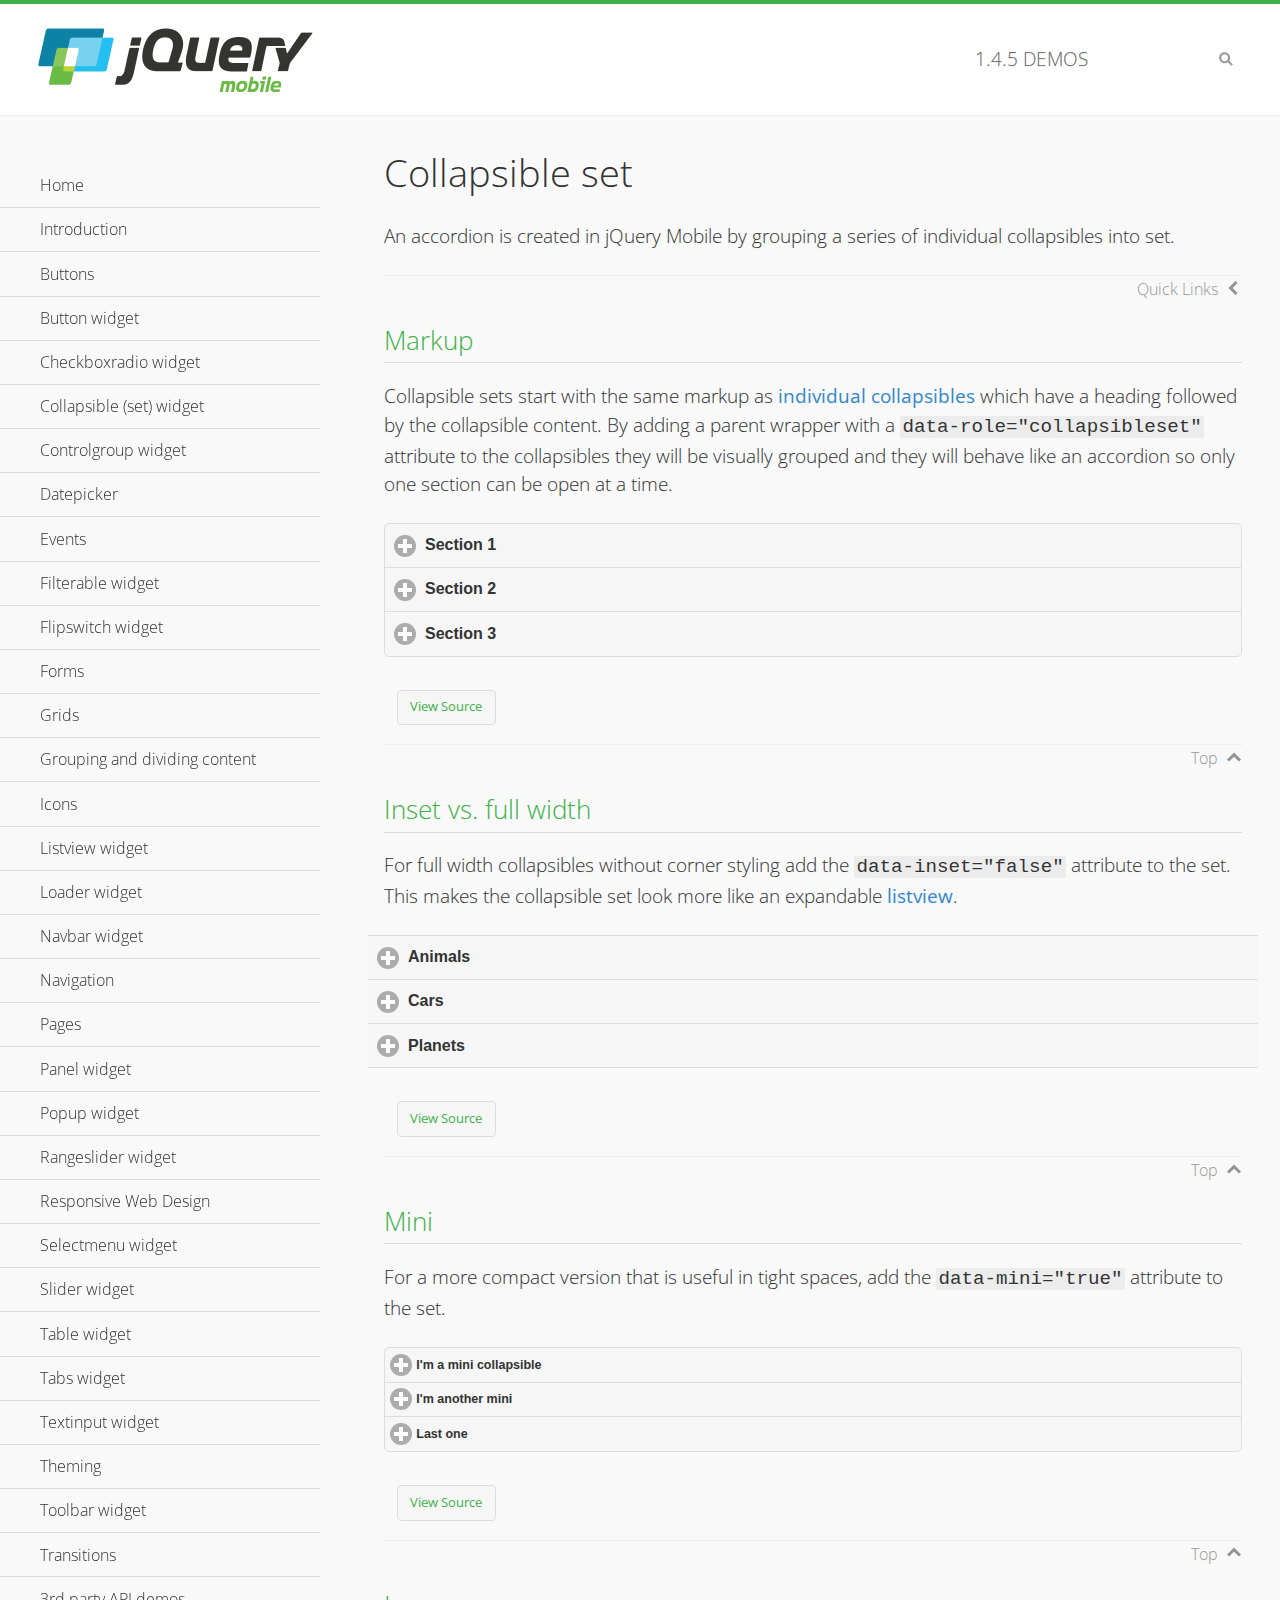
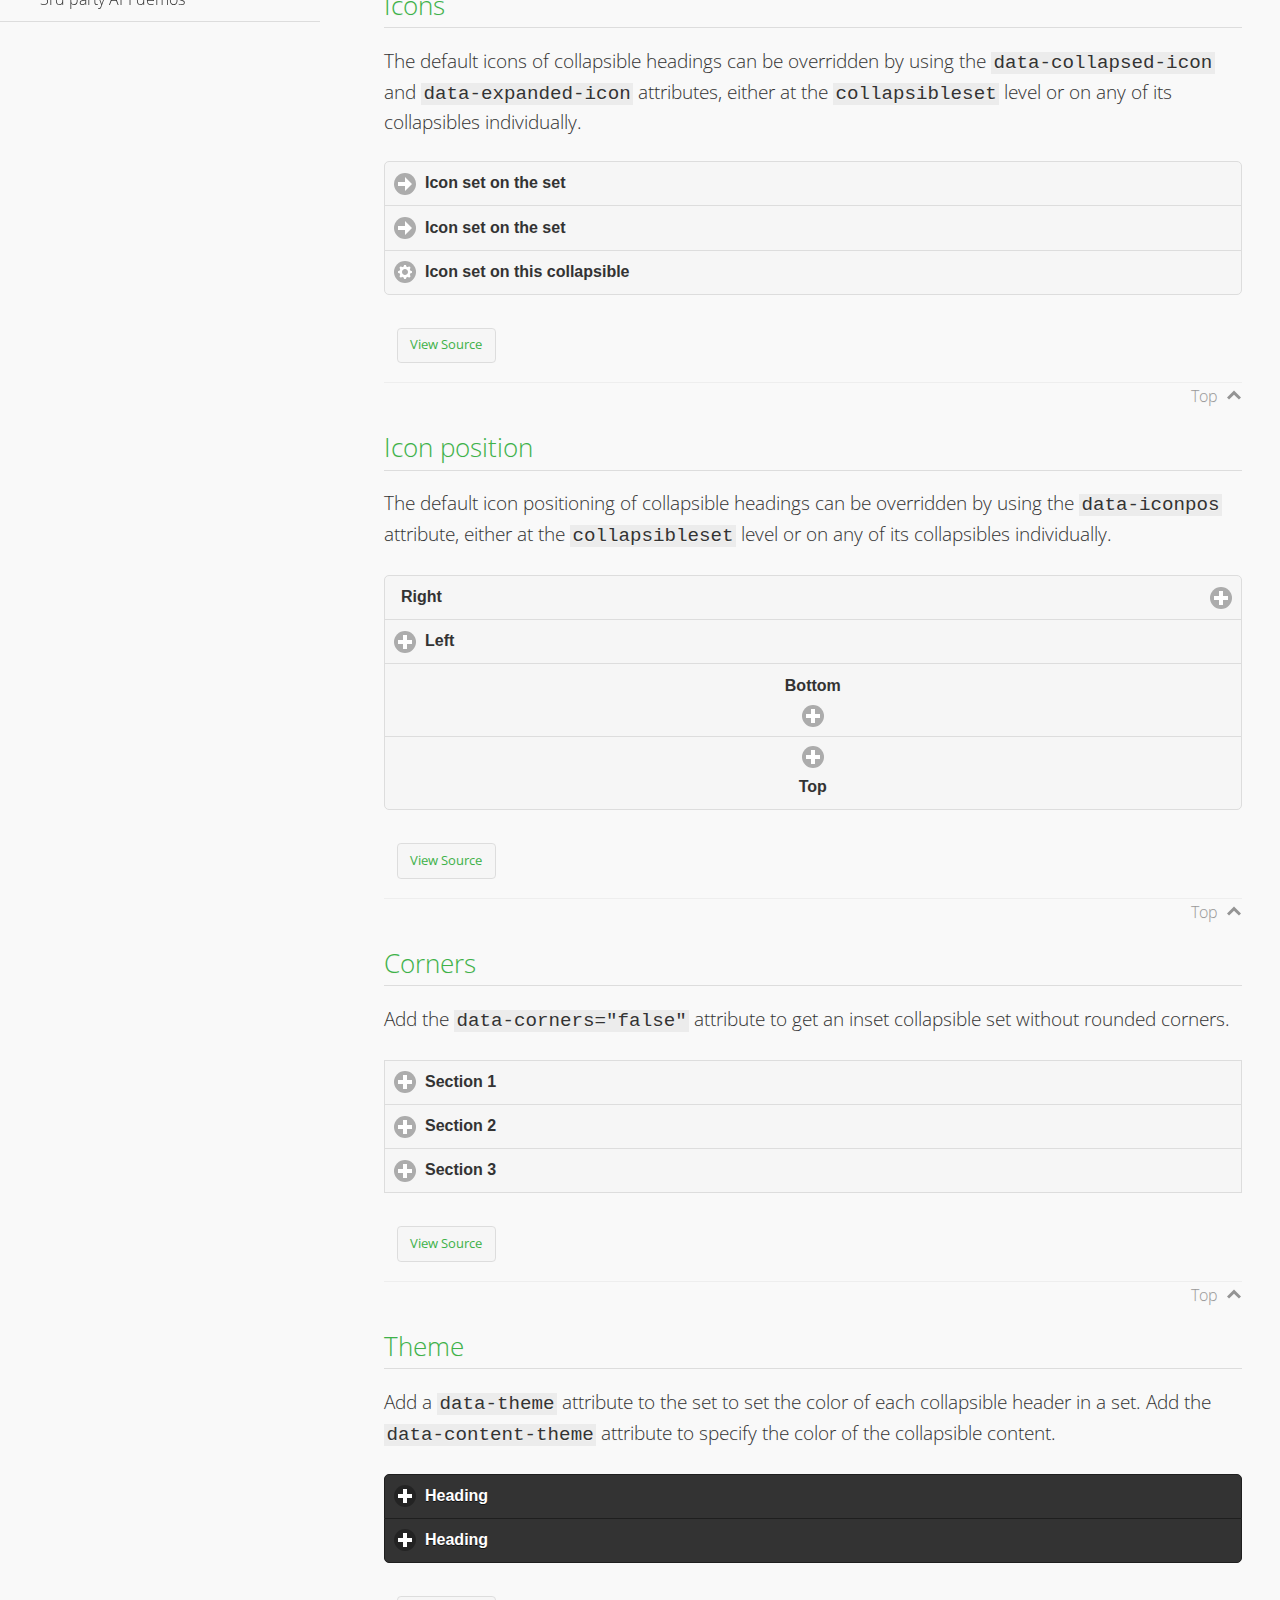
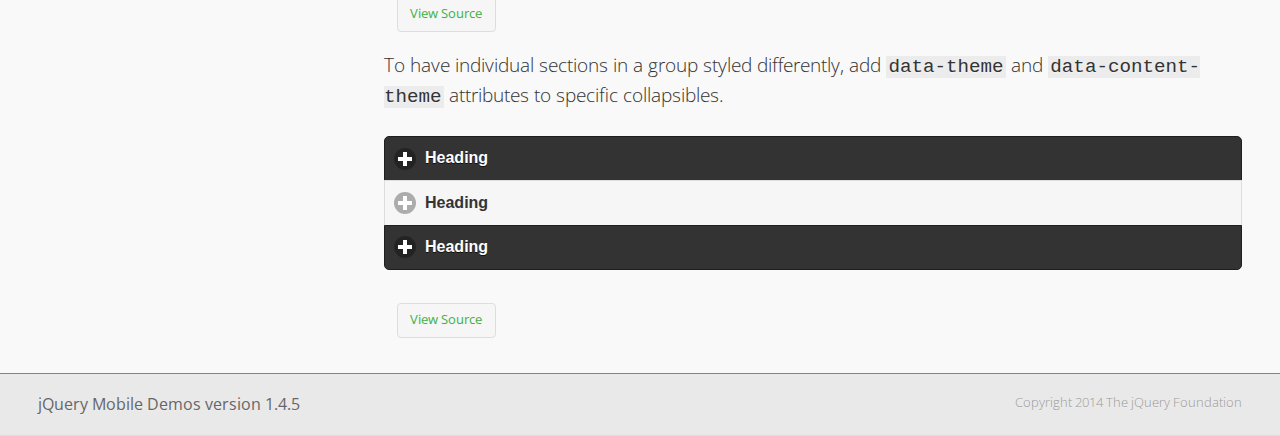
<file: jquery.mobile-1.4.5/demos/collapsibleset/index.html>
<!DOCTYPE html>
<html>
<head>
	<meta charset="utf-8">
	<meta name="viewport" content="width=device-width, initial-scale=1">
	<title>Collapsible set - jQuery Mobile Demos</title>
	<link rel="shortcut icon" href="../favicon.ico">
    <link rel="stylesheet" href="http://fonts.googleapis.com/css?family=Open+Sans:300,400,700">
	<link rel="stylesheet" href="../css/themes/default/jquery.mobile-1.4.5.min.css">
	<link rel="stylesheet" href="../_assets/css/jqm-demos.css">
	<script src="../js/jquery.js"></script>
	<script src="../_assets/js/index.js"></script>
	<script src="../js/jquery.mobile-1.4.5.min.js"></script>
</head>
<body>
<div data-role="page" class="jqm-demos" data-quicklinks="true">

	<div data-role="header" class="jqm-header">
		<h2><a href="../" title="jQuery Mobile Demos home"><img src="../_assets/img/jquery-logo.png" alt="jQuery Mobile"></a></h2>
		<p><span class="jqm-version"></span> Demos</p>
		<a href="#" class="jqm-navmenu-link ui-btn ui-btn-icon-notext ui-corner-all ui-icon-bars ui-nodisc-icon ui-alt-icon ui-btn-left">Menu</a>
		<a href="#" class="jqm-search-link ui-btn ui-btn-icon-notext ui-corner-all ui-icon-search ui-nodisc-icon ui-alt-icon ui-btn-right">Search</a>
	</div><!-- /header -->

	<div role="main" class="ui-content jqm-content">

		<h1>Collapsible set</h1>

		<p>An accordion is created in jQuery Mobile by grouping a series of individual collapsibles into set.</p>

		<h2>Markup</h2>

		<p>Collapsible sets start with the same markup as <a href="../collapsible/" data-ajax="false">individual collapsibles</a> which have a heading followed by the collapsible content. By adding a parent wrapper with a <code>data-role="collapsibleset"</code> attribute to the collapsibles they will be visually grouped and they will behave like an accordion so only one section can be open at a time.</p>

			<div data-demo-html="true">
				<div data-role="collapsibleset" data-theme="a" data-content-theme="a">
					<div data-role="collapsible">
						<h3>Section 1</h3>
					<p>I'm the collapsible content for section 1</p>
					</div>
					<div data-role="collapsible">
						<h3>Section 2</h3>
					<p>I'm the collapsible content for section 2</p>

					</div>
					<div data-role="collapsible">
						<h3>Section 3</h3>
					<p>I'm the collapsible content for section 3</p>
					</div>
				</div>
			</div><!--/demo-html -->

		<h2>Inset vs. full width</h2>

		<p>For full width collapsibles without corner styling add the <code>data-inset="false"</code> attribute to the set. This makes the collapsible set look more like an expandable <a href="../listview/">listview</a>.</p>

			<div data-demo-html="true">
				<div data-role="collapsibleset" data-inset="false">
					<div data-role="collapsible">
						<h3>Animals</h3>
						<ul data-role="listview" data-inset="false">
							<li>Cats</li>
							<li>Dogs</li>
							<li>Lizards</li>
							<li>Snakes</li>
						</ul>
					</div>
					<div data-role="collapsible">
						<h3>Cars</h3>
						<ul data-role="listview" data-inset="false">
							<li>Acura</li>
							<li>Audi</li>
							<li>BMW</li>
							<li>Cadillac</li>
						</ul>
					</div>
					<div data-role="collapsible">
						<h3>Planets</h3>
						<ul data-role="listview" data-inset="false">
							<li>Earth</li>
							<li>Jupiter</li>
							<li>Mars</li>
							<li>Mercury</li>
						</ul>
					</div>
				</div>
			</div><!--/demo-html -->

		<h2>Mini</h2>

		<p>For a more compact version that is useful in tight spaces, add the <code>data-mini="true"</code> attribute to the set. </p>

			<div data-demo-html="true">
				<div data-role="collapsibleset" data-theme="a" data-content-theme="a" data-mini="true">
					<div data-role="collapsible">
						<h3>I'm a mini collapsible</h3>
					<p>This is good for tight spaces.</p>
					</div>
					<div data-role="collapsible">
						<h3>I'm another mini</h3>
					<p>Here's some collapsible content.</p>

					</div>
					<div data-role="collapsible">
						<h3>Last one</h3>
					<p>Final bit of collapsible content.</p>
					</div>
				</div>
			</div><!--/demo-html -->

		<h2>Icons</h2>

		<p>The default icons of collapsible headings can be overridden by using the <code>data-collapsed-icon</code> and <code>data-expanded-icon</code> attributes, either at the <code>collapsibleset</code> level or on any of its collapsibles individually.</p>

			<div data-demo-html="true">
				<div data-role="collapsibleset" data-theme="a" data-content-theme="a" data-collapsed-icon="arrow-r" data-expanded-icon="arrow-d">
					<div data-role="collapsible">
						<h3>Icon set on the set</h3>
					<p>Specify the open and close icons on the set to apply it to all the collapsibles within.</p>
					</div>
					<div data-role="collapsible">
						<h3>Icon set on the set</h3>
					<p>This collapsible also gets the icon from the set.</p>
					</div>
					<div data-role="collapsible" data-collapsed-icon="gear" data-expanded-icon="delete">
						<h3>Icon set on this collapsible</h3>
					<p>The icons here are applied to this collapsible specifically, thus overriding the set icons.</p>
					</div>
				</div>
			</div><!--/demo-html -->

		<h2>Icon position</h2>

		<p>The default icon positioning of collapsible headings can be overridden by using the <code>data-iconpos</code> attribute, either at the <code>collapsibleset</code> level or on any of its collapsibles individually.</p>

			<div data-demo-html="true">
				<div data-role="collapsibleset" data-theme="a" data-content-theme="a" data-iconpos="right">
					<div data-role="collapsible">
						<h3>Right</h3>
					<p>Inherits icon positioning from <code>data-iconpos="right"</code> attribute on set.</p>
					</div>
					<div data-role="collapsible" data-iconpos="left">
						<h3>Left</h3>
					<p>Set via <code>data-iconpos="left"</code> attribute on the collapsible</p>
					</div>
					<div data-role="collapsible" data-iconpos="bottom">
						<h3>Bottom</h3>
					<p>Set via <code>data-iconpos="bottom"</code> attribute on the collapsible</p>
					</div>
					<div data-role="collapsible" data-iconpos="top">
						<h3>Top</h3>
					<p>Set via <code>data-iconpos="top"</code> attribute on the collapsible</p>
					</div>
				</div>
			</div><!--/demo-html -->

		<h2>Corners</h2>
		<p>Add the <code>data-corners="false"</code> attribute to get an inset collapsible set without rounded corners.</p>

			<div data-demo-html="true">
				<div data-role="collapsibleset" data-corners="false" data-theme="a" data-content-theme="a">
					<div data-role="collapsible">
						<h3>Section 1</h3>
					<p>Collapsible content</p>
					</div>
					<div data-role="collapsible">
						<h3>Section 2</h3>
					<p>Collapsible content</p>

					</div>
					<div data-role="collapsible">
						<h3>Section 3</h3>
					<p>Collapsible content</p>
					</div>
				</div>
			</div><!--/demo-html -->

		<h2>Theme</h2>

		<p>Add a <code>data-theme</code> attribute to the set to set the color of each collapsible header in a set. Add the <code>data-content-theme</code> attribute to specify the color of the collapsible content. </p>

			<div data-demo-html="true">
				<div data-role="collapsibleset" data-theme="b" data-content-theme="b">
					<div data-role="collapsible">
						<h3>Heading</h3>
						<p>Content</p>
					</div>
					<div data-role="collapsible">
						<h3>Heading</h3>
						<p>Content</p>
					</div>
				</div>
			</div><!--/demo-html -->

		<p>To have individual sections in a group styled differently, add <code>data-theme</code> and <code>data-content-theme</code> attributes to specific collapsibles.</p>

			<div data-demo-html="true">
				<div data-role="collapsibleset" data-theme="b" data-content-theme="b">
					<div data-role="collapsible">
						<h3>Heading</h3>
						<p>Content</p>
					</div>
					<div data-role="collapsible" data-theme="a" data-content-theme="a">
						<h3>Heading</h3>
						<p>Content</p>
					</div>
					<div data-role="collapsible">
						<h3>Heading</h3>
						<p>Content</p>
					</div>
				</div>
		</div><!--/demo-html -->

	</div><!-- /content -->
	    <div data-role="panel" class="jqm-navmenu-panel" data-position="left" data-display="overlay" data-theme="a">
	    	<ul class="jqm-list ui-alt-icon ui-nodisc-icon">
<li data-filtertext="demos homepage" data-icon="home"><a href=".././">Home</a></li>
<li data-filtertext="introduction overview getting started"><a href="../intro/" data-ajax="false">Introduction</a></li>
<li data-filtertext="buttons button markup buttonmarkup method anchor link button element"><a href="../button-markup/" data-ajax="false">Buttons</a></li>
<li data-filtertext="form button widget input button submit reset"><a href="../button/" data-ajax="false">Button widget</a></li>
<li data-role="collapsible" data-enhanced="true" data-collapsed-icon="carat-d" data-expanded-icon="carat-u" data-iconpos="right" data-inset="false" class="ui-collapsible ui-collapsible-themed-content ui-collapsible-collapsed">
	<h3 class="ui-collapsible-heading ui-collapsible-heading-collapsed">
		<a href="#" class="ui-collapsible-heading-toggle ui-btn ui-btn-icon-right ui-btn-inherit ui-icon-carat-d">
		    Checkboxradio widget<span class="ui-collapsible-heading-status"> click to expand contents</span>
		</a>
	</h3>
	<div class="ui-collapsible-content ui-body-inherit ui-collapsible-content-collapsed" aria-hidden="true">
		<ul>
			<li data-filtertext="form checkboxradio widget checkbox input checkboxes controlgroups"><a href="../checkboxradio-checkbox/" data-ajax="false">Checkboxes</a></li>
			<li data-filtertext="form checkboxradio widget radio input radio buttons controlgroups"><a href="../checkboxradio-radio/" data-ajax="false">Radio buttons</a></li>
		</ul>
	</div>
</li>
<li data-role="collapsible" data-enhanced="true" data-collapsed-icon="carat-d" data-expanded-icon="carat-u" data-iconpos="right" data-inset="false" class="ui-collapsible ui-collapsible-themed-content ui-collapsible-collapsed">
	<h3 class="ui-collapsible-heading ui-collapsible-heading-collapsed">
		<a href="#" class="ui-collapsible-heading-toggle ui-btn ui-btn-icon-right ui-btn-inherit ui-icon-carat-d">
			Collapsible (set) widget<span class="ui-collapsible-heading-status"> click to expand contents</span>
		</a>
	</h3>
	<div class="ui-collapsible-content ui-body-inherit ui-collapsible-content-collapsed" aria-hidden="true">
		<ul>
			<li data-filtertext="collapsibles content formatting"><a href="../collapsible/" data-ajax="false">Collapsible</a></li>
			<li data-filtertext="dynamic collapsible set accordion append expand"><a href="../collapsible-dynamic/" data-ajax="false">Dynamic collapsibles</a></li>
			<li data-filtertext="accordions collapsible set widget content formatting grouped collapsibles"><a href="../collapsibleset/" data-ajax="false">Collapsible set</a></li>
		</ul>
	</div>
</li>
<li data-role="collapsible" data-enhanced="true" data-collapsed-icon="carat-d" data-expanded-icon="carat-u" data-iconpos="right" data-inset="false" class="ui-collapsible ui-collapsible-themed-content ui-collapsible-collapsed">
	<h3 class="ui-collapsible-heading ui-collapsible-heading-collapsed">
		<a href="#" class="ui-collapsible-heading-toggle ui-btn ui-btn-icon-right ui-btn-inherit ui-icon-carat-d">
			Controlgroup widget<span class="ui-collapsible-heading-status"> click to expand contents</span>
		</a>
	</h3>
	<div class="ui-collapsible-content ui-body-inherit ui-collapsible-content-collapsed" aria-hidden="true">
		<ul>
			<li data-filtertext="controlgroups selectmenu checkboxradio input grouped buttons horizontal vertical"><a href="../controlgroup/" data-ajax="false">Controlgroup</a></li>
			<li data-filtertext="dynamic controlgroup dynamically add buttons"><a href="../controlgroup-dynamic/" data-ajax="false">Dynamic controlgroups</a></li>
		</ul>
	</div>
</li>
<li data-filtertext="form datepicker widget date input"><a href="../datepicker/" data-ajax="false">Datepicker</a></li>
<li data-role="collapsible" data-enhanced="true" data-collapsed-icon="carat-d" data-expanded-icon="carat-u" data-iconpos="right" data-inset="false" class="ui-collapsible ui-collapsible-themed-content ui-collapsible-collapsed">
	<h3 class="ui-collapsible-heading ui-collapsible-heading-collapsed">
		<a href="#" class="ui-collapsible-heading-toggle ui-btn ui-btn-icon-right ui-btn-inherit ui-icon-carat-d">
			Events<span class="ui-collapsible-heading-status"> click to expand contents</span>
		</a>
	</h3>
	<div class="ui-collapsible-content ui-body-inherit ui-collapsible-content-collapsed" aria-hidden="true">
		<ul>
			<li data-filtertext="swipe to delete list items listviews swipe events"><a href="../swipe-list/" data-ajax="false">Swipe list items</a></li>
			<li data-filtertext="swipe to navigate swipe page navigation swipe events"><a href="../swipe-page/" data-ajax="false">Swipe page navigation</a></li>
		</ul>
	</div>
</li>
<li data-filtertext="filterable filter elements sorting searching listview table"><a href="../filterable/" data-ajax="false">Filterable widget</a></li>
<li data-filtertext="form flipswitch widget flip toggle switch binary select checkbox input"><a href="../flipswitch/" data-ajax="false">Flipswitch widget</a></li>
<li data-role="collapsible" data-enhanced="true" data-collapsed-icon="carat-d" data-expanded-icon="carat-u" data-iconpos="right" data-inset="false" class="ui-collapsible ui-collapsible-themed-content ui-collapsible-collapsed">
	<h3 class="ui-collapsible-heading ui-collapsible-heading-collapsed">
		<a href="#" class="ui-collapsible-heading-toggle ui-btn ui-btn-icon-right ui-btn-inherit ui-icon-carat-d">
			Forms<span class="ui-collapsible-heading-status"> click to expand contents</span>
		</a>
	</h3>
	<div class="ui-collapsible-content ui-body-inherit ui-collapsible-content-collapsed" aria-hidden="true">
		<ul>
			<li data-filtertext="forms text checkbox radio range button submit reset inputs selects textarea slider flipswitch label form elements"><a href="../forms/" data-ajax="false">Forms</a></li>
			<li data-filtertext="form hide labels hidden accessible ui-hidden-accessible forms"><a href="../forms-label-hidden-accessible/" data-ajax="false">Hide labels</a></li>
			<li data-filtertext="form field containers fieldcontain ui-field-contain forms"><a href="../forms-field-contain/" data-ajax="false">Field containers</a></li>
			<li data-filtertext="forms disabled form elements"><a href="../forms-disabled/" data-ajax="false">Forms disabled</a></li>
			<li data-filtertext="forms gallery examples overview forms text checkbox radio range button submit reset inputs selects textarea slider flipswitch label form elements"><a href="../forms-gallery/" data-ajax="false">Forms gallery</a></li>
		</ul>
	</div>
</li>
<li data-role="collapsible" data-enhanced="true" data-collapsed-icon="carat-d" data-expanded-icon="carat-u" data-iconpos="right" data-inset="false" class="ui-collapsible ui-collapsible-themed-content ui-collapsible-collapsed">
	<h3 class="ui-collapsible-heading ui-collapsible-heading-collapsed">
		<a href="#" class="ui-collapsible-heading-toggle ui-btn ui-btn-icon-right ui-btn-inherit ui-icon-carat-d">
			Grids<span class="ui-collapsible-heading-status"> click to expand contents</span>
		</a>
	</h3>
	<div class="ui-collapsible-content ui-body-inherit ui-collapsible-content-collapsed" aria-hidden="true">
		<ul>
			<li data-filtertext="grids columns blocks content formatting rwd responsive css framework"><a href="../grids/" data-ajax="false">Grids</a></li>
			<li data-filtertext="buttons in grids css framework"><a href="../grids-buttons/" data-ajax="false">Buttons in grids</a></li>
			<li data-filtertext="custom responsive grids rwd css framework"><a href="../grids-custom-responsive/" data-ajax="false">Custom responsive grids</a></li>
		</ul>
	</div>
</li>
<li data-filtertext="blocks content formatting sections heading"><a href="../body-bar-classes/" data-ajax="false">Grouping and dividing content</a></li>
<li data-role="collapsible" data-enhanced="true" data-collapsed-icon="carat-d" data-expanded-icon="carat-u" data-iconpos="right" data-inset="false" class="ui-collapsible ui-collapsible-themed-content ui-collapsible-collapsed">
	<h3 class="ui-collapsible-heading ui-collapsible-heading-collapsed">
		<a href="#" class="ui-collapsible-heading-toggle ui-btn ui-btn-icon-right ui-btn-inherit ui-icon-carat-d">
			Icons<span class="ui-collapsible-heading-status"> click to expand contents</span>
		</a>
	</h3>
	<div class="ui-collapsible-content ui-body-inherit ui-collapsible-content-collapsed" aria-hidden="true">
		<ul>
			<li data-filtertext="button icons svg disc alt custom icon position"><a href="../icons/" data-ajax="false">Icons</a></li>
			<li data-filtertext=""><a href="../icons-grunticon/" data-ajax="false">Grunticon loader</a></li>
		</ul>
	</div>
</li>
<li data-role="collapsible" data-enhanced="true" data-collapsed-icon="carat-d" data-expanded-icon="carat-u" data-iconpos="right" data-inset="false" class="ui-collapsible ui-collapsible-themed-content ui-collapsible-collapsed">
	<h3 class="ui-collapsible-heading ui-collapsible-heading-collapsed">
		<a href="#" class="ui-collapsible-heading-toggle ui-btn ui-btn-icon-right ui-btn-inherit ui-icon-carat-d">
			Listview widget<span class="ui-collapsible-heading-status"> click to expand contents</span>
		</a>
	</h3>
	<div class="ui-collapsible-content ui-body-inherit ui-collapsible-content-collapsed" aria-hidden="true">
		<ul>
			<li data-filtertext="listview widget thumbnails icons nested split button collapsible ul ol"><a href="../listview/" data-ajax="false">Listview</a></li>
			<li data-filtertext="autocomplete filterable reveal listview filtertextbeforefilter placeholder"><a href="../listview-autocomplete/" data-ajax="false">Listview autocomplete</a></li>
			<li data-filtertext="autocomplete filterable reveal listview remote data filtertextbeforefilter placeholder"><a href="../listview-autocomplete-remote/" data-ajax="false">Listview autocomplete remote data</a></li>
			<li data-filtertext="autodividers anchor jump scroll linkbars listview lists ul ol"><a href="../listview-autodividers-linkbar/" data-ajax="false">Listview autodividers linkbar</a></li>
			<li data-filtertext="listview autodividers selector autodividersselector lists ul ol"><a href="../listview-autodividers-selector/" data-ajax="false">Listview autodividers selector</a></li>
			<li data-filtertext="listview nested list items"><a href="../listview-nested-lists/" data-ajax="false">Nested Listviews</a></li>
			<li data-filtertext="listview collapsible list items flat"><a href="../listview-collapsible-item-flat/" data-ajax="false">Listview collapsible list items (flat)</a></li>
			<li data-filtertext="listview collapsible list indented"><a href="../listview-collapsible-item-indented/" data-ajax="false">Listview collapsible list items (indented)</a></li>
			<li data-filtertext="grid listview responsive grids responsive listviews lists ul"><a href="../listview-grid/" data-ajax="false">Listview responsive grid</a></li>
		</ul>
	</div>
</li>
<li data-filtertext="loader widget page loading navigation overlay spinner"><a href="../loader/" data-ajax="false">Loader widget</a></li>
<li data-filtertext="navbar widget navmenu toolbars header footer"><a href="../navbar/" data-ajax="false">Navbar widget</a></li>
<li data-role="collapsible" data-enhanced="true" data-collapsed-icon="carat-d" data-expanded-icon="carat-u" data-iconpos="right" data-inset="false" class="ui-collapsible ui-collapsible-themed-content ui-collapsible-collapsed">
	<h3 class="ui-collapsible-heading ui-collapsible-heading-collapsed">
		<a href="#" class="ui-collapsible-heading-toggle ui-btn ui-btn-icon-right ui-btn-inherit ui-icon-carat-d">
			Navigation<span class="ui-collapsible-heading-status"> click to expand contents</span>
		</a>
	</h3>
	<div class="ui-collapsible-content ui-body-inherit ui-collapsible-content-collapsed" aria-hidden="true">
		<ul>
			<li data-filtertext="ajax navigation navigate widget history event method"><a href="../navigation/" data-ajax="false">Navigation</a></li>
			<li data-filtertext="linking pages page links navigation ajax prefetch cache"><a href="../navigation-linking-pages/" data-ajax="false">Linking pages</a></li>
			<!-- <li data-filtertext="php redirect server redirection server-side navigation"><a href="../navigation-php-redirect/" data-ajax="false">PHP redirect demo</a></li>-->
			<li data-filtertext="navigation redirection hash query"><a href="../navigation-hash-processing/" data-ajax="false">Hash processing demo</a></li>
			<li data-filtertext="navigation redirection hash query"><a href="../page-events/" data-ajax="false">Page Navigation Events</a></li>
		</ul>
	</div>
</li>
<li data-role="collapsible" data-enhanced="true" data-collapsed-icon="carat-d" data-expanded-icon="carat-u" data-iconpos="right" data-inset="false" class="ui-collapsible ui-collapsible-themed-content ui-collapsible-collapsed">
	<h3 class="ui-collapsible-heading ui-collapsible-heading-collapsed">
		<a href="#" class="ui-collapsible-heading-toggle ui-btn ui-btn-icon-right ui-btn-inherit ui-icon-carat-d">
			Pages<span class="ui-collapsible-heading-status"> click to expand contents</span>
		</a>
	</h3>
	<div class="ui-collapsible-content ui-body-inherit ui-collapsible-content-collapsed" aria-hidden="true">
		<ul>
			<li data-filtertext="pages page widget ajax navigation"><a href="../pages/" data-ajax="false">Pages</a></li>
			<li data-filtertext="single page"><a href="../pages-single-page/" data-ajax="false">Single page</a></li>
			<li data-filtertext="multipage multi-page page"><a href="../pages-multi-page/" data-ajax="false">Multi-page template</a></li>
			<li data-filtertext="dialog page widget modal popup"><a href="../pages-dialog/" data-ajax="false">Dialog page</a></li>
		</ul>
	</div>
</li>
<li data-role="collapsible" data-enhanced="true" data-collapsed-icon="carat-d" data-expanded-icon="carat-u" data-iconpos="right" data-inset="false" class="ui-collapsible ui-collapsible-themed-content ui-collapsible-collapsed">
	<h3 class="ui-collapsible-heading ui-collapsible-heading-collapsed">
		<a href="#" class="ui-collapsible-heading-toggle ui-btn ui-btn-icon-right ui-btn-inherit ui-icon-carat-d">
			Panel widget<span class="ui-collapsible-heading-status"> click to expand contents</span>
		</a>
	</h3>
	<div class="ui-collapsible-content ui-body-inherit ui-collapsible-content-collapsed" aria-hidden="true">
		<ul>
			<li data-filtertext="panel widget sliding panels reveal push overlay responsive"><a href="../panel/" data-ajax="false">Panel</a></li>
			<li data-filtertext=""><a href="../panel-external/" data-ajax="false">External panels</a></li>
			<li data-filtertext="panel "><a href="../panel-fixed/" data-ajax="false">Fixed panels</a></li>
			<li data-filtertext="panel slide panels sliding panels shadow rwd responsive breakpoint"><a href="../panel-responsive/" data-ajax="false">Panels responsive</a></li>
			<li data-filtertext="panel custom style custom panel width reveal shadow listview panel styling page background wrapper"><a href="../panel-styling/" data-ajax="false">Custom panel style</a></li>
			<li data-filtertext="panel open on swipe"><a href="../panel-swipe-open/" data-ajax="false">Panel open on swipe</a></li>
			<li data-filtertext="panels outside page internal external toolbars"><a href="../panel-external-internal/" data-ajax="false">Panel external and internal</a></li>
		</ul>
	</div>
</li>
<li data-role="collapsible" data-enhanced="true" data-collapsed-icon="carat-d" data-expanded-icon="carat-u" data-iconpos="right" data-inset="false" class="ui-collapsible ui-collapsible-themed-content ui-collapsible-collapsed">
	<h3 class="ui-collapsible-heading ui-collapsible-heading-collapsed">
		<a href="#" class="ui-collapsible-heading-toggle ui-btn ui-btn-icon-right ui-btn-inherit ui-icon-carat-d">
			Popup widget<span class="ui-collapsible-heading-status"> click to expand contents</span>
		</a>
	</h3>
	<div class="ui-collapsible-content ui-body-inherit ui-collapsible-content-collapsed" aria-hidden="true">
		<ul>
			<li data-filtertext="popup widget popups dialog modal transition tooltip lightbox form overlay screen flip pop fade transition"><a href="../popup/" data-ajax="false">Popup</a></li>
			<li data-filtertext="popup alignment position"><a href="../popup-alignment/" data-ajax="false">Popup alignment</a></li>
			<li data-filtertext="popup arrow size popups popover"><a href="../popup-arrow-size/" data-ajax="false">Popup arrow size</a></li>
			<li data-filtertext="dynamic popups popup images lightbox"><a href="../popup-dynamic/" data-ajax="false">Dynamic popups</a></li>
			<li data-filtertext="popups with iframes scaling"><a href="../popup-iframe/" data-ajax="false">Popups with iframes</a></li>
			<li data-filtertext="popup image scaling"><a href="../popup-image-scaling/" data-ajax="false">Popup image scaling</a></li>
			<li data-filtertext="external popup outside multi-page"><a href="../popup-outside-multipage/" data-ajax="false">Popup outside multi-page</a></li>
		</ul>
	</div>
</li>
<li data-filtertext="form rangeslider widget dual sliders dual handle sliders range input"><a href="../rangeslider/" data-ajax="false">Rangeslider widget</a></li>
<li data-filtertext="responsive web design rwd adaptive progressive enhancement PE accessible mobile breakpoints media query media queries"><a href="../rwd/" data-ajax="false">Responsive Web Design</a></li>
<li data-role="collapsible" data-enhanced="true" data-collapsed-icon="carat-d" data-expanded-icon="carat-u" data-iconpos="right" data-inset="false" class="ui-collapsible ui-collapsible-themed-content ui-collapsible-collapsed">
	<h3 class="ui-collapsible-heading ui-collapsible-heading-collapsed">
		<a href="#" class="ui-collapsible-heading-toggle ui-btn ui-btn-icon-right ui-btn-inherit ui-icon-carat-d">
			Selectmenu widget<span class="ui-collapsible-heading-status"> click to expand contents</span>
		</a>
	</h3>
	<div class="ui-collapsible-content ui-body-inherit ui-collapsible-content-collapsed" aria-hidden="true">
		<ul>
			<li data-filtertext="form selectmenu widget select input custom select menu selects"><a href="../selectmenu/" data-ajax="false">Selectmenu</a></li>
			<li data-filtertext="form custom select menu selectmenu widget custom menu option optgroup multiple selects"><a href="../selectmenu-custom/" data-ajax="false">Custom select menu</a></li>
			<li data-filtertext="filterable select filter popup dialog"><a href="../selectmenu-custom-filter/" data-ajax="false">Custom select menu with filter</a></li>
		</ul>
	</div>
</li>
<li data-role="collapsible" data-enhanced="true" data-collapsed-icon="carat-d" data-expanded-icon="carat-u" data-iconpos="right" data-inset="false" class="ui-collapsible ui-collapsible-themed-content ui-collapsible-collapsed">
	<h3 class="ui-collapsible-heading ui-collapsible-heading-collapsed">
		<a href="#" class="ui-collapsible-heading-toggle ui-btn ui-btn-icon-right ui-btn-inherit ui-icon-carat-d">
			Slider widget<span class="ui-collapsible-heading-status"> click to expand contents</span>
		</a>
	</h3>
	<div class="ui-collapsible-content ui-body-inherit ui-collapsible-content-collapsed" aria-hidden="true">
		<ul>
			<li data-filtertext="form slider widget range input single sliders"><a href="../slider/" data-ajax="false">Slider</a></li>
			<li data-filtertext="form slider widget flipswitch slider binary select flip toggle switch"><a href="../slider-flipswitch/" data-ajax="false">Slider flip toggle switch</a></li>
			<li data-filtertext="form slider tooltip handle value input range sliders"><a href="../slider-tooltip/" data-ajax="false">Slider tooltip</a></li>
		</ul>
	</div>
</li>
<li data-role="collapsible" data-enhanced="true" data-collapsed-icon="carat-d" data-expanded-icon="carat-u" data-iconpos="right" data-inset="false" class="ui-collapsible ui-collapsible-themed-content ui-collapsible-collapsed">
	<h3 class="ui-collapsible-heading ui-collapsible-heading-collapsed">
		<a href="#" class="ui-collapsible-heading-toggle ui-btn ui-btn-icon-right ui-btn-inherit ui-icon-carat-d">
			Table widget<span class="ui-collapsible-heading-status"> click to expand contents</span>
		</a>
	</h3>
	<div class="ui-collapsible-content ui-body-inherit ui-collapsible-content-collapsed" aria-hidden="true">
		<ul>
			<li data-filtertext="table widget reflow column toggle th td responsive tables rwd hide show tabular"><a href="../table-column-toggle/" data-ajax="false">Table Column Toggle</a></li>
			<li data-filtertext="table column toggle phone comparison demo"><a href="../table-column-toggle-example/" data-ajax="false">Table Column Toggle demo</a></li>
			<li data-filtertext="responsive tables table column toggle heading groups rwd breakpoint"><a href="../table-column-toggle-heading-groups/" data-ajax="false">Table Column Toggle heading groups</a></li>
			<li data-filtertext="responsive tables table column toggle hide rwd breakpoint customization options"><a href="../table-column-toggle-options/" data-ajax="false">Table Column Toggle options</a></li>
			<li data-filtertext="table reflow th td responsive rwd columns tabular"><a href="../table-reflow/" data-ajax="false">Table Reflow</a></li>
			<li data-filtertext="responsive tables table reflow heading groups rwd breakpoint"><a href="../table-reflow-heading-groups/" data-ajax="false">Table Reflow heading groups</a></li>
			<li data-filtertext="responsive tables table reflow stripes strokes table style"><a href="../table-reflow-stripes-strokes/" data-ajax="false">Table Reflow stripes and strokes</a></li>
			<li data-filtertext="responsive tables table reflow stack custom styles"><a href="../table-reflow-styling/" data-ajax="false">Table Reflow custom styles</a></li>
		</ul>
	</div>
</li>
<li data-filtertext="ui tabs widget"><a href="../tabs/" data-ajax="false">Tabs widget</a></li>
<li data-filtertext="form textinput widget text input textarea number date time tel email file color password"><a href="../textinput/" data-ajax="false">Textinput widget</a></li>
<li data-role="collapsible" data-enhanced="true" data-collapsed-icon="carat-d" data-expanded-icon="carat-u" data-iconpos="right" data-inset="false" class="ui-collapsible ui-collapsible-themed-content ui-collapsible-collapsed">
	<h3 class="ui-collapsible-heading ui-collapsible-heading-collapsed">
		<a href="#" class="ui-collapsible-heading-toggle ui-btn ui-btn-icon-right ui-btn-inherit ui-icon-carat-d">
			Theming<span class="ui-collapsible-heading-status"> click to expand contents</span>
		</a>
	</h3>
	<div class="ui-collapsible-content ui-body-inherit ui-collapsible-content-collapsed" aria-hidden="true">
		<ul>
			<li data-filtertext="default theme swatches theming style css"><a href="../theme-default/" data-ajax="false">Default theme</a></li>
			<li data-filtertext="classic theme old theme swatches theming style css"><a href="../theme-classic/" data-ajax="false">Classic theme</a></li>
		</ul>
	</div>
</li>
<li data-role="collapsible" data-enhanced="true" data-collapsed-icon="carat-d" data-expanded-icon="carat-u" data-iconpos="right" data-inset="false" class="ui-collapsible ui-collapsible-themed-content ui-collapsible-collapsed">
	<h3 class="ui-collapsible-heading ui-collapsible-heading-collapsed">
		<a href="#" class="ui-collapsible-heading-toggle ui-btn ui-btn-icon-right ui-btn-inherit ui-icon-carat-d">
			Toolbar widget<span class="ui-collapsible-heading-status"> click to expand contents</span>
		</a>
	</h3>
	<div class="ui-collapsible-content ui-body-inherit ui-collapsible-content-collapsed" aria-hidden="true">
		<ul>
			<li data-filtertext="toolbar widget header footer toolbars fixed fullscreen external sections"><a href="../toolbar/" data-ajax="false">Toolbar</a></li>
			<li data-filtertext="dynamic toolbars dynamically add toolbar header footer"><a href="../toolbar-dynamic/" data-ajax="false">Dynamic toolbars</a></li>
			<li data-filtertext="external toolbars header footer"><a href="../toolbar-external/" data-ajax="false">External toolbars</a></li>
			<li data-filtertext="fixed toolbars header footer"><a href="../toolbar-fixed/" data-ajax="false">Fixed toolbars</a></li>
			<li data-filtertext="fixed fullscreen toolbars header footer"><a href="../toolbar-fixed-fullscreen/" data-ajax="false">Fullscreen toolbars</a></li>
			<li data-filtertext="external fixed toolbars header footer"><a href="../toolbar-fixed-external/" data-ajax="false">Fixed external toolbars</a></li>
			<li data-filtertext="external persistent toolbars header footer navbar navmenu"><a href="../toolbar-fixed-persistent/" data-ajax="false">Persistent toolbars</a></li>
			<li data-filtertext="external ajax optimized toolbars persistent toolbars header footer navbar"><a href="../toolbar-fixed-persistent-optimized/" data-ajax="false">Ajax optimized toolbars</a></li>
			<li data-filtertext="form in toolbars header footer"><a href="../toolbar-fixed-forms/" data-ajax="false">Form in toolbar</a></li>
		</ul>
	</div>
</li>
<li data-filtertext="page transitions animated pages popup navigation flip slide fade pop"><a href="../transitions/" data-ajax="false">Transitions</a></li>
<li data-role="collapsible" data-enhanced="true" data-collapsed-icon="carat-d" data-expanded-icon="carat-u" data-iconpos="right" data-inset="false" class="ui-collapsible ui-collapsible-themed-content ui-collapsible-collapsed">
	<h3 class="ui-collapsible-heading ui-collapsible-heading-collapsed">
		<a href="#" class="ui-collapsible-heading-toggle ui-btn ui-btn-icon-right ui-btn-inherit ui-icon-carat-d">
			3rd party API demos<span class="ui-collapsible-heading-status"> click to expand contents</span>
		</a>
	</h3>
	<div class="ui-collapsible-content ui-body-inherit ui-collapsible-content-collapsed" aria-hidden="true">
		<ul>
			<li data-filtertext="backbone requirejs navigation router"><a href="../backbone-requirejs/" data-ajax="false">Backbone RequireJS</a></li>
			<li data-filtertext="google maps geolocation demo"><a href="../map-geolocation/" data-ajax="false">Google Maps geolocation</a></li>
			<li data-filtertext="google maps hybrid"><a href="../map-list-toggle/" data-ajax="false">Google Maps list toggle</a></li>
		</ul>
	</div>
</li>



		     </ul>
		</div><!-- /panel -->


	<div data-role="footer" data-position="fixed" data-tap-toggle="false" class="jqm-footer">
		<p>jQuery Mobile Demos version <span class="jqm-version"></span></p>
		<p>Copyright 2014 The jQuery Foundation</p>
	</div><!-- /footer -->
	<!-- TODO: This should become an external panel so we can add input to markup (unique ID) -->
    <div data-role="panel" class="jqm-search-panel" data-position="right" data-display="overlay" data-theme="a">
		<div class="jqm-search">
			<ul class="jqm-list" data-filter-placeholder="Search demos..." data-filter-reveal="true">
<li data-filtertext="demos homepage" data-icon="home"><a href=".././">Home</a></li>
<li data-filtertext="introduction overview getting started"><a href="../intro/" data-ajax="false">Introduction</a></li>
<li data-filtertext="buttons button markup buttonmarkup method anchor link button element"><a href="../button-markup/" data-ajax="false">Buttons</a></li>
<li data-filtertext="form button widget input button submit reset"><a href="../button/" data-ajax="false">Button widget</a></li>
<li data-role="collapsible" data-enhanced="true" data-collapsed-icon="carat-d" data-expanded-icon="carat-u" data-iconpos="right" data-inset="false" class="ui-collapsible ui-collapsible-themed-content ui-collapsible-collapsed">
	<h3 class="ui-collapsible-heading ui-collapsible-heading-collapsed">
		<a href="#" class="ui-collapsible-heading-toggle ui-btn ui-btn-icon-right ui-btn-inherit ui-icon-carat-d">
		    Checkboxradio widget<span class="ui-collapsible-heading-status"> click to expand contents</span>
		</a>
	</h3>
	<div class="ui-collapsible-content ui-body-inherit ui-collapsible-content-collapsed" aria-hidden="true">
		<ul>
			<li data-filtertext="form checkboxradio widget checkbox input checkboxes controlgroups"><a href="../checkboxradio-checkbox/" data-ajax="false">Checkboxes</a></li>
			<li data-filtertext="form checkboxradio widget radio input radio buttons controlgroups"><a href="../checkboxradio-radio/" data-ajax="false">Radio buttons</a></li>
		</ul>
	</div>
</li>
<li data-role="collapsible" data-enhanced="true" data-collapsed-icon="carat-d" data-expanded-icon="carat-u" data-iconpos="right" data-inset="false" class="ui-collapsible ui-collapsible-themed-content ui-collapsible-collapsed">
	<h3 class="ui-collapsible-heading ui-collapsible-heading-collapsed">
		<a href="#" class="ui-collapsible-heading-toggle ui-btn ui-btn-icon-right ui-btn-inherit ui-icon-carat-d">
			Collapsible (set) widget<span class="ui-collapsible-heading-status"> click to expand contents</span>
		</a>
	</h3>
	<div class="ui-collapsible-content ui-body-inherit ui-collapsible-content-collapsed" aria-hidden="true">
		<ul>
			<li data-filtertext="collapsibles content formatting"><a href="../collapsible/" data-ajax="false">Collapsible</a></li>
			<li data-filtertext="dynamic collapsible set accordion append expand"><a href="../collapsible-dynamic/" data-ajax="false">Dynamic collapsibles</a></li>
			<li data-filtertext="accordions collapsible set widget content formatting grouped collapsibles"><a href="../collapsibleset/" data-ajax="false">Collapsible set</a></li>
		</ul>
	</div>
</li>
<li data-role="collapsible" data-enhanced="true" data-collapsed-icon="carat-d" data-expanded-icon="carat-u" data-iconpos="right" data-inset="false" class="ui-collapsible ui-collapsible-themed-content ui-collapsible-collapsed">
	<h3 class="ui-collapsible-heading ui-collapsible-heading-collapsed">
		<a href="#" class="ui-collapsible-heading-toggle ui-btn ui-btn-icon-right ui-btn-inherit ui-icon-carat-d">
			Controlgroup widget<span class="ui-collapsible-heading-status"> click to expand contents</span>
		</a>
	</h3>
	<div class="ui-collapsible-content ui-body-inherit ui-collapsible-content-collapsed" aria-hidden="true">
		<ul>
			<li data-filtertext="controlgroups selectmenu checkboxradio input grouped buttons horizontal vertical"><a href="../controlgroup/" data-ajax="false">Controlgroup</a></li>
			<li data-filtertext="dynamic controlgroup dynamically add buttons"><a href="../controlgroup-dynamic/" data-ajax="false">Dynamic controlgroups</a></li>
		</ul>
	</div>
</li>
<li data-filtertext="form datepicker widget date input"><a href="../datepicker/" data-ajax="false">Datepicker</a></li>
<li data-role="collapsible" data-enhanced="true" data-collapsed-icon="carat-d" data-expanded-icon="carat-u" data-iconpos="right" data-inset="false" class="ui-collapsible ui-collapsible-themed-content ui-collapsible-collapsed">
	<h3 class="ui-collapsible-heading ui-collapsible-heading-collapsed">
		<a href="#" class="ui-collapsible-heading-toggle ui-btn ui-btn-icon-right ui-btn-inherit ui-icon-carat-d">
			Events<span class="ui-collapsible-heading-status"> click to expand contents</span>
		</a>
	</h3>
	<div class="ui-collapsible-content ui-body-inherit ui-collapsible-content-collapsed" aria-hidden="true">
		<ul>
			<li data-filtertext="swipe to delete list items listviews swipe events"><a href="../swipe-list/" data-ajax="false">Swipe list items</a></li>
			<li data-filtertext="swipe to navigate swipe page navigation swipe events"><a href="../swipe-page/" data-ajax="false">Swipe page navigation</a></li>
		</ul>
	</div>
</li>
<li data-filtertext="filterable filter elements sorting searching listview table"><a href="../filterable/" data-ajax="false">Filterable widget</a></li>
<li data-filtertext="form flipswitch widget flip toggle switch binary select checkbox input"><a href="../flipswitch/" data-ajax="false">Flipswitch widget</a></li>
<li data-role="collapsible" data-enhanced="true" data-collapsed-icon="carat-d" data-expanded-icon="carat-u" data-iconpos="right" data-inset="false" class="ui-collapsible ui-collapsible-themed-content ui-collapsible-collapsed">
	<h3 class="ui-collapsible-heading ui-collapsible-heading-collapsed">
		<a href="#" class="ui-collapsible-heading-toggle ui-btn ui-btn-icon-right ui-btn-inherit ui-icon-carat-d">
			Forms<span class="ui-collapsible-heading-status"> click to expand contents</span>
		</a>
	</h3>
	<div class="ui-collapsible-content ui-body-inherit ui-collapsible-content-collapsed" aria-hidden="true">
		<ul>
			<li data-filtertext="forms text checkbox radio range button submit reset inputs selects textarea slider flipswitch label form elements"><a href="../forms/" data-ajax="false">Forms</a></li>
			<li data-filtertext="form hide labels hidden accessible ui-hidden-accessible forms"><a href="../forms-label-hidden-accessible/" data-ajax="false">Hide labels</a></li>
			<li data-filtertext="form field containers fieldcontain ui-field-contain forms"><a href="../forms-field-contain/" data-ajax="false">Field containers</a></li>
			<li data-filtertext="forms disabled form elements"><a href="../forms-disabled/" data-ajax="false">Forms disabled</a></li>
			<li data-filtertext="forms gallery examples overview forms text checkbox radio range button submit reset inputs selects textarea slider flipswitch label form elements"><a href="../forms-gallery/" data-ajax="false">Forms gallery</a></li>
		</ul>
	</div>
</li>
<li data-role="collapsible" data-enhanced="true" data-collapsed-icon="carat-d" data-expanded-icon="carat-u" data-iconpos="right" data-inset="false" class="ui-collapsible ui-collapsible-themed-content ui-collapsible-collapsed">
	<h3 class="ui-collapsible-heading ui-collapsible-heading-collapsed">
		<a href="#" class="ui-collapsible-heading-toggle ui-btn ui-btn-icon-right ui-btn-inherit ui-icon-carat-d">
			Grids<span class="ui-collapsible-heading-status"> click to expand contents</span>
		</a>
	</h3>
	<div class="ui-collapsible-content ui-body-inherit ui-collapsible-content-collapsed" aria-hidden="true">
		<ul>
			<li data-filtertext="grids columns blocks content formatting rwd responsive css framework"><a href="../grids/" data-ajax="false">Grids</a></li>
			<li data-filtertext="buttons in grids css framework"><a href="../grids-buttons/" data-ajax="false">Buttons in grids</a></li>
			<li data-filtertext="custom responsive grids rwd css framework"><a href="../grids-custom-responsive/" data-ajax="false">Custom responsive grids</a></li>
		</ul>
	</div>
</li>
<li data-filtertext="blocks content formatting sections heading"><a href="../body-bar-classes/" data-ajax="false">Grouping and dividing content</a></li>
<li data-role="collapsible" data-enhanced="true" data-collapsed-icon="carat-d" data-expanded-icon="carat-u" data-iconpos="right" data-inset="false" class="ui-collapsible ui-collapsible-themed-content ui-collapsible-collapsed">
	<h3 class="ui-collapsible-heading ui-collapsible-heading-collapsed">
		<a href="#" class="ui-collapsible-heading-toggle ui-btn ui-btn-icon-right ui-btn-inherit ui-icon-carat-d">
			Icons<span class="ui-collapsible-heading-status"> click to expand contents</span>
		</a>
	</h3>
	<div class="ui-collapsible-content ui-body-inherit ui-collapsible-content-collapsed" aria-hidden="true">
		<ul>
			<li data-filtertext="button icons svg disc alt custom icon position"><a href="../icons/" data-ajax="false">Icons</a></li>
			<li data-filtertext=""><a href="../icons-grunticon/" data-ajax="false">Grunticon loader</a></li>
		</ul>
	</div>
</li>
<li data-role="collapsible" data-enhanced="true" data-collapsed-icon="carat-d" data-expanded-icon="carat-u" data-iconpos="right" data-inset="false" class="ui-collapsible ui-collapsible-themed-content ui-collapsible-collapsed">
	<h3 class="ui-collapsible-heading ui-collapsible-heading-collapsed">
		<a href="#" class="ui-collapsible-heading-toggle ui-btn ui-btn-icon-right ui-btn-inherit ui-icon-carat-d">
			Listview widget<span class="ui-collapsible-heading-status"> click to expand contents</span>
		</a>
	</h3>
	<div class="ui-collapsible-content ui-body-inherit ui-collapsible-content-collapsed" aria-hidden="true">
		<ul>
			<li data-filtertext="listview widget thumbnails icons nested split button collapsible ul ol"><a href="../listview/" data-ajax="false">Listview</a></li>
			<li data-filtertext="autocomplete filterable reveal listview filtertextbeforefilter placeholder"><a href="../listview-autocomplete/" data-ajax="false">Listview autocomplete</a></li>
			<li data-filtertext="autocomplete filterable reveal listview remote data filtertextbeforefilter placeholder"><a href="../listview-autocomplete-remote/" data-ajax="false">Listview autocomplete remote data</a></li>
			<li data-filtertext="autodividers anchor jump scroll linkbars listview lists ul ol"><a href="../listview-autodividers-linkbar/" data-ajax="false">Listview autodividers linkbar</a></li>
			<li data-filtertext="listview autodividers selector autodividersselector lists ul ol"><a href="../listview-autodividers-selector/" data-ajax="false">Listview autodividers selector</a></li>
			<li data-filtertext="listview nested list items"><a href="../listview-nested-lists/" data-ajax="false">Nested Listviews</a></li>
			<li data-filtertext="listview collapsible list items flat"><a href="../listview-collapsible-item-flat/" data-ajax="false">Listview collapsible list items (flat)</a></li>
			<li data-filtertext="listview collapsible list indented"><a href="../listview-collapsible-item-indented/" data-ajax="false">Listview collapsible list items (indented)</a></li>
			<li data-filtertext="grid listview responsive grids responsive listviews lists ul"><a href="../listview-grid/" data-ajax="false">Listview responsive grid</a></li>
		</ul>
	</div>
</li>
<li data-filtertext="loader widget page loading navigation overlay spinner"><a href="../loader/" data-ajax="false">Loader widget</a></li>
<li data-filtertext="navbar widget navmenu toolbars header footer"><a href="../navbar/" data-ajax="false">Navbar widget</a></li>
<li data-role="collapsible" data-enhanced="true" data-collapsed-icon="carat-d" data-expanded-icon="carat-u" data-iconpos="right" data-inset="false" class="ui-collapsible ui-collapsible-themed-content ui-collapsible-collapsed">
	<h3 class="ui-collapsible-heading ui-collapsible-heading-collapsed">
		<a href="#" class="ui-collapsible-heading-toggle ui-btn ui-btn-icon-right ui-btn-inherit ui-icon-carat-d">
			Navigation<span class="ui-collapsible-heading-status"> click to expand contents</span>
		</a>
	</h3>
	<div class="ui-collapsible-content ui-body-inherit ui-collapsible-content-collapsed" aria-hidden="true">
		<ul>
			<li data-filtertext="ajax navigation navigate widget history event method"><a href="../navigation/" data-ajax="false">Navigation</a></li>
			<li data-filtertext="linking pages page links navigation ajax prefetch cache"><a href="../navigation-linking-pages/" data-ajax="false">Linking pages</a></li>
			<!-- <li data-filtertext="php redirect server redirection server-side navigation"><a href="../navigation-php-redirect/" data-ajax="false">PHP redirect demo</a></li>-->
			<li data-filtertext="navigation redirection hash query"><a href="../navigation-hash-processing/" data-ajax="false">Hash processing demo</a></li>
			<li data-filtertext="navigation redirection hash query"><a href="../page-events/" data-ajax="false">Page Navigation Events</a></li>
		</ul>
	</div>
</li>
<li data-role="collapsible" data-enhanced="true" data-collapsed-icon="carat-d" data-expanded-icon="carat-u" data-iconpos="right" data-inset="false" class="ui-collapsible ui-collapsible-themed-content ui-collapsible-collapsed">
	<h3 class="ui-collapsible-heading ui-collapsible-heading-collapsed">
		<a href="#" class="ui-collapsible-heading-toggle ui-btn ui-btn-icon-right ui-btn-inherit ui-icon-carat-d">
			Pages<span class="ui-collapsible-heading-status"> click to expand contents</span>
		</a>
	</h3>
	<div class="ui-collapsible-content ui-body-inherit ui-collapsible-content-collapsed" aria-hidden="true">
		<ul>
			<li data-filtertext="pages page widget ajax navigation"><a href="../pages/" data-ajax="false">Pages</a></li>
			<li data-filtertext="single page"><a href="../pages-single-page/" data-ajax="false">Single page</a></li>
			<li data-filtertext="multipage multi-page page"><a href="../pages-multi-page/" data-ajax="false">Multi-page template</a></li>
			<li data-filtertext="dialog page widget modal popup"><a href="../pages-dialog/" data-ajax="false">Dialog page</a></li>
		</ul>
	</div>
</li>
<li data-role="collapsible" data-enhanced="true" data-collapsed-icon="carat-d" data-expanded-icon="carat-u" data-iconpos="right" data-inset="false" class="ui-collapsible ui-collapsible-themed-content ui-collapsible-collapsed">
	<h3 class="ui-collapsible-heading ui-collapsible-heading-collapsed">
		<a href="#" class="ui-collapsible-heading-toggle ui-btn ui-btn-icon-right ui-btn-inherit ui-icon-carat-d">
			Panel widget<span class="ui-collapsible-heading-status"> click to expand contents</span>
		</a>
	</h3>
	<div class="ui-collapsible-content ui-body-inherit ui-collapsible-content-collapsed" aria-hidden="true">
		<ul>
			<li data-filtertext="panel widget sliding panels reveal push overlay responsive"><a href="../panel/" data-ajax="false">Panel</a></li>
			<li data-filtertext=""><a href="../panel-external/" data-ajax="false">External panels</a></li>
			<li data-filtertext="panel "><a href="../panel-fixed/" data-ajax="false">Fixed panels</a></li>
			<li data-filtertext="panel slide panels sliding panels shadow rwd responsive breakpoint"><a href="../panel-responsive/" data-ajax="false">Panels responsive</a></li>
			<li data-filtertext="panel custom style custom panel width reveal shadow listview panel styling page background wrapper"><a href="../panel-styling/" data-ajax="false">Custom panel style</a></li>
			<li data-filtertext="panel open on swipe"><a href="../panel-swipe-open/" data-ajax="false">Panel open on swipe</a></li>
			<li data-filtertext="panels outside page internal external toolbars"><a href="../panel-external-internal/" data-ajax="false">Panel external and internal</a></li>
		</ul>
	</div>
</li>
<li data-role="collapsible" data-enhanced="true" data-collapsed-icon="carat-d" data-expanded-icon="carat-u" data-iconpos="right" data-inset="false" class="ui-collapsible ui-collapsible-themed-content ui-collapsible-collapsed">
	<h3 class="ui-collapsible-heading ui-collapsible-heading-collapsed">
		<a href="#" class="ui-collapsible-heading-toggle ui-btn ui-btn-icon-right ui-btn-inherit ui-icon-carat-d">
			Popup widget<span class="ui-collapsible-heading-status"> click to expand contents</span>
		</a>
	</h3>
	<div class="ui-collapsible-content ui-body-inherit ui-collapsible-content-collapsed" aria-hidden="true">
		<ul>
			<li data-filtertext="popup widget popups dialog modal transition tooltip lightbox form overlay screen flip pop fade transition"><a href="../popup/" data-ajax="false">Popup</a></li>
			<li data-filtertext="popup alignment position"><a href="../popup-alignment/" data-ajax="false">Popup alignment</a></li>
			<li data-filtertext="popup arrow size popups popover"><a href="../popup-arrow-size/" data-ajax="false">Popup arrow size</a></li>
			<li data-filtertext="dynamic popups popup images lightbox"><a href="../popup-dynamic/" data-ajax="false">Dynamic popups</a></li>
			<li data-filtertext="popups with iframes scaling"><a href="../popup-iframe/" data-ajax="false">Popups with iframes</a></li>
			<li data-filtertext="popup image scaling"><a href="../popup-image-scaling/" data-ajax="false">Popup image scaling</a></li>
			<li data-filtertext="external popup outside multi-page"><a href="../popup-outside-multipage/" data-ajax="false">Popup outside multi-page</a></li>
		</ul>
	</div>
</li>
<li data-filtertext="form rangeslider widget dual sliders dual handle sliders range input"><a href="../rangeslider/" data-ajax="false">Rangeslider widget</a></li>
<li data-filtertext="responsive web design rwd adaptive progressive enhancement PE accessible mobile breakpoints media query media queries"><a href="../rwd/" data-ajax="false">Responsive Web Design</a></li>
<li data-role="collapsible" data-enhanced="true" data-collapsed-icon="carat-d" data-expanded-icon="carat-u" data-iconpos="right" data-inset="false" class="ui-collapsible ui-collapsible-themed-content ui-collapsible-collapsed">
	<h3 class="ui-collapsible-heading ui-collapsible-heading-collapsed">
		<a href="#" class="ui-collapsible-heading-toggle ui-btn ui-btn-icon-right ui-btn-inherit ui-icon-carat-d">
			Selectmenu widget<span class="ui-collapsible-heading-status"> click to expand contents</span>
		</a>
	</h3>
	<div class="ui-collapsible-content ui-body-inherit ui-collapsible-content-collapsed" aria-hidden="true">
		<ul>
			<li data-filtertext="form selectmenu widget select input custom select menu selects"><a href="../selectmenu/" data-ajax="false">Selectmenu</a></li>
			<li data-filtertext="form custom select menu selectmenu widget custom menu option optgroup multiple selects"><a href="../selectmenu-custom/" data-ajax="false">Custom select menu</a></li>
			<li data-filtertext="filterable select filter popup dialog"><a href="../selectmenu-custom-filter/" data-ajax="false">Custom select menu with filter</a></li>
		</ul>
	</div>
</li>
<li data-role="collapsible" data-enhanced="true" data-collapsed-icon="carat-d" data-expanded-icon="carat-u" data-iconpos="right" data-inset="false" class="ui-collapsible ui-collapsible-themed-content ui-collapsible-collapsed">
	<h3 class="ui-collapsible-heading ui-collapsible-heading-collapsed">
		<a href="#" class="ui-collapsible-heading-toggle ui-btn ui-btn-icon-right ui-btn-inherit ui-icon-carat-d">
			Slider widget<span class="ui-collapsible-heading-status"> click to expand contents</span>
		</a>
	</h3>
	<div class="ui-collapsible-content ui-body-inherit ui-collapsible-content-collapsed" aria-hidden="true">
		<ul>
			<li data-filtertext="form slider widget range input single sliders"><a href="../slider/" data-ajax="false">Slider</a></li>
			<li data-filtertext="form slider widget flipswitch slider binary select flip toggle switch"><a href="../slider-flipswitch/" data-ajax="false">Slider flip toggle switch</a></li>
			<li data-filtertext="form slider tooltip handle value input range sliders"><a href="../slider-tooltip/" data-ajax="false">Slider tooltip</a></li>
		</ul>
	</div>
</li>
<li data-role="collapsible" data-enhanced="true" data-collapsed-icon="carat-d" data-expanded-icon="carat-u" data-iconpos="right" data-inset="false" class="ui-collapsible ui-collapsible-themed-content ui-collapsible-collapsed">
	<h3 class="ui-collapsible-heading ui-collapsible-heading-collapsed">
		<a href="#" class="ui-collapsible-heading-toggle ui-btn ui-btn-icon-right ui-btn-inherit ui-icon-carat-d">
			Table widget<span class="ui-collapsible-heading-status"> click to expand contents</span>
		</a>
	</h3>
	<div class="ui-collapsible-content ui-body-inherit ui-collapsible-content-collapsed" aria-hidden="true">
		<ul>
			<li data-filtertext="table widget reflow column toggle th td responsive tables rwd hide show tabular"><a href="../table-column-toggle/" data-ajax="false">Table Column Toggle</a></li>
			<li data-filtertext="table column toggle phone comparison demo"><a href="../table-column-toggle-example/" data-ajax="false">Table Column Toggle demo</a></li>
			<li data-filtertext="responsive tables table column toggle heading groups rwd breakpoint"><a href="../table-column-toggle-heading-groups/" data-ajax="false">Table Column Toggle heading groups</a></li>
			<li data-filtertext="responsive tables table column toggle hide rwd breakpoint customization options"><a href="../table-column-toggle-options/" data-ajax="false">Table Column Toggle options</a></li>
			<li data-filtertext="table reflow th td responsive rwd columns tabular"><a href="../table-reflow/" data-ajax="false">Table Reflow</a></li>
			<li data-filtertext="responsive tables table reflow heading groups rwd breakpoint"><a href="../table-reflow-heading-groups/" data-ajax="false">Table Reflow heading groups</a></li>
			<li data-filtertext="responsive tables table reflow stripes strokes table style"><a href="../table-reflow-stripes-strokes/" data-ajax="false">Table Reflow stripes and strokes</a></li>
			<li data-filtertext="responsive tables table reflow stack custom styles"><a href="../table-reflow-styling/" data-ajax="false">Table Reflow custom styles</a></li>
		</ul>
	</div>
</li>
<li data-filtertext="ui tabs widget"><a href="../tabs/" data-ajax="false">Tabs widget</a></li>
<li data-filtertext="form textinput widget text input textarea number date time tel email file color password"><a href="../textinput/" data-ajax="false">Textinput widget</a></li>
<li data-role="collapsible" data-enhanced="true" data-collapsed-icon="carat-d" data-expanded-icon="carat-u" data-iconpos="right" data-inset="false" class="ui-collapsible ui-collapsible-themed-content ui-collapsible-collapsed">
	<h3 class="ui-collapsible-heading ui-collapsible-heading-collapsed">
		<a href="#" class="ui-collapsible-heading-toggle ui-btn ui-btn-icon-right ui-btn-inherit ui-icon-carat-d">
			Theming<span class="ui-collapsible-heading-status"> click to expand contents</span>
		</a>
	</h3>
	<div class="ui-collapsible-content ui-body-inherit ui-collapsible-content-collapsed" aria-hidden="true">
		<ul>
			<li data-filtertext="default theme swatches theming style css"><a href="../theme-default/" data-ajax="false">Default theme</a></li>
			<li data-filtertext="classic theme old theme swatches theming style css"><a href="../theme-classic/" data-ajax="false">Classic theme</a></li>
		</ul>
	</div>
</li>
<li data-role="collapsible" data-enhanced="true" data-collapsed-icon="carat-d" data-expanded-icon="carat-u" data-iconpos="right" data-inset="false" class="ui-collapsible ui-collapsible-themed-content ui-collapsible-collapsed">
	<h3 class="ui-collapsible-heading ui-collapsible-heading-collapsed">
		<a href="#" class="ui-collapsible-heading-toggle ui-btn ui-btn-icon-right ui-btn-inherit ui-icon-carat-d">
			Toolbar widget<span class="ui-collapsible-heading-status"> click to expand contents</span>
		</a>
	</h3>
	<div class="ui-collapsible-content ui-body-inherit ui-collapsible-content-collapsed" aria-hidden="true">
		<ul>
			<li data-filtertext="toolbar widget header footer toolbars fixed fullscreen external sections"><a href="../toolbar/" data-ajax="false">Toolbar</a></li>
			<li data-filtertext="dynamic toolbars dynamically add toolbar header footer"><a href="../toolbar-dynamic/" data-ajax="false">Dynamic toolbars</a></li>
			<li data-filtertext="external toolbars header footer"><a href="../toolbar-external/" data-ajax="false">External toolbars</a></li>
			<li data-filtertext="fixed toolbars header footer"><a href="../toolbar-fixed/" data-ajax="false">Fixed toolbars</a></li>
			<li data-filtertext="fixed fullscreen toolbars header footer"><a href="../toolbar-fixed-fullscreen/" data-ajax="false">Fullscreen toolbars</a></li>
			<li data-filtertext="external fixed toolbars header footer"><a href="../toolbar-fixed-external/" data-ajax="false">Fixed external toolbars</a></li>
			<li data-filtertext="external persistent toolbars header footer navbar navmenu"><a href="../toolbar-fixed-persistent/" data-ajax="false">Persistent toolbars</a></li>
			<li data-filtertext="external ajax optimized toolbars persistent toolbars header footer navbar"><a href="../toolbar-fixed-persistent-optimized/" data-ajax="false">Ajax optimized toolbars</a></li>
			<li data-filtertext="form in toolbars header footer"><a href="../toolbar-fixed-forms/" data-ajax="false">Form in toolbar</a></li>
		</ul>
	</div>
</li>
<li data-filtertext="page transitions animated pages popup navigation flip slide fade pop"><a href="../transitions/" data-ajax="false">Transitions</a></li>
<li data-role="collapsible" data-enhanced="true" data-collapsed-icon="carat-d" data-expanded-icon="carat-u" data-iconpos="right" data-inset="false" class="ui-collapsible ui-collapsible-themed-content ui-collapsible-collapsed">
	<h3 class="ui-collapsible-heading ui-collapsible-heading-collapsed">
		<a href="#" class="ui-collapsible-heading-toggle ui-btn ui-btn-icon-right ui-btn-inherit ui-icon-carat-d">
			3rd party API demos<span class="ui-collapsible-heading-status"> click to expand contents</span>
		</a>
	</h3>
	<div class="ui-collapsible-content ui-body-inherit ui-collapsible-content-collapsed" aria-hidden="true">
		<ul>
			<li data-filtertext="backbone requirejs navigation router"><a href="../backbone-requirejs/" data-ajax="false">Backbone RequireJS</a></li>
			<li data-filtertext="google maps geolocation demo"><a href="../map-geolocation/" data-ajax="false">Google Maps geolocation</a></li>
			<li data-filtertext="google maps hybrid"><a href="../map-list-toggle/" data-ajax="false">Google Maps list toggle</a></li>
		</ul>
	</div>
</li>



			</ul>
		</div>
	</div><!-- /panel -->


</div><!-- /page -->

</body>
</html>
</file>
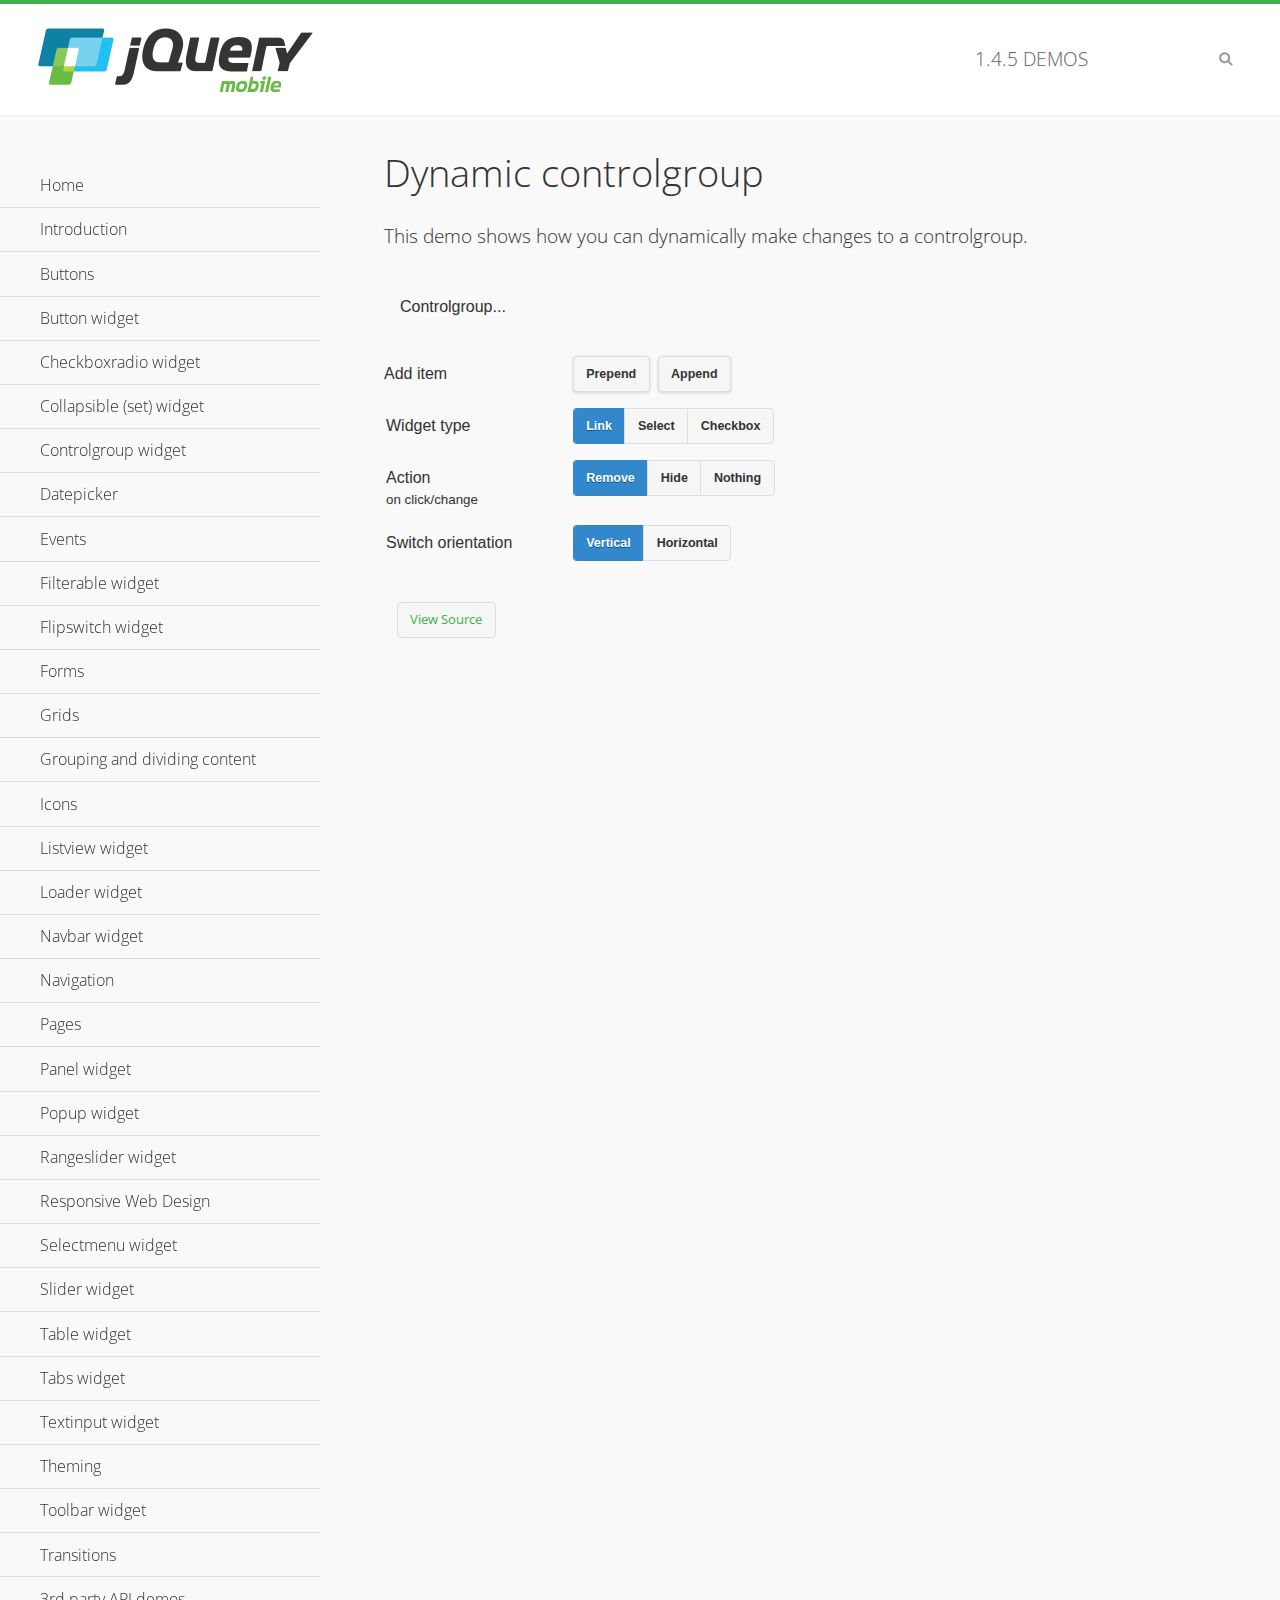
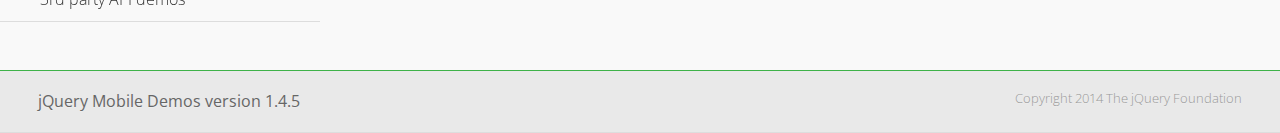
<file: jquery.mobile-1.4.5/demos/controlgroup-dynamic/index.html>
<!DOCTYPE html>
<html>
<head>
	<meta charset="utf-8">
	<meta name="viewport" content="width=device-width, initial-scale=1">
	<title>Dynamic controlgroup - jQuery Mobile Demos</title>
	<link rel="shortcut icon" href="../favicon.ico">
    <link rel="stylesheet" href="http://fonts.googleapis.com/css?family=Open+Sans:300,400,700">
	<link rel="stylesheet" href="../css/themes/default/jquery.mobile-1.4.5.min.css">
	<link rel="stylesheet" href="../_assets/css/jqm-demos.css">
	<script src="../js/jquery.js"></script>
	<script src="../_assets/js/index.js"></script>
	<script src="../js/jquery.mobile-1.4.5.min.js"></script>
	<script>
		( function( $, undefined ) {
			var counter = 0;
			$( document ).bind( "pagecreate", function( e ) {
				$( "#prepend, #append", e.target ).on( "click", function( e ) {
					counter++;

					var widgetType = $( "[name='radio-widget']:checked" ).attr( "id" ),
						group = $( "#my-controlgroup" ),
						$el,
						action = function() {
							var action = $( "[name='radio-action']:checked" ).attr( "id" );
							if ( $( $el[1] ).is( "select" ) && action === "hide" ) {
								$el = $( $el[1] ).parents( ".ui-select" );
							}
							$el[ action ]();
							group.controlgroup( "refresh" );
						};

					if ( widgetType === "link" ) {

						$el = $( "<a href='#'>Link " + counter + "</a>" ).bind( "click", action );
						$( "#my-controlgroup" ).controlgroup( "container" )[ $( this ).attr( "id" ) ]( $el );
						$el.buttonMarkup();

					} else if ( widgetType === "select" ) {

						$el = $( "<label for='widget" + counter + "'>Select " + counter + "</label><select id='widget" + counter + "'><option value='option1'>Select " + counter + "</option><option value='option2'>Select option</option></select>" );
						$( $el[ 1 ] ).bind( "change", action);
						$( "#my-controlgroup" ).controlgroup( "container" )[ $( this ).attr( "id" ) ]( $el );
						$( $el[ 1 ] ).selectmenu();

					} else {

						$el = $( "<label for='widget" + counter + "'>Checkbox " + counter + "</label><input type='checkbox' id='widget" + counter + "'></input>" );
						$( $el[ 1 ] ).bind( "change", action );
						$( "#my-controlgroup" ).controlgroup( "container" )[ $( this ).attr( "id" ) ]( $el );
						$( $el[ 1 ] ).checkboxradio();

					}

					group.controlgroup( "refresh" );
				});

				$( "[name='radio-orientation']" ).bind( "change", function( e ) {
					$( "#my-controlgroup" ).controlgroup( "option", "type", ( $( "#isHorizontal" ).is( ":checked" ) ? "horizontal" : "vertical" ) );
				});
			});
		})( jQuery );
	</script>
</head>
<body>
<div data-role="page" class="jqm-demos">

	<div data-role="header" class="jqm-header">
		<h2><a href="../" title="jQuery Mobile Demos home"><img src="../_assets/img/jquery-logo.png" alt="jQuery Mobile"></a></h2>
		<p><span class="jqm-version"></span> Demos</p>
		<a href="#" class="jqm-navmenu-link ui-btn ui-btn-icon-notext ui-corner-all ui-icon-bars ui-nodisc-icon ui-alt-icon ui-btn-left">Menu</a>
		<a href="#" class="jqm-search-link ui-btn ui-btn-icon-notext ui-corner-all ui-icon-search ui-nodisc-icon ui-alt-icon ui-btn-right">Search</a>
	</div><!-- /header -->

	<div role="main" class="ui-content jqm-content">

        <h1>Dynamic controlgroup</h1>

        <p>This demo shows how you can dynamically make changes to a controlgroup.</p>

        <div data-demo-html="true" data-demo-js="true">

            <form>
            	<div class="ui-body ui-body-d ui-corner-all">
                	<p>Controlgroup...</p>
                	<div data-role="controlgroup" id="my-controlgroup"><!-- items will be injected here --></div>
                </div>
            </form>

            <div class="ui-field-contain">
                <label for="prepend">Add item</label>
                <button id="prepend" data-mini="true" data-inline="true">Prepend</button>
                <label for="append" class="ui-hidden-accessible">Action</label>
                <button id="append" data-mini="true" data-inline="true">Append</button>
            </div>

            <form action="#" method="get">
            	<div class="ui-field-contain">
                    <fieldset data-role="controlgroup" data-type="horizontal" data-mini="true">
                        <legend>Widget type</legend>

                        <input type="radio" name="radio-widget" id="link" value="link" checked="checked">
                        <label for="link">Link</label>

                        <input type="radio" name="radio-widget" id="select" value="select">
                        <label for="select">Select</label>

                        <input type="radio" name="radio-widget" id="checkbox" value="checkbox">
                        <label for="checkbox">Checkbox</label>
                    </fieldset>
            	</div>

            	<div class="ui-field-contain">
                    <fieldset data-role="controlgroup" data-type="horizontal" data-mini="true">
                        <legend>Action<br><small>on click/change</small></legend>

                        <input type="radio" name="radio-action" id="remove" value="remove" checked="checked">
                        <label for="remove">Remove</label>

                        <input type="radio" name="radio-action" id="hide" value="hide">
                        <label for="hide">Hide</label>

                        <input type="radio" name="radio-action" id="width" value="width">
                        <label for="width">Nothing</label>
                    </fieldset>
            	</div>

            	<div class="ui-field-contain">
                    <fieldset data-role="controlgroup" data-type="horizontal" data-mini="true">
                        <legend>Switch orientation</legend>

                        <input type="radio" name="radio-orientation" id="isVertical" value="isVertical" checked="checked">
                        <label for="isVertical">Vertical</label>

                        <input type="radio" name="radio-orientation" id="isHorizontal" value="isHorizontal">
                        <label for="isHorizontal">Horizontal</label>
                    </fieldset>
            	</div>

            </form>

        </div><!--/demo-html -->

	</div><!-- /content -->
	    <div data-role="panel" class="jqm-navmenu-panel" data-position="left" data-display="overlay" data-theme="a">
	    	<ul class="jqm-list ui-alt-icon ui-nodisc-icon">
<li data-filtertext="demos homepage" data-icon="home"><a href=".././">Home</a></li>
<li data-filtertext="introduction overview getting started"><a href="../intro/" data-ajax="false">Introduction</a></li>
<li data-filtertext="buttons button markup buttonmarkup method anchor link button element"><a href="../button-markup/" data-ajax="false">Buttons</a></li>
<li data-filtertext="form button widget input button submit reset"><a href="../button/" data-ajax="false">Button widget</a></li>
<li data-role="collapsible" data-enhanced="true" data-collapsed-icon="carat-d" data-expanded-icon="carat-u" data-iconpos="right" data-inset="false" class="ui-collapsible ui-collapsible-themed-content ui-collapsible-collapsed">
	<h3 class="ui-collapsible-heading ui-collapsible-heading-collapsed">
		<a href="#" class="ui-collapsible-heading-toggle ui-btn ui-btn-icon-right ui-btn-inherit ui-icon-carat-d">
		    Checkboxradio widget<span class="ui-collapsible-heading-status"> click to expand contents</span>
		</a>
	</h3>
	<div class="ui-collapsible-content ui-body-inherit ui-collapsible-content-collapsed" aria-hidden="true">
		<ul>
			<li data-filtertext="form checkboxradio widget checkbox input checkboxes controlgroups"><a href="../checkboxradio-checkbox/" data-ajax="false">Checkboxes</a></li>
			<li data-filtertext="form checkboxradio widget radio input radio buttons controlgroups"><a href="../checkboxradio-radio/" data-ajax="false">Radio buttons</a></li>
		</ul>
	</div>
</li>
<li data-role="collapsible" data-enhanced="true" data-collapsed-icon="carat-d" data-expanded-icon="carat-u" data-iconpos="right" data-inset="false" class="ui-collapsible ui-collapsible-themed-content ui-collapsible-collapsed">
	<h3 class="ui-collapsible-heading ui-collapsible-heading-collapsed">
		<a href="#" class="ui-collapsible-heading-toggle ui-btn ui-btn-icon-right ui-btn-inherit ui-icon-carat-d">
			Collapsible (set) widget<span class="ui-collapsible-heading-status"> click to expand contents</span>
		</a>
	</h3>
	<div class="ui-collapsible-content ui-body-inherit ui-collapsible-content-collapsed" aria-hidden="true">
		<ul>
			<li data-filtertext="collapsibles content formatting"><a href="../collapsible/" data-ajax="false">Collapsible</a></li>
			<li data-filtertext="dynamic collapsible set accordion append expand"><a href="../collapsible-dynamic/" data-ajax="false">Dynamic collapsibles</a></li>
			<li data-filtertext="accordions collapsible set widget content formatting grouped collapsibles"><a href="../collapsibleset/" data-ajax="false">Collapsible set</a></li>
		</ul>
	</div>
</li>
<li data-role="collapsible" data-enhanced="true" data-collapsed-icon="carat-d" data-expanded-icon="carat-u" data-iconpos="right" data-inset="false" class="ui-collapsible ui-collapsible-themed-content ui-collapsible-collapsed">
	<h3 class="ui-collapsible-heading ui-collapsible-heading-collapsed">
		<a href="#" class="ui-collapsible-heading-toggle ui-btn ui-btn-icon-right ui-btn-inherit ui-icon-carat-d">
			Controlgroup widget<span class="ui-collapsible-heading-status"> click to expand contents</span>
		</a>
	</h3>
	<div class="ui-collapsible-content ui-body-inherit ui-collapsible-content-collapsed" aria-hidden="true">
		<ul>
			<li data-filtertext="controlgroups selectmenu checkboxradio input grouped buttons horizontal vertical"><a href="../controlgroup/" data-ajax="false">Controlgroup</a></li>
			<li data-filtertext="dynamic controlgroup dynamically add buttons"><a href="../controlgroup-dynamic/" data-ajax="false">Dynamic controlgroups</a></li>
		</ul>
	</div>
</li>
<li data-filtertext="form datepicker widget date input"><a href="../datepicker/" data-ajax="false">Datepicker</a></li>
<li data-role="collapsible" data-enhanced="true" data-collapsed-icon="carat-d" data-expanded-icon="carat-u" data-iconpos="right" data-inset="false" class="ui-collapsible ui-collapsible-themed-content ui-collapsible-collapsed">
	<h3 class="ui-collapsible-heading ui-collapsible-heading-collapsed">
		<a href="#" class="ui-collapsible-heading-toggle ui-btn ui-btn-icon-right ui-btn-inherit ui-icon-carat-d">
			Events<span class="ui-collapsible-heading-status"> click to expand contents</span>
		</a>
	</h3>
	<div class="ui-collapsible-content ui-body-inherit ui-collapsible-content-collapsed" aria-hidden="true">
		<ul>
			<li data-filtertext="swipe to delete list items listviews swipe events"><a href="../swipe-list/" data-ajax="false">Swipe list items</a></li>
			<li data-filtertext="swipe to navigate swipe page navigation swipe events"><a href="../swipe-page/" data-ajax="false">Swipe page navigation</a></li>
		</ul>
	</div>
</li>
<li data-filtertext="filterable filter elements sorting searching listview table"><a href="../filterable/" data-ajax="false">Filterable widget</a></li>
<li data-filtertext="form flipswitch widget flip toggle switch binary select checkbox input"><a href="../flipswitch/" data-ajax="false">Flipswitch widget</a></li>
<li data-role="collapsible" data-enhanced="true" data-collapsed-icon="carat-d" data-expanded-icon="carat-u" data-iconpos="right" data-inset="false" class="ui-collapsible ui-collapsible-themed-content ui-collapsible-collapsed">
	<h3 class="ui-collapsible-heading ui-collapsible-heading-collapsed">
		<a href="#" class="ui-collapsible-heading-toggle ui-btn ui-btn-icon-right ui-btn-inherit ui-icon-carat-d">
			Forms<span class="ui-collapsible-heading-status"> click to expand contents</span>
		</a>
	</h3>
	<div class="ui-collapsible-content ui-body-inherit ui-collapsible-content-collapsed" aria-hidden="true">
		<ul>
			<li data-filtertext="forms text checkbox radio range button submit reset inputs selects textarea slider flipswitch label form elements"><a href="../forms/" data-ajax="false">Forms</a></li>
			<li data-filtertext="form hide labels hidden accessible ui-hidden-accessible forms"><a href="../forms-label-hidden-accessible/" data-ajax="false">Hide labels</a></li>
			<li data-filtertext="form field containers fieldcontain ui-field-contain forms"><a href="../forms-field-contain/" data-ajax="false">Field containers</a></li>
			<li data-filtertext="forms disabled form elements"><a href="../forms-disabled/" data-ajax="false">Forms disabled</a></li>
			<li data-filtertext="forms gallery examples overview forms text checkbox radio range button submit reset inputs selects textarea slider flipswitch label form elements"><a href="../forms-gallery/" data-ajax="false">Forms gallery</a></li>
		</ul>
	</div>
</li>
<li data-role="collapsible" data-enhanced="true" data-collapsed-icon="carat-d" data-expanded-icon="carat-u" data-iconpos="right" data-inset="false" class="ui-collapsible ui-collapsible-themed-content ui-collapsible-collapsed">
	<h3 class="ui-collapsible-heading ui-collapsible-heading-collapsed">
		<a href="#" class="ui-collapsible-heading-toggle ui-btn ui-btn-icon-right ui-btn-inherit ui-icon-carat-d">
			Grids<span class="ui-collapsible-heading-status"> click to expand contents</span>
		</a>
	</h3>
	<div class="ui-collapsible-content ui-body-inherit ui-collapsible-content-collapsed" aria-hidden="true">
		<ul>
			<li data-filtertext="grids columns blocks content formatting rwd responsive css framework"><a href="../grids/" data-ajax="false">Grids</a></li>
			<li data-filtertext="buttons in grids css framework"><a href="../grids-buttons/" data-ajax="false">Buttons in grids</a></li>
			<li data-filtertext="custom responsive grids rwd css framework"><a href="../grids-custom-responsive/" data-ajax="false">Custom responsive grids</a></li>
		</ul>
	</div>
</li>
<li data-filtertext="blocks content formatting sections heading"><a href="../body-bar-classes/" data-ajax="false">Grouping and dividing content</a></li>
<li data-role="collapsible" data-enhanced="true" data-collapsed-icon="carat-d" data-expanded-icon="carat-u" data-iconpos="right" data-inset="false" class="ui-collapsible ui-collapsible-themed-content ui-collapsible-collapsed">
	<h3 class="ui-collapsible-heading ui-collapsible-heading-collapsed">
		<a href="#" class="ui-collapsible-heading-toggle ui-btn ui-btn-icon-right ui-btn-inherit ui-icon-carat-d">
			Icons<span class="ui-collapsible-heading-status"> click to expand contents</span>
		</a>
	</h3>
	<div class="ui-collapsible-content ui-body-inherit ui-collapsible-content-collapsed" aria-hidden="true">
		<ul>
			<li data-filtertext="button icons svg disc alt custom icon position"><a href="../icons/" data-ajax="false">Icons</a></li>
			<li data-filtertext=""><a href="../icons-grunticon/" data-ajax="false">Grunticon loader</a></li>
		</ul>
	</div>
</li>
<li data-role="collapsible" data-enhanced="true" data-collapsed-icon="carat-d" data-expanded-icon="carat-u" data-iconpos="right" data-inset="false" class="ui-collapsible ui-collapsible-themed-content ui-collapsible-collapsed">
	<h3 class="ui-collapsible-heading ui-collapsible-heading-collapsed">
		<a href="#" class="ui-collapsible-heading-toggle ui-btn ui-btn-icon-right ui-btn-inherit ui-icon-carat-d">
			Listview widget<span class="ui-collapsible-heading-status"> click to expand contents</span>
		</a>
	</h3>
	<div class="ui-collapsible-content ui-body-inherit ui-collapsible-content-collapsed" aria-hidden="true">
		<ul>
			<li data-filtertext="listview widget thumbnails icons nested split button collapsible ul ol"><a href="../listview/" data-ajax="false">Listview</a></li>
			<li data-filtertext="autocomplete filterable reveal listview filtertextbeforefilter placeholder"><a href="../listview-autocomplete/" data-ajax="false">Listview autocomplete</a></li>
			<li data-filtertext="autocomplete filterable reveal listview remote data filtertextbeforefilter placeholder"><a href="../listview-autocomplete-remote/" data-ajax="false">Listview autocomplete remote data</a></li>
			<li data-filtertext="autodividers anchor jump scroll linkbars listview lists ul ol"><a href="../listview-autodividers-linkbar/" data-ajax="false">Listview autodividers linkbar</a></li>
			<li data-filtertext="listview autodividers selector autodividersselector lists ul ol"><a href="../listview-autodividers-selector/" data-ajax="false">Listview autodividers selector</a></li>
			<li data-filtertext="listview nested list items"><a href="../listview-nested-lists/" data-ajax="false">Nested Listviews</a></li>
			<li data-filtertext="listview collapsible list items flat"><a href="../listview-collapsible-item-flat/" data-ajax="false">Listview collapsible list items (flat)</a></li>
			<li data-filtertext="listview collapsible list indented"><a href="../listview-collapsible-item-indented/" data-ajax="false">Listview collapsible list items (indented)</a></li>
			<li data-filtertext="grid listview responsive grids responsive listviews lists ul"><a href="../listview-grid/" data-ajax="false">Listview responsive grid</a></li>
		</ul>
	</div>
</li>
<li data-filtertext="loader widget page loading navigation overlay spinner"><a href="../loader/" data-ajax="false">Loader widget</a></li>
<li data-filtertext="navbar widget navmenu toolbars header footer"><a href="../navbar/" data-ajax="false">Navbar widget</a></li>
<li data-role="collapsible" data-enhanced="true" data-collapsed-icon="carat-d" data-expanded-icon="carat-u" data-iconpos="right" data-inset="false" class="ui-collapsible ui-collapsible-themed-content ui-collapsible-collapsed">
	<h3 class="ui-collapsible-heading ui-collapsible-heading-collapsed">
		<a href="#" class="ui-collapsible-heading-toggle ui-btn ui-btn-icon-right ui-btn-inherit ui-icon-carat-d">
			Navigation<span class="ui-collapsible-heading-status"> click to expand contents</span>
		</a>
	</h3>
	<div class="ui-collapsible-content ui-body-inherit ui-collapsible-content-collapsed" aria-hidden="true">
		<ul>
			<li data-filtertext="ajax navigation navigate widget history event method"><a href="../navigation/" data-ajax="false">Navigation</a></li>
			<li data-filtertext="linking pages page links navigation ajax prefetch cache"><a href="../navigation-linking-pages/" data-ajax="false">Linking pages</a></li>
			<!-- <li data-filtertext="php redirect server redirection server-side navigation"><a href="../navigation-php-redirect/" data-ajax="false">PHP redirect demo</a></li>-->
			<li data-filtertext="navigation redirection hash query"><a href="../navigation-hash-processing/" data-ajax="false">Hash processing demo</a></li>
			<li data-filtertext="navigation redirection hash query"><a href="../page-events/" data-ajax="false">Page Navigation Events</a></li>
		</ul>
	</div>
</li>
<li data-role="collapsible" data-enhanced="true" data-collapsed-icon="carat-d" data-expanded-icon="carat-u" data-iconpos="right" data-inset="false" class="ui-collapsible ui-collapsible-themed-content ui-collapsible-collapsed">
	<h3 class="ui-collapsible-heading ui-collapsible-heading-collapsed">
		<a href="#" class="ui-collapsible-heading-toggle ui-btn ui-btn-icon-right ui-btn-inherit ui-icon-carat-d">
			Pages<span class="ui-collapsible-heading-status"> click to expand contents</span>
		</a>
	</h3>
	<div class="ui-collapsible-content ui-body-inherit ui-collapsible-content-collapsed" aria-hidden="true">
		<ul>
			<li data-filtertext="pages page widget ajax navigation"><a href="../pages/" data-ajax="false">Pages</a></li>
			<li data-filtertext="single page"><a href="../pages-single-page/" data-ajax="false">Single page</a></li>
			<li data-filtertext="multipage multi-page page"><a href="../pages-multi-page/" data-ajax="false">Multi-page template</a></li>
			<li data-filtertext="dialog page widget modal popup"><a href="../pages-dialog/" data-ajax="false">Dialog page</a></li>
		</ul>
	</div>
</li>
<li data-role="collapsible" data-enhanced="true" data-collapsed-icon="carat-d" data-expanded-icon="carat-u" data-iconpos="right" data-inset="false" class="ui-collapsible ui-collapsible-themed-content ui-collapsible-collapsed">
	<h3 class="ui-collapsible-heading ui-collapsible-heading-collapsed">
		<a href="#" class="ui-collapsible-heading-toggle ui-btn ui-btn-icon-right ui-btn-inherit ui-icon-carat-d">
			Panel widget<span class="ui-collapsible-heading-status"> click to expand contents</span>
		</a>
	</h3>
	<div class="ui-collapsible-content ui-body-inherit ui-collapsible-content-collapsed" aria-hidden="true">
		<ul>
			<li data-filtertext="panel widget sliding panels reveal push overlay responsive"><a href="../panel/" data-ajax="false">Panel</a></li>
			<li data-filtertext=""><a href="../panel-external/" data-ajax="false">External panels</a></li>
			<li data-filtertext="panel "><a href="../panel-fixed/" data-ajax="false">Fixed panels</a></li>
			<li data-filtertext="panel slide panels sliding panels shadow rwd responsive breakpoint"><a href="../panel-responsive/" data-ajax="false">Panels responsive</a></li>
			<li data-filtertext="panel custom style custom panel width reveal shadow listview panel styling page background wrapper"><a href="../panel-styling/" data-ajax="false">Custom panel style</a></li>
			<li data-filtertext="panel open on swipe"><a href="../panel-swipe-open/" data-ajax="false">Panel open on swipe</a></li>
			<li data-filtertext="panels outside page internal external toolbars"><a href="../panel-external-internal/" data-ajax="false">Panel external and internal</a></li>
		</ul>
	</div>
</li>
<li data-role="collapsible" data-enhanced="true" data-collapsed-icon="carat-d" data-expanded-icon="carat-u" data-iconpos="right" data-inset="false" class="ui-collapsible ui-collapsible-themed-content ui-collapsible-collapsed">
	<h3 class="ui-collapsible-heading ui-collapsible-heading-collapsed">
		<a href="#" class="ui-collapsible-heading-toggle ui-btn ui-btn-icon-right ui-btn-inherit ui-icon-carat-d">
			Popup widget<span class="ui-collapsible-heading-status"> click to expand contents</span>
		</a>
	</h3>
	<div class="ui-collapsible-content ui-body-inherit ui-collapsible-content-collapsed" aria-hidden="true">
		<ul>
			<li data-filtertext="popup widget popups dialog modal transition tooltip lightbox form overlay screen flip pop fade transition"><a href="../popup/" data-ajax="false">Popup</a></li>
			<li data-filtertext="popup alignment position"><a href="../popup-alignment/" data-ajax="false">Popup alignment</a></li>
			<li data-filtertext="popup arrow size popups popover"><a href="../popup-arrow-size/" data-ajax="false">Popup arrow size</a></li>
			<li data-filtertext="dynamic popups popup images lightbox"><a href="../popup-dynamic/" data-ajax="false">Dynamic popups</a></li>
			<li data-filtertext="popups with iframes scaling"><a href="../popup-iframe/" data-ajax="false">Popups with iframes</a></li>
			<li data-filtertext="popup image scaling"><a href="../popup-image-scaling/" data-ajax="false">Popup image scaling</a></li>
			<li data-filtertext="external popup outside multi-page"><a href="../popup-outside-multipage/" data-ajax="false">Popup outside multi-page</a></li>
		</ul>
	</div>
</li>
<li data-filtertext="form rangeslider widget dual sliders dual handle sliders range input"><a href="../rangeslider/" data-ajax="false">Rangeslider widget</a></li>
<li data-filtertext="responsive web design rwd adaptive progressive enhancement PE accessible mobile breakpoints media query media queries"><a href="../rwd/" data-ajax="false">Responsive Web Design</a></li>
<li data-role="collapsible" data-enhanced="true" data-collapsed-icon="carat-d" data-expanded-icon="carat-u" data-iconpos="right" data-inset="false" class="ui-collapsible ui-collapsible-themed-content ui-collapsible-collapsed">
	<h3 class="ui-collapsible-heading ui-collapsible-heading-collapsed">
		<a href="#" class="ui-collapsible-heading-toggle ui-btn ui-btn-icon-right ui-btn-inherit ui-icon-carat-d">
			Selectmenu widget<span class="ui-collapsible-heading-status"> click to expand contents</span>
		</a>
	</h3>
	<div class="ui-collapsible-content ui-body-inherit ui-collapsible-content-collapsed" aria-hidden="true">
		<ul>
			<li data-filtertext="form selectmenu widget select input custom select menu selects"><a href="../selectmenu/" data-ajax="false">Selectmenu</a></li>
			<li data-filtertext="form custom select menu selectmenu widget custom menu option optgroup multiple selects"><a href="../selectmenu-custom/" data-ajax="false">Custom select menu</a></li>
			<li data-filtertext="filterable select filter popup dialog"><a href="../selectmenu-custom-filter/" data-ajax="false">Custom select menu with filter</a></li>
		</ul>
	</div>
</li>
<li data-role="collapsible" data-enhanced="true" data-collapsed-icon="carat-d" data-expanded-icon="carat-u" data-iconpos="right" data-inset="false" class="ui-collapsible ui-collapsible-themed-content ui-collapsible-collapsed">
	<h3 class="ui-collapsible-heading ui-collapsible-heading-collapsed">
		<a href="#" class="ui-collapsible-heading-toggle ui-btn ui-btn-icon-right ui-btn-inherit ui-icon-carat-d">
			Slider widget<span class="ui-collapsible-heading-status"> click to expand contents</span>
		</a>
	</h3>
	<div class="ui-collapsible-content ui-body-inherit ui-collapsible-content-collapsed" aria-hidden="true">
		<ul>
			<li data-filtertext="form slider widget range input single sliders"><a href="../slider/" data-ajax="false">Slider</a></li>
			<li data-filtertext="form slider widget flipswitch slider binary select flip toggle switch"><a href="../slider-flipswitch/" data-ajax="false">Slider flip toggle switch</a></li>
			<li data-filtertext="form slider tooltip handle value input range sliders"><a href="../slider-tooltip/" data-ajax="false">Slider tooltip</a></li>
		</ul>
	</div>
</li>
<li data-role="collapsible" data-enhanced="true" data-collapsed-icon="carat-d" data-expanded-icon="carat-u" data-iconpos="right" data-inset="false" class="ui-collapsible ui-collapsible-themed-content ui-collapsible-collapsed">
	<h3 class="ui-collapsible-heading ui-collapsible-heading-collapsed">
		<a href="#" class="ui-collapsible-heading-toggle ui-btn ui-btn-icon-right ui-btn-inherit ui-icon-carat-d">
			Table widget<span class="ui-collapsible-heading-status"> click to expand contents</span>
		</a>
	</h3>
	<div class="ui-collapsible-content ui-body-inherit ui-collapsible-content-collapsed" aria-hidden="true">
		<ul>
			<li data-filtertext="table widget reflow column toggle th td responsive tables rwd hide show tabular"><a href="../table-column-toggle/" data-ajax="false">Table Column Toggle</a></li>
			<li data-filtertext="table column toggle phone comparison demo"><a href="../table-column-toggle-example/" data-ajax="false">Table Column Toggle demo</a></li>
			<li data-filtertext="responsive tables table column toggle heading groups rwd breakpoint"><a href="../table-column-toggle-heading-groups/" data-ajax="false">Table Column Toggle heading groups</a></li>
			<li data-filtertext="responsive tables table column toggle hide rwd breakpoint customization options"><a href="../table-column-toggle-options/" data-ajax="false">Table Column Toggle options</a></li>
			<li data-filtertext="table reflow th td responsive rwd columns tabular"><a href="../table-reflow/" data-ajax="false">Table Reflow</a></li>
			<li data-filtertext="responsive tables table reflow heading groups rwd breakpoint"><a href="../table-reflow-heading-groups/" data-ajax="false">Table Reflow heading groups</a></li>
			<li data-filtertext="responsive tables table reflow stripes strokes table style"><a href="../table-reflow-stripes-strokes/" data-ajax="false">Table Reflow stripes and strokes</a></li>
			<li data-filtertext="responsive tables table reflow stack custom styles"><a href="../table-reflow-styling/" data-ajax="false">Table Reflow custom styles</a></li>
		</ul>
	</div>
</li>
<li data-filtertext="ui tabs widget"><a href="../tabs/" data-ajax="false">Tabs widget</a></li>
<li data-filtertext="form textinput widget text input textarea number date time tel email file color password"><a href="../textinput/" data-ajax="false">Textinput widget</a></li>
<li data-role="collapsible" data-enhanced="true" data-collapsed-icon="carat-d" data-expanded-icon="carat-u" data-iconpos="right" data-inset="false" class="ui-collapsible ui-collapsible-themed-content ui-collapsible-collapsed">
	<h3 class="ui-collapsible-heading ui-collapsible-heading-collapsed">
		<a href="#" class="ui-collapsible-heading-toggle ui-btn ui-btn-icon-right ui-btn-inherit ui-icon-carat-d">
			Theming<span class="ui-collapsible-heading-status"> click to expand contents</span>
		</a>
	</h3>
	<div class="ui-collapsible-content ui-body-inherit ui-collapsible-content-collapsed" aria-hidden="true">
		<ul>
			<li data-filtertext="default theme swatches theming style css"><a href="../theme-default/" data-ajax="false">Default theme</a></li>
			<li data-filtertext="classic theme old theme swatches theming style css"><a href="../theme-classic/" data-ajax="false">Classic theme</a></li>
		</ul>
	</div>
</li>
<li data-role="collapsible" data-enhanced="true" data-collapsed-icon="carat-d" data-expanded-icon="carat-u" data-iconpos="right" data-inset="false" class="ui-collapsible ui-collapsible-themed-content ui-collapsible-collapsed">
	<h3 class="ui-collapsible-heading ui-collapsible-heading-collapsed">
		<a href="#" class="ui-collapsible-heading-toggle ui-btn ui-btn-icon-right ui-btn-inherit ui-icon-carat-d">
			Toolbar widget<span class="ui-collapsible-heading-status"> click to expand contents</span>
		</a>
	</h3>
	<div class="ui-collapsible-content ui-body-inherit ui-collapsible-content-collapsed" aria-hidden="true">
		<ul>
			<li data-filtertext="toolbar widget header footer toolbars fixed fullscreen external sections"><a href="../toolbar/" data-ajax="false">Toolbar</a></li>
			<li data-filtertext="dynamic toolbars dynamically add toolbar header footer"><a href="../toolbar-dynamic/" data-ajax="false">Dynamic toolbars</a></li>
			<li data-filtertext="external toolbars header footer"><a href="../toolbar-external/" data-ajax="false">External toolbars</a></li>
			<li data-filtertext="fixed toolbars header footer"><a href="../toolbar-fixed/" data-ajax="false">Fixed toolbars</a></li>
			<li data-filtertext="fixed fullscreen toolbars header footer"><a href="../toolbar-fixed-fullscreen/" data-ajax="false">Fullscreen toolbars</a></li>
			<li data-filtertext="external fixed toolbars header footer"><a href="../toolbar-fixed-external/" data-ajax="false">Fixed external toolbars</a></li>
			<li data-filtertext="external persistent toolbars header footer navbar navmenu"><a href="../toolbar-fixed-persistent/" data-ajax="false">Persistent toolbars</a></li>
			<li data-filtertext="external ajax optimized toolbars persistent toolbars header footer navbar"><a href="../toolbar-fixed-persistent-optimized/" data-ajax="false">Ajax optimized toolbars</a></li>
			<li data-filtertext="form in toolbars header footer"><a href="../toolbar-fixed-forms/" data-ajax="false">Form in toolbar</a></li>
		</ul>
	</div>
</li>
<li data-filtertext="page transitions animated pages popup navigation flip slide fade pop"><a href="../transitions/" data-ajax="false">Transitions</a></li>
<li data-role="collapsible" data-enhanced="true" data-collapsed-icon="carat-d" data-expanded-icon="carat-u" data-iconpos="right" data-inset="false" class="ui-collapsible ui-collapsible-themed-content ui-collapsible-collapsed">
	<h3 class="ui-collapsible-heading ui-collapsible-heading-collapsed">
		<a href="#" class="ui-collapsible-heading-toggle ui-btn ui-btn-icon-right ui-btn-inherit ui-icon-carat-d">
			3rd party API demos<span class="ui-collapsible-heading-status"> click to expand contents</span>
		</a>
	</h3>
	<div class="ui-collapsible-content ui-body-inherit ui-collapsible-content-collapsed" aria-hidden="true">
		<ul>
			<li data-filtertext="backbone requirejs navigation router"><a href="../backbone-requirejs/" data-ajax="false">Backbone RequireJS</a></li>
			<li data-filtertext="google maps geolocation demo"><a href="../map-geolocation/" data-ajax="false">Google Maps geolocation</a></li>
			<li data-filtertext="google maps hybrid"><a href="../map-list-toggle/" data-ajax="false">Google Maps list toggle</a></li>
		</ul>
	</div>
</li>



		     </ul>
		</div><!-- /panel -->


	<div data-role="footer" data-position="fixed" data-tap-toggle="false" class="jqm-footer">
		<p>jQuery Mobile Demos version <span class="jqm-version"></span></p>
		<p>Copyright 2014 The jQuery Foundation</p>
	</div><!-- /footer -->
	<!-- TODO: This should become an external panel so we can add input to markup (unique ID) -->
    <div data-role="panel" class="jqm-search-panel" data-position="right" data-display="overlay" data-theme="a">
		<div class="jqm-search">
			<ul class="jqm-list" data-filter-placeholder="Search demos..." data-filter-reveal="true">
<li data-filtertext="demos homepage" data-icon="home"><a href=".././">Home</a></li>
<li data-filtertext="introduction overview getting started"><a href="../intro/" data-ajax="false">Introduction</a></li>
<li data-filtertext="buttons button markup buttonmarkup method anchor link button element"><a href="../button-markup/" data-ajax="false">Buttons</a></li>
<li data-filtertext="form button widget input button submit reset"><a href="../button/" data-ajax="false">Button widget</a></li>
<li data-role="collapsible" data-enhanced="true" data-collapsed-icon="carat-d" data-expanded-icon="carat-u" data-iconpos="right" data-inset="false" class="ui-collapsible ui-collapsible-themed-content ui-collapsible-collapsed">
	<h3 class="ui-collapsible-heading ui-collapsible-heading-collapsed">
		<a href="#" class="ui-collapsible-heading-toggle ui-btn ui-btn-icon-right ui-btn-inherit ui-icon-carat-d">
		    Checkboxradio widget<span class="ui-collapsible-heading-status"> click to expand contents</span>
		</a>
	</h3>
	<div class="ui-collapsible-content ui-body-inherit ui-collapsible-content-collapsed" aria-hidden="true">
		<ul>
			<li data-filtertext="form checkboxradio widget checkbox input checkboxes controlgroups"><a href="../checkboxradio-checkbox/" data-ajax="false">Checkboxes</a></li>
			<li data-filtertext="form checkboxradio widget radio input radio buttons controlgroups"><a href="../checkboxradio-radio/" data-ajax="false">Radio buttons</a></li>
		</ul>
	</div>
</li>
<li data-role="collapsible" data-enhanced="true" data-collapsed-icon="carat-d" data-expanded-icon="carat-u" data-iconpos="right" data-inset="false" class="ui-collapsible ui-collapsible-themed-content ui-collapsible-collapsed">
	<h3 class="ui-collapsible-heading ui-collapsible-heading-collapsed">
		<a href="#" class="ui-collapsible-heading-toggle ui-btn ui-btn-icon-right ui-btn-inherit ui-icon-carat-d">
			Collapsible (set) widget<span class="ui-collapsible-heading-status"> click to expand contents</span>
		</a>
	</h3>
	<div class="ui-collapsible-content ui-body-inherit ui-collapsible-content-collapsed" aria-hidden="true">
		<ul>
			<li data-filtertext="collapsibles content formatting"><a href="../collapsible/" data-ajax="false">Collapsible</a></li>
			<li data-filtertext="dynamic collapsible set accordion append expand"><a href="../collapsible-dynamic/" data-ajax="false">Dynamic collapsibles</a></li>
			<li data-filtertext="accordions collapsible set widget content formatting grouped collapsibles"><a href="../collapsibleset/" data-ajax="false">Collapsible set</a></li>
		</ul>
	</div>
</li>
<li data-role="collapsible" data-enhanced="true" data-collapsed-icon="carat-d" data-expanded-icon="carat-u" data-iconpos="right" data-inset="false" class="ui-collapsible ui-collapsible-themed-content ui-collapsible-collapsed">
	<h3 class="ui-collapsible-heading ui-collapsible-heading-collapsed">
		<a href="#" class="ui-collapsible-heading-toggle ui-btn ui-btn-icon-right ui-btn-inherit ui-icon-carat-d">
			Controlgroup widget<span class="ui-collapsible-heading-status"> click to expand contents</span>
		</a>
	</h3>
	<div class="ui-collapsible-content ui-body-inherit ui-collapsible-content-collapsed" aria-hidden="true">
		<ul>
			<li data-filtertext="controlgroups selectmenu checkboxradio input grouped buttons horizontal vertical"><a href="../controlgroup/" data-ajax="false">Controlgroup</a></li>
			<li data-filtertext="dynamic controlgroup dynamically add buttons"><a href="../controlgroup-dynamic/" data-ajax="false">Dynamic controlgroups</a></li>
		</ul>
	</div>
</li>
<li data-filtertext="form datepicker widget date input"><a href="../datepicker/" data-ajax="false">Datepicker</a></li>
<li data-role="collapsible" data-enhanced="true" data-collapsed-icon="carat-d" data-expanded-icon="carat-u" data-iconpos="right" data-inset="false" class="ui-collapsible ui-collapsible-themed-content ui-collapsible-collapsed">
	<h3 class="ui-collapsible-heading ui-collapsible-heading-collapsed">
		<a href="#" class="ui-collapsible-heading-toggle ui-btn ui-btn-icon-right ui-btn-inherit ui-icon-carat-d">
			Events<span class="ui-collapsible-heading-status"> click to expand contents</span>
		</a>
	</h3>
	<div class="ui-collapsible-content ui-body-inherit ui-collapsible-content-collapsed" aria-hidden="true">
		<ul>
			<li data-filtertext="swipe to delete list items listviews swipe events"><a href="../swipe-list/" data-ajax="false">Swipe list items</a></li>
			<li data-filtertext="swipe to navigate swipe page navigation swipe events"><a href="../swipe-page/" data-ajax="false">Swipe page navigation</a></li>
		</ul>
	</div>
</li>
<li data-filtertext="filterable filter elements sorting searching listview table"><a href="../filterable/" data-ajax="false">Filterable widget</a></li>
<li data-filtertext="form flipswitch widget flip toggle switch binary select checkbox input"><a href="../flipswitch/" data-ajax="false">Flipswitch widget</a></li>
<li data-role="collapsible" data-enhanced="true" data-collapsed-icon="carat-d" data-expanded-icon="carat-u" data-iconpos="right" data-inset="false" class="ui-collapsible ui-collapsible-themed-content ui-collapsible-collapsed">
	<h3 class="ui-collapsible-heading ui-collapsible-heading-collapsed">
		<a href="#" class="ui-collapsible-heading-toggle ui-btn ui-btn-icon-right ui-btn-inherit ui-icon-carat-d">
			Forms<span class="ui-collapsible-heading-status"> click to expand contents</span>
		</a>
	</h3>
	<div class="ui-collapsible-content ui-body-inherit ui-collapsible-content-collapsed" aria-hidden="true">
		<ul>
			<li data-filtertext="forms text checkbox radio range button submit reset inputs selects textarea slider flipswitch label form elements"><a href="../forms/" data-ajax="false">Forms</a></li>
			<li data-filtertext="form hide labels hidden accessible ui-hidden-accessible forms"><a href="../forms-label-hidden-accessible/" data-ajax="false">Hide labels</a></li>
			<li data-filtertext="form field containers fieldcontain ui-field-contain forms"><a href="../forms-field-contain/" data-ajax="false">Field containers</a></li>
			<li data-filtertext="forms disabled form elements"><a href="../forms-disabled/" data-ajax="false">Forms disabled</a></li>
			<li data-filtertext="forms gallery examples overview forms text checkbox radio range button submit reset inputs selects textarea slider flipswitch label form elements"><a href="../forms-gallery/" data-ajax="false">Forms gallery</a></li>
		</ul>
	</div>
</li>
<li data-role="collapsible" data-enhanced="true" data-collapsed-icon="carat-d" data-expanded-icon="carat-u" data-iconpos="right" data-inset="false" class="ui-collapsible ui-collapsible-themed-content ui-collapsible-collapsed">
	<h3 class="ui-collapsible-heading ui-collapsible-heading-collapsed">
		<a href="#" class="ui-collapsible-heading-toggle ui-btn ui-btn-icon-right ui-btn-inherit ui-icon-carat-d">
			Grids<span class="ui-collapsible-heading-status"> click to expand contents</span>
		</a>
	</h3>
	<div class="ui-collapsible-content ui-body-inherit ui-collapsible-content-collapsed" aria-hidden="true">
		<ul>
			<li data-filtertext="grids columns blocks content formatting rwd responsive css framework"><a href="../grids/" data-ajax="false">Grids</a></li>
			<li data-filtertext="buttons in grids css framework"><a href="../grids-buttons/" data-ajax="false">Buttons in grids</a></li>
			<li data-filtertext="custom responsive grids rwd css framework"><a href="../grids-custom-responsive/" data-ajax="false">Custom responsive grids</a></li>
		</ul>
	</div>
</li>
<li data-filtertext="blocks content formatting sections heading"><a href="../body-bar-classes/" data-ajax="false">Grouping and dividing content</a></li>
<li data-role="collapsible" data-enhanced="true" data-collapsed-icon="carat-d" data-expanded-icon="carat-u" data-iconpos="right" data-inset="false" class="ui-collapsible ui-collapsible-themed-content ui-collapsible-collapsed">
	<h3 class="ui-collapsible-heading ui-collapsible-heading-collapsed">
		<a href="#" class="ui-collapsible-heading-toggle ui-btn ui-btn-icon-right ui-btn-inherit ui-icon-carat-d">
			Icons<span class="ui-collapsible-heading-status"> click to expand contents</span>
		</a>
	</h3>
	<div class="ui-collapsible-content ui-body-inherit ui-collapsible-content-collapsed" aria-hidden="true">
		<ul>
			<li data-filtertext="button icons svg disc alt custom icon position"><a href="../icons/" data-ajax="false">Icons</a></li>
			<li data-filtertext=""><a href="../icons-grunticon/" data-ajax="false">Grunticon loader</a></li>
		</ul>
	</div>
</li>
<li data-role="collapsible" data-enhanced="true" data-collapsed-icon="carat-d" data-expanded-icon="carat-u" data-iconpos="right" data-inset="false" class="ui-collapsible ui-collapsible-themed-content ui-collapsible-collapsed">
	<h3 class="ui-collapsible-heading ui-collapsible-heading-collapsed">
		<a href="#" class="ui-collapsible-heading-toggle ui-btn ui-btn-icon-right ui-btn-inherit ui-icon-carat-d">
			Listview widget<span class="ui-collapsible-heading-status"> click to expand contents</span>
		</a>
	</h3>
	<div class="ui-collapsible-content ui-body-inherit ui-collapsible-content-collapsed" aria-hidden="true">
		<ul>
			<li data-filtertext="listview widget thumbnails icons nested split button collapsible ul ol"><a href="../listview/" data-ajax="false">Listview</a></li>
			<li data-filtertext="autocomplete filterable reveal listview filtertextbeforefilter placeholder"><a href="../listview-autocomplete/" data-ajax="false">Listview autocomplete</a></li>
			<li data-filtertext="autocomplete filterable reveal listview remote data filtertextbeforefilter placeholder"><a href="../listview-autocomplete-remote/" data-ajax="false">Listview autocomplete remote data</a></li>
			<li data-filtertext="autodividers anchor jump scroll linkbars listview lists ul ol"><a href="../listview-autodividers-linkbar/" data-ajax="false">Listview autodividers linkbar</a></li>
			<li data-filtertext="listview autodividers selector autodividersselector lists ul ol"><a href="../listview-autodividers-selector/" data-ajax="false">Listview autodividers selector</a></li>
			<li data-filtertext="listview nested list items"><a href="../listview-nested-lists/" data-ajax="false">Nested Listviews</a></li>
			<li data-filtertext="listview collapsible list items flat"><a href="../listview-collapsible-item-flat/" data-ajax="false">Listview collapsible list items (flat)</a></li>
			<li data-filtertext="listview collapsible list indented"><a href="../listview-collapsible-item-indented/" data-ajax="false">Listview collapsible list items (indented)</a></li>
			<li data-filtertext="grid listview responsive grids responsive listviews lists ul"><a href="../listview-grid/" data-ajax="false">Listview responsive grid</a></li>
		</ul>
	</div>
</li>
<li data-filtertext="loader widget page loading navigation overlay spinner"><a href="../loader/" data-ajax="false">Loader widget</a></li>
<li data-filtertext="navbar widget navmenu toolbars header footer"><a href="../navbar/" data-ajax="false">Navbar widget</a></li>
<li data-role="collapsible" data-enhanced="true" data-collapsed-icon="carat-d" data-expanded-icon="carat-u" data-iconpos="right" data-inset="false" class="ui-collapsible ui-collapsible-themed-content ui-collapsible-collapsed">
	<h3 class="ui-collapsible-heading ui-collapsible-heading-collapsed">
		<a href="#" class="ui-collapsible-heading-toggle ui-btn ui-btn-icon-right ui-btn-inherit ui-icon-carat-d">
			Navigation<span class="ui-collapsible-heading-status"> click to expand contents</span>
		</a>
	</h3>
	<div class="ui-collapsible-content ui-body-inherit ui-collapsible-content-collapsed" aria-hidden="true">
		<ul>
			<li data-filtertext="ajax navigation navigate widget history event method"><a href="../navigation/" data-ajax="false">Navigation</a></li>
			<li data-filtertext="linking pages page links navigation ajax prefetch cache"><a href="../navigation-linking-pages/" data-ajax="false">Linking pages</a></li>
			<!-- <li data-filtertext="php redirect server redirection server-side navigation"><a href="../navigation-php-redirect/" data-ajax="false">PHP redirect demo</a></li>-->
			<li data-filtertext="navigation redirection hash query"><a href="../navigation-hash-processing/" data-ajax="false">Hash processing demo</a></li>
			<li data-filtertext="navigation redirection hash query"><a href="../page-events/" data-ajax="false">Page Navigation Events</a></li>
		</ul>
	</div>
</li>
<li data-role="collapsible" data-enhanced="true" data-collapsed-icon="carat-d" data-expanded-icon="carat-u" data-iconpos="right" data-inset="false" class="ui-collapsible ui-collapsible-themed-content ui-collapsible-collapsed">
	<h3 class="ui-collapsible-heading ui-collapsible-heading-collapsed">
		<a href="#" class="ui-collapsible-heading-toggle ui-btn ui-btn-icon-right ui-btn-inherit ui-icon-carat-d">
			Pages<span class="ui-collapsible-heading-status"> click to expand contents</span>
		</a>
	</h3>
	<div class="ui-collapsible-content ui-body-inherit ui-collapsible-content-collapsed" aria-hidden="true">
		<ul>
			<li data-filtertext="pages page widget ajax navigation"><a href="../pages/" data-ajax="false">Pages</a></li>
			<li data-filtertext="single page"><a href="../pages-single-page/" data-ajax="false">Single page</a></li>
			<li data-filtertext="multipage multi-page page"><a href="../pages-multi-page/" data-ajax="false">Multi-page template</a></li>
			<li data-filtertext="dialog page widget modal popup"><a href="../pages-dialog/" data-ajax="false">Dialog page</a></li>
		</ul>
	</div>
</li>
<li data-role="collapsible" data-enhanced="true" data-collapsed-icon="carat-d" data-expanded-icon="carat-u" data-iconpos="right" data-inset="false" class="ui-collapsible ui-collapsible-themed-content ui-collapsible-collapsed">
	<h3 class="ui-collapsible-heading ui-collapsible-heading-collapsed">
		<a href="#" class="ui-collapsible-heading-toggle ui-btn ui-btn-icon-right ui-btn-inherit ui-icon-carat-d">
			Panel widget<span class="ui-collapsible-heading-status"> click to expand contents</span>
		</a>
	</h3>
	<div class="ui-collapsible-content ui-body-inherit ui-collapsible-content-collapsed" aria-hidden="true">
		<ul>
			<li data-filtertext="panel widget sliding panels reveal push overlay responsive"><a href="../panel/" data-ajax="false">Panel</a></li>
			<li data-filtertext=""><a href="../panel-external/" data-ajax="false">External panels</a></li>
			<li data-filtertext="panel "><a href="../panel-fixed/" data-ajax="false">Fixed panels</a></li>
			<li data-filtertext="panel slide panels sliding panels shadow rwd responsive breakpoint"><a href="../panel-responsive/" data-ajax="false">Panels responsive</a></li>
			<li data-filtertext="panel custom style custom panel width reveal shadow listview panel styling page background wrapper"><a href="../panel-styling/" data-ajax="false">Custom panel style</a></li>
			<li data-filtertext="panel open on swipe"><a href="../panel-swipe-open/" data-ajax="false">Panel open on swipe</a></li>
			<li data-filtertext="panels outside page internal external toolbars"><a href="../panel-external-internal/" data-ajax="false">Panel external and internal</a></li>
		</ul>
	</div>
</li>
<li data-role="collapsible" data-enhanced="true" data-collapsed-icon="carat-d" data-expanded-icon="carat-u" data-iconpos="right" data-inset="false" class="ui-collapsible ui-collapsible-themed-content ui-collapsible-collapsed">
	<h3 class="ui-collapsible-heading ui-collapsible-heading-collapsed">
		<a href="#" class="ui-collapsible-heading-toggle ui-btn ui-btn-icon-right ui-btn-inherit ui-icon-carat-d">
			Popup widget<span class="ui-collapsible-heading-status"> click to expand contents</span>
		</a>
	</h3>
	<div class="ui-collapsible-content ui-body-inherit ui-collapsible-content-collapsed" aria-hidden="true">
		<ul>
			<li data-filtertext="popup widget popups dialog modal transition tooltip lightbox form overlay screen flip pop fade transition"><a href="../popup/" data-ajax="false">Popup</a></li>
			<li data-filtertext="popup alignment position"><a href="../popup-alignment/" data-ajax="false">Popup alignment</a></li>
			<li data-filtertext="popup arrow size popups popover"><a href="../popup-arrow-size/" data-ajax="false">Popup arrow size</a></li>
			<li data-filtertext="dynamic popups popup images lightbox"><a href="../popup-dynamic/" data-ajax="false">Dynamic popups</a></li>
			<li data-filtertext="popups with iframes scaling"><a href="../popup-iframe/" data-ajax="false">Popups with iframes</a></li>
			<li data-filtertext="popup image scaling"><a href="../popup-image-scaling/" data-ajax="false">Popup image scaling</a></li>
			<li data-filtertext="external popup outside multi-page"><a href="../popup-outside-multipage/" data-ajax="false">Popup outside multi-page</a></li>
		</ul>
	</div>
</li>
<li data-filtertext="form rangeslider widget dual sliders dual handle sliders range input"><a href="../rangeslider/" data-ajax="false">Rangeslider widget</a></li>
<li data-filtertext="responsive web design rwd adaptive progressive enhancement PE accessible mobile breakpoints media query media queries"><a href="../rwd/" data-ajax="false">Responsive Web Design</a></li>
<li data-role="collapsible" data-enhanced="true" data-collapsed-icon="carat-d" data-expanded-icon="carat-u" data-iconpos="right" data-inset="false" class="ui-collapsible ui-collapsible-themed-content ui-collapsible-collapsed">
	<h3 class="ui-collapsible-heading ui-collapsible-heading-collapsed">
		<a href="#" class="ui-collapsible-heading-toggle ui-btn ui-btn-icon-right ui-btn-inherit ui-icon-carat-d">
			Selectmenu widget<span class="ui-collapsible-heading-status"> click to expand contents</span>
		</a>
	</h3>
	<div class="ui-collapsible-content ui-body-inherit ui-collapsible-content-collapsed" aria-hidden="true">
		<ul>
			<li data-filtertext="form selectmenu widget select input custom select menu selects"><a href="../selectmenu/" data-ajax="false">Selectmenu</a></li>
			<li data-filtertext="form custom select menu selectmenu widget custom menu option optgroup multiple selects"><a href="../selectmenu-custom/" data-ajax="false">Custom select menu</a></li>
			<li data-filtertext="filterable select filter popup dialog"><a href="../selectmenu-custom-filter/" data-ajax="false">Custom select menu with filter</a></li>
		</ul>
	</div>
</li>
<li data-role="collapsible" data-enhanced="true" data-collapsed-icon="carat-d" data-expanded-icon="carat-u" data-iconpos="right" data-inset="false" class="ui-collapsible ui-collapsible-themed-content ui-collapsible-collapsed">
	<h3 class="ui-collapsible-heading ui-collapsible-heading-collapsed">
		<a href="#" class="ui-collapsible-heading-toggle ui-btn ui-btn-icon-right ui-btn-inherit ui-icon-carat-d">
			Slider widget<span class="ui-collapsible-heading-status"> click to expand contents</span>
		</a>
	</h3>
	<div class="ui-collapsible-content ui-body-inherit ui-collapsible-content-collapsed" aria-hidden="true">
		<ul>
			<li data-filtertext="form slider widget range input single sliders"><a href="../slider/" data-ajax="false">Slider</a></li>
			<li data-filtertext="form slider widget flipswitch slider binary select flip toggle switch"><a href="../slider-flipswitch/" data-ajax="false">Slider flip toggle switch</a></li>
			<li data-filtertext="form slider tooltip handle value input range sliders"><a href="../slider-tooltip/" data-ajax="false">Slider tooltip</a></li>
		</ul>
	</div>
</li>
<li data-role="collapsible" data-enhanced="true" data-collapsed-icon="carat-d" data-expanded-icon="carat-u" data-iconpos="right" data-inset="false" class="ui-collapsible ui-collapsible-themed-content ui-collapsible-collapsed">
	<h3 class="ui-collapsible-heading ui-collapsible-heading-collapsed">
		<a href="#" class="ui-collapsible-heading-toggle ui-btn ui-btn-icon-right ui-btn-inherit ui-icon-carat-d">
			Table widget<span class="ui-collapsible-heading-status"> click to expand contents</span>
		</a>
	</h3>
	<div class="ui-collapsible-content ui-body-inherit ui-collapsible-content-collapsed" aria-hidden="true">
		<ul>
			<li data-filtertext="table widget reflow column toggle th td responsive tables rwd hide show tabular"><a href="../table-column-toggle/" data-ajax="false">Table Column Toggle</a></li>
			<li data-filtertext="table column toggle phone comparison demo"><a href="../table-column-toggle-example/" data-ajax="false">Table Column Toggle demo</a></li>
			<li data-filtertext="responsive tables table column toggle heading groups rwd breakpoint"><a href="../table-column-toggle-heading-groups/" data-ajax="false">Table Column Toggle heading groups</a></li>
			<li data-filtertext="responsive tables table column toggle hide rwd breakpoint customization options"><a href="../table-column-toggle-options/" data-ajax="false">Table Column Toggle options</a></li>
			<li data-filtertext="table reflow th td responsive rwd columns tabular"><a href="../table-reflow/" data-ajax="false">Table Reflow</a></li>
			<li data-filtertext="responsive tables table reflow heading groups rwd breakpoint"><a href="../table-reflow-heading-groups/" data-ajax="false">Table Reflow heading groups</a></li>
			<li data-filtertext="responsive tables table reflow stripes strokes table style"><a href="../table-reflow-stripes-strokes/" data-ajax="false">Table Reflow stripes and strokes</a></li>
			<li data-filtertext="responsive tables table reflow stack custom styles"><a href="../table-reflow-styling/" data-ajax="false">Table Reflow custom styles</a></li>
		</ul>
	</div>
</li>
<li data-filtertext="ui tabs widget"><a href="../tabs/" data-ajax="false">Tabs widget</a></li>
<li data-filtertext="form textinput widget text input textarea number date time tel email file color password"><a href="../textinput/" data-ajax="false">Textinput widget</a></li>
<li data-role="collapsible" data-enhanced="true" data-collapsed-icon="carat-d" data-expanded-icon="carat-u" data-iconpos="right" data-inset="false" class="ui-collapsible ui-collapsible-themed-content ui-collapsible-collapsed">
	<h3 class="ui-collapsible-heading ui-collapsible-heading-collapsed">
		<a href="#" class="ui-collapsible-heading-toggle ui-btn ui-btn-icon-right ui-btn-inherit ui-icon-carat-d">
			Theming<span class="ui-collapsible-heading-status"> click to expand contents</span>
		</a>
	</h3>
	<div class="ui-collapsible-content ui-body-inherit ui-collapsible-content-collapsed" aria-hidden="true">
		<ul>
			<li data-filtertext="default theme swatches theming style css"><a href="../theme-default/" data-ajax="false">Default theme</a></li>
			<li data-filtertext="classic theme old theme swatches theming style css"><a href="../theme-classic/" data-ajax="false">Classic theme</a></li>
		</ul>
	</div>
</li>
<li data-role="collapsible" data-enhanced="true" data-collapsed-icon="carat-d" data-expanded-icon="carat-u" data-iconpos="right" data-inset="false" class="ui-collapsible ui-collapsible-themed-content ui-collapsible-collapsed">
	<h3 class="ui-collapsible-heading ui-collapsible-heading-collapsed">
		<a href="#" class="ui-collapsible-heading-toggle ui-btn ui-btn-icon-right ui-btn-inherit ui-icon-carat-d">
			Toolbar widget<span class="ui-collapsible-heading-status"> click to expand contents</span>
		</a>
	</h3>
	<div class="ui-collapsible-content ui-body-inherit ui-collapsible-content-collapsed" aria-hidden="true">
		<ul>
			<li data-filtertext="toolbar widget header footer toolbars fixed fullscreen external sections"><a href="../toolbar/" data-ajax="false">Toolbar</a></li>
			<li data-filtertext="dynamic toolbars dynamically add toolbar header footer"><a href="../toolbar-dynamic/" data-ajax="false">Dynamic toolbars</a></li>
			<li data-filtertext="external toolbars header footer"><a href="../toolbar-external/" data-ajax="false">External toolbars</a></li>
			<li data-filtertext="fixed toolbars header footer"><a href="../toolbar-fixed/" data-ajax="false">Fixed toolbars</a></li>
			<li data-filtertext="fixed fullscreen toolbars header footer"><a href="../toolbar-fixed-fullscreen/" data-ajax="false">Fullscreen toolbars</a></li>
			<li data-filtertext="external fixed toolbars header footer"><a href="../toolbar-fixed-external/" data-ajax="false">Fixed external toolbars</a></li>
			<li data-filtertext="external persistent toolbars header footer navbar navmenu"><a href="../toolbar-fixed-persistent/" data-ajax="false">Persistent toolbars</a></li>
			<li data-filtertext="external ajax optimized toolbars persistent toolbars header footer navbar"><a href="../toolbar-fixed-persistent-optimized/" data-ajax="false">Ajax optimized toolbars</a></li>
			<li data-filtertext="form in toolbars header footer"><a href="../toolbar-fixed-forms/" data-ajax="false">Form in toolbar</a></li>
		</ul>
	</div>
</li>
<li data-filtertext="page transitions animated pages popup navigation flip slide fade pop"><a href="../transitions/" data-ajax="false">Transitions</a></li>
<li data-role="collapsible" data-enhanced="true" data-collapsed-icon="carat-d" data-expanded-icon="carat-u" data-iconpos="right" data-inset="false" class="ui-collapsible ui-collapsible-themed-content ui-collapsible-collapsed">
	<h3 class="ui-collapsible-heading ui-collapsible-heading-collapsed">
		<a href="#" class="ui-collapsible-heading-toggle ui-btn ui-btn-icon-right ui-btn-inherit ui-icon-carat-d">
			3rd party API demos<span class="ui-collapsible-heading-status"> click to expand contents</span>
		</a>
	</h3>
	<div class="ui-collapsible-content ui-body-inherit ui-collapsible-content-collapsed" aria-hidden="true">
		<ul>
			<li data-filtertext="backbone requirejs navigation router"><a href="../backbone-requirejs/" data-ajax="false">Backbone RequireJS</a></li>
			<li data-filtertext="google maps geolocation demo"><a href="../map-geolocation/" data-ajax="false">Google Maps geolocation</a></li>
			<li data-filtertext="google maps hybrid"><a href="../map-list-toggle/" data-ajax="false">Google Maps list toggle</a></li>
		</ul>
	</div>
</li>



			</ul>
		</div>
	</div><!-- /panel -->


</div><!-- /page -->

</body>
</html>
</file>
<file: jquery.mobile-1.4.5/demos/_assets/css/jqm-demos.css>
/* JQM Demos custom CSS */

/* Header */
.jqm-demos .jqm-header {
	background: #fff;
	border-top: 4px solid #3eb249;
	border-bottom-color: #eee;
}
.jqm-demos .jqm-header h2 {
	padding: .4em 0 .1em;
	margin: 0 3em;
}
.jqm-demos .jqm-header h2 a {
	display: inline-block;
	text-decoration: none;
	min-height: 40px;
}
.jqm-demos .jqm-header h2 img {
	display: block;
	width: 140px;
	height: auto;
}
.jqm-demos .jqm-header h2 > img {
	display: inline-block;
}
.jqm-demos .jqm-header p {
	position: absolute;
	bottom: -2em;
	left: 1em;
	margin: 0;
	color: #666;
	font-family: 'Open Sans', sans-serif;
	font-weight: 300;
	text-transform: uppercase;
}
.jqm-demos .jqm-header .ui-btn {
	width: 2em;
	height: 2em;
	background: none;
	border: 0;
	top: 50%;
	margin-top: -1em;
	-webkit-border-radius: .3125em;
	border-radius: .3125em;
	opacity: .4;
	filter: Alpha(Opacity=40);
}

/* Footer */
.jqm-demos .jqm-footer.ui-footer {
	position: absolute;
	bottom: 0;
	padding-bottom: 0;
}
.jqm-demos .jqm-footer {
	border-top: 1px solid #3eb249;
}
.jqm-demos .jqm-footer p {
	font-size: .8em;
	color: #999;
	font-family: 'Open Sans', sans-serif;
	font-weight: 300;
	margin: 0 1.25em 1.25em;
}
.jqm-demos .jqm-footer p:first-child {
	font-size: 1em;
	color: #666;
	font-weight: 400;
	margin: 1em 1em .75em;
}

/* Content */
.jqm-demos .jqm-content {
	padding-top: 3em;
}
.jqm-demos .jqm-content > h1,
.jqm-demos .jqm-content > h2,
.jqm-demos .jqm-content > h3,
.jqm-demos .jqm-content > p,
.jqm-demos .jqm-content > ul li,
.jqm-demos .jqm-content > a {
	font-family: 'Open Sans', sans-serif;
	font-weight: 300;
}
.jqm-demos .jqm-content > h1 {
	font-size: 2.4em;
	margin: 0 0 .625em;
}
.jqm-demos .jqm-content > h2 {
	color: #3eb249;
	background-color: transparent;
	border-bottom: 1px solid #ddd;
	font-size: 1.6em;
	padding-bottom: .2em;
	margin: 0 0 .7375em;
}
.jqm-demos .jqm-content > h3 {
	color: #3eb249;
	background-color: transparent;
	font-size: 1.4em;
	margin: 0 0 1em;
}
.jqm-demos .jqm-content > p {
	font-size: 1.2em;
	line-height: 1.5;
}
.jqm-demos .jqm-content > ul:not(.jqm-list) li {
	font-size: 1.2em;
	line-height: 1.5;
}
.jqm-demos .jqm-content > p {
	margin: 0 0 1.25em;
}
.jqm-demos .jqm-content > ul,
.jqm-demos .jqm-content > ol {
	padding-left: 1.3em;
}
.jqm-demos .jqm-content > .ui-listview {
	padding-left: 0;
}
.jqm-demos .jqm-content > a,
.jqm-demos .jqm-content > p a,
.jqm-demos .jqm-content > ul:not(.jqm-list) li a {
	font-weight: 400;
	text-decoration: none;
}
.jqm-demos .jqm-content strong {
	font-weight: 700;
}
.jqm-demos .jqm-content > p strong {
	font-weight: 400;
}

/* Homepage */
.jqm-home > .jqm-content > img {
	width: 400px;
	max-width: 100%;
	display: block;
	margin: 2.5em 0;
}
.jqm-home .ui-grid-a {
	margin: 2.5em -.5em -.5em;
}
.jqm-block-content {
	margin: .5em;
	padding: 1em;
	background: #fff;
	border: 1px solid #eee;
	-webkit-border-radius: .3125em;
	border-radius: .3125em;
	font-family: 'Open Sans', sans-serif;
}
.jqm-block-content h3 {
	font-size: 1.5em;
	font-weight: 300;
	color: #3eb249;
	border-bottom: 1px solid #ddd;
	padding-bottom: .25em;
	margin: 0 0 .5em;
}
.jqm-block-content p {
	font-size: 1.1em;
	font-weight: 300;
	line-height: 1.4;
	margin: .7em 0;
}
.jqm-block-content p:last-child {
	margin-bottom: 0;
}
.jqm-block-content a:link {
	font-weight: 300;
	text-decoration: none;
}

/* Code */
.jqm-content pre,
.jqm-content code {
	font-family: "Consolas", "Bitstream Vera Sans Mono", "Courier New", Courier, monospace;
	background: #e5e5e5;
	background: rgba(0,0,0,.05);
	padding: 0 .125em;
}
.jqm-content pre {
	padding: 0 1em 1.2em;
	white-space: pre-wrap;
}
.jqm-content pre > code {
	padding: 0;
	background: none;
	font-size: .9em;
}

/* Lists */
.jqm-demos .jqm-search .jqm-list {
	margin: 0 -1em 1em;
}
.jqm-demos .jqm-list .ui-btn,
.jqm-demos .jqm-list .ui-btn:visited,
.jqm-demos .jqm-list .ui-li-divider {
	font-family: 'Open Sans', sans-serif;
	font-weight: 300;
	text-shadow: none !important;
}
.jqm-demos .jqm-list .ui-btn:hover,
.jqm-demos .jqm-list .ui-btn:active {
	color: #3388cc;
}
.jqm-demos .jqm-list .ui-btn.ui-btn-active {
	color: #fff;
}
.jqm-demos .jqm-list .ui-li-divider {
	color: #3eb249;
}

/* Navmenu */
.jqm-navmenu-panel .ui-listview > li .ui-collapsible-heading {
	margin: 0;
}
.jqm-navmenu-panel .ui-collapsible.ui-li-static {
	padding: 0;
	border: none !important;
}
.jqm-navmenu-panel .ui-collapsible + li > .ui-btn,
.jqm-navmenu-panel .ui-collapsible + .ui-collapsible > .ui-collapsible-heading > .ui-btn,
.jqm-navmenu-panel .ui-panel-inner > .ui-listview > li.ui-first-child .ui-btn {
	border-top: none !important;
}
.jqm-navmenu-panel .ui-listview .ui-listview .ui-btn {
	padding-left: 1.5em;
	color: #999;
}
.jqm-navmenu-panel .ui-listview .ui-listview .ui-btn.ui-btn-active {
	color: #fff;
}
.jqm-navmenu-panel .ui-btn:after {
	opacity: .4;
	filter: Alpha(Opacity=40);
}
.jqm-demos .jqm-navmenu-panel.jqm-panel-page-nav {
	display: none;
	position: absolute;
	top: 178px;
	left: 12px;
}
.jqm-demos .jqm-navmenu-panel.jqm-panel-page-nav ul li:first-child a{
	border-top: none;
}
/* Search */
.jqm-search-panel .ui-panel-inner {
	padding-top: 0;
}
.jqm-search-panel .ui-input-search {
	margin: 1em 0;
}
.jqm-search-panel .ui-input-search.ui-focus {
	-webkit-box-shadow: inset 0 1px 3px rgba(0,0,0,.2);
	-moz-box-shadow: inset 0 1px 3px rgba(0,0,0,.2);
	box-shadow: inset 0 1px 3px rgba(0,0,0,.2);
}
.jqm-list .jqm-search-results-keywords {
    padding: .46857em 0 0;
    font-size: .8em;
    font-weight: 300;
    color: #999;
    display: block;
	text-overflow: ellipsis;
	overflow: hidden;
	white-space: nowrap;
}
.ui-btn-active .jqm-search-results-keywords {
    color: #fff;
}
.jqm-search-results-highlight {
    color: #3388cc;
    font-weight: 400;
}
.ui-btn-active .jqm-search-results-highlight {
    color: #fff;
    font-weight: 300;
}

/* Quick links */
.jqm-demos .jqm-content .jqm-deeplink {
	display: block;
	color: #999;
	font-weight: 300;
	border-top: 1px solid #eee;
	text-align: right;
	padding-top: .2em;
	margin: 0 0 1.5em;
}
.jqm-demos .jqm-content .jqm-deeplink:after {
	content: "";
	display: block;
	float: right;
	margin: .1em 0 0 .5em;
	width: 1em;
	height: 1em;
	background-position: center center;
	background-repeat: no-repeat;
	opacity: .4;
	filter: Alpha(Opacity=40);
}

/* View source links */
.jqm-demos .jqm-content .jqm-view-source-link,
.jqm-demos .jqm-content .jqm-view-source-link:visited,
.jqm-demos .jqm-content .jqm-view-source-link:hover,
.jqm-demos .jqm-content .jqm-view-source-link:active {
	color: #3eb249;
	font-family: 'Open Sans', sans-serif;
	font-weight: 400;
	margin: 2em 0 1.5em 1em;
}
.jqm-demos .jqm-content .jqm-view-source-link.ui-btn-active:link {
	color: #fff;
}

@media (min-width: 60em) {
	.jqm-demos .jqm-header h2 {
		padding: 1em 0 .7em;
		margin: 0 1em 0 3%;
		text-align: left;
	}
	.jqm-demos .jqm-header h2 img {
		width: 275px;
		height: 78px;
	}
	.jqm-demos .jqm-header p {
		bottom: auto;
		left: auto;
		top: 50%;
		right: 15%;
		font-size: 1.2em;
		margin-top: -.625em;
	}
	.jqm-demos .jqm-navmenu-link {
		display: none;
	}
	.jqm-demos .jqm-search-link {
		right: 3%;
	}
	.jqm-demos .jqm-footer p {
		float: right;
		margin: 1.5em 3% 1.5em 1.5em;
	}
	.jqm-demos .jqm-footer p:first-child {
		float: left;
		margin: 1.25em 1.25em 1.25em 3%;
	}
	.jqm-demos .jqm-navmenu-panel {
		visibility: visible;
		position: relative;
		left: 0;
		clip: initial;
		float: left;
		width: 25%;
		background: none;
		-webkit-transition: none !important;
		-moz-transition: none !important;
		transition: none !important;
		-webkit-transform: none !important;
		-moz-transform: none !important;
		transform: none !important;
		-webkit-box-shadow: none;
		-moz-box-shadow: none;
		box-shadow: none;
	}
	.jqm-demos.jqm-panel-page .jqm-navmenu-panel {
		display: none;
	}
	html .jqm-demos.jqm-panel-page .jqm-navmenu-panel.jqm-panel-page-nav {
		display: block;
	}
	.jqm-demos .jqm-navmenu-panel .ui-panel-inner {
		margin-top: 3em;
		margin-bottom: 3em;
	}
	.jqm-demos .jqm-content {
		width: 67%;
		padding-top: 2em;
		padding-left: 5%;
		padding-right: 3%;
		float: right;
	}
    .jqm-demos .jqm-content.jqm-fullwidth {
		width: auto;
		padding-left: 15%;
		padding-right: 15%;
		float: none;
	}
	.jqm-navmenu-panel .ui-listview .ui-btn {
		padding-left: 12.5%;
	}
	.jqm-navmenu-panel .ui-listview .ui-listview .ui-btn {
		padding-left: 15%;
	}
	.jqm-navmenu-panel .ui-collapsible,
	.jqm-navmenu-panel .ui-collapsible-content,
	.jqm-navmenu-panel .ui-btn {
		background: none !important;
		border-color: #ddd !important;
	}
	.jqm-navmenu-panel .ui-btn.ui-btn-active {
		color: #3388cc !important;
	}
	.jqm-navmenu-panel .ui-btn::after {
		opacity: 0;
		-webkit-transition: opacity 500ms ease;
		-moz-transition: opacity 500ms ease;
		transition: opacity 500ms ease;
	}
	.jqm-navmenu-panel .ui-btn:hover::after {
		opacity: .4;
	}
	.jqm-search-panel {
		width: 26em;
		right: -26em;
		z-index: 1003; /* Puts the panel on top of the dismiss modal which is not adjusted to custom width */
	}
	.jqm-search-panel.ui-panel-animate.ui-panel-position-right {
		-webkit-transform: translate3d(26em,0,0);
		-moz-transform: translate3d(26em,0,0);
		transform: translate3d(26em,0,0);
	}
	.ui-panel-dismiss-open.ui-panel-dismiss-position-right {
		left: -17em;
		right: 17em;
	}
}
@media (min-width: 35em) {
	.jqm-block-content {
		min-height: 18em;
	}
}

/* View source popup */
#jqm-view-source-popup.ui-popup-container {
	width: 90%;
	max-width: 1500px;
}
.jqm-view-source .ui-collapsible-set {
	margin: 0;
}
.jqm-view-source .ui-collapsible-heading .ui-btn {
	font-family: 'Open Sans', sans-serif;
	font-weight: 400;
}
.jqm-view-source .ui-collapsible-heading .ui-btn-inner {
	padding: .4em;
}
.jqm-view-source .ui-collapsible-content {
	padding: 0;
	overflow: auto;
}
.jqm-view-source .ui-collapsible-content .phpStatus {
	padding: 1em;
}
.jqm-view-source .ui-collapsible-content > div,
.jqm-view-source .ui-collapsible-content .syntaxhighlighter {
	border-bottom-right-radius: inherit;
	border-bottom-left-radius: inherit;
}
.jqm-view-source .ui-collapsible-content::-webkit-scrollbar {
    width: 5px;
}
.jqm-view-source .ui-collapsible-content::-webkit-scrollbar-track {
    background: transparent;
}
.jqm-view-source .ui-collapsible-content::-webkit-scrollbar-thumb {
	background: #435A5F;
	border: solid #222;
	border-width: 12px 2px 12px 0;
	border-bottom-right-radius: 5px;
}
.jqm-view-source .ui-collapsible-content td.code .container > textarea {
	resize: none;
}

/* Button C - HTML */
.jqm-view-source .ui-btn.ui-btn-c,
.jqm-view-source .ui-btn.ui-btn-c:visited,
.jqm-view-source .ui-btn.ui-btn-c:hover,
.jqm-view-source .ui-btn.ui-btn-c:active,
.jqm-view-source .ui-btn.ui-btn-c.ui-btn-active {
	background: #005aff;
	border-color: #0033cc;
	color: #fff;
	text-shadow: 0 1px 0 #0033cc;
}
/* Button D - PHP */
.jqm-view-source .ui-btn.ui-btn-d,
.jqm-view-source .ui-btn.ui-btn-d:visited,
.jqm-view-source .ui-btn.ui-btn-d:hover,
.jqm-view-source .ui-btn.ui-btn-d:active,
.jqm-view-source .ui-btn.ui-btn-d.ui-btn-active {
	background: #ed1c24;
	border-color: #ff0000;
	color: #fff;
	text-shadow: 0 1px 0 #ff0000;
}
/* Button E - JS */
.jqm-view-source .ui-btn.ui-btn-e,
.jqm-view-source .ui-btn.ui-btn-e:visited,
.jqm-view-source .ui-btn.ui-btn-e:hover,
.jqm-view-source .ui-btn.ui-btn-e:active,
.jqm-view-source .ui-btn.ui-btn-e.ui-btn-active {
	background: #3EB249;
	border-color: #108040;
	color: #fff;
	text-shadow: 0 1px 0 #108040;
}
/* Button F - CSS */
.jqm-view-source .ui-btn.ui-btn-f,
.jqm-view-source .ui-btn.ui-btn-f:visited,
.jqm-view-source .ui-btn.ui-btn-f:hover,
.jqm-view-source .ui-btn.ui-btn-f:active,
.jqm-view-source .ui-btn.ui-btn-f.ui-btn-active {
	background: #ec008c;
	border-color: #cc0099;
	color: #fff;
	text-shadow: 0 1px 0 #cc0099;
}

/**
 * SyntaxHighlighter
 * http://alexgorbatchev.com/SyntaxHighlighter
 *
 * SyntaxHighlighter is donationware. If you are using it, please donate.
 * http://alexgorbatchev.com/SyntaxHighlighter/donate.html
 *
 * @version
 * 3.0.83 (July 02 2010)
 *
 * @copyright
 * Copyright (C) 2004-2010 Alex Gorbatchev.
 *
 * @license
 * Dual licensed under the MIT and GPL licenses.
 */
.syntaxhighlighter a,
.syntaxhighlighter div,
.syntaxhighlighter code,
.syntaxhighlighter table,
.syntaxhighlighter table td,
.syntaxhighlighter table tr,
.syntaxhighlighter table tbody,
.syntaxhighlighter table thead,
.syntaxhighlighter table caption,
.syntaxhighlighter textarea {
	background: none;
	border: 0;
	bottom: auto;
	float: none;
	left: auto;
	height: auto;
	line-height: 18px;
	margin: 0;
	outline: 0;
	overflow: visible;
	padding: 0;
	position: static;
	right: auto;
	text-align: left;
	top: auto;
	vertical-align: baseline;
	width: auto;
	box-sizing: content-box;
	font-family: "Consolas", "Bitstream Vera Sans Mono", "Courier New", Courier, monospace;
	font-weight: normal;
	font-style: normal;
	font-size: 14px;
	min-height: inherit;
	min-height: auto;
}
.syntaxhighlighter {
	width: auto;
	margin: 0;
	padding: 1em 0;
	position: relative;
	overflow: auto;
	font-size: 13px;
}
.syntaxhighlighter.source {
	overflow: hidden;
}
.syntaxhighlighter .bold {
	font-weight: bold;
}
.syntaxhighlighter .italic {
	font-style: italic;
}
.syntaxhighlighter .line {
	white-space: pre;
	white-space: pre-wrap;
}
.syntaxhighlighter table {
	width: 100%;
}
.syntaxhighlighter table caption {
	text-align: left;
	padding: .5em 0 0.5em 1em;
}
.syntaxhighlighter table td.code {
	width: 100%;
}
.syntaxhighlighter table td.code .container {
	position: relative;
}
.syntaxhighlighter table td.code .container textarea {
	box-sizing: border-box;
	position: absolute;
	left: 0;
	top: 0;
	width: 100%;
	height: 100%;
	border: none;
	background: white;
	padding-left: 1em;
	overflow: hidden;
	white-space: pre;
}
.syntaxhighlighter table td.gutter .line {
	text-align: right;
	padding: 0 0.5em 0 1em;
}
.syntaxhighlighter table td.code .line {
	padding: 0 1em;
}
.syntaxhighlighter.show {
	display: block;
}
.syntaxhighlighter.collapsed table {
	display: none;
}
.syntaxhighlighter .line.alt1 {
	background-color: transparent;
}
.syntaxhighlighter .line.alt2 {
	background-color: transparent;
}
.syntaxhighlighter .line.highlighted.alt1, .syntaxhighlighter .line.highlighted.alt2 {
	background-color: #253e5a;
}
.syntaxhighlighter .line.highlighted.number {
	color: #38566f;
}
.syntaxhighlighter table caption {
	color: #d1edff;
}
.syntaxhighlighter .gutter {
	color: #afafaf;
}
.syntaxhighlighter .gutter .line {
	border-right: 3px solid #435a5f;
}
.syntaxhighlighter .gutter .line.highlighted {
	background-color: #435a5f;
	color: #0f192a;
}
.syntaxhighlighter.collapsed {
	overflow: visible;
}
.syntaxhighlighter .plain, .syntaxhighlighter .plain a {
	color: #eee;
}
.syntaxhighlighter .comments, .syntaxhighlighter .comments a {
	color: #5ba1cf;
}
.syntaxhighlighter .string {
	color: #98da31;
}
.syntaxhighlighter .string a {
	color: #1dc116;
}
.syntaxhighlighter .keyword {
	color: #ffae00;
}
.syntaxhighlighter .preprocessor {
	color: #8aa6c1;
}
.syntaxhighlighter .variable {
	color: #ffaa3e;
}
.syntaxhighlighter .value {
	color: #f7e741;
}
.syntaxhighlighter .functions {
	color: #ffaa3e;
}
.syntaxhighlighter .constants {
	color: #e0e8ff;
}
.syntaxhighlighter .script {
	font-weight: bold;
	color: #b43d3d;
	background-color: none;
}
.syntaxhighlighter .color1 {
	color: #8df;
}
.syntaxhighlighter .color1 a {
	color: #f8bb00;
}
.syntaxhighlighter .color2, .syntaxhighlighter .color2 a {
	color: white;
}
.syntaxhighlighter .color3, .syntaxhighlighter .color3 a {
	color: #ffaa3e;
}
.syntaxhighlighter table td.code {
	cursor: text;
}
.syntaxhighlighter table td.code .container textarea {
	background: #eee;
	white-space: pre;
	white-space: pre-wrap;
}
.syntaxhighlighter ::-moz-selection {
	background-color: #3399ff;
	color: #fff;
	text-shadow: none;
}
.syntaxhighlighter ::-webkit-selection {
	background-color: #3399ff;
	color: #fff;
	text-shadow: none;
}
.syntaxhighlighter ::selection {
	background-color: #3399ff;
	color: #fff;
	text-shadow: none;
}
</file>
